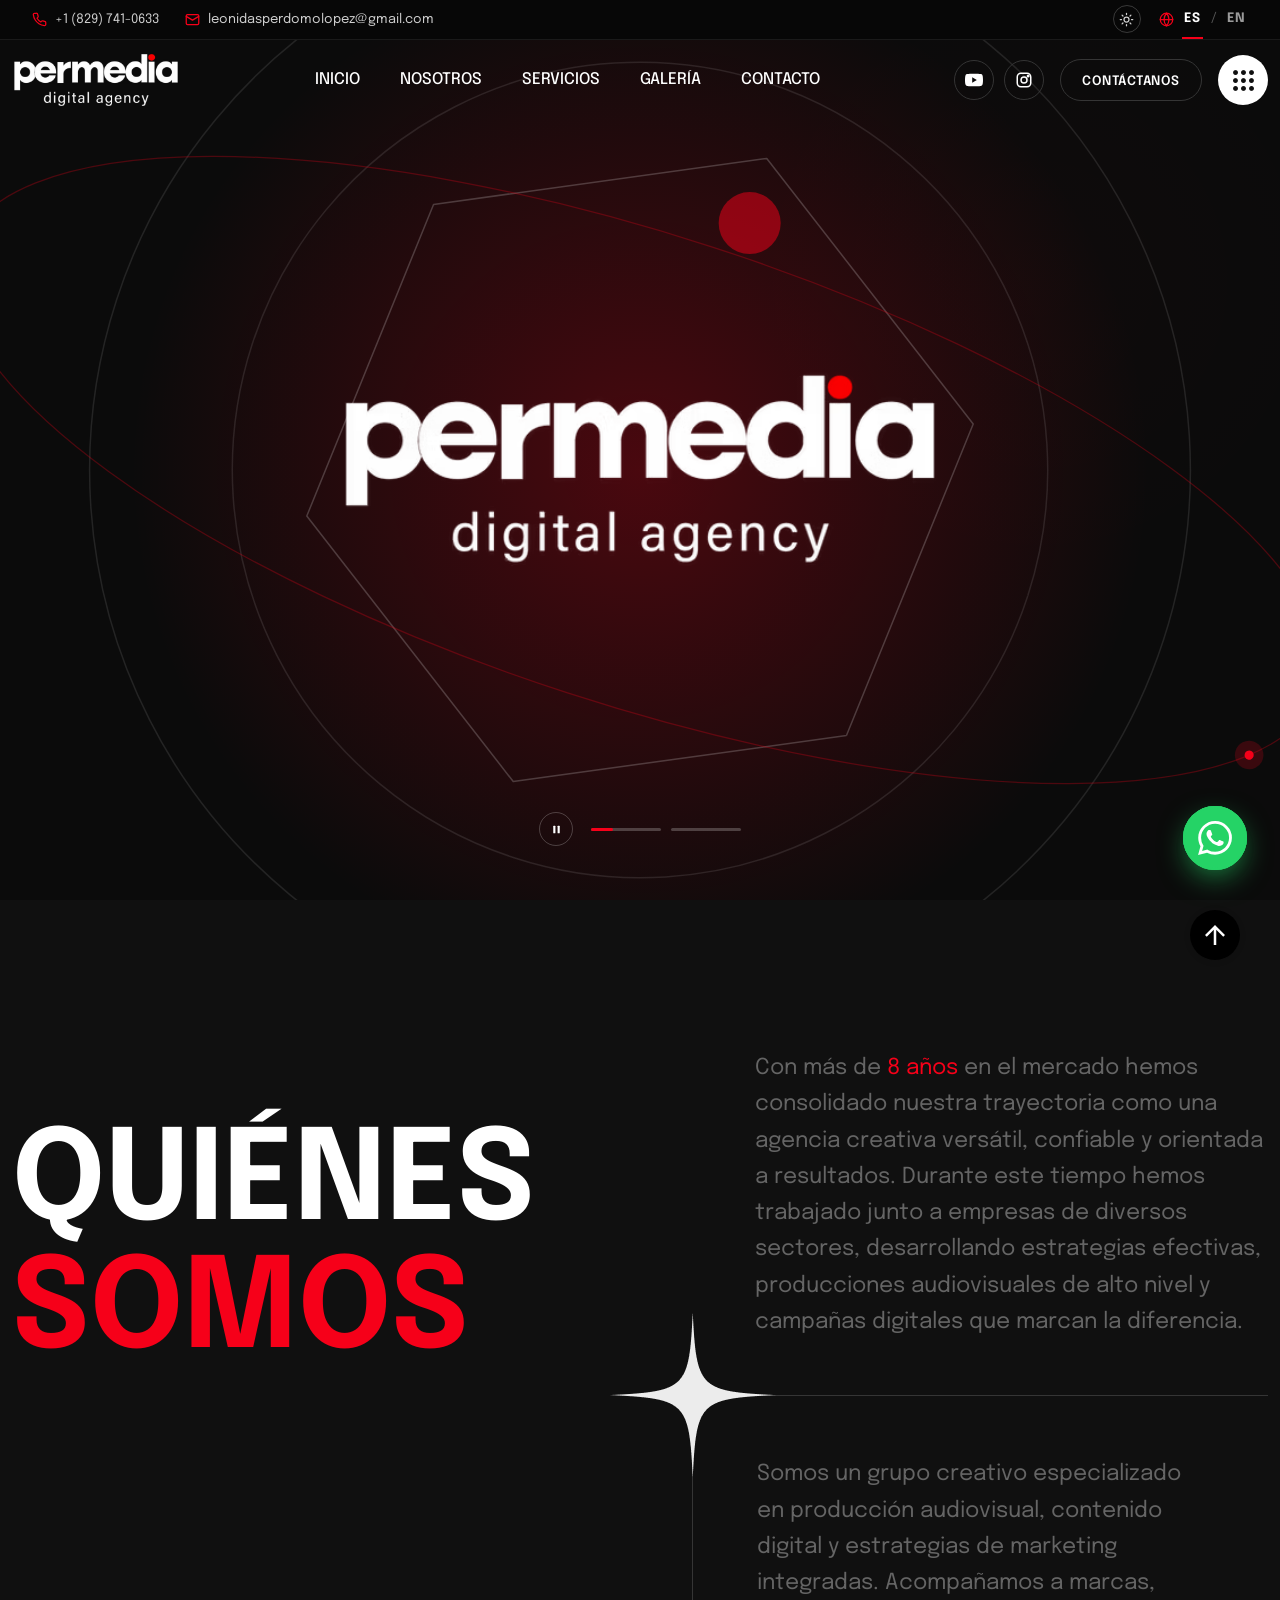
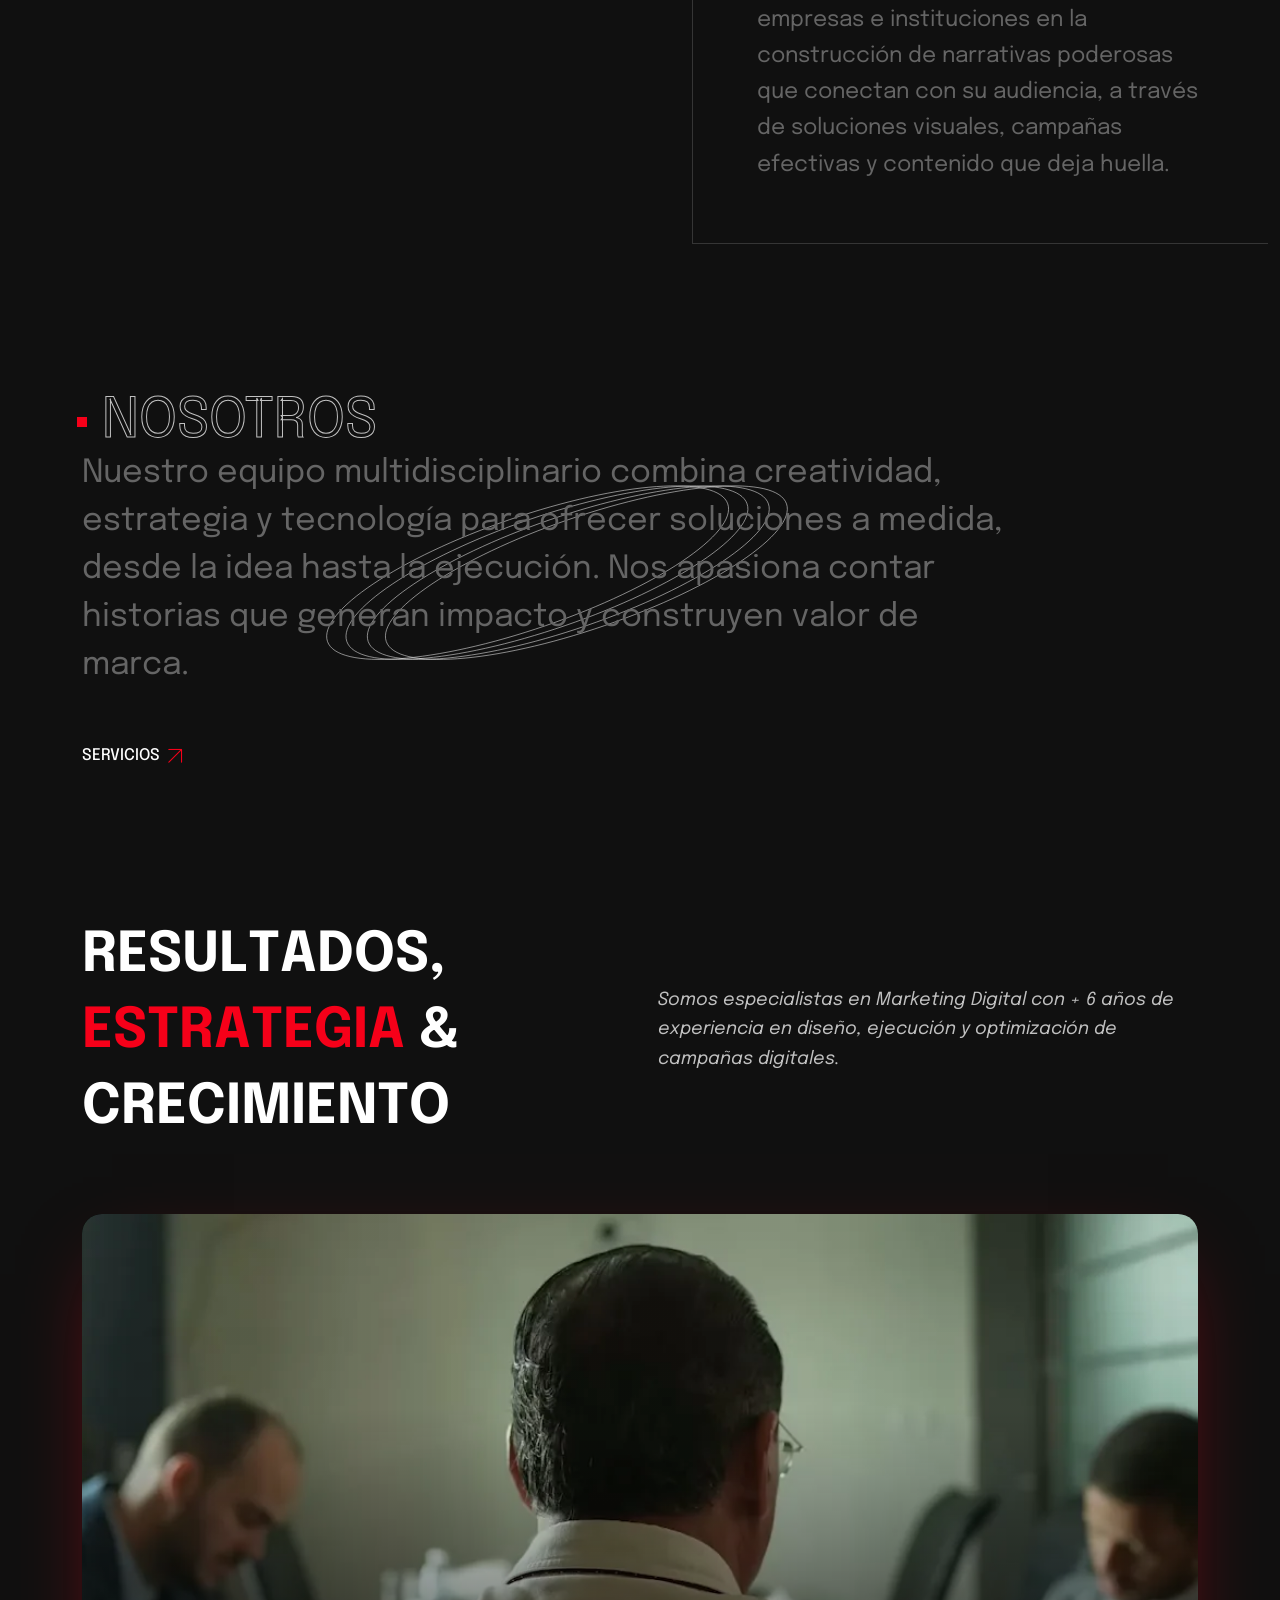
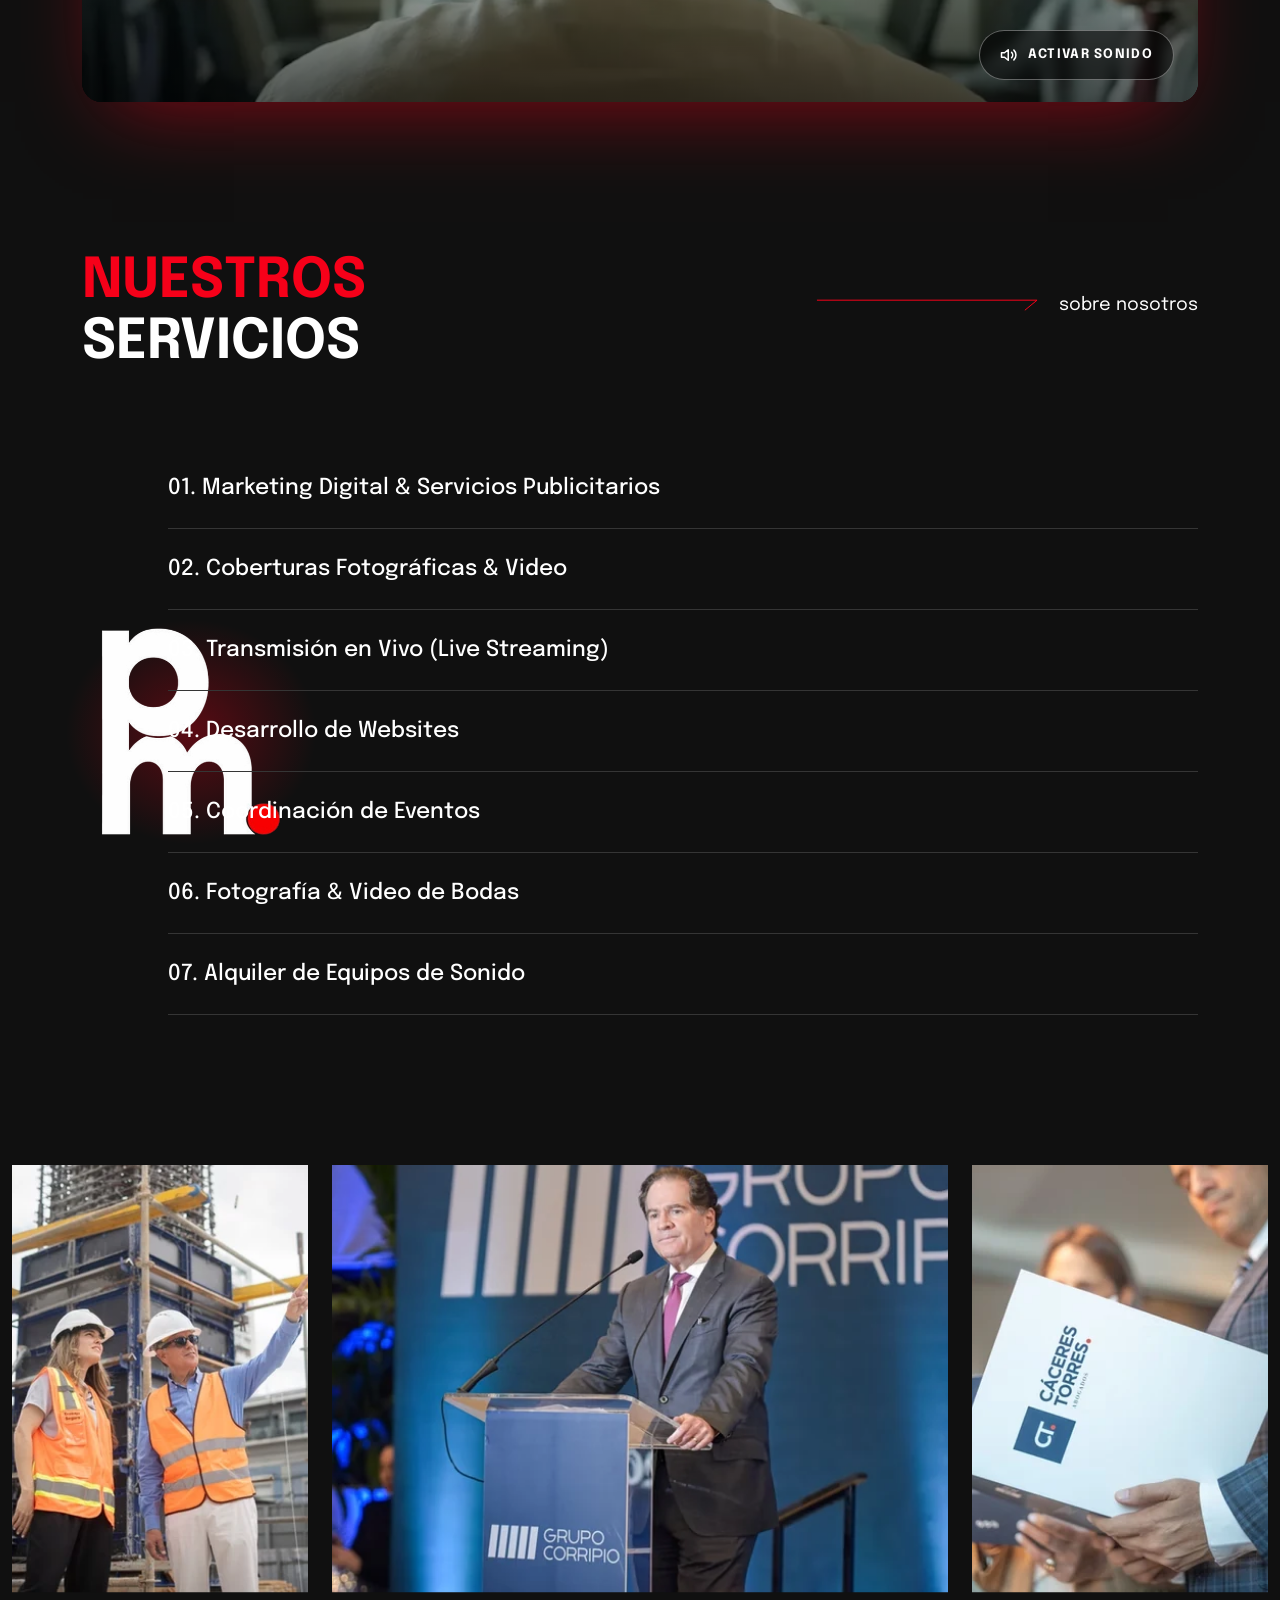
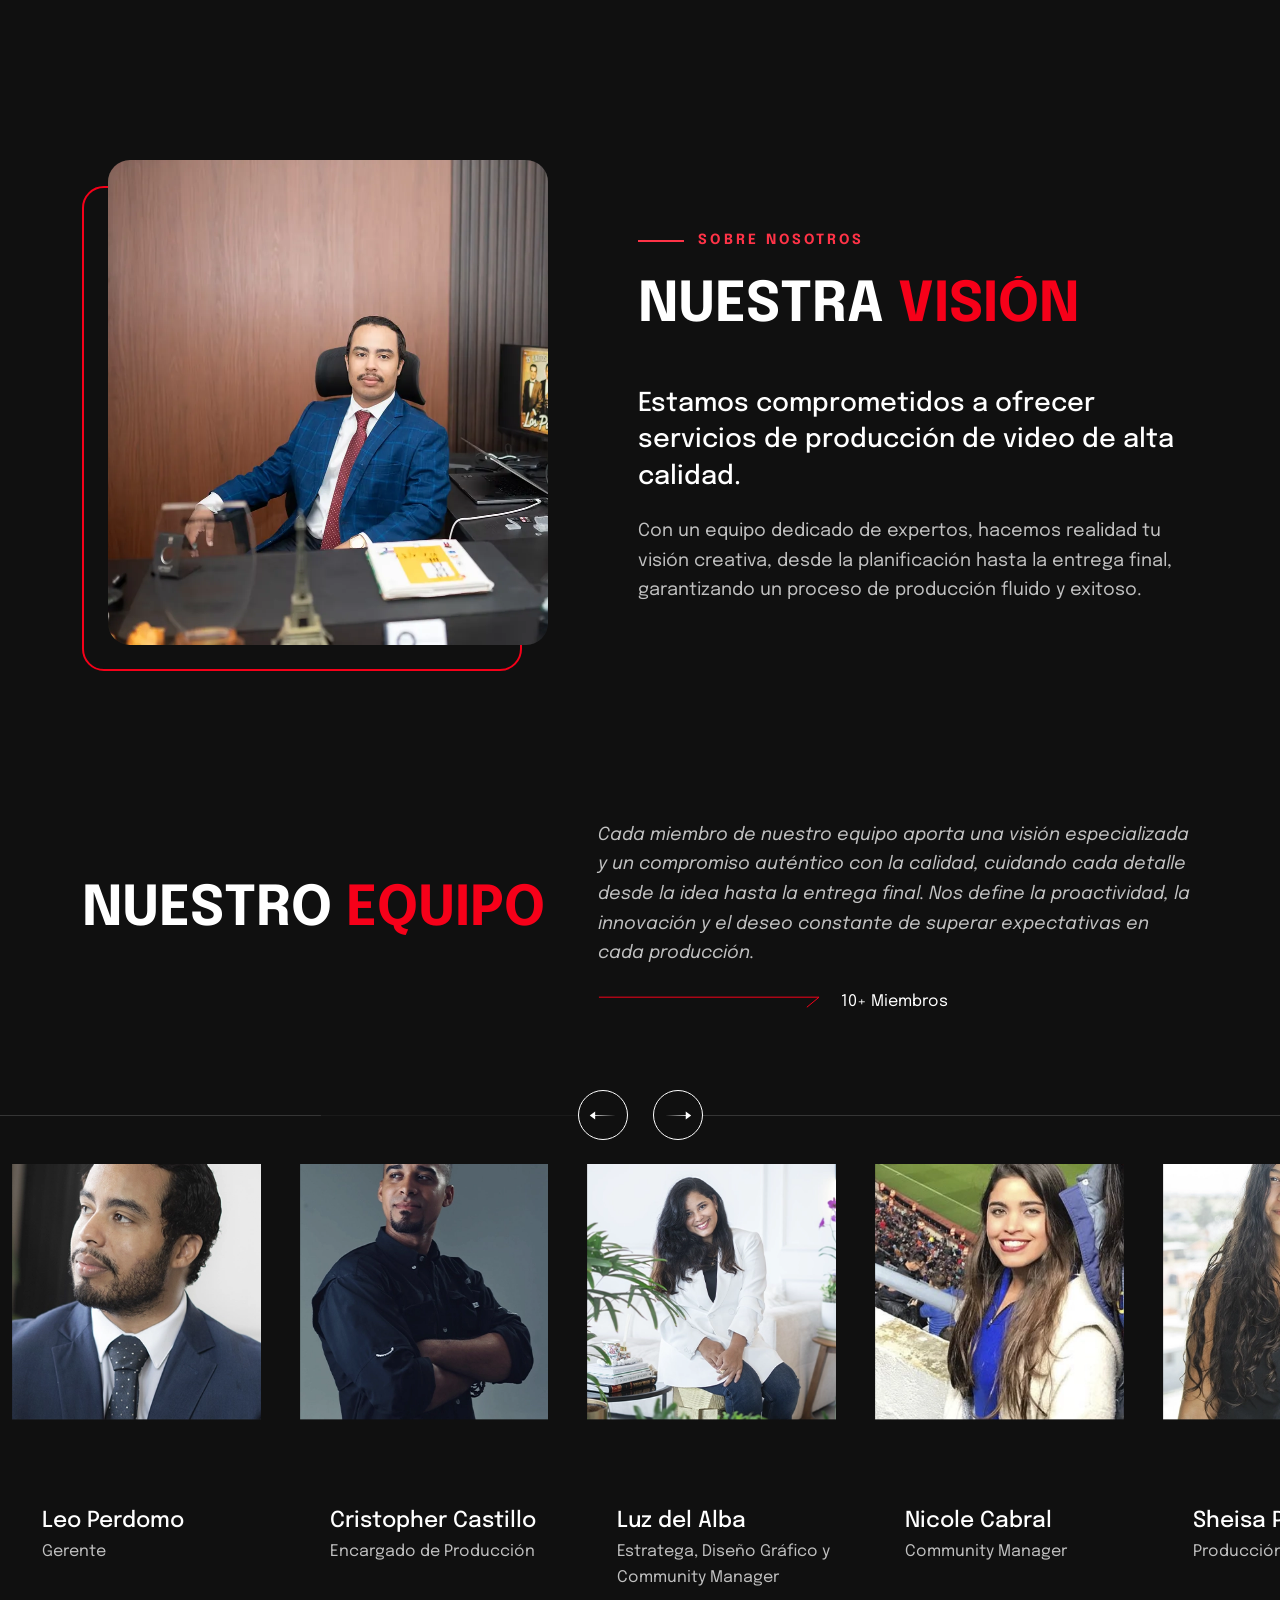
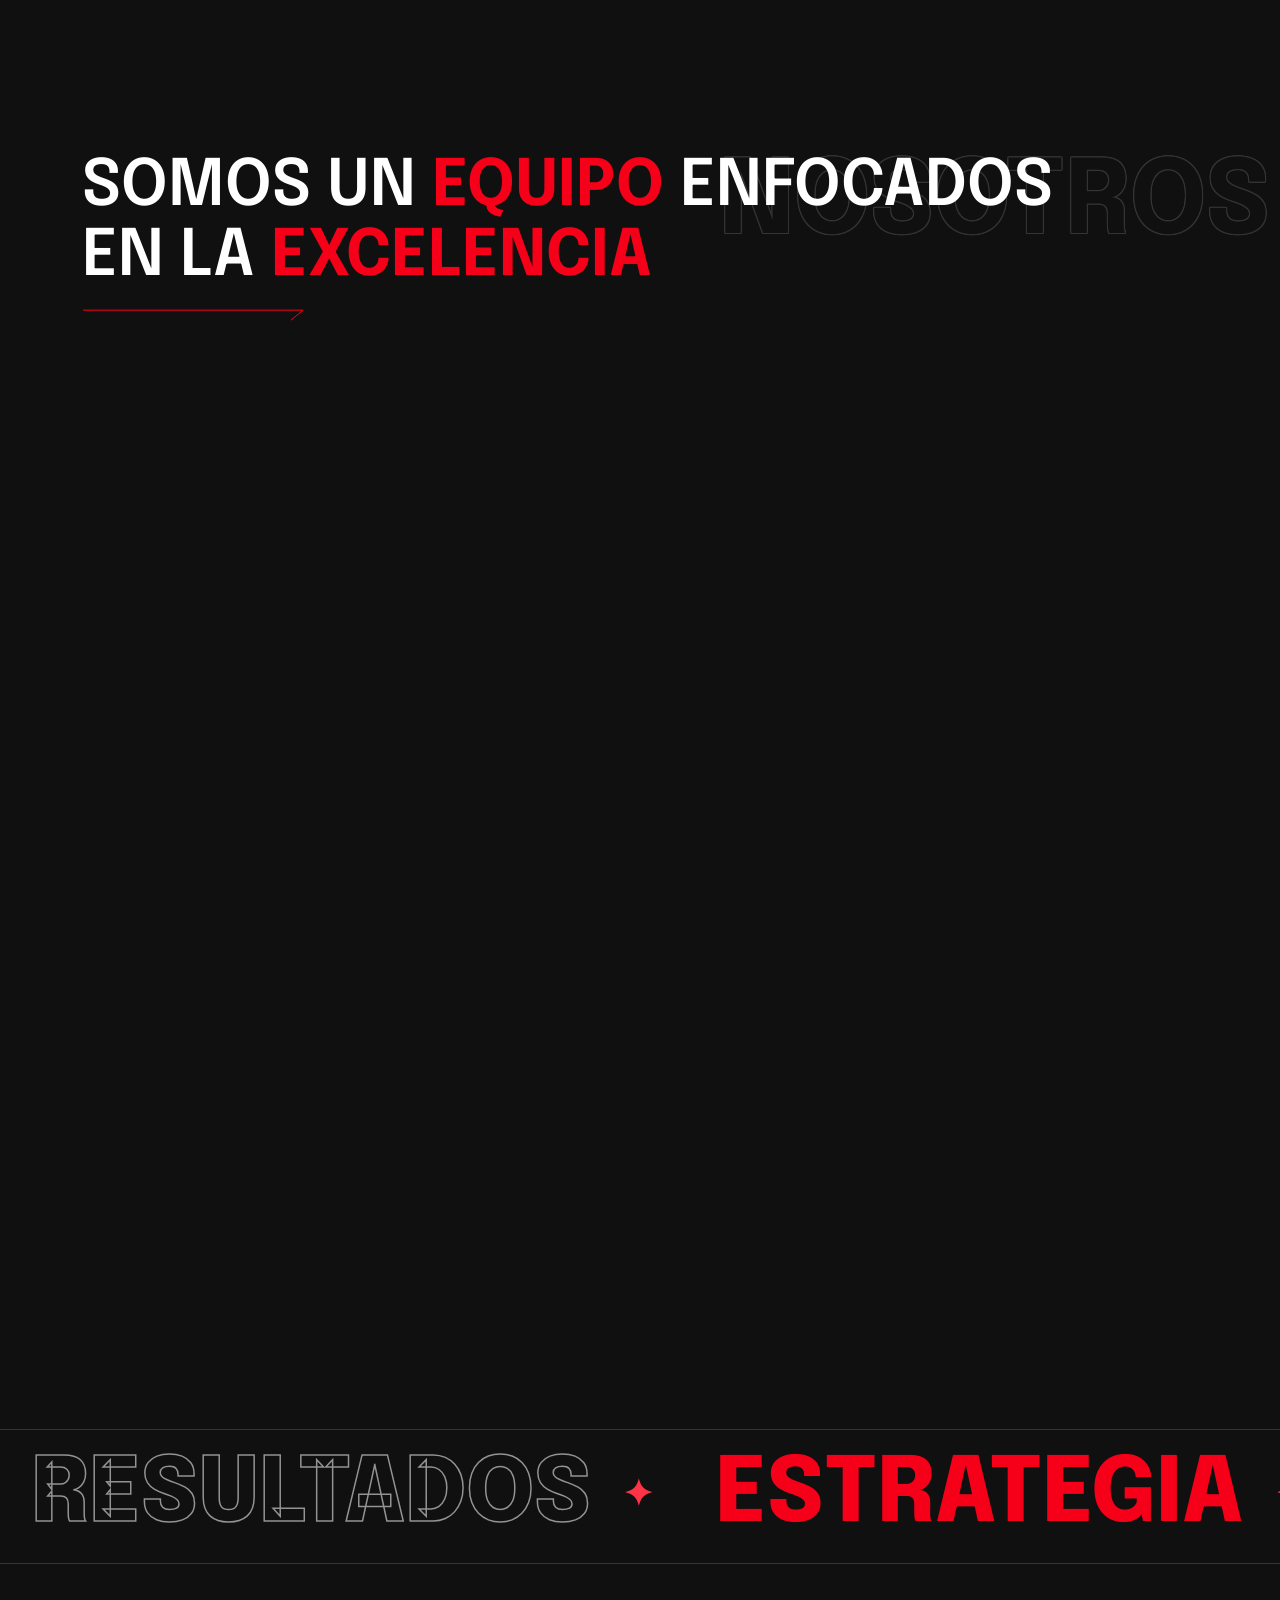
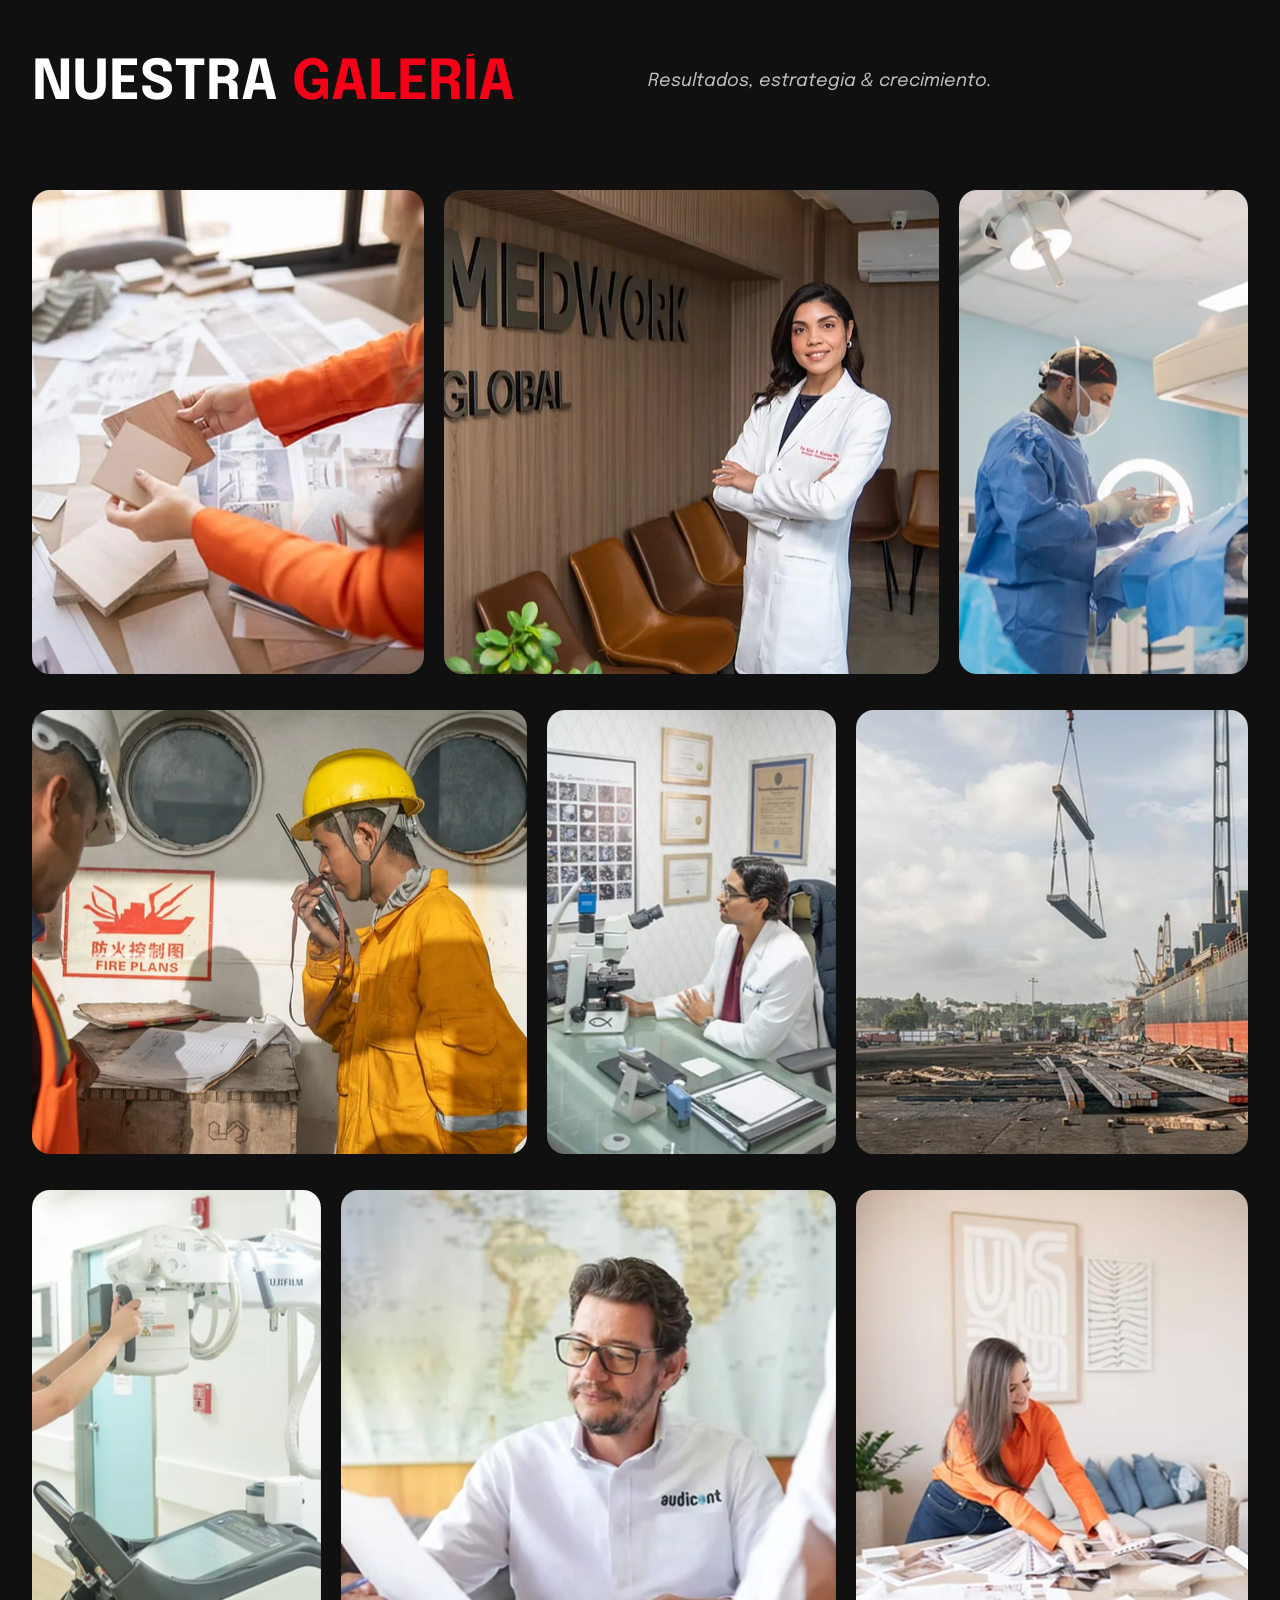
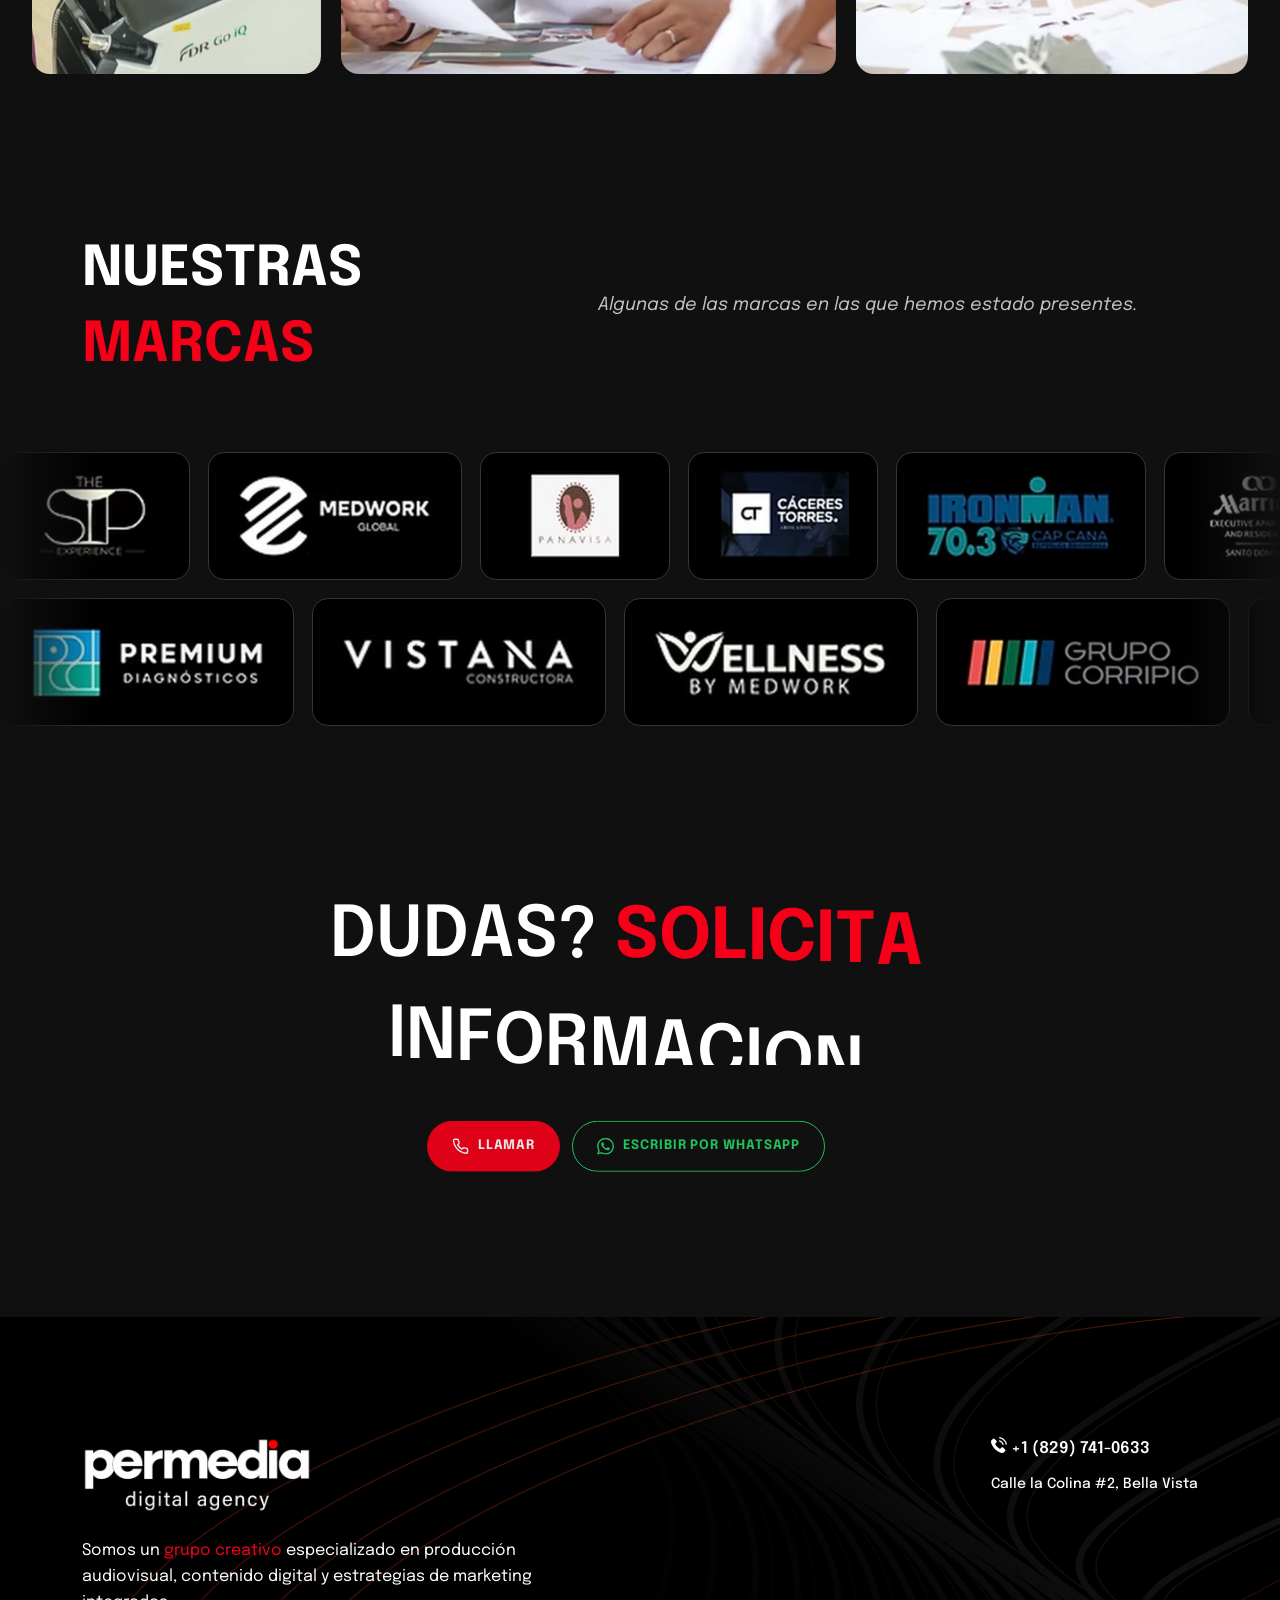
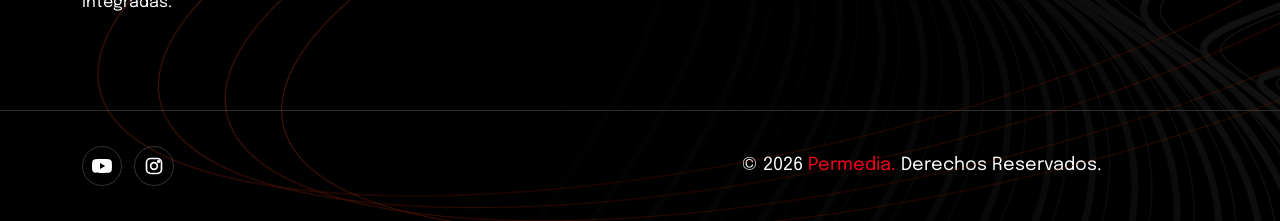
<file: index.html>
<!DOCTYPE html>
<html class="no-js" lang="es">
  <head>
    <!-- Meta Tags -->
    <meta charset="utf-8" />
    <meta http-equiv="x-ua-compatible" content="ie=edge" />
    <meta name="viewport" content="width=device-width, initial-scale=1" />
    <meta name="author" content="Thememarch" />
    <!-- Favicon Icon -->
    <link rel="icon" href="assets/img/logo/favicon.svg" />
    <!-- Site Title -->
    <title>PERMEDIA</title>
    <link
      rel="stylesheet"
      type="text/css"
      href="assets/fonts/flaticon_cretio.css"
    />
    <link rel="stylesheet" href="assets/css/plugins/swiper.min.css" />
    <link rel="stylesheet" href="assets/css/plugins/bootstrap.min.css" />
    <link rel="stylesheet" href="assets/css/style2.css" />
    <link rel="stylesheet" href="assets/css/custom.css" />
    <link rel="stylesheet" href="assets/css/gallery.css" />
    <link rel="stylesheet" href="assets/css/hero.css" />
      <link rel="stylesheet" href="assets/css/extras.css" />
  </head>

  <body class="dark">
    <!-- Preloader -->
    <!-- Preloader -->
<div id="preloader" class="preloader">
  <div class="txt-loading">
    <div class="preloader-text">
      <svg
        xmlns="http://www.w3.org/2000/svg"
        viewBox="0 0 800 300"
        class="preloader-text-svg"
      >
        <defs>
          <linearGradient
            id="textGradient"
            x1="0%"
            y1="0%"
            x2="100%"
            y2="0%"
          >
            <stop offset="0%" stop-color="#000" />
            <stop offset="50%" stop-color="#000" />
            <stop offset="100%" stop-color="#000" />
          </linearGradient>
        </defs>
        <text class="svg-text" id="svgText">PERMEDIA</text>
      </svg>
    </div>
    <div class="loading-percent">0%</div>
  </div>
</div>
<!-- Preloader -->


    <!-- Preloader -->

    <!-- Top bar -->
    <div class="pm-topbar">
      <div class="pm-topbar__in">
        <div class="pm-topbar__contact">
          <a href="tel:+18297410633"><svg viewBox="0 0 24 24" fill="none" stroke="currentColor" stroke-width="2" stroke-linecap="round" stroke-linejoin="round" aria-hidden="true"><path d="M22 16.92v3a2 2 0 0 1-2.18 2 19.79 19.79 0 0 1-8.63-3.07 19.5 19.5 0 0 1-6-6 19.79 19.79 0 0 1-3.07-8.67A2 2 0 0 1 4.11 2h3a2 2 0 0 1 2 1.72c.127.96.361 1.903.7 2.81a2 2 0 0 1-.45 2.11L8.09 9.91a16 16 0 0 0 6 6l1.27-1.27a2 2 0 0 1 2.11-.45c.907.339 1.85.573 2.81.7A2 2 0 0 1 22 16.92z"/></svg><span>+1 (829) 741-0633</span></a>
          <a href="mailto:leonidasperdomolopez@gmail.com"><svg viewBox="0 0 24 24" fill="none" stroke="currentColor" stroke-width="2" stroke-linecap="round" stroke-linejoin="round" aria-hidden="true"><rect x="2" y="4" width="20" height="16" rx="2"/><path d="M22 7l-10 6L2 7"/></svg><span>leonidasperdomolopez@gmail.com</span></a>
        </div>
        <div class="pm-topbar__right">
          <button type="button" class="pm-theme" aria-label="Cambiar tema" title="Cambiar tema" aria-pressed="false"><svg class="i-sun" viewBox="0 0 24 24" fill="none" stroke="currentColor" stroke-width="2" stroke-linecap="round" stroke-linejoin="round" aria-hidden="true"><circle cx="12" cy="12" r="4"/><path d="M12 2v2M12 20v2M4.93 4.93l1.41 1.41M17.66 17.66l1.41 1.41M2 12h2M20 12h2M4.93 19.07l1.41-1.41M17.66 6.34l1.41-1.41"/></svg><svg class="i-moon" viewBox="0 0 24 24" fill="none" stroke="currentColor" stroke-width="2" stroke-linecap="round" stroke-linejoin="round" aria-hidden="true"><path d="M21 12.79A9 9 0 1 1 11.21 3 7 7 0 0 0 21 12.79z"/></svg></button>
          <div class="pm-lang" role="group" aria-label="Idioma / Language">
          <svg viewBox="0 0 24 24" fill="none" stroke="currentColor" stroke-width="2" stroke-linecap="round" stroke-linejoin="round" aria-hidden="true"><circle cx="12" cy="12" r="10"/><path d="M2 12h20M12 2a15.3 15.3 0 0 1 4 10 15.3 15.3 0 0 1-4 10 15.3 15.3 0 0 1-4-10 15.3 15.3 0 0 1 4-10z"/></svg>
          <button type="button" data-lang="es" aria-label="Español">ES</button><i>/</i><button type="button" data-lang="en" aria-label="English">EN</button>
        </div>
        </div>
      </div>
    </div>
    <!-- Top bar -->

    <!-- Start Header Section -->
      <!-- Start Header Section -->
  <header class="ak-site_header ak-style1 ak-sticky_header">
    <div class="ak-main_header">
      <div class="container container-customize">
        <div class="ak-main_header_in">
          <div class="ak-main-header-left">
            <a class="ak-site_branding dark-logo" href="#">
              <img src="assets/new/logo-permedia-dark.png" style="max-height: 56px; width: auto;" alt="PERMEDIA" />
            </a>
            <a class="ak-site_branding white-logo" href="#">
              <img src="assets/new/logo-permedia.png" style="max-height: 56px; width: auto;" alt="PERMEDIA" />
            </a>
          </div>
          <div class="ak-main-header-center">
            <div class="ak-nav ak-medium">
              <ul class="ak-nav_list">
                <li><a href="index.html">Inicio</a></li>
                <li><a href="index.html#nosotros">Nosotros</a></li>
                <li><a href="index.html#servicios">Servicios</a></li>
                <li><a href="index.html#galeria">Galería</a></li>
                <li><a href="index.html#contacto">Contacto</a></li>
              </ul>
            </div>
          </div>
          <div class="ak-main-header-right">
            <div class="ak-space-between gap-3">
              <div class="pm-head-social"><a href="https://www.youtube.com/@PERMEDIA92" target="_blank" rel="noopener" aria-label="YouTube de PERMEDIA"><svg viewBox="0 0 24 24" fill="currentColor" aria-hidden="true"><path d="M23.5 6.2a3 3 0 0 0-2.1-2.1C19.5 3.6 12 3.6 12 3.6s-7.5 0-9.4.5A3 3 0 0 0 .5 6.2C0 8.1 0 12 0 12s0 3.9.5 5.8a3 3 0 0 0 2.1 2.1c1.9.5 9.4.5 9.4.5s7.5 0 9.4-.5a3 3 0 0 0 2.1-2.1c.5-1.9.5-5.8.5-5.8s0-3.9-.5-5.8zM9.6 15.6V8.4l6.2 3.6-6.2 3.6z"/></svg></a><a href="https://www.instagram.com/permediard/" target="_blank" rel="noopener" aria-label="Instagram de PERMEDIA"><svg viewBox="0 0 24 24" fill="none" stroke="currentColor" stroke-width="2" stroke-linecap="round" stroke-linejoin="round" aria-hidden="true"><rect x="3" y="3" width="18" height="18" rx="5"/><circle cx="12" cy="12" r="4"/><circle cx="17.5" cy="6.5" r="1" fill="currentColor"/></svg></a></div>
              <div class="btn-wrapper">
                <div class="button-container">
                  <a href="https://wa.me/18297410633?text=Hola%2C%20quisiera%20informaci%C3%B3n%20sobre%20los%20servicios%20de%20PERMEDIA." target="_blank" rel="noopener" class="custom-button ak-center">
                    <svg width="180px" height="50px" viewBox="0 0 180 50">
                      <rect
                        x="0"
                        y="0"
                        width="180"
                        height="50"
                        rx="30"
                        ry="30"
                        class="bg-line"
                      />
                      <rect
                        x="0"
                        y="0"
                        width="180"
                        height="50"
                        rx="30"
                        ry="30"
                        class="hl-line"
                      />
                    </svg>
                    <span>Contáctanos</span>
                  </a>
                </div>
              </div>

              <div
                class="offcanvaopen-btn"
                data-bs-toggle="offcanvas"
                data-bs-target="#offcanvasRight"
                aria-controls="offcanvasRight"
              >
                <i class="flaticon-dots-menu"></i>
              </div>
            </div>
          </div>
        </div>
      </div>
    </div>
    <div class="nav-bar-border"></div>
  </header>
  <!-- Start offcanvas body -->
  <div
    class="offcanvas offcanvas-end style-1"
    tabindex="-1"
    id="offcanvasRight"
  >
    <div class="offcanvas-header">
      <button
        type="button"
        class="btn-close btn-close-black ms-auto"
        data-bs-dismiss="offcanvas"
        aria-label="Close"
      ></button>
    </div>
    <div class="offcanvas-body">
      <div class="offcanvas-body-coustom-style">
        <div class="offcanvas-logo-content">
          <a class="ak-site_branding dark-logo" href="#">
            <img src="assets/new/logo-permedia-dark.png" alt="PERMEDIA" />
          </a>
          <a class="ak-site_branding white-logo" href="#">
            <img src="assets/new/logo-permedia.png" alt="PERMEDIA" />
          </a>
        </div>
        <p class="desp">Resultados, estrategia &amp; crecimiento.</p>

        <div class="offcanvas-footer-contant">
          <p class="short-title">Escribenos!</p>
          <a class="email" href="mailto:leonidasperdomolopez@gmail.com"> leonidasperdomolopez@gmail.com </a>
          <a class="email" href="tel:+18297410633">+1 (829) 741-0633</a>
          <a href="#">
            Calle la Colina, No. 2 <br />
            Bella Vista, República Dominicana
          </a>
          <div class="ak-height-25 ak-height-lg-25"></div>
          <p class="short-title">Social:</p>
          <div class="pm-social"><a href="https://www.youtube.com/@PERMEDIA92" target="_blank" rel="noopener" aria-label="YouTube de PERMEDIA"><svg viewBox="0 0 24 24" fill="currentColor" aria-hidden="true"><path d="M23.5 6.2a3 3 0 0 0-2.1-2.1C19.5 3.6 12 3.6 12 3.6s-7.5 0-9.4.5A3 3 0 0 0 .5 6.2C0 8.1 0 12 0 12s0 3.9.5 5.8a3 3 0 0 0 2.1 2.1c1.9.5 9.4.5 9.4.5s7.5 0 9.4-.5a3 3 0 0 0 2.1-2.1c.5-1.9.5-5.8.5-5.8s0-3.9-.5-5.8zM9.6 15.6V8.4l6.2 3.6-6.2 3.6z"/></svg></a><a href="https://www.instagram.com/permediard/" target="_blank" rel="noopener" aria-label="Instagram de PERMEDIA"><svg viewBox="0 0 24 24" fill="none" stroke="currentColor" stroke-width="2" stroke-linecap="round" stroke-linejoin="round" aria-hidden="true"><rect x="3" y="3" width="18" height="18" rx="5"/><circle cx="12" cy="12" r="4"/><circle cx="17.5" cy="6.5" r="1" fill="currentColor"/></svg></a></div>
          <div class="ak-height-40 ak-height-lg-40"></div>
        </div>
      </div>
    </div>
  </div>
  <!-- End offcanvas body -->
  <div class="ak-height-190 ak-height-lg-80"></div>
  <!-- End Header Section -->
    
    <!-- End Header Section -->

    <!-- Start Hero animado (SVG) -->
    <section class="pm-hero" aria-label="PERMEDIA digital agency">
      <svg class="pm-hero__svg" viewBox="0 0 1920 1080" preserveAspectRatio="xMidYMid meet" role="img" aria-labelledby="pmHeroT">
        <title id="pmHeroT">PERMEDIA digital agency. Resultados, estrategia y crecimiento.</title>
        <defs>
          <radialGradient id="pmGlowG" cx=".5" cy=".5" r=".5"><stop offset="0" stop-color="#f60019" stop-opacity=".45"/><stop offset="1" stop-color="#f60019" stop-opacity="0"/></radialGradient>
          <linearGradient id="pmShine" x1="0" y1="0" x2="1" y2="0"><stop offset="0" stop-color="#fff" stop-opacity="0"/><stop offset=".5" stop-color="#fff" stop-opacity=".9"/><stop offset="1" stop-color="#fff" stop-opacity="0"/></linearGradient>
          <filter id="pmBlur" x="-20%" y="-60%" width="140%" height="220%"><feGaussianBlur id="pmBlurF" stdDeviation="0"/></filter>
          <mask id="pmLogoMask" maskUnits="userSpaceOnUse" x="-420" y="260" width="840" height="520"><image href="assets/new/logo-permedia.png" x="-380" y="412" width="760" height="253"/></mask>
        </defs>
        <rect x="-3000" y="-10" width="8000" height="1100" fill="#0b0b0b"/>
        <g id="pmStage">
          <g class="par" id="pmBackPar"><g id="pmBack"></g></g>
          <g class="par" id="pmRingPar"><g id="pmRings"></g></g>
          <g class="par" id="pmLogoPar">
            <g class="fit" id="pmLogoFit" data-cy="540">
              <g id="pmLogoG">
                <image id="pmLogo" href="assets/new/logo-permedia.png" x="-380" y="412" width="760" height="253" filter="url(#pmBlur)"/>
                <g id="pmShineG" opacity="0"><rect id="pmShineR" x="-520" y="380" width="150" height="320" fill="url(#pmShine)" mask="url(#pmLogoMask)" transform="skewX(-18)"/></g>
                <circle id="pmDotGlow" cx="249" cy="433" r="26" fill="#f60019" opacity="0"/>
              </g>
            </g>
          </g>
          <g class="par" id="pmLemaPar">
            <g class="fit" id="pmLemaFit" data-cy="540">
              <g id="pmLema" font-size="118" font-weight="400" fill="#fff" text-anchor="middle" letter-spacing="-3">
                <text class="ln" y="500">Resultados,</text>
                <text class="ln" y="624">estrategia <tspan fill="#f60019">&amp;</tspan></text>
                <text class="ln" y="748">crecimiento<tspan fill="#f60019">.</tspan></text>
              </g>
              <path id="pmLemaLine" pathLength="1" d="M-70 372H70" stroke="#fff" stroke-opacity=".5" stroke-width="2" fill="none" stroke-linecap="round"/>
              <text id="pmLemaTag" y="836" text-anchor="middle" font-size="24" font-weight="500" fill="#9a9a9a" letter-spacing="14">DIGITAL AGENCY</text>
            </g>
          </g>
        </g>
      </svg>
      <div class="pm-hud">
        <button class="pm-hud__btn" type="button" aria-label="Pausar o reproducir animación">
          <svg class="i-pause" viewBox="0 0 24 24" fill="currentColor"><rect x="6" y="5" width="4" height="14" rx="1"/><rect x="14" y="5" width="4" height="14" rx="1"/></svg>
          <svg class="i-play" viewBox="0 0 24 24" fill="currentColor"><path d="M8 5v14l11-7z"/></svg>
        </button>
        <div class="pm-hud__bars"></div>
      </div>
      <div class="pm-sr">
        <h1>PERMEDIA digital agency</h1>
        <p>Resultados, estrategia &amp; crecimiento.</p>
      </div>
    </section>
    <!-- End Hero animado -->

    <div class="ak-height-150 ak-height-lg-80"></div>



    <!-- Start Hero Section -->
    <!-- Start Hero -->
    <section class="container container-customize" id="nosotros">
      <div class="digital-agencye-hero style-1">
        <div class="hero-left-column">
          <div class="title-box">
            <h2 class="title">
              <span class="digital">QUIÉNES</span>
              <span class="agency">SOMOS</span>
            </h2>
          </div>
          
          
        </div>
        <div class="hero-right-column">
          <p class="description text-color-shiption">
            Con más de <span class="pm-red">8 años</span> en el mercado hemos consolidado nuestra trayectoria
            como una agencia creativa versátil, confiable y orientada a resultados. Durante este tiempo
            hemos trabajado junto a empresas de diversos sectores, desarrollando estrategias efectivas,
            producciones audiovisuales de alto nivel y campañas digitales que marcan la diferencia.

          </p>
          <div class="image-box">
            <div class="da-shape-star">
              <img
                class="star-shape"
                src="assets/img/shape/star-1.png"
                alt="PERMEDIA"
              />
            </div>
            <div class="hero-right-image"></div>
            <p class="pm-frame-text text-color-shiption">Somos un grupo creativo especializado en producción audiovisual, contenido digital y estrategias de marketing integradas. Acompañamos a marcas, empresas e instituciones en la construcción de narrativas poderosas que conectan con su audiencia, a través de soluciones visuales, campañas efectivas y contenido que deja huella.</p>
          </div>
        </div>
      </div>
    </section>
    <!-- End Hero -->    
    <!-- End Hero Section -->

    <!-- Start Abut Section -->
    <!-- Start About -->
    <div class="ak-height-150 ak-height-lg-80"></div>
    <section id="sobre-nosotros">
      <div class="container">
        <div class="about-content-style2 ak-bg">
          <div class="about-title">NOSOTROS</div>
          <div class="about-info position-relative">
            <img
              class="position-absolute top-0 h-75 w-100"
              src="assets/img/shape/about-bg-line.svg"
              alt=""
            />
            <h5 class="about-desp text-color-shiption">

              <!--
              We thrive on creativity and
              <span class="highlight">innovation</span>. Our team is constantly
              exploring new ideas and approaches to ensure your
              <span class="highlight">digital presence</span>
              is fresh, engaging, and ahead of the competition.
              -->


              Nuestro equipo multidisciplinario combina creatividad, estrategia y tecnología para ofrecer
              soluciones a medida, desde la idea hasta la ejecución. Nos apasiona contar historias que
              generan impacto y construyen valor de marca.
            </h5>
            <div class="fade-animation" data-direction="right">
              <a
                href="#servicios"
                class="more-btn fade-animation"
                data-direction="right"
              >
                <span class="morebtn-text"> Servicios </span>
                <span class="primary-icon-anim">
                  <i class="flaticon-up-right-arrow"></i>
                  <i class="flaticon-up-right-arrow"></i>
                </span>
              </a>
            </div>
          </div>
        </div>
      </div>
    </section>
    <!-- End About -->


    <!-- Start Resultados + Video -->
    <div class="ak-height-150 ak-height-lg-80"></div>
    <section class="pm-results" id="resultados">
      <div class="container">
        <div class="ak-section-heading ak-style-1">
          <div class="ak-section-left">
            <h2 class="ak-section-title text-animation" data-ease="power2.out" data-split-text="chars" data-direction="textTop" data-duration="0.7" data-offset="100%">
              RESULTADOS, <span class="highlight">ESTRATEGIA</span> &amp; CRECIMIENTO
            </h2>
          </div>
          <div class="ak-section-right">
            <p class="ak-section-desp text-animation" data-direction="rotationX" data-split-text="lines" data-delay="0.3">
              Somos especialistas en Marketing Digital con + 6 años de experiencia en diseño, ejecución y optimización de campañas digitales.
            </p>
          </div>
        </div>
        <div class="pm-video fade-animation" data-pm-video data-direction="bottom">
          <video autoplay muted loop playsinline preload="auto" poster="assets/img/video/testimonio-poster.webp">
            <source src="assets/videos/testimonio.mp4" type="video/mp4" />
            Tu navegador no soporta la reproducción de video.
          </video>
          <button class="pm-video__sound" type="button" aria-label="Activar sonido"><svg viewBox="0 0 24 24" fill="none" stroke="currentColor" stroke-width="2" stroke-linecap="round" stroke-linejoin="round" aria-hidden="true"><path d="M11 5L6 9H2v6h4l5 4V5z"/><path d="M15.5 8.5a5 5 0 0 1 0 7M18.5 5.5a9 9 0 0 1 0 13"/></svg> Activar sonido</button>
        </div>
      </div>
    </section>
    <!-- End Resultados + Video -->
    
    <!-- End Abut Section -->

    <!-- Start Services Section -->
    <!-- Start  Awards-->
    <div class="ak-height-150 ak-height-lg-80"></div>
    <section class="container" id="servicios">
      <div class="ak-section-heading ak-style-1 type-2">
        <div
          class="ak-section-left fade-animation"
          data-direction="right"
          data-offset="55"
        >
          <h2 class="ak-section-title">
            <span class="highlight">NUESTROS </span> <br />
            SERVICIOS
          </h2>
        </div>
        <div
          class="ak-section-right fade-animation"
          data-direction="left"
          data-offset="55"
        >
          <div class="ak-section-caption">
            <span>
              <svg
                xmlns="http://www.w3.org/2000/svg"
                width="223"
                height="12"
                viewBox="0 0 223 12"
                fill="none"
              >
                <path
                  d="M1.33789 1.18359H221.034L209.173 10.9822"
                  stroke="#f60019"
                  stroke-linecap="round"
                />
              </svg>
            </span>
            <a href="#sobre-nosotros">
              <span> sobre nosotros </span>
            </a>
          </div>
        </div>
      </div>
      <div class="ak-height-75 ak-height-lg-50"></div>
      <div class="awards-box">
        <div class="awards-hover-image">
          <img id="awardsHover" src="assets/img/award" alt="Hover Image" />
        </div>
        <div class="awards-list">
          <div class="awards-card fade-animation">
            <div class="awards-hover">
              <img src="assets/img/award/hover-img-1.png" alt="PERMEDIA" />
            </div>
            <h6 class="awards-title">01. Marketing Digital & Servicios Publicitarios</h6>
            <div class="awards-img" aria-hidden="true"></div>
          </div>
          <div class="awards-card fade-animation">
            <div class="awards-hover">
              <img src="assets/img/award/hover-img-1.png" alt="PERMEDIA" />
            </div>
            <h6 class="awards-title">02. Coberturas Fotográficas & Video</h6>
            <div class="awards-img" aria-hidden="true"></div>
          </div>
          <div class="awards-card fade-animation">
            <div class="awards-hover">
              <img src="assets/img/award/hover-img-1.png" alt="PERMEDIA" />
            </div>
            <h6 class="awards-title">03. Transmisión en Vivo (Live Streaming)</h6>
            <div class="awards-img" aria-hidden="true"></div>
          </div>
          <div class="awards-card fade-animation">
            <div class="awards-hover">
              <img src="assets/img/award/hover-img-1.png" alt="PERMEDIA" />
            </div>
            <h6 class="awards-title">04. Desarrollo de Websites</h6>
            <div class="awards-img" aria-hidden="true"></div>
          </div>
          <div class="awards-card fade-animation">
            <div class="awards-hover">
              <img src="assets/img/award/hover-img-1.png" alt="PERMEDIA" />
            </div>
            <h6 class="awards-title">05. Coordinación de Eventos</h6>
            <div class="awards-img" aria-hidden="true"></div>
          </div>

          <div class="awards-card fade-animation">
            <div class="awards-hover">
              <img src="assets/img/award/hover-img-1.png" alt="PERMEDIA" />
            </div>
            <h6 class="awards-title">06. Fotografía & Video de Bodas</h6>
            <div class="awards-img" aria-hidden="true"></div>
          </div>

          <div class="awards-card fade-animation">
            <div class="awards-hover">
              <img src="assets/img/award/hover-img-1.png" alt="PERMEDIA" />
            </div>
            <h6 class="awards-title">07. Alquiler de Equipos de Sonido</h6>
            <div class="awards-img" aria-hidden="true"></div>
          </div>


          



        </div>
      </div>



    </section>

    <div class="container-fluid" style="margin-top: 150px;">
        <div class="dm-service-items" style="grid-template-rows: repeat(3, 1fr);">
          <a class="width-1 service-item ak-parallax">
            <img src="assets/img/services/pm-izquierda.webp" alt="Cobertura en una obra de construcción" loading="lazy" decoding="async" />
          </a>
          <a class="width-2 service-item ak-parallax">
            <img class="ak-parallax" src="assets/img/services/pm-central.webp" alt="Cobertura de un evento corporativo" loading="lazy" decoding="async" />
          </a>
          <a class="width-1 service-item ak-parallax">
            <img src="assets/img/services/pm-derecha.webp" alt="Cobertura de un evento institucional" loading="lazy" decoding="async" />
          </a>
        </div>
      </div>
    <!-- End  Awards-->    
    <!-- End Services Section -->

    <!-- Start Visión -->
    <div class="ak-height-150 ak-height-lg-80"></div>
    <section class="pm-vision" id="vision">
      <div class="container">
        <div class="pm-vision__grid">
          <div class="pm-vision__photo fade-animation" data-direction="right">
            <div class="frame">
              <img src="assets/img/nosotros/vision.webp" alt="Equipo de PERMEDIA" loading="lazy" decoding="async" />
            </div>
          </div>
          <div class="pm-vision__content">
            <span class="pm-vision__label fade-animation" data-direction="left">Sobre nosotros</span>
            <h2 class="pm-vision__title text-animation" data-ease="power2.out" data-split-text="chars" data-direction="textTop" data-duration="0.7" data-offset="100%">
              NUESTRA <span class="highlight">VISIÓN</span>
            </h2>
            <p class="pm-vision__lead fade-animation" data-direction="left" data-delay="0.1">
              Estamos comprometidos a ofrecer servicios de producción de video de alta calidad.
            </p>
            <p class="pm-vision__text fade-animation" data-direction="left" data-delay="0.2">
              Con un equipo dedicado de expertos, hacemos realidad tu visión creativa, desde la planificación hasta la entrega final, garantizando un proceso de producción fluido y exitoso.
            </p>
          </div>
        </div>
      </div>
    </section>
    <!-- End Visión -->


    <!-- Team -->
    <!-- Start Team  -->
<div class="ak-height-150 ak-height-lg-80"></div>
<section>
  <div class="container">
    <div class="ak-section-heading ak-style-1">
      <div class="ak-section-left">
        <h2
          class="ak-section-title text-animation"
          data-ease="power2.out"
          data-split-text="chars"
          data-direction="textTop"
          data-duration="0.7"
          data-offset="100%"
        >
          NUESTRO <span class="highlight">EQUIPO</span>
        </h2>
      </div>
      <div class="ak-section-right">
        <p
          class="ak-section-desp text-animation"
          data-direction="rotationX"
          data-split-text="lines"
          data-delay="0.3"
        >
          Cada miembro de nuestro equipo aporta una visión especializada y un compromiso auténtico
          con la calidad, cuidando cada detalle desde la idea hasta la entrega final. Nos define la
          proactividad, la innovación y el deseo constante de superar expectativas en cada producción.
        </p>
        <div
          class="ak-section-caption fade-animation"
          data-direction="right"
          data-delay="0.3"
        >
          <span>
            <svg
              xmlns="http://www.w3.org/2000/svg"
              width="223"
              height="12"
              viewBox="0 0 223 12"
              fill="none"
            >
              <path
                d="M1.33789 1.18359H221.034L209.173 10.9822"
                stroke="#f60019"
                stroke-linecap="round"
              />
            </svg>
          </span>
          <span> 10+ Miembros </span>
        </div>
      </div>
    </div>
  </div>
  <div class="ak-height-75 ak-height-lg-50"></div>
  <div class="team-swiper-controller">
    <div class="team-logs-scrollbar"></div>
    <div class="team-logs-navigation">
      <div class="team-logs-button-prev">
        <svg
          xmlns="http://www.w3.org/2000/svg"
          width="28"
          height="10"
          viewBox="0 0 28 10"
          fill="none"
        >
          <g clip-path="url(#clip0_2879789272_379)">
            <path
              d="M0.716728 5.58228L6.17073 1.58728V5.24028L26.5947 5.58228L6.17073 5.92428V9.57728L0.716728 5.58228Z"
              fill="#353535"
            />
          </g>
          <defs>
            <clipPath id="clip0_2879789272_379">
              <rect
                width="27"
                height="9"
                fill="white"
                transform="matrix(-1 0 0 1 27.4551 0.949463)"
              />
            </clipPath>
          </defs>
        </svg>
      </div>
      <div class="team-logs-button-next">
        <svg
          xmlns="http://www.w3.org/2000/svg"
          width="28"
          height="10"
          viewBox="0 0 28 10"
          fill="none"
        >
          <g clip-path="url(#clip0_2344554272_376)">
            <path
              d="M27.1934 5.58228L21.7394 1.58728V5.24028L1.31543 5.58228L21.7394 5.92428V9.57728L27.1934 5.58228Z"
              fill="#353535"
            />
          </g>
          <defs>
            <clipPath id="clip0_2344554272_376">
              <rect
                width="27"
                height="9"
                fill="white"
                transform="translate(0.455078 0.949463)"
              />
            </clipPath>
          </defs>
        </svg>
      </div>
    </div>
  </div>
  <div class="mt-4 ak-slider ak-team-slider">
    <div
      class="swiper-wrapper row row-cols-1 row-cols-md-5 mx-auto flex-nowrap"
    >
      <div class="swiper-slide">
        <a href="https://www.instagram.com/leoperdomophoto/" target="blank" class="border-0 team-card">
          <div class="team-img-top">
            <img src="assets/img/equipo/LEO_PERDOMO.jpg" alt="PERMEDIA" />
            <div class="team-social-icon">
              
              <span class="icon">
                <i class="flaticon-instagram-logo"></i>
              </span>
              
            </div>
          </div>
          <div class="team-body">
            <h6 class="team-title">Leo Perdomo</h6>
            <p class="team-text">Gerente</p>
          </div>
        </a>
      </div>
      <div class="swiper-slide">
        <a href="https://www.instagram.com/leoperdomophoto/" target="blank" class="border-0 team-card">
          <div class="team-img-top">
            <img src="assets/img/equipo/CRISTOPHER_CASTILLO.jpg" alt="PERMEDIA" />
            <div class="team-social-icon">
              
              <span class="icon">
                <i class="flaticon-instagram-logo"></i>
              </span>
              
            </div>
          </div>
          <div class="team-body">
            <h6 class="team-title">Cristopher Castillo</h6>
            <p class="team-text">Encargado de Producción</p>
          </div>
        </a>
      </div>

      <!-- Slide -->
      <div class="swiper-slide">
        <a href="https://www.instagram.com/leoperdomophoto/" target="blank" class="border-0 team-card">
          <div class="team-img-top">
            <img src="assets/img/equipo/LUZ_DEL_ALBA.jpg" alt="PERMEDIA" />
            <div class="team-social-icon">
              
              <span class="icon">
                <i class="flaticon-instagram-logo"></i>
              </span>
              
            </div>
          </div>
          <div class="team-body">
            <h6 class="team-title">Luz del Alba</h6>
            <p class="team-text">Estratega, Diseño Gráfico y Community Manager</p>
          </div>
        </a>
      </div>
      <!-- End Slide -->

      <!-- Slide -->
      <div class="swiper-slide">
        <a href="https://www.instagram.com/leoperdomophoto/" target="blank" class="border-0 team-card">
          <div class="team-img-top">
            <img src="assets/img/equipo/NICOLE_CABRAL.jpg" alt="PERMEDIA" />
            <div class="team-social-icon">
              
              <span class="icon">
                <i class="flaticon-instagram-logo"></i>
              </span>
              
            </div>
          </div>
          <div class="team-body">
            <h6 class="team-title">Nicole Cabral</h6>
            <p class="team-text">Community Manager</p>
          </div>
        </a>
      </div>
      <!-- End Slide -->

      <!-- Slide -->
      <div class="swiper-slide">
        <a href="https://www.instagram.com/leoperdomophoto/" target="blank" class="border-0 team-card">
          <div class="team-img-top">
            <img src="assets/img/equipo/sheisa_patino.jpg" alt="PERMEDIA" />
            <div class="team-social-icon">
              
              <span class="icon">
                <i class="flaticon-instagram-logo"></i>
              </span>
              
            </div>
          </div>
          <div class="team-body">
            <h6 class="team-title">Sheisa Patiño</h6>
            <p class="team-text">Producción</p>
          </div>
        </a>
      </div>
      <!-- End Slide -->


      <!-- Slide -->
      <div class="swiper-slide">
        <a href="https://www.instagram.com/leoperdomophoto/" target="blank" class="border-0 team-card">
          <div class="team-img-top">
            <img src="assets/img/equipo/JOSE_m_osoria.jpg" alt="PERMEDIA" />
            <div class="team-social-icon">
              
              <span class="icon">
                <i class="flaticon-instagram-logo"></i>
              </span>
              
            </div>
          </div>
          <div class="team-body">
            <h6 class="team-title">José Osoria</h6>
            <p class="team-text">Producción</p>
          </div>
        </a>
      </div>
      <!-- End Slide -->

      <!-- Slide -->
      <div class="swiper-slide">
        <a href="https://www.instagram.com/leoperdomophoto/" target="blank" class="border-0 team-card">
          <div class="team-img-top">
            <img src="assets/img/equipo/JOCHY_GARCIA_PERDOMO.jpg" alt="PERMEDIA" />
            <div class="team-social-icon">
              
              <span class="icon">
                <i class="flaticon-instagram-logo"></i>
              </span>
              
            </div>
          </div>
          <div class="team-body">
            <h6 class="team-title">Jochy García Perdomo</h6>
            <p class="team-text">Diseño Gráfico</p>
          </div>
        </a>
      </div>
      <!-- End Slide -->

      <!-- Slide -->
      <div class="swiper-slide">
        <a href="https://www.instagram.com/leoperdomophoto/" target="blank" class="border-0 team-card">
          <div class="team-img-top">
            <img src="assets/img/equipo/ANTHONY_SUAREZ.jpg" alt="PERMEDIA" />
            <div class="team-social-icon">
              
              <span class="icon">
                <i class="flaticon-instagram-logo"></i>
              </span>
              
            </div>
          </div>
          <div class="team-body">
            <h6 class="team-title">Anthony Suarez</h6>
            <p class="team-text">Audio y transmisión</p>
          </div>
        </a>
      </div>
      <!-- End Slide -->

      <!-- Slide -->
      <div class="swiper-slide">
        <a href="https://www.instagram.com/leoperdomophoto/" target="blank" class="border-0 team-card">
          <div class="team-img-top">
            <img src="assets/img/equipo/AUDICONT.jpg" alt="PERMEDIA" />
            <div class="team-social-icon">
              
              <span class="icon">
                <i class="flaticon-instagram-logo"></i>
              </span>
              
            </div>
          </div>
          <div class="team-body">
            <h6 class="team-title">AUDICONT</h6>
            <p class="team-text">Servicios Contables</p>
          </div>
        </a>
      </div>
      <!-- End Slide -->

      <!-- Slide -->
      <div class="swiper-slide">
        <a href="https://www.instagram.com/leoperdomophoto/" target="blank" class="border-0 team-card">
          <div class="team-img-top">
            <img src="assets/img/equipo/ISABEL_GORIS.jpg" alt="PERMEDIA" />
            <div class="team-social-icon">
              
              <span class="icon">
                <i class="flaticon-instagram-logo"></i>
              </span>
              
            </div>
          </div>
          <div class="team-body">
            <h6 class="team-title">Isabel Goris</h6>
            <p class="team-text">Asistencia Administrativa</p>
          </div>
        </a>
      </div>
      <!-- End Slide -->
      
      
    </div>
  </div>
</section>
<!-- Start Team  -->
    <!-- End Team Section -->

    <!-- Start Video Section -->
    <div class="breadcrumb-area style-2" style="margin-top:150px;">
      <div class="container">
        <div class="breadcrumb-wapper style-2">
          <div class="breadcrumb-title-box">
            <h1 class="breadcrumb-title">
              SOMOS UN <span class="highlight-text">EQUIPO</span> ENFOCADOS EN LA
              <span class="highlight-text">EXCELENCIA</span>
            </h1>
            <div class="breadcrumb-caption">
              <span>
                <svg xmlns="http://www.w3.org/2000/svg" width="223" height="12" viewBox="0 0 223 12" fill="none">
                  <path d="M1.33789 1.18359H221.034L209.173 10.9822" stroke="#f60019" stroke-linecap="round"></path>
                </svg>
              </span>
              <!--
              <span><a href="index.html">Home</a> / Services </span>
              -->
            </div>
          </div>
        </div>
      </div>
      <div class="breadcrumb-stroke">NOSOTROS</div>
    </div>    
    <!-- End Video Section -->

    <!-- Start Video Section -->
    <!-- Start Video -->
    <div class="ak-height-150 ak-height-lg-80"></div>
    <div class="ak-center ak-video-block ak-style1 ak-bg">
      <video autoplay muted loop class="video-img ak-bg h-100">
        <source src="assets/videos/testimonio.mp4" type="video/mp4" />
        Your browser does not support the video.
      </video>
    </div>
    <!-- End Video -->    
    <!-- End Video Section -->

    <!-- Start Galería -->
    <div class="ak-height-150 ak-height-lg-80"></div>
    <section class="pm-gallery" id="galeria">
      <div class="pm-marquee" aria-hidden="true">
        <div class="pm-marquee__track" data-pm-loop>
          <span class="pm-marquee__item">Resultados</span> <span class="pm-marquee__item">Estrategia</span> <span class="pm-marquee__item">Crecimiento</span> <span class="pm-marquee__item">Resultados</span> <span class="pm-marquee__item">Estrategia</span> <span class="pm-marquee__item">Crecimiento</span>
        </div>
      </div>
      <div class="pm-wide">
        <div class="ak-section-heading ak-style-1">
          <div class="ak-section-left">
            <h2 class="ak-section-title text-animation" data-ease="power2.out" data-split-text="chars" data-direction="textTop" data-duration="0.7" data-offset="100%">
              NUESTRA <span class="highlight">GALERÍA</span>
            </h2>
          </div>
          <div class="ak-section-right">
            <p class="ak-section-desp text-animation" data-direction="rotationX" data-split-text="lines" data-delay="0.3">
              Resultados, estrategia &amp; crecimiento.
            </p>
          </div>
        </div>
        <div class="ak-height-60 ak-height-lg-30"></div>
        <div class="pm-gallery__grid">
          <figure class="pm-tile" style="--dc:1/5;--dr:1/2;--mc:span 1;--mr:span 3;--op:50% 40%;">
            <div class="pm-tile__media"><img src="assets/img/galeria-pm/galeria-01.webp" alt="Selección de materiales y muestras de diseño" loading="lazy" decoding="async" /></div>
          </figure>
          <figure class="pm-tile" style="--dc:5/10;--dr:1/2;--mc:span 2;--mr:span 2;--op:60% 50%;">
            <div class="pm-tile__media"><img src="assets/img/galeria-pm/galeria-02.webp" alt="Profesional de la salud en una clínica Medwork" loading="lazy" decoding="async" /></div>
          </figure>
          <figure class="pm-tile" style="--dc:10/13;--dr:1/2;--mc:span 1;--mr:span 3;--op:50% 45%;">
            <div class="pm-tile__media"><img src="assets/img/galeria-pm/galeria-03.webp" alt="Cirujano durante un procedimiento" loading="lazy" decoding="async" /></div>
          </figure>
          <figure class="pm-tile" style="--dc:1/6;--dr:2/3;--mc:span 2;--mr:span 2;--op:50% 40%;">
            <div class="pm-tile__media"><img src="assets/img/galeria-pm/galeria-04.webp" alt="Equipo trabajando en un barco en puerto" loading="lazy" decoding="async" /></div>
          </figure>
          <figure class="pm-tile" style="--dc:6/9;--dr:2/3;--mc:span 1;--mr:span 3;--op:50% 55%;">
            <div class="pm-tile__media"><img src="assets/img/galeria-pm/galeria-05.webp" alt="Médico revisando muestras al microscopio" loading="lazy" decoding="async" /></div>
          </figure>
          <figure class="pm-tile" style="--dc:9/13;--dr:2/3;--mc:span 2;--mr:span 2;--op:50% 60%;">
            <div class="pm-tile__media"><img src="assets/img/galeria-pm/galeria-06.webp" alt="Grúa descargando en un puerto" loading="lazy" decoding="async" /></div>
          </figure>
          <figure class="pm-tile" style="--dc:1/4;--dr:3/4;--mc:span 2;--mr:span 2;--op:50% 50%;">
            <div class="pm-tile__media"><img src="assets/img/galeria-pm/galeria-07.webp" alt="Equipo de rayos X en un centro médico" loading="lazy" decoding="async" /></div>
          </figure>
          <figure class="pm-tile" style="--dc:4/9;--dr:3/4;--mc:span 2;--mr:span 2;--op:45% 50%;">
            <div class="pm-tile__media"><img src="assets/img/galeria-pm/galeria-08.webp" alt="Reunión de trabajo con un mapa de fondo" loading="lazy" decoding="async" /></div>
          </figure>
          <figure class="pm-tile" style="--dc:9/13;--dr:3/4;--mc:span 1;--mr:span 3;--op:50% 55%;">
            <div class="pm-tile__media"><img src="assets/img/galeria-pm/galeria-09.webp" alt="Mujer revisando muestras de tela y diseño" loading="lazy" decoding="async" /></div>
          </figure>
        </div>
      </div>
    </section>
    <!-- End Galería -->

    <!-- Start Marcas -->
    <div class="ak-height-150 ak-height-lg-80"></div>
    <section class="pm-brands" id="marcas">
      <div class="container">
        <div class="ak-section-heading ak-style-1">
          <div class="ak-section-left">
            <h2 class="ak-section-title text-animation" data-ease="power2.out" data-split-text="chars" data-direction="textTop" data-duration="0.7" data-offset="100%">
              NUESTRAS <span class="highlight">MARCAS</span>
            </h2>
          </div>
          <div class="ak-section-right">
            <p class="ak-section-desp text-animation" data-direction="rotationX" data-split-text="lines" data-delay="0.3">
              Algunas de las marcas en las que hemos estado presentes.
            </p>
          </div>
        </div>
      </div>
      <div class="pm-brands__rows">
        <div class="pm-brands__row"><div class="pm-brands__track" data-pm-loop>
            <div class="pm-brand"><img src="assets/img/marcas/the-sip.webp" alt="The SIP Experience" loading="lazy" decoding="async" /></div>
            <div class="pm-brand"><img src="assets/img/marcas/medwork.webp" alt="Medwork Global" loading="lazy" decoding="async" /></div>
            <div class="pm-brand"><img src="assets/img/marcas/panavisa.webp" alt="Panavisa" loading="lazy" decoding="async" /></div>
            <div class="pm-brand"><img src="assets/img/marcas/caceres-torres.webp" alt="Cáceres Torres" loading="lazy" decoding="async" /></div>
            <div class="pm-brand"><img src="assets/img/marcas/ironman-703.webp" alt="Ironman 70.3 Cap Cana" loading="lazy" decoding="async" /></div>
            <div class="pm-brand"><img src="assets/img/marcas/marriott.webp" alt="Marriott Executive Apartments" loading="lazy" decoding="async" /></div>
            <div class="pm-brand"><img src="assets/img/marcas/sport-corner.webp" alt="Sport Corner" loading="lazy" decoding="async" /></div>
            <div class="pm-brand"><img src="assets/img/marcas/dolcevita.webp" alt="Dolce Vita" loading="lazy" decoding="async" /></div>
            <div class="pm-brand"><img src="assets/img/marcas/laura-tosato.webp" alt="Laura Tosato" loading="lazy" decoding="async" /></div>
            <div class="pm-brand"><img src="assets/img/marcas/lowess.webp" alt="Lowess Real Estate" loading="lazy" decoding="async" /></div>
            <div class="pm-brand"><img src="assets/img/marcas/dc.webp" alt="DC" loading="lazy" decoding="async" /></div>
            <div class="pm-brand"><img src="assets/img/marcas/bravo.webp" alt="Bravo" loading="lazy" decoding="async" /></div>
            <div class="pm-brand"><img src="assets/img/marcas/hf.webp" alt="HF" loading="lazy" decoding="async" /></div>
            <div class="pm-brand"><img src="assets/img/marcas/mr-home.webp" alt="Mr. Home" loading="lazy" decoding="async" /></div>
            <div class="pm-brand"><img src="assets/img/marcas/vistana-costa-blanca.webp" alt="Vistana Costa Blanca" loading="lazy" decoding="async" /></div>
            <div class="pm-brand"><img src="assets/img/marcas/prevox.webp" alt="Prevox" loading="lazy" decoding="async" /></div>
            <div class="pm-brand"><img src="assets/img/marcas/portazul.webp" alt="Portazul" loading="lazy" decoding="async" /></div>
        </div></div>
        <div class="pm-brands__row"><div class="pm-brands__track" data-pm-loop>
            <div class="pm-brand"><img src="assets/img/marcas/premium-diagnosticos.webp" alt="Premium Diagnósticos" loading="lazy" decoding="async" /></div>
            <div class="pm-brand"><img src="assets/img/marcas/vistana-constructora.webp" alt="Vistana Constructora" loading="lazy" decoding="async" /></div>
            <div class="pm-brand"><img src="assets/img/marcas/wellness-medwork.webp" alt="Wellness by Medwork" loading="lazy" decoding="async" /></div>
            <div class="pm-brand"><img src="assets/img/marcas/grupo-corripio.webp" alt="Grupo Corripio" loading="lazy" decoding="async" /></div>
            <div class="pm-brand"><img src="assets/img/marcas/playa-blanca.webp" alt="Playa Blanca" loading="lazy" decoding="async" /></div>
            <div class="pm-brand"><img src="assets/img/marcas/halka.webp" alt="Halka Reforesta" loading="lazy" decoding="async" /></div>
            <div class="pm-brand"><img src="assets/img/marcas/verdoro.webp" alt="VerdOro" loading="lazy" decoding="async" /></div>
            <div class="pm-brand"><img src="assets/img/marcas/fabal-fries.webp" alt="Fabal Fries" loading="lazy" decoding="async" /></div>
            <div class="pm-brand"><img src="assets/img/marcas/elilolea.webp" alt="Elilolea" loading="lazy" decoding="async" /></div>
            <div class="pm-brand"><img src="assets/img/marcas/by-borja.webp" alt="By Borja Investment" loading="lazy" decoding="async" /></div>
            <div class="pm-brand"><img src="assets/img/marcas/fundacion-corripio.webp" alt="Fundación Corripio" loading="lazy" decoding="async" /></div>
            <div class="pm-brand"><img src="assets/img/marcas/ad-maiora.webp" alt="AD Maiora" loading="lazy" decoding="async" /></div>
            <div class="pm-brand"><img src="assets/img/marcas/luis-oscar-baez.webp" alt="Luis Oscar Báez Acosta" loading="lazy" decoding="async" /></div>
            <div class="pm-brand"><img src="assets/img/marcas/dominus.webp" alt="Dominus Spa" loading="lazy" decoding="async" /></div>
            <div class="pm-brand"><img src="assets/img/marcas/vascularte.webp" alt="Vascularte" loading="lazy" decoding="async" /></div>
            <div class="pm-brand"><img src="assets/img/marcas/servimedic.webp" alt="Servimedic" loading="lazy" decoding="async" /></div>
            <div class="pm-brand"><img src="assets/img/marcas/medicoms.webp" alt="Medicoms" loading="lazy" decoding="async" /></div>
        </div></div>
      </div>
    </section>
    <!-- End Marcas -->


    <!-- Start Video Section -->
    <!-- Start Newsletter -->
    <div class="ak-height-150 ak-height-lg-80"></div>
    <section class="ak-center newsletter-wapper" id="contacto">
      <div class="theme-border-wrap cta-form-border hover-animation">
        <div class="b-top-left">
          <div class="horizontal"></div>
          <div class="verticle"></div>
        </div>
        <div class="b-top-right d-flex">
          <div class="horizontal"></div>
          <div class="verticle"></div>
        </div>
        <div class="b-bottom-right d-flex flex-end">
          <div class="horizontal flex-end align-self-end"></div>
          <div class="verticle"></div>
        </div>
        <div class="b-bottom-left">
          <div class="verticle"></div>
          <div class="horizontal"></div>
        </div>

        <div class="container">
          <div class="newsletter-content">
            <div class="newsletter-anim">
              <h2 class="newsletter-title anim-line-words">
                DUDAS?
                <span class="highlight text-underlines"> SOLICITA</span> INFORMACION                
              </h2>
            </div>
            <div class="pm-cta-buttons fade-animation">
              <a class="pm-cta-btn pm-cta-btn--call" href="tel:+18297410633"><svg viewBox="0 0 24 24" fill="none" stroke="currentColor" stroke-width="2" stroke-linecap="round" stroke-linejoin="round" aria-hidden="true"><path d="M22 16.92v3a2 2 0 0 1-2.18 2 19.79 19.79 0 0 1-8.63-3.07 19.5 19.5 0 0 1-6-6 19.79 19.79 0 0 1-3.07-8.67A2 2 0 0 1 4.11 2h3a2 2 0 0 1 2 1.72c.127.96.361 1.903.7 2.81a2 2 0 0 1-.45 2.11L8.09 9.91a16 16 0 0 0 6 6l1.27-1.27a2 2 0 0 1 2.11-.45c.907.339 1.85.573 2.81.7A2 2 0 0 1 22 16.92z"/></svg> Llamar</a>
              <a class="pm-cta-btn pm-cta-btn--wa" href="https://wa.me/18297410633?text=Hola%2C%20quisiera%20informaci%C3%B3n%20sobre%20los%20servicios%20de%20PERMEDIA." target="_blank" rel="noopener"><svg viewBox="0 0 24 24" fill="currentColor" aria-hidden="true"><path d="M17.472 14.382c-.297-.149-1.758-.867-2.03-.967-.273-.099-.471-.148-.67.15-.197.297-.767.966-.94 1.164-.173.199-.347.223-.644.075-.297-.15-1.255-.463-2.39-1.475-.883-.788-1.48-1.761-1.653-2.059-.173-.297-.018-.458.13-.606.134-.133.298-.347.446-.52.149-.174.198-.298.298-.497.099-.198.05-.371-.025-.52-.075-.149-.669-1.612-.916-2.207-.242-.579-.487-.5-.669-.51-.173-.008-.371-.01-.57-.01-.198 0-.52.074-.792.372-.272.297-1.04 1.016-1.04 2.479 0 1.462 1.065 2.875 1.213 3.074.149.198 2.096 3.2 5.077 4.487.709.306 1.262.489 1.694.625.712.227 1.36.195 1.871.118.571-.085 1.758-.719 2.006-1.413.248-.694.248-1.289.173-1.413-.074-.124-.272-.198-.57-.347m-5.421 7.403h-.004a9.87 9.87 0 01-5.031-1.378l-.361-.214-3.741.982.998-3.648-.235-.374a9.86 9.86 0 01-1.51-5.26c.001-5.45 4.436-9.884 9.888-9.884 2.64 0 5.122 1.03 6.988 2.898a9.825 9.825 0 012.893 6.994c-.003 5.45-4.437 9.884-9.885 9.884m8.413-18.297A11.815 11.815 0 0012.05 0C5.495 0 .16 5.335.157 11.892c0 2.096.547 4.142 1.588 5.945L.057 24l6.305-1.654a11.882 11.882 0 005.683 1.448h.005c6.554 0 11.89-5.335 11.893-11.893a11.821 11.821 0 00-3.48-8.413z"/></svg> Escribir por WhatsApp</a>
            </div>
          </div>
        </div>
      </div>
    </section>
    <!-- End Newsletter -->    
    <!-- End Video Section -->
    

    <!-- Footer -->
    
<!-- Start Footer -->
<div class="ak-height-150 ak-height-lg-80"></div>
<footer
  class="ak-footer style-1 ak-bg"
  data-src="assets/img/bg/footer-bg.png"
>
  <div class="ak-height-120 ak-height-lg-50"></div>

  <img
    src="assets/img/bg/footer-bgshape.png"
    class="ak-bg footer-bgshape"
    alt="bgshape"
  />
  
  <div class="container">
    <div class="ak-footer-container">
      <div class="footer-cta" style="display: none;">
        <div class="footer-cta-info">
          <h1 class="footer-cta-title">Let’s</h1>
          <h2 class="footer-cta-title-two"><span>Cont</span>áctanos</h2>
        </div>
        <div class="footer-btn-email">
          <div class="footer-btn-content">
            <a href="#" class="footer-btn circle-btn-anim">
              <span class="text">
                Start
                <i class="flaticon-up-right-arrow"></i>
                <span>Project</span>
              </span>
            </a>
          </div>
          <div class="footer-email">
            <p class="email-short-title">Escribenos!</p>
            <a href="mailto:leonidasperdomolopez@gmail.com"> leonidasperdomolopez@gmail.com</a>
          </div>
        </div>
      </div>
      <div class="footer-content">
        <div class="about-company">
          <!--
          <img
            class="footer-logo"
            src="assets/img/logo/footer-logo.svg"
            alt="PERMEDIA"
          />
          -->
          <img
            class="footer-logo"
            src="assets/new/logo-permedia.png"
            alt="PERMEDIA"
          />
          <p class="about-company-desp">
            Somos un <span>grupo creativo</span> especializado en producción audiovisual, contenido
            digital y estrategias de marketing integradas.
          </p>
        </div>

        <div class="address-phn">
          <a href="tel:+18297410633" class="phn">
            <span>
              <i class="flaticon-telephone"></i>
            </span>
            +1 (829) 741-0633
          </a>
          <p class="address">Calle la Colina #2, Bella Vista</p>
        </div>
      </div>
    </div>
  </div>
  <div class="ak-height-95 ak-height-lg-50"></div>
  <div class="copy-right-content">
    <div class="container">
      <div class="ak-space-between">
        <div class="pm-social"><a href="https://www.youtube.com/@PERMEDIA92" target="_blank" rel="noopener" aria-label="YouTube de PERMEDIA"><svg viewBox="0 0 24 24" fill="currentColor" aria-hidden="true"><path d="M23.5 6.2a3 3 0 0 0-2.1-2.1C19.5 3.6 12 3.6 12 3.6s-7.5 0-9.4.5A3 3 0 0 0 .5 6.2C0 8.1 0 12 0 12s0 3.9.5 5.8a3 3 0 0 0 2.1 2.1c1.9.5 9.4.5 9.4.5s7.5 0 9.4-.5a3 3 0 0 0 2.1-2.1c.5-1.9.5-5.8.5-5.8s0-3.9-.5-5.8zM9.6 15.6V8.4l6.2 3.6-6.2 3.6z"/></svg></a><a href="https://www.instagram.com/permediard/" target="_blank" rel="noopener" aria-label="Instagram de PERMEDIA"><svg viewBox="0 0 24 24" fill="none" stroke="currentColor" stroke-width="2" stroke-linecap="round" stroke-linejoin="round" aria-hidden="true"><rect x="3" y="3" width="18" height="18" rx="5"/><circle cx="12" cy="12" r="4"/><circle cx="17.5" cy="6.5" r="1" fill="currentColor"/></svg></a></div>
        <a href="#" class="copy-right-text"
          >© 2026 <span>Permedia.</span> Derechos Reservados.</a
        >
      </div>
    </div>
  </div>
</footer>
<!-- End Footer -->

<div class="mode-toggle">
  <div class="setting-mode">
    <button id="open">
      <i class="flaticon-sun"></i>
    </button>
    <button id="clecel">
      <i class="flaticon-close-button-1"></i>
    </button>
  </div>
  <div class="mode-btn js-mode-type">
    <button data-mode="light" class="mode-light">
      <i class="flaticon-sun"></i>
    </button>
    <button data-mode="dark" class="active mode-dark">
      <i class="flaticon-night-mode"></i>
    </button>
  </div>
</div>

<span class="ak-scrollup">
  <svg
    width="20"
    height="20"
    viewBox="0 0 20 20"
    fill="none"
    xmlns="http://www.w3.org/2000/svg"
  >
    <path
      d="M0 10L1.7625 11.7625L8.75 4.7875V20H11.25V4.7875L18.225 11.775L20 10L10 0L0 10Z"
      fill="currentColor"
    />
  </svg>
</span>
<!-- Start Video Popup -->
<div class="ak-video-popup">
  <div class="ak-video-popup-overlay"></div>
  <div class="ak-video-popup-content">
    <div class="ak-video-popup-layer"></div>
    <div class="ak-video-popup-container">
      <div class="ak-video-popup-align">
        <div class="embed-responsive embed-responsive-16by9">
          <iframe class="embed-responsive-item" src="about:blank"></iframe>
        </div>
      </div>
      <div class="ak-video-popup-close"></div>
    </div>
  </div>
</div>
<!-- End Video Popup -->

<!-- Script -->
<script src="assets/js/i18n.js"></script>
<script src="assets/js/plugins/jquery-3.7.1.min.js"></script>
<script src="assets/js/plugins/bootstrap.bundle.min.js"></script>
<script src="assets/js/plugins/swiper.min.js"></script>

<script src="assets/js/plugins/gsap.js"></script>
<script src="assets/js/plugins/splittext.js"></script>
<script src="assets/js/plugins/scrolltigger.js"></script>
<script src="assets/js/plugins/scrolltoplugins.js"></script>
<script src="assets/js/plugins/lenis.min.js"></script>

<script src="assets/js/main.js"></script>
<script src="assets/js/theme.js"></script>
<script src="assets/js/gallery.js"></script>
<script src="assets/js/hero.js"></script>
<script src="assets/js/services.js"></script>


    <!-- End Footer Section -->
  
<!-- WhatsApp flotante -->
<a class="pm-wa-float" href="https://wa.me/18297410633?text=Hola%2C%20quisiera%20informaci%C3%B3n%20sobre%20los%20servicios%20de%20PERMEDIA." target="_blank" rel="noopener" aria-label="Escríbenos por WhatsApp">
  <svg viewBox="0 0 24 24" fill="currentColor" aria-hidden="true"><path d="M17.472 14.382c-.297-.149-1.758-.867-2.03-.967-.273-.099-.471-.148-.67.15-.197.297-.767.966-.94 1.164-.173.199-.347.223-.644.075-.297-.15-1.255-.463-2.39-1.475-.883-.788-1.48-1.761-1.653-2.059-.173-.297-.018-.458.13-.606.134-.133.298-.347.446-.52.149-.174.198-.298.298-.497.099-.198.05-.371-.025-.52-.075-.149-.669-1.612-.916-2.207-.242-.579-.487-.5-.669-.51-.173-.008-.371-.01-.57-.01-.198 0-.52.074-.792.372-.272.297-1.04 1.016-1.04 2.479 0 1.462 1.065 2.875 1.213 3.074.149.198 2.096 3.2 5.077 4.487.709.306 1.262.489 1.694.625.712.227 1.36.195 1.871.118.571-.085 1.758-.719 2.006-1.413.248-.694.248-1.289.173-1.413-.074-.124-.272-.198-.57-.347m-5.421 7.403h-.004a9.87 9.87 0 01-5.031-1.378l-.361-.214-3.741.982.998-3.648-.235-.374a9.86 9.86 0 01-1.51-5.26c.001-5.45 4.436-9.884 9.888-9.884 2.64 0 5.122 1.03 6.988 2.898a9.825 9.825 0 012.893 6.994c-.003 5.45-4.437 9.884-9.885 9.884m8.413-18.297A11.815 11.815 0 0012.05 0C5.495 0 .16 5.335.157 11.892c0 2.096.547 4.142 1.588 5.945L.057 24l6.305-1.654a11.882 11.882 0 005.683 1.448h.005c6.554 0 11.89-5.335 11.893-11.893a11.821 11.821 0 00-3.48-8.413z"/></svg>
  <span class="pm-wa-float__label">Escríbenos por WhatsApp</span>
</a>
  </body>
</html>
</file>
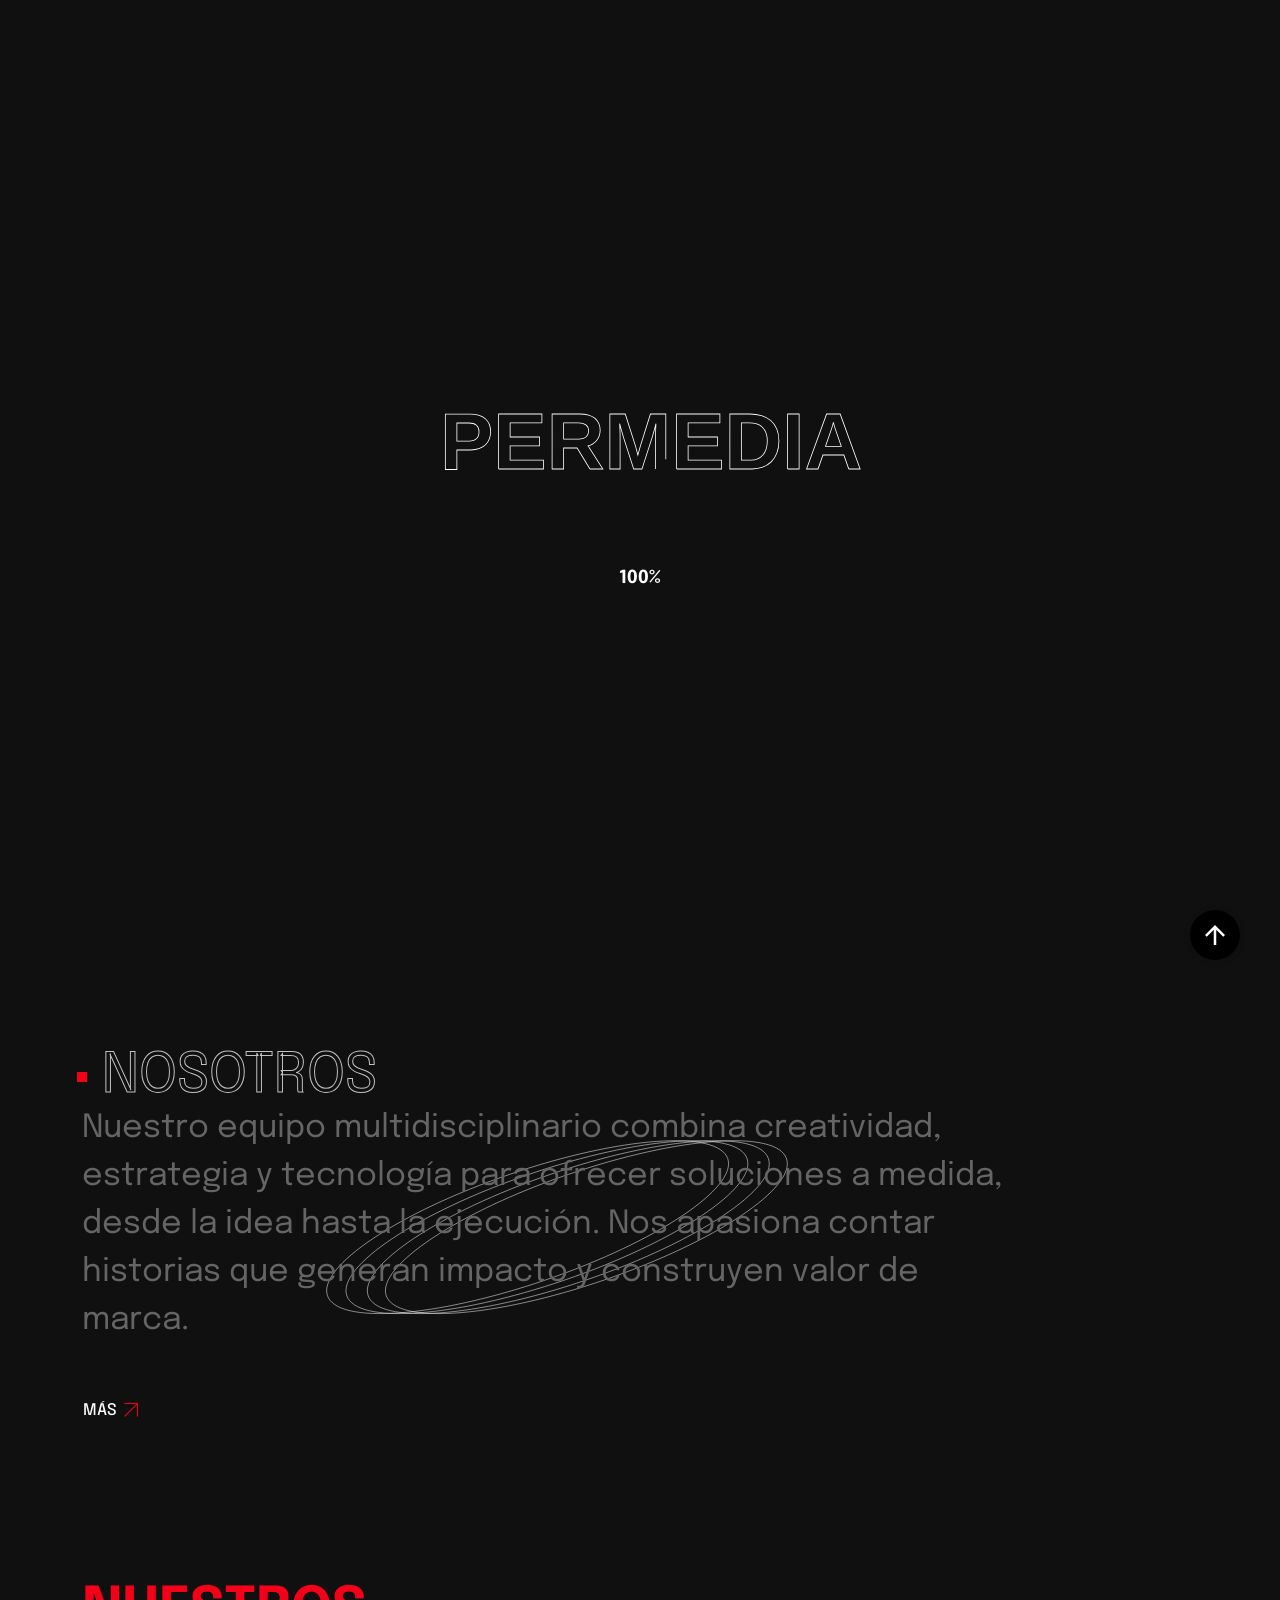
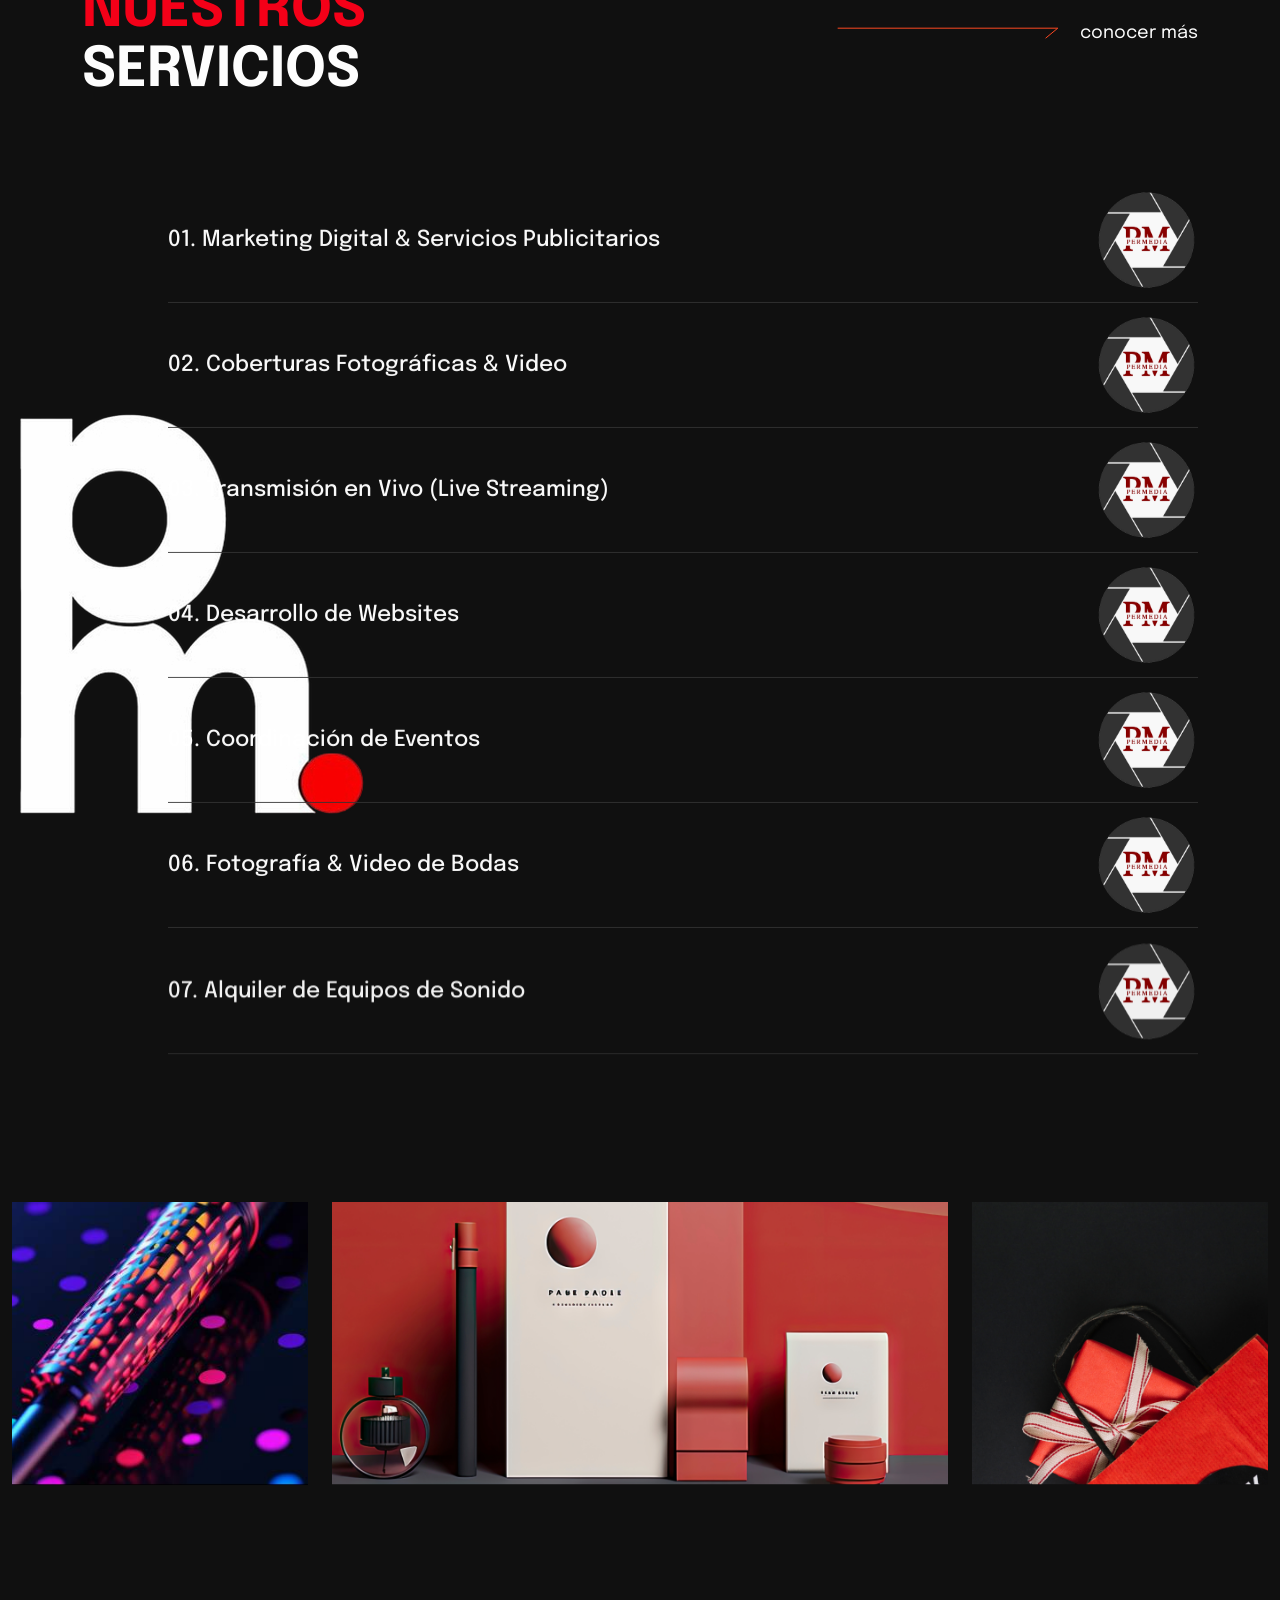
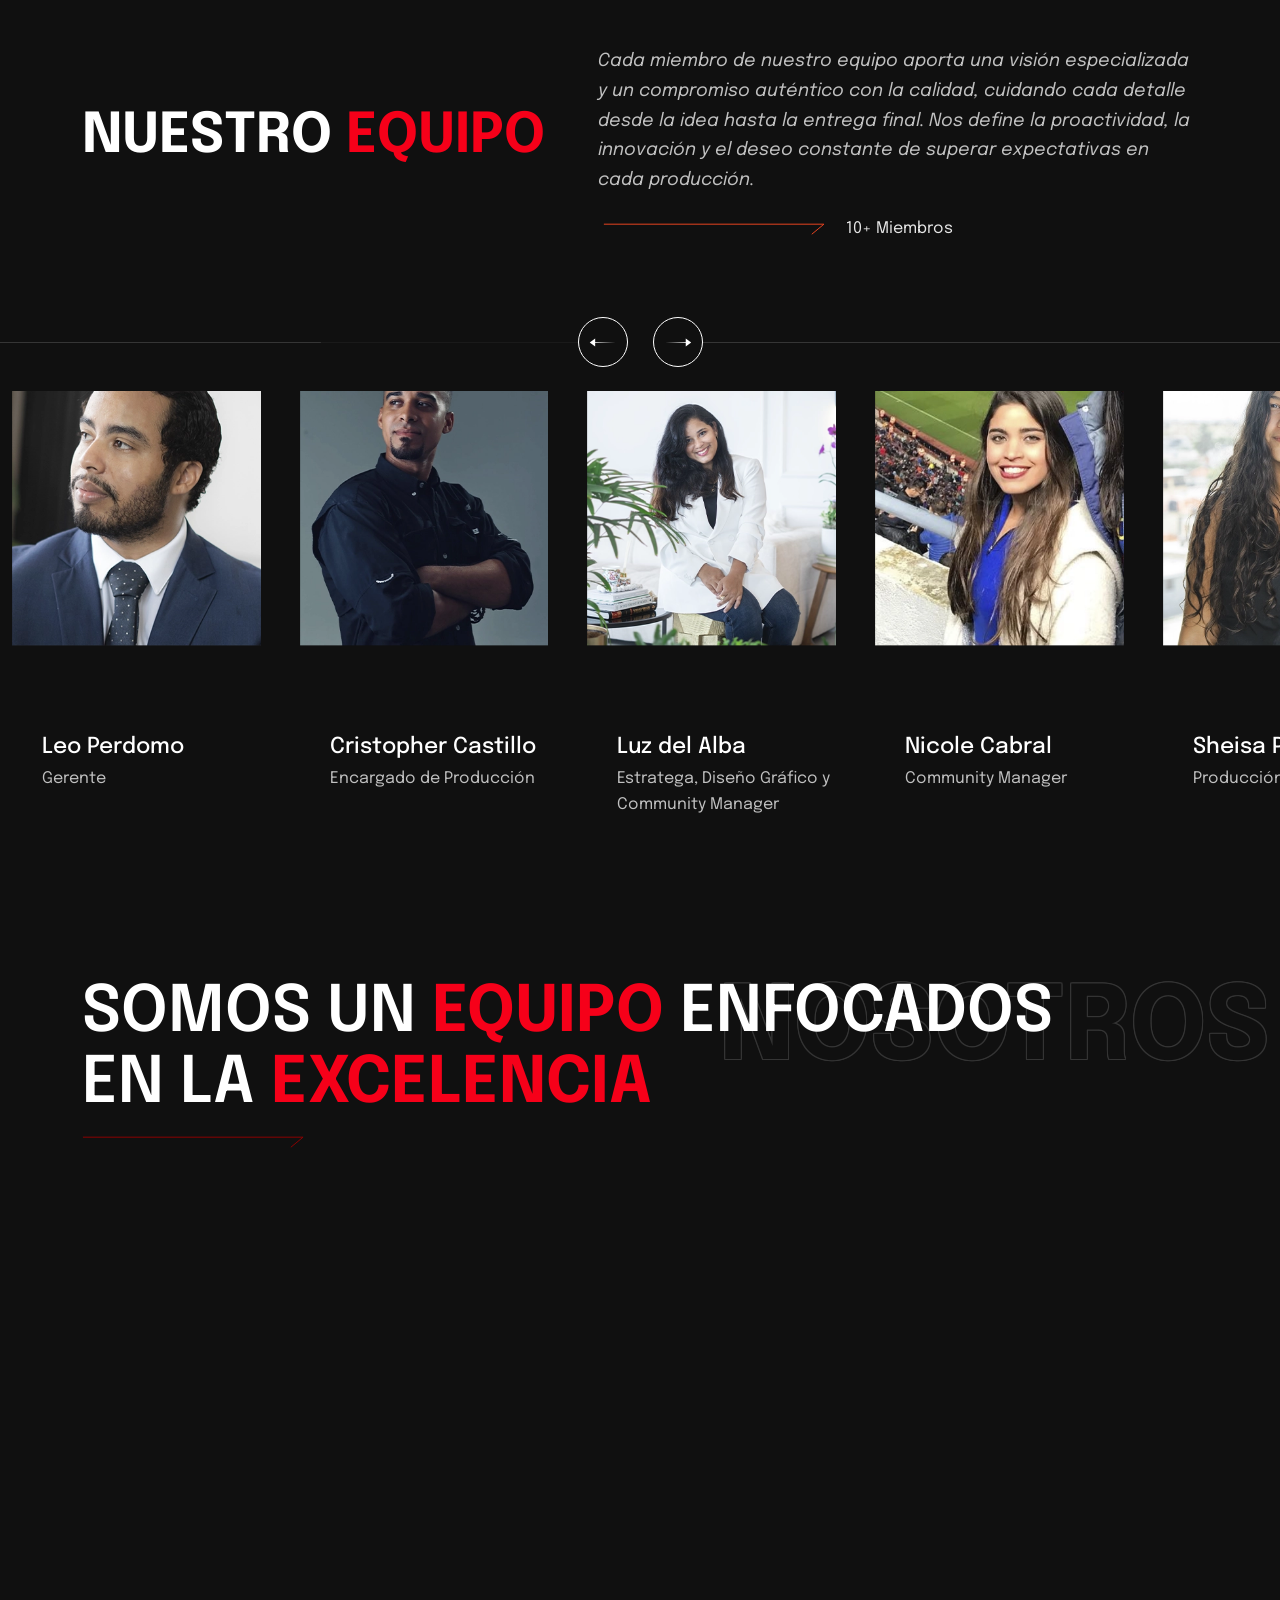
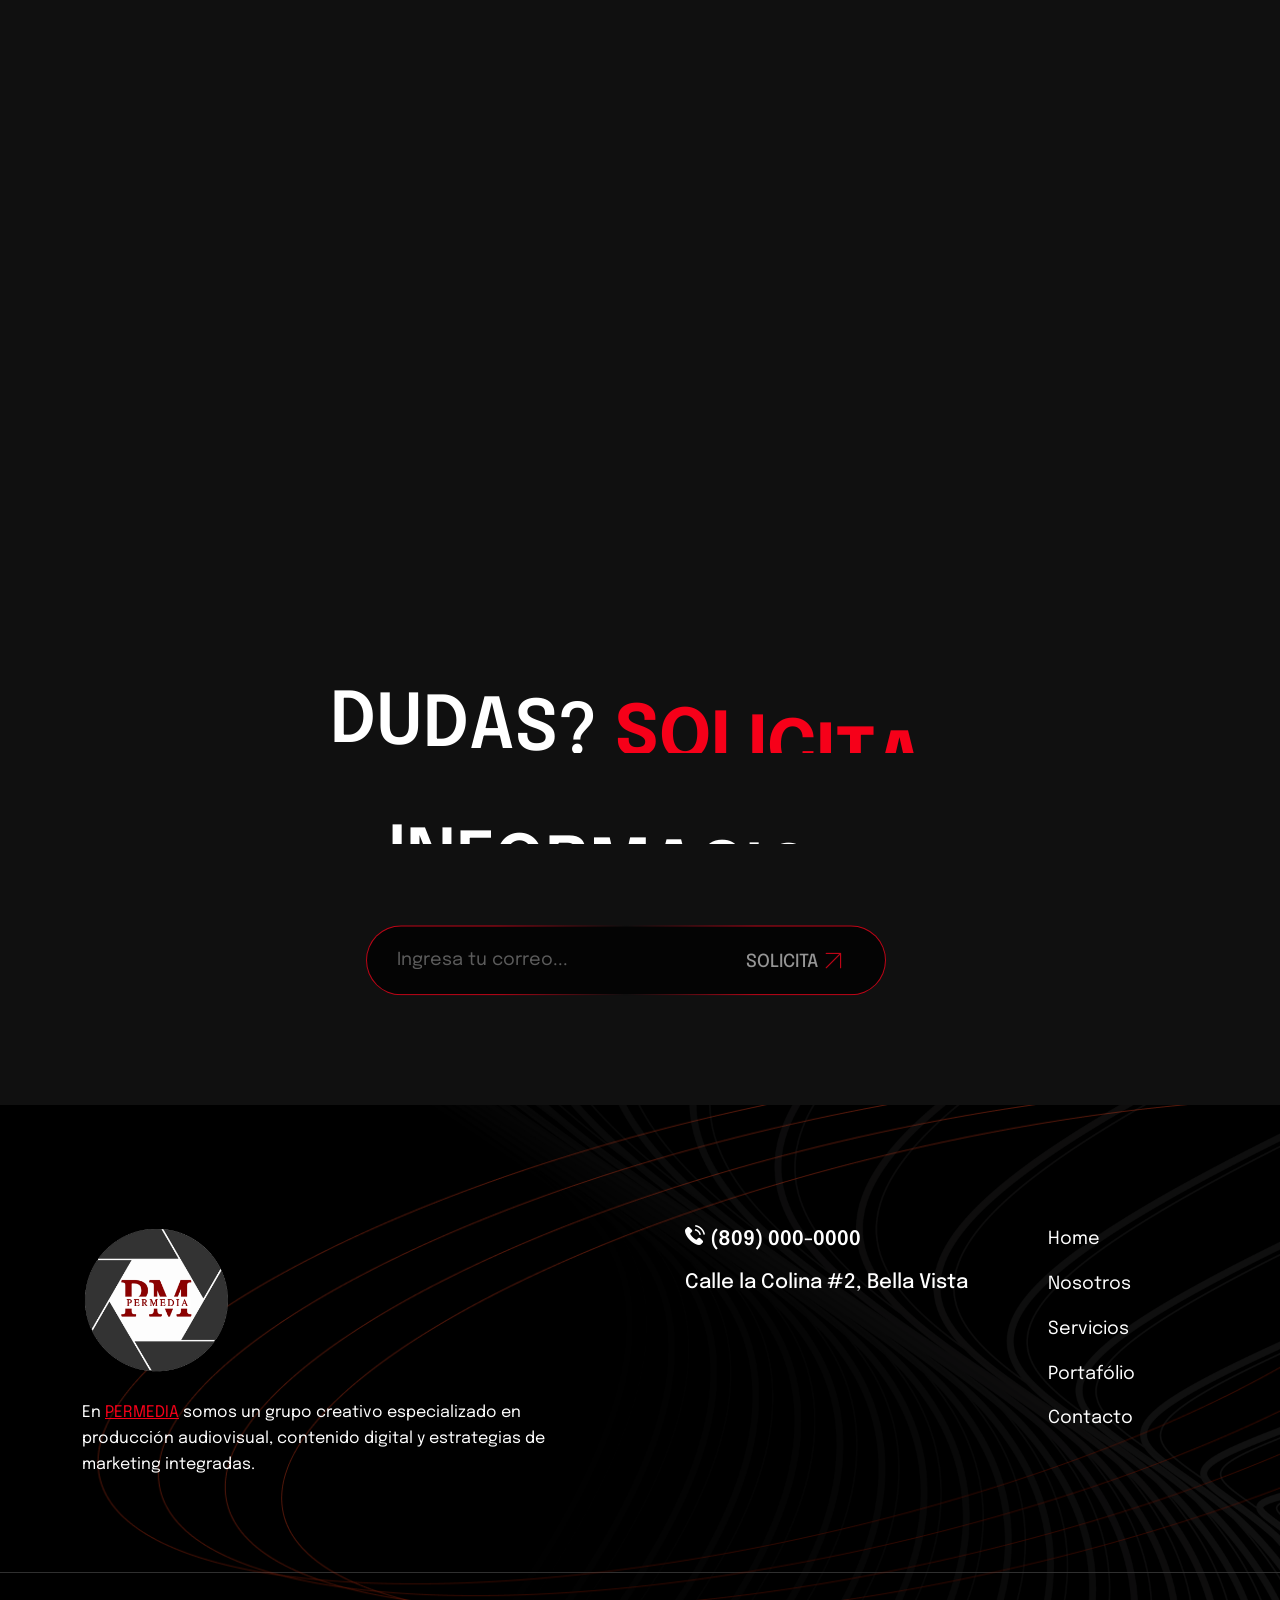
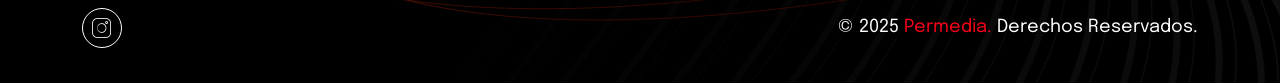
<file: deleteme/index.html>
<!DOCTYPE html>
<html class="no-js" lang="en">
  <head>
    <!-- Meta Tags -->
    <meta charset="utf-8" />
    <meta http-equiv="x-ua-compatible" content="ie=edge" />
    <meta name="viewport" content="width=device-width, initial-scale=1" />
    <meta name="author" content="Thememarch" />
    <!-- Favicon Icon -->
    <link rel="icon" href="assets/img/logo/favicon.svg" />
    <!-- Site Title -->
    <title>PERMEDIA</title>
    <link
      rel="stylesheet"
      type="text/css"
      href="assets/fonts/flaticon_cretio.css"
    />
    <link rel="stylesheet" href="assets/css/plugins/swiper.min.css" />
    <link rel="stylesheet" href="assets/css/plugins/bootstrap.min.css" />
    <link rel="stylesheet" href="assets/css/style2.css" />
    <link rel="stylesheet" href="assets/css/custom.css" />
  </head>

  <body class="dark">
    <!-- Preloader -->
    <!-- Preloader -->
<div id="preloader" class="preloader">
  <div class="txt-loading">
    <div class="preloader-text">
      <svg
        xmlns="http://www.w3.org/2000/svg"
        viewBox="0 0 800 300"
        class="preloader-text-svg"
      >
        <defs>
          <linearGradient
            id="textGradient"
            x1="0%"
            y1="0%"
            x2="100%"
            y2="0%"
          >
            <stop offset="0%" stop-color="#000" />
            <stop offset="50%" stop-color="#000" />
            <stop offset="100%" stop-color="#000" />
          </linearGradient>
        </defs>
        <text class="svg-text" id="svgText">PERMEDIA</text>
      </svg>
    </div>
    <div class="loading-percent">0%</div>
  </div>
</div>
<!-- Preloader -->


    <!-- Preloader -->

    <!-- Start Header Section -->
      <!-- Start Header Section -->
  <header class="ak-site_header ak-style1 ak-sticky_header">
    <div class="ak-main_header">
      <div class="container container-customize">
        <div class="ak-main_header_in">
          <div class="ak-main-header-left">
            <a class="ak-site_branding dark-logo" href="#">
              <img src="assets/new/logo.png" style="max-height: 80px;" alt="..." />
            </a>
            <a class="ak-site_branding white-logo" href="#">
              <img src="assets/new/logo.png" style="max-height: 80px;" alt="..." />
            </a>
          </div>
          <div class="ak-main-header-center">
            <div class="ak-nav ak-medium">
              <ul class="ak-nav_list">
                <li class="menu-item-has-children">
                  <a href="index.html">Home</a>
                </li>

                <li>
                  <a href="projects.html">Proyectos</a>
                </li>

                <li>
                  <a href="services.html">Servicios</a>
                </li>
                
                <!--
                <li>
                  <a href="#">Contacto</a>
                </li>
                -->
              </ul>
            </div>
          </div>
          <div class="ak-main-header-right">
            <div class="ak-space-between gap-3">
              <div class="btn-wrapper">
                <div class="button-container">
                  <a href="#" class="custom-button ak-center">
                    <svg width="180px" height="50px" viewBox="0 0 180 50">
                      <rect
                        x="0"
                        y="0"
                        width="180"
                        height="50"
                        rx="30"
                        ry="30"
                        class="bg-line"
                      />
                      <rect
                        x="0"
                        y="0"
                        width="180"
                        height="50"
                        rx="30"
                        ry="30"
                        class="hl-line"
                      />
                    </svg>
                    <span>Contáctanos</span>
                  </a>
                </div>
              </div>

              <div
                class="offcanvaopen-btn"
                data-bs-toggle="offcanvas"
                data-bs-target="#offcanvasRight"
                aria-controls="offcanvasRight"
              >
                <i class="flaticon-dots-menu"></i>
              </div>
            </div>
          </div>
        </div>
      </div>
    </div>
    <div class="nav-bar-border"></div>
  </header>
  <!-- Start offcanvas body -->
  <div
    class="offcanvas offcanvas-end style-1"
    tabindex="-1"
    id="offcanvasRight"
  >
    <div class="offcanvas-header">
      <button
        type="button"
        class="btn-close btn-close-black ms-auto"
        data-bs-dismiss="offcanvas"
        aria-label="Close"
      ></button>
    </div>
    <div class="offcanvas-body">
      <div class="offcanvas-body-coustom-style">
        <div class="offcanvas-logo-content">
          <a class="ak-site_branding dark-logo" href="#">
            <img src="assets/new/logo.png" alt="..." />
          </a>
          <a class="ak-site_branding white-logo" href="#">
            <img src="assets/new/logo.png" alt="..." />
          </a>
        </div>
        <p class="desp">
          Lorem ipsum dolor sit amet, consectetur adipiscing elit, sed do eiusmod tempor incididunt ut.
        </p>
        <div class="row row-cols-3 g-3">
          <div class="col">
            <img
              src="assets/img/gallery/mini-gallery-1.png"
              class="img-fluid"
              alt="..."
            />
          </div>
          <div class="col">
            <img
              src="assets/img/gallery/mini-gallery-2.png"
              class="img-fluid"
              alt="..."
            />
          </div>
          <div class="col">
            <img
              src="assets/img/gallery/mini-gallery-3.png"
              class="img-fluid"
              alt="..."
            />
          </div>
          <div class="col">
            <img
              src="assets/img/gallery/mini-gallery-4.png"
              class="img-fluid"
              alt="..."
            />
          </div>
          <div class="col">
            <img
              src="assets/img/gallery/mini-gallery-5.png"
              class="img-fluid"
              alt="..."
            />
          </div>
          <div class="col">
            <img
              src="assets/img/gallery/mini-gallery-6.png"
              class="img-fluid"
              alt="..."
            />
          </div>
        </div>

        <div class="offcanvas-footer-contant">
          <p class="short-title">Escribenos!</p>
          <a class="email" href="mailto:info@email.com"> info@email.com </a>
          <a class="email" href="tel:(406)555-0120">(809) 000-0000</a>
          <a href="#">
            Calle la Colina, No. 2 <br />
            Bella Vista, República Dominicana
          </a>
          <div class="ak-height-25 ak-height-lg-25"></div>
          <p class="short-title">Social:</p>
          <div class="social-icon">
            <a href="#" class="icon style-2 dark-mode">
              <i class="flaticon-facebook"></i>
            </a>
            <a href="#" class="icon style-2 dark-mode">
              <i class="flaticon-video"></i>
            </a>
            <a href="#" class="icon style-2 dark-mode">
              <i class="flaticon-linkedin"></i>
            </a>
            <a href="#" class="icon style-2 dark-mode">
              <i class="flaticon-twitter"></i>
            </a>
          </div>
          <div class="ak-height-40 ak-height-lg-40"></div>
        </div>
      </div>
    </div>
  </div>
  <!-- End offcanvas body -->
  <div class="ak-height-190 ak-height-lg-80"></div>
  <!-- End Header Section -->
    
    <!-- End Header Section -->

    <!-- Start Hero Section -->
    <!-- Start Hero -->
    <section class="container container-customize">
      <div class="digital-agencye-hero style-1">
        <div class="hero-left-column">
          <div class="title-box">
            <h2 class="title">
              <span class="digital">SOMOS</span>
              <span class="agency">PERMEDIA</span>
            </h2>
          </div>
          <div class="cta-box">
            <div class="hero-btn">
              <a href="contact.html" class="circle-btn circle-btn-anim">
                <span class="text text-uppercase">
                  Comienza
                  <i class="flaticon-up-right-arrow"></i>
                  <br />
                  tu Proyecto
                </span>
              </a>
            </div>
            <p class="description">
              En PERMEDIA somos un grupo creativo especializado en producción audiovisual, contenido
              digital y estrategias de marketing integradas. Acompañamos a marcas, empresas e
              instituciones en la construcción de narrativas poderosas que conectan con su audiencia, a
              través de soluciones visuales, campañas efectivas y contenido que deja huella.

            </p>
          </div>
          
        </div>
        <div class="hero-right-column">
          <p class="description">
            Con más de 8 años en el mercado, en <span style="color:#8b0101;">PERMEDIA</span> hemos consolidado nuestra trayectoria
            como una agencia creativa versátil, confiable y orientada a resultados. Durante este tiempo
            hemos trabajado junto a empresas de diversos sectores, desarrollando estrategias efectivas,
            producciones audiovisuales de alto nivel y campañas digitales que marcan la diferencia.

          </p>
          <div class="image-box">
            <div class="da-shape-star">
              <img
                class="star-shape"
                src="assets/img/shape/star-1.png"
                alt="..."
              />
            </div>
            <div class="hero-right-image"></div>
            <video autoplay muted loop>
              <source
                src="assets/videos/digital-agencye.mp4"
                type="video/mp4"
              />
              Your browser does not support the video tag.
            </video>
          </div>
        </div>
      </div>
    </section>
    <!-- End Hero -->    
    <!-- End Hero Section -->

    <!-- Start Abut Section -->
    <!-- Start About -->
    <div class="ak-height-150 ak-height-lg-80"></div>
    <section>
      <div class="container">
        <div class="about-content-style2 ak-bg">
          <div class="about-title">NOSOTROS</div>
          <div class="about-info position-relative">
            <img
              class="position-absolute top-0 h-75 w-100"
              src="assets/img/shape/about-bg-line.svg"
              alt=""
            />
            <h5 class="about-desp text-color-shiption">

              <!--
              We thrive on creativity and
              <span class="highlight">innovation</span>. Our team is constantly
              exploring new ideas and approaches to ensure your
              <span class="highlight">digital presence</span>
              is fresh, engaging, and ahead of the competition.
              -->


              Nuestro equipo multidisciplinario combina creatividad, estrategia y tecnología para ofrecer
              soluciones a medida, desde la idea hasta la ejecución. Nos apasiona contar historias que
              generan impacto y construyen valor de marca.
            </h5>
            <div class="fade-animation" data-direction="right">
              <a
                href="#"
                class="more-btn fade-animation"
                data-direction="right"
              >
                <span class="morebtn-text"> Más </span>
                <span class="primary-icon-anim">
                  <i class="flaticon-up-right-arrow"></i>
                  <i class="flaticon-up-right-arrow"></i>
                </span>
              </a>
            </div>
          </div>
        </div>
      </div>
    </section>
    <!-- End About -->    
    <!-- End Abut Section -->

    <!-- Start Services Section -->
    <!-- Start  Awards-->
    <div class="ak-height-150 ak-height-lg-80"></div>
    <section class="container">
      <div class="ak-section-heading ak-style-1 type-2">
        <div
          class="ak-section-left fade-animation"
          data-direction="right"
          data-offset="55"
        >
          <h2 class="ak-section-title">
            <span class="highlight">NUESTROS </span> <br />
            SERVICIOS
          </h2>
        </div>
        <div
          class="ak-section-right fade-animation"
          data-direction="left"
          data-offset="55"
        >
          <div class="ak-section-caption">
            <span>
              <svg
                xmlns="http://www.w3.org/2000/svg"
                width="223"
                height="12"
                viewBox="0 0 223 12"
                fill="none"
              >
                <path
                  d="M1.33789 1.18359H221.034L209.173 10.9822"
                  stroke="#FF4A23"
                  stroke-linecap="round"
                />
              </svg>
            </span>
            <a href="services.html">
              <span> conocer más </span>
            </a>
          </div>
        </div>
      </div>
      <div class="ak-height-75 ak-height-lg-50"></div>
      <div class="awards-box">
        <div class="awards-hover-image">
          <img id="awardsHover" src="assets/img/award" alt="Hover Image" />
        </div>
        <div class="awards-list">
          <div class="awards-card fade-animation">
            <div class="awards-hover">
              <img src="assets/img/award/hover-img-1.png" alt="..." />
            </div>
            <h6 class="awards-title">01. Marketing Digital & Servicios Publicitarios</h6>
            <div class="awards-img">
              <img src="assets/new/logo.png" style="height:100px;" alt="..." />
            </div>
          </div>
          <div class="awards-card fade-animation">
            <div class="awards-hover">
              <img src="assets/img/award/hover-img-1.png" alt="..." />
            </div>
            <h6 class="awards-title">02. Coberturas Fotográficas & Video</h6>
            <div class="awards-img">
              <img src="assets/new/logo.png" style="height:100px;" alt="..." />
            </div>
          </div>
          <div class="awards-card fade-animation">
            <div class="awards-hover">
              <img src="assets/img/award/hover-img-1.png" alt="..." />
            </div>
            <h6 class="awards-title">03. Transmisión en Vivo (Live Streaming)</h6>
            <div class="awards-img">
              <img src="assets/new/logo.png" style="height:100px;" alt="..." />
            </div>
          </div>
          <div class="awards-card fade-animation">
            <div class="awards-hover">
              <img src="assets/img/award/hover-img-1.png" alt="..." />
            </div>
            <h6 class="awards-title">04. Desarrollo de Websites</h6>
            <div class="awards-img">
              <img src="assets/new/logo.png" style="height:100px;" alt="..." />
            </div>
          </div>
          <div class="awards-card fade-animation">
            <div class="awards-hover">
              <img src="assets/img/award/hover-img-1.png" alt="..." />
            </div>
            <h6 class="awards-title">05. Coordinación de Eventos</h6>
            <div class="awards-img">
              <img src="assets/new/logo.png" style="height:100px;" alt="..." />
            </div>
          </div>

          <div class="awards-card fade-animation">
            <div class="awards-hover">
              <img src="assets/img/award/hover-img-1.png" alt="..." />
            </div>
            <h6 class="awards-title">06. Fotografía & Video de Bodas</h6>
            <div class="awards-img">
              <img src="assets/new/logo.png" style="height:100px;" alt="..." />
            </div>
          </div>

          <div class="awards-card fade-animation">
            <div class="awards-hover">
              <img src="assets/img/award/hover-img-1.png" alt="..." />
            </div>
            <h6 class="awards-title">07. Alquiler de Equipos de Sonido</h6>
            <div class="awards-img">
              <img src="assets/new/logo.png" style="height:100px;" alt="..." />
            </div>
          </div>


          



        </div>
      </div>



    </section>

    <div class="container-fluid" style="margin-top: 150px;">
        <div class="dm-service-items" style="grid-template-rows: repeat(3, 1fr);">
          <a href="#" class="width-1 service-item ak-parallax">
            <img src="assets/img/services/dc-services-1.png" alt="Service 1" />
            <div class="service-hover-info">
              <div class="left-content">
                <p class="mini-title">Market</p>
                <h5 class="title">Lorem Ipsum</h5>
              </div>
              <div class="service-icon-btn">
                <i class="flaticon-up-right-arrow"></i>
              </div>
            </div>
          </a>
          <a href="#" class="width-2 service-item ak-parallax">
            <img
              class="ak-parallax"
              src="assets/img/services/dc-services-2.png"
              alt="Service 2"
            />
            <div class="service-hover-info">
              <div class="left-content">
                <p class="mini-title">Market</p>
                <h5 class="title">Lorem Ipsum</h5>
              </div>
              <div class="service-icon-btn">
                <i class="flaticon-up-right-arrow"></i>
              </div>
            </div>
          </a>
          <a href="#" class="width-1 service-item ak-parallax">
            <img src="assets/img/services/dc-services-3.png" alt="Service 3" />
            <div class="service-hover-info">
              <div class="left-content">
                <p class="mini-title">Market</p>
                <h5 class="title">Lorem Ipsum</h5>
              </div>
              <div class="service-icon-btn">
                <i class="flaticon-up-right-arrow"></i>
              </div>
            </div>
          </a>
          <!--
          <a href="#" class="width-2 service-item ak-parallax">
            <img src="assets/img/services/dc-services-4.png" alt="Service 4" />
            <div class="service-hover-info">
              <div class="left-content">
                <p class="mini-title">Market</p>
                <h5 class="title">Lorem Ipsum</h5>
              </div>
              <div class="service-icon-btn">
                <i class="flaticon-up-right-arrow"></i>
              </div>
            </div>
          </a>
          <a href="#" class="width-1 service-item ak-parallax">
            <img src="assets/img/services/dc-services-5.png" alt="Service 5" />
            <div class="service-hover-info">
              <div class="left-content">
                <p class="mini-title">Market</p>
                <h5 class="title">Lorem Ipsum</h5>
              </div>
              <div class="service-icon-btn">
                <i class="flaticon-up-right-arrow"></i>
              </div>
            </div>
          </a>
          <a href="#" class="width-1 service-item ak-parallax">
            <img src="assets/img/services/dc-services-6.png" alt="Service 6" />
            <div class="service-hover-info">
              <div class="left-content">
                <p class="mini-title">Market</p>
                <h5 class="title">Lorem Ipsum</h5>
              </div>
              <div class="service-icon-btn">
                <i class="flaticon-up-right-arrow"></i>
              </div>
            </div>
          </a>
          -->
        </div>
      </div>
    <!-- End  Awards-->    
    <!-- End Services Section -->

    <!-- Team -->
    <!-- Start Team  -->
<div class="ak-height-150 ak-height-lg-80"></div>
<section>
  <div class="container">
    <div class="ak-section-heading ak-style-1">
      <div class="ak-section-left">
        <h2
          class="ak-section-title text-animation"
          data-ease="power2.out"
          data-split-text="chars"
          data-direction="textTop"
          data-duration="0.7"
          data-offset="100%"
        >
          NUESTRO <span class="highlight">EQUIPO</span>
        </h2>
      </div>
      <div class="ak-section-right">
        <p
          class="ak-section-desp text-animation"
          data-direction="rotationX"
          data-split-text="lines"
          data-delay="0.3"
        >
          Cada miembro de nuestro equipo aporta una visión especializada y un compromiso auténtico
          con la calidad, cuidando cada detalle desde la idea hasta la entrega final. Nos define la
          proactividad, la innovación y el deseo constante de superar expectativas en cada producción.
        </p>
        <div
          class="ak-section-caption fade-animation"
          data-direction="right"
          data-delay="0.3"
        >
          <span>
            <svg
              xmlns="http://www.w3.org/2000/svg"
              width="223"
              height="12"
              viewBox="0 0 223 12"
              fill="none"
            >
              <path
                d="M1.33789 1.18359H221.034L209.173 10.9822"
                stroke="#FF4A23"
                stroke-linecap="round"
              />
            </svg>
          </span>
          <span> 10+ Miembros </span>
        </div>
      </div>
    </div>
  </div>
  <div class="ak-height-75 ak-height-lg-50"></div>
  <div class="team-swiper-controller">
    <div class="team-logs-scrollbar"></div>
    <div class="team-logs-navigation">
      <div class="team-logs-button-prev">
        <svg
          xmlns="http://www.w3.org/2000/svg"
          width="28"
          height="10"
          viewBox="0 0 28 10"
          fill="none"
        >
          <g clip-path="url(#clip0_2879789272_379)">
            <path
              d="M0.716728 5.58228L6.17073 1.58728V5.24028L26.5947 5.58228L6.17073 5.92428V9.57728L0.716728 5.58228Z"
              fill="#353535"
            />
          </g>
          <defs>
            <clipPath id="clip0_2879789272_379">
              <rect
                width="27"
                height="9"
                fill="white"
                transform="matrix(-1 0 0 1 27.4551 0.949463)"
              />
            </clipPath>
          </defs>
        </svg>
      </div>
      <div class="team-logs-button-next">
        <svg
          xmlns="http://www.w3.org/2000/svg"
          width="28"
          height="10"
          viewBox="0 0 28 10"
          fill="none"
        >
          <g clip-path="url(#clip0_2344554272_376)">
            <path
              d="M27.1934 5.58228L21.7394 1.58728V5.24028L1.31543 5.58228L21.7394 5.92428V9.57728L27.1934 5.58228Z"
              fill="#353535"
            />
          </g>
          <defs>
            <clipPath id="clip0_2344554272_376">
              <rect
                width="27"
                height="9"
                fill="white"
                transform="translate(0.455078 0.949463)"
              />
            </clipPath>
          </defs>
        </svg>
      </div>
    </div>
  </div>
  <div class="mt-4 ak-slider ak-team-slider">
    <div
      class="swiper-wrapper row row-cols-1 row-cols-md-5 mx-auto flex-nowrap"
    >
      <div class="swiper-slide">
        <a href="https://www.instagram.com/leoperdomophoto/" target="blank" class="border-0 team-card">
          <div class="team-img-top">
            <img src="assets/img/equipo/LEO_PERDOMO.jpg" alt="..." />
            <div class="team-social-icon">
              
              <span class="icon">
                <i class="flaticon-instagram-logo"></i>
              </span>
              
            </div>
          </div>
          <div class="team-body">
            <h6 class="team-title">Leo Perdomo</h6>
            <p class="team-text">Gerente</p>
          </div>
        </a>
      </div>
      <div class="swiper-slide">
        <a href="https://www.instagram.com/leoperdomophoto/" target="blank" class="border-0 team-card">
          <div class="team-img-top">
            <img src="assets/img/equipo/CRISTOPHER_CASTILLO.jpg" alt="..." />
            <div class="team-social-icon">
              
              <span class="icon">
                <i class="flaticon-instagram-logo"></i>
              </span>
              
            </div>
          </div>
          <div class="team-body">
            <h6 class="team-title">Cristopher Castillo</h6>
            <p class="team-text">Encargado de Producción</p>
          </div>
        </a>
      </div>

      <!-- Slide -->
      <div class="swiper-slide">
        <a href="https://www.instagram.com/leoperdomophoto/" target="blank" class="border-0 team-card">
          <div class="team-img-top">
            <img src="assets/img/equipo/LUZ_DEL_ALBA.jpg" alt="..." />
            <div class="team-social-icon">
              
              <span class="icon">
                <i class="flaticon-instagram-logo"></i>
              </span>
              
            </div>
          </div>
          <div class="team-body">
            <h6 class="team-title">Luz del Alba</h6>
            <p class="team-text">Estratega, Diseño Gráfico y Community Manager</p>
          </div>
        </a>
      </div>
      <!-- End Slide -->

      <!-- Slide -->
      <div class="swiper-slide">
        <a href="https://www.instagram.com/leoperdomophoto/" target="blank" class="border-0 team-card">
          <div class="team-img-top">
            <img src="assets/img/equipo/NICOLE_CABRAL.jpg" alt="..." />
            <div class="team-social-icon">
              
              <span class="icon">
                <i class="flaticon-instagram-logo"></i>
              </span>
              
            </div>
          </div>
          <div class="team-body">
            <h6 class="team-title">Nicole Cabral</h6>
            <p class="team-text">Community Manager</p>
          </div>
        </a>
      </div>
      <!-- End Slide -->

      <!-- Slide -->
      <div class="swiper-slide">
        <a href="https://www.instagram.com/leoperdomophoto/" target="blank" class="border-0 team-card">
          <div class="team-img-top">
            <img src="assets/img/equipo/sheisa_patino.jpg" alt="..." />
            <div class="team-social-icon">
              
              <span class="icon">
                <i class="flaticon-instagram-logo"></i>
              </span>
              
            </div>
          </div>
          <div class="team-body">
            <h6 class="team-title">Sheisa Patiño</h6>
            <p class="team-text">Producción</p>
          </div>
        </a>
      </div>
      <!-- End Slide -->


      <!-- Slide -->
      <div class="swiper-slide">
        <a href="https://www.instagram.com/leoperdomophoto/" target="blank" class="border-0 team-card">
          <div class="team-img-top">
            <img src="assets/img/equipo/JOSE_m_osoria.jpg" alt="..." />
            <div class="team-social-icon">
              
              <span class="icon">
                <i class="flaticon-instagram-logo"></i>
              </span>
              
            </div>
          </div>
          <div class="team-body">
            <h6 class="team-title">José Osoria</h6>
            <p class="team-text">Producción</p>
          </div>
        </a>
      </div>
      <!-- End Slide -->

      <!-- Slide -->
      <div class="swiper-slide">
        <a href="https://www.instagram.com/leoperdomophoto/" target="blank" class="border-0 team-card">
          <div class="team-img-top">
            <img src="assets/img/equipo/JOCHY_GARCIA_PERDOMO.jpg" alt="..." />
            <div class="team-social-icon">
              
              <span class="icon">
                <i class="flaticon-instagram-logo"></i>
              </span>
              
            </div>
          </div>
          <div class="team-body">
            <h6 class="team-title">Jochy García Perdomo</h6>
            <p class="team-text">Diseño Gráfico</p>
          </div>
        </a>
      </div>
      <!-- End Slide -->

      <!-- Slide -->
      <div class="swiper-slide">
        <a href="https://www.instagram.com/leoperdomophoto/" target="blank" class="border-0 team-card">
          <div class="team-img-top">
            <img src="assets/img/equipo/ANTHONY_SUAREZ.jpg" alt="..." />
            <div class="team-social-icon">
              
              <span class="icon">
                <i class="flaticon-instagram-logo"></i>
              </span>
              
            </div>
          </div>
          <div class="team-body">
            <h6 class="team-title">Anthony Suarez</h6>
            <p class="team-text">Audio y transmisión</p>
          </div>
        </a>
      </div>
      <!-- End Slide -->

      <!-- Slide -->
      <div class="swiper-slide">
        <a href="https://www.instagram.com/leoperdomophoto/" target="blank" class="border-0 team-card">
          <div class="team-img-top">
            <img src="assets/img/equipo/AUDICONT.jpg" alt="..." />
            <div class="team-social-icon">
              
              <span class="icon">
                <i class="flaticon-instagram-logo"></i>
              </span>
              
            </div>
          </div>
          <div class="team-body">
            <h6 class="team-title">AUDICONT</h6>
            <p class="team-text">Servicios Contables</p>
          </div>
        </a>
      </div>
      <!-- End Slide -->

      <!-- Slide -->
      <div class="swiper-slide">
        <a href="https://www.instagram.com/leoperdomophoto/" target="blank" class="border-0 team-card">
          <div class="team-img-top">
            <img src="assets/img/equipo/ISABEL_GORIS.jpg" alt="..." />
            <div class="team-social-icon">
              
              <span class="icon">
                <i class="flaticon-instagram-logo"></i>
              </span>
              
            </div>
          </div>
          <div class="team-body">
            <h6 class="team-title">Isabel Goris</h6>
            <p class="team-text">Asistencia Administrativa</p>
          </div>
        </a>
      </div>
      <!-- End Slide -->
      
      
    </div>
  </div>
</section>
<!-- Start Team  -->
    <!-- End Team Section -->

    <!-- Start Video Section -->
    <div class="breadcrumb-area style-2" style="margin-top:150px;">
      <div class="container">
        <div class="breadcrumb-wapper style-2">
          <div class="breadcrumb-title-box">
            <h1 class="breadcrumb-title">
              SOMOS UN <span class="highlight-text">EQUIPO</span> ENFOCADOS EN LA
              <span class="highlight-text">EXCELENCIA</span>
            </h1>
            <div class="breadcrumb-caption">
              <span>
                <svg xmlns="http://www.w3.org/2000/svg" width="223" height="12" viewBox="0 0 223 12" fill="none">
                  <path d="M1.33789 1.18359H221.034L209.173 10.9822" stroke="#8b0101" stroke-linecap="round"></path>
                </svg>
              </span>
              <!--
              <span><a href="index.html">Home</a> / Services </span>
              -->
            </div>
          </div>
        </div>
      </div>
      <div class="breadcrumb-stroke">NOSOTROS</div>
    </div>    
    <!-- End Video Section -->

    <!-- Start Video Section -->
    <!-- Start Video -->
    <div class="ak-height-150 ak-height-lg-80"></div>
    <div class="ak-center ak-video-block ak-style1 ak-bg">
      <video autoplay muted loop class="video-img ak-bg h-100">
        <source src="assets/videos/markag-video.mp4" type="video/mp4" />
        Your browser does not support the video.
      </video>
    </div>
    <!-- End Video -->    
    <!-- End Video Section -->

    <!-- Start Video Section -->
    <!-- Start Newsletter -->
    <div class="ak-height-150 ak-height-lg-80"></div>
    <section class="ak-center newsletter-wapper">
      <div class="theme-border-wrap cta-form-border hover-animation">
        <div class="b-top-left">
          <div class="horizontal"></div>
          <div class="verticle"></div>
        </div>
        <div class="b-top-right d-flex">
          <div class="horizontal"></div>
          <div class="verticle"></div>
        </div>
        <div class="b-bottom-right d-flex flex-end">
          <div class="horizontal flex-end align-self-end"></div>
          <div class="verticle"></div>
        </div>
        <div class="b-bottom-left">
          <div class="verticle"></div>
          <div class="horizontal"></div>
        </div>

        <div class="container">
          <div class="newsletter-content">
            <div class="newsletter-anim">
              <h2 class="newsletter-title anim-line-words">
                DUDAS?
                <span class="highlight text-underlines"> SOLICITA</span> INFORMACION                
              </h2>
            </div>
            <form class="newsletter-form fade-animation">
              <input
                type="email"
                class="newsletter-input"
                placeholder="Ingresa tu correo..."
                required
              />
              <button type="submit" class="newsletter-btn">
                <span class="newbtn-text"> SOLICITA </span>
                <span class="primary-icon-anim">
                  <i class="flaticon-up-right-arrow"></i>
                  <i class="flaticon-up-right-arrow"></i>
                </span>
              </button>
            </form>
          </div>
        </div>
      </div>
    </section>
    <!-- End Newsletter -->    
    <!-- End Video Section -->
    

    <!-- Footer -->
    
<!-- Start Footer -->
<div class="ak-height-150 ak-height-lg-80"></div>
<footer
  class="ak-footer style-1 ak-bg"
  data-src="assets/img/bg/footer-bg.png"
>
  <div class="ak-height-120 ak-height-lg-50"></div>

  <img
    src="assets/img/bg/footer-bgshape.png"
    class="ak-bg footer-bgshape"
    alt="bgshape"
  />
  
  <div class="container">
    <div class="ak-footer-container">
      <div class="footer-cta" style="display: none;">
        <div class="footer-cta-info">
          <h1 class="footer-cta-title">Let’s</h1>
          <h2 class="footer-cta-title-two"><span>Cont</span>áctanos</h2>
        </div>
        <div class="footer-btn-email">
          <div class="footer-btn-content">
            <a href="#" class="footer-btn circle-btn-anim">
              <span class="text">
                Start
                <i class="flaticon-up-right-arrow"></i>
                <span>Project</span>
              </span>
            </a>
          </div>
          <div class="footer-email">
            <p class="email-short-title">Escribenos!</p>
            <a href="mailto:info@email.com"> info@email.com</a>
          </div>
        </div>
      </div>
      <div class="footer-content">
        <div class="about-company">
          <!--
          <img
            class="footer-logo"
            src="assets/img/logo/footer-logo.svg"
            alt="white-logo.svg"
          />
          -->
          <img
            class="footer-logo"
            src="assets/new/logo.png"
            alt="white-logo.svg"
          />
          <p class="about-company-desp">
            En <span>PERMEDIA</span> somos un grupo creativo especializado en producción audiovisual, contenido
            digital y estrategias de marketing integradas.
          </p>
        </div>

        <div class="address-phn">
          <a href="tel:(406)555-0120" class="phn">
            <span>
              <i class="flaticon-telephone"></i>
            </span>
            (809) 000-0000
          </a>
          <p class="address">Calle la Colina #2, Bella Vista</p>
        </div>

        <div class="footer-list-content">
          <ul class="footer-list-menu">
            <li><a href="#">Home</a></li>
            <li><a href="#">Nosotros</a></li>
            <li><a href="#">Servicios</a></li>
            <li><a href="#">Portafólio</a></li>
            <li><a href="#">Contacto</a></li>
          </ul>
        </div>
      </div>
    </div>
  </div>
  <div class="ak-height-95 ak-height-lg-50"></div>
  <div class="copy-right-content">
    <div class="container">
      <div class="ak-space-between">
        <div class="social-icon">
          <!--
          <a href="#" class="icon">
            <i class="flaticon-facebook"></i>
          </a>
          -->
          <a href="#" class="icon">
            <i class="flaticon-video"></i>
          </a>
          <!--
          <a href="#" class="icon">
            <i class="flaticon-linkedin"></i>
          </a>
          -->
        </div>
        <a href="#" class="copy-right-text"
          >© 2025 <span>Permedia.</span> Derechos Reservados.</a
        >
      </div>
    </div>
  </div>
</footer>
<!-- End Footer -->

<div class="mode-toggle">
  <div class="setting-mode">
    <button id="open">
      <i class="flaticon-sun"></i>
    </button>
    <button id="clecel">
      <i class="flaticon-close-button-1"></i>
    </button>
  </div>
  <div class="mode-btn js-mode-type">
    <button data-mode="light" class="mode-light">
      <i class="flaticon-sun"></i>
    </button>
    <button data-mode="dark" class="active mode-dark">
      <i class="flaticon-night-mode"></i>
    </button>
  </div>
</div>

<span class="ak-scrollup">
  <svg
    width="20"
    height="20"
    viewBox="0 0 20 20"
    fill="none"
    xmlns="http://www.w3.org/2000/svg"
  >
    <path
      d="M0 10L1.7625 11.7625L8.75 4.7875V20H11.25V4.7875L18.225 11.775L20 10L10 0L0 10Z"
      fill="currentColor"
    />
  </svg>
</span>
<!-- Start Video Popup -->
<div class="ak-video-popup">
  <div class="ak-video-popup-overlay"></div>
  <div class="ak-video-popup-content">
    <div class="ak-video-popup-layer"></div>
    <div class="ak-video-popup-container">
      <div class="ak-video-popup-align">
        <div class="embed-responsive embed-responsive-16by9">
          <iframe class="embed-responsive-item" src="about:blank"></iframe>
        </div>
      </div>
      <div class="ak-video-popup-close"></div>
    </div>
  </div>
</div>
<!-- End Video Popup -->

<!-- Script -->
<script src="assets/js/plugins/jquery-3.7.1.min.js"></script>
<script src="assets/js/plugins/bootstrap.bundle.min.js"></script>
<script src="assets/js/plugins/swiper.min.js"></script>

<script src="assets/js/plugins/gsap.js"></script>
<script src="assets/js/plugins/splittext.js"></script>
<script src="assets/js/plugins/scrolltigger.js"></script>
<script src="assets/js/plugins/scrolltoplugins.js"></script>
<script src="assets/js/plugins/lenis.min.js"></script>

<script src="assets/js/main.js"></script>


    <!-- End Footer Section -->
  </body>
</html>
</file>
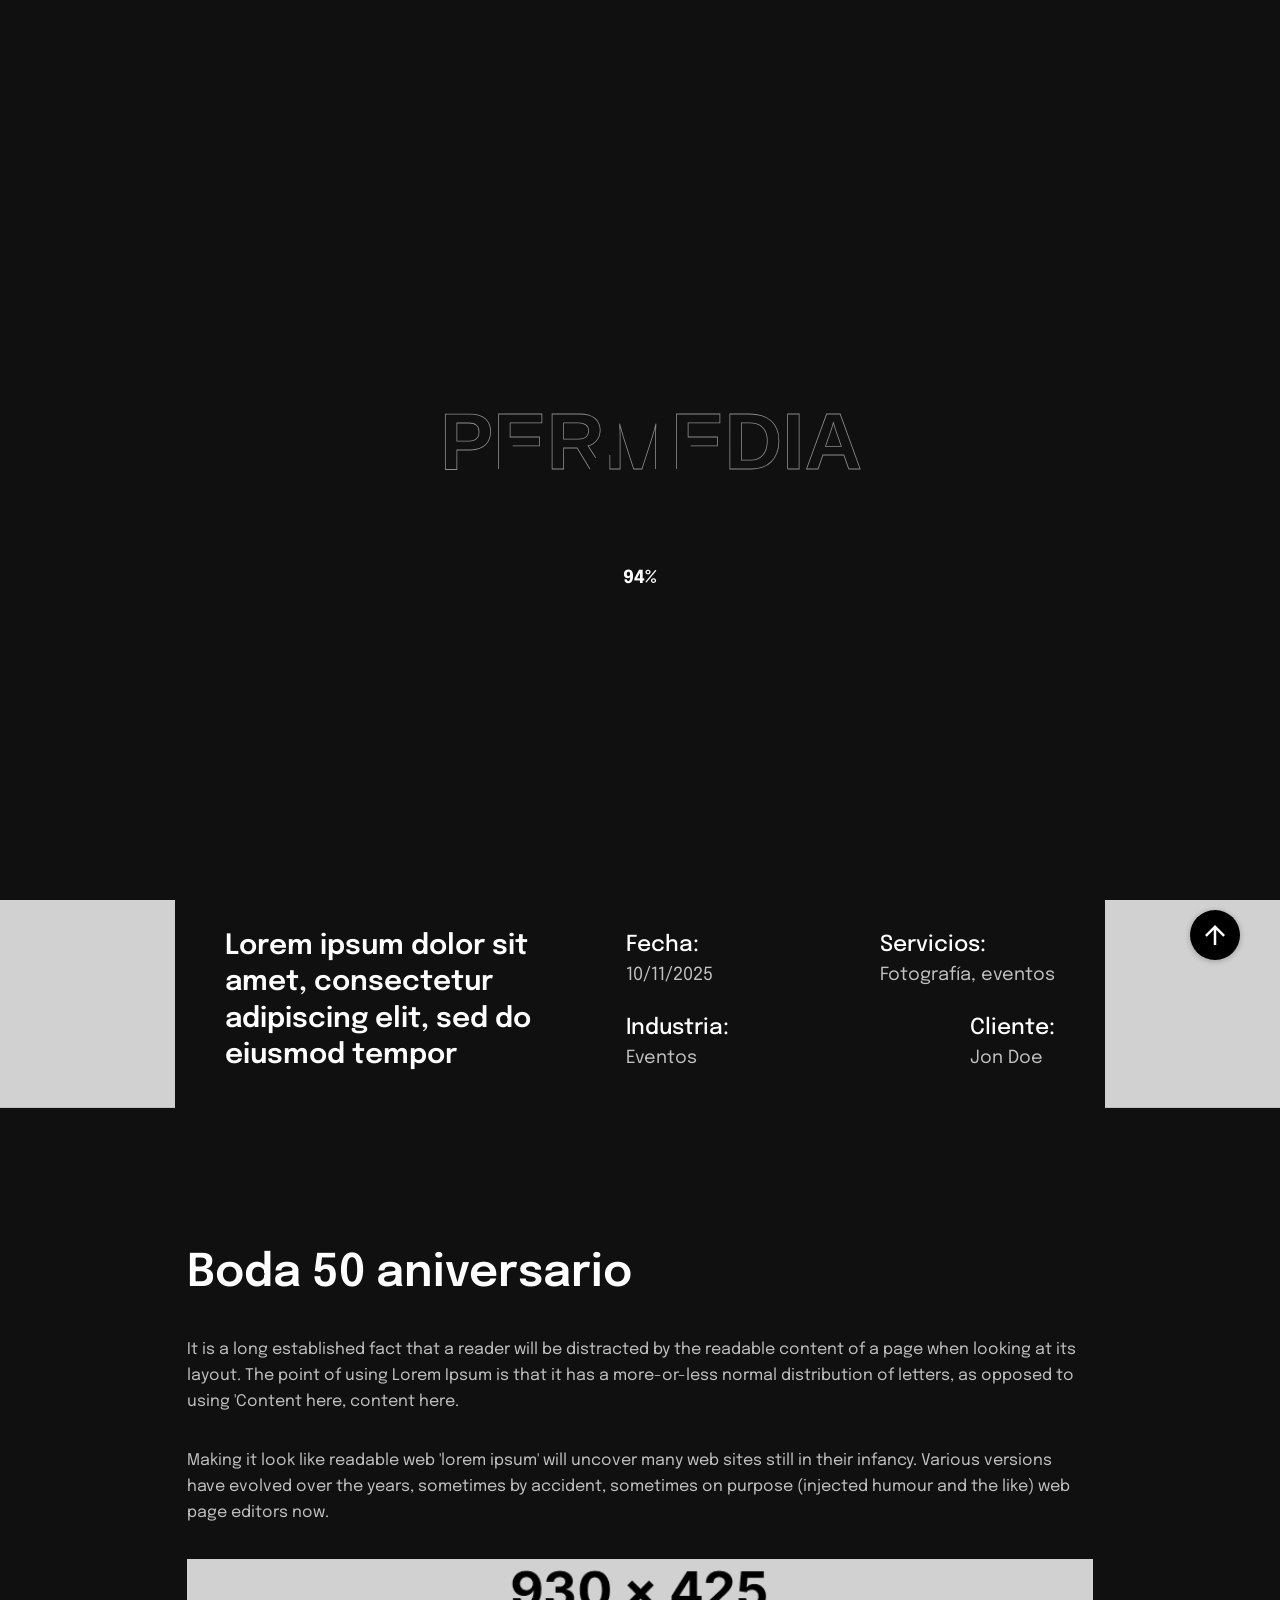
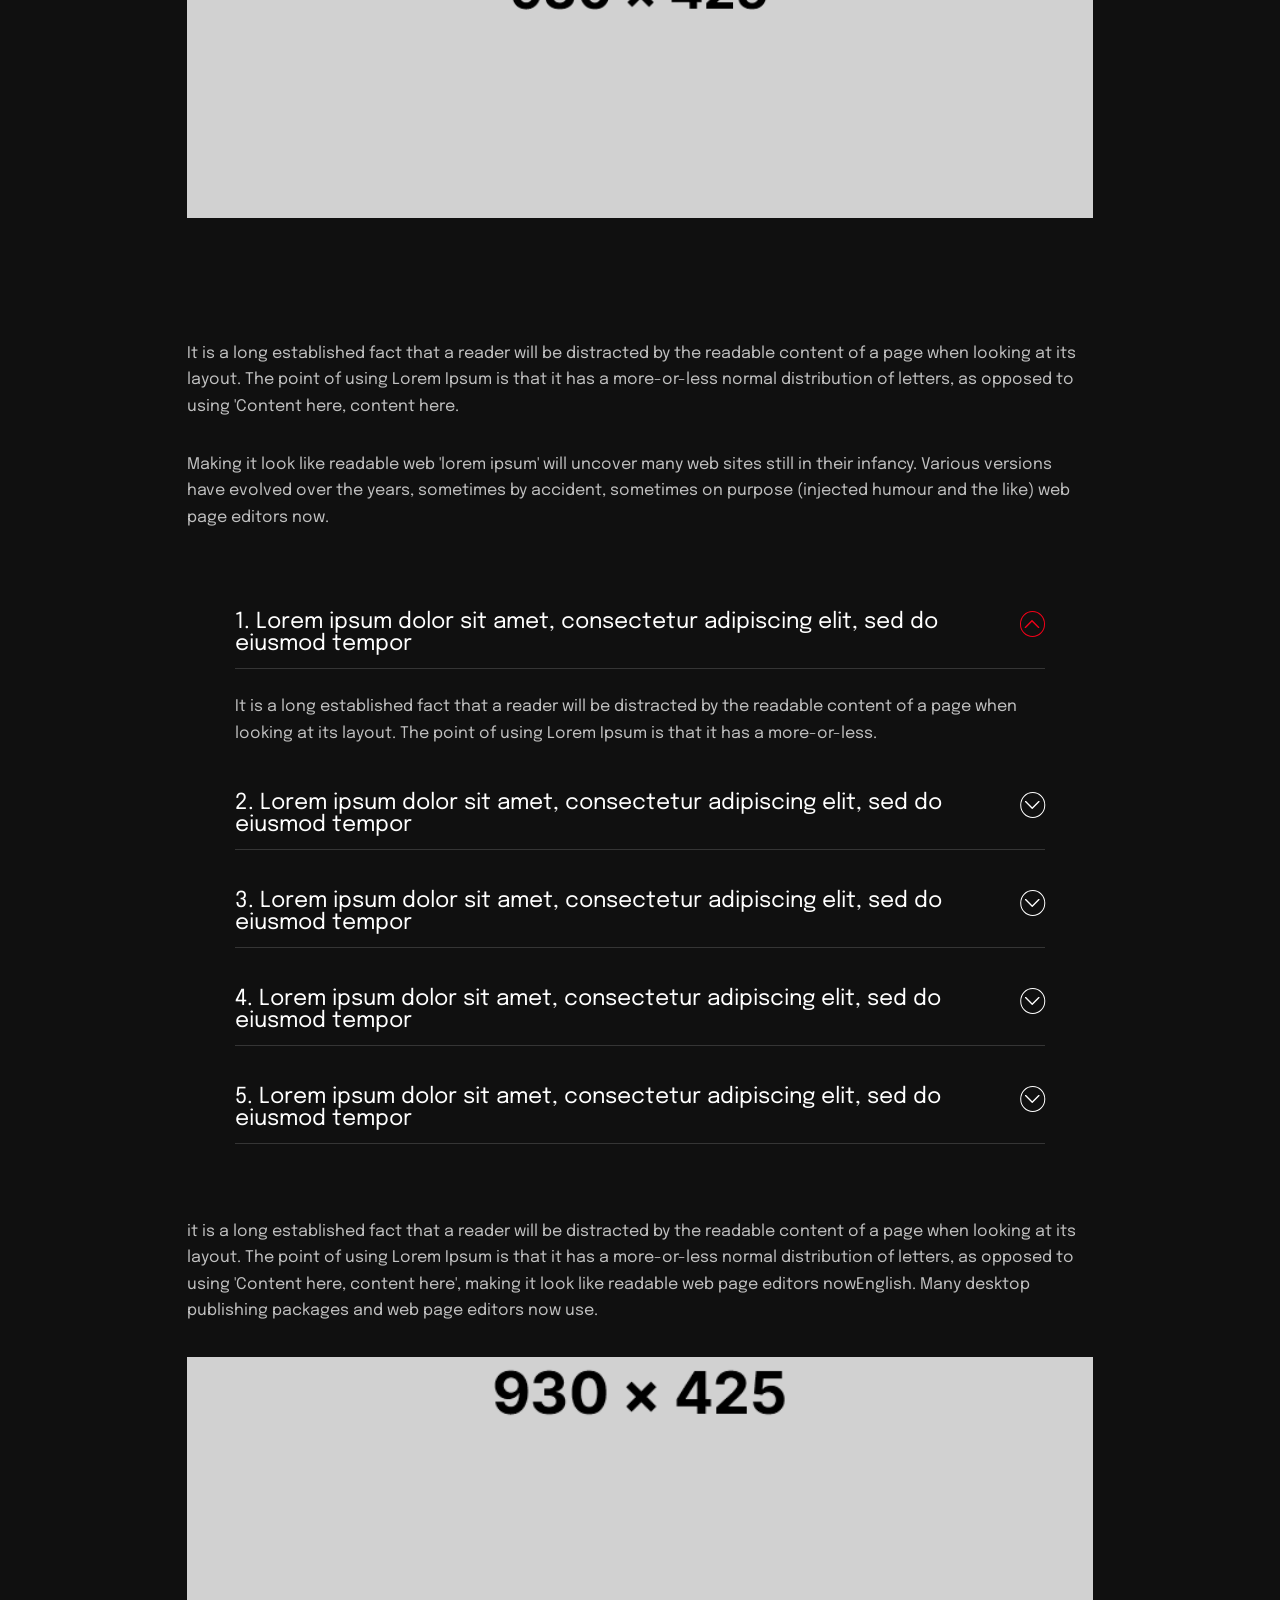
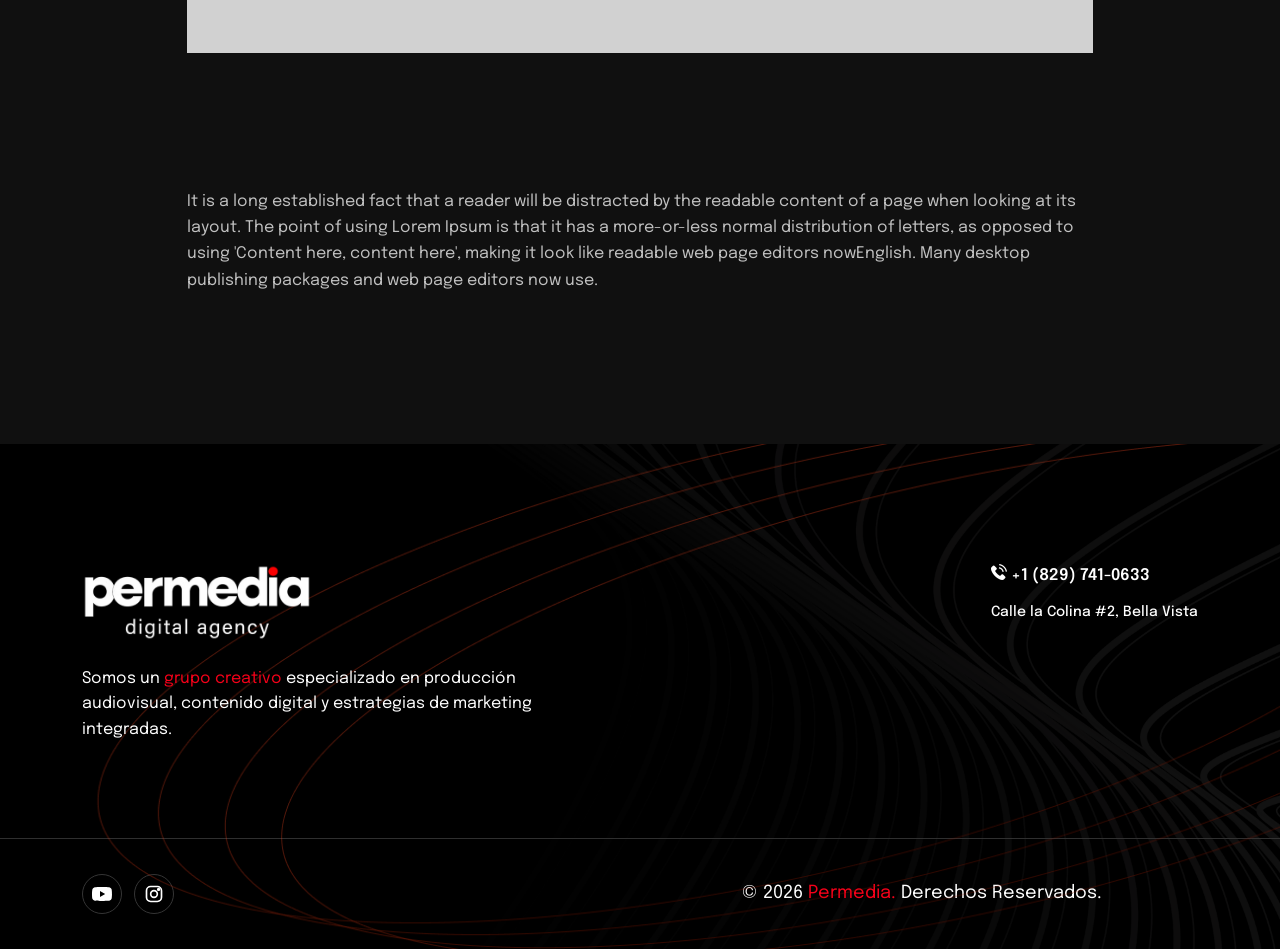
<file: detalles_proyecto.html>
<!DOCTYPE html>
<html class="no-js" lang="en">
  <head>
    <!-- Meta Tags -->
    <meta charset="utf-8" />
    <meta http-equiv="x-ua-compatible" content="ie=edge" />
    <meta name="viewport" content="width=device-width, initial-scale=1" />
    <meta name="author" content="Thememarch" />
    <!-- Favicon Icon -->
    <link rel="icon" href="assets/img/logo/favicon.svg" />
    <!-- Site Title -->
    <title>PERMEDIA</title>
    <link
      rel="stylesheet"
      type="text/css"
      href="assets/fonts/flaticon_cretio.css"
    />
    <link rel="stylesheet" href="assets/css/plugins/swiper.min.css" />
    <link rel="stylesheet" href="assets/css/plugins/bootstrap.min.css" />
    <link rel="stylesheet" href="assets/css/style2.css" />
    <link rel="stylesheet" href="assets/css/custom.css" />
      <link rel="stylesheet" href="assets/css/extras.css" />
  </head>

  <body class="dark">
    <!-- Preloader -->
    <!-- Preloader -->
<div id="preloader" class="preloader">
  <div class="txt-loading">
    <div class="preloader-text">
      <svg
        xmlns="http://www.w3.org/2000/svg"
        viewBox="0 0 800 300"
        class="preloader-text-svg"
      >
        <defs>
          <linearGradient
            id="textGradient"
            x1="0%"
            y1="0%"
            x2="100%"
            y2="0%"
          >
            <stop offset="0%" stop-color="#000" />
            <stop offset="50%" stop-color="#000" />
            <stop offset="100%" stop-color="#000" />
          </linearGradient>
        </defs>
        <text class="svg-text" id="svgText">PERMEDIA</text>
      </svg>
    </div>
    <div class="loading-percent">0%</div>
  </div>
</div>
<!-- Preloader -->


    <!-- Preloader -->

    <!-- Top bar -->
    <div class="pm-topbar">
      <div class="pm-topbar__in">
        <div class="pm-topbar__contact">
          <a href="tel:+18297410633"><svg viewBox="0 0 24 24" fill="none" stroke="currentColor" stroke-width="2" stroke-linecap="round" stroke-linejoin="round" aria-hidden="true"><path d="M22 16.92v3a2 2 0 0 1-2.18 2 19.79 19.79 0 0 1-8.63-3.07 19.5 19.5 0 0 1-6-6 19.79 19.79 0 0 1-3.07-8.67A2 2 0 0 1 4.11 2h3a2 2 0 0 1 2 1.72c.127.96.361 1.903.7 2.81a2 2 0 0 1-.45 2.11L8.09 9.91a16 16 0 0 0 6 6l1.27-1.27a2 2 0 0 1 2.11-.45c.907.339 1.85.573 2.81.7A2 2 0 0 1 22 16.92z"/></svg><span>+1 (829) 741-0633</span></a>
          <a href="mailto:leonidasperdomolopez@gmail.com"><svg viewBox="0 0 24 24" fill="none" stroke="currentColor" stroke-width="2" stroke-linecap="round" stroke-linejoin="round" aria-hidden="true"><rect x="2" y="4" width="20" height="16" rx="2"/><path d="M22 7l-10 6L2 7"/></svg><span>leonidasperdomolopez@gmail.com</span></a>
        </div>
        <div class="pm-topbar__right">
          <button type="button" class="pm-theme" aria-label="Cambiar tema" title="Cambiar tema" aria-pressed="false"><svg class="i-sun" viewBox="0 0 24 24" fill="none" stroke="currentColor" stroke-width="2" stroke-linecap="round" stroke-linejoin="round" aria-hidden="true"><circle cx="12" cy="12" r="4"/><path d="M12 2v2M12 20v2M4.93 4.93l1.41 1.41M17.66 17.66l1.41 1.41M2 12h2M20 12h2M4.93 19.07l1.41-1.41M17.66 6.34l1.41-1.41"/></svg><svg class="i-moon" viewBox="0 0 24 24" fill="none" stroke="currentColor" stroke-width="2" stroke-linecap="round" stroke-linejoin="round" aria-hidden="true"><path d="M21 12.79A9 9 0 1 1 11.21 3 7 7 0 0 0 21 12.79z"/></svg></button>
          <div class="pm-lang" role="group" aria-label="Idioma / Language">
          <svg viewBox="0 0 24 24" fill="none" stroke="currentColor" stroke-width="2" stroke-linecap="round" stroke-linejoin="round" aria-hidden="true"><circle cx="12" cy="12" r="10"/><path d="M2 12h20M12 2a15.3 15.3 0 0 1 4 10 15.3 15.3 0 0 1-4 10 15.3 15.3 0 0 1-4-10 15.3 15.3 0 0 1 4-10z"/></svg>
          <button type="button" data-lang="es" aria-label="Español">ES</button><i>/</i><button type="button" data-lang="en" aria-label="English">EN</button>
        </div>
        </div>
      </div>
    </div>
    <!-- Top bar -->

    <!-- Start Header Section -->
      <!-- Start Header Section -->
  <header class="ak-site_header ak-style1 ak-sticky_header">
    <div class="ak-main_header">
      <div class="container container-customize">
        <div class="ak-main_header_in">
          <div class="ak-main-header-left">
            <a class="ak-site_branding dark-logo" href="#">
              <img src="assets/new/logo-permedia-dark.png" style="max-height: 56px; width: auto;" alt="PERMEDIA" />
            </a>
            <a class="ak-site_branding white-logo" href="#">
              <img src="assets/new/logo-permedia.png" style="max-height: 56px; width: auto;" alt="PERMEDIA" />
            </a>
          </div>
          <div class="ak-main-header-center">
            <div class="ak-nav ak-medium">
              <ul class="ak-nav_list">
                <li><a href="index.html">Inicio</a></li>
                <li><a href="index.html#nosotros">Nosotros</a></li>
                <li><a href="index.html#servicios">Servicios</a></li>
                <li><a href="index.html#galeria">Galería</a></li>
                <li><a href="index.html#contacto">Contacto</a></li>
              </ul>
            </div>
          </div>
          <div class="ak-main-header-right">
            <div class="ak-space-between gap-3">
              <div class="pm-head-social"><a href="https://www.youtube.com/@PERMEDIA92" target="_blank" rel="noopener" aria-label="YouTube de PERMEDIA"><svg viewBox="0 0 24 24" fill="currentColor" aria-hidden="true"><path d="M23.5 6.2a3 3 0 0 0-2.1-2.1C19.5 3.6 12 3.6 12 3.6s-7.5 0-9.4.5A3 3 0 0 0 .5 6.2C0 8.1 0 12 0 12s0 3.9.5 5.8a3 3 0 0 0 2.1 2.1c1.9.5 9.4.5 9.4.5s7.5 0 9.4-.5a3 3 0 0 0 2.1-2.1c.5-1.9.5-5.8.5-5.8s0-3.9-.5-5.8zM9.6 15.6V8.4l6.2 3.6-6.2 3.6z"/></svg></a><a href="https://www.instagram.com/permediard/" target="_blank" rel="noopener" aria-label="Instagram de PERMEDIA"><svg viewBox="0 0 24 24" fill="none" stroke="currentColor" stroke-width="2" stroke-linecap="round" stroke-linejoin="round" aria-hidden="true"><rect x="3" y="3" width="18" height="18" rx="5"/><circle cx="12" cy="12" r="4"/><circle cx="17.5" cy="6.5" r="1" fill="currentColor"/></svg></a></div>
              <div class="btn-wrapper">
                <div class="button-container">
                  <a href="https://wa.me/18297410633?text=Hola%2C%20quisiera%20informaci%C3%B3n%20sobre%20los%20servicios%20de%20PERMEDIA." target="_blank" rel="noopener" class="custom-button ak-center">
                    <svg width="180px" height="50px" viewBox="0 0 180 50">
                      <rect
                        x="0"
                        y="0"
                        width="180"
                        height="50"
                        rx="30"
                        ry="30"
                        class="bg-line"
                      />
                      <rect
                        x="0"
                        y="0"
                        width="180"
                        height="50"
                        rx="30"
                        ry="30"
                        class="hl-line"
                      />
                    </svg>
                    <span>Contáctanos</span>
                  </a>
                </div>
              </div>

              <div
                class="offcanvaopen-btn"
                data-bs-toggle="offcanvas"
                data-bs-target="#offcanvasRight"
                aria-controls="offcanvasRight"
              >
                <i class="flaticon-dots-menu"></i>
              </div>
            </div>
          </div>
        </div>
      </div>
    </div>
    <div class="nav-bar-border"></div>
  </header>
  <!-- Start offcanvas body -->
  <div
    class="offcanvas offcanvas-end style-1"
    tabindex="-1"
    id="offcanvasRight"
  >
    <div class="offcanvas-header">
      <button
        type="button"
        class="btn-close btn-close-black ms-auto"
        data-bs-dismiss="offcanvas"
        aria-label="Close"
      ></button>
    </div>
    <div class="offcanvas-body">
      <div class="offcanvas-body-coustom-style">
        <div class="offcanvas-logo-content">
          <a class="ak-site_branding dark-logo" href="#">
            <img src="assets/new/logo-permedia-dark.png" alt="PERMEDIA" />
          </a>
          <a class="ak-site_branding white-logo" href="#">
            <img src="assets/new/logo-permedia.png" alt="PERMEDIA" />
          </a>
        </div>
        <p class="desp">Resultados, estrategia &amp; crecimiento.</p>

        <div class="offcanvas-footer-contant">
          <p class="short-title">Escribenos!</p>
          <a class="email" href="mailto:leonidasperdomolopez@gmail.com"> leonidasperdomolopez@gmail.com </a>
          <a class="email" href="tel:+18297410633">+1 (829) 741-0633</a>
          <a href="#">
            Calle la Colina, No. 2 <br />
            Bella Vista, República Dominicana
          </a>
          <div class="ak-height-25 ak-height-lg-25"></div>
          <p class="short-title">Social:</p>
          <div class="pm-social"><a href="https://www.youtube.com/@PERMEDIA92" target="_blank" rel="noopener" aria-label="YouTube de PERMEDIA"><svg viewBox="0 0 24 24" fill="currentColor" aria-hidden="true"><path d="M23.5 6.2a3 3 0 0 0-2.1-2.1C19.5 3.6 12 3.6 12 3.6s-7.5 0-9.4.5A3 3 0 0 0 .5 6.2C0 8.1 0 12 0 12s0 3.9.5 5.8a3 3 0 0 0 2.1 2.1c1.9.5 9.4.5 9.4.5s7.5 0 9.4-.5a3 3 0 0 0 2.1-2.1c.5-1.9.5-5.8.5-5.8s0-3.9-.5-5.8zM9.6 15.6V8.4l6.2 3.6-6.2 3.6z"/></svg></a><a href="https://www.instagram.com/permediard/" target="_blank" rel="noopener" aria-label="Instagram de PERMEDIA"><svg viewBox="0 0 24 24" fill="none" stroke="currentColor" stroke-width="2" stroke-linecap="round" stroke-linejoin="round" aria-hidden="true"><rect x="3" y="3" width="18" height="18" rx="5"/><circle cx="12" cy="12" r="4"/><circle cx="17.5" cy="6.5" r="1" fill="currentColor"/></svg></a></div>
          <div class="ak-height-40 ak-height-lg-40"></div>
        </div>
      </div>
    </div>
  </div>
  <!-- End offcanvas body -->
  <div class="ak-height-190 ak-height-lg-80"></div>
  <!-- End Header Section -->
    
    <!-- End Header Section -->

    <!-- Start Project Section -->
    <!-- Start Breadcrumb -->
<div class="ak-height-150 ak-height-lg-120"></div>
<div class="breadcrumb-area style-2">
  <div class="container">
    <div class="breadcrumb-wapper style-2">
      <div class="breadcrumb-title-box">
        <h1 class="breadcrumb-title">
          SOMOS UN <span class="highlight-text">EQUIPO</span> ENFOCADOS EN LA
              <span class="highlight-text">EXCELENCIA</span>
        </h1>
        <div class="breadcrumb-caption">
          <span>
            <svg
              xmlns="http://www.w3.org/2000/svg"
              width="223"
              height="12"
              viewBox="0 0 223 12"
              fill="none"
            >
              <path
                d="M1.33789 1.18359H221.034L209.173 10.9822"
                stroke="#f60019"
                stroke-linecap="round"
              ></path>
            </svg>
          </span>
          <span><a href="index.html">Portada</a> / Proyectos </span>
        </div>
      </div>
    </div>
  </div>
  <div class="breadcrumb-stroke">PORTFAFOLIO</div>
</div>
<!-- End Breadcrumb -->

<!--Start Portfolio Main Images -->
<div class="ak-height-150 ak-height-lg-80"></div>
<div class="portfolio-main-img ak-center ak-parallax">
  <img
    src="assets/img/portfolio/portfolio-banner.jpg"
    class="pd-main-img"
    alt="PERMEDIA"
  />
  <div class="image-content">
    <h4 class="image-content-title me-5">
      Lorem ipsum dolor sit amet, consectetur adipiscing elit, sed do eiusmod tempor
    </h4>

    <div class="image-content-box">
      <div class="image-info">
        <h6 class="image-info-title">Fecha:</h6>
        <p class="image-info-desp">10/11/2025</p>
      </div>
      <div class="image-info">
        <h6 class="image-info-title">Industria:</h6>
        <p class="image-info-desp">Eventos</p>
      </div>
    </div>
    <div class="image-content-box justify-content-xl-end">
      <div class="image-info">
        <h6 class="image-info-title">Servicios:</h6>
        <p class="image-info-desp">Fotografía, eventos</p>
      </div>
      <div class="image-info">
        <h6 class="image-info-title">Cliente:</h6>
        <p class="image-info-desp">Jon Doe</p>
      </div>
    </div>
  </div>
</div>
<!--End Portfolio Main Images -->

<!-- Start Portfolio Details Container -->
<div class="container portfolio-details-container">
  <div class="ak-height-75 ak-height-lg-50"></div>
  <div class="portfolio-details-box">
    <h3 class="pd-title mb-2">Boda 50 aniversario</h3>
    <p class="pd-desp">
      It is a long established fact that a reader will be distracted by the
      readable content of a page when looking at its layout. The point of
      using Lorem Ipsum is that it has a more-or-less normal distribution of
      letters, as opposed to using 'Content here, content here.
    </p>
    <p class="pd-desp">
      Making it look like readable web 'lorem ipsum' will uncover many web
      sites still in their infancy. Various versions have evolved over the
      years, sometimes by accident, sometimes on purpose (injected humour
      and the like) web page editors now.
    </p>
    <div class="pd-img image-scroll" data-height="350">
      <img src="assets/img/portfolio/portfolio-details-1.png" alt="PERMEDIA" />
    </div>
    <div>
      <p class="pd-desp">
        It is a long established fact that a reader will be distracted by
        the readable content of a page when looking at its layout. The point
        of using Lorem Ipsum is that it has a more-or-less normal
        distribution of letters, as opposed to using 'Content here, content
        here.
      </p>
    </div>
    <p class="pd-desp">
      Making it look like readable web 'lorem ipsum' will uncover many web
      sites still in their infancy. Various versions have evolved over the
      years, sometimes by accident, sometimes on purpose (injected humour
      and the like) web page editors now.
    </p>
    <div class="p-md-5">
      <div class="ak-accordion">
        <div class="ak-accordion-item">
          <div class="ak-accordion-title-content active">
            <h6 class="ak-accordion-title">
              1. Lorem ipsum dolor sit amet, consectetur adipiscing elit, sed do eiusmod tempor
            </h6>
            <span class="accordion-icon">
              <svg
                xmlns="http://www.w3.org/2000/svg"
                width="16"
                height="11"
                viewBox="0 0 16 11"
                fill="none"
              >
                <g clip-path="url(#clip0_347_32rtyr)">
                  <path
                    d="M8.00033 1.10913C7.82983 1.10913 7.65916 1.1743 7.529 1.30446L0.862366 7.9711C0.601868 8.23159 0.601868 8.65342 0.862366 8.91376C1.12286 9.17409 1.5447 9.17426 1.80503 8.91376L8.00033 2.71846L14.1956 8.91376C14.4561 9.17426 14.878 9.17426 15.1383 8.91376C15.3986 8.65326 15.3988 8.23143 15.1383 7.9711L8.47166 1.30446C8.34149 1.1743 8.17083 1.10913 8.00033 1.10913Z"
                    fill="#030917"
                  ></path>
                </g>
                <defs>
                  <clipPath id="clip0_347_32rtyr">
                    <rect
                      width="16"
                      height="10"
                      fill="white"
                      transform="translate(0.000488281 0.109131)"
                    ></rect>
                  </clipPath>
                </defs>
              </svg>
            </span>
          </div>
          <div class="ak-accordion-tab">
            It is a long established fact that a reader will be distracted
            by the readable content of a page when looking at its layout.
            The point of using Lorem Ipsum is that it has a more-or-less.
          </div>
        </div>
        <div class="ak-accordion-item">
          <div class="ak-accordion-title-content">
            <h6 class="ak-accordion-title">
              2. Lorem ipsum dolor sit amet, consectetur adipiscing elit, sed do eiusmod tempor
            </h6>
            <span class="accordion-icon">
              <svg
                xmlns="http://www.w3.org/2000/svg"
                width="16"
                height="11"
                viewBox="0 0 16 11"
                fill="none"
              >
                <g clip-path="url(#clip0_347_324353)">
                  <path
                    d="M8.00033 1.10913C7.82983 1.10913 7.65916 1.1743 7.529 1.30446L0.862366 7.9711C0.601868 8.23159 0.601868 8.65342 0.862366 8.91376C1.12286 9.17409 1.5447 9.17426 1.80503 8.91376L8.00033 2.71846L14.1956 8.91376C14.4561 9.17426 14.878 9.17426 15.1383 8.91376C15.3986 8.65326 15.3988 8.23143 15.1383 7.9711L8.47166 1.30446C8.34149 1.1743 8.17083 1.10913 8.00033 1.10913Z"
                    fill="#030917"
                  ></path>
                </g>
                <defs>
                  <clipPath id="clip0_347_324353">
                    <rect
                      width="16"
                      height="10"
                      fill="white"
                      transform="translate(0.000488281 0.109131)"
                    ></rect>
                  </clipPath>
                </defs>
              </svg>
            </span>
          </div>
          <div class="ak-accordion-tab">
            It is a long established fact that a reader will be distracted
            by the readable content of a page when looking at its layout.
            The point of using Lorem Ipsum is that it has a more-or-less.
          </div>
        </div>
        <div class="ak-accordion-item">
          <div class="ak-accordion-title-content">
            <h6 class="ak-accordion-title">
              3. Lorem ipsum dolor sit amet, consectetur adipiscing elit, sed do eiusmod tempor
            </h6>
            <span class="accordion-icon">
              <svg
                xmlns="http://www.w3.org/2000/svg"
                width="16"
                height="11"
                viewBox="0 0 16 11"
                fill="none"
              >
                <g clip-path="url(#clip0_347_32ewrwe)">
                  <path
                    d="M8.00033 1.10913C7.82983 1.10913 7.65916 1.1743 7.529 1.30446L0.862366 7.9711C0.601868 8.23159 0.601868 8.65342 0.862366 8.91376C1.12286 9.17409 1.5447 9.17426 1.80503 8.91376L8.00033 2.71846L14.1956 8.91376C14.4561 9.17426 14.878 9.17426 15.1383 8.91376C15.3986 8.65326 15.3988 8.23143 15.1383 7.9711L8.47166 1.30446C8.34149 1.1743 8.17083 1.10913 8.00033 1.10913Z"
                    fill="#030917"
                  ></path>
                </g>
                <defs>
                  <clipPath id="clip0_347_32ewrwe">
                    <rect
                      width="16"
                      height="10"
                      fill="white"
                      transform="translate(0.000488281 0.109131)"
                    ></rect>
                  </clipPath>
                </defs>
              </svg>
            </span>
          </div>
          <div class="ak-accordion-tab">
            It is a long established fact that a reader will be distracted
            by the readable content of a page when looking at its layout.
            The point of using Lorem Ipsum is that it has a more-or-less.
          </div>
        </div>
        <div class="ak-accordion-item">
          <div class="ak-accordion-title-content">
            <h6 class="ak-accordion-title">
              4. Lorem ipsum dolor sit amet, consectetur adipiscing elit, sed do eiusmod tempor
            </h6>
            <span class="accordion-icon">
              <svg
                xmlns="http://www.w3.org/2000/svg"
                width="16"
                height="11"
                viewBox="0 0 16 11"
                fill="none"
              >
                <g clip-path="url(#clip0_347_3243fgdg)">
                  <path
                    d="M8.00033 1.10913C7.82983 1.10913 7.65916 1.1743 7.529 1.30446L0.862366 7.9711C0.601868 8.23159 0.601868 8.65342 0.862366 8.91376C1.12286 9.17409 1.5447 9.17426 1.80503 8.91376L8.00033 2.71846L14.1956 8.91376C14.4561 9.17426 14.878 9.17426 15.1383 8.91376C15.3986 8.65326 15.3988 8.23143 15.1383 7.9711L8.47166 1.30446C8.34149 1.1743 8.17083 1.10913 8.00033 1.10913Z"
                    fill="#030917"
                  ></path>
                </g>
                <defs>
                  <clipPath id="clip0_347_3243fgdg">
                    <rect
                      width="16"
                      height="10"
                      fill="white"
                      transform="translate(0.000488281 0.109131)"
                    ></rect>
                  </clipPath>
                </defs>
              </svg>
            </span>
          </div>
          <div class="ak-accordion-tab">
            It is a long established fact that a reader will be distracted
            by the readable content of a page when looking at its layout.
            The point of using Lorem Ipsum is that it has a more-or-less.
          </div>
        </div>
        <div class="ak-accordion-item">
          <div class="ak-accordion-title-content">
            <h6 class="ak-accordion-title">
              5. Lorem ipsum dolor sit amet, consectetur adipiscing elit, sed do eiusmod tempor
            </h6>
            <span class="accordion-icon">
              <svg
                xmlns="http://www.w3.org/2000/svg"
                width="16"
                height="11"
                viewBox="0 0 16 11"
                fill="none"
              >
                <g clip-path="url(#clip0_347_32345fds)">
                  <path
                    d="M8.00033 1.10913C7.82983 1.10913 7.65916 1.1743 7.529 1.30446L0.862366 7.9711C0.601868 8.23159 0.601868 8.65342 0.862366 8.91376C1.12286 9.17409 1.5447 9.17426 1.80503 8.91376L8.00033 2.71846L14.1956 8.91376C14.4561 9.17426 14.878 9.17426 15.1383 8.91376C15.3986 8.65326 15.3988 8.23143 15.1383 7.9711L8.47166 1.30446C8.34149 1.1743 8.17083 1.10913 8.00033 1.10913Z"
                    fill="#030917"
                  ></path>
                </g>
                <defs>
                  <clipPath id="clip0_347_32345fds">
                    <rect
                      width="16"
                      height="10"
                      fill="white"
                      transform="translate(0.000488281 0.109131)"
                    ></rect>
                  </clipPath>
                </defs>
              </svg>
            </span>
          </div>
          <div class="ak-accordion-tab">
            It is a long established fact that a reader will be distracted
            by the readable content of a page when looking at its layout.
            The point of using Lorem Ipsum is that it has a more-or-less.
          </div>
        </div>
        
      </div>
    </div>
    <p class="pd-desp">
      it is a long established fact that a reader will be distracted by the
      readable content of a page when looking at its layout. The point of
      using Lorem Ipsum is that it has a more-or-less normal distribution of
      letters, as opposed to using 'Content here, content here', making it
      look like readable web page editors nowEnglish. Many desktop
      publishing packages and web page editors now use.
    </p>
    <div class="pd-img image-scroll" data-height="400">
      <img src="assets/img/portfolio/portfolio-details-2.png" alt="PERMEDIA" />
    </div>
    <p class="pd-desp">
      It is a long established fact that a reader will be distracted by the
      readable content of a page when looking at its layout. The point of
      using Lorem Ipsum is that it has a more-or-less normal distribution of
      letters, as opposed to using 'Content here, content here', making it
      look like readable web page editors nowEnglish. Many desktop
      publishing packages and web page editors now use.
    </p>
  </div>
</div>
<!-- End Portfolio Details Container -->

    
    <!-- End Project Section -->
    

    <!-- Footer -->
    
<!-- Start Footer -->
<div class="ak-height-150 ak-height-lg-80"></div>
<footer
  class="ak-footer style-1 ak-bg"
  data-src="assets/img/bg/footer-bg.png"
>
  <div class="ak-height-120 ak-height-lg-50"></div>

  <img
    src="assets/img/bg/footer-bgshape.png"
    class="ak-bg footer-bgshape"
    alt="bgshape"
  />
  
  <div class="container">
    <div class="ak-footer-container">
      <div class="footer-cta" style="display: none;">
        <div class="footer-cta-info">
          <h1 class="footer-cta-title">Let’s</h1>
          <h2 class="footer-cta-title-two"><span>Cont</span>áctanos</h2>
        </div>
        <div class="footer-btn-email">
          <div class="footer-btn-content">
            <a href="#" class="footer-btn circle-btn-anim">
              <span class="text">
                Start
                <i class="flaticon-up-right-arrow"></i>
                <span>Project</span>
              </span>
            </a>
          </div>
          <div class="footer-email">
            <p class="email-short-title">Escribenos!</p>
            <a href="mailto:leonidasperdomolopez@gmail.com"> leonidasperdomolopez@gmail.com</a>
          </div>
        </div>
      </div>
      <div class="footer-content">
        <div class="about-company">
          <!--
          <img
            class="footer-logo"
            src="assets/img/logo/footer-logo.svg"
            alt="PERMEDIA"
          />
          -->
          <img
            class="footer-logo"
            src="assets/new/logo-permedia.png"
            alt="PERMEDIA"
          />
          <p class="about-company-desp">
            Somos un <span>grupo creativo</span> especializado en producción audiovisual, contenido
            digital y estrategias de marketing integradas.
          </p>
        </div>

        <div class="address-phn">
          <a href="tel:+18297410633" class="phn">
            <span>
              <i class="flaticon-telephone"></i>
            </span>
            +1 (829) 741-0633
          </a>
          <p class="address">Calle la Colina #2, Bella Vista</p>
        </div>
      </div>
    </div>
  </div>
  <div class="ak-height-95 ak-height-lg-50"></div>
  <div class="copy-right-content">
    <div class="container">
      <div class="ak-space-between">
        <div class="pm-social"><a href="https://www.youtube.com/@PERMEDIA92" target="_blank" rel="noopener" aria-label="YouTube de PERMEDIA"><svg viewBox="0 0 24 24" fill="currentColor" aria-hidden="true"><path d="M23.5 6.2a3 3 0 0 0-2.1-2.1C19.5 3.6 12 3.6 12 3.6s-7.5 0-9.4.5A3 3 0 0 0 .5 6.2C0 8.1 0 12 0 12s0 3.9.5 5.8a3 3 0 0 0 2.1 2.1c1.9.5 9.4.5 9.4.5s7.5 0 9.4-.5a3 3 0 0 0 2.1-2.1c.5-1.9.5-5.8.5-5.8s0-3.9-.5-5.8zM9.6 15.6V8.4l6.2 3.6-6.2 3.6z"/></svg></a><a href="https://www.instagram.com/permediard/" target="_blank" rel="noopener" aria-label="Instagram de PERMEDIA"><svg viewBox="0 0 24 24" fill="none" stroke="currentColor" stroke-width="2" stroke-linecap="round" stroke-linejoin="round" aria-hidden="true"><rect x="3" y="3" width="18" height="18" rx="5"/><circle cx="12" cy="12" r="4"/><circle cx="17.5" cy="6.5" r="1" fill="currentColor"/></svg></a></div>
        <a href="#" class="copy-right-text"
          >© 2026 <span>Permedia.</span> Derechos Reservados.</a
        >
      </div>
    </div>
  </div>
</footer>
<!-- End Footer -->

<div class="mode-toggle">
  <div class="setting-mode">
    <button id="open">
      <i class="flaticon-sun"></i>
    </button>
    <button id="clecel">
      <i class="flaticon-close-button-1"></i>
    </button>
  </div>
  <div class="mode-btn js-mode-type">
    <button data-mode="light" class="mode-light">
      <i class="flaticon-sun"></i>
    </button>
    <button data-mode="dark" class="active mode-dark">
      <i class="flaticon-night-mode"></i>
    </button>
  </div>
</div>

<span class="ak-scrollup">
  <svg
    width="20"
    height="20"
    viewBox="0 0 20 20"
    fill="none"
    xmlns="http://www.w3.org/2000/svg"
  >
    <path
      d="M0 10L1.7625 11.7625L8.75 4.7875V20H11.25V4.7875L18.225 11.775L20 10L10 0L0 10Z"
      fill="currentColor"
    />
  </svg>
</span>
<!-- Start Video Popup -->
<div class="ak-video-popup">
  <div class="ak-video-popup-overlay"></div>
  <div class="ak-video-popup-content">
    <div class="ak-video-popup-layer"></div>
    <div class="ak-video-popup-container">
      <div class="ak-video-popup-align">
        <div class="embed-responsive embed-responsive-16by9">
          <iframe class="embed-responsive-item" src="about:blank"></iframe>
        </div>
      </div>
      <div class="ak-video-popup-close"></div>
    </div>
  </div>
</div>
<!-- End Video Popup -->

<!-- Script -->
<script src="assets/js/i18n.js"></script>
<script src="assets/js/plugins/jquery-3.7.1.min.js"></script>
<script src="assets/js/plugins/bootstrap.bundle.min.js"></script>
<script src="assets/js/plugins/swiper.min.js"></script>

<script src="assets/js/plugins/gsap.js"></script>
<script src="assets/js/plugins/splittext.js"></script>
<script src="assets/js/plugins/scrolltigger.js"></script>
<script src="assets/js/plugins/scrolltoplugins.js"></script>
<script src="assets/js/plugins/lenis.min.js"></script>

<script src="assets/js/main.js"></script>
<script src="assets/js/theme.js"></script>


    <!-- End Footer Section -->
  
<!-- WhatsApp flotante -->
<a class="pm-wa-float" href="https://wa.me/18297410633?text=Hola%2C%20quisiera%20informaci%C3%B3n%20sobre%20los%20servicios%20de%20PERMEDIA." target="_blank" rel="noopener" aria-label="Escríbenos por WhatsApp">
  <svg viewBox="0 0 24 24" fill="currentColor" aria-hidden="true"><path d="M17.472 14.382c-.297-.149-1.758-.867-2.03-.967-.273-.099-.471-.148-.67.15-.197.297-.767.966-.94 1.164-.173.199-.347.223-.644.075-.297-.15-1.255-.463-2.39-1.475-.883-.788-1.48-1.761-1.653-2.059-.173-.297-.018-.458.13-.606.134-.133.298-.347.446-.52.149-.174.198-.298.298-.497.099-.198.05-.371-.025-.52-.075-.149-.669-1.612-.916-2.207-.242-.579-.487-.5-.669-.51-.173-.008-.371-.01-.57-.01-.198 0-.52.074-.792.372-.272.297-1.04 1.016-1.04 2.479 0 1.462 1.065 2.875 1.213 3.074.149.198 2.096 3.2 5.077 4.487.709.306 1.262.489 1.694.625.712.227 1.36.195 1.871.118.571-.085 1.758-.719 2.006-1.413.248-.694.248-1.289.173-1.413-.074-.124-.272-.198-.57-.347m-5.421 7.403h-.004a9.87 9.87 0 01-5.031-1.378l-.361-.214-3.741.982.998-3.648-.235-.374a9.86 9.86 0 01-1.51-5.26c.001-5.45 4.436-9.884 9.888-9.884 2.64 0 5.122 1.03 6.988 2.898a9.825 9.825 0 012.893 6.994c-.003 5.45-4.437 9.884-9.885 9.884m8.413-18.297A11.815 11.815 0 0012.05 0C5.495 0 .16 5.335.157 11.892c0 2.096.547 4.142 1.588 5.945L.057 24l6.305-1.654a11.882 11.882 0 005.683 1.448h.005c6.554 0 11.89-5.335 11.893-11.893a11.821 11.821 0 00-3.48-8.413z"/></svg>
  <span class="pm-wa-float__label">Escríbenos por WhatsApp</span>
</a>
  </body>
</html>
</file>
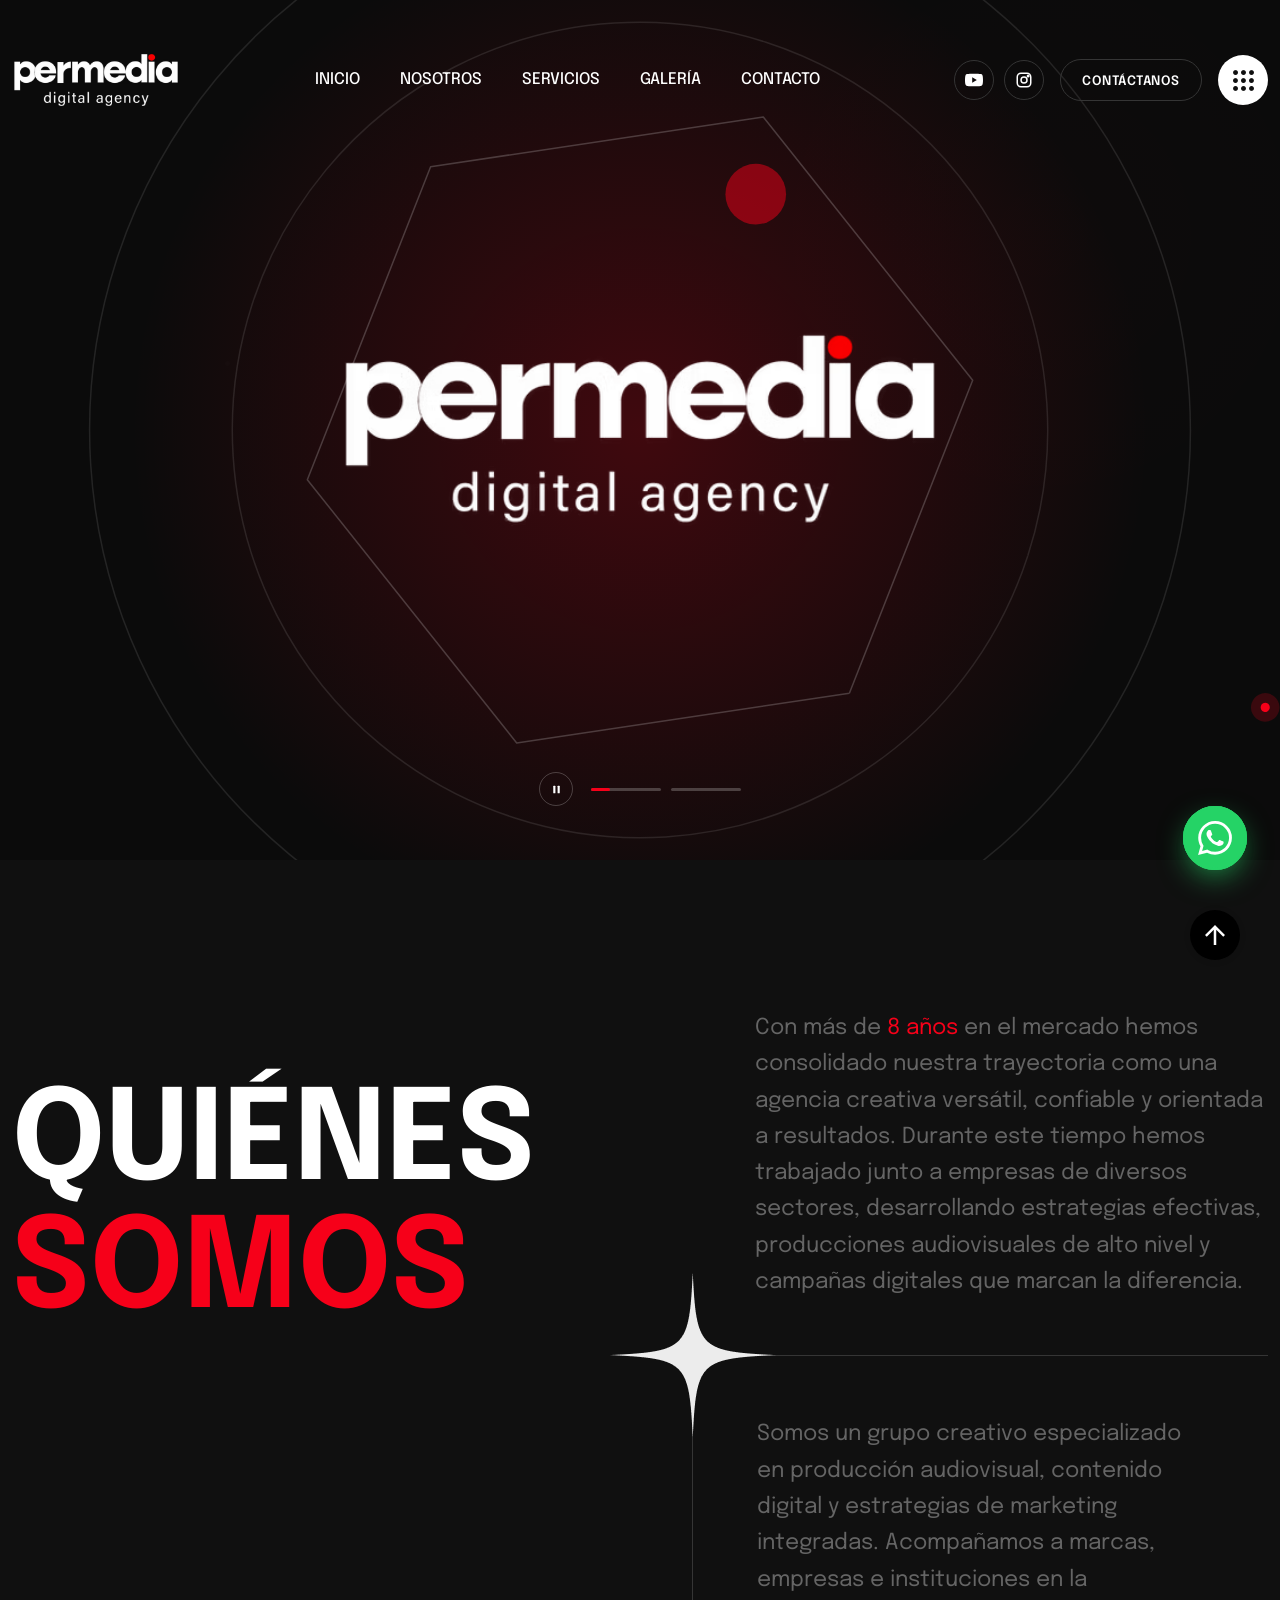
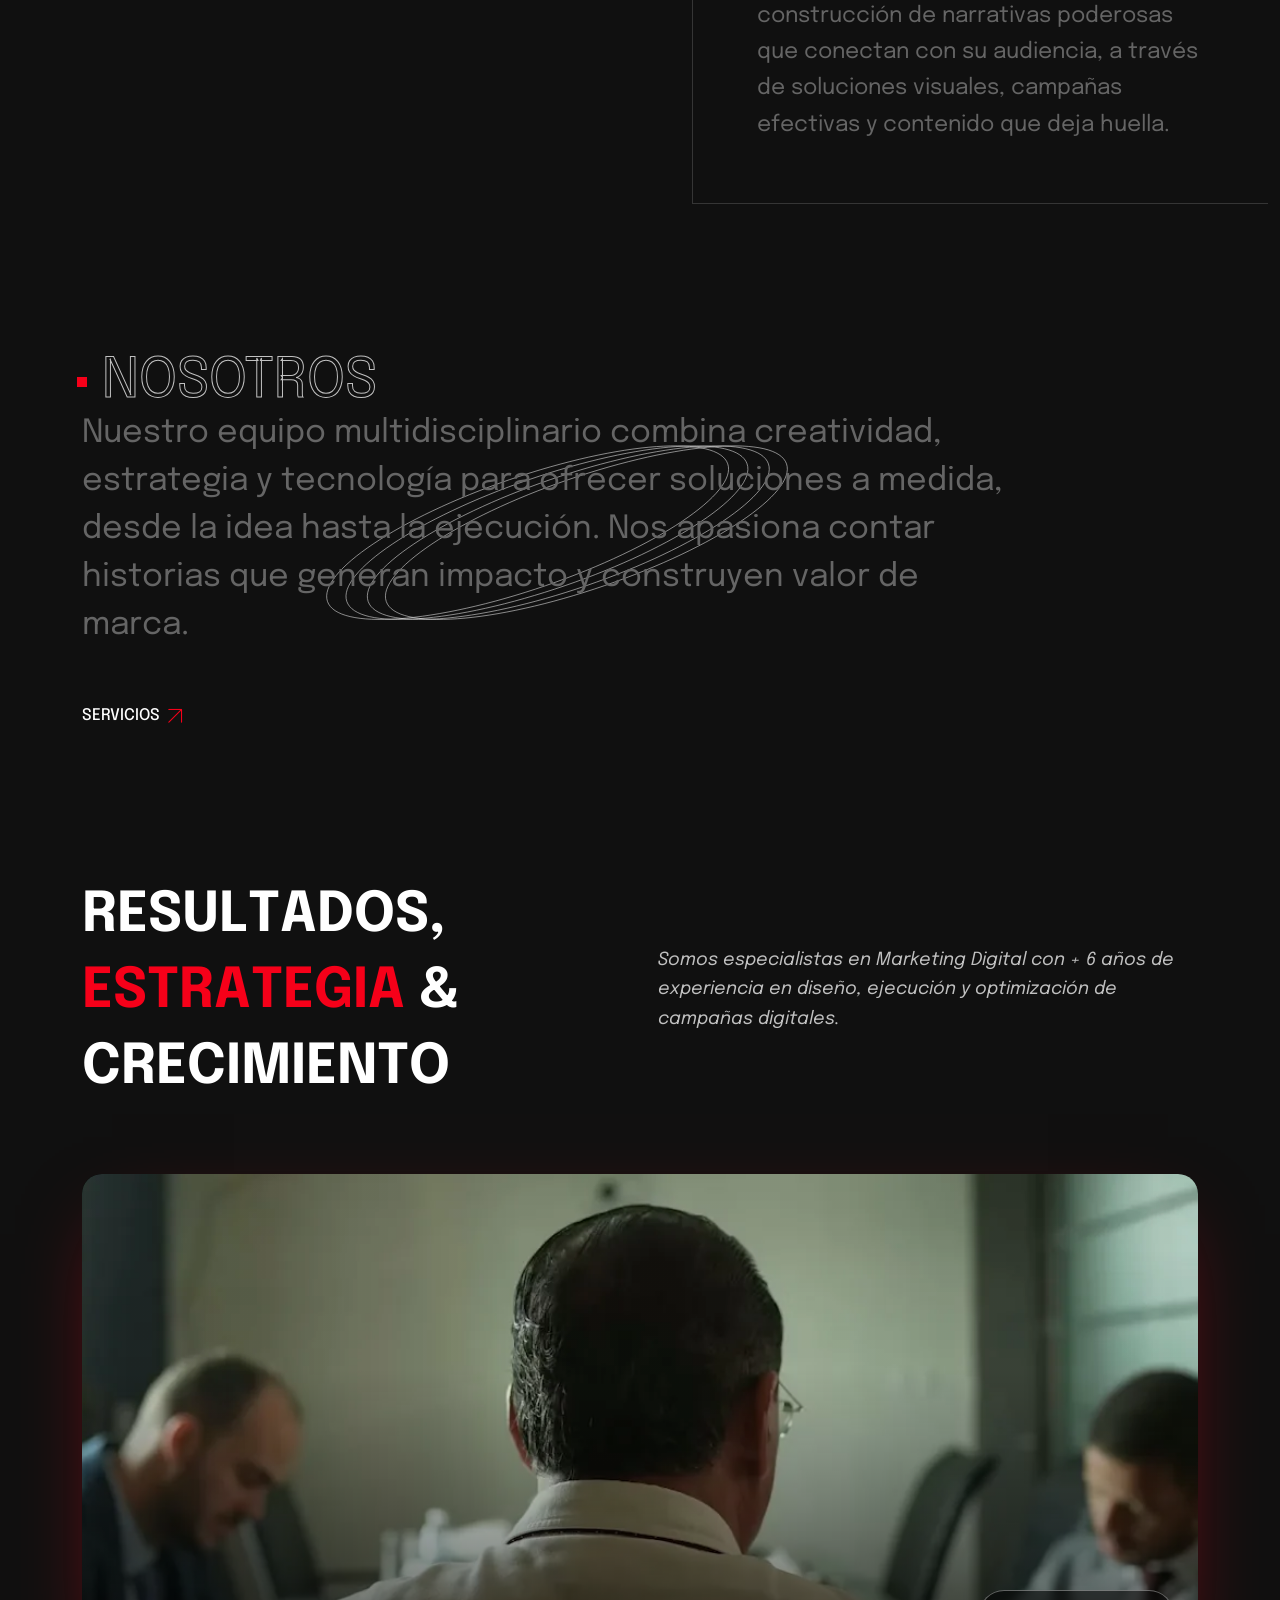
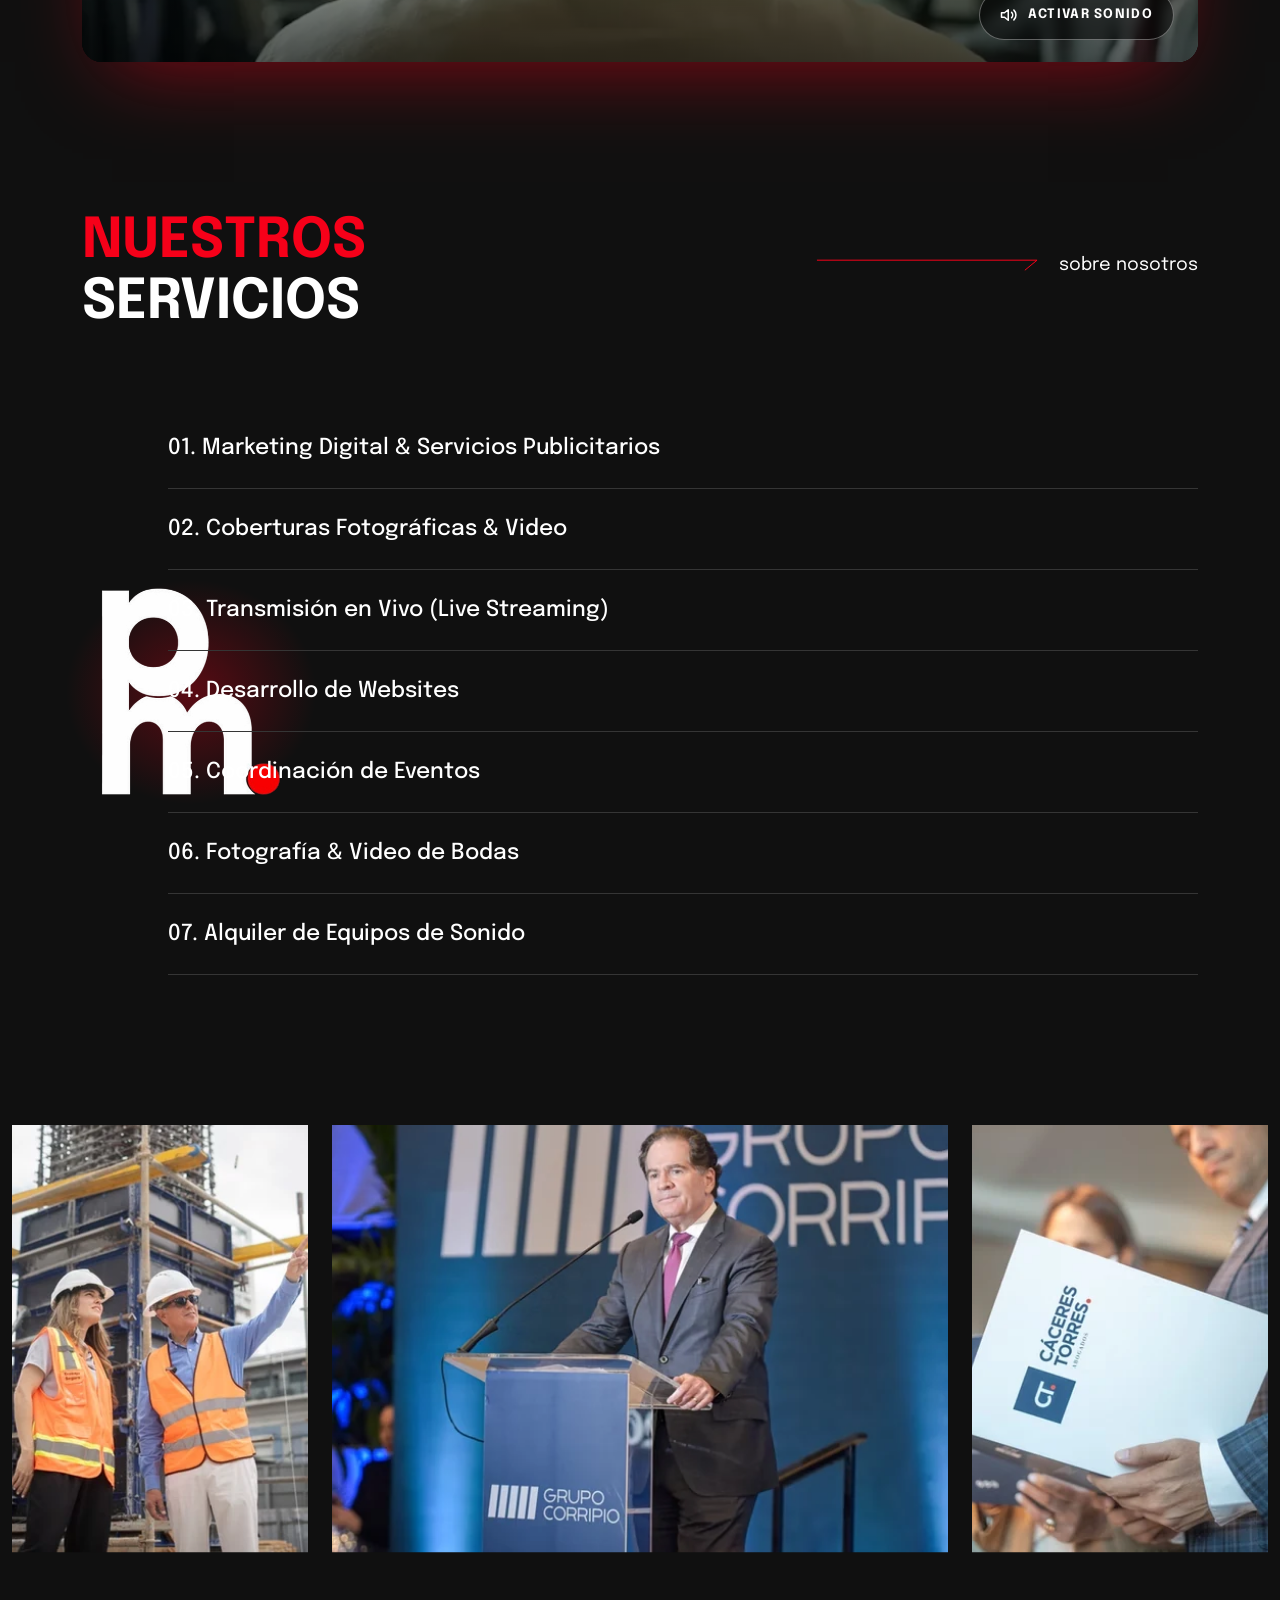
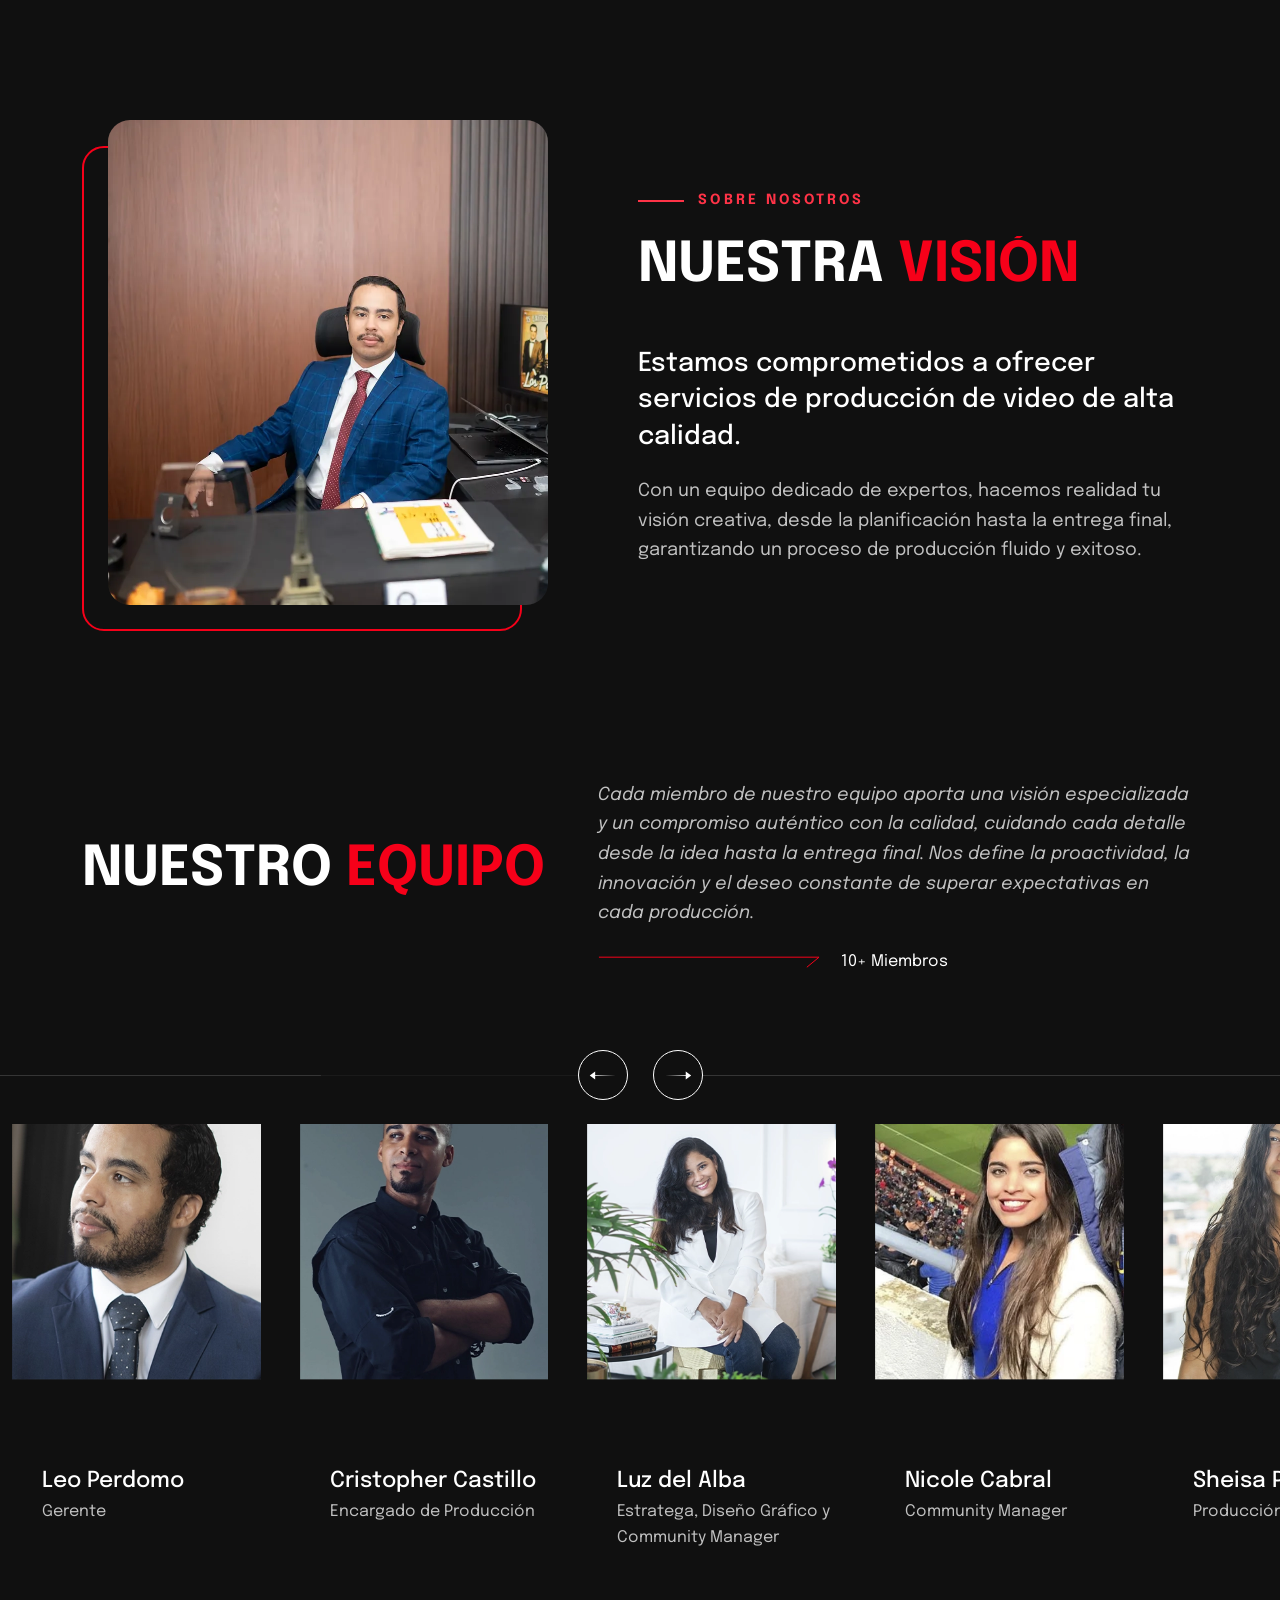
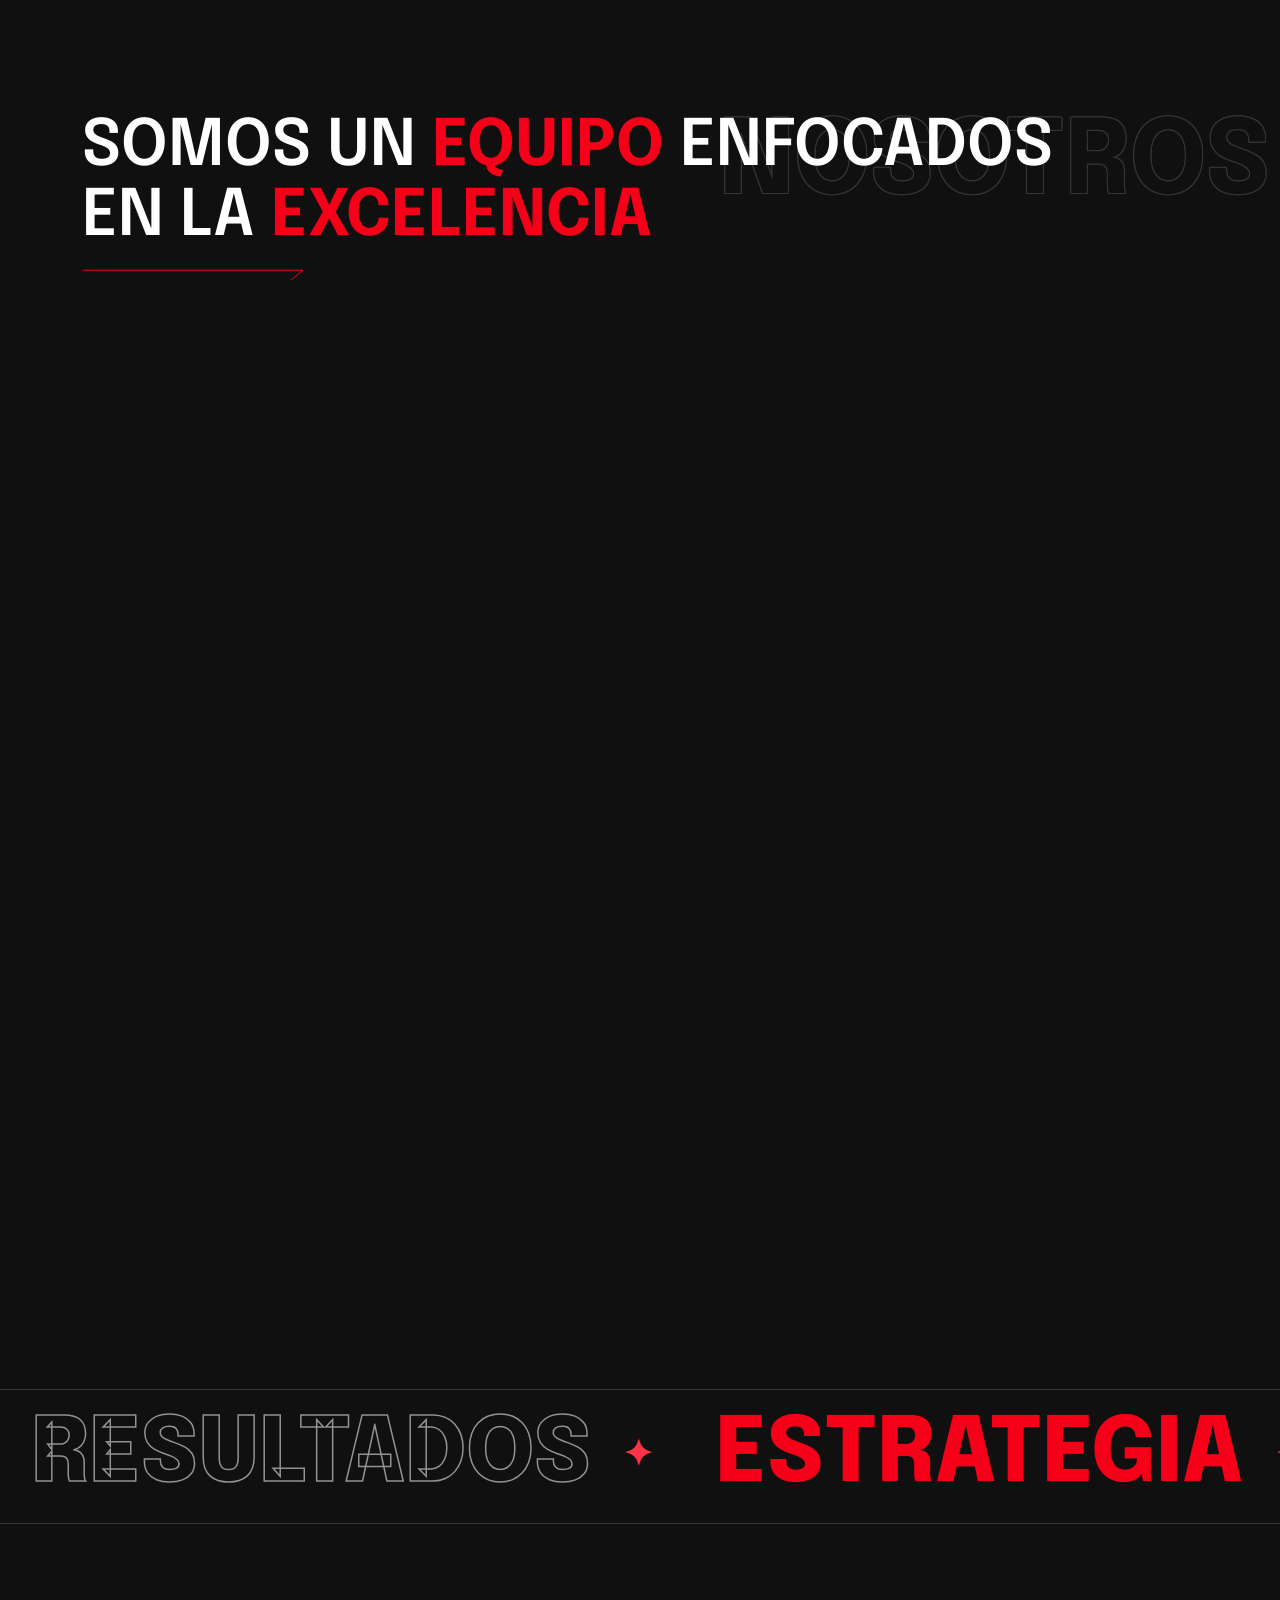
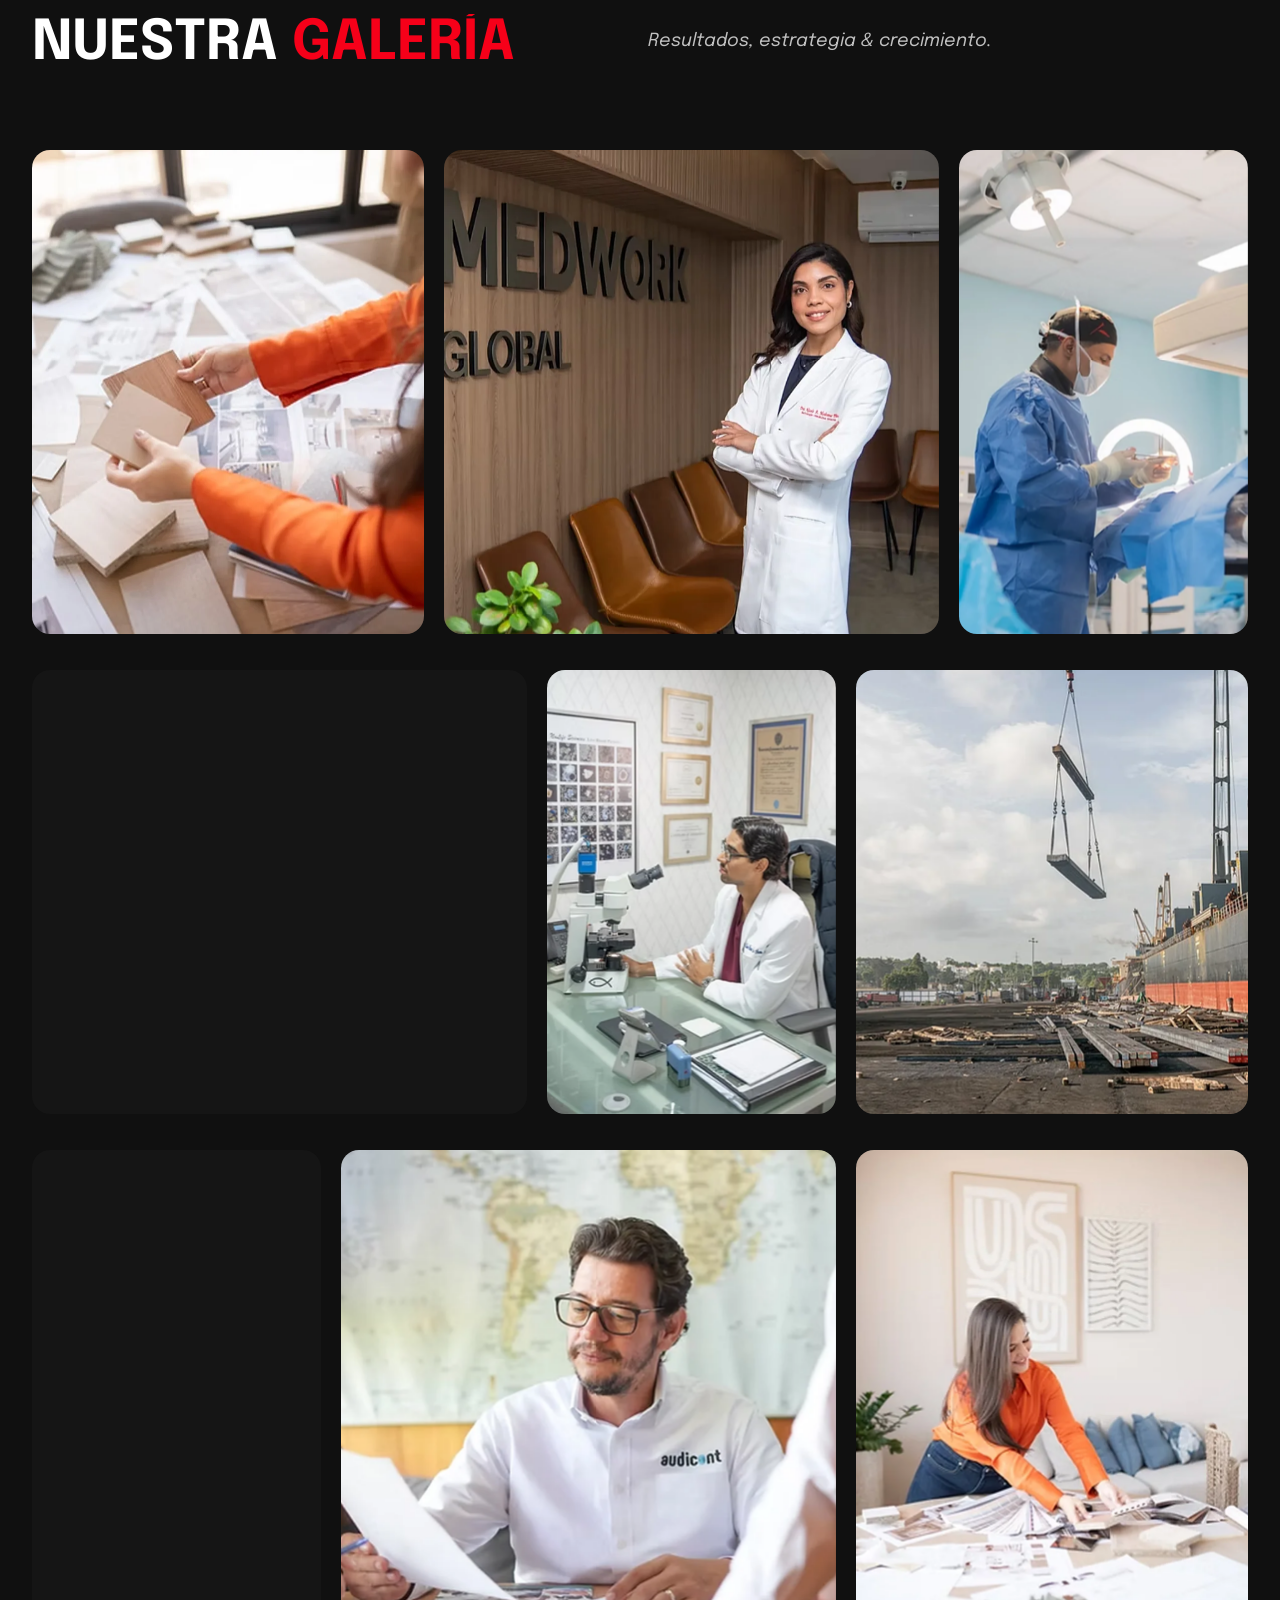
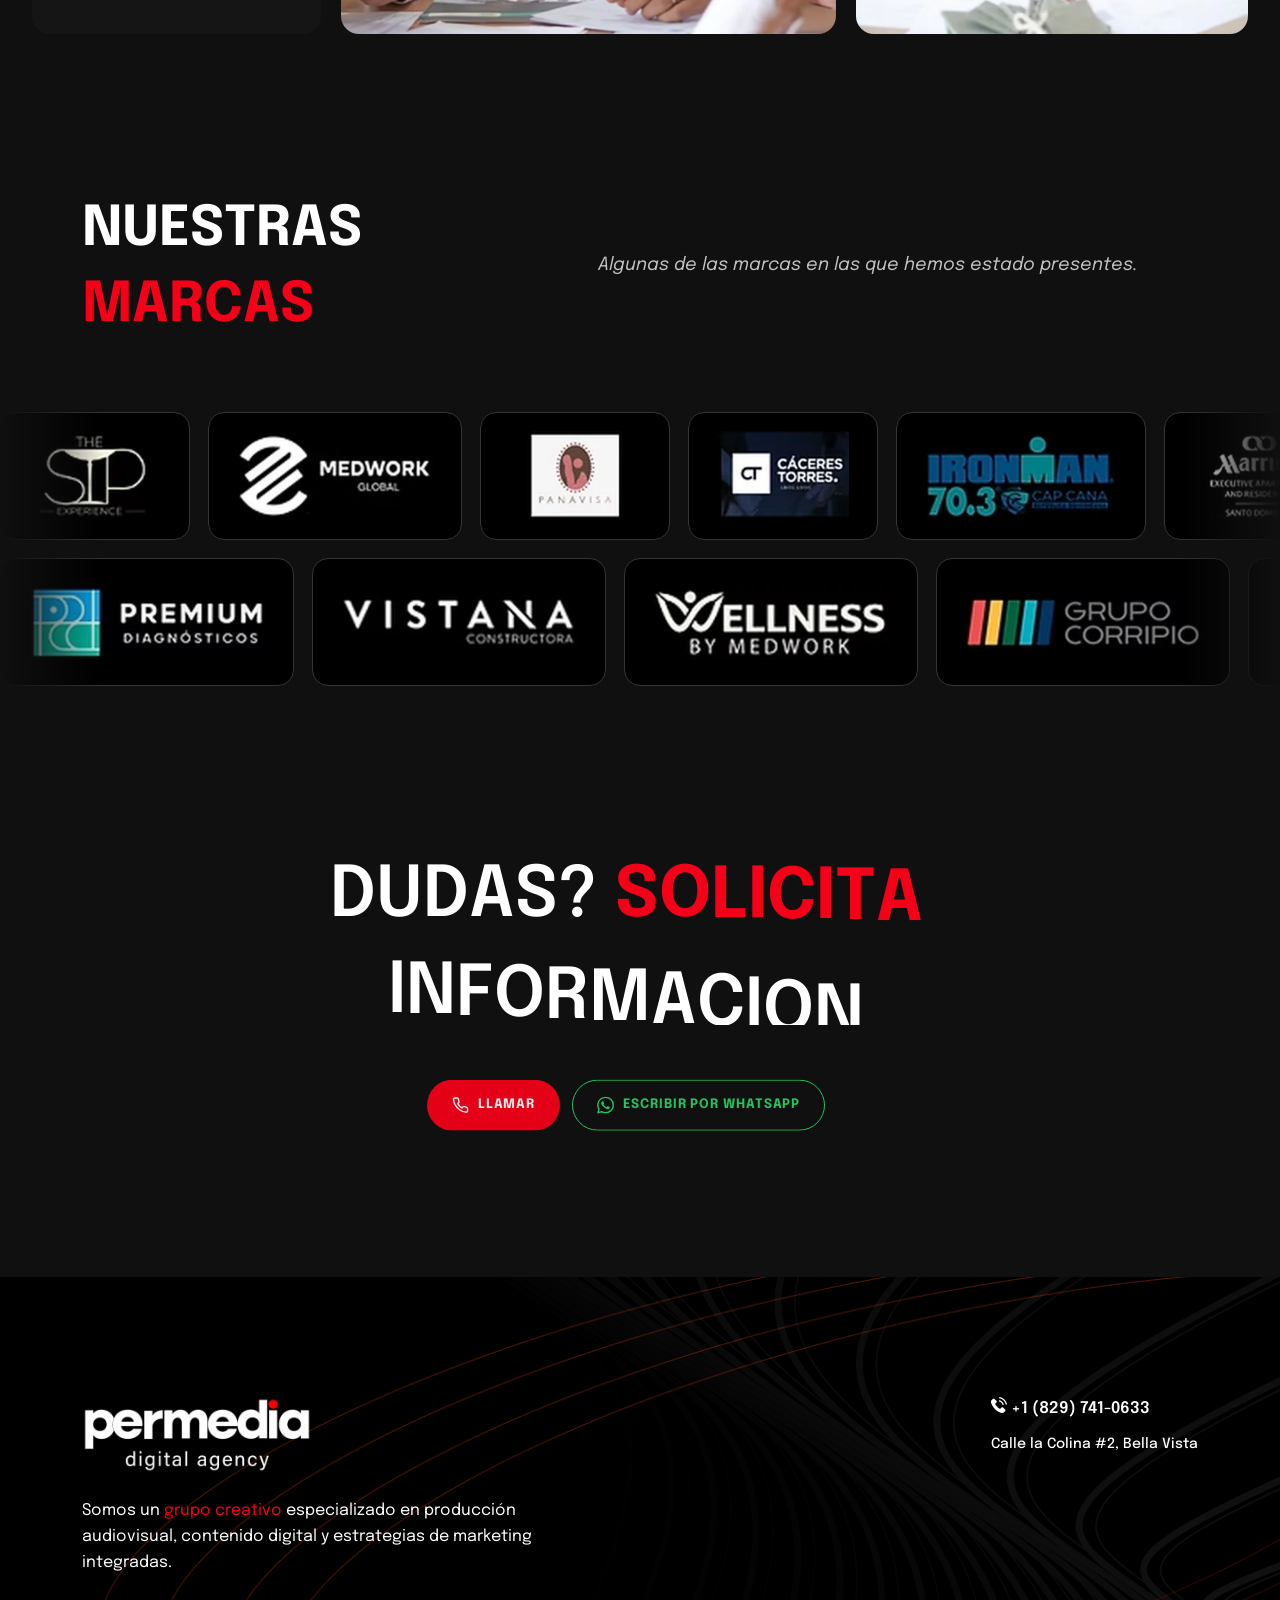
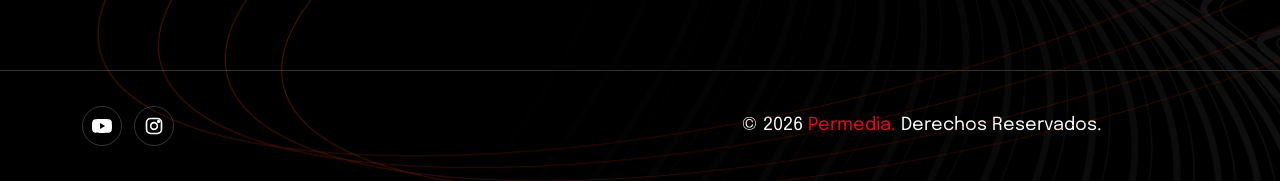
<file: index_dev.html>
<!DOCTYPE html>
<html class="no-js" lang="es">
  <head>
    <!-- Meta Tags -->
    <meta charset="utf-8" />
    <meta http-equiv="x-ua-compatible" content="ie=edge" />
    <meta name="viewport" content="width=device-width, initial-scale=1" />
    <meta name="author" content="Thememarch" />
    <!-- Favicon Icon -->
    <link rel="icon" href="assets/img/logo/favicon.svg" />
    <!-- Site Title -->
    <title>PERMEDIA</title>
    <link
      rel="stylesheet"
      type="text/css"
      href="assets/fonts/flaticon_cretio.css"
    />
    <link rel="stylesheet" href="assets/css/plugins/swiper.min.css" />
    <link rel="stylesheet" href="assets/css/plugins/bootstrap.min.css" />
    <link rel="stylesheet" href="assets/css/style2.css" />
    <link rel="stylesheet" href="assets/css/custom.css" />
    <link rel="stylesheet" href="assets/css/gallery.css" />
    <link rel="stylesheet" href="assets/css/hero.css" />
      <link rel="stylesheet" href="assets/css/extras.css" />
  </head>

  <body class="dark">
    <!-- Preloader -->
    <!-- Preloader -->
<div id="preloader" class="preloader">
  <div class="txt-loading">
    <div class="preloader-text">
      <svg
        xmlns="http://www.w3.org/2000/svg"
        viewBox="0 0 800 300"
        class="preloader-text-svg"
      >
        <defs>
          <linearGradient
            id="textGradient"
            x1="0%"
            y1="0%"
            x2="100%"
            y2="0%"
          >
            <stop offset="0%" stop-color="#000" />
            <stop offset="50%" stop-color="#000" />
            <stop offset="100%" stop-color="#000" />
          </linearGradient>
        </defs>
        <text class="svg-text" id="svgText">PERMEDIA</text>
      </svg>
    </div>
    <div class="loading-percent">0%</div>
  </div>
</div>
<!-- Preloader -->


    <!-- Preloader -->

    <!-- Start Header Section -->
      <!-- Start Header Section -->
  <header class="ak-site_header ak-style1 ak-sticky_header">
    <div class="ak-main_header">
      <div class="container container-customize">
        <div class="ak-main_header_in">
          <div class="ak-main-header-left">
            <a class="ak-site_branding dark-logo" href="#">
              <img src="assets/new/logo-permedia-dark.png" style="max-height: 56px; width: auto;" alt="PERMEDIA" />
            </a>
            <a class="ak-site_branding white-logo" href="#">
              <img src="assets/new/logo-permedia.png" style="max-height: 56px; width: auto;" alt="PERMEDIA" />
            </a>
          </div>
          <div class="ak-main-header-center">
            <div class="ak-nav ak-medium">
              <ul class="ak-nav_list">
                <li><a href="index.html">Inicio</a></li>
                <li><a href="index.html#nosotros">Nosotros</a></li>
                <li><a href="index.html#servicios">Servicios</a></li>
                <li><a href="index.html#galeria">Galería</a></li>
                <li><a href="index.html#contacto">Contacto</a></li>
              </ul>
            </div>
          </div>
          <div class="ak-main-header-right">
            <div class="ak-space-between gap-3">
              <div class="pm-head-social"><a href="https://www.youtube.com/@PERMEDIA92" target="_blank" rel="noopener" aria-label="YouTube de PERMEDIA"><svg viewBox="0 0 24 24" fill="currentColor" aria-hidden="true"><path d="M23.5 6.2a3 3 0 0 0-2.1-2.1C19.5 3.6 12 3.6 12 3.6s-7.5 0-9.4.5A3 3 0 0 0 .5 6.2C0 8.1 0 12 0 12s0 3.9.5 5.8a3 3 0 0 0 2.1 2.1c1.9.5 9.4.5 9.4.5s7.5 0 9.4-.5a3 3 0 0 0 2.1-2.1c.5-1.9.5-5.8.5-5.8s0-3.9-.5-5.8zM9.6 15.6V8.4l6.2 3.6-6.2 3.6z"/></svg></a><a href="https://www.instagram.com/permediard/" target="_blank" rel="noopener" aria-label="Instagram de PERMEDIA"><svg viewBox="0 0 24 24" fill="none" stroke="currentColor" stroke-width="2" stroke-linecap="round" stroke-linejoin="round" aria-hidden="true"><rect x="3" y="3" width="18" height="18" rx="5"/><circle cx="12" cy="12" r="4"/><circle cx="17.5" cy="6.5" r="1" fill="currentColor"/></svg></a></div>
              <div class="btn-wrapper">
                <div class="button-container">
                  <a href="https://wa.me/18297410633?text=Hola%2C%20quisiera%20informaci%C3%B3n%20sobre%20los%20servicios%20de%20PERMEDIA." target="_blank" rel="noopener" class="custom-button ak-center">
                    <svg width="180px" height="50px" viewBox="0 0 180 50">
                      <rect
                        x="0"
                        y="0"
                        width="180"
                        height="50"
                        rx="30"
                        ry="30"
                        class="bg-line"
                      />
                      <rect
                        x="0"
                        y="0"
                        width="180"
                        height="50"
                        rx="30"
                        ry="30"
                        class="hl-line"
                      />
                    </svg>
                    <span>Contáctanos</span>
                  </a>
                </div>
              </div>

              <div
                class="offcanvaopen-btn"
                data-bs-toggle="offcanvas"
                data-bs-target="#offcanvasRight"
                aria-controls="offcanvasRight"
              >
                <i class="flaticon-dots-menu"></i>
              </div>
            </div>
          </div>
        </div>
      </div>
    </div>
    <div class="nav-bar-border"></div>
  </header>
  <!-- Start offcanvas body -->
  <div
    class="offcanvas offcanvas-end style-1"
    tabindex="-1"
    id="offcanvasRight"
  >
    <div class="offcanvas-header">
      <button
        type="button"
        class="btn-close btn-close-black ms-auto"
        data-bs-dismiss="offcanvas"
        aria-label="Close"
      ></button>
    </div>
    <div class="offcanvas-body">
      <div class="offcanvas-body-coustom-style">
        <div class="offcanvas-logo-content">
          <a class="ak-site_branding dark-logo" href="#">
            <img src="assets/new/logo-permedia-dark.png" alt="PERMEDIA" />
          </a>
          <a class="ak-site_branding white-logo" href="#">
            <img src="assets/new/logo-permedia.png" alt="PERMEDIA" />
          </a>
        </div>
        <p class="desp">Resultados, estrategia &amp; crecimiento.</p>

        <div class="offcanvas-footer-contant">
          <p class="short-title">Escribenos!</p>
          <a class="email" href="mailto:leonidasperdomolopez@gmail.com"> leonidasperdomolopez@gmail.com </a>
          <a class="email" href="tel:+18297410633">+1 (829) 741-0633</a>
          <a href="#">
            Calle la Colina, No. 2 <br />
            Bella Vista, República Dominicana
          </a>
          <div class="ak-height-25 ak-height-lg-25"></div>
          <p class="short-title">Social:</p>
          <div class="pm-social"><a href="https://www.youtube.com/@PERMEDIA92" target="_blank" rel="noopener" aria-label="YouTube de PERMEDIA"><svg viewBox="0 0 24 24" fill="currentColor" aria-hidden="true"><path d="M23.5 6.2a3 3 0 0 0-2.1-2.1C19.5 3.6 12 3.6 12 3.6s-7.5 0-9.4.5A3 3 0 0 0 .5 6.2C0 8.1 0 12 0 12s0 3.9.5 5.8a3 3 0 0 0 2.1 2.1c1.9.5 9.4.5 9.4.5s7.5 0 9.4-.5a3 3 0 0 0 2.1-2.1c.5-1.9.5-5.8.5-5.8s0-3.9-.5-5.8zM9.6 15.6V8.4l6.2 3.6-6.2 3.6z"/></svg></a><a href="https://www.instagram.com/permediard/" target="_blank" rel="noopener" aria-label="Instagram de PERMEDIA"><svg viewBox="0 0 24 24" fill="none" stroke="currentColor" stroke-width="2" stroke-linecap="round" stroke-linejoin="round" aria-hidden="true"><rect x="3" y="3" width="18" height="18" rx="5"/><circle cx="12" cy="12" r="4"/><circle cx="17.5" cy="6.5" r="1" fill="currentColor"/></svg></a></div>
          <div class="ak-height-40 ak-height-lg-40"></div>
        </div>
      </div>
    </div>
  </div>
  <!-- End offcanvas body -->
  <div class="ak-height-190 ak-height-lg-80"></div>
  <!-- End Header Section -->
    
    <!-- End Header Section -->

    <!-- Start Hero animado (SVG) -->
    <section class="pm-hero" aria-label="PERMEDIA digital agency">
      <svg class="pm-hero__svg" viewBox="0 0 1920 1080" preserveAspectRatio="xMidYMid meet" role="img" aria-labelledby="pmHeroT">
        <title id="pmHeroT">PERMEDIA digital agency. Resultados, estrategia y crecimiento.</title>
        <defs>
          <radialGradient id="pmGlowG" cx=".5" cy=".5" r=".5"><stop offset="0" stop-color="#f60019" stop-opacity=".45"/><stop offset="1" stop-color="#f60019" stop-opacity="0"/></radialGradient>
          <linearGradient id="pmShine" x1="0" y1="0" x2="1" y2="0"><stop offset="0" stop-color="#fff" stop-opacity="0"/><stop offset=".5" stop-color="#fff" stop-opacity=".9"/><stop offset="1" stop-color="#fff" stop-opacity="0"/></linearGradient>
          <filter id="pmBlur" x="-20%" y="-60%" width="140%" height="220%"><feGaussianBlur id="pmBlurF" stdDeviation="0"/></filter>
          <mask id="pmLogoMask" maskUnits="userSpaceOnUse" x="-420" y="260" width="840" height="520"><image href="assets/new/logo-permedia.png" x="-380" y="412" width="760" height="253"/></mask>
        </defs>
        <rect x="-3000" y="-10" width="8000" height="1100" fill="#0b0b0b"/>
        <g id="pmStage">
          <g class="par" id="pmBackPar"><g id="pmBack"></g></g>
          <g class="par" id="pmRingPar"><g id="pmRings"></g></g>
          <g class="par" id="pmLogoPar">
            <g class="fit" id="pmLogoFit" data-cy="540">
              <g id="pmLogoG">
                <image id="pmLogo" href="assets/new/logo-permedia.png" x="-380" y="412" width="760" height="253" filter="url(#pmBlur)"/>
                <g id="pmShineG" opacity="0"><rect id="pmShineR" x="-520" y="380" width="150" height="320" fill="url(#pmShine)" mask="url(#pmLogoMask)" transform="skewX(-18)"/></g>
                <circle id="pmDotGlow" cx="249" cy="433" r="26" fill="#f60019" opacity="0"/>
              </g>
            </g>
          </g>
          <g class="par" id="pmLemaPar">
            <g class="fit" id="pmLemaFit" data-cy="540">
              <g id="pmLema" font-size="118" font-weight="400" fill="#fff" text-anchor="middle" letter-spacing="-3">
                <text class="ln" y="500">Resultados,</text>
                <text class="ln" y="624">estrategia <tspan fill="#f60019">&amp;</tspan></text>
                <text class="ln" y="748">crecimiento<tspan fill="#f60019">.</tspan></text>
              </g>
              <path id="pmLemaLine" pathLength="1" d="M-70 372H70" stroke="#fff" stroke-opacity=".5" stroke-width="2" fill="none" stroke-linecap="round"/>
              <text id="pmLemaTag" y="836" text-anchor="middle" font-size="24" font-weight="500" fill="#9a9a9a" letter-spacing="14">DIGITAL AGENCY</text>
            </g>
          </g>
        </g>
      </svg>
      <div class="pm-hud">
        <button class="pm-hud__btn" type="button" aria-label="Pausar o reproducir animación">
          <svg class="i-pause" viewBox="0 0 24 24" fill="currentColor"><rect x="6" y="5" width="4" height="14" rx="1"/><rect x="14" y="5" width="4" height="14" rx="1"/></svg>
          <svg class="i-play" viewBox="0 0 24 24" fill="currentColor"><path d="M8 5v14l11-7z"/></svg>
        </button>
        <div class="pm-hud__bars"></div>
      </div>
      <div class="pm-sr">
        <h1>PERMEDIA digital agency</h1>
        <p>Resultados, estrategia &amp; crecimiento.</p>
      </div>
    </section>
    <!-- End Hero animado -->

    <div class="ak-height-150 ak-height-lg-80"></div>



    <!-- Start Hero Section -->
    <!-- Start Hero -->
    <section class="container container-customize" id="nosotros">
      <div class="digital-agencye-hero style-1">
        <div class="hero-left-column">
          <div class="title-box">
            <h2 class="title">
              <span class="digital">QUIÉNES</span>
              <span class="agency">SOMOS</span>
            </h2>
          </div>
          
          
        </div>
        <div class="hero-right-column">
          <p class="description text-color-shiption">
            Con más de <span class="pm-red">8 años</span> en el mercado hemos consolidado nuestra trayectoria
            como una agencia creativa versátil, confiable y orientada a resultados. Durante este tiempo
            hemos trabajado junto a empresas de diversos sectores, desarrollando estrategias efectivas,
            producciones audiovisuales de alto nivel y campañas digitales que marcan la diferencia.

          </p>
          <div class="image-box">
            <div class="da-shape-star">
              <img
                class="star-shape"
                src="assets/img/shape/star-1.png"
                alt="PERMEDIA"
              />
            </div>
            <div class="hero-right-image"></div>
            <p class="pm-frame-text text-color-shiption">Somos un grupo creativo especializado en producción audiovisual, contenido digital y estrategias de marketing integradas. Acompañamos a marcas, empresas e instituciones en la construcción de narrativas poderosas que conectan con su audiencia, a través de soluciones visuales, campañas efectivas y contenido que deja huella.</p>
          </div>
        </div>
      </div>
    </section>
    <!-- End Hero -->    
    <!-- End Hero Section -->

    <!-- Start Abut Section -->
    <!-- Start About -->
    <div class="ak-height-150 ak-height-lg-80"></div>
    <section id="sobre-nosotros">
      <div class="container">
        <div class="about-content-style2 ak-bg">
          <div class="about-title">NOSOTROS</div>
          <div class="about-info position-relative">
            <img
              class="position-absolute top-0 h-75 w-100"
              src="assets/img/shape/about-bg-line.svg"
              alt=""
            />
            <h5 class="about-desp text-color-shiption">

              <!--
              We thrive on creativity and
              <span class="highlight">innovation</span>. Our team is constantly
              exploring new ideas and approaches to ensure your
              <span class="highlight">digital presence</span>
              is fresh, engaging, and ahead of the competition.
              -->


              Nuestro equipo multidisciplinario combina creatividad, estrategia y tecnología para ofrecer
              soluciones a medida, desde la idea hasta la ejecución. Nos apasiona contar historias que
              generan impacto y construyen valor de marca.
            </h5>
            <div class="fade-animation" data-direction="right">
              <a
                href="#servicios"
                class="more-btn fade-animation"
                data-direction="right"
              >
                <span class="morebtn-text"> Servicios </span>
                <span class="primary-icon-anim">
                  <i class="flaticon-up-right-arrow"></i>
                  <i class="flaticon-up-right-arrow"></i>
                </span>
              </a>
            </div>
          </div>
        </div>
      </div>
    </section>
    <!-- End About -->


    <!-- Start Resultados + Video -->
    <div class="ak-height-150 ak-height-lg-80"></div>
    <section class="pm-results" id="resultados">
      <div class="container">
        <div class="ak-section-heading ak-style-1">
          <div class="ak-section-left">
            <h2 class="ak-section-title text-animation" data-ease="power2.out" data-split-text="chars" data-direction="textTop" data-duration="0.7" data-offset="100%">
              RESULTADOS, <span class="highlight">ESTRATEGIA</span> &amp; CRECIMIENTO
            </h2>
          </div>
          <div class="ak-section-right">
            <p class="ak-section-desp text-animation" data-direction="rotationX" data-split-text="lines" data-delay="0.3">
              Somos especialistas en Marketing Digital con + 6 años de experiencia en diseño, ejecución y optimización de campañas digitales.
            </p>
          </div>
        </div>
        <div class="pm-video fade-animation" data-pm-video data-direction="bottom">
          <video autoplay muted loop playsinline preload="auto" poster="assets/img/video/testimonio-poster.webp">
            <source src="assets/videos/testimonio.mp4" type="video/mp4" />
            Tu navegador no soporta la reproducción de video.
          </video>
          <button class="pm-video__sound" type="button" aria-label="Activar sonido"><svg viewBox="0 0 24 24" fill="none" stroke="currentColor" stroke-width="2" stroke-linecap="round" stroke-linejoin="round" aria-hidden="true"><path d="M11 5L6 9H2v6h4l5 4V5z"/><path d="M15.5 8.5a5 5 0 0 1 0 7M18.5 5.5a9 9 0 0 1 0 13"/></svg> Activar sonido</button>
        </div>
      </div>
    </section>
    <!-- End Resultados + Video -->
    
    <!-- End Abut Section -->

    <!-- Start Services Section -->
    <!-- Start  Awards-->
    <div class="ak-height-150 ak-height-lg-80"></div>
    <section class="container" id="servicios">
      <div class="ak-section-heading ak-style-1 type-2">
        <div
          class="ak-section-left fade-animation"
          data-direction="right"
          data-offset="55"
        >
          <h2 class="ak-section-title">
            <span class="highlight">NUESTROS </span> <br />
            SERVICIOS
          </h2>
        </div>
        <div
          class="ak-section-right fade-animation"
          data-direction="left"
          data-offset="55"
        >
          <div class="ak-section-caption">
            <span>
              <svg
                xmlns="http://www.w3.org/2000/svg"
                width="223"
                height="12"
                viewBox="0 0 223 12"
                fill="none"
              >
                <path
                  d="M1.33789 1.18359H221.034L209.173 10.9822"
                  stroke="#f60019"
                  stroke-linecap="round"
                />
              </svg>
            </span>
            <a href="#sobre-nosotros">
              <span> sobre nosotros </span>
            </a>
          </div>
        </div>
      </div>
      <div class="ak-height-75 ak-height-lg-50"></div>
      <div class="awards-box">
        <div class="awards-hover-image">
          <img id="awardsHover" src="assets/img/award" alt="Hover Image" />
        </div>
        <div class="awards-list">
          <div class="awards-card fade-animation">
            <div class="awards-hover">
              <img src="assets/img/award/hover-img-1.png" alt="PERMEDIA" />
            </div>
            <h6 class="awards-title">01. Marketing Digital & Servicios Publicitarios</h6>
            <div class="awards-img" aria-hidden="true"></div>
          </div>
          <div class="awards-card fade-animation">
            <div class="awards-hover">
              <img src="assets/img/award/hover-img-1.png" alt="PERMEDIA" />
            </div>
            <h6 class="awards-title">02. Coberturas Fotográficas & Video</h6>
            <div class="awards-img" aria-hidden="true"></div>
          </div>
          <div class="awards-card fade-animation">
            <div class="awards-hover">
              <img src="assets/img/award/hover-img-1.png" alt="PERMEDIA" />
            </div>
            <h6 class="awards-title">03. Transmisión en Vivo (Live Streaming)</h6>
            <div class="awards-img" aria-hidden="true"></div>
          </div>
          <div class="awards-card fade-animation">
            <div class="awards-hover">
              <img src="assets/img/award/hover-img-1.png" alt="PERMEDIA" />
            </div>
            <h6 class="awards-title">04. Desarrollo de Websites</h6>
            <div class="awards-img" aria-hidden="true"></div>
          </div>
          <div class="awards-card fade-animation">
            <div class="awards-hover">
              <img src="assets/img/award/hover-img-1.png" alt="PERMEDIA" />
            </div>
            <h6 class="awards-title">05. Coordinación de Eventos</h6>
            <div class="awards-img" aria-hidden="true"></div>
          </div>

          <div class="awards-card fade-animation">
            <div class="awards-hover">
              <img src="assets/img/award/hover-img-1.png" alt="PERMEDIA" />
            </div>
            <h6 class="awards-title">06. Fotografía & Video de Bodas</h6>
            <div class="awards-img" aria-hidden="true"></div>
          </div>

          <div class="awards-card fade-animation">
            <div class="awards-hover">
              <img src="assets/img/award/hover-img-1.png" alt="PERMEDIA" />
            </div>
            <h6 class="awards-title">07. Alquiler de Equipos de Sonido</h6>
            <div class="awards-img" aria-hidden="true"></div>
          </div>


          



        </div>
      </div>



    </section>

    <div class="container-fluid" style="margin-top: 150px;">
        <div class="dm-service-items" style="grid-template-rows: repeat(3, 1fr);">
          <a class="width-1 service-item ak-parallax">
            <img src="assets/img/services/pm-izquierda.webp" alt="Cobertura en una obra de construcción" loading="lazy" decoding="async" />
          </a>
          <a class="width-2 service-item ak-parallax">
            <img class="ak-parallax" src="assets/img/services/pm-central.webp" alt="Cobertura de un evento corporativo" loading="lazy" decoding="async" />
          </a>
          <a class="width-1 service-item ak-parallax">
            <img src="assets/img/services/pm-derecha.webp" alt="Cobertura de un evento institucional" loading="lazy" decoding="async" />
          </a>
        </div>
      </div>
    <!-- End  Awards-->    
    <!-- End Services Section -->

    <!-- Start Visión -->
    <div class="ak-height-150 ak-height-lg-80"></div>
    <section class="pm-vision" id="vision">
      <div class="container">
        <div class="pm-vision__grid">
          <div class="pm-vision__photo fade-animation" data-direction="right">
            <div class="frame">
              <img src="assets/img/nosotros/vision.webp" alt="Equipo de PERMEDIA" loading="lazy" decoding="async" />
            </div>
          </div>
          <div class="pm-vision__content">
            <span class="pm-vision__label fade-animation" data-direction="left">Sobre nosotros</span>
            <h2 class="pm-vision__title text-animation" data-ease="power2.out" data-split-text="chars" data-direction="textTop" data-duration="0.7" data-offset="100%">
              NUESTRA <span class="highlight">VISIÓN</span>
            </h2>
            <p class="pm-vision__lead fade-animation" data-direction="left" data-delay="0.1">
              Estamos comprometidos a ofrecer servicios de producción de video de alta calidad.
            </p>
            <p class="pm-vision__text fade-animation" data-direction="left" data-delay="0.2">
              Con un equipo dedicado de expertos, hacemos realidad tu visión creativa, desde la planificación hasta la entrega final, garantizando un proceso de producción fluido y exitoso.
            </p>
          </div>
        </div>
      </div>
    </section>
    <!-- End Visión -->


    <!-- Team -->
    <!-- Start Team  -->
<div class="ak-height-150 ak-height-lg-80"></div>
<section>
  <div class="container">
    <div class="ak-section-heading ak-style-1">
      <div class="ak-section-left">
        <h2
          class="ak-section-title text-animation"
          data-ease="power2.out"
          data-split-text="chars"
          data-direction="textTop"
          data-duration="0.7"
          data-offset="100%"
        >
          NUESTRO <span class="highlight">EQUIPO</span>
        </h2>
      </div>
      <div class="ak-section-right">
        <p
          class="ak-section-desp text-animation"
          data-direction="rotationX"
          data-split-text="lines"
          data-delay="0.3"
        >
          Cada miembro de nuestro equipo aporta una visión especializada y un compromiso auténtico
          con la calidad, cuidando cada detalle desde la idea hasta la entrega final. Nos define la
          proactividad, la innovación y el deseo constante de superar expectativas en cada producción.
        </p>
        <div
          class="ak-section-caption fade-animation"
          data-direction="right"
          data-delay="0.3"
        >
          <span>
            <svg
              xmlns="http://www.w3.org/2000/svg"
              width="223"
              height="12"
              viewBox="0 0 223 12"
              fill="none"
            >
              <path
                d="M1.33789 1.18359H221.034L209.173 10.9822"
                stroke="#f60019"
                stroke-linecap="round"
              />
            </svg>
          </span>
          <span> 10+ Miembros </span>
        </div>
      </div>
    </div>
  </div>
  <div class="ak-height-75 ak-height-lg-50"></div>
  <div class="team-swiper-controller">
    <div class="team-logs-scrollbar"></div>
    <div class="team-logs-navigation">
      <div class="team-logs-button-prev">
        <svg
          xmlns="http://www.w3.org/2000/svg"
          width="28"
          height="10"
          viewBox="0 0 28 10"
          fill="none"
        >
          <g clip-path="url(#clip0_2879789272_379)">
            <path
              d="M0.716728 5.58228L6.17073 1.58728V5.24028L26.5947 5.58228L6.17073 5.92428V9.57728L0.716728 5.58228Z"
              fill="#353535"
            />
          </g>
          <defs>
            <clipPath id="clip0_2879789272_379">
              <rect
                width="27"
                height="9"
                fill="white"
                transform="matrix(-1 0 0 1 27.4551 0.949463)"
              />
            </clipPath>
          </defs>
        </svg>
      </div>
      <div class="team-logs-button-next">
        <svg
          xmlns="http://www.w3.org/2000/svg"
          width="28"
          height="10"
          viewBox="0 0 28 10"
          fill="none"
        >
          <g clip-path="url(#clip0_2344554272_376)">
            <path
              d="M27.1934 5.58228L21.7394 1.58728V5.24028L1.31543 5.58228L21.7394 5.92428V9.57728L27.1934 5.58228Z"
              fill="#353535"
            />
          </g>
          <defs>
            <clipPath id="clip0_2344554272_376">
              <rect
                width="27"
                height="9"
                fill="white"
                transform="translate(0.455078 0.949463)"
              />
            </clipPath>
          </defs>
        </svg>
      </div>
    </div>
  </div>
  <div class="mt-4 ak-slider ak-team-slider">
    <div
      class="swiper-wrapper row row-cols-1 row-cols-md-5 mx-auto flex-nowrap"
    >
      <div class="swiper-slide">
        <a href="https://www.instagram.com/leoperdomophoto/" target="blank" class="border-0 team-card">
          <div class="team-img-top">
            <img src="assets/img/equipo/LEO_PERDOMO.jpg" alt="PERMEDIA" />
            <div class="team-social-icon">
              
              <span class="icon">
                <i class="flaticon-instagram-logo"></i>
              </span>
              
            </div>
          </div>
          <div class="team-body">
            <h6 class="team-title">Leo Perdomo</h6>
            <p class="team-text">Gerente</p>
          </div>
        </a>
      </div>
      <div class="swiper-slide">
        <a href="https://www.instagram.com/leoperdomophoto/" target="blank" class="border-0 team-card">
          <div class="team-img-top">
            <img src="assets/img/equipo/CRISTOPHER_CASTILLO.jpg" alt="PERMEDIA" />
            <div class="team-social-icon">
              
              <span class="icon">
                <i class="flaticon-instagram-logo"></i>
              </span>
              
            </div>
          </div>
          <div class="team-body">
            <h6 class="team-title">Cristopher Castillo</h6>
            <p class="team-text">Encargado de Producción</p>
          </div>
        </a>
      </div>

      <!-- Slide -->
      <div class="swiper-slide">
        <a href="https://www.instagram.com/leoperdomophoto/" target="blank" class="border-0 team-card">
          <div class="team-img-top">
            <img src="assets/img/equipo/LUZ_DEL_ALBA.jpg" alt="PERMEDIA" />
            <div class="team-social-icon">
              
              <span class="icon">
                <i class="flaticon-instagram-logo"></i>
              </span>
              
            </div>
          </div>
          <div class="team-body">
            <h6 class="team-title">Luz del Alba</h6>
            <p class="team-text">Estratega, Diseño Gráfico y Community Manager</p>
          </div>
        </a>
      </div>
      <!-- End Slide -->

      <!-- Slide -->
      <div class="swiper-slide">
        <a href="https://www.instagram.com/leoperdomophoto/" target="blank" class="border-0 team-card">
          <div class="team-img-top">
            <img src="assets/img/equipo/NICOLE_CABRAL.jpg" alt="PERMEDIA" />
            <div class="team-social-icon">
              
              <span class="icon">
                <i class="flaticon-instagram-logo"></i>
              </span>
              
            </div>
          </div>
          <div class="team-body">
            <h6 class="team-title">Nicole Cabral</h6>
            <p class="team-text">Community Manager</p>
          </div>
        </a>
      </div>
      <!-- End Slide -->

      <!-- Slide -->
      <div class="swiper-slide">
        <a href="https://www.instagram.com/leoperdomophoto/" target="blank" class="border-0 team-card">
          <div class="team-img-top">
            <img src="assets/img/equipo/sheisa_patino.jpg" alt="PERMEDIA" />
            <div class="team-social-icon">
              
              <span class="icon">
                <i class="flaticon-instagram-logo"></i>
              </span>
              
            </div>
          </div>
          <div class="team-body">
            <h6 class="team-title">Sheisa Patiño</h6>
            <p class="team-text">Producción</p>
          </div>
        </a>
      </div>
      <!-- End Slide -->


      <!-- Slide -->
      <div class="swiper-slide">
        <a href="https://www.instagram.com/leoperdomophoto/" target="blank" class="border-0 team-card">
          <div class="team-img-top">
            <img src="assets/img/equipo/JOSE_m_osoria.jpg" alt="PERMEDIA" />
            <div class="team-social-icon">
              
              <span class="icon">
                <i class="flaticon-instagram-logo"></i>
              </span>
              
            </div>
          </div>
          <div class="team-body">
            <h6 class="team-title">José Osoria</h6>
            <p class="team-text">Producción</p>
          </div>
        </a>
      </div>
      <!-- End Slide -->

      <!-- Slide -->
      <div class="swiper-slide">
        <a href="https://www.instagram.com/leoperdomophoto/" target="blank" class="border-0 team-card">
          <div class="team-img-top">
            <img src="assets/img/equipo/JOCHY_GARCIA_PERDOMO.jpg" alt="PERMEDIA" />
            <div class="team-social-icon">
              
              <span class="icon">
                <i class="flaticon-instagram-logo"></i>
              </span>
              
            </div>
          </div>
          <div class="team-body">
            <h6 class="team-title">Jochy García Perdomo</h6>
            <p class="team-text">Diseño Gráfico</p>
          </div>
        </a>
      </div>
      <!-- End Slide -->

      <!-- Slide -->
      <div class="swiper-slide">
        <a href="https://www.instagram.com/leoperdomophoto/" target="blank" class="border-0 team-card">
          <div class="team-img-top">
            <img src="assets/img/equipo/ANTHONY_SUAREZ.jpg" alt="PERMEDIA" />
            <div class="team-social-icon">
              
              <span class="icon">
                <i class="flaticon-instagram-logo"></i>
              </span>
              
            </div>
          </div>
          <div class="team-body">
            <h6 class="team-title">Anthony Suarez</h6>
            <p class="team-text">Audio y transmisión</p>
          </div>
        </a>
      </div>
      <!-- End Slide -->

      <!-- Slide -->
      <div class="swiper-slide">
        <a href="https://www.instagram.com/leoperdomophoto/" target="blank" class="border-0 team-card">
          <div class="team-img-top">
            <img src="assets/img/equipo/AUDICONT.jpg" alt="PERMEDIA" />
            <div class="team-social-icon">
              
              <span class="icon">
                <i class="flaticon-instagram-logo"></i>
              </span>
              
            </div>
          </div>
          <div class="team-body">
            <h6 class="team-title">AUDICONT</h6>
            <p class="team-text">Servicios Contables</p>
          </div>
        </a>
      </div>
      <!-- End Slide -->

      <!-- Slide -->
      <div class="swiper-slide">
        <a href="https://www.instagram.com/leoperdomophoto/" target="blank" class="border-0 team-card">
          <div class="team-img-top">
            <img src="assets/img/equipo/ISABEL_GORIS.jpg" alt="PERMEDIA" />
            <div class="team-social-icon">
              
              <span class="icon">
                <i class="flaticon-instagram-logo"></i>
              </span>
              
            </div>
          </div>
          <div class="team-body">
            <h6 class="team-title">Isabel Goris</h6>
            <p class="team-text">Asistencia Administrativa</p>
          </div>
        </a>
      </div>
      <!-- End Slide -->
      
      
    </div>
  </div>
</section>
<!-- Start Team  -->
    <!-- End Team Section -->

    <!-- Start Video Section -->
    <div class="breadcrumb-area style-2" style="margin-top:150px;">
      <div class="container">
        <div class="breadcrumb-wapper style-2">
          <div class="breadcrumb-title-box">
            <h1 class="breadcrumb-title">
              SOMOS UN <span class="highlight-text">EQUIPO</span> ENFOCADOS EN LA
              <span class="highlight-text">EXCELENCIA</span>
            </h1>
            <div class="breadcrumb-caption">
              <span>
                <svg xmlns="http://www.w3.org/2000/svg" width="223" height="12" viewBox="0 0 223 12" fill="none">
                  <path d="M1.33789 1.18359H221.034L209.173 10.9822" stroke="#f60019" stroke-linecap="round"></path>
                </svg>
              </span>
              <!--
              <span><a href="index.html">Home</a> / Services </span>
              -->
            </div>
          </div>
        </div>
      </div>
      <div class="breadcrumb-stroke">NOSOTROS</div>
    </div>    
    <!-- End Video Section -->

    <!-- Start Video Section -->
    <!-- Start Video -->
    <div class="ak-height-150 ak-height-lg-80"></div>
    <div class="ak-center ak-video-block ak-style1 ak-bg">
      <video autoplay muted loop class="video-img ak-bg h-100">
        <source src="assets/videos/testimonio.mp4" type="video/mp4" />
        Your browser does not support the video.
      </video>
    </div>
    <!-- End Video -->    
    <!-- End Video Section -->

    <!-- Start Galería -->
    <div class="ak-height-150 ak-height-lg-80"></div>
    <section class="pm-gallery" id="galeria">
      <div class="pm-marquee" aria-hidden="true">
        <div class="pm-marquee__track" data-pm-loop>
          <span class="pm-marquee__item">Resultados</span> <span class="pm-marquee__item">Estrategia</span> <span class="pm-marquee__item">Crecimiento</span> <span class="pm-marquee__item">Resultados</span> <span class="pm-marquee__item">Estrategia</span> <span class="pm-marquee__item">Crecimiento</span>
        </div>
      </div>
      <div class="pm-wide">
        <div class="ak-section-heading ak-style-1">
          <div class="ak-section-left">
            <h2 class="ak-section-title text-animation" data-ease="power2.out" data-split-text="chars" data-direction="textTop" data-duration="0.7" data-offset="100%">
              NUESTRA <span class="highlight">GALERÍA</span>
            </h2>
          </div>
          <div class="ak-section-right">
            <p class="ak-section-desp text-animation" data-direction="rotationX" data-split-text="lines" data-delay="0.3">
              Resultados, estrategia &amp; crecimiento.
            </p>
          </div>
        </div>
        <div class="ak-height-60 ak-height-lg-30"></div>
        <div class="pm-gallery__grid">
          <figure class="pm-tile" style="--dc:1/5;--dr:1/2;--mc:span 1;--mr:span 3;--op:50% 40%;">
            <div class="pm-tile__media"><img src="assets/img/galeria-pm/galeria-01.webp" alt="Selección de materiales y muestras de diseño" loading="lazy" decoding="async" /></div>
          </figure>
          <figure class="pm-tile" style="--dc:5/10;--dr:1/2;--mc:span 2;--mr:span 2;--op:60% 50%;">
            <div class="pm-tile__media"><img src="assets/img/galeria-pm/galeria-02.webp" alt="Profesional de la salud en una clínica Medwork" loading="lazy" decoding="async" /></div>
          </figure>
          <figure class="pm-tile" style="--dc:10/13;--dr:1/2;--mc:span 1;--mr:span 3;--op:50% 45%;">
            <div class="pm-tile__media"><img src="assets/img/galeria-pm/galeria-03.webp" alt="Cirujano durante un procedimiento" loading="lazy" decoding="async" /></div>
          </figure>
          <figure class="pm-tile" style="--dc:1/6;--dr:2/3;--mc:span 2;--mr:span 2;--op:50% 40%;">
            <div class="pm-tile__media"><img src="assets/img/galeria-pm/galeria-04.webp" alt="Equipo trabajando en un barco en puerto" loading="lazy" decoding="async" /></div>
          </figure>
          <figure class="pm-tile" style="--dc:6/9;--dr:2/3;--mc:span 1;--mr:span 3;--op:50% 55%;">
            <div class="pm-tile__media"><img src="assets/img/galeria-pm/galeria-05.webp" alt="Médico revisando muestras al microscopio" loading="lazy" decoding="async" /></div>
          </figure>
          <figure class="pm-tile" style="--dc:9/13;--dr:2/3;--mc:span 2;--mr:span 2;--op:50% 60%;">
            <div class="pm-tile__media"><img src="assets/img/galeria-pm/galeria-06.webp" alt="Grúa descargando en un puerto" loading="lazy" decoding="async" /></div>
          </figure>
          <figure class="pm-tile" style="--dc:1/4;--dr:3/4;--mc:span 2;--mr:span 2;--op:50% 50%;">
            <div class="pm-tile__media"><img src="assets/img/galeria-pm/galeria-07.webp" alt="Equipo de rayos X en un centro médico" loading="lazy" decoding="async" /></div>
          </figure>
          <figure class="pm-tile" style="--dc:4/9;--dr:3/4;--mc:span 2;--mr:span 2;--op:45% 50%;">
            <div class="pm-tile__media"><img src="assets/img/galeria-pm/galeria-08.webp" alt="Reunión de trabajo con un mapa de fondo" loading="lazy" decoding="async" /></div>
          </figure>
          <figure class="pm-tile" style="--dc:9/13;--dr:3/4;--mc:span 1;--mr:span 3;--op:50% 55%;">
            <div class="pm-tile__media"><img src="assets/img/galeria-pm/galeria-09.webp" alt="Mujer revisando muestras de tela y diseño" loading="lazy" decoding="async" /></div>
          </figure>
        </div>
      </div>
    </section>
    <!-- End Galería -->

    <!-- Start Marcas -->
    <div class="ak-height-150 ak-height-lg-80"></div>
    <section class="pm-brands" id="marcas">
      <div class="container">
        <div class="ak-section-heading ak-style-1">
          <div class="ak-section-left">
            <h2 class="ak-section-title text-animation" data-ease="power2.out" data-split-text="chars" data-direction="textTop" data-duration="0.7" data-offset="100%">
              NUESTRAS <span class="highlight">MARCAS</span>
            </h2>
          </div>
          <div class="ak-section-right">
            <p class="ak-section-desp text-animation" data-direction="rotationX" data-split-text="lines" data-delay="0.3">
              Algunas de las marcas en las que hemos estado presentes.
            </p>
          </div>
        </div>
      </div>
      <div class="pm-brands__rows">
        <div class="pm-brands__row"><div class="pm-brands__track" data-pm-loop>
            <div class="pm-brand"><img src="assets/img/marcas/the-sip.webp" alt="The SIP Experience" loading="lazy" decoding="async" /></div>
            <div class="pm-brand"><img src="assets/img/marcas/medwork.webp" alt="Medwork Global" loading="lazy" decoding="async" /></div>
            <div class="pm-brand"><img src="assets/img/marcas/panavisa.webp" alt="Panavisa" loading="lazy" decoding="async" /></div>
            <div class="pm-brand"><img src="assets/img/marcas/caceres-torres.webp" alt="Cáceres Torres" loading="lazy" decoding="async" /></div>
            <div class="pm-brand"><img src="assets/img/marcas/ironman-703.webp" alt="Ironman 70.3 Cap Cana" loading="lazy" decoding="async" /></div>
            <div class="pm-brand"><img src="assets/img/marcas/marriott.webp" alt="Marriott Executive Apartments" loading="lazy" decoding="async" /></div>
            <div class="pm-brand"><img src="assets/img/marcas/sport-corner.webp" alt="Sport Corner" loading="lazy" decoding="async" /></div>
            <div class="pm-brand"><img src="assets/img/marcas/dolcevita.webp" alt="Dolce Vita" loading="lazy" decoding="async" /></div>
            <div class="pm-brand"><img src="assets/img/marcas/laura-tosato.webp" alt="Laura Tosato" loading="lazy" decoding="async" /></div>
            <div class="pm-brand"><img src="assets/img/marcas/lowess.webp" alt="Lowess Real Estate" loading="lazy" decoding="async" /></div>
            <div class="pm-brand"><img src="assets/img/marcas/dc.webp" alt="DC" loading="lazy" decoding="async" /></div>
            <div class="pm-brand"><img src="assets/img/marcas/bravo.webp" alt="Bravo" loading="lazy" decoding="async" /></div>
            <div class="pm-brand"><img src="assets/img/marcas/hf.webp" alt="HF" loading="lazy" decoding="async" /></div>
            <div class="pm-brand"><img src="assets/img/marcas/mr-home.webp" alt="Mr. Home" loading="lazy" decoding="async" /></div>
            <div class="pm-brand"><img src="assets/img/marcas/vistana-costa-blanca.webp" alt="Vistana Costa Blanca" loading="lazy" decoding="async" /></div>
            <div class="pm-brand"><img src="assets/img/marcas/prevox.webp" alt="Prevox" loading="lazy" decoding="async" /></div>
            <div class="pm-brand"><img src="assets/img/marcas/portazul.webp" alt="Portazul" loading="lazy" decoding="async" /></div>
        </div></div>
        <div class="pm-brands__row"><div class="pm-brands__track" data-pm-loop>
            <div class="pm-brand"><img src="assets/img/marcas/premium-diagnosticos.webp" alt="Premium Diagnósticos" loading="lazy" decoding="async" /></div>
            <div class="pm-brand"><img src="assets/img/marcas/vistana-constructora.webp" alt="Vistana Constructora" loading="lazy" decoding="async" /></div>
            <div class="pm-brand"><img src="assets/img/marcas/wellness-medwork.webp" alt="Wellness by Medwork" loading="lazy" decoding="async" /></div>
            <div class="pm-brand"><img src="assets/img/marcas/grupo-corripio.webp" alt="Grupo Corripio" loading="lazy" decoding="async" /></div>
            <div class="pm-brand"><img src="assets/img/marcas/playa-blanca.webp" alt="Playa Blanca" loading="lazy" decoding="async" /></div>
            <div class="pm-brand"><img src="assets/img/marcas/halka.webp" alt="Halka Reforesta" loading="lazy" decoding="async" /></div>
            <div class="pm-brand"><img src="assets/img/marcas/verdoro.webp" alt="VerdOro" loading="lazy" decoding="async" /></div>
            <div class="pm-brand"><img src="assets/img/marcas/fabal-fries.webp" alt="Fabal Fries" loading="lazy" decoding="async" /></div>
            <div class="pm-brand"><img src="assets/img/marcas/elilolea.webp" alt="Elilolea" loading="lazy" decoding="async" /></div>
            <div class="pm-brand"><img src="assets/img/marcas/by-borja.webp" alt="By Borja Investment" loading="lazy" decoding="async" /></div>
            <div class="pm-brand"><img src="assets/img/marcas/fundacion-corripio.webp" alt="Fundación Corripio" loading="lazy" decoding="async" /></div>
            <div class="pm-brand"><img src="assets/img/marcas/ad-maiora.webp" alt="AD Maiora" loading="lazy" decoding="async" /></div>
            <div class="pm-brand"><img src="assets/img/marcas/luis-oscar-baez.webp" alt="Luis Oscar Báez Acosta" loading="lazy" decoding="async" /></div>
            <div class="pm-brand"><img src="assets/img/marcas/dominus.webp" alt="Dominus Spa" loading="lazy" decoding="async" /></div>
            <div class="pm-brand"><img src="assets/img/marcas/vascularte.webp" alt="Vascularte" loading="lazy" decoding="async" /></div>
            <div class="pm-brand"><img src="assets/img/marcas/servimedic.webp" alt="Servimedic" loading="lazy" decoding="async" /></div>
            <div class="pm-brand"><img src="assets/img/marcas/medicoms.webp" alt="Medicoms" loading="lazy" decoding="async" /></div>
        </div></div>
      </div>
    </section>
    <!-- End Marcas -->


    <!-- Start Video Section -->
    <!-- Start Newsletter -->
    <div class="ak-height-150 ak-height-lg-80"></div>
    <section class="ak-center newsletter-wapper" id="contacto">
      <div class="theme-border-wrap cta-form-border hover-animation">
        <div class="b-top-left">
          <div class="horizontal"></div>
          <div class="verticle"></div>
        </div>
        <div class="b-top-right d-flex">
          <div class="horizontal"></div>
          <div class="verticle"></div>
        </div>
        <div class="b-bottom-right d-flex flex-end">
          <div class="horizontal flex-end align-self-end"></div>
          <div class="verticle"></div>
        </div>
        <div class="b-bottom-left">
          <div class="verticle"></div>
          <div class="horizontal"></div>
        </div>

        <div class="container">
          <div class="newsletter-content">
            <div class="newsletter-anim">
              <h2 class="newsletter-title anim-line-words">
                DUDAS?
                <span class="highlight text-underlines"> SOLICITA</span> INFORMACION                
              </h2>
            </div>
            <div class="pm-cta-buttons fade-animation">
              <a class="pm-cta-btn pm-cta-btn--call" href="tel:+18297410633"><svg viewBox="0 0 24 24" fill="none" stroke="currentColor" stroke-width="2" stroke-linecap="round" stroke-linejoin="round" aria-hidden="true"><path d="M22 16.92v3a2 2 0 0 1-2.18 2 19.79 19.79 0 0 1-8.63-3.07 19.5 19.5 0 0 1-6-6 19.79 19.79 0 0 1-3.07-8.67A2 2 0 0 1 4.11 2h3a2 2 0 0 1 2 1.72c.127.96.361 1.903.7 2.81a2 2 0 0 1-.45 2.11L8.09 9.91a16 16 0 0 0 6 6l1.27-1.27a2 2 0 0 1 2.11-.45c.907.339 1.85.573 2.81.7A2 2 0 0 1 22 16.92z"/></svg> Llamar</a>
              <a class="pm-cta-btn pm-cta-btn--wa" href="https://wa.me/18297410633?text=Hola%2C%20quisiera%20informaci%C3%B3n%20sobre%20los%20servicios%20de%20PERMEDIA." target="_blank" rel="noopener"><svg viewBox="0 0 24 24" fill="currentColor" aria-hidden="true"><path d="M17.472 14.382c-.297-.149-1.758-.867-2.03-.967-.273-.099-.471-.148-.67.15-.197.297-.767.966-.94 1.164-.173.199-.347.223-.644.075-.297-.15-1.255-.463-2.39-1.475-.883-.788-1.48-1.761-1.653-2.059-.173-.297-.018-.458.13-.606.134-.133.298-.347.446-.52.149-.174.198-.298.298-.497.099-.198.05-.371-.025-.52-.075-.149-.669-1.612-.916-2.207-.242-.579-.487-.5-.669-.51-.173-.008-.371-.01-.57-.01-.198 0-.52.074-.792.372-.272.297-1.04 1.016-1.04 2.479 0 1.462 1.065 2.875 1.213 3.074.149.198 2.096 3.2 5.077 4.487.709.306 1.262.489 1.694.625.712.227 1.36.195 1.871.118.571-.085 1.758-.719 2.006-1.413.248-.694.248-1.289.173-1.413-.074-.124-.272-.198-.57-.347m-5.421 7.403h-.004a9.87 9.87 0 01-5.031-1.378l-.361-.214-3.741.982.998-3.648-.235-.374a9.86 9.86 0 01-1.51-5.26c.001-5.45 4.436-9.884 9.888-9.884 2.64 0 5.122 1.03 6.988 2.898a9.825 9.825 0 012.893 6.994c-.003 5.45-4.437 9.884-9.885 9.884m8.413-18.297A11.815 11.815 0 0012.05 0C5.495 0 .16 5.335.157 11.892c0 2.096.547 4.142 1.588 5.945L.057 24l6.305-1.654a11.882 11.882 0 005.683 1.448h.005c6.554 0 11.89-5.335 11.893-11.893a11.821 11.821 0 00-3.48-8.413z"/></svg> Escribir por WhatsApp</a>
            </div>
          </div>
        </div>
      </div>
    </section>
    <!-- End Newsletter -->    
    <!-- End Video Section -->
    

    <!-- Footer -->
    
<!-- Start Footer -->
<div class="ak-height-150 ak-height-lg-80"></div>
<footer
  class="ak-footer style-1 ak-bg"
  data-src="assets/img/bg/footer-bg.png"
>
  <div class="ak-height-120 ak-height-lg-50"></div>

  <img
    src="assets/img/bg/footer-bgshape.png"
    class="ak-bg footer-bgshape"
    alt="bgshape"
  />
  
  <div class="container">
    <div class="ak-footer-container">
      <div class="footer-cta" style="display: none;">
        <div class="footer-cta-info">
          <h1 class="footer-cta-title">Let’s</h1>
          <h2 class="footer-cta-title-two"><span>Cont</span>áctanos</h2>
        </div>
        <div class="footer-btn-email">
          <div class="footer-btn-content">
            <a href="#" class="footer-btn circle-btn-anim">
              <span class="text">
                Start
                <i class="flaticon-up-right-arrow"></i>
                <span>Project</span>
              </span>
            </a>
          </div>
          <div class="footer-email">
            <p class="email-short-title">Escribenos!</p>
            <a href="mailto:leonidasperdomolopez@gmail.com"> leonidasperdomolopez@gmail.com</a>
          </div>
        </div>
      </div>
      <div class="footer-content">
        <div class="about-company">
          <!--
          <img
            class="footer-logo"
            src="assets/img/logo/footer-logo.svg"
            alt="PERMEDIA"
          />
          -->
          <img
            class="footer-logo"
            src="assets/new/logo-permedia.png"
            alt="PERMEDIA"
          />
          <p class="about-company-desp">
            Somos un <span>grupo creativo</span> especializado en producción audiovisual, contenido
            digital y estrategias de marketing integradas.
          </p>
        </div>

        <div class="address-phn">
          <a href="tel:+18297410633" class="phn">
            <span>
              <i class="flaticon-telephone"></i>
            </span>
            +1 (829) 741-0633
          </a>
          <p class="address">Calle la Colina #2, Bella Vista</p>
        </div>
      </div>
    </div>
  </div>
  <div class="ak-height-95 ak-height-lg-50"></div>
  <div class="copy-right-content">
    <div class="container">
      <div class="ak-space-between">
        <div class="pm-social"><a href="https://www.youtube.com/@PERMEDIA92" target="_blank" rel="noopener" aria-label="YouTube de PERMEDIA"><svg viewBox="0 0 24 24" fill="currentColor" aria-hidden="true"><path d="M23.5 6.2a3 3 0 0 0-2.1-2.1C19.5 3.6 12 3.6 12 3.6s-7.5 0-9.4.5A3 3 0 0 0 .5 6.2C0 8.1 0 12 0 12s0 3.9.5 5.8a3 3 0 0 0 2.1 2.1c1.9.5 9.4.5 9.4.5s7.5 0 9.4-.5a3 3 0 0 0 2.1-2.1c.5-1.9.5-5.8.5-5.8s0-3.9-.5-5.8zM9.6 15.6V8.4l6.2 3.6-6.2 3.6z"/></svg></a><a href="https://www.instagram.com/permediard/" target="_blank" rel="noopener" aria-label="Instagram de PERMEDIA"><svg viewBox="0 0 24 24" fill="none" stroke="currentColor" stroke-width="2" stroke-linecap="round" stroke-linejoin="round" aria-hidden="true"><rect x="3" y="3" width="18" height="18" rx="5"/><circle cx="12" cy="12" r="4"/><circle cx="17.5" cy="6.5" r="1" fill="currentColor"/></svg></a></div>
        <a href="#" class="copy-right-text"
          >© 2026 <span>Permedia.</span> Derechos Reservados.</a
        >
      </div>
    </div>
  </div>
</footer>
<!-- End Footer -->

<div class="mode-toggle">
  <div class="setting-mode">
    <button id="open">
      <i class="flaticon-sun"></i>
    </button>
    <button id="clecel">
      <i class="flaticon-close-button-1"></i>
    </button>
  </div>
  <div class="mode-btn js-mode-type">
    <button data-mode="light" class="mode-light">
      <i class="flaticon-sun"></i>
    </button>
    <button data-mode="dark" class="active mode-dark">
      <i class="flaticon-night-mode"></i>
    </button>
  </div>
</div>

<span class="ak-scrollup">
  <svg
    width="20"
    height="20"
    viewBox="0 0 20 20"
    fill="none"
    xmlns="http://www.w3.org/2000/svg"
  >
    <path
      d="M0 10L1.7625 11.7625L8.75 4.7875V20H11.25V4.7875L18.225 11.775L20 10L10 0L0 10Z"
      fill="currentColor"
    />
  </svg>
</span>
<!-- Start Video Popup -->
<div class="ak-video-popup">
  <div class="ak-video-popup-overlay"></div>
  <div class="ak-video-popup-content">
    <div class="ak-video-popup-layer"></div>
    <div class="ak-video-popup-container">
      <div class="ak-video-popup-align">
        <div class="embed-responsive embed-responsive-16by9">
          <iframe class="embed-responsive-item" src="about:blank"></iframe>
        </div>
      </div>
      <div class="ak-video-popup-close"></div>
    </div>
  </div>
</div>
<!-- End Video Popup -->

<!-- Script -->
<script src="assets/js/plugins/jquery-3.7.1.min.js"></script>
<script src="assets/js/plugins/bootstrap.bundle.min.js"></script>
<script src="assets/js/plugins/swiper.min.js"></script>

<script src="assets/js/plugins/gsap.js"></script>
<script src="assets/js/plugins/splittext.js"></script>
<script src="assets/js/plugins/scrolltigger.js"></script>
<script src="assets/js/plugins/scrolltoplugins.js"></script>
<script src="assets/js/plugins/lenis.min.js"></script>

<script src="assets/js/main.js"></script>
<script src="assets/js/gallery.js"></script>
<script src="assets/js/hero.js"></script>
<script src="assets/js/services.js"></script>


    <!-- End Footer Section -->
  
<!-- WhatsApp flotante -->
<a class="pm-wa-float" href="https://wa.me/18297410633?text=Hola%2C%20quisiera%20informaci%C3%B3n%20sobre%20los%20servicios%20de%20PERMEDIA." target="_blank" rel="noopener" aria-label="Escríbenos por WhatsApp">
  <svg viewBox="0 0 24 24" fill="currentColor" aria-hidden="true"><path d="M17.472 14.382c-.297-.149-1.758-.867-2.03-.967-.273-.099-.471-.148-.67.15-.197.297-.767.966-.94 1.164-.173.199-.347.223-.644.075-.297-.15-1.255-.463-2.39-1.475-.883-.788-1.48-1.761-1.653-2.059-.173-.297-.018-.458.13-.606.134-.133.298-.347.446-.52.149-.174.198-.298.298-.497.099-.198.05-.371-.025-.52-.075-.149-.669-1.612-.916-2.207-.242-.579-.487-.5-.669-.51-.173-.008-.371-.01-.57-.01-.198 0-.52.074-.792.372-.272.297-1.04 1.016-1.04 2.479 0 1.462 1.065 2.875 1.213 3.074.149.198 2.096 3.2 5.077 4.487.709.306 1.262.489 1.694.625.712.227 1.36.195 1.871.118.571-.085 1.758-.719 2.006-1.413.248-.694.248-1.289.173-1.413-.074-.124-.272-.198-.57-.347m-5.421 7.403h-.004a9.87 9.87 0 01-5.031-1.378l-.361-.214-3.741.982.998-3.648-.235-.374a9.86 9.86 0 01-1.51-5.26c.001-5.45 4.436-9.884 9.888-9.884 2.64 0 5.122 1.03 6.988 2.898a9.825 9.825 0 012.893 6.994c-.003 5.45-4.437 9.884-9.885 9.884m8.413-18.297A11.815 11.815 0 0012.05 0C5.495 0 .16 5.335.157 11.892c0 2.096.547 4.142 1.588 5.945L.057 24l6.305-1.654a11.882 11.882 0 005.683 1.448h.005c6.554 0 11.89-5.335 11.893-11.893a11.821 11.821 0 00-3.48-8.413z"/></svg>
  <span class="pm-wa-float__label">Escríbenos por WhatsApp</span>
</a>
  </body>
</html>
</file>
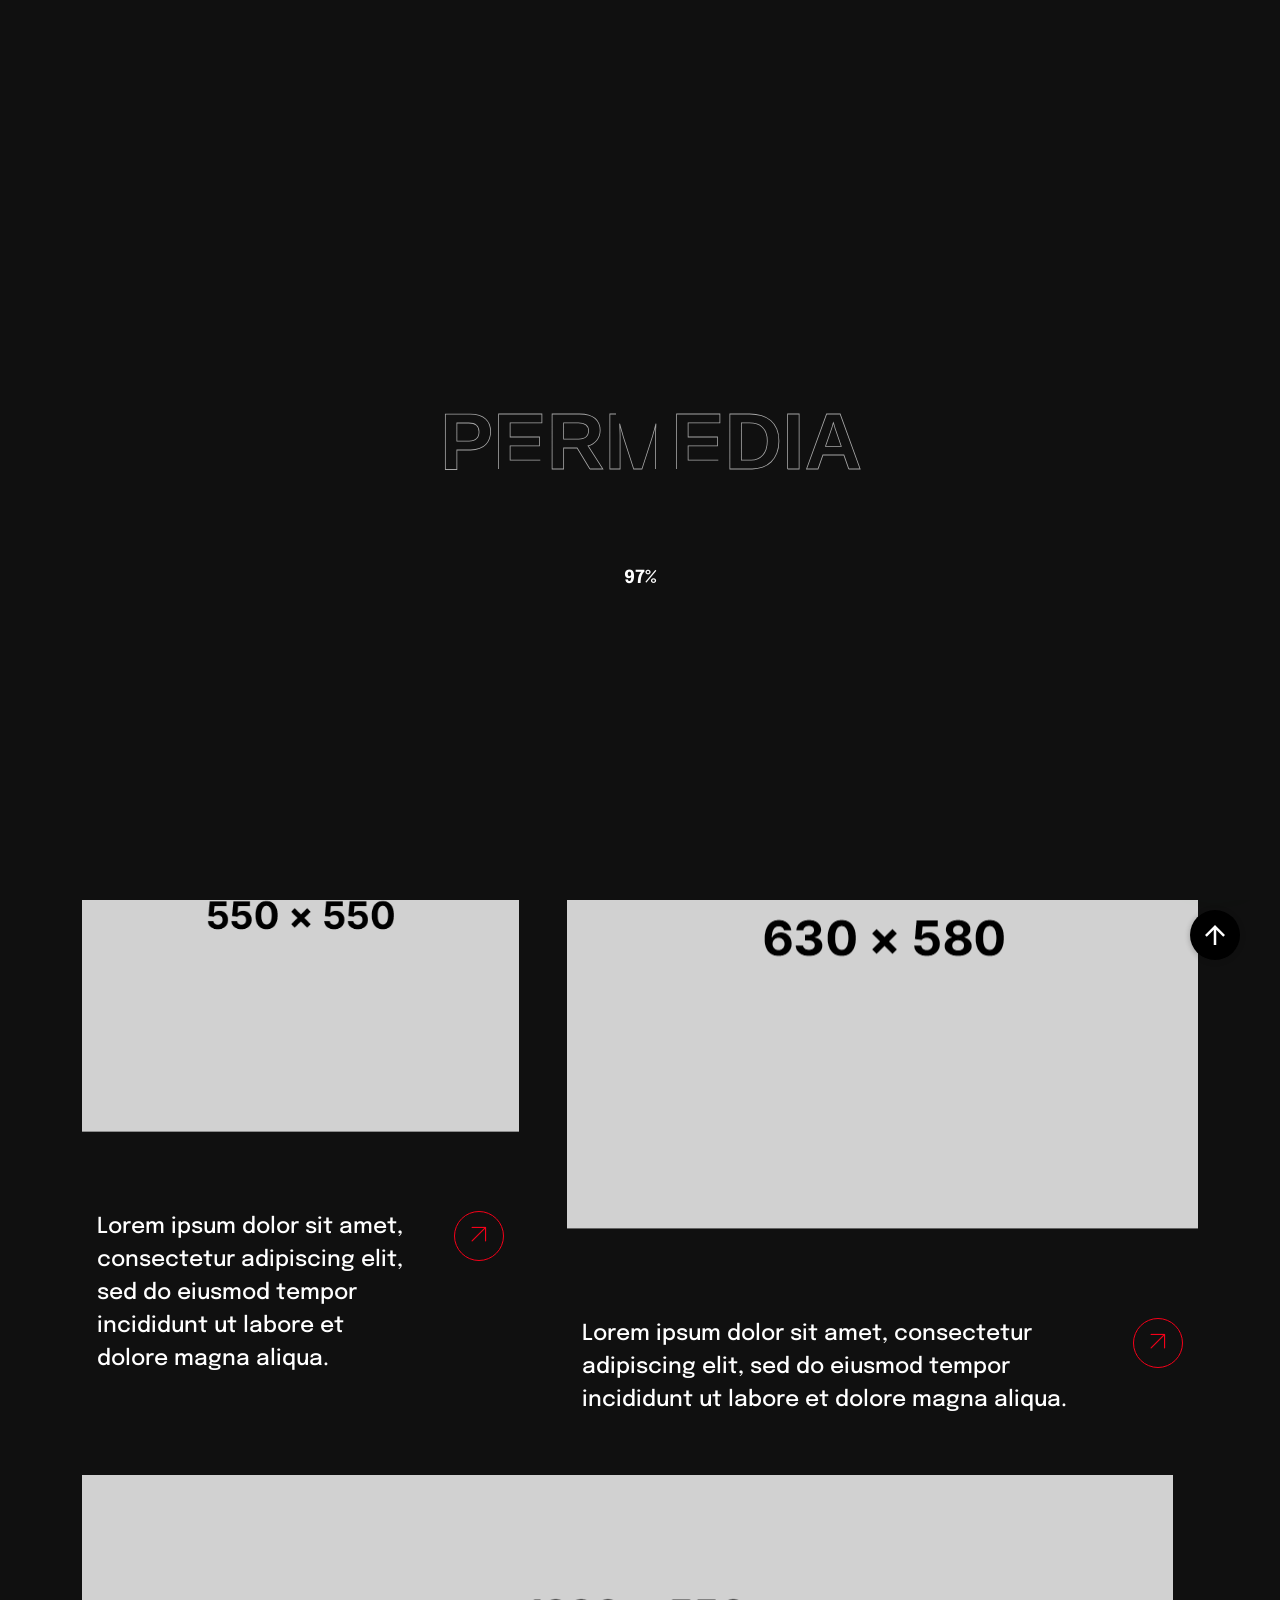
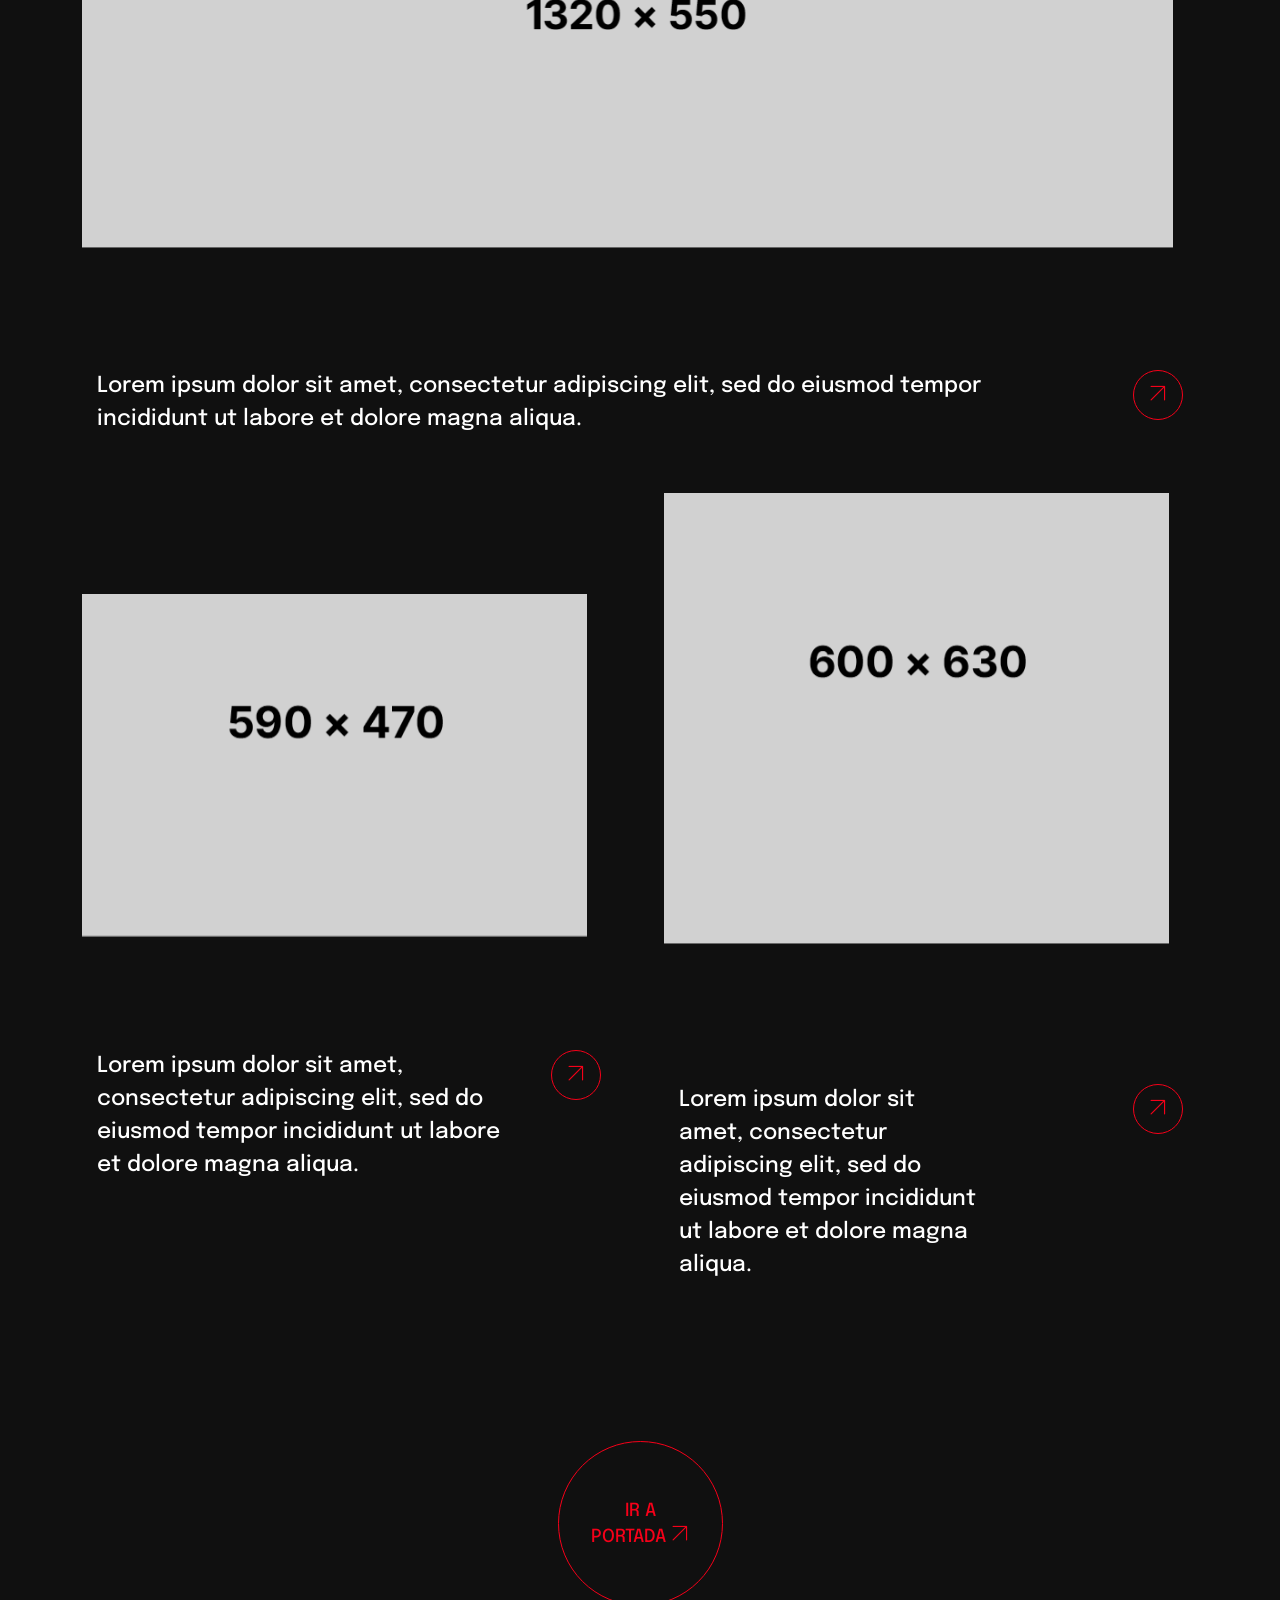
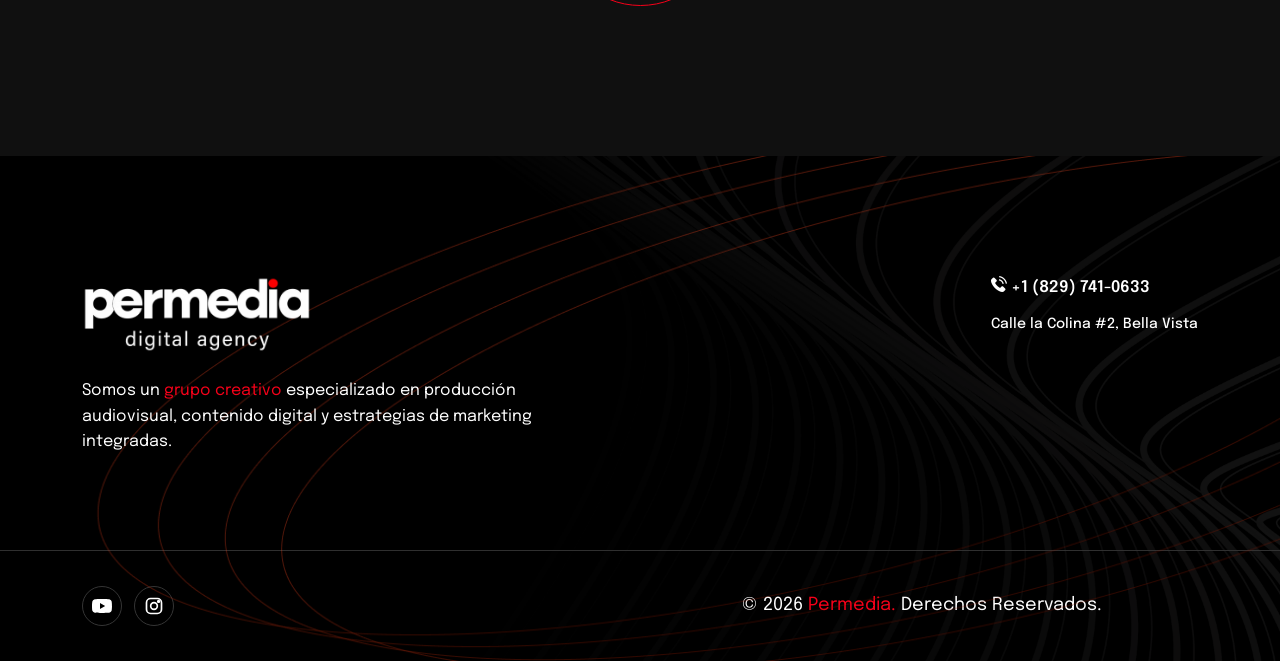
<file: projects.html>
<!DOCTYPE html>
<html class="no-js" lang="en">
  <head>
    <!-- Meta Tags -->
    <meta charset="utf-8" />
    <meta http-equiv="x-ua-compatible" content="ie=edge" />
    <meta name="viewport" content="width=device-width, initial-scale=1" />
    <meta name="author" content="Thememarch" />
    <!-- Favicon Icon -->
    <link rel="icon" href="assets/img/logo/favicon.svg" />
    <!-- Site Title -->
    <title>PERMEDIA</title>
    <link
      rel="stylesheet"
      type="text/css"
      href="assets/fonts/flaticon_cretio.css"
    />
    <link rel="stylesheet" href="assets/css/plugins/swiper.min.css" />
    <link rel="stylesheet" href="assets/css/plugins/bootstrap.min.css" />
    <link rel="stylesheet" href="assets/css/style2.css" />
    <link rel="stylesheet" href="assets/css/custom.css" />
      <link rel="stylesheet" href="assets/css/extras.css" />
  </head>

  <body class="dark">
    <!-- Preloader -->
    <!-- Preloader -->
<div id="preloader" class="preloader">
  <div class="txt-loading">
    <div class="preloader-text">
      <svg
        xmlns="http://www.w3.org/2000/svg"
        viewBox="0 0 800 300"
        class="preloader-text-svg"
      >
        <defs>
          <linearGradient
            id="textGradient"
            x1="0%"
            y1="0%"
            x2="100%"
            y2="0%"
          >
            <stop offset="0%" stop-color="#000" />
            <stop offset="50%" stop-color="#000" />
            <stop offset="100%" stop-color="#000" />
          </linearGradient>
        </defs>
        <text class="svg-text" id="svgText">PERMEDIA</text>
      </svg>
    </div>
    <div class="loading-percent">0%</div>
  </div>
</div>
<!-- Preloader -->


    <!-- Preloader -->

    <!-- Top bar -->
    <div class="pm-topbar">
      <div class="pm-topbar__in">
        <div class="pm-topbar__contact">
          <a href="tel:+18297410633"><svg viewBox="0 0 24 24" fill="none" stroke="currentColor" stroke-width="2" stroke-linecap="round" stroke-linejoin="round" aria-hidden="true"><path d="M22 16.92v3a2 2 0 0 1-2.18 2 19.79 19.79 0 0 1-8.63-3.07 19.5 19.5 0 0 1-6-6 19.79 19.79 0 0 1-3.07-8.67A2 2 0 0 1 4.11 2h3a2 2 0 0 1 2 1.72c.127.96.361 1.903.7 2.81a2 2 0 0 1-.45 2.11L8.09 9.91a16 16 0 0 0 6 6l1.27-1.27a2 2 0 0 1 2.11-.45c.907.339 1.85.573 2.81.7A2 2 0 0 1 22 16.92z"/></svg><span>+1 (829) 741-0633</span></a>
          <a href="mailto:leonidasperdomolopez@gmail.com"><svg viewBox="0 0 24 24" fill="none" stroke="currentColor" stroke-width="2" stroke-linecap="round" stroke-linejoin="round" aria-hidden="true"><rect x="2" y="4" width="20" height="16" rx="2"/><path d="M22 7l-10 6L2 7"/></svg><span>leonidasperdomolopez@gmail.com</span></a>
        </div>
        <div class="pm-topbar__right">
          <button type="button" class="pm-theme" aria-label="Cambiar tema" title="Cambiar tema" aria-pressed="false"><svg class="i-sun" viewBox="0 0 24 24" fill="none" stroke="currentColor" stroke-width="2" stroke-linecap="round" stroke-linejoin="round" aria-hidden="true"><circle cx="12" cy="12" r="4"/><path d="M12 2v2M12 20v2M4.93 4.93l1.41 1.41M17.66 17.66l1.41 1.41M2 12h2M20 12h2M4.93 19.07l1.41-1.41M17.66 6.34l1.41-1.41"/></svg><svg class="i-moon" viewBox="0 0 24 24" fill="none" stroke="currentColor" stroke-width="2" stroke-linecap="round" stroke-linejoin="round" aria-hidden="true"><path d="M21 12.79A9 9 0 1 1 11.21 3 7 7 0 0 0 21 12.79z"/></svg></button>
          <div class="pm-lang" role="group" aria-label="Idioma / Language">
          <svg viewBox="0 0 24 24" fill="none" stroke="currentColor" stroke-width="2" stroke-linecap="round" stroke-linejoin="round" aria-hidden="true"><circle cx="12" cy="12" r="10"/><path d="M2 12h20M12 2a15.3 15.3 0 0 1 4 10 15.3 15.3 0 0 1-4 10 15.3 15.3 0 0 1-4-10 15.3 15.3 0 0 1 4-10z"/></svg>
          <button type="button" data-lang="es" aria-label="Español">ES</button><i>/</i><button type="button" data-lang="en" aria-label="English">EN</button>
        </div>
        </div>
      </div>
    </div>
    <!-- Top bar -->

    <!-- Start Header Section -->
      <!-- Start Header Section -->
  <header class="ak-site_header ak-style1 ak-sticky_header">
    <div class="ak-main_header">
      <div class="container container-customize">
        <div class="ak-main_header_in">
          <div class="ak-main-header-left">
            <a class="ak-site_branding dark-logo" href="#">
              <img src="assets/new/logo-permedia-dark.png" style="max-height: 56px; width: auto;" alt="PERMEDIA" />
            </a>
            <a class="ak-site_branding white-logo" href="#">
              <img src="assets/new/logo-permedia.png" style="max-height: 56px; width: auto;" alt="PERMEDIA" />
            </a>
          </div>
          <div class="ak-main-header-center">
            <div class="ak-nav ak-medium">
              <ul class="ak-nav_list">
                <li><a href="index.html">Inicio</a></li>
                <li><a href="index.html#nosotros">Nosotros</a></li>
                <li><a href="index.html#servicios">Servicios</a></li>
                <li><a href="index.html#galeria">Galería</a></li>
                <li><a href="index.html#contacto">Contacto</a></li>
              </ul>
            </div>
          </div>
          <div class="ak-main-header-right">
            <div class="ak-space-between gap-3">
              <div class="pm-head-social"><a href="https://www.youtube.com/@PERMEDIA92" target="_blank" rel="noopener" aria-label="YouTube de PERMEDIA"><svg viewBox="0 0 24 24" fill="currentColor" aria-hidden="true"><path d="M23.5 6.2a3 3 0 0 0-2.1-2.1C19.5 3.6 12 3.6 12 3.6s-7.5 0-9.4.5A3 3 0 0 0 .5 6.2C0 8.1 0 12 0 12s0 3.9.5 5.8a3 3 0 0 0 2.1 2.1c1.9.5 9.4.5 9.4.5s7.5 0 9.4-.5a3 3 0 0 0 2.1-2.1c.5-1.9.5-5.8.5-5.8s0-3.9-.5-5.8zM9.6 15.6V8.4l6.2 3.6-6.2 3.6z"/></svg></a><a href="https://www.instagram.com/permediard/" target="_blank" rel="noopener" aria-label="Instagram de PERMEDIA"><svg viewBox="0 0 24 24" fill="none" stroke="currentColor" stroke-width="2" stroke-linecap="round" stroke-linejoin="round" aria-hidden="true"><rect x="3" y="3" width="18" height="18" rx="5"/><circle cx="12" cy="12" r="4"/><circle cx="17.5" cy="6.5" r="1" fill="currentColor"/></svg></a></div>
              <div class="btn-wrapper">
                <div class="button-container">
                  <a href="https://wa.me/18297410633?text=Hola%2C%20quisiera%20informaci%C3%B3n%20sobre%20los%20servicios%20de%20PERMEDIA." target="_blank" rel="noopener" class="custom-button ak-center">
                    <svg width="180px" height="50px" viewBox="0 0 180 50">
                      <rect
                        x="0"
                        y="0"
                        width="180"
                        height="50"
                        rx="30"
                        ry="30"
                        class="bg-line"
                      />
                      <rect
                        x="0"
                        y="0"
                        width="180"
                        height="50"
                        rx="30"
                        ry="30"
                        class="hl-line"
                      />
                    </svg>
                    <span>Contáctanos</span>
                  </a>
                </div>
              </div>

              <div
                class="offcanvaopen-btn"
                data-bs-toggle="offcanvas"
                data-bs-target="#offcanvasRight"
                aria-controls="offcanvasRight"
              >
                <i class="flaticon-dots-menu"></i>
              </div>
            </div>
          </div>
        </div>
      </div>
    </div>
    <div class="nav-bar-border"></div>
  </header>
  <!-- Start offcanvas body -->
  <div
    class="offcanvas offcanvas-end style-1"
    tabindex="-1"
    id="offcanvasRight"
  >
    <div class="offcanvas-header">
      <button
        type="button"
        class="btn-close btn-close-black ms-auto"
        data-bs-dismiss="offcanvas"
        aria-label="Close"
      ></button>
    </div>
    <div class="offcanvas-body">
      <div class="offcanvas-body-coustom-style">
        <div class="offcanvas-logo-content">
          <a class="ak-site_branding dark-logo" href="#">
            <img src="assets/new/logo-permedia-dark.png" alt="PERMEDIA" />
          </a>
          <a class="ak-site_branding white-logo" href="#">
            <img src="assets/new/logo-permedia.png" alt="PERMEDIA" />
          </a>
        </div>
        <p class="desp">Resultados, estrategia &amp; crecimiento.</p>

        <div class="offcanvas-footer-contant">
          <p class="short-title">Escribenos!</p>
          <a class="email" href="mailto:leonidasperdomolopez@gmail.com"> leonidasperdomolopez@gmail.com </a>
          <a class="email" href="tel:+18297410633">+1 (829) 741-0633</a>
          <a href="#">
            Calle la Colina, No. 2 <br />
            Bella Vista, República Dominicana
          </a>
          <div class="ak-height-25 ak-height-lg-25"></div>
          <p class="short-title">Social:</p>
          <div class="pm-social"><a href="https://www.youtube.com/@PERMEDIA92" target="_blank" rel="noopener" aria-label="YouTube de PERMEDIA"><svg viewBox="0 0 24 24" fill="currentColor" aria-hidden="true"><path d="M23.5 6.2a3 3 0 0 0-2.1-2.1C19.5 3.6 12 3.6 12 3.6s-7.5 0-9.4.5A3 3 0 0 0 .5 6.2C0 8.1 0 12 0 12s0 3.9.5 5.8a3 3 0 0 0 2.1 2.1c1.9.5 9.4.5 9.4.5s7.5 0 9.4-.5a3 3 0 0 0 2.1-2.1c.5-1.9.5-5.8.5-5.8s0-3.9-.5-5.8zM9.6 15.6V8.4l6.2 3.6-6.2 3.6z"/></svg></a><a href="https://www.instagram.com/permediard/" target="_blank" rel="noopener" aria-label="Instagram de PERMEDIA"><svg viewBox="0 0 24 24" fill="none" stroke="currentColor" stroke-width="2" stroke-linecap="round" stroke-linejoin="round" aria-hidden="true"><rect x="3" y="3" width="18" height="18" rx="5"/><circle cx="12" cy="12" r="4"/><circle cx="17.5" cy="6.5" r="1" fill="currentColor"/></svg></a></div>
          <div class="ak-height-40 ak-height-lg-40"></div>
        </div>
      </div>
    </div>
  </div>
  <!-- End offcanvas body -->
  <div class="ak-height-190 ak-height-lg-80"></div>
  <!-- End Header Section -->
    
    <!-- End Header Section -->

    <!-- Start Project Section -->
    <!-- Start Breadcrumb -->
<div class="ak-height-150 ak-height-lg-120"></div>
<div class="breadcrumb-area style-2">
  <div class="container">
    <div class="breadcrumb-wapper style-2">
      <div class="breadcrumb-title-box">
        <h1 class="breadcrumb-title">
          SOMOS UN <span class="highlight-text">EQUIPO</span> ENFOCADOS EN LA
              <span class="highlight-text">EXCELENCIA</span>
        </h1>
        <div class="breadcrumb-caption">
          <span>
            <svg
              xmlns="http://www.w3.org/2000/svg"
              width="223"
              height="12"
              viewBox="0 0 223 12"
              fill="none"
            >
              <path
                d="M1.33789 1.18359H221.034L209.173 10.9822"
                stroke="#f60019"
                stroke-linecap="round"
              ></path>
            </svg>
          </span>
          <span><a href="index.html">Portada</a> / Proyectos </span>
        </div>
      </div>
    </div>
  </div>
  <div class="breadcrumb-stroke">PORTFAFOLIO</div>
</div>
<!-- End Breadcrumb -->

<div class="ak-height-150 ak-height-lg-80"></div>
<div class="container">
  <div class="portfolio-wapper">
    <div class="row justify-content-between align-items-center g-5  overflow-hidden">
      <div class="col-md-5">
        <a href="detalles_proyecto.html" class="portfolio-card   overflow-hidden">
          <div
            class="portfolio-top-img img-anim-left-show"
            data-delay="2.5"
          >
            <img
              src="assets/img/portfolio/portfolio-top-img-1.png"
              alt="PERMEDIA"
              class="w-100"
            />
          </div>
          <div class="portfolio-content">
            <h6 class="portfolio-title">
              Lorem ipsum dolor sit amet, consectetur adipiscing elit, sed do eiusmod tempor incididunt ut labore et dolore magna aliqua.
            </h6>
            <div class="portfolio-btn">
              <i class="flaticon-up-right-arrow"></i>
            </div>
          </div>
        </a>
      </div>
      <div class="col-md-7">
        <a href="detalles_proyecto.html" class="portfolio-card  overflow-hidden">
          <div
            class="portfolio-top-img img-anim-left-show"
            data-delay="2.5"
          >
            <img
              src="assets/img/portfolio/portfolio-top-img-2.png"
              alt="PERMEDIA"
              class="w-100"
            />
          </div>
          <div class="portfolio-content">
            <h6 class="portfolio-title">
              Lorem ipsum dolor sit amet, consectetur adipiscing elit, sed do eiusmod tempor incididunt ut labore et dolore magna aliqua.
            </h6>
            <div class="portfolio-btn">
              <i class="flaticon-up-right-arrow"></i>
            </div>
          </div>
        </a>
      </div>
      
      <div class="col-md-12">
        <a href="detalles_proyecto.html" class="portfolio-card  overflow-hidden">
          <div class="portfolio-top-img img-anim-left-show">
            <img
              src="assets/img/portfolio/portfolio-top-img-5.png"
              alt="PERMEDIA"
              class="w-100"
            />
          </div>
          <div class="portfolio-content">
            <h6 class="portfolio-title">
              Lorem ipsum dolor sit amet, consectetur adipiscing elit, sed do eiusmod tempor incididunt ut labore et dolore magna aliqua.
            </h6>
            <div class="portfolio-btn">
              <i class="flaticon-up-right-arrow"></i>
            </div>
          </div>
        </a>
      </div>
      <div class="col-md-6">
        <a href="detalles_proyecto.html" class="portfolio-card  overflow-hidden">
          <div class="portfolio-top-img img-anim-left-show">
            <img
              src="assets/img/portfolio/portfolio-top-img-6.png"
              alt="PERMEDIA"
              class="w-100"
            />
          </div>
          <div class="portfolio-content">
            <h6 class="portfolio-title">
              Lorem ipsum dolor sit amet, consectetur adipiscing elit, sed do eiusmod tempor incididunt ut labore et dolore magna aliqua.
            </h6>
            <div class="portfolio-btn">
              <i class="flaticon-up-right-arrow"></i>
            </div>
          </div>
        </a>
      </div>
      <div class="col-md-6">
        <a href="detalles_proyecto.html" class="portfolio-card  overflow-hidden">
          <div class="portfolio-top-img img-anim-left-show">
            <img
              src="assets/img/portfolio/portfolio-top-img-7.png"
              alt="PERMEDIA"
              class="w-100"
            />
          </div>
          <div class="portfolio-content">
            <h6 class="portfolio-title ak-w-60">
              Lorem ipsum dolor sit amet, consectetur adipiscing elit, sed do eiusmod tempor incididunt ut labore et dolore magna aliqua.
            </h6>
            <div class="portfolio-btn">
              <i class="flaticon-up-right-arrow"></i>
            </div>
          </div>
        </a>
      </div>
    </div>
    <div class="ak-height-150 ak-height-lg-80"></div>
    <div class="ak-center">
      <a href="index.html" class="circle-btn circle-btn-anim">
        <span class="text text-uppercase" style="text-align: center;">
          Ir a
          <br />
          Portada
          <i class="flaticon-up-right-arrow"></i>
        </span>
      </a>
    </div>
  </div>
</div>    
    <!-- End Project Section -->
    

    <!-- Footer -->
    
<!-- Start Footer -->
<div class="ak-height-150 ak-height-lg-80"></div>
<footer
  class="ak-footer style-1 ak-bg"
  data-src="assets/img/bg/footer-bg.png"
>
  <div class="ak-height-120 ak-height-lg-50"></div>

  <img
    src="assets/img/bg/footer-bgshape.png"
    class="ak-bg footer-bgshape"
    alt="bgshape"
  />
  
  <div class="container">
    <div class="ak-footer-container">
      <div class="footer-cta" style="display: none;">
        <div class="footer-cta-info">
          <h1 class="footer-cta-title">Let’s</h1>
          <h2 class="footer-cta-title-two"><span>Cont</span>áctanos</h2>
        </div>
        <div class="footer-btn-email">
          <div class="footer-btn-content">
            <a href="#" class="footer-btn circle-btn-anim">
              <span class="text">
                Start
                <i class="flaticon-up-right-arrow"></i>
                <span>Project</span>
              </span>
            </a>
          </div>
          <div class="footer-email">
            <p class="email-short-title">Escribenos!</p>
            <a href="mailto:leonidasperdomolopez@gmail.com"> leonidasperdomolopez@gmail.com</a>
          </div>
        </div>
      </div>
      <div class="footer-content">
        <div class="about-company">
          <!--
          <img
            class="footer-logo"
            src="assets/img/logo/footer-logo.svg"
            alt="PERMEDIA"
          />
          -->
          <img
            class="footer-logo"
            src="assets/new/logo-permedia.png"
            alt="PERMEDIA"
          />
          <p class="about-company-desp">
            Somos un <span>grupo creativo</span> especializado en producción audiovisual, contenido
            digital y estrategias de marketing integradas.
          </p>
        </div>

        <div class="address-phn">
          <a href="tel:+18297410633" class="phn">
            <span>
              <i class="flaticon-telephone"></i>
            </span>
            +1 (829) 741-0633
          </a>
          <p class="address">Calle la Colina #2, Bella Vista</p>
        </div>
      </div>
    </div>
  </div>
  <div class="ak-height-95 ak-height-lg-50"></div>
  <div class="copy-right-content">
    <div class="container">
      <div class="ak-space-between">
        <div class="pm-social"><a href="https://www.youtube.com/@PERMEDIA92" target="_blank" rel="noopener" aria-label="YouTube de PERMEDIA"><svg viewBox="0 0 24 24" fill="currentColor" aria-hidden="true"><path d="M23.5 6.2a3 3 0 0 0-2.1-2.1C19.5 3.6 12 3.6 12 3.6s-7.5 0-9.4.5A3 3 0 0 0 .5 6.2C0 8.1 0 12 0 12s0 3.9.5 5.8a3 3 0 0 0 2.1 2.1c1.9.5 9.4.5 9.4.5s7.5 0 9.4-.5a3 3 0 0 0 2.1-2.1c.5-1.9.5-5.8.5-5.8s0-3.9-.5-5.8zM9.6 15.6V8.4l6.2 3.6-6.2 3.6z"/></svg></a><a href="https://www.instagram.com/permediard/" target="_blank" rel="noopener" aria-label="Instagram de PERMEDIA"><svg viewBox="0 0 24 24" fill="none" stroke="currentColor" stroke-width="2" stroke-linecap="round" stroke-linejoin="round" aria-hidden="true"><rect x="3" y="3" width="18" height="18" rx="5"/><circle cx="12" cy="12" r="4"/><circle cx="17.5" cy="6.5" r="1" fill="currentColor"/></svg></a></div>
        <a href="#" class="copy-right-text"
          >© 2026 <span>Permedia.</span> Derechos Reservados.</a
        >
      </div>
    </div>
  </div>
</footer>
<!-- End Footer -->

<div class="mode-toggle">
  <div class="setting-mode">
    <button id="open">
      <i class="flaticon-sun"></i>
    </button>
    <button id="clecel">
      <i class="flaticon-close-button-1"></i>
    </button>
  </div>
  <div class="mode-btn js-mode-type">
    <button data-mode="light" class="mode-light">
      <i class="flaticon-sun"></i>
    </button>
    <button data-mode="dark" class="active mode-dark">
      <i class="flaticon-night-mode"></i>
    </button>
  </div>
</div>

<span class="ak-scrollup">
  <svg
    width="20"
    height="20"
    viewBox="0 0 20 20"
    fill="none"
    xmlns="http://www.w3.org/2000/svg"
  >
    <path
      d="M0 10L1.7625 11.7625L8.75 4.7875V20H11.25V4.7875L18.225 11.775L20 10L10 0L0 10Z"
      fill="currentColor"
    />
  </svg>
</span>
<!-- Start Video Popup -->
<div class="ak-video-popup">
  <div class="ak-video-popup-overlay"></div>
  <div class="ak-video-popup-content">
    <div class="ak-video-popup-layer"></div>
    <div class="ak-video-popup-container">
      <div class="ak-video-popup-align">
        <div class="embed-responsive embed-responsive-16by9">
          <iframe class="embed-responsive-item" src="about:blank"></iframe>
        </div>
      </div>
      <div class="ak-video-popup-close"></div>
    </div>
  </div>
</div>
<!-- End Video Popup -->

<!-- Script -->
<script src="assets/js/i18n.js"></script>
<script src="assets/js/plugins/jquery-3.7.1.min.js"></script>
<script src="assets/js/plugins/bootstrap.bundle.min.js"></script>
<script src="assets/js/plugins/swiper.min.js"></script>

<script src="assets/js/plugins/gsap.js"></script>
<script src="assets/js/plugins/splittext.js"></script>
<script src="assets/js/plugins/scrolltigger.js"></script>
<script src="assets/js/plugins/scrolltoplugins.js"></script>
<script src="assets/js/plugins/lenis.min.js"></script>

<script src="assets/js/main.js"></script>
<script src="assets/js/theme.js"></script>


    <!-- End Footer Section -->
  
<!-- WhatsApp flotante -->
<a class="pm-wa-float" href="https://wa.me/18297410633?text=Hola%2C%20quisiera%20informaci%C3%B3n%20sobre%20los%20servicios%20de%20PERMEDIA." target="_blank" rel="noopener" aria-label="Escríbenos por WhatsApp">
  <svg viewBox="0 0 24 24" fill="currentColor" aria-hidden="true"><path d="M17.472 14.382c-.297-.149-1.758-.867-2.03-.967-.273-.099-.471-.148-.67.15-.197.297-.767.966-.94 1.164-.173.199-.347.223-.644.075-.297-.15-1.255-.463-2.39-1.475-.883-.788-1.48-1.761-1.653-2.059-.173-.297-.018-.458.13-.606.134-.133.298-.347.446-.52.149-.174.198-.298.298-.497.099-.198.05-.371-.025-.52-.075-.149-.669-1.612-.916-2.207-.242-.579-.487-.5-.669-.51-.173-.008-.371-.01-.57-.01-.198 0-.52.074-.792.372-.272.297-1.04 1.016-1.04 2.479 0 1.462 1.065 2.875 1.213 3.074.149.198 2.096 3.2 5.077 4.487.709.306 1.262.489 1.694.625.712.227 1.36.195 1.871.118.571-.085 1.758-.719 2.006-1.413.248-.694.248-1.289.173-1.413-.074-.124-.272-.198-.57-.347m-5.421 7.403h-.004a9.87 9.87 0 01-5.031-1.378l-.361-.214-3.741.982.998-3.648-.235-.374a9.86 9.86 0 01-1.51-5.26c.001-5.45 4.436-9.884 9.888-9.884 2.64 0 5.122 1.03 6.988 2.898a9.825 9.825 0 012.893 6.994c-.003 5.45-4.437 9.884-9.885 9.884m8.413-18.297A11.815 11.815 0 0012.05 0C5.495 0 .16 5.335.157 11.892c0 2.096.547 4.142 1.588 5.945L.057 24l6.305-1.654a11.882 11.882 0 005.683 1.448h.005c6.554 0 11.89-5.335 11.893-11.893a11.821 11.821 0 00-3.48-8.413z"/></svg>
  <span class="pm-wa-float__label">Escríbenos por WhatsApp</span>
</a>
  </body>
</html>
</file>
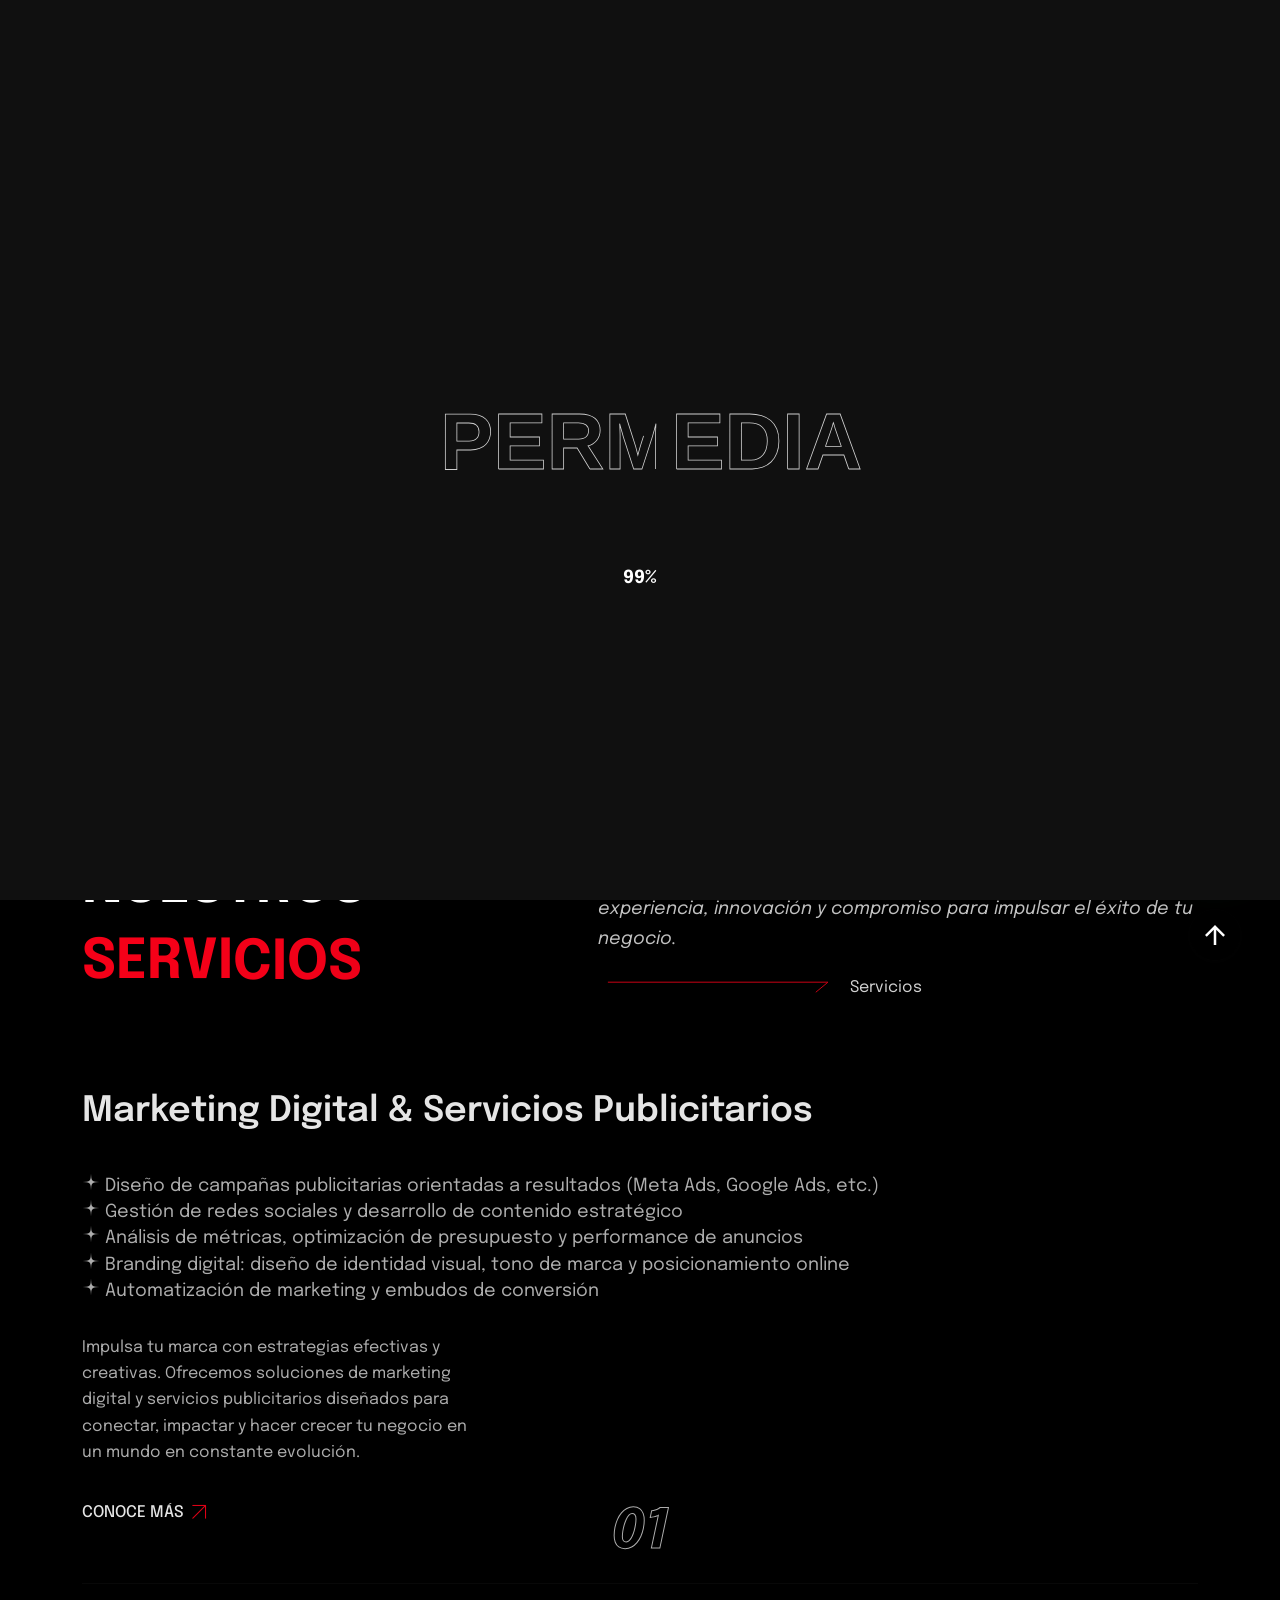
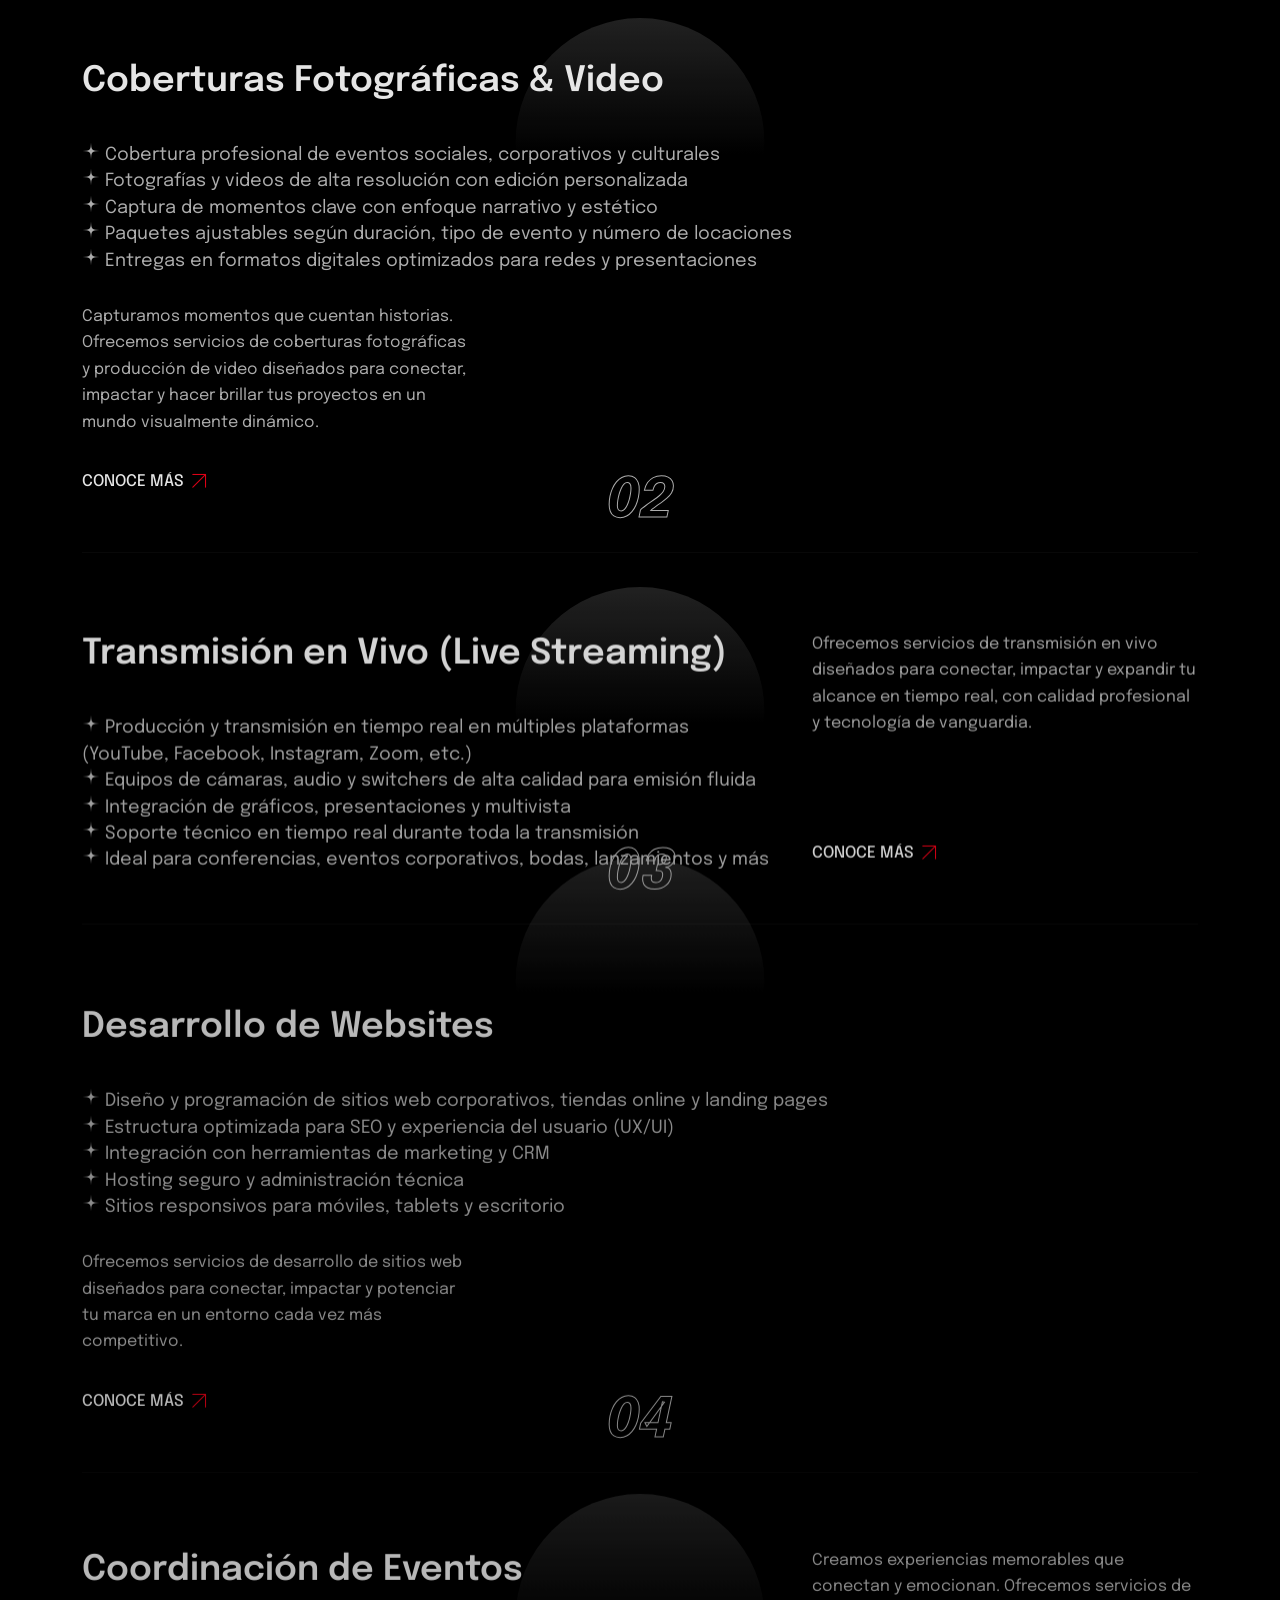
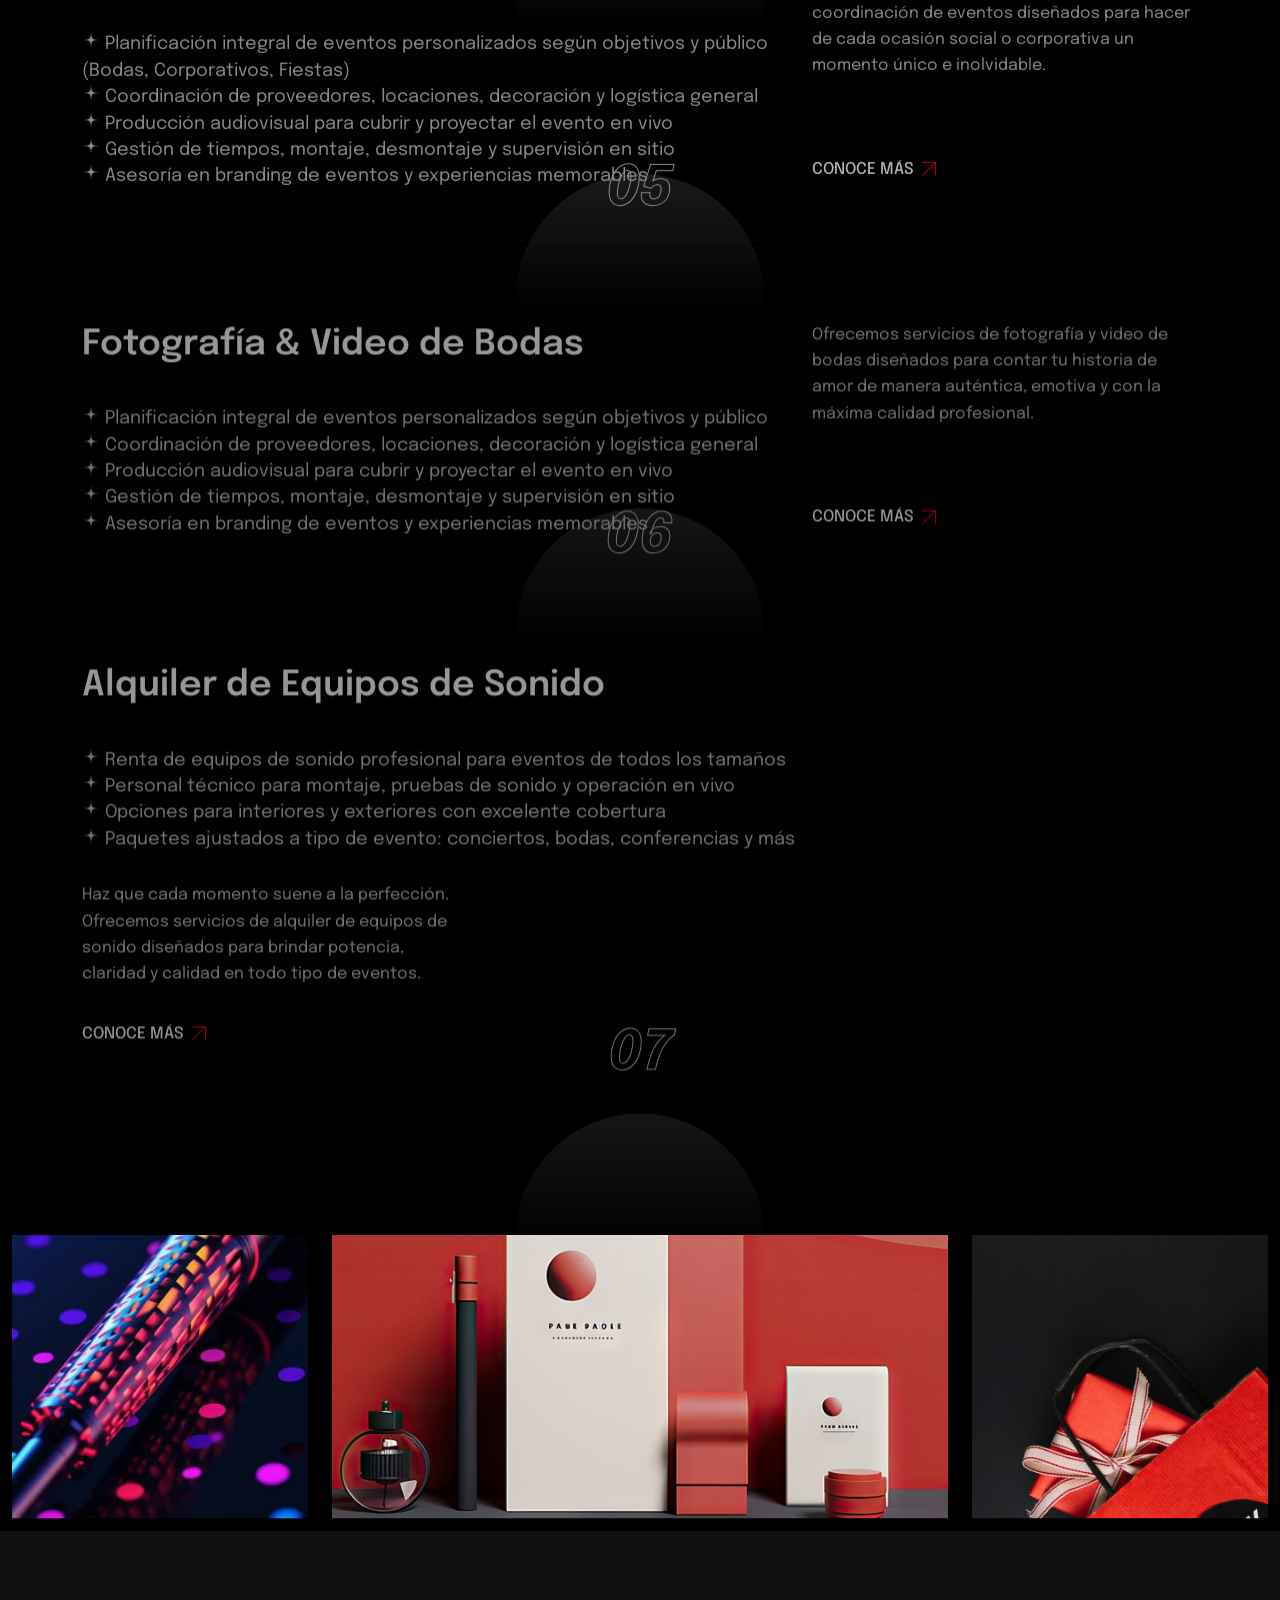
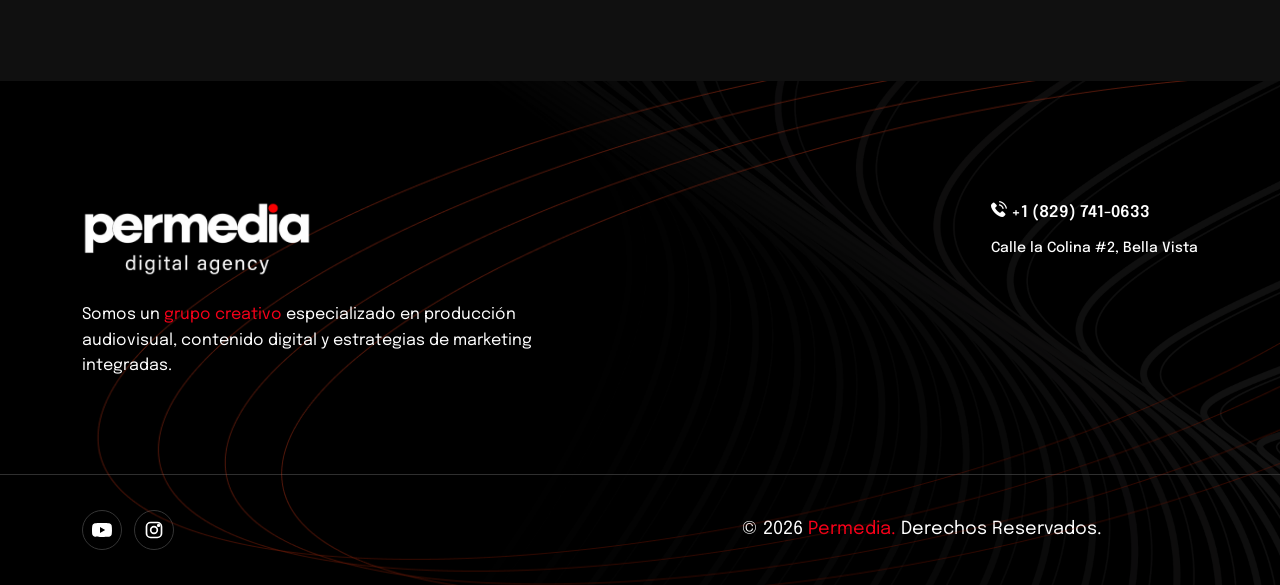
<file: services.html>
<!DOCTYPE html>
<html class="no-js" lang="en">
  <head>
    <!-- Meta Tags -->
    <meta charset="utf-8" />
    <meta http-equiv="x-ua-compatible" content="ie=edge" />
    <meta name="viewport" content="width=device-width, initial-scale=1" />
    <meta name="author" content="Thememarch" />
    <!-- Favicon Icon -->
    <link rel="icon" href="assets/img/logo/favicon.svg" />
    <!-- Site Title -->
    <title>PERMEDIA</title>
    <link
      rel="stylesheet"
      type="text/css"
      href="assets/fonts/flaticon_cretio.css"
    />
    <link rel="stylesheet" href="assets/css/plugins/swiper.min.css" />
    <link rel="stylesheet" href="assets/css/plugins/bootstrap.min.css" />
    <link rel="stylesheet" href="assets/css/style2.css" />
    <link rel="stylesheet" href="assets/css/custom.css" />
      <link rel="stylesheet" href="assets/css/extras.css" />
  </head>

  <body class="dark">
    <!-- Preloader -->
    <!-- Preloader -->
<div id="preloader" class="preloader">
  <div class="txt-loading">
    <div class="preloader-text">
      <svg
        xmlns="http://www.w3.org/2000/svg"
        viewBox="0 0 800 300"
        class="preloader-text-svg"
      >
        <defs>
          <linearGradient
            id="textGradient"
            x1="0%"
            y1="0%"
            x2="100%"
            y2="0%"
          >
            <stop offset="0%" stop-color="#000" />
            <stop offset="50%" stop-color="#000" />
            <stop offset="100%" stop-color="#000" />
          </linearGradient>
        </defs>
        <text class="svg-text" id="svgText">PERMEDIA</text>
      </svg>
    </div>
    <div class="loading-percent">0%</div>
  </div>
</div>
<!-- Preloader -->


    <!-- Preloader -->

    <!-- Top bar -->
    <div class="pm-topbar">
      <div class="pm-topbar__in">
        <div class="pm-topbar__contact">
          <a href="tel:+18297410633"><svg viewBox="0 0 24 24" fill="none" stroke="currentColor" stroke-width="2" stroke-linecap="round" stroke-linejoin="round" aria-hidden="true"><path d="M22 16.92v3a2 2 0 0 1-2.18 2 19.79 19.79 0 0 1-8.63-3.07 19.5 19.5 0 0 1-6-6 19.79 19.79 0 0 1-3.07-8.67A2 2 0 0 1 4.11 2h3a2 2 0 0 1 2 1.72c.127.96.361 1.903.7 2.81a2 2 0 0 1-.45 2.11L8.09 9.91a16 16 0 0 0 6 6l1.27-1.27a2 2 0 0 1 2.11-.45c.907.339 1.85.573 2.81.7A2 2 0 0 1 22 16.92z"/></svg><span>+1 (829) 741-0633</span></a>
          <a href="mailto:leonidasperdomolopez@gmail.com"><svg viewBox="0 0 24 24" fill="none" stroke="currentColor" stroke-width="2" stroke-linecap="round" stroke-linejoin="round" aria-hidden="true"><rect x="2" y="4" width="20" height="16" rx="2"/><path d="M22 7l-10 6L2 7"/></svg><span>leonidasperdomolopez@gmail.com</span></a>
        </div>
        <div class="pm-topbar__right">
          <button type="button" class="pm-theme" aria-label="Cambiar tema" title="Cambiar tema" aria-pressed="false"><svg class="i-sun" viewBox="0 0 24 24" fill="none" stroke="currentColor" stroke-width="2" stroke-linecap="round" stroke-linejoin="round" aria-hidden="true"><circle cx="12" cy="12" r="4"/><path d="M12 2v2M12 20v2M4.93 4.93l1.41 1.41M17.66 17.66l1.41 1.41M2 12h2M20 12h2M4.93 19.07l1.41-1.41M17.66 6.34l1.41-1.41"/></svg><svg class="i-moon" viewBox="0 0 24 24" fill="none" stroke="currentColor" stroke-width="2" stroke-linecap="round" stroke-linejoin="round" aria-hidden="true"><path d="M21 12.79A9 9 0 1 1 11.21 3 7 7 0 0 0 21 12.79z"/></svg></button>
          <div class="pm-lang" role="group" aria-label="Idioma / Language">
          <svg viewBox="0 0 24 24" fill="none" stroke="currentColor" stroke-width="2" stroke-linecap="round" stroke-linejoin="round" aria-hidden="true"><circle cx="12" cy="12" r="10"/><path d="M2 12h20M12 2a15.3 15.3 0 0 1 4 10 15.3 15.3 0 0 1-4 10 15.3 15.3 0 0 1-4-10 15.3 15.3 0 0 1 4-10z"/></svg>
          <button type="button" data-lang="es" aria-label="Español">ES</button><i>/</i><button type="button" data-lang="en" aria-label="English">EN</button>
        </div>
        </div>
      </div>
    </div>
    <!-- Top bar -->

    <!-- Start Header Section -->
      <!-- Start Header Section -->
  <header class="ak-site_header ak-style1 ak-sticky_header">
    <div class="ak-main_header">
      <div class="container container-customize">
        <div class="ak-main_header_in">
          <div class="ak-main-header-left">
            <a class="ak-site_branding dark-logo" href="#">
              <img src="assets/new/logo-permedia-dark.png" style="max-height: 56px; width: auto;" alt="PERMEDIA" />
            </a>
            <a class="ak-site_branding white-logo" href="#">
              <img src="assets/new/logo-permedia.png" style="max-height: 56px; width: auto;" alt="PERMEDIA" />
            </a>
          </div>
          <div class="ak-main-header-center">
            <div class="ak-nav ak-medium">
              <ul class="ak-nav_list">
                <li><a href="index.html">Inicio</a></li>
                <li><a href="index.html#nosotros">Nosotros</a></li>
                <li><a href="index.html#servicios">Servicios</a></li>
                <li><a href="index.html#galeria">Galería</a></li>
                <li><a href="index.html#contacto">Contacto</a></li>
              </ul>
            </div>
          </div>
          <div class="ak-main-header-right">
            <div class="ak-space-between gap-3">
              <div class="pm-head-social"><a href="https://www.youtube.com/@PERMEDIA92" target="_blank" rel="noopener" aria-label="YouTube de PERMEDIA"><svg viewBox="0 0 24 24" fill="currentColor" aria-hidden="true"><path d="M23.5 6.2a3 3 0 0 0-2.1-2.1C19.5 3.6 12 3.6 12 3.6s-7.5 0-9.4.5A3 3 0 0 0 .5 6.2C0 8.1 0 12 0 12s0 3.9.5 5.8a3 3 0 0 0 2.1 2.1c1.9.5 9.4.5 9.4.5s7.5 0 9.4-.5a3 3 0 0 0 2.1-2.1c.5-1.9.5-5.8.5-5.8s0-3.9-.5-5.8zM9.6 15.6V8.4l6.2 3.6-6.2 3.6z"/></svg></a><a href="https://www.instagram.com/permediard/" target="_blank" rel="noopener" aria-label="Instagram de PERMEDIA"><svg viewBox="0 0 24 24" fill="none" stroke="currentColor" stroke-width="2" stroke-linecap="round" stroke-linejoin="round" aria-hidden="true"><rect x="3" y="3" width="18" height="18" rx="5"/><circle cx="12" cy="12" r="4"/><circle cx="17.5" cy="6.5" r="1" fill="currentColor"/></svg></a></div>
              <div class="btn-wrapper">
                <div class="button-container">
                  <a href="https://wa.me/18297410633?text=Hola%2C%20quisiera%20informaci%C3%B3n%20sobre%20los%20servicios%20de%20PERMEDIA." target="_blank" rel="noopener" class="custom-button ak-center">
                    <svg width="180px" height="50px" viewBox="0 0 180 50">
                      <rect
                        x="0"
                        y="0"
                        width="180"
                        height="50"
                        rx="30"
                        ry="30"
                        class="bg-line"
                      />
                      <rect
                        x="0"
                        y="0"
                        width="180"
                        height="50"
                        rx="30"
                        ry="30"
                        class="hl-line"
                      />
                    </svg>
                    <span>Contáctanos</span>
                  </a>
                </div>
              </div>

              <div
                class="offcanvaopen-btn"
                data-bs-toggle="offcanvas"
                data-bs-target="#offcanvasRight"
                aria-controls="offcanvasRight"
              >
                <i class="flaticon-dots-menu"></i>
              </div>
            </div>
          </div>
        </div>
      </div>
    </div>
    <div class="nav-bar-border"></div>
  </header>
  <!-- Start offcanvas body -->
  <div
    class="offcanvas offcanvas-end style-1"
    tabindex="-1"
    id="offcanvasRight"
  >
    <div class="offcanvas-header">
      <button
        type="button"
        class="btn-close btn-close-black ms-auto"
        data-bs-dismiss="offcanvas"
        aria-label="Close"
      ></button>
    </div>
    <div class="offcanvas-body">
      <div class="offcanvas-body-coustom-style">
        <div class="offcanvas-logo-content">
          <a class="ak-site_branding dark-logo" href="#">
            <img src="assets/new/logo-permedia-dark.png" alt="PERMEDIA" />
          </a>
          <a class="ak-site_branding white-logo" href="#">
            <img src="assets/new/logo-permedia.png" alt="PERMEDIA" />
          </a>
        </div>
        <p class="desp">Resultados, estrategia &amp; crecimiento.</p>

        <div class="offcanvas-footer-contant">
          <p class="short-title">Escribenos!</p>
          <a class="email" href="mailto:leonidasperdomolopez@gmail.com"> leonidasperdomolopez@gmail.com </a>
          <a class="email" href="tel:+18297410633">+1 (829) 741-0633</a>
          <a href="#">
            Calle la Colina, No. 2 <br />
            Bella Vista, República Dominicana
          </a>
          <div class="ak-height-25 ak-height-lg-25"></div>
          <p class="short-title">Social:</p>
          <div class="pm-social"><a href="https://www.youtube.com/@PERMEDIA92" target="_blank" rel="noopener" aria-label="YouTube de PERMEDIA"><svg viewBox="0 0 24 24" fill="currentColor" aria-hidden="true"><path d="M23.5 6.2a3 3 0 0 0-2.1-2.1C19.5 3.6 12 3.6 12 3.6s-7.5 0-9.4.5A3 3 0 0 0 .5 6.2C0 8.1 0 12 0 12s0 3.9.5 5.8a3 3 0 0 0 2.1 2.1c1.9.5 9.4.5 9.4.5s7.5 0 9.4-.5a3 3 0 0 0 2.1-2.1c.5-1.9.5-5.8.5-5.8s0-3.9-.5-5.8zM9.6 15.6V8.4l6.2 3.6-6.2 3.6z"/></svg></a><a href="https://www.instagram.com/permediard/" target="_blank" rel="noopener" aria-label="Instagram de PERMEDIA"><svg viewBox="0 0 24 24" fill="none" stroke="currentColor" stroke-width="2" stroke-linecap="round" stroke-linejoin="round" aria-hidden="true"><rect x="3" y="3" width="18" height="18" rx="5"/><circle cx="12" cy="12" r="4"/><circle cx="17.5" cy="6.5" r="1" fill="currentColor"/></svg></a></div>
          <div class="ak-height-40 ak-height-lg-40"></div>
        </div>
      </div>
    </div>
  </div>
  <!-- End offcanvas body -->
  <div class="ak-height-190 ak-height-lg-80"></div>
  <!-- End Header Section -->
    
    <!-- End Header Section -->

    <!-- Start Breadcrumb -->
<div class="ak-height-150 ak-height-lg-120"></div>
<div class="breadcrumb-area style-2">
  <div class="container">
    <div class="breadcrumb-wapper style-2">
      <div class="breadcrumb-title-box">
        <h1 class="breadcrumb-title">
          SOMOS UN <span class="highlight-text">EQUIPO</span> ENFOCADOS EN LA
              <span class="highlight-text">EXCELENCIA</span>
        </h1>
        <div class="breadcrumb-caption">
          <span>
            <svg
              xmlns="http://www.w3.org/2000/svg"
              width="223"
              height="12"
              viewBox="0 0 223 12"
              fill="none"
            >
              <path
                d="M1.33789 1.18359H221.034L209.173 10.9822"
                stroke="#f60019"
                stroke-linecap="round"
              ></path>
            </svg>
          </span>
          <span><a href="index.html">Portada</a> / Servicios </span>
        </div>
      </div>
    </div>
  </div>
  <div class="breadcrumb-stroke">Servicios</div>
</div>
<!-- End Breadcrumb -->
    

    <!-- Start Services Section -->
    <!-- Start Services -->
    <div class="ak-height-150 ak-height-lg-80"></div>
    <section class="service-bg">
      <div class="container">
        <div class="ak-height-150 ak-height-lg-80"></div>
        <div class="service-content">
          <div class="ak-section-heading ak-style-1">
            <div class="ak-section-left">
              <h2
                class="ak-section-title text-animation"
                data-ease="power2.out"
                data-split-text="chars"
                data-duration="0.7"
                data-direction="textTop"
                data-offset="100%"
              >
                NUESTROS <span class="highlight">SERVICIOS</span>
              </h2>
            </div>
            <div class="ak-section-right">
              <p
                class="ak-section-desp text-animation"
                data-direction="rotationX"
                data-split-text="lines"
                data-delay="0.3"
              >
                Somos expertos en ofrecer servicios de alta calidad, combinando experiencia, 
                innovación y compromiso para impulsar el éxito de tu negocio.
                
              </p>
              <div
                class="ak-section-caption fade-animation"
                data-direction="right"
                data-delay="0.3"
              >
                <span>
                  <svg
                    xmlns="http://www.w3.org/2000/svg"
                    width="223"
                    height="12"
                    viewBox="0 0 223 12"
                    fill="none"
                  >
                    <path
                      d="M1.33789 1.18359H221.034L209.173 10.9822"
                      stroke="#f60019"
                      stroke-linecap="round"
                    />
                  </svg>
                </span>
                <span> Servicios </span>
              </div>
            </div>
          </div>
          <div class="service-card fade-animation" data-direction="bottom">
            <img
              class="service-hover-img"
              src="assets/img/servicios/1.png"
              alt="PERMEDIA"
            />
            <div class="service-card-item style-1">
              <div class="service-left-info">
                <h4 class="service-title">Marketing Digital & Servicios Publicitarios</h4>
                <ul class="service-lists">
                  <li class="service-list">
                    <span>
                      <i class="flaticon-star-2"></i>
                    </span>
                    <span>Diseño de campañas publicitarias orientadas a resultados (Meta Ads, Google Ads, etc.)</span>
                  </li>
                  <li class="service-list">
                    <span>
                      <i class="flaticon-star-2"></i>
                    </span>
                    <span>Gestión de redes sociales y desarrollo de contenido estratégico</span>
                  </li>
                  <li class="service-list">
                    <span>
                      <i class="flaticon-star-2"></i>
                    </span>
                    <span>Análisis de métricas, optimización de presupuesto y performance de anuncios</span>
                  </li>
                   <li class="service-list">
                    <span>
                      <i class="flaticon-star-2"></i>
                    </span>
                    <span>Branding digital: diseño de identidad visual, tono de marca y posicionamiento online</span>
                  </li>
                   <li class="service-list">
                    <span>
                      <i class="flaticon-star-2"></i>
                    </span>
                    <span>Automatización de marketing y embudos de conversión</span>
                  </li>
                </ul>
              </div>
              <div class="service-left-right">
                <p class="service-desp">
                  Impulsa tu marca con estrategias efectivas y creativas.
                  Ofrecemos soluciones de marketing digital y servicios publicitarios diseñados para conectar, impactar y hacer crecer tu negocio en un mundo en constante evolución.
                </p>
                <div class="service-btn-content">
                  <a href="#" class="more-btn">
                    <span class="morebtn-text"> Conoce Más </span>
                    <span class="primary-icon-anim">
                      <i class="flaticon-up-right-arrow"></i>
                      <i class="flaticon-up-right-arrow"></i>
                    </span>
                  </a>
                </div>
              </div>
            </div>
            <div class="service-stroke-number ak-stroke-number">01</div>
          </div>
          <div class="service-card fade-animation" data-direction="bottom">
            <img
              class="service-hover-img"
              src="assets/img/servicios/2.png"
              alt="PERMEDIA"
            />
            <div class="service-card-item style-1">
              <div class="service-left-info">
                <h4 class="service-title">Coberturas Fotográficas & Video</h4>
                <ul class="service-lists">
                  <li class="service-list">
                    <span>
                      <i class="flaticon-star-2"></i>
                    </span>
                    <span>Cobertura profesional de eventos sociales, corporativos y culturales</span>
                  </li>
                  <li class="service-list">
                    <span>
                      <i class="flaticon-star-2"></i>
                    </span>
                    <span>Fotografías y videos de alta resolución con edición personalizada</span>
                  </li>
                  <li class="service-list">
                    <span>
                      <i class="flaticon-star-2"></i>
                    </span>
                    <span>Captura de momentos clave con enfoque narrativo y estético</span>
                  </li>
                  <li class="service-list">
                    <span>
                      <i class="flaticon-star-2"></i>
                    </span>
                    <span>Paquetes ajustables según duración, tipo de evento y número de locaciones</span>
                  </li>
                  <li class="service-list">
                    <span>
                      <i class="flaticon-star-2"></i>
                    </span>
                    <span>Entregas en formatos digitales optimizados para redes y presentaciones</span>
                  </li>
                </ul>
              </div>
              <div class="service-left-right">
                <p class="service-desp">
                  Capturamos momentos que cuentan historias.
                  Ofrecemos servicios de coberturas fotográficas y producción de video diseñados para conectar, impactar y hacer brillar tus proyectos en un mundo visualmente dinámico.
                </p>
                <div class="service-btn-content">
                  <a href="#" class="more-btn">
                    <span class="morebtn-text"> Conoce Más </span>
                    <span class="primary-icon-anim">
                      <i class="flaticon-up-right-arrow"></i>
                      <i class="flaticon-up-right-arrow"></i>
                    </span>
                  </a>
                </div>
              </div>
            </div>
            <div class="service-stroke-number ak-stroke-number">02</div>
          </div>
          <div class="service-card fade-animation" data-direction="bottom">
            <img
              class="service-hover-img"
              src="assets/img/servicios/3.png"
              alt="PERMEDIA"
            />
            <div class="service-card-item style-1">
              <div class="service-left-info">
                <h4 class="service-title">Transmisión en Vivo (Live Streaming)</h4>
                <ul class="service-lists">
                  <li class="service-list">
                    <span>
                      <i class="flaticon-star-2"></i>
                    </span>
                    <span>Producción y transmisión en tiempo real en múltiples plataformas<br/> (YouTube, Facebook,
                    Instagram, Zoom, etc.)</span>
                  </li>
                  <li class="service-list">
                    <span>
                      <i class="flaticon-star-2"></i>
                    </span>
                    <span>Equipos de cámaras, audio y switchers de alta calidad para emisión fluida</span>
                  </li>
                  <li class="service-list">
                    <span>
                      <i class="flaticon-star-2"></i>
                    </span>
                    <span>Integración de gráficos, presentaciones y multivista</span>
                  </li>
                  <li class="service-list">
                    <span>
                      <i class="flaticon-star-2"></i>
                    </span>
                    <span>Soporte técnico en tiempo real durante toda la transmisión</span>
                  </li>
                  <li class="service-list">
                    <span>
                      <i class="flaticon-star-2"></i>
                    </span>
                    <span>Ideal para conferencias, eventos corporativos, bodas, lanzamientos y más</span>
                  </li>
                </ul>
              </div>
              <div class="service-left-right">
                <p class="service-desp">
                  Ofrecemos servicios de transmisión en vivo diseñados para conectar, impactar y expandir tu alcance en tiempo real, con calidad profesional y tecnología de vanguardia.
                </p>
                <div class="service-btn-content">
                  <a href="#" class="more-btn">
                    <span class="morebtn-text"> Conoce Más </span>
                    <span class="primary-icon-anim">
                      <i class="flaticon-up-right-arrow"></i>
                      <i class="flaticon-up-right-arrow"></i>
                    </span>
                  </a>
                </div>
              </div>
            </div>
            <div class="service-stroke-number ak-stroke-number">03</div>
          </div>
          

          <div class="service-card fade-animation" data-direction="bottom">
            <img
              class="service-hover-img"
              src="assets/img/servicios/4.png"
              alt="PERMEDIA"
            />
            <div class="service-card-item style-1">
              <div class="service-left-info">
                <h4 class="service-title">Desarrollo de Websites</h4>
                <ul class="service-lists">
                  <li class="service-list">
                    <span>
                      <i class="flaticon-star-2"></i>
                    </span>
                    <span>Diseño y programación de sitios web corporativos, tiendas online y landing pages</span>
                  </li>
                  <li class="service-list">
                    <span>
                      <i class="flaticon-star-2"></i>
                    </span>
                    <span>Estructura optimizada para SEO y experiencia del usuario (UX/UI)</span>
                  </li>
                  <li class="service-list">
                    <span>
                      <i class="flaticon-star-2"></i>
                    </span>
                    <span>Integración con herramientas de marketing y CRM</span>
                  </li>
                   <li class="service-list">
                    <span>
                      <i class="flaticon-star-2"></i>
                    </span>
                    <span>Hosting seguro y administración técnica</span>
                  </li>
                   <li class="service-list">
                    <span>
                      <i class="flaticon-star-2"></i>
                    </span>
                    <span>Sitios responsivos para móviles, tablets y escritorio</span>
                  </li>
                </ul>
              </div>
              <div class="service-left-right">
                <p class="service-desp">
                  Ofrecemos servicios de desarrollo de sitios web diseñados para conectar, impactar y potenciar tu marca en un entorno cada vez más competitivo.
                </p>
                <div class="service-btn-content">
                  <a href="#" class="more-btn">
                    <span class="morebtn-text"> Conoce Más </span>
                    <span class="primary-icon-anim">
                      <i class="flaticon-up-right-arrow"></i>
                      <i class="flaticon-up-right-arrow"></i>
                    </span>
                  </a>
                </div>
              </div>
            </div>
            <div class="service-stroke-number ak-stroke-number">04</div>
          </div>

          <div class="service-card fade-animation" data-direction="bottom">
            <img
              class="service-hover-img"
              src="assets/img/servicios/5.png"
              alt="PERMEDIA"
            />
            <div class="service-card-item style-1">
              <div class="service-left-info">
                <h4 class="service-title">Coordinación de Eventos</h4>
                <ul class="service-lists">
                  <li class="service-list">
                    <span>
                      <i class="flaticon-star-2"></i>
                    </span>
                    <span>Planificación integral de eventos personalizados según objetivos y público<br/>(Bodas, Corporativos, Fiestas)</span>
                  </li>
                  <li class="service-list">
                    <span>
                      <i class="flaticon-star-2"></i>
                    </span>
                    <span>Coordinación de proveedores, locaciones, decoración y logística general</span>
                  </li>
                  <li class="service-list">
                    <span>
                      <i class="flaticon-star-2"></i>
                    </span>
                    <span>Producción audiovisual para cubrir y proyectar el evento en vivo</span>
                  </li>
                  <li class="service-list">
                    <span>
                      <i class="flaticon-star-2"></i>
                    </span>
                    <span>Gestión de tiempos, montaje, desmontaje y supervisión en sitio</span>
                  </li>
                  <li class="service-list">
                    <span>
                      <i class="flaticon-star-2"></i>
                    </span>
                    <span>Asesoría en branding de eventos y experiencias memorables</span>
                  </li>
                </ul>
              </div>
              <div class="service-left-right">
                <p class="service-desp">
                  Creamos experiencias memorables que conectan y emocionan.
                  Ofrecemos servicios de coordinación de eventos diseñados para hacer de cada ocasión social o corporativa un momento único e inolvidable.
                </p>
                <div class="service-btn-content">
                  <a href="#" class="more-btn">
                    <span class="morebtn-text"> Conoce Más </span>
                    <span class="primary-icon-anim">
                      <i class="flaticon-up-right-arrow"></i>
                      <i class="flaticon-up-right-arrow"></i>
                    </span>
                  </a>
                </div>
              </div>
            </div>
            <div class="service-stroke-number ak-stroke-number">05</div>
          </div>

          <div class="service-card fade-animation" data-direction="bottom">
            <img
              class="service-hover-img"
              src="assets/img/servicios/6.png"
              alt="PERMEDIA"
            />
            <div class="service-card-item style-1">
              <div class="service-left-info">
                <h4 class="service-title">Fotografía & Video de Bodas</h4>
                <ul class="service-lists">
                  <li class="service-list">
                    <span>
                      <i class="flaticon-star-2"></i>
                    </span>
                    <span>Planificación integral de eventos personalizados según objetivos y público</span>
                  </li>
                  <li class="service-list">
                    <span>
                      <i class="flaticon-star-2"></i>
                    </span>
                    <span>Coordinación de proveedores, locaciones, decoración y logística general</span>
                  </li>
                  <li class="service-list">
                    <span>
                      <i class="flaticon-star-2"></i>
                    </span>
                    <span>Producción audiovisual para cubrir y proyectar el evento en vivo</span>
                  </li>
                  <li class="service-list">
                    <span>
                      <i class="flaticon-star-2"></i>
                    </span>
                    <span>Gestión de tiempos, montaje, desmontaje y supervisión en sitio</span>
                  </li>
                  <li class="service-list">
                    <span>
                      <i class="flaticon-star-2"></i>
                    </span>
                    <span>Asesoría en branding de eventos y experiencias memorables</span>
                  </li>
                </ul>
              </div>
              <div class="service-left-right">
                <p class="service-desp">
                  Ofrecemos servicios de fotografía y video de bodas diseñados para contar tu historia de amor de manera auténtica, emotiva y con la máxima calidad profesional.
                </p>
                <div class="service-btn-content">
                  <a href="#" class="more-btn">
                    <span class="morebtn-text"> Conoce Más </span>
                    <span class="primary-icon-anim">
                      <i class="flaticon-up-right-arrow"></i>
                      <i class="flaticon-up-right-arrow"></i>
                    </span>
                  </a>
                </div>
              </div>
            </div>
            <div class="service-stroke-number ak-stroke-number">06</div>
          </div>


          

          <div class="service-card fade-animation" data-direction="bottom">
            <img
              class="service-hover-img"
              src="assets/img/servicios/7.png"
              alt="PERMEDIA"
            />
            <div class="service-card-item style-1">
              <div class="service-left-info">
                <h4 class="service-title">Alquiler de Equipos de Sonido</h4>
                <ul class="service-lists">
                  <li class="service-list">
                    <span>
                      <i class="flaticon-star-2"></i>
                    </span>
                    <span>Renta de equipos de sonido profesional para eventos de todos los tamaños</span>
                  </li>
                  <li class="service-list">
                    <span>
                      <i class="flaticon-star-2"></i>
                    </span>
                    <span>Personal técnico para montaje, pruebas de sonido y operación en vivo</span>
                  </li>
                  <li class="service-list">
                    <span>
                      <i class="flaticon-star-2"></i>
                    </span>
                    <span>Opciones para interiores y exteriores con excelente cobertura</span>
                  </li>
                  <li class="service-list">
                    <span>
                      <i class="flaticon-star-2"></i>
                    </span>
                    <span>Paquetes ajustados a tipo de evento: conciertos, bodas, conferencias y más</span>
                  </li>
                  
                </ul>
              </div>
              <div class="service-left-right">
                <p class="service-desp">
                  Haz que cada momento suene a la perfección. Ofrecemos servicios de alquiler de equipos de sonido diseñados para brindar potencia, claridad y calidad en todo tipo de eventos.

                </p>
                <div class="service-btn-content">
                  <a href="#" class="more-btn">
                    <span class="morebtn-text"> Conoce Más </span>
                    <span class="primary-icon-anim">
                      <i class="flaticon-up-right-arrow"></i>
                      <i class="flaticon-up-right-arrow"></i>
                    </span>
                  </a>
                </div>
              </div>
            </div>
            <div class="service-stroke-number ak-stroke-number">07</div>
          </div>

          
        </div>
        <div class="ak-height-150 ak-height-lg-80"></div>
      </div>

      <div class="container-fluid">
        <div class="dm-service-items" style="grid-template-rows: repeat(3, 1fr);">
          <a href="#" class="width-1 service-item ak-parallax">
            <img src="assets/img/services/dc-services-1.png" alt="Service 1" />
            <div class="service-hover-info">
              <div class="left-content">
                <p class="mini-title">Market</p>
                <h5 class="title">Lorem Ipsum</h5>
              </div>
              <div class="service-icon-btn">
                <i class="flaticon-up-right-arrow"></i>
              </div>
            </div>
          </a>
          <a href="#" class="width-2 service-item ak-parallax">
            <img
              class="ak-parallax"
              src="assets/img/services/dc-services-2.png"
              alt="Service 2"
            />
            <div class="service-hover-info">
              <div class="left-content">
                <p class="mini-title">Market</p>
                <h5 class="title">Lorem Ipsum</h5>
              </div>
              <div class="service-icon-btn">
                <i class="flaticon-up-right-arrow"></i>
              </div>
            </div>
          </a>
          <a href="#" class="width-1 service-item ak-parallax">
            <img src="assets/img/services/dc-services-3.png" alt="Service 3" />
            <div class="service-hover-info">
              <div class="left-content">
                <p class="mini-title">Market</p>
                <h5 class="title">Lorem Ipsum</h5>
              </div>
              <div class="service-icon-btn">
                <i class="flaticon-up-right-arrow"></i>
              </div>
            </div>
          </a>
          <!--
          <a href="#" class="width-2 service-item ak-parallax">
            <img src="assets/img/services/dc-services-4.png" alt="Service 4" />
            <div class="service-hover-info">
              <div class="left-content">
                <p class="mini-title">Market</p>
                <h5 class="title">Lorem Ipsum</h5>
              </div>
              <div class="service-icon-btn">
                <i class="flaticon-up-right-arrow"></i>
              </div>
            </div>
          </a>
          <a href="#" class="width-1 service-item ak-parallax">
            <img src="assets/img/services/dc-services-5.png" alt="Service 5" />
            <div class="service-hover-info">
              <div class="left-content">
                <p class="mini-title">Market</p>
                <h5 class="title">Lorem Ipsum</h5>
              </div>
              <div class="service-icon-btn">
                <i class="flaticon-up-right-arrow"></i>
              </div>
            </div>
          </a>
          <a href="#" class="width-1 service-item ak-parallax">
            <img src="assets/img/services/dc-services-6.png" alt="Service 6" />
            <div class="service-hover-info">
              <div class="left-content">
                <p class="mini-title">Market</p>
                <h5 class="title">Lorem Ipsum</h5>
              </div>
              <div class="service-icon-btn">
                <i class="flaticon-up-right-arrow"></i>
              </div>
            </div>
          </a>
          -->
        </div>
      </div>
    <!-- End Digital Marketing Services -->


    </section>
    <!-- End Services -->

    <style type="text/css">
      .service-card .service-hover-img {
    
        left: 87%;
      }
    </style>    
    <!-- End Services Section -->


    
    

    <!-- Footer -->
    
<!-- Start Footer -->
<div class="ak-height-150 ak-height-lg-80"></div>
<footer
  class="ak-footer style-1 ak-bg"
  data-src="assets/img/bg/footer-bg.png"
>
  <div class="ak-height-120 ak-height-lg-50"></div>

  <img
    src="assets/img/bg/footer-bgshape.png"
    class="ak-bg footer-bgshape"
    alt="bgshape"
  />
  
  <div class="container">
    <div class="ak-footer-container">
      <div class="footer-cta" style="display: none;">
        <div class="footer-cta-info">
          <h1 class="footer-cta-title">Let’s</h1>
          <h2 class="footer-cta-title-two"><span>Cont</span>áctanos</h2>
        </div>
        <div class="footer-btn-email">
          <div class="footer-btn-content">
            <a href="#" class="footer-btn circle-btn-anim">
              <span class="text">
                Start
                <i class="flaticon-up-right-arrow"></i>
                <span>Project</span>
              </span>
            </a>
          </div>
          <div class="footer-email">
            <p class="email-short-title">Escribenos!</p>
            <a href="mailto:leonidasperdomolopez@gmail.com"> leonidasperdomolopez@gmail.com</a>
          </div>
        </div>
      </div>
      <div class="footer-content">
        <div class="about-company">
          <!--
          <img
            class="footer-logo"
            src="assets/img/logo/footer-logo.svg"
            alt="PERMEDIA"
          />
          -->
          <img
            class="footer-logo"
            src="assets/new/logo-permedia.png"
            alt="PERMEDIA"
          />
          <p class="about-company-desp">
            Somos un <span>grupo creativo</span> especializado en producción audiovisual, contenido
            digital y estrategias de marketing integradas.
          </p>
        </div>

        <div class="address-phn">
          <a href="tel:+18297410633" class="phn">
            <span>
              <i class="flaticon-telephone"></i>
            </span>
            +1 (829) 741-0633
          </a>
          <p class="address">Calle la Colina #2, Bella Vista</p>
        </div>
      </div>
    </div>
  </div>
  <div class="ak-height-95 ak-height-lg-50"></div>
  <div class="copy-right-content">
    <div class="container">
      <div class="ak-space-between">
        <div class="pm-social"><a href="https://www.youtube.com/@PERMEDIA92" target="_blank" rel="noopener" aria-label="YouTube de PERMEDIA"><svg viewBox="0 0 24 24" fill="currentColor" aria-hidden="true"><path d="M23.5 6.2a3 3 0 0 0-2.1-2.1C19.5 3.6 12 3.6 12 3.6s-7.5 0-9.4.5A3 3 0 0 0 .5 6.2C0 8.1 0 12 0 12s0 3.9.5 5.8a3 3 0 0 0 2.1 2.1c1.9.5 9.4.5 9.4.5s7.5 0 9.4-.5a3 3 0 0 0 2.1-2.1c.5-1.9.5-5.8.5-5.8s0-3.9-.5-5.8zM9.6 15.6V8.4l6.2 3.6-6.2 3.6z"/></svg></a><a href="https://www.instagram.com/permediard/" target="_blank" rel="noopener" aria-label="Instagram de PERMEDIA"><svg viewBox="0 0 24 24" fill="none" stroke="currentColor" stroke-width="2" stroke-linecap="round" stroke-linejoin="round" aria-hidden="true"><rect x="3" y="3" width="18" height="18" rx="5"/><circle cx="12" cy="12" r="4"/><circle cx="17.5" cy="6.5" r="1" fill="currentColor"/></svg></a></div>
        <a href="#" class="copy-right-text"
          >© 2026 <span>Permedia.</span> Derechos Reservados.</a
        >
      </div>
    </div>
  </div>
</footer>
<!-- End Footer -->

<div class="mode-toggle">
  <div class="setting-mode">
    <button id="open">
      <i class="flaticon-sun"></i>
    </button>
    <button id="clecel">
      <i class="flaticon-close-button-1"></i>
    </button>
  </div>
  <div class="mode-btn js-mode-type">
    <button data-mode="light" class="mode-light">
      <i class="flaticon-sun"></i>
    </button>
    <button data-mode="dark" class="active mode-dark">
      <i class="flaticon-night-mode"></i>
    </button>
  </div>
</div>

<span class="ak-scrollup">
  <svg
    width="20"
    height="20"
    viewBox="0 0 20 20"
    fill="none"
    xmlns="http://www.w3.org/2000/svg"
  >
    <path
      d="M0 10L1.7625 11.7625L8.75 4.7875V20H11.25V4.7875L18.225 11.775L20 10L10 0L0 10Z"
      fill="currentColor"
    />
  </svg>
</span>
<!-- Start Video Popup -->
<div class="ak-video-popup">
  <div class="ak-video-popup-overlay"></div>
  <div class="ak-video-popup-content">
    <div class="ak-video-popup-layer"></div>
    <div class="ak-video-popup-container">
      <div class="ak-video-popup-align">
        <div class="embed-responsive embed-responsive-16by9">
          <iframe class="embed-responsive-item" src="about:blank"></iframe>
        </div>
      </div>
      <div class="ak-video-popup-close"></div>
    </div>
  </div>
</div>
<!-- End Video Popup -->

<!-- Script -->
<script src="assets/js/i18n.js"></script>
<script src="assets/js/plugins/jquery-3.7.1.min.js"></script>
<script src="assets/js/plugins/bootstrap.bundle.min.js"></script>
<script src="assets/js/plugins/swiper.min.js"></script>

<script src="assets/js/plugins/gsap.js"></script>
<script src="assets/js/plugins/splittext.js"></script>
<script src="assets/js/plugins/scrolltigger.js"></script>
<script src="assets/js/plugins/scrolltoplugins.js"></script>
<script src="assets/js/plugins/lenis.min.js"></script>

<script src="assets/js/main.js"></script>
<script src="assets/js/theme.js"></script>


    <!-- End Footer Section -->
  
<!-- WhatsApp flotante -->
<a class="pm-wa-float" href="https://wa.me/18297410633?text=Hola%2C%20quisiera%20informaci%C3%B3n%20sobre%20los%20servicios%20de%20PERMEDIA." target="_blank" rel="noopener" aria-label="Escríbenos por WhatsApp">
  <svg viewBox="0 0 24 24" fill="currentColor" aria-hidden="true"><path d="M17.472 14.382c-.297-.149-1.758-.867-2.03-.967-.273-.099-.471-.148-.67.15-.197.297-.767.966-.94 1.164-.173.199-.347.223-.644.075-.297-.15-1.255-.463-2.39-1.475-.883-.788-1.48-1.761-1.653-2.059-.173-.297-.018-.458.13-.606.134-.133.298-.347.446-.52.149-.174.198-.298.298-.497.099-.198.05-.371-.025-.52-.075-.149-.669-1.612-.916-2.207-.242-.579-.487-.5-.669-.51-.173-.008-.371-.01-.57-.01-.198 0-.52.074-.792.372-.272.297-1.04 1.016-1.04 2.479 0 1.462 1.065 2.875 1.213 3.074.149.198 2.096 3.2 5.077 4.487.709.306 1.262.489 1.694.625.712.227 1.36.195 1.871.118.571-.085 1.758-.719 2.006-1.413.248-.694.248-1.289.173-1.413-.074-.124-.272-.198-.57-.347m-5.421 7.403h-.004a9.87 9.87 0 01-5.031-1.378l-.361-.214-3.741.982.998-3.648-.235-.374a9.86 9.86 0 01-1.51-5.26c.001-5.45 4.436-9.884 9.888-9.884 2.64 0 5.122 1.03 6.988 2.898a9.825 9.825 0 012.893 6.994c-.003 5.45-4.437 9.884-9.885 9.884m8.413-18.297A11.815 11.815 0 0012.05 0C5.495 0 .16 5.335.157 11.892c0 2.096.547 4.142 1.588 5.945L.057 24l6.305-1.654a11.882 11.882 0 005.683 1.448h.005c6.554 0 11.89-5.335 11.893-11.893a11.821 11.821 0 00-3.48-8.413z"/></svg>
  <span class="pm-wa-float__label">Escríbenos por WhatsApp</span>
</a>
  </body>
</html>
</file>
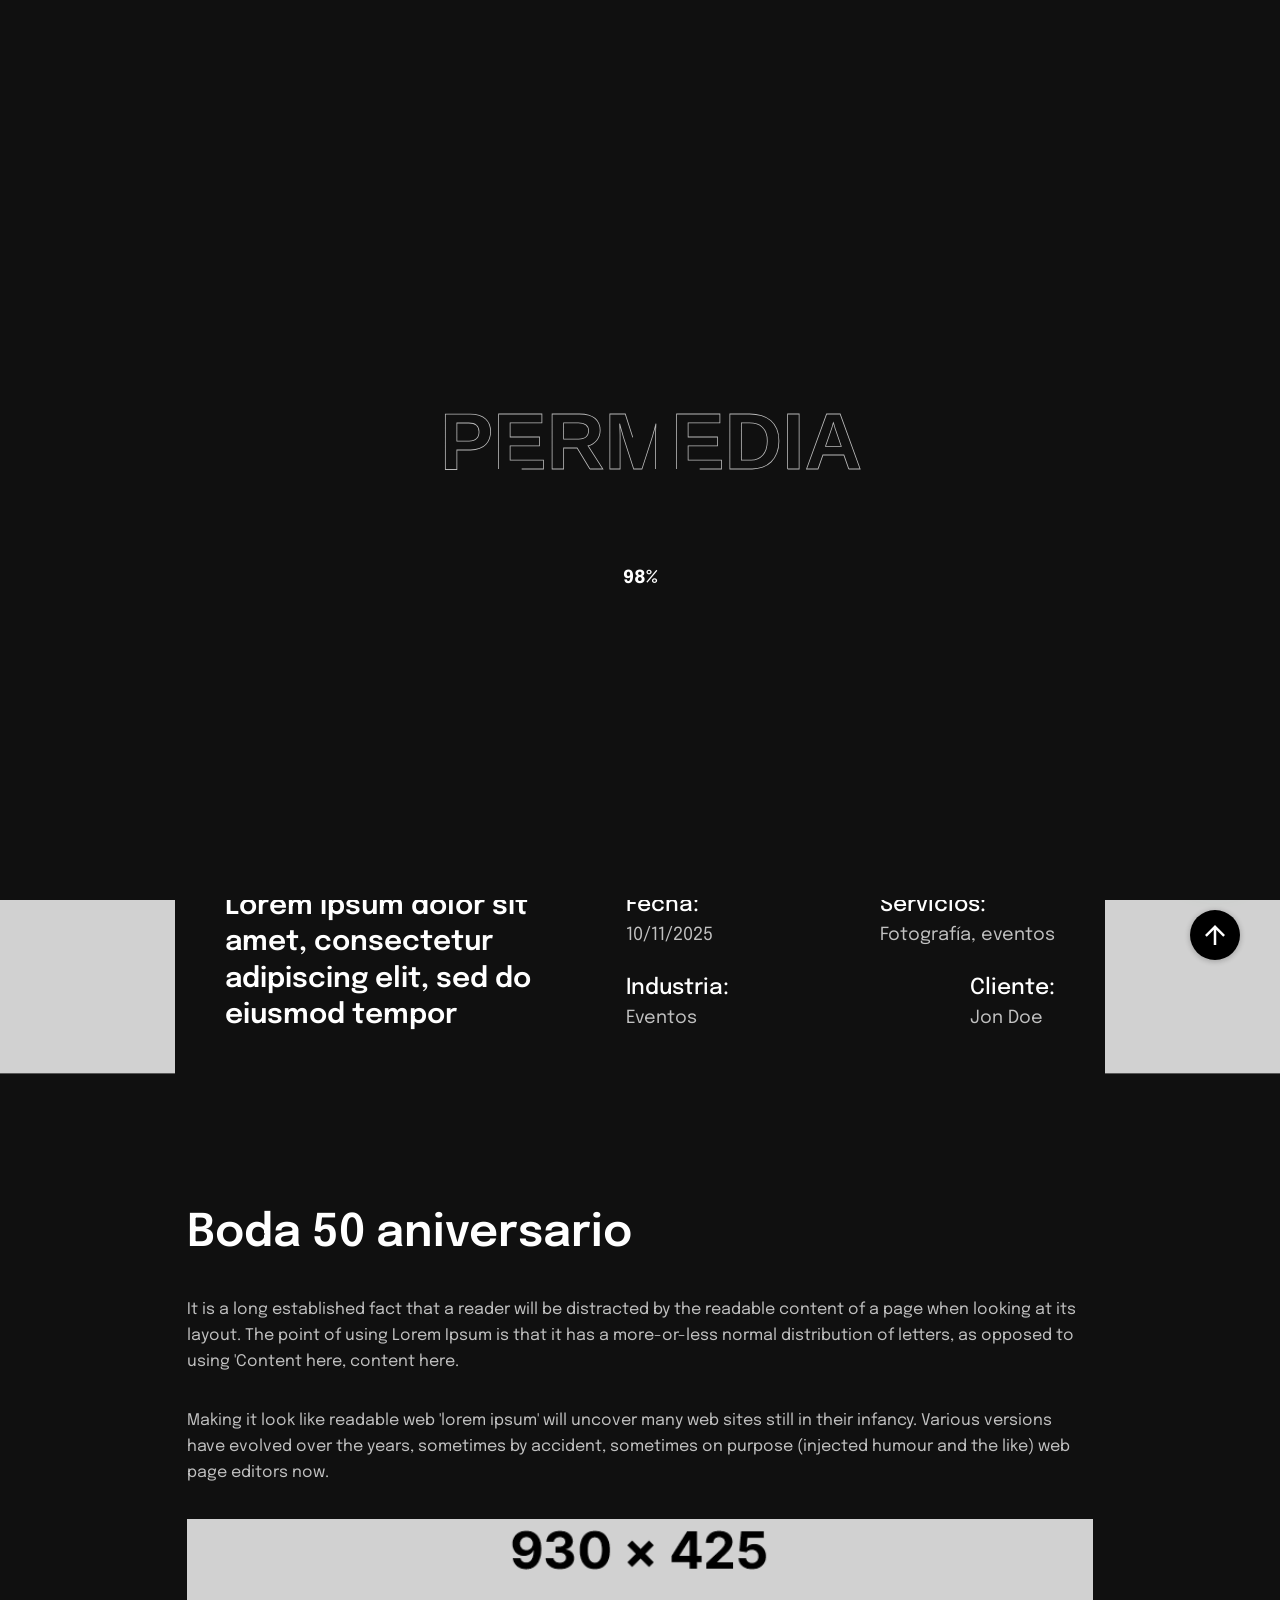
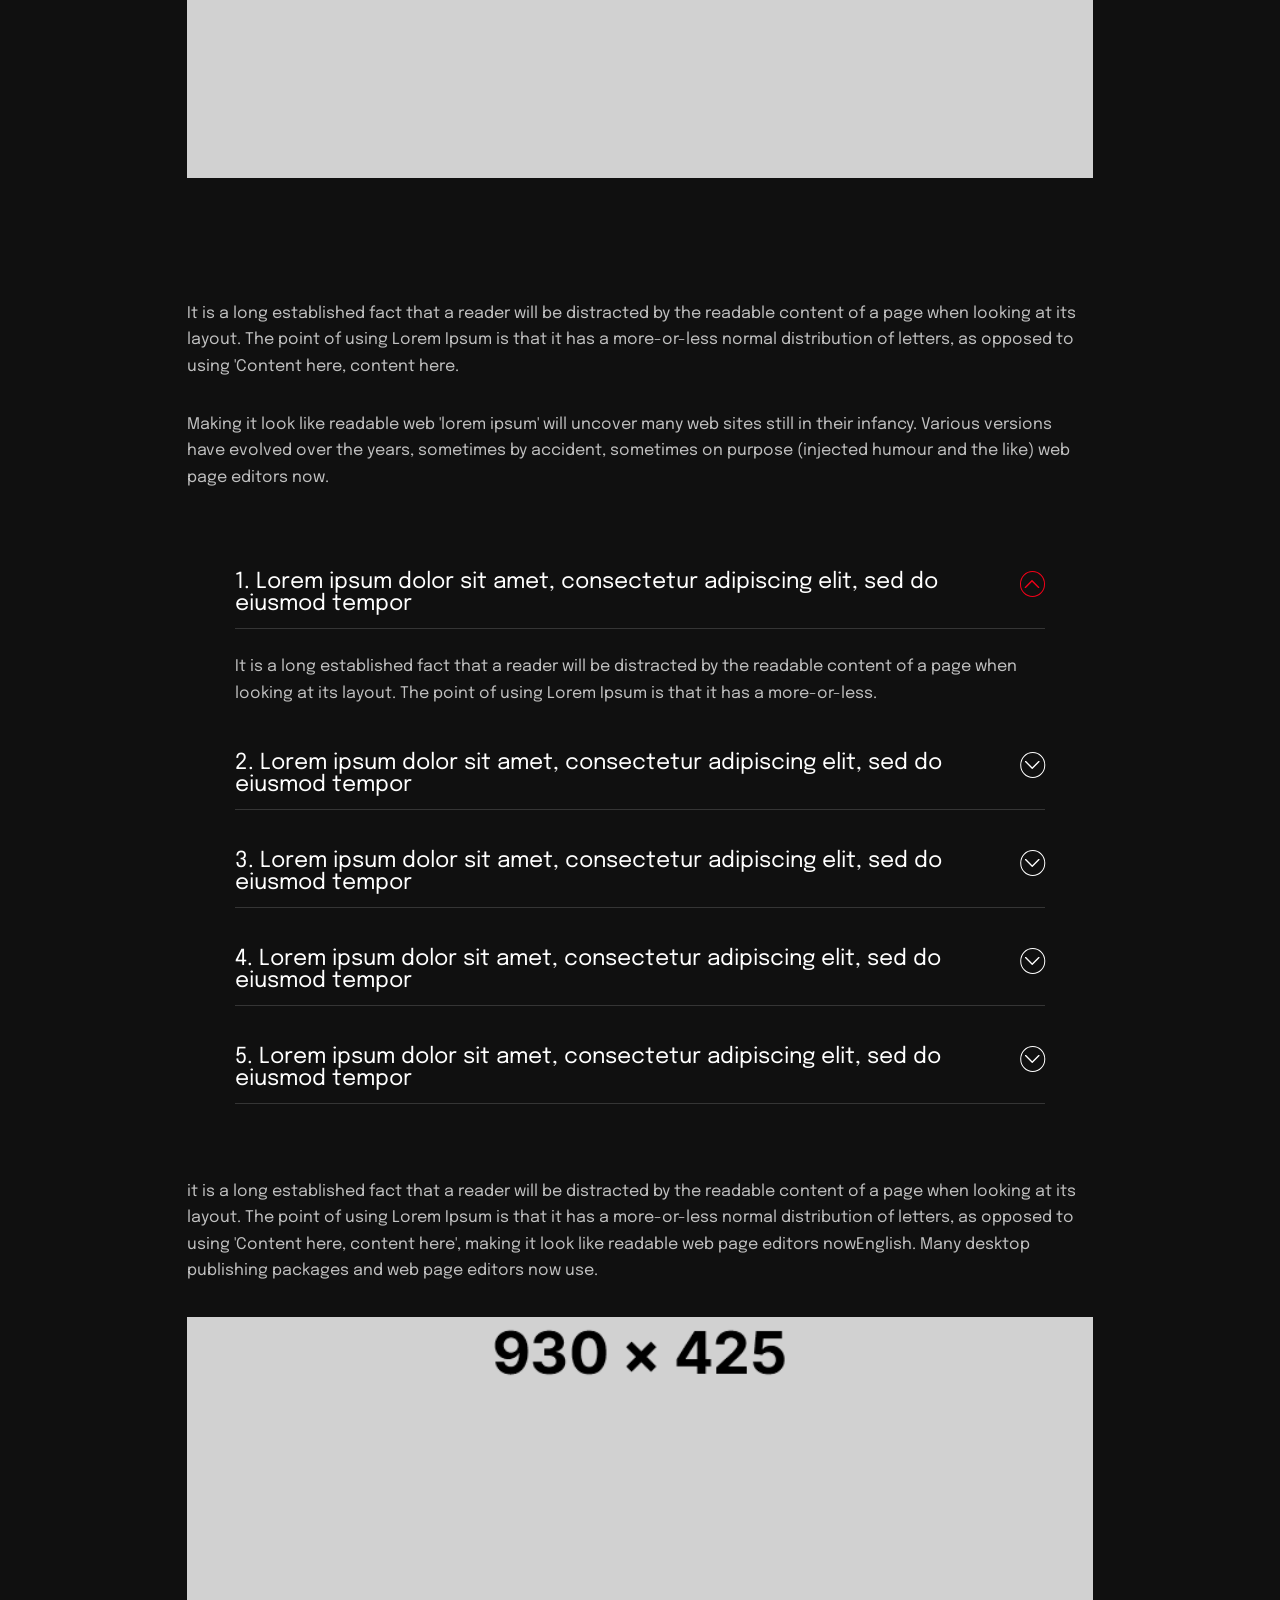
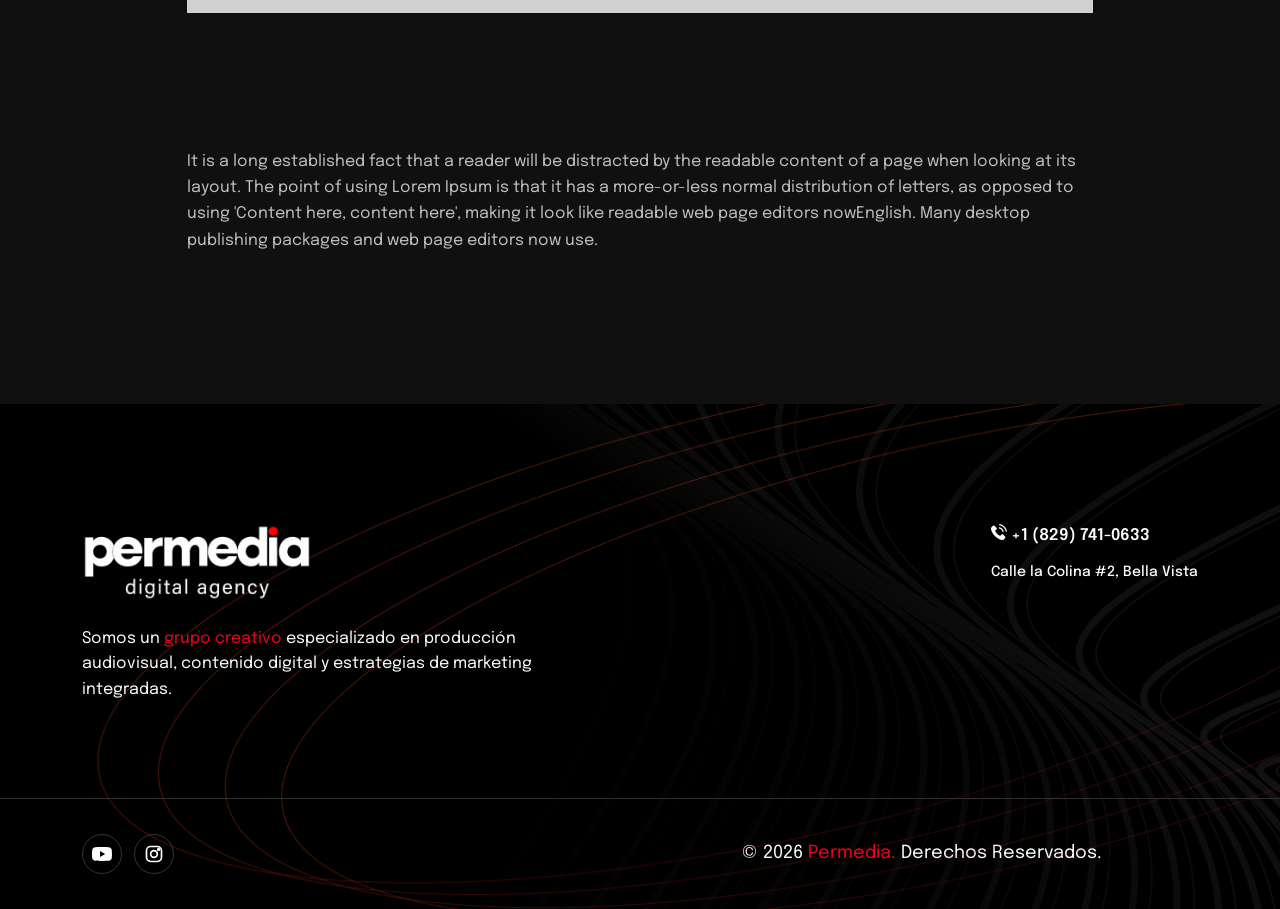
<file: deleteme/detalles_proyecto.html>
<!DOCTYPE html>
<html class="no-js" lang="en">
  <head>
    <!-- Meta Tags -->
    <meta charset="utf-8" />
    <meta http-equiv="x-ua-compatible" content="ie=edge" />
    <meta name="viewport" content="width=device-width, initial-scale=1" />
    <meta name="author" content="Thememarch" />
    <!-- Favicon Icon -->
    <link rel="icon" href="assets/img/logo/favicon.svg" />
    <!-- Site Title -->
    <title>PERMEDIA</title>
    <link
      rel="stylesheet"
      type="text/css"
      href="assets/fonts/flaticon_cretio.css"
    />
    <link rel="stylesheet" href="assets/css/plugins/swiper.min.css" />
    <link rel="stylesheet" href="assets/css/plugins/bootstrap.min.css" />
    <link rel="stylesheet" href="assets/css/style2.css" />
    <link rel="stylesheet" href="assets/css/custom.css" />
      <link rel="stylesheet" href="assets/css/extras.css" />
  </head>

  <body class="dark">
    <!-- Preloader -->
    <!-- Preloader -->
<div id="preloader" class="preloader">
  <div class="txt-loading">
    <div class="preloader-text">
      <svg
        xmlns="http://www.w3.org/2000/svg"
        viewBox="0 0 800 300"
        class="preloader-text-svg"
      >
        <defs>
          <linearGradient
            id="textGradient"
            x1="0%"
            y1="0%"
            x2="100%"
            y2="0%"
          >
            <stop offset="0%" stop-color="#000" />
            <stop offset="50%" stop-color="#000" />
            <stop offset="100%" stop-color="#000" />
          </linearGradient>
        </defs>
        <text class="svg-text" id="svgText">PERMEDIA</text>
      </svg>
    </div>
    <div class="loading-percent">0%</div>
  </div>
</div>
<!-- Preloader -->


    <!-- Preloader -->

    <!-- Start Header Section -->
      <!-- Start Header Section -->
  <header class="ak-site_header ak-style1 ak-sticky_header">
    <div class="ak-main_header">
      <div class="container container-customize">
        <div class="ak-main_header_in">
          <div class="ak-main-header-left">
            <a class="ak-site_branding dark-logo" href="#">
              <img src="assets/new/logo-permedia-dark.png" style="max-height: 56px; width: auto;" alt="PERMEDIA" />
            </a>
            <a class="ak-site_branding white-logo" href="#">
              <img src="assets/new/logo-permedia.png" style="max-height: 56px; width: auto;" alt="PERMEDIA" />
            </a>
          </div>
          <div class="ak-main-header-center">
            <div class="ak-nav ak-medium">
              <ul class="ak-nav_list">
                <li><a href="index.html">Inicio</a></li>
                <li><a href="index.html#nosotros">Nosotros</a></li>
                <li><a href="index.html#servicios">Servicios</a></li>
                <li><a href="index.html#galeria">Galería</a></li>
                <li><a href="index.html#contacto">Contacto</a></li>
              </ul>
            </div>
          </div>
          <div class="ak-main-header-right">
            <div class="ak-space-between gap-3">
              <div class="pm-head-social"><a href="https://www.youtube.com/@PERMEDIA92" target="_blank" rel="noopener" aria-label="YouTube de PERMEDIA"><svg viewBox="0 0 24 24" fill="currentColor" aria-hidden="true"><path d="M23.5 6.2a3 3 0 0 0-2.1-2.1C19.5 3.6 12 3.6 12 3.6s-7.5 0-9.4.5A3 3 0 0 0 .5 6.2C0 8.1 0 12 0 12s0 3.9.5 5.8a3 3 0 0 0 2.1 2.1c1.9.5 9.4.5 9.4.5s7.5 0 9.4-.5a3 3 0 0 0 2.1-2.1c.5-1.9.5-5.8.5-5.8s0-3.9-.5-5.8zM9.6 15.6V8.4l6.2 3.6-6.2 3.6z"/></svg></a><a href="https://www.instagram.com/permediard/" target="_blank" rel="noopener" aria-label="Instagram de PERMEDIA"><svg viewBox="0 0 24 24" fill="none" stroke="currentColor" stroke-width="2" stroke-linecap="round" stroke-linejoin="round" aria-hidden="true"><rect x="3" y="3" width="18" height="18" rx="5"/><circle cx="12" cy="12" r="4"/><circle cx="17.5" cy="6.5" r="1" fill="currentColor"/></svg></a></div>
              <div class="btn-wrapper">
                <div class="button-container">
                  <a href="https://wa.me/18297410633?text=Hola%2C%20quisiera%20informaci%C3%B3n%20sobre%20los%20servicios%20de%20PERMEDIA." target="_blank" rel="noopener" class="custom-button ak-center">
                    <svg width="180px" height="50px" viewBox="0 0 180 50">
                      <rect
                        x="0"
                        y="0"
                        width="180"
                        height="50"
                        rx="30"
                        ry="30"
                        class="bg-line"
                      />
                      <rect
                        x="0"
                        y="0"
                        width="180"
                        height="50"
                        rx="30"
                        ry="30"
                        class="hl-line"
                      />
                    </svg>
                    <span>Contáctanos</span>
                  </a>
                </div>
              </div>

              <div
                class="offcanvaopen-btn"
                data-bs-toggle="offcanvas"
                data-bs-target="#offcanvasRight"
                aria-controls="offcanvasRight"
              >
                <i class="flaticon-dots-menu"></i>
              </div>
            </div>
          </div>
        </div>
      </div>
    </div>
    <div class="nav-bar-border"></div>
  </header>
  <!-- Start offcanvas body -->
  <div
    class="offcanvas offcanvas-end style-1"
    tabindex="-1"
    id="offcanvasRight"
  >
    <div class="offcanvas-header">
      <button
        type="button"
        class="btn-close btn-close-black ms-auto"
        data-bs-dismiss="offcanvas"
        aria-label="Close"
      ></button>
    </div>
    <div class="offcanvas-body">
      <div class="offcanvas-body-coustom-style">
        <div class="offcanvas-logo-content">
          <a class="ak-site_branding dark-logo" href="#">
            <img src="assets/new/logo-permedia-dark.png" alt="PERMEDIA" />
          </a>
          <a class="ak-site_branding white-logo" href="#">
            <img src="assets/new/logo-permedia.png" alt="PERMEDIA" />
          </a>
        </div>
        <p class="desp">Resultados, estrategia &amp; crecimiento.</p>

        <div class="offcanvas-footer-contant">
          <p class="short-title">Escribenos!</p>
          <a class="email" href="mailto:leonidasperdomolopez@gmail.com"> leonidasperdomolopez@gmail.com </a>
          <a class="email" href="tel:+18297410633">+1 (829) 741-0633</a>
          <a href="#">
            Calle la Colina, No. 2 <br />
            Bella Vista, República Dominicana
          </a>
          <div class="ak-height-25 ak-height-lg-25"></div>
          <p class="short-title">Social:</p>
          <div class="pm-social"><a href="https://www.youtube.com/@PERMEDIA92" target="_blank" rel="noopener" aria-label="YouTube de PERMEDIA"><svg viewBox="0 0 24 24" fill="currentColor" aria-hidden="true"><path d="M23.5 6.2a3 3 0 0 0-2.1-2.1C19.5 3.6 12 3.6 12 3.6s-7.5 0-9.4.5A3 3 0 0 0 .5 6.2C0 8.1 0 12 0 12s0 3.9.5 5.8a3 3 0 0 0 2.1 2.1c1.9.5 9.4.5 9.4.5s7.5 0 9.4-.5a3 3 0 0 0 2.1-2.1c.5-1.9.5-5.8.5-5.8s0-3.9-.5-5.8zM9.6 15.6V8.4l6.2 3.6-6.2 3.6z"/></svg></a><a href="https://www.instagram.com/permediard/" target="_blank" rel="noopener" aria-label="Instagram de PERMEDIA"><svg viewBox="0 0 24 24" fill="none" stroke="currentColor" stroke-width="2" stroke-linecap="round" stroke-linejoin="round" aria-hidden="true"><rect x="3" y="3" width="18" height="18" rx="5"/><circle cx="12" cy="12" r="4"/><circle cx="17.5" cy="6.5" r="1" fill="currentColor"/></svg></a></div>
          <div class="ak-height-40 ak-height-lg-40"></div>
        </div>
      </div>
    </div>
  </div>
  <!-- End offcanvas body -->
  <div class="ak-height-190 ak-height-lg-80"></div>
  <!-- End Header Section -->
    
    <!-- End Header Section -->

    <!-- Start Project Section -->
    <!-- Start Breadcrumb -->
<div class="ak-height-150 ak-height-lg-120"></div>
<div class="breadcrumb-area style-2">
  <div class="container">
    <div class="breadcrumb-wapper style-2">
      <div class="breadcrumb-title-box">
        <h1 class="breadcrumb-title">
          SOMOS UN <span class="highlight-text">EQUIPO</span> ENFOCADOS EN LA
              <span class="highlight-text">EXCELENCIA</span>
        </h1>
        <div class="breadcrumb-caption">
          <span>
            <svg
              xmlns="http://www.w3.org/2000/svg"
              width="223"
              height="12"
              viewBox="0 0 223 12"
              fill="none"
            >
              <path
                d="M1.33789 1.18359H221.034L209.173 10.9822"
                stroke="#f60019"
                stroke-linecap="round"
              ></path>
            </svg>
          </span>
          <span><a href="index.html">Portada</a> / Proyectos </span>
        </div>
      </div>
    </div>
  </div>
  <div class="breadcrumb-stroke">PORTFAFOLIO</div>
</div>
<!-- End Breadcrumb -->

<!--Start Portfolio Main Images -->
<div class="ak-height-150 ak-height-lg-80"></div>
<div class="portfolio-main-img ak-center ak-parallax">
  <img
    src="assets/img/portfolio/portfolio-banner.jpg"
    class="pd-main-img"
    alt="PERMEDIA"
  />
  <div class="image-content">
    <h4 class="image-content-title me-5">
      Lorem ipsum dolor sit amet, consectetur adipiscing elit, sed do eiusmod tempor
    </h4>

    <div class="image-content-box">
      <div class="image-info">
        <h6 class="image-info-title">Fecha:</h6>
        <p class="image-info-desp">10/11/2025</p>
      </div>
      <div class="image-info">
        <h6 class="image-info-title">Industria:</h6>
        <p class="image-info-desp">Eventos</p>
      </div>
    </div>
    <div class="image-content-box justify-content-xl-end">
      <div class="image-info">
        <h6 class="image-info-title">Servicios:</h6>
        <p class="image-info-desp">Fotografía, eventos</p>
      </div>
      <div class="image-info">
        <h6 class="image-info-title">Cliente:</h6>
        <p class="image-info-desp">Jon Doe</p>
      </div>
    </div>
  </div>
</div>
<!--End Portfolio Main Images -->

<!-- Start Portfolio Details Container -->
<div class="container portfolio-details-container">
  <div class="ak-height-75 ak-height-lg-50"></div>
  <div class="portfolio-details-box">
    <h3 class="pd-title mb-2">Boda 50 aniversario</h3>
    <p class="pd-desp">
      It is a long established fact that a reader will be distracted by the
      readable content of a page when looking at its layout. The point of
      using Lorem Ipsum is that it has a more-or-less normal distribution of
      letters, as opposed to using 'Content here, content here.
    </p>
    <p class="pd-desp">
      Making it look like readable web 'lorem ipsum' will uncover many web
      sites still in their infancy. Various versions have evolved over the
      years, sometimes by accident, sometimes on purpose (injected humour
      and the like) web page editors now.
    </p>
    <div class="pd-img image-scroll" data-height="350">
      <img src="assets/img/portfolio/portfolio-details-1.png" alt="PERMEDIA" />
    </div>
    <div>
      <p class="pd-desp">
        It is a long established fact that a reader will be distracted by
        the readable content of a page when looking at its layout. The point
        of using Lorem Ipsum is that it has a more-or-less normal
        distribution of letters, as opposed to using 'Content here, content
        here.
      </p>
    </div>
    <p class="pd-desp">
      Making it look like readable web 'lorem ipsum' will uncover many web
      sites still in their infancy. Various versions have evolved over the
      years, sometimes by accident, sometimes on purpose (injected humour
      and the like) web page editors now.
    </p>
    <div class="p-md-5">
      <div class="ak-accordion">
        <div class="ak-accordion-item">
          <div class="ak-accordion-title-content active">
            <h6 class="ak-accordion-title">
              1. Lorem ipsum dolor sit amet, consectetur adipiscing elit, sed do eiusmod tempor
            </h6>
            <span class="accordion-icon">
              <svg
                xmlns="http://www.w3.org/2000/svg"
                width="16"
                height="11"
                viewBox="0 0 16 11"
                fill="none"
              >
                <g clip-path="url(#clip0_347_32rtyr)">
                  <path
                    d="M8.00033 1.10913C7.82983 1.10913 7.65916 1.1743 7.529 1.30446L0.862366 7.9711C0.601868 8.23159 0.601868 8.65342 0.862366 8.91376C1.12286 9.17409 1.5447 9.17426 1.80503 8.91376L8.00033 2.71846L14.1956 8.91376C14.4561 9.17426 14.878 9.17426 15.1383 8.91376C15.3986 8.65326 15.3988 8.23143 15.1383 7.9711L8.47166 1.30446C8.34149 1.1743 8.17083 1.10913 8.00033 1.10913Z"
                    fill="#030917"
                  ></path>
                </g>
                <defs>
                  <clipPath id="clip0_347_32rtyr">
                    <rect
                      width="16"
                      height="10"
                      fill="white"
                      transform="translate(0.000488281 0.109131)"
                    ></rect>
                  </clipPath>
                </defs>
              </svg>
            </span>
          </div>
          <div class="ak-accordion-tab">
            It is a long established fact that a reader will be distracted
            by the readable content of a page when looking at its layout.
            The point of using Lorem Ipsum is that it has a more-or-less.
          </div>
        </div>
        <div class="ak-accordion-item">
          <div class="ak-accordion-title-content">
            <h6 class="ak-accordion-title">
              2. Lorem ipsum dolor sit amet, consectetur adipiscing elit, sed do eiusmod tempor
            </h6>
            <span class="accordion-icon">
              <svg
                xmlns="http://www.w3.org/2000/svg"
                width="16"
                height="11"
                viewBox="0 0 16 11"
                fill="none"
              >
                <g clip-path="url(#clip0_347_324353)">
                  <path
                    d="M8.00033 1.10913C7.82983 1.10913 7.65916 1.1743 7.529 1.30446L0.862366 7.9711C0.601868 8.23159 0.601868 8.65342 0.862366 8.91376C1.12286 9.17409 1.5447 9.17426 1.80503 8.91376L8.00033 2.71846L14.1956 8.91376C14.4561 9.17426 14.878 9.17426 15.1383 8.91376C15.3986 8.65326 15.3988 8.23143 15.1383 7.9711L8.47166 1.30446C8.34149 1.1743 8.17083 1.10913 8.00033 1.10913Z"
                    fill="#030917"
                  ></path>
                </g>
                <defs>
                  <clipPath id="clip0_347_324353">
                    <rect
                      width="16"
                      height="10"
                      fill="white"
                      transform="translate(0.000488281 0.109131)"
                    ></rect>
                  </clipPath>
                </defs>
              </svg>
            </span>
          </div>
          <div class="ak-accordion-tab">
            It is a long established fact that a reader will be distracted
            by the readable content of a page when looking at its layout.
            The point of using Lorem Ipsum is that it has a more-or-less.
          </div>
        </div>
        <div class="ak-accordion-item">
          <div class="ak-accordion-title-content">
            <h6 class="ak-accordion-title">
              3. Lorem ipsum dolor sit amet, consectetur adipiscing elit, sed do eiusmod tempor
            </h6>
            <span class="accordion-icon">
              <svg
                xmlns="http://www.w3.org/2000/svg"
                width="16"
                height="11"
                viewBox="0 0 16 11"
                fill="none"
              >
                <g clip-path="url(#clip0_347_32ewrwe)">
                  <path
                    d="M8.00033 1.10913C7.82983 1.10913 7.65916 1.1743 7.529 1.30446L0.862366 7.9711C0.601868 8.23159 0.601868 8.65342 0.862366 8.91376C1.12286 9.17409 1.5447 9.17426 1.80503 8.91376L8.00033 2.71846L14.1956 8.91376C14.4561 9.17426 14.878 9.17426 15.1383 8.91376C15.3986 8.65326 15.3988 8.23143 15.1383 7.9711L8.47166 1.30446C8.34149 1.1743 8.17083 1.10913 8.00033 1.10913Z"
                    fill="#030917"
                  ></path>
                </g>
                <defs>
                  <clipPath id="clip0_347_32ewrwe">
                    <rect
                      width="16"
                      height="10"
                      fill="white"
                      transform="translate(0.000488281 0.109131)"
                    ></rect>
                  </clipPath>
                </defs>
              </svg>
            </span>
          </div>
          <div class="ak-accordion-tab">
            It is a long established fact that a reader will be distracted
            by the readable content of a page when looking at its layout.
            The point of using Lorem Ipsum is that it has a more-or-less.
          </div>
        </div>
        <div class="ak-accordion-item">
          <div class="ak-accordion-title-content">
            <h6 class="ak-accordion-title">
              4. Lorem ipsum dolor sit amet, consectetur adipiscing elit, sed do eiusmod tempor
            </h6>
            <span class="accordion-icon">
              <svg
                xmlns="http://www.w3.org/2000/svg"
                width="16"
                height="11"
                viewBox="0 0 16 11"
                fill="none"
              >
                <g clip-path="url(#clip0_347_3243fgdg)">
                  <path
                    d="M8.00033 1.10913C7.82983 1.10913 7.65916 1.1743 7.529 1.30446L0.862366 7.9711C0.601868 8.23159 0.601868 8.65342 0.862366 8.91376C1.12286 9.17409 1.5447 9.17426 1.80503 8.91376L8.00033 2.71846L14.1956 8.91376C14.4561 9.17426 14.878 9.17426 15.1383 8.91376C15.3986 8.65326 15.3988 8.23143 15.1383 7.9711L8.47166 1.30446C8.34149 1.1743 8.17083 1.10913 8.00033 1.10913Z"
                    fill="#030917"
                  ></path>
                </g>
                <defs>
                  <clipPath id="clip0_347_3243fgdg">
                    <rect
                      width="16"
                      height="10"
                      fill="white"
                      transform="translate(0.000488281 0.109131)"
                    ></rect>
                  </clipPath>
                </defs>
              </svg>
            </span>
          </div>
          <div class="ak-accordion-tab">
            It is a long established fact that a reader will be distracted
            by the readable content of a page when looking at its layout.
            The point of using Lorem Ipsum is that it has a more-or-less.
          </div>
        </div>
        <div class="ak-accordion-item">
          <div class="ak-accordion-title-content">
            <h6 class="ak-accordion-title">
              5. Lorem ipsum dolor sit amet, consectetur adipiscing elit, sed do eiusmod tempor
            </h6>
            <span class="accordion-icon">
              <svg
                xmlns="http://www.w3.org/2000/svg"
                width="16"
                height="11"
                viewBox="0 0 16 11"
                fill="none"
              >
                <g clip-path="url(#clip0_347_32345fds)">
                  <path
                    d="M8.00033 1.10913C7.82983 1.10913 7.65916 1.1743 7.529 1.30446L0.862366 7.9711C0.601868 8.23159 0.601868 8.65342 0.862366 8.91376C1.12286 9.17409 1.5447 9.17426 1.80503 8.91376L8.00033 2.71846L14.1956 8.91376C14.4561 9.17426 14.878 9.17426 15.1383 8.91376C15.3986 8.65326 15.3988 8.23143 15.1383 7.9711L8.47166 1.30446C8.34149 1.1743 8.17083 1.10913 8.00033 1.10913Z"
                    fill="#030917"
                  ></path>
                </g>
                <defs>
                  <clipPath id="clip0_347_32345fds">
                    <rect
                      width="16"
                      height="10"
                      fill="white"
                      transform="translate(0.000488281 0.109131)"
                    ></rect>
                  </clipPath>
                </defs>
              </svg>
            </span>
          </div>
          <div class="ak-accordion-tab">
            It is a long established fact that a reader will be distracted
            by the readable content of a page when looking at its layout.
            The point of using Lorem Ipsum is that it has a more-or-less.
          </div>
        </div>
        
      </div>
    </div>
    <p class="pd-desp">
      it is a long established fact that a reader will be distracted by the
      readable content of a page when looking at its layout. The point of
      using Lorem Ipsum is that it has a more-or-less normal distribution of
      letters, as opposed to using 'Content here, content here', making it
      look like readable web page editors nowEnglish. Many desktop
      publishing packages and web page editors now use.
    </p>
    <div class="pd-img image-scroll" data-height="400">
      <img src="assets/img/portfolio/portfolio-details-2.png" alt="PERMEDIA" />
    </div>
    <p class="pd-desp">
      It is a long established fact that a reader will be distracted by the
      readable content of a page when looking at its layout. The point of
      using Lorem Ipsum is that it has a more-or-less normal distribution of
      letters, as opposed to using 'Content here, content here', making it
      look like readable web page editors nowEnglish. Many desktop
      publishing packages and web page editors now use.
    </p>
  </div>
</div>
<!-- End Portfolio Details Container -->

    
    <!-- End Project Section -->
    

    <!-- Footer -->
    
<!-- Start Footer -->
<div class="ak-height-150 ak-height-lg-80"></div>
<footer
  class="ak-footer style-1 ak-bg"
  data-src="assets/img/bg/footer-bg.png"
>
  <div class="ak-height-120 ak-height-lg-50"></div>

  <img
    src="assets/img/bg/footer-bgshape.png"
    class="ak-bg footer-bgshape"
    alt="bgshape"
  />
  
  <div class="container">
    <div class="ak-footer-container">
      <div class="footer-cta" style="display: none;">
        <div class="footer-cta-info">
          <h1 class="footer-cta-title">Let’s</h1>
          <h2 class="footer-cta-title-two"><span>Cont</span>áctanos</h2>
        </div>
        <div class="footer-btn-email">
          <div class="footer-btn-content">
            <a href="#" class="footer-btn circle-btn-anim">
              <span class="text">
                Start
                <i class="flaticon-up-right-arrow"></i>
                <span>Project</span>
              </span>
            </a>
          </div>
          <div class="footer-email">
            <p class="email-short-title">Escribenos!</p>
            <a href="mailto:leonidasperdomolopez@gmail.com"> leonidasperdomolopez@gmail.com</a>
          </div>
        </div>
      </div>
      <div class="footer-content">
        <div class="about-company">
          <!--
          <img
            class="footer-logo"
            src="assets/img/logo/footer-logo.svg"
            alt="PERMEDIA"
          />
          -->
          <img
            class="footer-logo"
            src="assets/new/logo-permedia.png"
            alt="PERMEDIA"
          />
          <p class="about-company-desp">
            Somos un <span>grupo creativo</span> especializado en producción audiovisual, contenido
            digital y estrategias de marketing integradas.
          </p>
        </div>

        <div class="address-phn">
          <a href="tel:+18297410633" class="phn">
            <span>
              <i class="flaticon-telephone"></i>
            </span>
            +1 (829) 741-0633
          </a>
          <p class="address">Calle la Colina #2, Bella Vista</p>
        </div>
      </div>
    </div>
  </div>
  <div class="ak-height-95 ak-height-lg-50"></div>
  <div class="copy-right-content">
    <div class="container">
      <div class="ak-space-between">
        <div class="pm-social"><a href="https://www.youtube.com/@PERMEDIA92" target="_blank" rel="noopener" aria-label="YouTube de PERMEDIA"><svg viewBox="0 0 24 24" fill="currentColor" aria-hidden="true"><path d="M23.5 6.2a3 3 0 0 0-2.1-2.1C19.5 3.6 12 3.6 12 3.6s-7.5 0-9.4.5A3 3 0 0 0 .5 6.2C0 8.1 0 12 0 12s0 3.9.5 5.8a3 3 0 0 0 2.1 2.1c1.9.5 9.4.5 9.4.5s7.5 0 9.4-.5a3 3 0 0 0 2.1-2.1c.5-1.9.5-5.8.5-5.8s0-3.9-.5-5.8zM9.6 15.6V8.4l6.2 3.6-6.2 3.6z"/></svg></a><a href="https://www.instagram.com/permediard/" target="_blank" rel="noopener" aria-label="Instagram de PERMEDIA"><svg viewBox="0 0 24 24" fill="none" stroke="currentColor" stroke-width="2" stroke-linecap="round" stroke-linejoin="round" aria-hidden="true"><rect x="3" y="3" width="18" height="18" rx="5"/><circle cx="12" cy="12" r="4"/><circle cx="17.5" cy="6.5" r="1" fill="currentColor"/></svg></a></div>
        <a href="#" class="copy-right-text"
          >© 2026 <span>Permedia.</span> Derechos Reservados.</a
        >
      </div>
    </div>
  </div>
</footer>
<!-- End Footer -->

<div class="mode-toggle">
  <div class="setting-mode">
    <button id="open">
      <i class="flaticon-sun"></i>
    </button>
    <button id="clecel">
      <i class="flaticon-close-button-1"></i>
    </button>
  </div>
  <div class="mode-btn js-mode-type">
    <button data-mode="light" class="mode-light">
      <i class="flaticon-sun"></i>
    </button>
    <button data-mode="dark" class="active mode-dark">
      <i class="flaticon-night-mode"></i>
    </button>
  </div>
</div>

<span class="ak-scrollup">
  <svg
    width="20"
    height="20"
    viewBox="0 0 20 20"
    fill="none"
    xmlns="http://www.w3.org/2000/svg"
  >
    <path
      d="M0 10L1.7625 11.7625L8.75 4.7875V20H11.25V4.7875L18.225 11.775L20 10L10 0L0 10Z"
      fill="currentColor"
    />
  </svg>
</span>
<!-- Start Video Popup -->
<div class="ak-video-popup">
  <div class="ak-video-popup-overlay"></div>
  <div class="ak-video-popup-content">
    <div class="ak-video-popup-layer"></div>
    <div class="ak-video-popup-container">
      <div class="ak-video-popup-align">
        <div class="embed-responsive embed-responsive-16by9">
          <iframe class="embed-responsive-item" src="about:blank"></iframe>
        </div>
      </div>
      <div class="ak-video-popup-close"></div>
    </div>
  </div>
</div>
<!-- End Video Popup -->

<!-- Script -->
<script src="assets/js/plugins/jquery-3.7.1.min.js"></script>
<script src="assets/js/plugins/bootstrap.bundle.min.js"></script>
<script src="assets/js/plugins/swiper.min.js"></script>

<script src="assets/js/plugins/gsap.js"></script>
<script src="assets/js/plugins/splittext.js"></script>
<script src="assets/js/plugins/scrolltigger.js"></script>
<script src="assets/js/plugins/scrolltoplugins.js"></script>
<script src="assets/js/plugins/lenis.min.js"></script>

<script src="assets/js/main.js"></script>


    <!-- End Footer Section -->
  
<!-- WhatsApp flotante -->
<a class="pm-wa-float" href="https://wa.me/18297410633?text=Hola%2C%20quisiera%20informaci%C3%B3n%20sobre%20los%20servicios%20de%20PERMEDIA." target="_blank" rel="noopener" aria-label="Escríbenos por WhatsApp">
  <svg viewBox="0 0 24 24" fill="currentColor" aria-hidden="true"><path d="M17.472 14.382c-.297-.149-1.758-.867-2.03-.967-.273-.099-.471-.148-.67.15-.197.297-.767.966-.94 1.164-.173.199-.347.223-.644.075-.297-.15-1.255-.463-2.39-1.475-.883-.788-1.48-1.761-1.653-2.059-.173-.297-.018-.458.13-.606.134-.133.298-.347.446-.52.149-.174.198-.298.298-.497.099-.198.05-.371-.025-.52-.075-.149-.669-1.612-.916-2.207-.242-.579-.487-.5-.669-.51-.173-.008-.371-.01-.57-.01-.198 0-.52.074-.792.372-.272.297-1.04 1.016-1.04 2.479 0 1.462 1.065 2.875 1.213 3.074.149.198 2.096 3.2 5.077 4.487.709.306 1.262.489 1.694.625.712.227 1.36.195 1.871.118.571-.085 1.758-.719 2.006-1.413.248-.694.248-1.289.173-1.413-.074-.124-.272-.198-.57-.347m-5.421 7.403h-.004a9.87 9.87 0 01-5.031-1.378l-.361-.214-3.741.982.998-3.648-.235-.374a9.86 9.86 0 01-1.51-5.26c.001-5.45 4.436-9.884 9.888-9.884 2.64 0 5.122 1.03 6.988 2.898a9.825 9.825 0 012.893 6.994c-.003 5.45-4.437 9.884-9.885 9.884m8.413-18.297A11.815 11.815 0 0012.05 0C5.495 0 .16 5.335.157 11.892c0 2.096.547 4.142 1.588 5.945L.057 24l6.305-1.654a11.882 11.882 0 005.683 1.448h.005c6.554 0 11.89-5.335 11.893-11.893a11.821 11.821 0 00-3.48-8.413z"/></svg>
  <span class="pm-wa-float__label">Escríbenos por WhatsApp</span>
</a>
  </body>
</html>
</file>
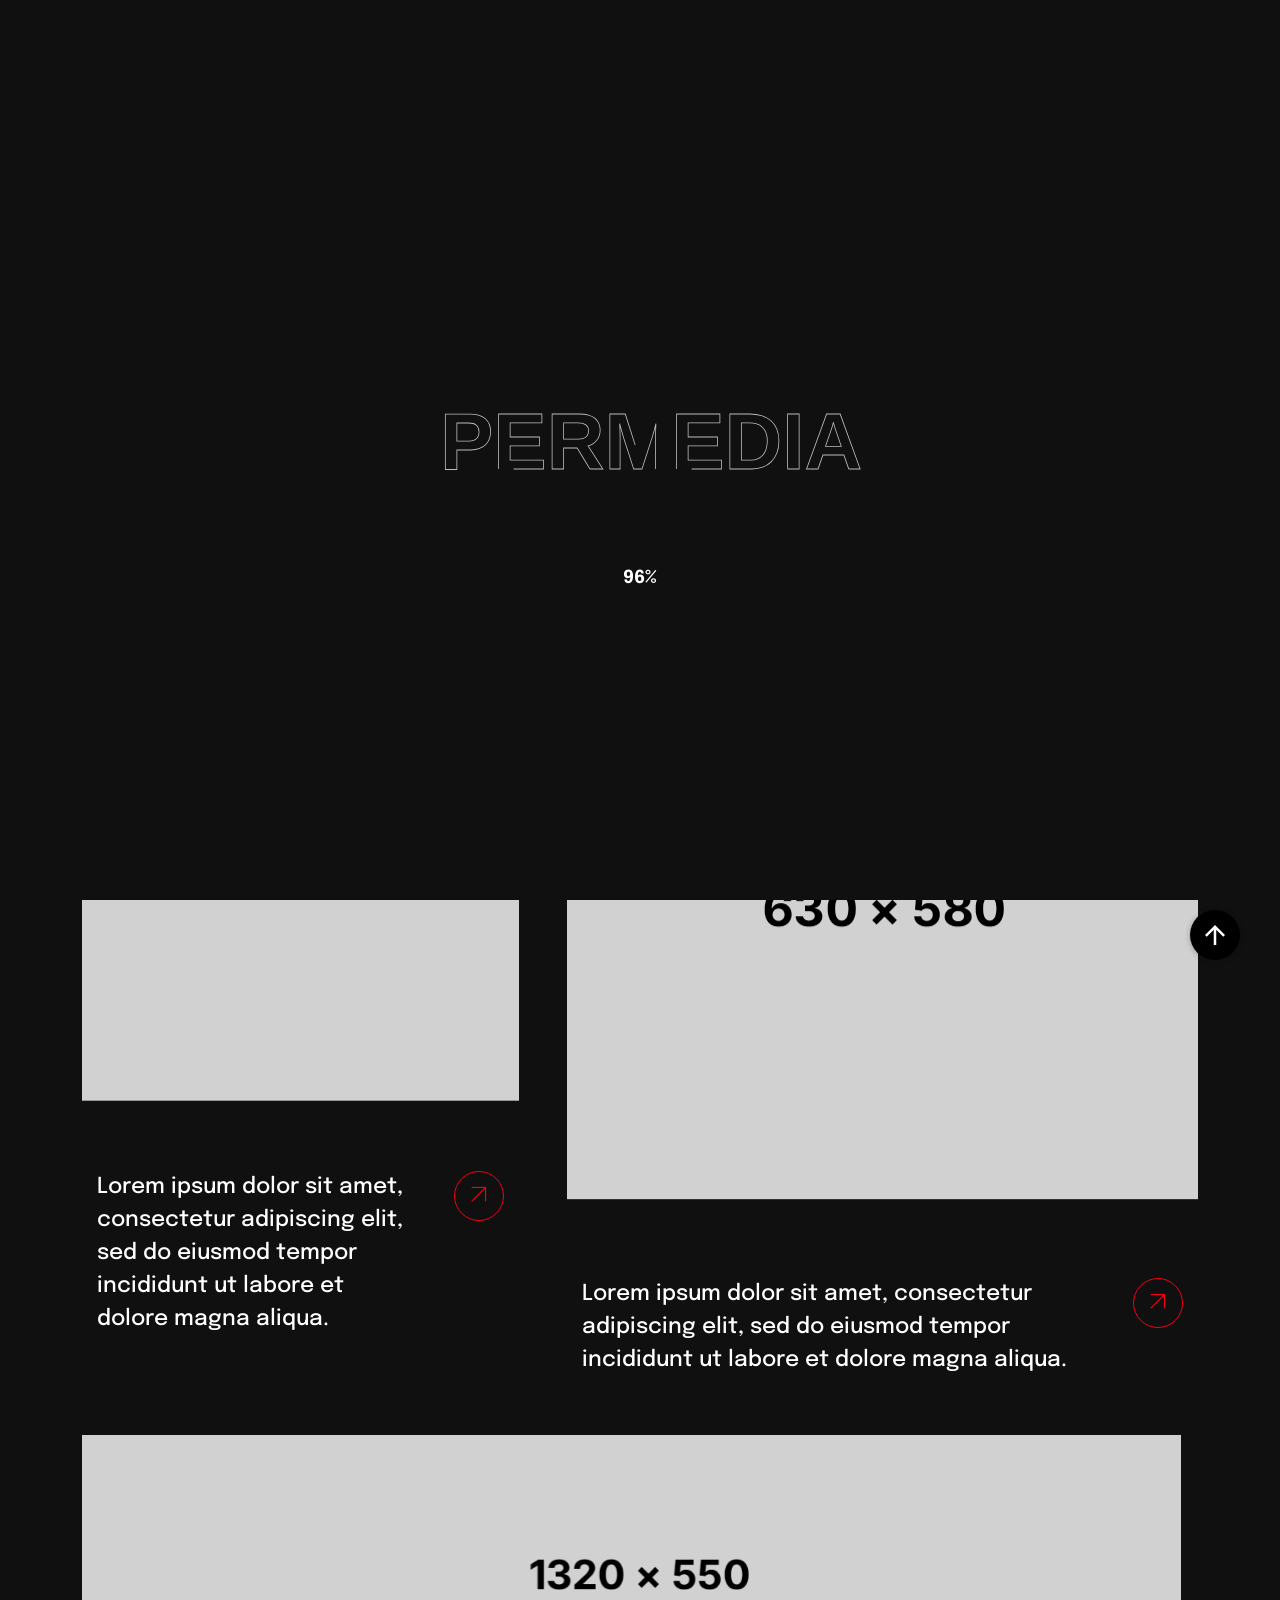
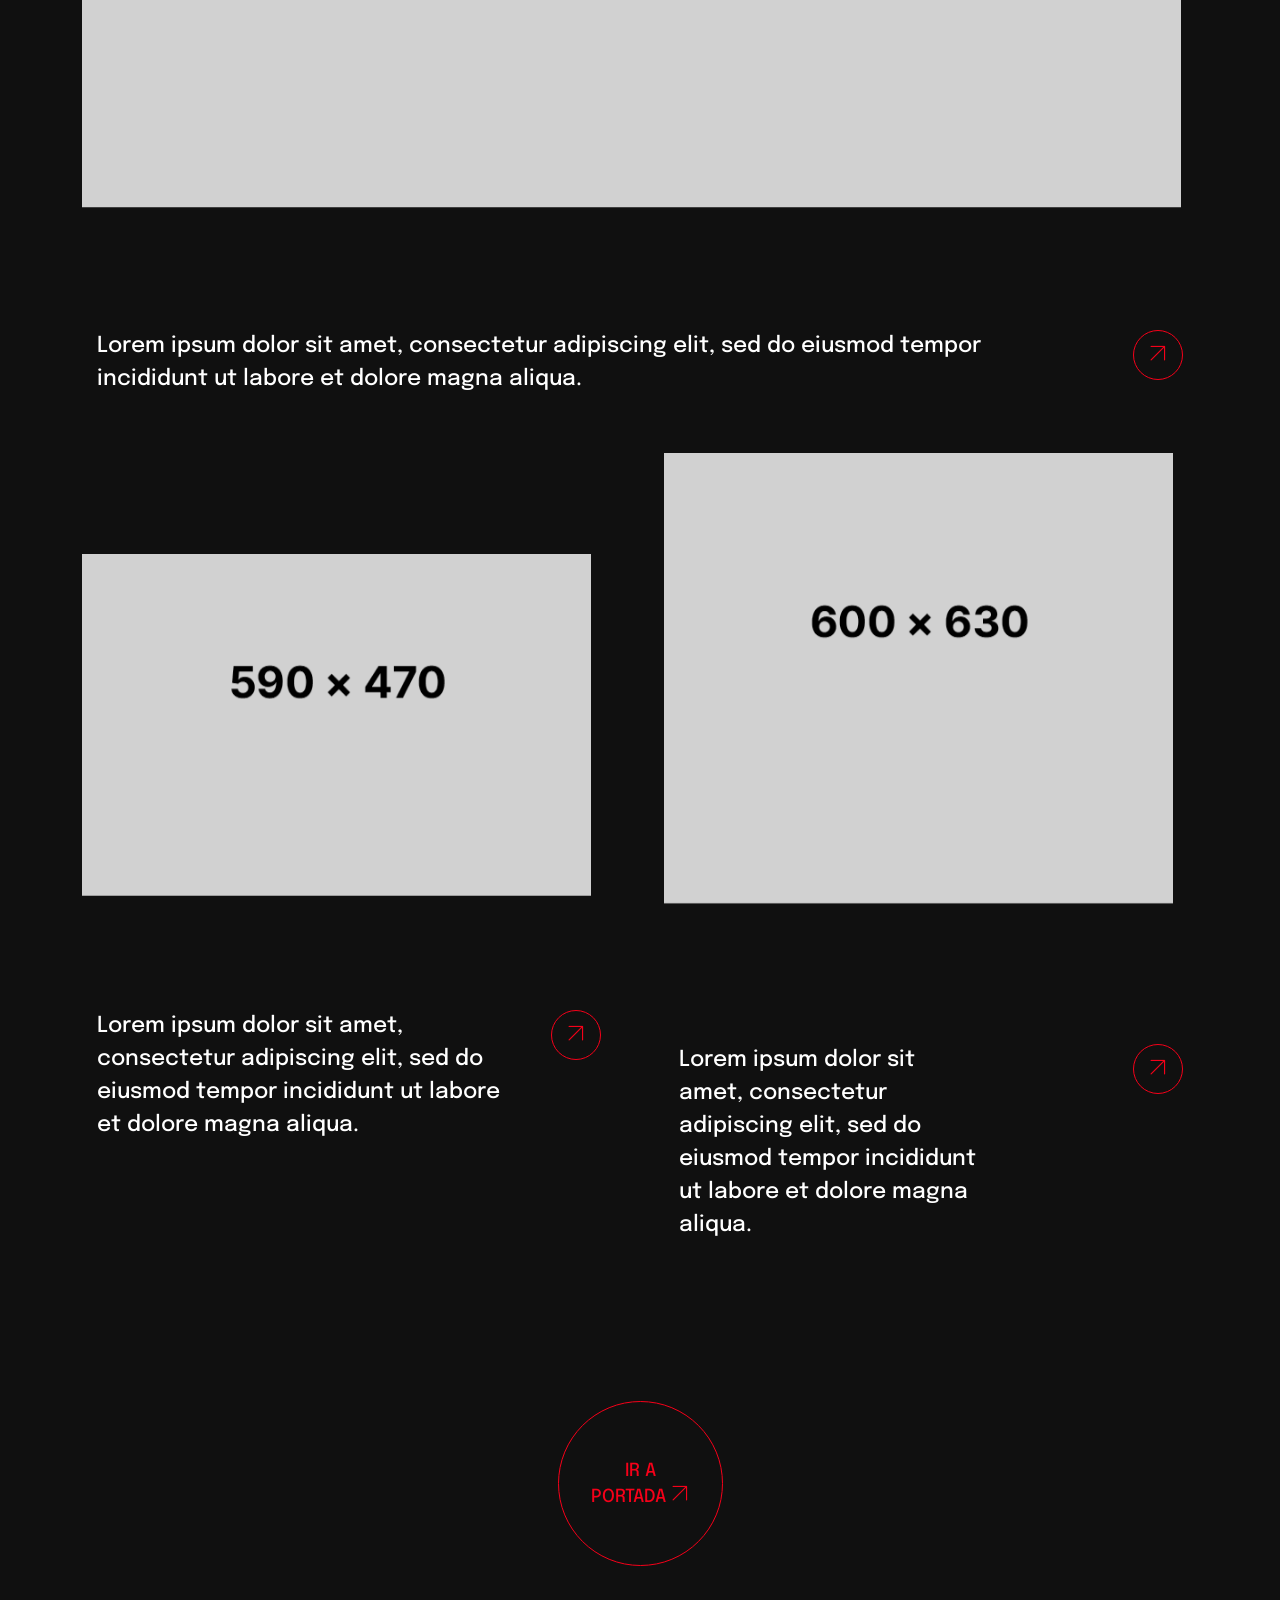
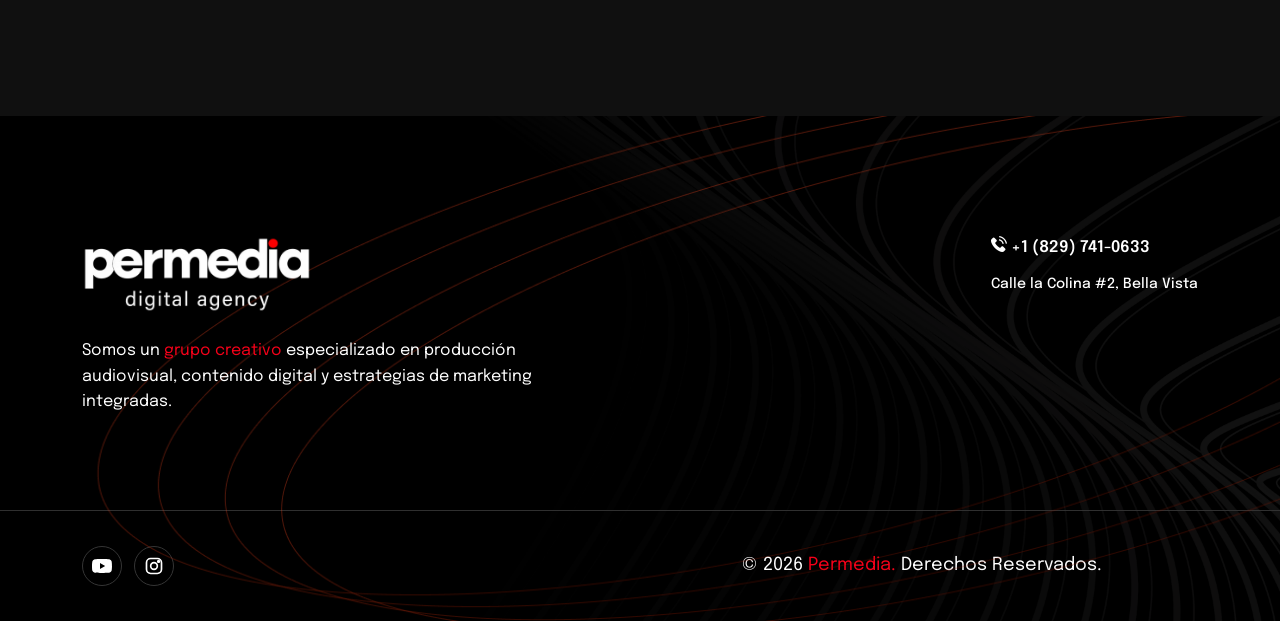
<file: deleteme/projects.html>
<!DOCTYPE html>
<html class="no-js" lang="en">
  <head>
    <!-- Meta Tags -->
    <meta charset="utf-8" />
    <meta http-equiv="x-ua-compatible" content="ie=edge" />
    <meta name="viewport" content="width=device-width, initial-scale=1" />
    <meta name="author" content="Thememarch" />
    <!-- Favicon Icon -->
    <link rel="icon" href="assets/img/logo/favicon.svg" />
    <!-- Site Title -->
    <title>PERMEDIA</title>
    <link
      rel="stylesheet"
      type="text/css"
      href="assets/fonts/flaticon_cretio.css"
    />
    <link rel="stylesheet" href="assets/css/plugins/swiper.min.css" />
    <link rel="stylesheet" href="assets/css/plugins/bootstrap.min.css" />
    <link rel="stylesheet" href="assets/css/style2.css" />
    <link rel="stylesheet" href="assets/css/custom.css" />
      <link rel="stylesheet" href="assets/css/extras.css" />
  </head>

  <body class="dark">
    <!-- Preloader -->
    <!-- Preloader -->
<div id="preloader" class="preloader">
  <div class="txt-loading">
    <div class="preloader-text">
      <svg
        xmlns="http://www.w3.org/2000/svg"
        viewBox="0 0 800 300"
        class="preloader-text-svg"
      >
        <defs>
          <linearGradient
            id="textGradient"
            x1="0%"
            y1="0%"
            x2="100%"
            y2="0%"
          >
            <stop offset="0%" stop-color="#000" />
            <stop offset="50%" stop-color="#000" />
            <stop offset="100%" stop-color="#000" />
          </linearGradient>
        </defs>
        <text class="svg-text" id="svgText">PERMEDIA</text>
      </svg>
    </div>
    <div class="loading-percent">0%</div>
  </div>
</div>
<!-- Preloader -->


    <!-- Preloader -->

    <!-- Start Header Section -->
      <!-- Start Header Section -->
  <header class="ak-site_header ak-style1 ak-sticky_header">
    <div class="ak-main_header">
      <div class="container container-customize">
        <div class="ak-main_header_in">
          <div class="ak-main-header-left">
            <a class="ak-site_branding dark-logo" href="#">
              <img src="assets/new/logo-permedia-dark.png" style="max-height: 56px; width: auto;" alt="PERMEDIA" />
            </a>
            <a class="ak-site_branding white-logo" href="#">
              <img src="assets/new/logo-permedia.png" style="max-height: 56px; width: auto;" alt="PERMEDIA" />
            </a>
          </div>
          <div class="ak-main-header-center">
            <div class="ak-nav ak-medium">
              <ul class="ak-nav_list">
                <li><a href="index.html">Inicio</a></li>
                <li><a href="index.html#nosotros">Nosotros</a></li>
                <li><a href="index.html#servicios">Servicios</a></li>
                <li><a href="index.html#galeria">Galería</a></li>
                <li><a href="index.html#contacto">Contacto</a></li>
              </ul>
            </div>
          </div>
          <div class="ak-main-header-right">
            <div class="ak-space-between gap-3">
              <div class="pm-head-social"><a href="https://www.youtube.com/@PERMEDIA92" target="_blank" rel="noopener" aria-label="YouTube de PERMEDIA"><svg viewBox="0 0 24 24" fill="currentColor" aria-hidden="true"><path d="M23.5 6.2a3 3 0 0 0-2.1-2.1C19.5 3.6 12 3.6 12 3.6s-7.5 0-9.4.5A3 3 0 0 0 .5 6.2C0 8.1 0 12 0 12s0 3.9.5 5.8a3 3 0 0 0 2.1 2.1c1.9.5 9.4.5 9.4.5s7.5 0 9.4-.5a3 3 0 0 0 2.1-2.1c.5-1.9.5-5.8.5-5.8s0-3.9-.5-5.8zM9.6 15.6V8.4l6.2 3.6-6.2 3.6z"/></svg></a><a href="https://www.instagram.com/permediard/" target="_blank" rel="noopener" aria-label="Instagram de PERMEDIA"><svg viewBox="0 0 24 24" fill="none" stroke="currentColor" stroke-width="2" stroke-linecap="round" stroke-linejoin="round" aria-hidden="true"><rect x="3" y="3" width="18" height="18" rx="5"/><circle cx="12" cy="12" r="4"/><circle cx="17.5" cy="6.5" r="1" fill="currentColor"/></svg></a></div>
              <div class="btn-wrapper">
                <div class="button-container">
                  <a href="https://wa.me/18297410633?text=Hola%2C%20quisiera%20informaci%C3%B3n%20sobre%20los%20servicios%20de%20PERMEDIA." target="_blank" rel="noopener" class="custom-button ak-center">
                    <svg width="180px" height="50px" viewBox="0 0 180 50">
                      <rect
                        x="0"
                        y="0"
                        width="180"
                        height="50"
                        rx="30"
                        ry="30"
                        class="bg-line"
                      />
                      <rect
                        x="0"
                        y="0"
                        width="180"
                        height="50"
                        rx="30"
                        ry="30"
                        class="hl-line"
                      />
                    </svg>
                    <span>Contáctanos</span>
                  </a>
                </div>
              </div>

              <div
                class="offcanvaopen-btn"
                data-bs-toggle="offcanvas"
                data-bs-target="#offcanvasRight"
                aria-controls="offcanvasRight"
              >
                <i class="flaticon-dots-menu"></i>
              </div>
            </div>
          </div>
        </div>
      </div>
    </div>
    <div class="nav-bar-border"></div>
  </header>
  <!-- Start offcanvas body -->
  <div
    class="offcanvas offcanvas-end style-1"
    tabindex="-1"
    id="offcanvasRight"
  >
    <div class="offcanvas-header">
      <button
        type="button"
        class="btn-close btn-close-black ms-auto"
        data-bs-dismiss="offcanvas"
        aria-label="Close"
      ></button>
    </div>
    <div class="offcanvas-body">
      <div class="offcanvas-body-coustom-style">
        <div class="offcanvas-logo-content">
          <a class="ak-site_branding dark-logo" href="#">
            <img src="assets/new/logo-permedia-dark.png" alt="PERMEDIA" />
          </a>
          <a class="ak-site_branding white-logo" href="#">
            <img src="assets/new/logo-permedia.png" alt="PERMEDIA" />
          </a>
        </div>
        <p class="desp">Resultados, estrategia &amp; crecimiento.</p>

        <div class="offcanvas-footer-contant">
          <p class="short-title">Escribenos!</p>
          <a class="email" href="mailto:leonidasperdomolopez@gmail.com"> leonidasperdomolopez@gmail.com </a>
          <a class="email" href="tel:+18297410633">+1 (829) 741-0633</a>
          <a href="#">
            Calle la Colina, No. 2 <br />
            Bella Vista, República Dominicana
          </a>
          <div class="ak-height-25 ak-height-lg-25"></div>
          <p class="short-title">Social:</p>
          <div class="pm-social"><a href="https://www.youtube.com/@PERMEDIA92" target="_blank" rel="noopener" aria-label="YouTube de PERMEDIA"><svg viewBox="0 0 24 24" fill="currentColor" aria-hidden="true"><path d="M23.5 6.2a3 3 0 0 0-2.1-2.1C19.5 3.6 12 3.6 12 3.6s-7.5 0-9.4.5A3 3 0 0 0 .5 6.2C0 8.1 0 12 0 12s0 3.9.5 5.8a3 3 0 0 0 2.1 2.1c1.9.5 9.4.5 9.4.5s7.5 0 9.4-.5a3 3 0 0 0 2.1-2.1c.5-1.9.5-5.8.5-5.8s0-3.9-.5-5.8zM9.6 15.6V8.4l6.2 3.6-6.2 3.6z"/></svg></a><a href="https://www.instagram.com/permediard/" target="_blank" rel="noopener" aria-label="Instagram de PERMEDIA"><svg viewBox="0 0 24 24" fill="none" stroke="currentColor" stroke-width="2" stroke-linecap="round" stroke-linejoin="round" aria-hidden="true"><rect x="3" y="3" width="18" height="18" rx="5"/><circle cx="12" cy="12" r="4"/><circle cx="17.5" cy="6.5" r="1" fill="currentColor"/></svg></a></div>
          <div class="ak-height-40 ak-height-lg-40"></div>
        </div>
      </div>
    </div>
  </div>
  <!-- End offcanvas body -->
  <div class="ak-height-190 ak-height-lg-80"></div>
  <!-- End Header Section -->
    
    <!-- End Header Section -->

    <!-- Start Project Section -->
    <!-- Start Breadcrumb -->
<div class="ak-height-150 ak-height-lg-120"></div>
<div class="breadcrumb-area style-2">
  <div class="container">
    <div class="breadcrumb-wapper style-2">
      <div class="breadcrumb-title-box">
        <h1 class="breadcrumb-title">
          SOMOS UN <span class="highlight-text">EQUIPO</span> ENFOCADOS EN LA
              <span class="highlight-text">EXCELENCIA</span>
        </h1>
        <div class="breadcrumb-caption">
          <span>
            <svg
              xmlns="http://www.w3.org/2000/svg"
              width="223"
              height="12"
              viewBox="0 0 223 12"
              fill="none"
            >
              <path
                d="M1.33789 1.18359H221.034L209.173 10.9822"
                stroke="#f60019"
                stroke-linecap="round"
              ></path>
            </svg>
          </span>
          <span><a href="index.html">Portada</a> / Proyectos </span>
        </div>
      </div>
    </div>
  </div>
  <div class="breadcrumb-stroke">PORTFAFOLIO</div>
</div>
<!-- End Breadcrumb -->

<div class="ak-height-150 ak-height-lg-80"></div>
<div class="container">
  <div class="portfolio-wapper">
    <div class="row justify-content-between align-items-center g-5  overflow-hidden">
      <div class="col-md-5">
        <a href="detalles_proyecto.html" class="portfolio-card   overflow-hidden">
          <div
            class="portfolio-top-img img-anim-left-show"
            data-delay="2.5"
          >
            <img
              src="assets/img/portfolio/portfolio-top-img-1.png"
              alt="PERMEDIA"
              class="w-100"
            />
          </div>
          <div class="portfolio-content">
            <h6 class="portfolio-title">
              Lorem ipsum dolor sit amet, consectetur adipiscing elit, sed do eiusmod tempor incididunt ut labore et dolore magna aliqua.
            </h6>
            <div class="portfolio-btn">
              <i class="flaticon-up-right-arrow"></i>
            </div>
          </div>
        </a>
      </div>
      <div class="col-md-7">
        <a href="detalles_proyecto.html" class="portfolio-card  overflow-hidden">
          <div
            class="portfolio-top-img img-anim-left-show"
            data-delay="2.5"
          >
            <img
              src="assets/img/portfolio/portfolio-top-img-2.png"
              alt="PERMEDIA"
              class="w-100"
            />
          </div>
          <div class="portfolio-content">
            <h6 class="portfolio-title">
              Lorem ipsum dolor sit amet, consectetur adipiscing elit, sed do eiusmod tempor incididunt ut labore et dolore magna aliqua.
            </h6>
            <div class="portfolio-btn">
              <i class="flaticon-up-right-arrow"></i>
            </div>
          </div>
        </a>
      </div>
      
      <div class="col-md-12">
        <a href="detalles_proyecto.html" class="portfolio-card  overflow-hidden">
          <div class="portfolio-top-img img-anim-left-show">
            <img
              src="assets/img/portfolio/portfolio-top-img-5.png"
              alt="PERMEDIA"
              class="w-100"
            />
          </div>
          <div class="portfolio-content">
            <h6 class="portfolio-title">
              Lorem ipsum dolor sit amet, consectetur adipiscing elit, sed do eiusmod tempor incididunt ut labore et dolore magna aliqua.
            </h6>
            <div class="portfolio-btn">
              <i class="flaticon-up-right-arrow"></i>
            </div>
          </div>
        </a>
      </div>
      <div class="col-md-6">
        <a href="detalles_proyecto.html" class="portfolio-card  overflow-hidden">
          <div class="portfolio-top-img img-anim-left-show">
            <img
              src="assets/img/portfolio/portfolio-top-img-6.png"
              alt="PERMEDIA"
              class="w-100"
            />
          </div>
          <div class="portfolio-content">
            <h6 class="portfolio-title">
              Lorem ipsum dolor sit amet, consectetur adipiscing elit, sed do eiusmod tempor incididunt ut labore et dolore magna aliqua.
            </h6>
            <div class="portfolio-btn">
              <i class="flaticon-up-right-arrow"></i>
            </div>
          </div>
        </a>
      </div>
      <div class="col-md-6">
        <a href="detalles_proyecto.html" class="portfolio-card  overflow-hidden">
          <div class="portfolio-top-img img-anim-left-show">
            <img
              src="assets/img/portfolio/portfolio-top-img-7.png"
              alt="PERMEDIA"
              class="w-100"
            />
          </div>
          <div class="portfolio-content">
            <h6 class="portfolio-title ak-w-60">
              Lorem ipsum dolor sit amet, consectetur adipiscing elit, sed do eiusmod tempor incididunt ut labore et dolore magna aliqua.
            </h6>
            <div class="portfolio-btn">
              <i class="flaticon-up-right-arrow"></i>
            </div>
          </div>
        </a>
      </div>
    </div>
    <div class="ak-height-150 ak-height-lg-80"></div>
    <div class="ak-center">
      <a href="index.html" class="circle-btn circle-btn-anim">
        <span class="text text-uppercase" style="text-align: center;">
          Ir a
          <br />
          Portada
          <i class="flaticon-up-right-arrow"></i>
        </span>
      </a>
    </div>
  </div>
</div>    
    <!-- End Project Section -->
    

    <!-- Footer -->
    
<!-- Start Footer -->
<div class="ak-height-150 ak-height-lg-80"></div>
<footer
  class="ak-footer style-1 ak-bg"
  data-src="assets/img/bg/footer-bg.png"
>
  <div class="ak-height-120 ak-height-lg-50"></div>

  <img
    src="assets/img/bg/footer-bgshape.png"
    class="ak-bg footer-bgshape"
    alt="bgshape"
  />
  
  <div class="container">
    <div class="ak-footer-container">
      <div class="footer-cta" style="display: none;">
        <div class="footer-cta-info">
          <h1 class="footer-cta-title">Let’s</h1>
          <h2 class="footer-cta-title-two"><span>Cont</span>áctanos</h2>
        </div>
        <div class="footer-btn-email">
          <div class="footer-btn-content">
            <a href="#" class="footer-btn circle-btn-anim">
              <span class="text">
                Start
                <i class="flaticon-up-right-arrow"></i>
                <span>Project</span>
              </span>
            </a>
          </div>
          <div class="footer-email">
            <p class="email-short-title">Escribenos!</p>
            <a href="mailto:leonidasperdomolopez@gmail.com"> leonidasperdomolopez@gmail.com</a>
          </div>
        </div>
      </div>
      <div class="footer-content">
        <div class="about-company">
          <!--
          <img
            class="footer-logo"
            src="assets/img/logo/footer-logo.svg"
            alt="PERMEDIA"
          />
          -->
          <img
            class="footer-logo"
            src="assets/new/logo-permedia.png"
            alt="PERMEDIA"
          />
          <p class="about-company-desp">
            Somos un <span>grupo creativo</span> especializado en producción audiovisual, contenido
            digital y estrategias de marketing integradas.
          </p>
        </div>

        <div class="address-phn">
          <a href="tel:+18297410633" class="phn">
            <span>
              <i class="flaticon-telephone"></i>
            </span>
            +1 (829) 741-0633
          </a>
          <p class="address">Calle la Colina #2, Bella Vista</p>
        </div>
      </div>
    </div>
  </div>
  <div class="ak-height-95 ak-height-lg-50"></div>
  <div class="copy-right-content">
    <div class="container">
      <div class="ak-space-between">
        <div class="pm-social"><a href="https://www.youtube.com/@PERMEDIA92" target="_blank" rel="noopener" aria-label="YouTube de PERMEDIA"><svg viewBox="0 0 24 24" fill="currentColor" aria-hidden="true"><path d="M23.5 6.2a3 3 0 0 0-2.1-2.1C19.5 3.6 12 3.6 12 3.6s-7.5 0-9.4.5A3 3 0 0 0 .5 6.2C0 8.1 0 12 0 12s0 3.9.5 5.8a3 3 0 0 0 2.1 2.1c1.9.5 9.4.5 9.4.5s7.5 0 9.4-.5a3 3 0 0 0 2.1-2.1c.5-1.9.5-5.8.5-5.8s0-3.9-.5-5.8zM9.6 15.6V8.4l6.2 3.6-6.2 3.6z"/></svg></a><a href="https://www.instagram.com/permediard/" target="_blank" rel="noopener" aria-label="Instagram de PERMEDIA"><svg viewBox="0 0 24 24" fill="none" stroke="currentColor" stroke-width="2" stroke-linecap="round" stroke-linejoin="round" aria-hidden="true"><rect x="3" y="3" width="18" height="18" rx="5"/><circle cx="12" cy="12" r="4"/><circle cx="17.5" cy="6.5" r="1" fill="currentColor"/></svg></a></div>
        <a href="#" class="copy-right-text"
          >© 2026 <span>Permedia.</span> Derechos Reservados.</a
        >
      </div>
    </div>
  </div>
</footer>
<!-- End Footer -->

<div class="mode-toggle">
  <div class="setting-mode">
    <button id="open">
      <i class="flaticon-sun"></i>
    </button>
    <button id="clecel">
      <i class="flaticon-close-button-1"></i>
    </button>
  </div>
  <div class="mode-btn js-mode-type">
    <button data-mode="light" class="mode-light">
      <i class="flaticon-sun"></i>
    </button>
    <button data-mode="dark" class="active mode-dark">
      <i class="flaticon-night-mode"></i>
    </button>
  </div>
</div>

<span class="ak-scrollup">
  <svg
    width="20"
    height="20"
    viewBox="0 0 20 20"
    fill="none"
    xmlns="http://www.w3.org/2000/svg"
  >
    <path
      d="M0 10L1.7625 11.7625L8.75 4.7875V20H11.25V4.7875L18.225 11.775L20 10L10 0L0 10Z"
      fill="currentColor"
    />
  </svg>
</span>
<!-- Start Video Popup -->
<div class="ak-video-popup">
  <div class="ak-video-popup-overlay"></div>
  <div class="ak-video-popup-content">
    <div class="ak-video-popup-layer"></div>
    <div class="ak-video-popup-container">
      <div class="ak-video-popup-align">
        <div class="embed-responsive embed-responsive-16by9">
          <iframe class="embed-responsive-item" src="about:blank"></iframe>
        </div>
      </div>
      <div class="ak-video-popup-close"></div>
    </div>
  </div>
</div>
<!-- End Video Popup -->

<!-- Script -->
<script src="assets/js/plugins/jquery-3.7.1.min.js"></script>
<script src="assets/js/plugins/bootstrap.bundle.min.js"></script>
<script src="assets/js/plugins/swiper.min.js"></script>

<script src="assets/js/plugins/gsap.js"></script>
<script src="assets/js/plugins/splittext.js"></script>
<script src="assets/js/plugins/scrolltigger.js"></script>
<script src="assets/js/plugins/scrolltoplugins.js"></script>
<script src="assets/js/plugins/lenis.min.js"></script>

<script src="assets/js/main.js"></script>


    <!-- End Footer Section -->
  
<!-- WhatsApp flotante -->
<a class="pm-wa-float" href="https://wa.me/18297410633?text=Hola%2C%20quisiera%20informaci%C3%B3n%20sobre%20los%20servicios%20de%20PERMEDIA." target="_blank" rel="noopener" aria-label="Escríbenos por WhatsApp">
  <svg viewBox="0 0 24 24" fill="currentColor" aria-hidden="true"><path d="M17.472 14.382c-.297-.149-1.758-.867-2.03-.967-.273-.099-.471-.148-.67.15-.197.297-.767.966-.94 1.164-.173.199-.347.223-.644.075-.297-.15-1.255-.463-2.39-1.475-.883-.788-1.48-1.761-1.653-2.059-.173-.297-.018-.458.13-.606.134-.133.298-.347.446-.52.149-.174.198-.298.298-.497.099-.198.05-.371-.025-.52-.075-.149-.669-1.612-.916-2.207-.242-.579-.487-.5-.669-.51-.173-.008-.371-.01-.57-.01-.198 0-.52.074-.792.372-.272.297-1.04 1.016-1.04 2.479 0 1.462 1.065 2.875 1.213 3.074.149.198 2.096 3.2 5.077 4.487.709.306 1.262.489 1.694.625.712.227 1.36.195 1.871.118.571-.085 1.758-.719 2.006-1.413.248-.694.248-1.289.173-1.413-.074-.124-.272-.198-.57-.347m-5.421 7.403h-.004a9.87 9.87 0 01-5.031-1.378l-.361-.214-3.741.982.998-3.648-.235-.374a9.86 9.86 0 01-1.51-5.26c.001-5.45 4.436-9.884 9.888-9.884 2.64 0 5.122 1.03 6.988 2.898a9.825 9.825 0 012.893 6.994c-.003 5.45-4.437 9.884-9.885 9.884m8.413-18.297A11.815 11.815 0 0012.05 0C5.495 0 .16 5.335.157 11.892c0 2.096.547 4.142 1.588 5.945L.057 24l6.305-1.654a11.882 11.882 0 005.683 1.448h.005c6.554 0 11.89-5.335 11.893-11.893a11.821 11.821 0 00-3.48-8.413z"/></svg>
  <span class="pm-wa-float__label">Escríbenos por WhatsApp</span>
</a>
  </body>
</html>
</file>
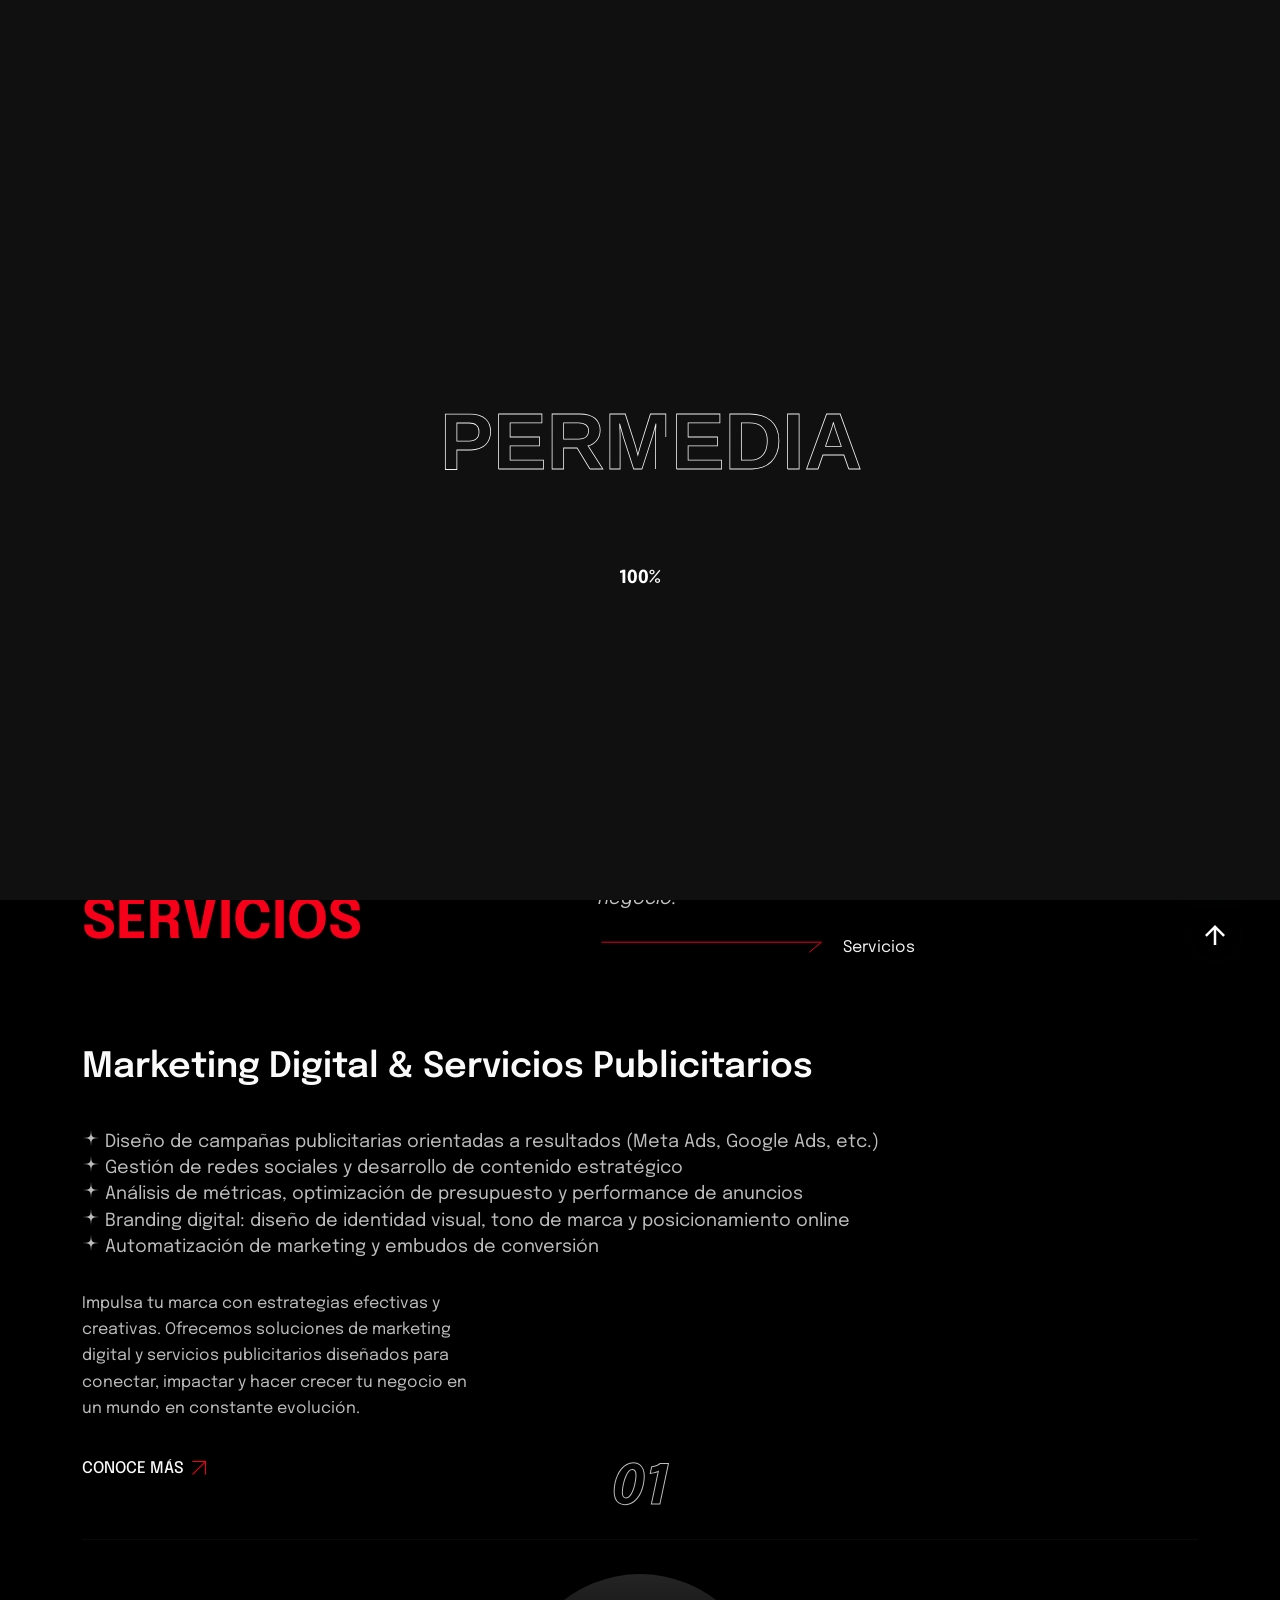
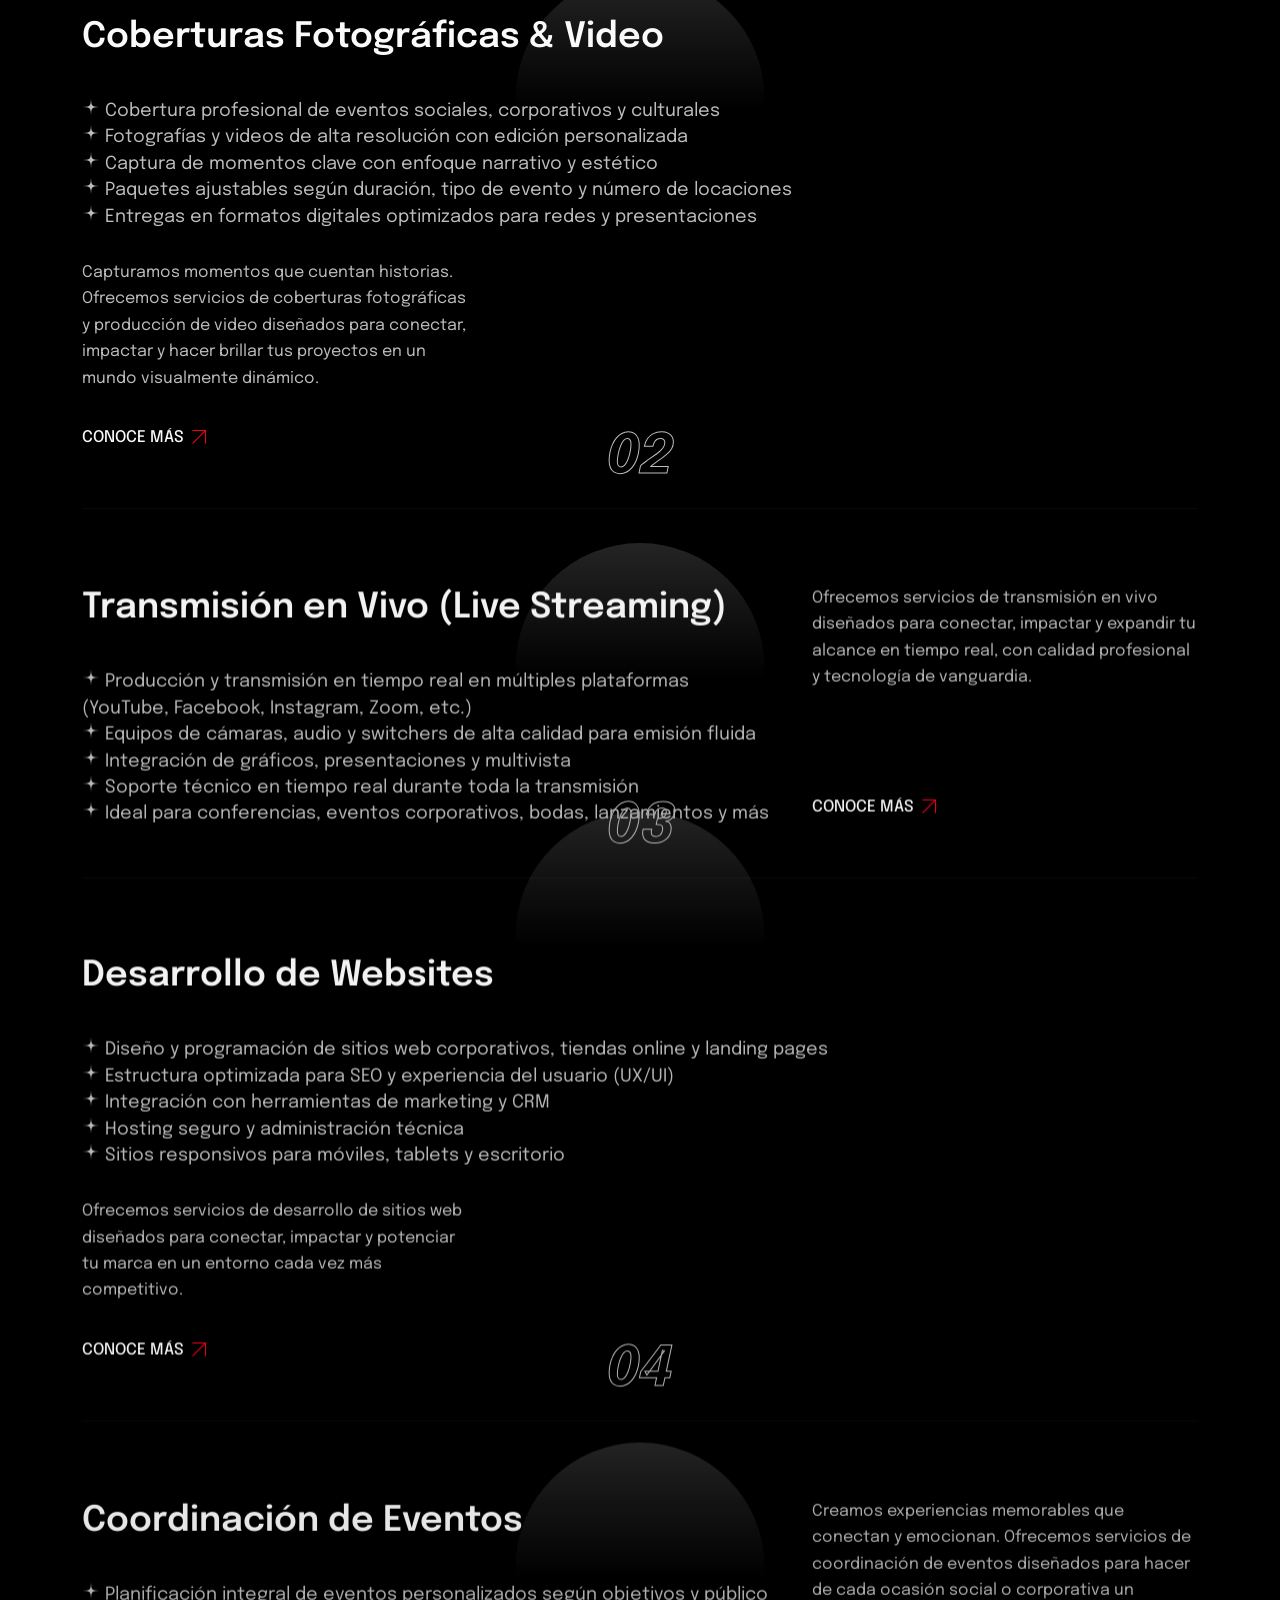
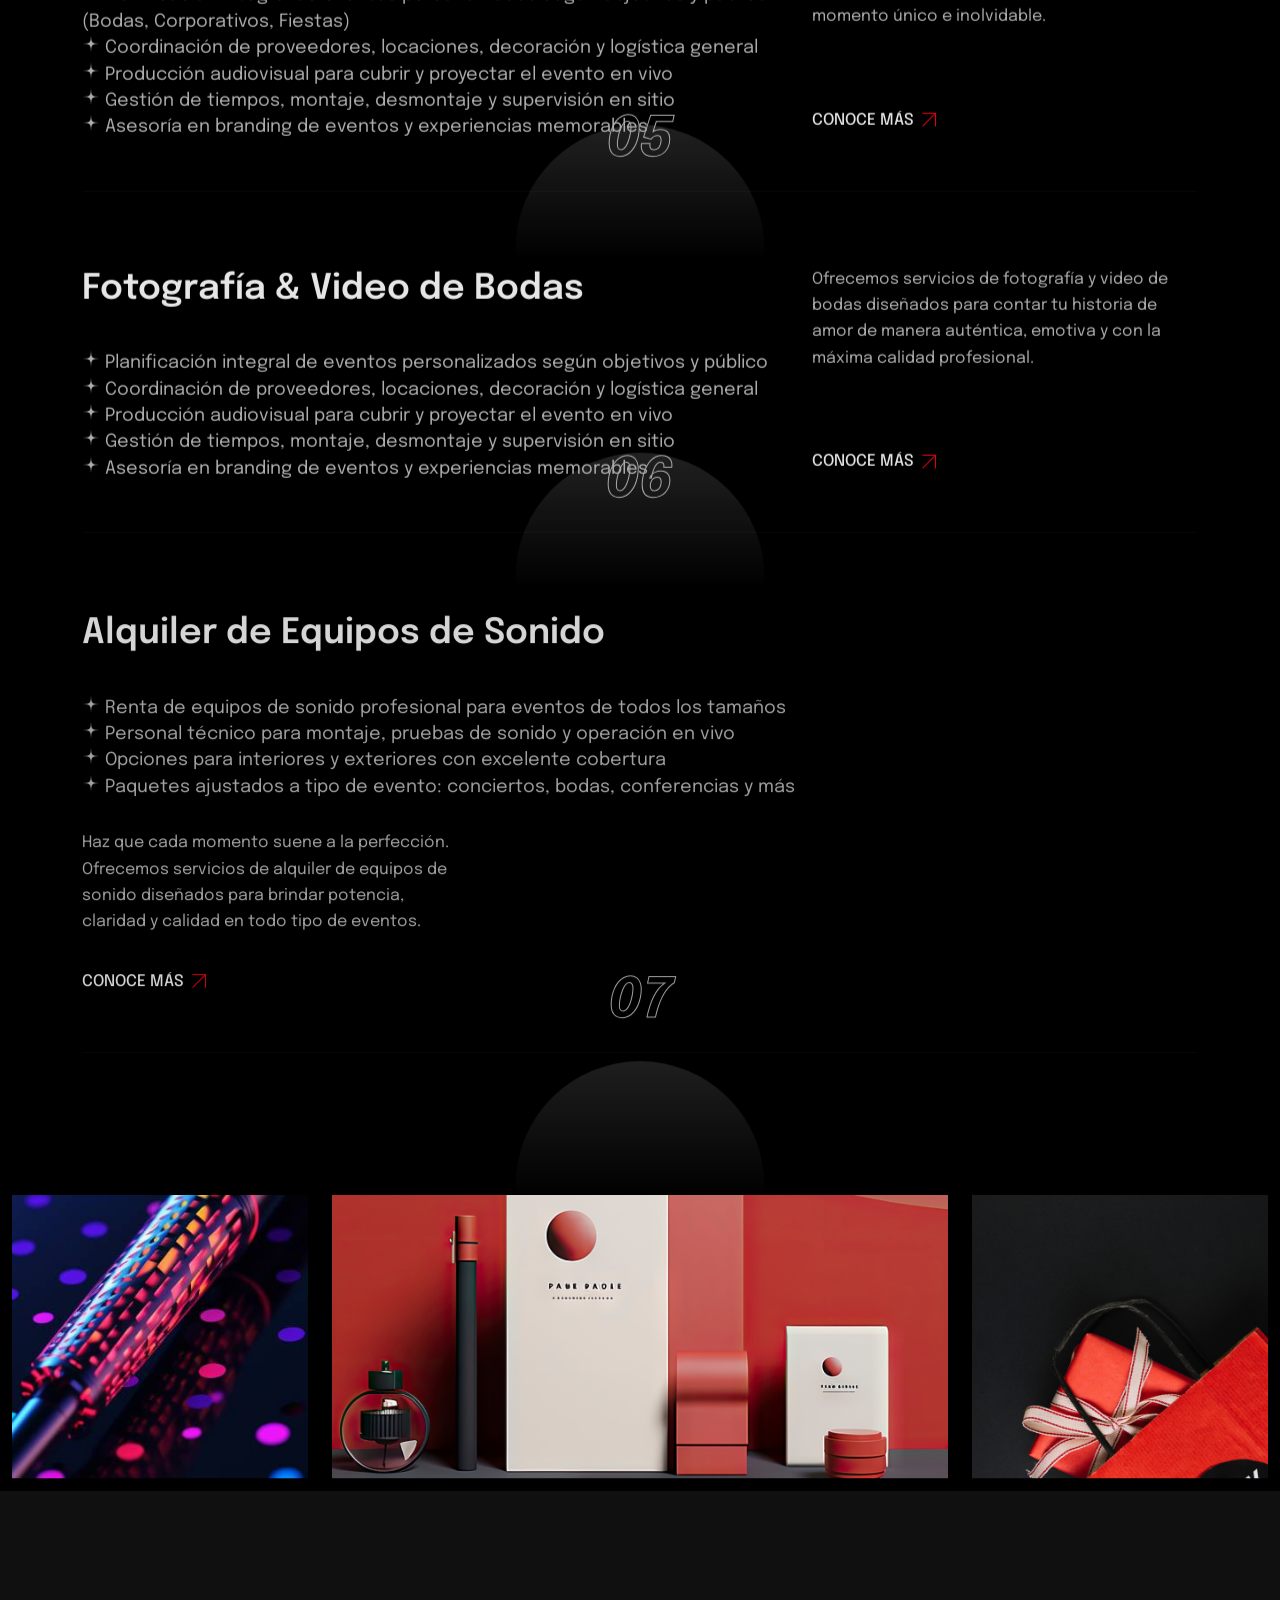
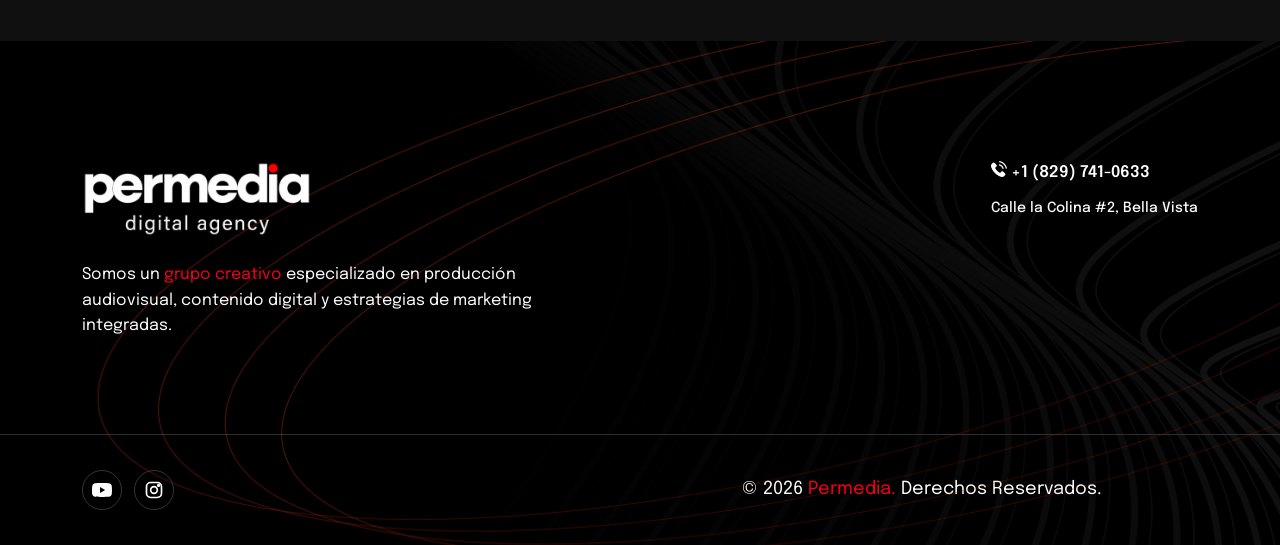
<file: deleteme/services.html>
<!DOCTYPE html>
<html class="no-js" lang="en">
  <head>
    <!-- Meta Tags -->
    <meta charset="utf-8" />
    <meta http-equiv="x-ua-compatible" content="ie=edge" />
    <meta name="viewport" content="width=device-width, initial-scale=1" />
    <meta name="author" content="Thememarch" />
    <!-- Favicon Icon -->
    <link rel="icon" href="assets/img/logo/favicon.svg" />
    <!-- Site Title -->
    <title>PERMEDIA</title>
    <link
      rel="stylesheet"
      type="text/css"
      href="assets/fonts/flaticon_cretio.css"
    />
    <link rel="stylesheet" href="assets/css/plugins/swiper.min.css" />
    <link rel="stylesheet" href="assets/css/plugins/bootstrap.min.css" />
    <link rel="stylesheet" href="assets/css/style2.css" />
    <link rel="stylesheet" href="assets/css/custom.css" />
      <link rel="stylesheet" href="assets/css/extras.css" />
  </head>

  <body class="dark">
    <!-- Preloader -->
    <!-- Preloader -->
<div id="preloader" class="preloader">
  <div class="txt-loading">
    <div class="preloader-text">
      <svg
        xmlns="http://www.w3.org/2000/svg"
        viewBox="0 0 800 300"
        class="preloader-text-svg"
      >
        <defs>
          <linearGradient
            id="textGradient"
            x1="0%"
            y1="0%"
            x2="100%"
            y2="0%"
          >
            <stop offset="0%" stop-color="#000" />
            <stop offset="50%" stop-color="#000" />
            <stop offset="100%" stop-color="#000" />
          </linearGradient>
        </defs>
        <text class="svg-text" id="svgText">PERMEDIA</text>
      </svg>
    </div>
    <div class="loading-percent">0%</div>
  </div>
</div>
<!-- Preloader -->


    <!-- Preloader -->

    <!-- Start Header Section -->
      <!-- Start Header Section -->
  <header class="ak-site_header ak-style1 ak-sticky_header">
    <div class="ak-main_header">
      <div class="container container-customize">
        <div class="ak-main_header_in">
          <div class="ak-main-header-left">
            <a class="ak-site_branding dark-logo" href="#">
              <img src="assets/new/logo-permedia-dark.png" style="max-height: 56px; width: auto;" alt="PERMEDIA" />
            </a>
            <a class="ak-site_branding white-logo" href="#">
              <img src="assets/new/logo-permedia.png" style="max-height: 56px; width: auto;" alt="PERMEDIA" />
            </a>
          </div>
          <div class="ak-main-header-center">
            <div class="ak-nav ak-medium">
              <ul class="ak-nav_list">
                <li><a href="index.html">Inicio</a></li>
                <li><a href="index.html#nosotros">Nosotros</a></li>
                <li><a href="index.html#servicios">Servicios</a></li>
                <li><a href="index.html#galeria">Galería</a></li>
                <li><a href="index.html#contacto">Contacto</a></li>
              </ul>
            </div>
          </div>
          <div class="ak-main-header-right">
            <div class="ak-space-between gap-3">
              <div class="pm-head-social"><a href="https://www.youtube.com/@PERMEDIA92" target="_blank" rel="noopener" aria-label="YouTube de PERMEDIA"><svg viewBox="0 0 24 24" fill="currentColor" aria-hidden="true"><path d="M23.5 6.2a3 3 0 0 0-2.1-2.1C19.5 3.6 12 3.6 12 3.6s-7.5 0-9.4.5A3 3 0 0 0 .5 6.2C0 8.1 0 12 0 12s0 3.9.5 5.8a3 3 0 0 0 2.1 2.1c1.9.5 9.4.5 9.4.5s7.5 0 9.4-.5a3 3 0 0 0 2.1-2.1c.5-1.9.5-5.8.5-5.8s0-3.9-.5-5.8zM9.6 15.6V8.4l6.2 3.6-6.2 3.6z"/></svg></a><a href="https://www.instagram.com/permediard/" target="_blank" rel="noopener" aria-label="Instagram de PERMEDIA"><svg viewBox="0 0 24 24" fill="none" stroke="currentColor" stroke-width="2" stroke-linecap="round" stroke-linejoin="round" aria-hidden="true"><rect x="3" y="3" width="18" height="18" rx="5"/><circle cx="12" cy="12" r="4"/><circle cx="17.5" cy="6.5" r="1" fill="currentColor"/></svg></a></div>
              <div class="btn-wrapper">
                <div class="button-container">
                  <a href="https://wa.me/18297410633?text=Hola%2C%20quisiera%20informaci%C3%B3n%20sobre%20los%20servicios%20de%20PERMEDIA." target="_blank" rel="noopener" class="custom-button ak-center">
                    <svg width="180px" height="50px" viewBox="0 0 180 50">
                      <rect
                        x="0"
                        y="0"
                        width="180"
                        height="50"
                        rx="30"
                        ry="30"
                        class="bg-line"
                      />
                      <rect
                        x="0"
                        y="0"
                        width="180"
                        height="50"
                        rx="30"
                        ry="30"
                        class="hl-line"
                      />
                    </svg>
                    <span>Contáctanos</span>
                  </a>
                </div>
              </div>

              <div
                class="offcanvaopen-btn"
                data-bs-toggle="offcanvas"
                data-bs-target="#offcanvasRight"
                aria-controls="offcanvasRight"
              >
                <i class="flaticon-dots-menu"></i>
              </div>
            </div>
          </div>
        </div>
      </div>
    </div>
    <div class="nav-bar-border"></div>
  </header>
  <!-- Start offcanvas body -->
  <div
    class="offcanvas offcanvas-end style-1"
    tabindex="-1"
    id="offcanvasRight"
  >
    <div class="offcanvas-header">
      <button
        type="button"
        class="btn-close btn-close-black ms-auto"
        data-bs-dismiss="offcanvas"
        aria-label="Close"
      ></button>
    </div>
    <div class="offcanvas-body">
      <div class="offcanvas-body-coustom-style">
        <div class="offcanvas-logo-content">
          <a class="ak-site_branding dark-logo" href="#">
            <img src="assets/new/logo-permedia-dark.png" alt="PERMEDIA" />
          </a>
          <a class="ak-site_branding white-logo" href="#">
            <img src="assets/new/logo-permedia.png" alt="PERMEDIA" />
          </a>
        </div>
        <p class="desp">Resultados, estrategia &amp; crecimiento.</p>

        <div class="offcanvas-footer-contant">
          <p class="short-title">Escribenos!</p>
          <a class="email" href="mailto:leonidasperdomolopez@gmail.com"> leonidasperdomolopez@gmail.com </a>
          <a class="email" href="tel:+18297410633">+1 (829) 741-0633</a>
          <a href="#">
            Calle la Colina, No. 2 <br />
            Bella Vista, República Dominicana
          </a>
          <div class="ak-height-25 ak-height-lg-25"></div>
          <p class="short-title">Social:</p>
          <div class="pm-social"><a href="https://www.youtube.com/@PERMEDIA92" target="_blank" rel="noopener" aria-label="YouTube de PERMEDIA"><svg viewBox="0 0 24 24" fill="currentColor" aria-hidden="true"><path d="M23.5 6.2a3 3 0 0 0-2.1-2.1C19.5 3.6 12 3.6 12 3.6s-7.5 0-9.4.5A3 3 0 0 0 .5 6.2C0 8.1 0 12 0 12s0 3.9.5 5.8a3 3 0 0 0 2.1 2.1c1.9.5 9.4.5 9.4.5s7.5 0 9.4-.5a3 3 0 0 0 2.1-2.1c.5-1.9.5-5.8.5-5.8s0-3.9-.5-5.8zM9.6 15.6V8.4l6.2 3.6-6.2 3.6z"/></svg></a><a href="https://www.instagram.com/permediard/" target="_blank" rel="noopener" aria-label="Instagram de PERMEDIA"><svg viewBox="0 0 24 24" fill="none" stroke="currentColor" stroke-width="2" stroke-linecap="round" stroke-linejoin="round" aria-hidden="true"><rect x="3" y="3" width="18" height="18" rx="5"/><circle cx="12" cy="12" r="4"/><circle cx="17.5" cy="6.5" r="1" fill="currentColor"/></svg></a></div>
          <div class="ak-height-40 ak-height-lg-40"></div>
        </div>
      </div>
    </div>
  </div>
  <!-- End offcanvas body -->
  <div class="ak-height-190 ak-height-lg-80"></div>
  <!-- End Header Section -->
    
    <!-- End Header Section -->

    <!-- Start Breadcrumb -->
<div class="ak-height-150 ak-height-lg-120"></div>
<div class="breadcrumb-area style-2">
  <div class="container">
    <div class="breadcrumb-wapper style-2">
      <div class="breadcrumb-title-box">
        <h1 class="breadcrumb-title">
          SOMOS UN <span class="highlight-text">EQUIPO</span> ENFOCADOS EN LA
              <span class="highlight-text">EXCELENCIA</span>
        </h1>
        <div class="breadcrumb-caption">
          <span>
            <svg
              xmlns="http://www.w3.org/2000/svg"
              width="223"
              height="12"
              viewBox="0 0 223 12"
              fill="none"
            >
              <path
                d="M1.33789 1.18359H221.034L209.173 10.9822"
                stroke="#f60019"
                stroke-linecap="round"
              ></path>
            </svg>
          </span>
          <span><a href="index.html">Portada</a> / Servicios </span>
        </div>
      </div>
    </div>
  </div>
  <div class="breadcrumb-stroke">Servicios</div>
</div>
<!-- End Breadcrumb -->
    

    <!-- Start Services Section -->
    <!-- Start Services -->
    <div class="ak-height-150 ak-height-lg-80"></div>
    <section class="service-bg">
      <div class="container">
        <div class="ak-height-150 ak-height-lg-80"></div>
        <div class="service-content">
          <div class="ak-section-heading ak-style-1">
            <div class="ak-section-left">
              <h2
                class="ak-section-title text-animation"
                data-ease="power2.out"
                data-split-text="chars"
                data-duration="0.7"
                data-direction="textTop"
                data-offset="100%"
              >
                NUESTROS <span class="highlight">SERVICIOS</span>
              </h2>
            </div>
            <div class="ak-section-right">
              <p
                class="ak-section-desp text-animation"
                data-direction="rotationX"
                data-split-text="lines"
                data-delay="0.3"
              >
                Somos expertos en ofrecer servicios de alta calidad, combinando experiencia, 
                innovación y compromiso para impulsar el éxito de tu negocio.
                
              </p>
              <div
                class="ak-section-caption fade-animation"
                data-direction="right"
                data-delay="0.3"
              >
                <span>
                  <svg
                    xmlns="http://www.w3.org/2000/svg"
                    width="223"
                    height="12"
                    viewBox="0 0 223 12"
                    fill="none"
                  >
                    <path
                      d="M1.33789 1.18359H221.034L209.173 10.9822"
                      stroke="#f60019"
                      stroke-linecap="round"
                    />
                  </svg>
                </span>
                <span> Servicios </span>
              </div>
            </div>
          </div>
          <div class="service-card fade-animation" data-direction="bottom">
            <img
              class="service-hover-img"
              src="assets/img/servicios/1.png"
              alt="PERMEDIA"
            />
            <div class="service-card-item style-1">
              <div class="service-left-info">
                <h4 class="service-title">Marketing Digital & Servicios Publicitarios</h4>
                <ul class="service-lists">
                  <li class="service-list">
                    <span>
                      <i class="flaticon-star-2"></i>
                    </span>
                    <span>Diseño de campañas publicitarias orientadas a resultados (Meta Ads, Google Ads, etc.)</span>
                  </li>
                  <li class="service-list">
                    <span>
                      <i class="flaticon-star-2"></i>
                    </span>
                    <span>Gestión de redes sociales y desarrollo de contenido estratégico</span>
                  </li>
                  <li class="service-list">
                    <span>
                      <i class="flaticon-star-2"></i>
                    </span>
                    <span>Análisis de métricas, optimización de presupuesto y performance de anuncios</span>
                  </li>
                   <li class="service-list">
                    <span>
                      <i class="flaticon-star-2"></i>
                    </span>
                    <span>Branding digital: diseño de identidad visual, tono de marca y posicionamiento online</span>
                  </li>
                   <li class="service-list">
                    <span>
                      <i class="flaticon-star-2"></i>
                    </span>
                    <span>Automatización de marketing y embudos de conversión</span>
                  </li>
                </ul>
              </div>
              <div class="service-left-right">
                <p class="service-desp">
                  Impulsa tu marca con estrategias efectivas y creativas.
                  Ofrecemos soluciones de marketing digital y servicios publicitarios diseñados para conectar, impactar y hacer crecer tu negocio en un mundo en constante evolución.
                </p>
                <div class="service-btn-content">
                  <a href="#" class="more-btn">
                    <span class="morebtn-text"> Conoce Más </span>
                    <span class="primary-icon-anim">
                      <i class="flaticon-up-right-arrow"></i>
                      <i class="flaticon-up-right-arrow"></i>
                    </span>
                  </a>
                </div>
              </div>
            </div>
            <div class="service-stroke-number ak-stroke-number">01</div>
          </div>
          <div class="service-card fade-animation" data-direction="bottom">
            <img
              class="service-hover-img"
              src="assets/img/servicios/2.png"
              alt="PERMEDIA"
            />
            <div class="service-card-item style-1">
              <div class="service-left-info">
                <h4 class="service-title">Coberturas Fotográficas & Video</h4>
                <ul class="service-lists">
                  <li class="service-list">
                    <span>
                      <i class="flaticon-star-2"></i>
                    </span>
                    <span>Cobertura profesional de eventos sociales, corporativos y culturales</span>
                  </li>
                  <li class="service-list">
                    <span>
                      <i class="flaticon-star-2"></i>
                    </span>
                    <span>Fotografías y videos de alta resolución con edición personalizada</span>
                  </li>
                  <li class="service-list">
                    <span>
                      <i class="flaticon-star-2"></i>
                    </span>
                    <span>Captura de momentos clave con enfoque narrativo y estético</span>
                  </li>
                  <li class="service-list">
                    <span>
                      <i class="flaticon-star-2"></i>
                    </span>
                    <span>Paquetes ajustables según duración, tipo de evento y número de locaciones</span>
                  </li>
                  <li class="service-list">
                    <span>
                      <i class="flaticon-star-2"></i>
                    </span>
                    <span>Entregas en formatos digitales optimizados para redes y presentaciones</span>
                  </li>
                </ul>
              </div>
              <div class="service-left-right">
                <p class="service-desp">
                  Capturamos momentos que cuentan historias.
                  Ofrecemos servicios de coberturas fotográficas y producción de video diseñados para conectar, impactar y hacer brillar tus proyectos en un mundo visualmente dinámico.
                </p>
                <div class="service-btn-content">
                  <a href="#" class="more-btn">
                    <span class="morebtn-text"> Conoce Más </span>
                    <span class="primary-icon-anim">
                      <i class="flaticon-up-right-arrow"></i>
                      <i class="flaticon-up-right-arrow"></i>
                    </span>
                  </a>
                </div>
              </div>
            </div>
            <div class="service-stroke-number ak-stroke-number">02</div>
          </div>
          <div class="service-card fade-animation" data-direction="bottom">
            <img
              class="service-hover-img"
              src="assets/img/servicios/3.png"
              alt="PERMEDIA"
            />
            <div class="service-card-item style-1">
              <div class="service-left-info">
                <h4 class="service-title">Transmisión en Vivo (Live Streaming)</h4>
                <ul class="service-lists">
                  <li class="service-list">
                    <span>
                      <i class="flaticon-star-2"></i>
                    </span>
                    <span>Producción y transmisión en tiempo real en múltiples plataformas<br/> (YouTube, Facebook,
                    Instagram, Zoom, etc.)</span>
                  </li>
                  <li class="service-list">
                    <span>
                      <i class="flaticon-star-2"></i>
                    </span>
                    <span>Equipos de cámaras, audio y switchers de alta calidad para emisión fluida</span>
                  </li>
                  <li class="service-list">
                    <span>
                      <i class="flaticon-star-2"></i>
                    </span>
                    <span>Integración de gráficos, presentaciones y multivista</span>
                  </li>
                  <li class="service-list">
                    <span>
                      <i class="flaticon-star-2"></i>
                    </span>
                    <span>Soporte técnico en tiempo real durante toda la transmisión</span>
                  </li>
                  <li class="service-list">
                    <span>
                      <i class="flaticon-star-2"></i>
                    </span>
                    <span>Ideal para conferencias, eventos corporativos, bodas, lanzamientos y más</span>
                  </li>
                </ul>
              </div>
              <div class="service-left-right">
                <p class="service-desp">
                  Ofrecemos servicios de transmisión en vivo diseñados para conectar, impactar y expandir tu alcance en tiempo real, con calidad profesional y tecnología de vanguardia.
                </p>
                <div class="service-btn-content">
                  <a href="#" class="more-btn">
                    <span class="morebtn-text"> Conoce Más </span>
                    <span class="primary-icon-anim">
                      <i class="flaticon-up-right-arrow"></i>
                      <i class="flaticon-up-right-arrow"></i>
                    </span>
                  </a>
                </div>
              </div>
            </div>
            <div class="service-stroke-number ak-stroke-number">03</div>
          </div>
          

          <div class="service-card fade-animation" data-direction="bottom">
            <img
              class="service-hover-img"
              src="assets/img/servicios/4.png"
              alt="PERMEDIA"
            />
            <div class="service-card-item style-1">
              <div class="service-left-info">
                <h4 class="service-title">Desarrollo de Websites</h4>
                <ul class="service-lists">
                  <li class="service-list">
                    <span>
                      <i class="flaticon-star-2"></i>
                    </span>
                    <span>Diseño y programación de sitios web corporativos, tiendas online y landing pages</span>
                  </li>
                  <li class="service-list">
                    <span>
                      <i class="flaticon-star-2"></i>
                    </span>
                    <span>Estructura optimizada para SEO y experiencia del usuario (UX/UI)</span>
                  </li>
                  <li class="service-list">
                    <span>
                      <i class="flaticon-star-2"></i>
                    </span>
                    <span>Integración con herramientas de marketing y CRM</span>
                  </li>
                   <li class="service-list">
                    <span>
                      <i class="flaticon-star-2"></i>
                    </span>
                    <span>Hosting seguro y administración técnica</span>
                  </li>
                   <li class="service-list">
                    <span>
                      <i class="flaticon-star-2"></i>
                    </span>
                    <span>Sitios responsivos para móviles, tablets y escritorio</span>
                  </li>
                </ul>
              </div>
              <div class="service-left-right">
                <p class="service-desp">
                  Ofrecemos servicios de desarrollo de sitios web diseñados para conectar, impactar y potenciar tu marca en un entorno cada vez más competitivo.
                </p>
                <div class="service-btn-content">
                  <a href="#" class="more-btn">
                    <span class="morebtn-text"> Conoce Más </span>
                    <span class="primary-icon-anim">
                      <i class="flaticon-up-right-arrow"></i>
                      <i class="flaticon-up-right-arrow"></i>
                    </span>
                  </a>
                </div>
              </div>
            </div>
            <div class="service-stroke-number ak-stroke-number">04</div>
          </div>

          <div class="service-card fade-animation" data-direction="bottom">
            <img
              class="service-hover-img"
              src="assets/img/servicios/5.png"
              alt="PERMEDIA"
            />
            <div class="service-card-item style-1">
              <div class="service-left-info">
                <h4 class="service-title">Coordinación de Eventos</h4>
                <ul class="service-lists">
                  <li class="service-list">
                    <span>
                      <i class="flaticon-star-2"></i>
                    </span>
                    <span>Planificación integral de eventos personalizados según objetivos y público<br/>(Bodas, Corporativos, Fiestas)</span>
                  </li>
                  <li class="service-list">
                    <span>
                      <i class="flaticon-star-2"></i>
                    </span>
                    <span>Coordinación de proveedores, locaciones, decoración y logística general</span>
                  </li>
                  <li class="service-list">
                    <span>
                      <i class="flaticon-star-2"></i>
                    </span>
                    <span>Producción audiovisual para cubrir y proyectar el evento en vivo</span>
                  </li>
                  <li class="service-list">
                    <span>
                      <i class="flaticon-star-2"></i>
                    </span>
                    <span>Gestión de tiempos, montaje, desmontaje y supervisión en sitio</span>
                  </li>
                  <li class="service-list">
                    <span>
                      <i class="flaticon-star-2"></i>
                    </span>
                    <span>Asesoría en branding de eventos y experiencias memorables</span>
                  </li>
                </ul>
              </div>
              <div class="service-left-right">
                <p class="service-desp">
                  Creamos experiencias memorables que conectan y emocionan.
                  Ofrecemos servicios de coordinación de eventos diseñados para hacer de cada ocasión social o corporativa un momento único e inolvidable.
                </p>
                <div class="service-btn-content">
                  <a href="#" class="more-btn">
                    <span class="morebtn-text"> Conoce Más </span>
                    <span class="primary-icon-anim">
                      <i class="flaticon-up-right-arrow"></i>
                      <i class="flaticon-up-right-arrow"></i>
                    </span>
                  </a>
                </div>
              </div>
            </div>
            <div class="service-stroke-number ak-stroke-number">05</div>
          </div>

          <div class="service-card fade-animation" data-direction="bottom">
            <img
              class="service-hover-img"
              src="assets/img/servicios/6.png"
              alt="PERMEDIA"
            />
            <div class="service-card-item style-1">
              <div class="service-left-info">
                <h4 class="service-title">Fotografía & Video de Bodas</h4>
                <ul class="service-lists">
                  <li class="service-list">
                    <span>
                      <i class="flaticon-star-2"></i>
                    </span>
                    <span>Planificación integral de eventos personalizados según objetivos y público</span>
                  </li>
                  <li class="service-list">
                    <span>
                      <i class="flaticon-star-2"></i>
                    </span>
                    <span>Coordinación de proveedores, locaciones, decoración y logística general</span>
                  </li>
                  <li class="service-list">
                    <span>
                      <i class="flaticon-star-2"></i>
                    </span>
                    <span>Producción audiovisual para cubrir y proyectar el evento en vivo</span>
                  </li>
                  <li class="service-list">
                    <span>
                      <i class="flaticon-star-2"></i>
                    </span>
                    <span>Gestión de tiempos, montaje, desmontaje y supervisión en sitio</span>
                  </li>
                  <li class="service-list">
                    <span>
                      <i class="flaticon-star-2"></i>
                    </span>
                    <span>Asesoría en branding de eventos y experiencias memorables</span>
                  </li>
                </ul>
              </div>
              <div class="service-left-right">
                <p class="service-desp">
                  Ofrecemos servicios de fotografía y video de bodas diseñados para contar tu historia de amor de manera auténtica, emotiva y con la máxima calidad profesional.
                </p>
                <div class="service-btn-content">
                  <a href="#" class="more-btn">
                    <span class="morebtn-text"> Conoce Más </span>
                    <span class="primary-icon-anim">
                      <i class="flaticon-up-right-arrow"></i>
                      <i class="flaticon-up-right-arrow"></i>
                    </span>
                  </a>
                </div>
              </div>
            </div>
            <div class="service-stroke-number ak-stroke-number">06</div>
          </div>


          

          <div class="service-card fade-animation" data-direction="bottom">
            <img
              class="service-hover-img"
              src="assets/img/servicios/7.png"
              alt="PERMEDIA"
            />
            <div class="service-card-item style-1">
              <div class="service-left-info">
                <h4 class="service-title">Alquiler de Equipos de Sonido</h4>
                <ul class="service-lists">
                  <li class="service-list">
                    <span>
                      <i class="flaticon-star-2"></i>
                    </span>
                    <span>Renta de equipos de sonido profesional para eventos de todos los tamaños</span>
                  </li>
                  <li class="service-list">
                    <span>
                      <i class="flaticon-star-2"></i>
                    </span>
                    <span>Personal técnico para montaje, pruebas de sonido y operación en vivo</span>
                  </li>
                  <li class="service-list">
                    <span>
                      <i class="flaticon-star-2"></i>
                    </span>
                    <span>Opciones para interiores y exteriores con excelente cobertura</span>
                  </li>
                  <li class="service-list">
                    <span>
                      <i class="flaticon-star-2"></i>
                    </span>
                    <span>Paquetes ajustados a tipo de evento: conciertos, bodas, conferencias y más</span>
                  </li>
                  
                </ul>
              </div>
              <div class="service-left-right">
                <p class="service-desp">
                  Haz que cada momento suene a la perfección. Ofrecemos servicios de alquiler de equipos de sonido diseñados para brindar potencia, claridad y calidad en todo tipo de eventos.

                </p>
                <div class="service-btn-content">
                  <a href="#" class="more-btn">
                    <span class="morebtn-text"> Conoce Más </span>
                    <span class="primary-icon-anim">
                      <i class="flaticon-up-right-arrow"></i>
                      <i class="flaticon-up-right-arrow"></i>
                    </span>
                  </a>
                </div>
              </div>
            </div>
            <div class="service-stroke-number ak-stroke-number">07</div>
          </div>

          
        </div>
        <div class="ak-height-150 ak-height-lg-80"></div>
      </div>

      <div class="container-fluid">
        <div class="dm-service-items" style="grid-template-rows: repeat(3, 1fr);">
          <a href="#" class="width-1 service-item ak-parallax">
            <img src="assets/img/services/dc-services-1.png" alt="Service 1" />
            <div class="service-hover-info">
              <div class="left-content">
                <p class="mini-title">Market</p>
                <h5 class="title">Lorem Ipsum</h5>
              </div>
              <div class="service-icon-btn">
                <i class="flaticon-up-right-arrow"></i>
              </div>
            </div>
          </a>
          <a href="#" class="width-2 service-item ak-parallax">
            <img
              class="ak-parallax"
              src="assets/img/services/dc-services-2.png"
              alt="Service 2"
            />
            <div class="service-hover-info">
              <div class="left-content">
                <p class="mini-title">Market</p>
                <h5 class="title">Lorem Ipsum</h5>
              </div>
              <div class="service-icon-btn">
                <i class="flaticon-up-right-arrow"></i>
              </div>
            </div>
          </a>
          <a href="#" class="width-1 service-item ak-parallax">
            <img src="assets/img/services/dc-services-3.png" alt="Service 3" />
            <div class="service-hover-info">
              <div class="left-content">
                <p class="mini-title">Market</p>
                <h5 class="title">Lorem Ipsum</h5>
              </div>
              <div class="service-icon-btn">
                <i class="flaticon-up-right-arrow"></i>
              </div>
            </div>
          </a>
          <!--
          <a href="#" class="width-2 service-item ak-parallax">
            <img src="assets/img/services/dc-services-4.png" alt="Service 4" />
            <div class="service-hover-info">
              <div class="left-content">
                <p class="mini-title">Market</p>
                <h5 class="title">Lorem Ipsum</h5>
              </div>
              <div class="service-icon-btn">
                <i class="flaticon-up-right-arrow"></i>
              </div>
            </div>
          </a>
          <a href="#" class="width-1 service-item ak-parallax">
            <img src="assets/img/services/dc-services-5.png" alt="Service 5" />
            <div class="service-hover-info">
              <div class="left-content">
                <p class="mini-title">Market</p>
                <h5 class="title">Lorem Ipsum</h5>
              </div>
              <div class="service-icon-btn">
                <i class="flaticon-up-right-arrow"></i>
              </div>
            </div>
          </a>
          <a href="#" class="width-1 service-item ak-parallax">
            <img src="assets/img/services/dc-services-6.png" alt="Service 6" />
            <div class="service-hover-info">
              <div class="left-content">
                <p class="mini-title">Market</p>
                <h5 class="title">Lorem Ipsum</h5>
              </div>
              <div class="service-icon-btn">
                <i class="flaticon-up-right-arrow"></i>
              </div>
            </div>
          </a>
          -->
        </div>
      </div>
    <!-- End Digital Marketing Services -->


    </section>
    <!-- End Services -->

    <style type="text/css">
      .service-card .service-hover-img {
    
        left: 87%;
      }
    </style>    
    <!-- End Services Section -->


    
    

    <!-- Footer -->
    
<!-- Start Footer -->
<div class="ak-height-150 ak-height-lg-80"></div>
<footer
  class="ak-footer style-1 ak-bg"
  data-src="assets/img/bg/footer-bg.png"
>
  <div class="ak-height-120 ak-height-lg-50"></div>

  <img
    src="assets/img/bg/footer-bgshape.png"
    class="ak-bg footer-bgshape"
    alt="bgshape"
  />
  
  <div class="container">
    <div class="ak-footer-container">
      <div class="footer-cta" style="display: none;">
        <div class="footer-cta-info">
          <h1 class="footer-cta-title">Let’s</h1>
          <h2 class="footer-cta-title-two"><span>Cont</span>áctanos</h2>
        </div>
        <div class="footer-btn-email">
          <div class="footer-btn-content">
            <a href="#" class="footer-btn circle-btn-anim">
              <span class="text">
                Start
                <i class="flaticon-up-right-arrow"></i>
                <span>Project</span>
              </span>
            </a>
          </div>
          <div class="footer-email">
            <p class="email-short-title">Escribenos!</p>
            <a href="mailto:leonidasperdomolopez@gmail.com"> leonidasperdomolopez@gmail.com</a>
          </div>
        </div>
      </div>
      <div class="footer-content">
        <div class="about-company">
          <!--
          <img
            class="footer-logo"
            src="assets/img/logo/footer-logo.svg"
            alt="PERMEDIA"
          />
          -->
          <img
            class="footer-logo"
            src="assets/new/logo-permedia.png"
            alt="PERMEDIA"
          />
          <p class="about-company-desp">
            Somos un <span>grupo creativo</span> especializado en producción audiovisual, contenido
            digital y estrategias de marketing integradas.
          </p>
        </div>

        <div class="address-phn">
          <a href="tel:+18297410633" class="phn">
            <span>
              <i class="flaticon-telephone"></i>
            </span>
            +1 (829) 741-0633
          </a>
          <p class="address">Calle la Colina #2, Bella Vista</p>
        </div>
      </div>
    </div>
  </div>
  <div class="ak-height-95 ak-height-lg-50"></div>
  <div class="copy-right-content">
    <div class="container">
      <div class="ak-space-between">
        <div class="pm-social"><a href="https://www.youtube.com/@PERMEDIA92" target="_blank" rel="noopener" aria-label="YouTube de PERMEDIA"><svg viewBox="0 0 24 24" fill="currentColor" aria-hidden="true"><path d="M23.5 6.2a3 3 0 0 0-2.1-2.1C19.5 3.6 12 3.6 12 3.6s-7.5 0-9.4.5A3 3 0 0 0 .5 6.2C0 8.1 0 12 0 12s0 3.9.5 5.8a3 3 0 0 0 2.1 2.1c1.9.5 9.4.5 9.4.5s7.5 0 9.4-.5a3 3 0 0 0 2.1-2.1c.5-1.9.5-5.8.5-5.8s0-3.9-.5-5.8zM9.6 15.6V8.4l6.2 3.6-6.2 3.6z"/></svg></a><a href="https://www.instagram.com/permediard/" target="_blank" rel="noopener" aria-label="Instagram de PERMEDIA"><svg viewBox="0 0 24 24" fill="none" stroke="currentColor" stroke-width="2" stroke-linecap="round" stroke-linejoin="round" aria-hidden="true"><rect x="3" y="3" width="18" height="18" rx="5"/><circle cx="12" cy="12" r="4"/><circle cx="17.5" cy="6.5" r="1" fill="currentColor"/></svg></a></div>
        <a href="#" class="copy-right-text"
          >© 2026 <span>Permedia.</span> Derechos Reservados.</a
        >
      </div>
    </div>
  </div>
</footer>
<!-- End Footer -->

<div class="mode-toggle">
  <div class="setting-mode">
    <button id="open">
      <i class="flaticon-sun"></i>
    </button>
    <button id="clecel">
      <i class="flaticon-close-button-1"></i>
    </button>
  </div>
  <div class="mode-btn js-mode-type">
    <button data-mode="light" class="mode-light">
      <i class="flaticon-sun"></i>
    </button>
    <button data-mode="dark" class="active mode-dark">
      <i class="flaticon-night-mode"></i>
    </button>
  </div>
</div>

<span class="ak-scrollup">
  <svg
    width="20"
    height="20"
    viewBox="0 0 20 20"
    fill="none"
    xmlns="http://www.w3.org/2000/svg"
  >
    <path
      d="M0 10L1.7625 11.7625L8.75 4.7875V20H11.25V4.7875L18.225 11.775L20 10L10 0L0 10Z"
      fill="currentColor"
    />
  </svg>
</span>
<!-- Start Video Popup -->
<div class="ak-video-popup">
  <div class="ak-video-popup-overlay"></div>
  <div class="ak-video-popup-content">
    <div class="ak-video-popup-layer"></div>
    <div class="ak-video-popup-container">
      <div class="ak-video-popup-align">
        <div class="embed-responsive embed-responsive-16by9">
          <iframe class="embed-responsive-item" src="about:blank"></iframe>
        </div>
      </div>
      <div class="ak-video-popup-close"></div>
    </div>
  </div>
</div>
<!-- End Video Popup -->

<!-- Script -->
<script src="assets/js/plugins/jquery-3.7.1.min.js"></script>
<script src="assets/js/plugins/bootstrap.bundle.min.js"></script>
<script src="assets/js/plugins/swiper.min.js"></script>

<script src="assets/js/plugins/gsap.js"></script>
<script src="assets/js/plugins/splittext.js"></script>
<script src="assets/js/plugins/scrolltigger.js"></script>
<script src="assets/js/plugins/scrolltoplugins.js"></script>
<script src="assets/js/plugins/lenis.min.js"></script>

<script src="assets/js/main.js"></script>


    <!-- End Footer Section -->
  
<!-- WhatsApp flotante -->
<a class="pm-wa-float" href="https://wa.me/18297410633?text=Hola%2C%20quisiera%20informaci%C3%B3n%20sobre%20los%20servicios%20de%20PERMEDIA." target="_blank" rel="noopener" aria-label="Escríbenos por WhatsApp">
  <svg viewBox="0 0 24 24" fill="currentColor" aria-hidden="true"><path d="M17.472 14.382c-.297-.149-1.758-.867-2.03-.967-.273-.099-.471-.148-.67.15-.197.297-.767.966-.94 1.164-.173.199-.347.223-.644.075-.297-.15-1.255-.463-2.39-1.475-.883-.788-1.48-1.761-1.653-2.059-.173-.297-.018-.458.13-.606.134-.133.298-.347.446-.52.149-.174.198-.298.298-.497.099-.198.05-.371-.025-.52-.075-.149-.669-1.612-.916-2.207-.242-.579-.487-.5-.669-.51-.173-.008-.371-.01-.57-.01-.198 0-.52.074-.792.372-.272.297-1.04 1.016-1.04 2.479 0 1.462 1.065 2.875 1.213 3.074.149.198 2.096 3.2 5.077 4.487.709.306 1.262.489 1.694.625.712.227 1.36.195 1.871.118.571-.085 1.758-.719 2.006-1.413.248-.694.248-1.289.173-1.413-.074-.124-.272-.198-.57-.347m-5.421 7.403h-.004a9.87 9.87 0 01-5.031-1.378l-.361-.214-3.741.982.998-3.648-.235-.374a9.86 9.86 0 01-1.51-5.26c.001-5.45 4.436-9.884 9.888-9.884 2.64 0 5.122 1.03 6.988 2.898a9.825 9.825 0 012.893 6.994c-.003 5.45-4.437 9.884-9.885 9.884m8.413-18.297A11.815 11.815 0 0012.05 0C5.495 0 .16 5.335.157 11.892c0 2.096.547 4.142 1.588 5.945L.057 24l6.305-1.654a11.882 11.882 0 005.683 1.448h.005c6.554 0 11.89-5.335 11.893-11.893a11.821 11.821 0 00-3.48-8.413z"/></svg>
  <span class="pm-wa-float__label">Escríbenos por WhatsApp</span>
</a>
  </body>
</html>
</file>
<file: assets/fonts/flaticon_cretio.css>
@font-face {
  font-family: "flaticon_cretio";
  src: url("./flaticon_cretio.woff2?27d66299e77734b3747271e5f6c74c41") format("woff2"), url("./flaticon_cretio.woff?27d66299e77734b3747271e5f6c74c41") format("woff"), url("./flaticon_cretio.eot?27d66299e77734b3747271e5f6c74c41#iefix") format("embedded-opentype"), url("./flaticon_cretio.ttf?27d66299e77734b3747271e5f6c74c41") format("truetype"), url("./flaticon_cretio.svg?27d66299e77734b3747271e5f6c74c41#flaticon_cretio") format("svg");
}
i[class^=flaticon-]:before, i[class*=" flaticon-"]:before {
  font-family: flaticon_cretio !important;
  font-style: normal;
  font-weight: normal !important;
  font-variant: normal;
  text-transform: none;
  line-height: 1;
  -webkit-font-smoothing: antialiased;
  -moz-osx-font-smoothing: grayscale;
}

.flaticon-down-arrow:before {
  content: "\f101";
}

.flaticon-down-arrow-1:before {
  content: "\f102";
}

.flaticon-right-arrow:before {
  content: "\f103";
}

.flaticon-facebook-app-symbol:before {
  content: "\f104";
}

.flaticon-twitter:before {
  content: "\f105";
}

.flaticon-instagram:before {
  content: "\f106";
}

.flaticon-arrow:before {
  content: "\f107";
}

.flaticon-check-mark:before {
  content: "\f108";
}

.flaticon-phone-call:before {
  content: "\f109";
}

.flaticon-envelope:before {
  content: "\f10a";
}

.flaticon-right-arrow-1:before {
  content: "\f10b";
}

.flaticon-location:before {
  content: "\f10c";
}

.flaticon-location-1:before {
  content: "\f10d";
}

.flaticon-phone:before {
  content: "\f10e";
}

.flaticon-call:before {
  content: "\f10f";
}

.flaticon-email:before {
  content: "\f110";
}

.flaticon-chevron:before {
  content: "\f111";
}

.flaticon-down-chevron:before {
  content: "\f112";
}

.flaticon-check-mark-1:before {
  content: "\f113";
}

.flaticon-checked:before {
  content: "\f114";
}

.flaticon-facebook:before {
  content: "\f115";
}

.flaticon-facebook-1:before {
  content: "\f116";
}

.flaticon-facebook-logo:before {
  content: "\f117";
}

.flaticon-linkedin:before {
  content: "\f118";
}

.flaticon-instagram-logo:before {
  content: "\f119";
}

.flaticon-video:before {
  content: "\f11a";
}

.flaticon-telephone:before {
  content: "\f11b";
}

.flaticon-phone-call-1:before {
  content: "\f11c";
}

.flaticon-sparkle:before {
  content: "\f11d";
}

.flaticon-compass:before {
  content: "\f11e";
}

.flaticon-star:before {
  content: "\f11f";
}

.flaticon-star-1:before {
  content: "\f120";
}

.flaticon-star-2:before {
  content: "\f121";
}

.flaticon-circles:before {
  content: "\f122";
}

.flaticon-folded:before {
  content: "\f123";
}

.flaticon-saturn:before {
  content: "\f124";
}

.flaticon-overlapping:before {
  content: "\f125";
}

.flaticon-heptagon:before {
  content: "\f126";
}

.flaticon-circles-1:before {
  content: "\f127";
}

.flaticon-twirl:before {
  content: "\f128";
}

.flaticon-asterisk:before {
  content: "\f129";
}

.flaticon-star-3:before {
  content: "\f12a";
}

.flaticon-circle:before {
  content: "\f12b";
}

.flaticon-zigzag-lines-in-side-view-position:before {
  content: "\f12c";
}

.flaticon-sparkler:before {
  content: "\f12d";
}

.flaticon-right-arrow-2:before {
  content: "\f12e";
}

.flaticon-arrow-up:before {
  content: "\f12f";
}

.flaticon-top-right:before {
  content: "\f130";
}

.flaticon-left-up:before {
  content: "\f131";
}

.flaticon-down-right-arrow:before {
  content: "\f132";
}

.flaticon-left-down-arrow:before {
  content: "\f133";
}

.flaticon-right-arrow-3:before {
  content: "\f134";
}

.flaticon-down-right-arrow-1:before {
  content: "\f135";
}

.flaticon-down-arrow-2:before {
  content: "\f136";
}

.flaticon-left-arrow:before {
  content: "\f137";
}

.flaticon-top-left:before {
  content: "\f138";
}

.flaticon-bottom-left:before {
  content: "\f139";
}

.flaticon-up-arrow:before {
  content: "\f13a";
}

.flaticon-right-arrow-4:before {
  content: "\f13b";
}

.flaticon-up-arrow-1:before {
  content: "\f13c";
}

.flaticon-left-arrow-1:before {
  content: "\f13d";
}

.flaticon-down-arrow-3:before {
  content: "\f13e";
}

.flaticon-up-arrow-2:before {
  content: "\f13f";
}

.flaticon-down-arrow-4:before {
  content: "\f140";
}

.flaticon-up-right-arrow:before {
  content: "\f141";
}

.flaticon-left-arrow-2:before {
  content: "\f142";
}

.flaticon-sun:before {
  content: "\f143";
}

.flaticon-night-mode:before {
  content: "\f144";
}

.flaticon-close:before {
  content: "\f145";
}

.flaticon-close-button:before {
  content: "\f146";
}

.flaticon-close-1:before {
  content: "\f147";
}

.flaticon-close-button-1:before {
  content: "\f148";
}

.flaticon-dots-menu:before {
  content: "\f149";
}

.flaticon-menu:before {
  content: "\f14a";
}

.flaticon-grid:before {
  content: "\f14b";
}/*# sourceMappingURL=flaticon_cretio.css.map */
</file>
<file: assets/css/style2.css>
/* 
|......................................................................
| Template Name: Cretio
| Author: Thememarch
| Version: 1.0
|--------------------------------------------------------------------------
|--------------------------------------------------------------------------
| TABLE OF CONTENTS:
|--------------------------------------------------------------------------
| 1. Basic Color Variable
| 2. Typography
| 3. Preloader
| 4. Spacing
| 5. General
| 6. Slider
| 7. Video Popup
| 8. Header
| 9. Footer
| 10. Pagination
| 11. Section Heading Title
| 12. Button style
| 13. Hero
| 14. Service
| 15. Moving Text
| 16. About Content
| 17. Counter Funfact
| 18. Feature Content
| 19. Testmonial
| 20. Team
| 21. DarkMode Theme Btn
| 22. Blog
| 23. Accordion
| 24. Cta
| 25. Pricing Calculator
| 26. Portfolio
| 27. Awards
| 28. Newsletter
| 29. News Card
| 30. Progress Bar
| 31. Contact Form
| 32. Error Page
 ................................................................*/
/*--------------------------------------------------------------
1. Basic Color Variable
----------------------------------------------------------------*/
@import url("https://fonts.googleapis.com/css2?family=Epilogue:ital,wght@0,100..900;1,100..900&family=Instrument+Serif:ital@0;1&display=swap");
:root {
  --body-font-family: "Epilogue", sans-serif;
  --heading-font-family: "Epilogue", sans-serif;
  --secondary-font-family: "Instrument Serif";
  --body-color: #353535;
  --body-bg-color: #ffffff;
  --heading-color: #101010;
  --border-color: #ececec;
  --white-color: #ffffff;
  --black-color: #101010;
  --primary-color: #f60019;
  --secondary-color: #353535;
  --gray-bg: #f1f1f1;
}

.dark {
  --body-bg-color: #101010;
  --heading-color: #ffffff;
  --body-color: #c1c1c1;
  --gray-bg: #000000;
  --black-color: #ffffff;
  --white-color: #101010;
  --secondary-color: #c1c1c1;
  --border-color: #353535;
}

/*--------------------------------------------------------------
2. Typography
----------------------------------------------------------------*/
html,
body {
  color: var(--body-color);
  font-family: var(--body-font-family);
  background-color: var(--body-bg-color);
  font-size: 16px;
  font-weight: 400;
  line-height: 165%;
  overflow-x: hidden;
  scroll-behavior: auto;
  padding-right: 0 !important;
  transition: color 0.5s, background-color 0.5s;
}

html.lenis,
html.lenis body {
  height: auto;
}

.lenis.lenis-smooth {
  scroll-behavior: auto !important;
}

.lenis.lenis-smooth [data-lenis-prevent] {
  overscroll-behavior: contain;
}

.lenis.lenis-stopped {
  overflow: hidden;
}

.lenis.lenis-smooth iframe {
  pointer-events: none;
}

h1,
h2,
h3,
h4,
h5,
h6 {
  clear: both;
  color: var(--heading-color);
  font-family: var(--heading-font-family);
  padding: 0px;
  margin: 0px;
  line-height: normal;
  font-style: normal;
}

h1 {
  font-size: 100px;
  font-weight: 700;
}

h2 {
  font-size: 55px;
  font-weight: 700;
}

h3 {
  font-size: 45px;
  font-weight: 600;
}

h4 {
  font-size: 35px;
  font-weight: 600;
}

h5 {
  font-size: 28px;
  font-weight: 500;
}

h6 {
  font-size: 22px;
  font-weight: 500;
}

p {
  margin-bottom: 0;
}

ul {
  margin: 0 0 25px 0;
  padding-left: 20px;
  list-style: square outside none;
}

ol {
  padding-left: 20px;
  margin-bottom: 25px;
}

dfn,
cite,
em,
i {
  font-style: italic;
}

blockquote {
  margin: 0 15px;
  font-style: italic;
  font-size: 20px;
  line-height: 1.6em;
  margin: 0;
}

address {
  margin: 0 0 15px;
}

img {
  border: 0;
  max-width: 100%;
  height: auto;
}

a {
  font-size: 18px;
  color: inherit;
  text-decoration: none;
}

button {
  color: inherit;
  transition: all 0.3s ease;
}

a:hover {
  text-decoration: none;
  color: var(--body-color);
}

table {
  width: 100%;
  margin-bottom: 25px;
}
table th {
  font-weight: 600;
  color: var(--body-color);
}
table td,
table th {
  border-top: 1px solid #ffffff;
  padding: 11px 10px;
}

dl {
  margin-bottom: 25px;
}
dl dt {
  font-weight: 600;
}

b,
strong {
  font-weight: bold;
}

pre {
  color: var(--body-color);
  border: 1px solid #ffffff;
  font-size: 18px;
  padding: 25px;
  border-radius: 5px;
}

kbd {
  font-size: 100%;
  background-color: var(--body-color);
  border-radius: 5px;
}

/*--------------------------------------------------------------
3. Preloader
----------------------------------------------------------------*/
.preloader {
  position: fixed;
  top: 0;
  left: 0;
  width: 100vw;
  height: 100vh;
  background: var(--white-color);
  z-index: 99999999;
  overflow: hidden;
  transform: translateY(0);
}
.preloader .txt-loading {
  display: flex;
  justify-content: center;
  align-items: center;
  flex-direction: column;
  width: 100%;
  height: 100%;
  color: var(--black-color);
  font-size: 160px;
  font-weight: 700;
}
.preloader .txt-loading .preloader-text {
  text-align: center;
  max-width: 800px;
  width: 100%;
}
.preloader .txt-loading .preloader-text .preloader-text-svg {
  width: 80%;
  max-width: 900px;
  height: auto;
}
.preloader .txt-loading .preloader-text .preloader-text-svg .svg-text {
  fill: none;
  stroke: var(--black-color);
  stroke-width: 1;
  font-size: 200px;
  opacity: 0;
  transform: translate(150px, 200px);
  font-family: "Instrument", sans-serif !important;
  background: var(--white-color);
}
.preloader .txt-loading .loading-percent {
  margin-top: 1rem;
  font-size: 18px;
}

@media screen and (max-width: 991px) {
  .preloader .txt-loading {
    font-size: 42px;
  }
  .preloader .txt-loading .loading-percent {
    font-size: 16px;
  }
}
/*--------------------------------------------------------------
  4. Spacing
----------------------------------------------------------------*/
@media screen and (min-width: 992px) {
  .ak-height-0 {
    height: 0px;
  }
  .ak-height-5 {
    height: 5px;
  }
  .ak-height-10 {
    height: 10px;
  }
  .ak-height-15 {
    height: 15px;
  }
  .ak-height-20 {
    height: 20px;
  }
  .ak-height-25 {
    height: 25px;
  }
  .ak-height-30 {
    height: 30px;
  }
  .ak-height-35 {
    height: 35px;
  }
  .ak-height-40 {
    height: 40px;
  }
  .ak-height-45 {
    height: 45px;
  }
  .ak-height-50 {
    height: 50px;
  }
  .ak-height-55 {
    height: 55px;
  }
  .ak-height-60 {
    height: 60px;
  }
  .ak-height-65 {
    height: 65px;
  }
  .ak-height-70 {
    height: 70px;
  }
  .ak-height-75 {
    height: 75px;
  }
  .ak-height-80 {
    height: 80px;
  }
  .ak-height-85 {
    height: 85px;
  }
  .ak-height-90 {
    height: 90px;
  }
  .ak-height-95 {
    height: 95px;
  }
  .ak-height-100 {
    height: 100px;
  }
  .ak-height-105 {
    height: 105px;
  }
  .ak-height-110 {
    height: 110px;
  }
  .ak-height-115 {
    height: 115px;
  }
  .ak-height-120 {
    height: 120px;
  }
  .ak-height-125 {
    height: 125px;
  }
  .ak-height-130 {
    height: 130px;
  }
  .ak-height-135 {
    height: 135px;
  }
  .ak-height-140 {
    height: 140px;
  }
  .ak-height-145 {
    height: 145px;
  }
  .ak-height-150 {
    height: 150px;
  }
  .ak-height-155 {
    height: 155px;
  }
  .ak-height-160 {
    height: 160px;
  }
  .ak-height-165 {
    height: 165px;
  }
  .ak-height-170 {
    height: 170px;
  }
  .ak-height-175 {
    height: 175px;
  }
  .ak-height-180 {
    height: 180px;
  }
  .ak-height-185 {
    height: 185px;
  }
  .ak-height-190 {
    height: 190px;
  }
  .ak-height-195 {
    height: 195px;
  }
  .ak-height-200 {
    height: 200px;
  }
  .ak-height-205 {
    height: 205px;
  }
  .ak-height-210 {
    height: 210px;
  }
  .ak-height-219 {
    height: 219px;
  }
}
@media screen and (max-width: 991px) {
  .ak-height-lg-0 {
    height: 0px;
  }
  .ak-height-lg-5 {
    height: 5px;
  }
  .ak-height-lg-10 {
    height: 10px;
  }
  .ak-height-lg-15 {
    height: 15px;
  }
  .ak-height-lg-20 {
    height: 20px;
  }
  .ak-height-lg-25 {
    height: 25px;
  }
  .ak-height-lg-30 {
    height: 30px;
  }
  .ak-height-lg-35 {
    height: 35px;
  }
  .ak-height-lg-40 {
    height: 40px;
  }
  .ak-height-lg-45 {
    height: 45px;
  }
  .ak-height-lg-50 {
    height: 50px;
  }
  .ak-height-lg-55 {
    height: 55px;
  }
  .ak-height-lg-60 {
    height: 60px;
  }
  .ak-height-lg-65 {
    height: 65px;
  }
  .ak-height-lg-70 {
    height: 70px;
  }
  .ak-height-lg-75 {
    height: 75px;
  }
  .ak-height-lg-80 {
    height: 80px;
  }
  .ak-height-lg-85 {
    height: 85px;
  }
  .ak-height-lg-90 {
    height: 90px;
  }
  .ak-height-lg-95 {
    height: 95px;
  }
  .ak-height-lg-100 {
    height: 100px;
  }
  .ak-height-lg-105 {
    height: 105px;
  }
  .ak-height-lg-110 {
    height: 110px;
  }
  .ak-height-lg-115 {
    height: 115px;
  }
  .ak-height-lg-120 {
    height: 120px;
  }
  .ak-height-lg-125 {
    height: 125px;
  }
  .ak-height-lg-130 {
    height: 130px;
  }
  .ak-height-lg-135 {
    height: 135px;
  }
  .ak-height-lg-140 {
    height: 140px;
  }
  .ak-height-lg-145 {
    height: 145px;
  }
  .ak-height-lg-150 {
    height: 150px;
  }
  .ak-height-lg-155 {
    height: 155px;
  }
  .ak-height-lg-160 {
    height: 160px;
  }
  .ak-height-lg-165 {
    height: 165px;
  }
  .ak-height-lg-170 {
    height: 170px;
  }
  .ak-height-lg-175 {
    height: 175px;
  }
  .ak-height-lg-180 {
    height: 180px;
  }
  .ak-height-lg-185 {
    height: 185px;
  }
  .ak-height-lg-190 {
    height: 190px;
  }
  .ak-height-lg-195 {
    height: 195px;
  }
  .ak-height-lg-200 {
    height: 200px;
  }
  .ak-height-lg-205 {
    height: 205px;
  }
  .ak-height-lg-210 {
    height: 210px;
  }
  .ak-height-lg-219 {
    height: 219px;
  }
}
/*--------------------------------------------------------------
  5. General
----------------------------------------------------------------*/
.ak-light {
  font-weight: 300;
}

.ak-normal {
  font-weight: 400;
}

.ak-medium {
  font-weight: 500;
}

.ak-semi-bold {
  font-weight: 600;
}

.ak-bold {
  font-weight: 700;
}

.ak-extra-bold {
  font-weight: 800;
}

.ak-black {
  font-weight: 900;
}

.ak-radius-3 {
  border-radius: 3px;
}

.ak-radius-5 {
  border-radius: 5px;
}

.ak-radius-7 {
  border-radius: 7px;
}

.ak-radius-10 {
  border-radius: 10px;
}

.ak-radius-15 {
  border-radius: 15px;
}

.ak-line-height-1 {
  line-height: 1.2em;
}

.ak-line-height-2 {
  line-height: 1.25em;
}

.ak-line-height-3 {
  line-height: 1.3em;
}

.ak-line-height-4 {
  line-height: 1.4em;
}

.ak-line-height-5 {
  line-height: 1.5em;
}

.ak-line-height-6 {
  line-height: 1.6em;
}

.ak-line-height-7 {
  line-height: 1.7em;
}

.ak-line-height-39 {
  line-height: 39px;
}

.ak-line-height-54 {
  line-height: 54px;
}

.ak-line-height-85 {
  line-height: 85px;
}

.ak-line-height-100 {
  line-height: 100%;
}

.ak-font-14 {
  font-size: 14px;
}

.ak-font-16 {
  font-size: 16px;
}

.ak-font-18 {
  font-size: 18px;
}

.ak-font-20 {
  font-size: 20px;
}

.ak-font-22 {
  font-size: 22px;
}

.ak-font-24 {
  font-size: 24px;
}

.ak-font-26 {
  font-size: 26px;
}

.ak-font-28 {
  font-size: 28px;
}

.ak-font-30 {
  font-size: 30px;
}

.ak-font-38 {
  font-size: 38px;
}

.ak-font-42 {
  font-size: 42px;
}

.ak-font-50 {
  font-size: 50px;
}

.ak-font-62 {
  font-size: 62px;
}

.ak-font-italic {
  font-style: italic;
}

.ak-mp0 {
  list-style: none;
  margin: 0;
  padding: 0;
}

.ak-m0 {
  margin: 0;
}

.ak-mt100 {
  margin-top: 100px;
}

.ak-bg {
  background-size: cover;
  background-repeat: no-repeat;
  background-position: center;
}

.object-cover {
  -o-object-fit: cover;
     object-fit: cover;
}

.ak-vertical-middle {
  display: flex;
  align-items: center;
  min-height: 100%;
}

.ak-vertical-middle-in {
  flex: none;
  width: 100%;
}

.ak-center {
  display: flex;
  align-items: center;
  justify-content: center;
}

.ak-space-between {
  display: flex;
  align-items: center;
  justify-content: space-between;
}

.ak-primary-font {
  font-family: var(--heading-font-family);
}

.ak-secondary-font {
  font-family: var(--secondary-font-family);
}

.dark .ak-black-color,
.dark .ak-black-color-hover:hover {
  color: #ffffff !important;
}

.ak-black-color,
.ak-black-color-hover:hover {
  color: #101010 !important;
}

.ak-white-color,
.ak-white-color-hover:hover {
  color: #ffffff;
}

.ak-primary-color,
.ak-primary-color-hover:hover {
  color: #f60019;
}

.ak-body-color,
.ak-body-color-hover:hover {
  color: var(--body-color);
}

.ak-body-bg,
.ak-body-bg-hover:hover {
  background-color: var(--white-color) !important;
}

.ak-white-bg-1,
.ak-white-bg-1-hover:hover {
  background-color: rgba(255, 255, 255, 0.25);
}

.ak-white-bg,
.ak-white-bg-hover:hover {
  background-color: #ffffff;
}

.ak-primary-bg-1,
.ak-primary-bg-hover-1:hover {
  background-color: rgba(246, 0, 25, 0.7);
}

.ak-primary-bg,
.ak-primary-bg-hover:hover {
  background-color: #f60019;
}

.ak-black-bg,
.ak-black-bg-hover:hover {
  background-color: #101010;
}

.ak-solidblack-bg,
.ak-solidblack-bg-hover:hover {
  background-color: #000000;
}

.ak-gray-bg,
.ak-gray-bg-hover:hover {
  background-color: var(--gray-bg);
}

.ak-gradient-bg-1 {
  background: linear-gradient(267.18deg, #161616 0%, #080808 100%);
}

.dot-text {
  position: relative;
  display: inline-block;
  content: "";
  width: 10px;
  height: 10px;
  flex-shrink: 0;
  background-color: #f60019;
  margin-bottom: 3px;
  margin-right: 5px;
}

@media screen and (min-width: 992px) {
  .ak-w-20 {
    width: 20%;
  }
  .ak-w-30 {
    width: 30%;
  }
  .ak-w-40 {
    width: 40%;
  }
  .ak-w-50 {
    width: 50%;
  }
  .ak-w-60 {
    width: 60%;
  }
  .ak-w-70 {
    width: 70% !important;
  }
  .ak-w-80 {
    width: 80%;
  }
}
@media screen and (max-width: 991px) {
  .ak-left-space-30 {
    padding-left: 0px;
  }
  .ak-font-14-sm {
    font-size: 14px;
  }
  .ak-font-16-sm {
    font-size: 16px;
  }
  .ak-font-18-sm {
    font-size: 18px;
  }
  .ak-font-20-sm {
    font-size: 20px;
  }
  .ak-font-22-sm {
    font-size: 22px;
  }
  .ak-font-24-sm {
    font-size: 24px;
  }
  .ak-font-26-sm {
    font-size: 26px;
  }
  .ak-font-28-sm {
    font-size: 28px;
  }
  .ak-font-42-sm {
    font-size: 42px;
  }
  .ak-font-36-sm {
    font-size: 36px;
  }
  .ak-btn-group > *:not(:last-child) {
    margin-right: 10px;
  }
  .flex-column-reverse-lg {
    flex-direction: column-reverse;
  }
  .ak-line-height-39 {
    line-height: 100%;
  }
}
.text-decoration-underline {
  text-decoration-thickness: 2px !important;
}

.ak-stroke-text {
  font-size: 50px;
  font-weight: 500;
  line-height: 1.2em;
  color: transparent;
  font-family: var(--heading-font-family);
  -webkit-text-stroke: 1px var(--body-color);
}
.ak-stroke-text.ak-type-1 {
  -webkit-text-stroke: 1.5px var(--body-color);
  text-align: center;
  font-size: 265.289px;
  line-height: 321px;
}

.ak-stroke-number {
  font-size: 55px;
  font-weight: 700;
  color: transparent;
  -webkit-text-stroke: 1px var(--body-color);
}
.ak-stroke-number.ak-type-1 {
  text-align: center;
  font-size: 265.289px;
}
@media screen and (max-width: 991px) {
  .ak-stroke-number.ak-type-1 {
    font-size: 100px;
    line-height: 100px;
  }
}

.ak-fixed-bg {
  background-attachment: fixed;
}

.ak-hover-layer,
.ak-hover-layer1,
.ak-hover-layer3 {
  position: relative;
  transition: all 0.5s cubic-bezier(0.215, 0.61, 0.355, 1);
  transform: perspective(600px) translate3d(0, 0, 0);
}

.ak-tab {
  display: none;
}
.ak-tab.active {
  display: block;
}

.ak-google-map {
  height: 530px;
}
.ak-google-map iframe {
  height: 100%;
  width: 100%;
  display: block;
  border: none;
}
.ak-google-map.ak-type1 {
  height: 100%;
  min-height: 300px;
  width: 50vw;
}

.ak-rotate-img {
  transform: rotate(45deg);
  overflow: hidden;
  border-radius: 7px;
}

.ak-rotate-img-in {
  transform: rotate(-45deg) scale(1.4);
}

.ak-half-screen {
  width: 56vw;
}

.ak-scrollup {
  position: fixed;
  bottom: -60px;
  right: 40px;
  color: #fff;
  padding: 5px;
  height: 50px;
  width: 50px;
  display: flex;
  justify-content: center;
  align-items: center;
  cursor: pointer;
  transition: all 0.4s ease;
  z-index: 111111;
  background-color: #000000;
  box-shadow: 0px 1px 5px 1px rgba(16, 16, 16, 0.2);
  border-radius: 50%;
}
.ak-scrollup:hover {
  background-color: #ffffff;
  color: #101010;
}

.ak-scrollup.ak-scrollup-show {
  bottom: 50px;
}

.swiper-slide {
  backface-visibility: hidden;
  -webkit-backface-visibility: hidden;
  overflow: hidden;
}
.swiper-slide .ak-entity-img {
  display: none;
}

.primary-color-border {
  width: 100%;
  height: 1px;
  opacity: 0.35;
  background: var(--primary-color);
}

.btn-animation {
  transform-style: preserve-3d;
  transition: font-size 0.5s, background-color 0.3s, transform 0.3s, color 0.3s;
  transform: translate3d(0, 0px, 0px);
}
.btn-animation:hover {
  font-size: 17px !important;
  color: rgba(255, 255, 255, 0.9) !important;
  background-color: rgba(246, 0, 25, 0.7) !important;
  transform: translate3d(0, -8px, 0.01px);
}

.text-letter-spacing-animation {
  letter-spacing: normal;
  transition: letter-spacing 0.3s ease;
  cursor: pointer;
}
.text-letter-spacing-animation:hover {
  letter-spacing: 2px;
  color: var(--white-color);
}

.select-input-customize {
  border-radius: 0;
  background-color: transparent;
  color: #ffffff;
  border: 1px solid #ececec;
}
.select-input-customize:focus {
  border-color: #f60019 !important;
  box-shadow: 0 0 0 0.25rem rgba(253, 13, 13, 0.19);
}
.select-input-customize option {
  background-color: var(--black-color);
  color: rgba(255, 255, 255, 0.25);
}
.select-input-customize option:visited {
  background-color: #f60019 !important;
  color: #f60019 !important;
}

.container-customize {
  max-width: 1720px;
  width: 100%;
  margin-left: auto;
  margin-right: auto;
}

.img-clip-text {
  background-clip: text;
  -webkit-background-clip: text;
  -webkit-text-fill-color: transparent;
  font-family: var(--heading-font-family);
  font-size: 120px;
  font-style: normal;
  font-weight: 900;
  line-height: 125%;
  text-transform: uppercase;
}

.dark .social-icon .icon.style-2.dark-mode {
  border: 1px solid #ffffff !important;
}
.dark .social-icon .icon.style-2.dark-mode i {
  color: #ffffff;
}
.dark .social-icon .icon.style-2.dark-mode:hover {
  background-color: #ffffff;
}
.dark .social-icon .icon.style-2.dark-mode:hover i {
  color: #101010;
}

.social-icon {
  display: flex;
  gap: 15px;
}
.social-icon .icon {
  border: 1px solid #ffffff;
  width: 40px;
  height: 40px;
  border-radius: 50%;
  display: flex;
  align-items: center;
  justify-content: center;
  transition: all 0.5s ease-in-out;
}
.social-icon .icon i {
  color: #ffffff;
  display: contents;
  line-height: 30%;
  font-size: 20px;
}
.social-icon .icon.color-1 {
  background-color: rgba(0, 0, 0, 0.1);
}
.social-icon .icon.color-1 i {
  color: #101010;
}
.social-icon .icon.color-1:hover {
  background-color: #f60019;
}
.social-icon .icon.style-2 {
  border: 1px solid #101010;
}
.social-icon .icon.style-2 i {
  color: #101010;
}
.social-icon .icon.style-2:hover {
  background-color: #101010;
}
.social-icon .icon.style-2:hover i {
  color: #ffffff;
}
.social-icon .icon:hover {
  background-color: #ffffff;
  transform: scale(1.2);
  transition-timing-function: cubic-bezier(0.47, 2.02, 0.31, -0.36);
}
.social-icon .icon:hover i {
  color: #101010;
}

.ak-border-width {
  width: 100%;
  height: 1px;
  background: var(--border-color);
}
.ak-border-width.color-black {
  background: rgba(16, 16, 16, 0.2);
}

.image-hov-one {
  position: relative;
  display: block;
  overflow: hidden;
}
.image-hov-one img {
  transition: all 0.3s linear;
  transform: scale(1);
}

.image-hov-one::after {
  background: rgba(255, 255, 255, 0.3);
  bottom: 0;
  content: "";
  left: 50%;
  position: absolute;
  right: 51%;
  top: 0;
  opacity: 1;
  pointer-events: none;
  transition: all 400ms linear;
}

.image-hov-one:hover img {
  transform: scale(1.02);
}
.image-hov-one:hover::after {
  left: 0;
  right: 0;
  opacity: 0;
  transition: all 400ms linear;
}

.split-line {
  display: inline-block !important;
}

.highlight-text {
  font-style: italic;
  color: #f60019;
  font-weight: 400;
  font-family: var(--secondary-font-family);
  display: inline;
}

.image-scroll {
  height: 250px;
  position: relative;
  width: 100%;
  height: 100%;
  overflow: hidden;
}
.image-scroll img {
  position: absolute;
  top: -30%;
  width: 100%;
  height: 130%;
  -o-object-fit: cover;
     object-fit: cover;
}

.img-anim-left-show {
  visibility: hidden;
  overflow: hidden;
}
.img-anim-left-show img {
  -o-object-fit: cover;
     object-fit: cover;
  transform-origin: left;
}

.isotop-item-menu {
  display: flex;
  gap: 40px;
  justify-content: center;
  list-style: none;
  margin-top: 30px;
}
.isotop-item-menu .item-title {
  text-transform: uppercase;
  font-size: 16px;
  cursor: pointer;
  color: var(--black-color);
}
.isotop-item-menu .item-title.is-clicked {
  color: #f60019;
}

.isotop-items-portfolio {
  height: auto !important;
  margin-top: 0;
}
.isotop-items-portfolio > * {
  position: relative !important;
  left: auto !important;
  top: auto !important;
}

.upcomming-soon-border {
  position: relative;
  width: 100%;
  max-width: 1015px;
}
.upcomming-soon-border .horizontal {
  width: 250px;
  height: 1px;
  animation: horizontal-grow 0.5s ease-out forwards;
}
.upcomming-soon-border .verticle {
  width: 1px;
  height: 250px;
  animation: vertical-grow 0.5s ease-out forwards;
}
.upcomming-soon-border .b-top-left {
  position: absolute;
  top: 0;
  left: 0;
  transition: all 0.3s ease;
}
.upcomming-soon-border .b-top-left.type2 {
  left: 7px;
}
.upcomming-soon-border .b-top-left .horizontal {
  opacity: 0.3;
  margin-left: -10%;
  background: linear-gradient(90deg, #c1c1c1 0%, transparent 100%);
}
.upcomming-soon-border .b-top-left .verticle {
  opacity: 0.3;
  margin-top: -10%;
  background: linear-gradient(180deg, #c1c1c1 0%, transparent 100%);
}
.upcomming-soon-border .b-top-left::after {
  position: absolute;
  content: "";
  top: -5px;
  left: -5px;
  width: 10px;
  height: 10px;
  background-color: #c1c1c1;
  opacity: 1;
}
.upcomming-soon-border .b-top-right {
  position: absolute;
  top: 0;
  right: 0;
  transition: all 0.3s ease;
}
.upcomming-soon-border .b-top-right.type2 {
  right: -14px;
}
.upcomming-soon-border .b-top-right .horizontal {
  margin-right: -10%;
  opacity: 0.3;
  background: linear-gradient(270deg, #c1c1c1 0%, transparent 100%);
}
.upcomming-soon-border .b-top-right .verticle {
  margin-top: -10%;
  opacity: 0.3;
  background: linear-gradient(190deg, #c1c1c1 0%, transparent 100%);
}
.upcomming-soon-border .b-top-right::after {
  position: absolute;
  content: "";
  top: -5px;
  right: 20px;
  width: 10px;
  height: 10px;
  background-color: #c1c1c1;
  opacity: 1;
}
.upcomming-soon-border .b-bottom-right {
  position: absolute;
  bottom: 0;
  right: 0;
  transition: all 0.3s ease;
}
.upcomming-soon-border .b-bottom-right.type2 {
  right: -14px;
}
.upcomming-soon-border .b-bottom-right .horizontal {
  opacity: 0.3;
  margin-right: -10%;
  background: linear-gradient(270deg, #c1c1c1 0%, transparent 100%);
}
.upcomming-soon-border .b-bottom-right .verticle {
  opacity: 0.3;
  margin-bottom: -10%;
  background: linear-gradient(0deg, #c1c1c1 0%, transparent 100%);
}
.upcomming-soon-border .b-bottom-right::after {
  position: absolute;
  content: "";
  bottom: -5px;
  right: 20px;
  width: 10px;
  height: 10px;
  background-color: #c1c1c1;
  opacity: 1;
}
.upcomming-soon-border .b-bottom-left {
  position: absolute;
  bottom: 0;
  left: 0;
  transition: all 0.3s ease;
}
.upcomming-soon-border .b-bottom-left.type2 {
  left: 7px;
}
.upcomming-soon-border .b-bottom-left .horizontal {
  opacity: 0.3;
  margin-left: -10%;
  background: linear-gradient(90deg, #c1c1c1 0%, transparent 100%);
}
.upcomming-soon-border .b-bottom-left .verticle {
  opacity: 0.3;
  margin-bottom: -10%;
  background: linear-gradient(0deg, #c1c1c1 0%, transparent 100%);
}
.upcomming-soon-border .b-bottom-left::after {
  position: absolute;
  content: "";
  bottom: -5px;
  left: -5px;
  width: 10px;
  height: 10px;
  background-color: #c1c1c1;
  opacity: 1;
}
@media (min-width: 1199px) {
  .upcomming-soon-border.hover-animation:hover .b-top-left {
    top: 20px;
    left: 20px;
    transition: all 0.3s ease;
    opacity: 0.3;
  }
  .upcomming-soon-border.hover-animation:hover .b-top-right {
    top: 20px;
    right: 20px;
    transition: all 0.3s ease;
    opacity: 0.3;
  }
  .upcomming-soon-border.hover-animation:hover .b-bottom-right {
    bottom: 20px;
    right: 20px;
    transition: all 0.3s ease;
    opacity: 0.3;
  }
  .upcomming-soon-border.hover-animation:hover .b-bottom-left {
    bottom: 20px;
    left: 20px;
    transition: all 0.3s ease;
    opacity: 0.3;
  }
}

.contact-form-border {
  position: relative;
  width: 100%;
  max-width: 1015px;
}
.contact-form-border .horizontal {
  width: 250px;
  height: 1px;
  animation: horizontal-grow 0.5s ease-out forwards;
}
.contact-form-border .verticle {
  width: 1px;
  height: 250px;
  animation: vertical-grow 0.5s ease-out forwards;
}
.contact-form-border .b-top-left {
  position: absolute;
  top: 0;
  left: 0;
  transition: all 0.3s ease;
}
.contact-form-border .b-top-left.type2 {
  left: 7px;
}
.contact-form-border .b-top-left .horizontal {
  opacity: 0.3;
  margin-left: -10%;
  background: linear-gradient(90deg, #f60019 0%, transparent 100%);
}
.contact-form-border .b-top-left .verticle {
  opacity: 0.3;
  margin-top: -10%;
  background: linear-gradient(180deg, #f60019 0%, transparent 100%);
}
.contact-form-border .b-top-left::after {
  position: absolute;
  content: "";
  top: -5px;
  left: -5px;
  width: 10px;
  height: 10px;
  background-color: #f60019;
  opacity: 1;
}
.contact-form-border .b-top-right {
  position: absolute;
  top: 0;
  right: 0;
  transition: all 0.3s ease;
}
.contact-form-border .b-top-right.type2 {
  right: -14px;
}
.contact-form-border .b-top-right .horizontal {
  margin-right: -10%;
  opacity: 0.3;
  background: linear-gradient(270deg, #f60019 0%, transparent 100%);
}
.contact-form-border .b-top-right .verticle {
  margin-top: -10%;
  opacity: 0.3;
  background: linear-gradient(190deg, #f60019 0%, transparent 100%);
}
.contact-form-border .b-top-right::after {
  position: absolute;
  content: "";
  top: -5px;
  right: 20px;
  width: 10px;
  height: 10px;
  background-color: #f60019;
  opacity: 1;
}
.contact-form-border .b-bottom-right {
  position: absolute;
  bottom: 0;
  right: 0;
  transition: all 0.3s ease;
}
.contact-form-border .b-bottom-right.type2 {
  right: -14px;
}
.contact-form-border .b-bottom-right .horizontal {
  opacity: 0.3;
  margin-right: -10%;
  background: linear-gradient(270deg, #f60019 0%, transparent 100%);
}
.contact-form-border .b-bottom-right .verticle {
  opacity: 0.3;
  margin-bottom: -10%;
  background: linear-gradient(0deg, #f60019 0%, transparent 100%);
}
.contact-form-border .b-bottom-right::after {
  position: absolute;
  content: "";
  bottom: -5px;
  right: 20px;
  width: 10px;
  height: 10px;
  background-color: #f60019;
  opacity: 1;
}
.contact-form-border .b-bottom-left {
  position: absolute;
  bottom: 0;
  left: 0;
  transition: all 0.3s ease;
}
.contact-form-border .b-bottom-left.type2 {
  left: 7px;
}
.contact-form-border .b-bottom-left .horizontal {
  opacity: 0.3;
  margin-left: -10%;
  background: linear-gradient(90deg, #f60019 0%, transparent 100%);
}
.contact-form-border .b-bottom-left .verticle {
  opacity: 0.3;
  margin-bottom: -10%;
  background: linear-gradient(0deg, #f60019 0%, transparent 100%);
}
.contact-form-border .b-bottom-left::after {
  position: absolute;
  content: "";
  bottom: -5px;
  left: -5px;
  width: 10px;
  height: 10px;
  background-color: #f60019;
  opacity: 1;
}
@media (min-width: 1199px) {
  .contact-form-border.hover-animation:hover .b-top-left {
    top: 20px;
    left: 20px;
    transition: all 0.3s ease;
    opacity: 0.3;
  }
  .contact-form-border.hover-animation:hover .b-top-right {
    top: 20px;
    right: 20px;
    transition: all 0.3s ease;
    opacity: 0.3;
  }
  .contact-form-border.hover-animation:hover .b-bottom-right {
    bottom: 20px;
    right: 20px;
    transition: all 0.3s ease;
    opacity: 0.3;
  }
  .contact-form-border.hover-animation:hover .b-bottom-left {
    bottom: 20px;
    left: 20px;
    transition: all 0.3s ease;
    opacity: 0.3;
  }
}

.cta-form-border {
  position: relative;
  width: 100%;
  max-width: 1163px;
  padding-right: 28px;
}
.cta-form-border .horizontal {
  width: 250px;
  height: 1px;
  animation: horizontal-grow 0.5s ease-out forwards;
}
.cta-form-border .verticle {
  width: 1px;
  height: 250px;
  animation: vertical-grow 0.5s ease-out forwards;
}
.cta-form-border .b-top-left {
  position: absolute;
  top: 0;
  left: 0;
  transition: all 0.3s ease;
}
.cta-form-border .b-top-left.type2 {
  left: 7px;
}
.cta-form-border .b-top-left .horizontal {
  opacity: 0.3;
  margin-left: -10%;
  background: linear-gradient(90deg, #f60019 0%, transparent 100%);
}
.cta-form-border .b-top-left .verticle {
  opacity: 0.3;
  margin-top: -10%;
  background: linear-gradient(180deg, #f60019 0%, transparent 100%);
}
.cta-form-border .b-top-left::after {
  position: absolute;
  content: "";
  top: -5px;
  left: -5px;
  width: 10px;
  height: 10px;
  background-color: #f60019;
  opacity: 1;
}
.cta-form-border .b-top-right {
  position: absolute;
  top: 0;
  right: 0;
  transition: all 0.3s ease;
}
.cta-form-border .b-top-right.type2 {
  right: -14px;
}
.cta-form-border .b-top-right .horizontal {
  margin-right: -10%;
  opacity: 0.3;
  background: linear-gradient(270deg, #f60019 0%, transparent 100%);
}
.cta-form-border .b-top-right .verticle {
  margin-top: -10%;
  opacity: 0.3;
  background: linear-gradient(190deg, #f60019 0%, transparent 100%);
}
.cta-form-border .b-top-right::after {
  position: absolute;
  content: "";
  top: -5px;
  right: 20px;
  width: 10px;
  height: 10px;
  background-color: #f60019;
  opacity: 1;
}
.cta-form-border .b-bottom-right {
  position: absolute;
  bottom: 0;
  right: 0;
  transition: all 0.3s ease;
}
.cta-form-border .b-bottom-right.type2 {
  right: -14px;
}
.cta-form-border .b-bottom-right .horizontal {
  opacity: 0.3;
  margin-right: -10%;
  background: linear-gradient(270deg, #f60019 0%, transparent 100%);
}
.cta-form-border .b-bottom-right .verticle {
  opacity: 0.3;
  margin-bottom: -10%;
  background: linear-gradient(0deg, #f60019 0%, transparent 100%);
}
.cta-form-border .b-bottom-right::after {
  position: absolute;
  content: "";
  bottom: -5px;
  right: 20px;
  width: 10px;
  height: 10px;
  background-color: #f60019;
  opacity: 1;
}
.cta-form-border .b-bottom-left {
  position: absolute;
  bottom: 0;
  left: 0;
  transition: all 0.3s ease;
}
.cta-form-border .b-bottom-left.type2 {
  left: 7px;
}
.cta-form-border .b-bottom-left .horizontal {
  opacity: 0.3;
  margin-left: -10%;
  background: linear-gradient(90deg, #f60019 0%, transparent 100%);
}
.cta-form-border .b-bottom-left .verticle {
  opacity: 0.3;
  margin-bottom: -10%;
  background: linear-gradient(0deg, #f60019 0%, transparent 100%);
}
.cta-form-border .b-bottom-left::after {
  position: absolute;
  content: "";
  bottom: -5px;
  left: -5px;
  width: 10px;
  height: 10px;
  background-color: #f60019;
  opacity: 1;
}
@media (min-width: 1199px) {
  .cta-form-border.hover-animation:hover .b-top-left {
    top: 20px;
    left: 20px;
    transition: all 0.3s ease;
    opacity: 0.3;
  }
  .cta-form-border.hover-animation:hover .b-top-right {
    top: 20px;
    right: 20px;
    transition: all 0.3s ease;
    opacity: 0.3;
  }
  .cta-form-border.hover-animation:hover .b-bottom-right {
    bottom: 20px;
    right: 20px;
    transition: all 0.3s ease;
    opacity: 0.3;
  }
  .cta-form-border.hover-animation:hover .b-bottom-left {
    bottom: 20px;
    left: 20px;
    transition: all 0.3s ease;
    opacity: 0.3;
  }
}
.cta-form-border .b-top-left,
.cta-form-border .b-top-right,
.cta-form-border .b-bottom-right,
.cta-form-border .b-bottom-left {
  transition: all 0.5s ease-in-out;
  opacity: 0;
}

.testmonial-slider-2 {
  position: relative;
  width: 100%;
}
.testmonial-slider-2 .horizontal {
  width: 250px;
  height: 1px;
  animation: horizontal-grow 0.5s ease-out forwards;
}
.testmonial-slider-2 .verticle {
  width: 1px;
  height: 250px;
  animation: vertical-grow 0.5s ease-out forwards;
}
.testmonial-slider-2 .b-top-left {
  position: absolute;
  top: 0;
  left: 0;
  transition: all 0.3s ease;
}
.testmonial-slider-2 .b-top-left.type2 {
  left: 7px;
}
.testmonial-slider-2 .b-top-left .horizontal {
  opacity: 0.3;
  margin-left: -10%;
  background: linear-gradient(90deg, #f60019 0%, transparent 100%);
}
.testmonial-slider-2 .b-top-left .verticle {
  opacity: 0.3;
  margin-top: -10%;
  background: linear-gradient(180deg, #f60019 0%, transparent 100%);
}
.testmonial-slider-2 .b-top-left::after {
  position: absolute;
  content: "";
  top: -5px;
  left: -5px;
  width: 10px;
  height: 10px;
  background-color: #f60019;
  opacity: 1;
}
.testmonial-slider-2 .b-top-right {
  position: absolute;
  top: 0;
  right: 0;
  transition: all 0.3s ease;
}
.testmonial-slider-2 .b-top-right.type2 {
  right: -14px;
}
.testmonial-slider-2 .b-top-right .horizontal {
  margin-right: -10%;
  opacity: 0.3;
  background: linear-gradient(270deg, #f60019 0%, transparent 100%);
}
.testmonial-slider-2 .b-top-right .verticle {
  margin-top: -10%;
  opacity: 0.3;
  background: linear-gradient(190deg, #f60019 0%, transparent 100%);
}
.testmonial-slider-2 .b-top-right::after {
  position: absolute;
  content: "";
  top: -5px;
  right: 20px;
  width: 10px;
  height: 10px;
  background-color: #f60019;
  opacity: 1;
}
.testmonial-slider-2 .b-bottom-right {
  position: absolute;
  bottom: 0;
  right: 0;
  transition: all 0.3s ease;
}
.testmonial-slider-2 .b-bottom-right.type2 {
  right: -14px;
}
.testmonial-slider-2 .b-bottom-right .horizontal {
  opacity: 0.3;
  margin-right: -10%;
  background: linear-gradient(270deg, #f60019 0%, transparent 100%);
}
.testmonial-slider-2 .b-bottom-right .verticle {
  opacity: 0.3;
  margin-bottom: -10%;
  background: linear-gradient(0deg, #f60019 0%, transparent 100%);
}
.testmonial-slider-2 .b-bottom-right::after {
  position: absolute;
  content: "";
  bottom: -5px;
  right: 20px;
  width: 10px;
  height: 10px;
  background-color: #f60019;
  opacity: 1;
}
.testmonial-slider-2 .b-bottom-left {
  position: absolute;
  bottom: 0;
  left: 0;
  transition: all 0.3s ease;
}
.testmonial-slider-2 .b-bottom-left.type2 {
  left: 7px;
}
.testmonial-slider-2 .b-bottom-left .horizontal {
  opacity: 0.3;
  margin-left: -10%;
  background: linear-gradient(90deg, #f60019 0%, transparent 100%);
}
.testmonial-slider-2 .b-bottom-left .verticle {
  opacity: 0.3;
  margin-bottom: -10%;
  background: linear-gradient(0deg, #f60019 0%, transparent 100%);
}
.testmonial-slider-2 .b-bottom-left::after {
  position: absolute;
  content: "";
  bottom: -5px;
  left: -5px;
  width: 10px;
  height: 10px;
  background-color: #f60019;
  opacity: 1;
}
@media (min-width: 1199px) {
  .testmonial-slider-2.hover-animation:hover .b-top-left {
    top: 20px;
    left: 20px;
    transition: all 0.3s ease;
    opacity: 0.3;
  }
  .testmonial-slider-2.hover-animation:hover .b-top-right {
    top: 20px;
    right: 20px;
    transition: all 0.3s ease;
    opacity: 0.3;
  }
  .testmonial-slider-2.hover-animation:hover .b-bottom-right {
    bottom: 20px;
    right: 20px;
    transition: all 0.3s ease;
    opacity: 0.3;
  }
  .testmonial-slider-2.hover-animation:hover .b-bottom-left {
    bottom: 20px;
    left: 20px;
    transition: all 0.3s ease;
    opacity: 0.3;
  }
}
.testmonial-slider-2 .b-top-left {
  top: 25px;
  left: 27px;
}
.testmonial-slider-2 .b-top-right {
  right: 0px;
  top: 25px;
}
.testmonial-slider-2 .b-bottom-right {
  bottom: 79px;
}
.testmonial-slider-2 .b-bottom-left {
  bottom: 79px;
  left: 27px;
}

.core-features .core-feature-card {
  position: relative;
  width: 100%;
}
.core-features .core-feature-card .horizontal {
  width: 250px;
  height: 1px;
  animation: horizontal-grow 0.5s ease-out forwards;
}
.core-features .core-feature-card .verticle {
  width: 1px;
  height: 250px;
  animation: vertical-grow 0.5s ease-out forwards;
}
.core-features .core-feature-card .b-top-left {
  position: absolute;
  top: 0;
  left: 0;
  transition: all 0.3s ease;
}
.core-features .core-feature-card .b-top-left.type2 {
  left: 7px;
}
.core-features .core-feature-card .b-top-left .horizontal {
  opacity: 0.3;
  margin-left: -10%;
  background: linear-gradient(90deg, #f60019 0%, transparent 100%);
}
.core-features .core-feature-card .b-top-left .verticle {
  opacity: 0.3;
  margin-top: -10%;
  background: linear-gradient(180deg, #f60019 0%, transparent 100%);
}
.core-features .core-feature-card .b-top-left::after {
  position: absolute;
  content: "";
  top: -5px;
  left: -5px;
  width: 10px;
  height: 10px;
  background-color: #f60019;
  opacity: 1;
}
.core-features .core-feature-card .b-top-right {
  position: absolute;
  top: 0;
  right: 0;
  transition: all 0.3s ease;
}
.core-features .core-feature-card .b-top-right.type2 {
  right: -14px;
}
.core-features .core-feature-card .b-top-right .horizontal {
  margin-right: -10%;
  opacity: 0.3;
  background: linear-gradient(270deg, #f60019 0%, transparent 100%);
}
.core-features .core-feature-card .b-top-right .verticle {
  margin-top: -10%;
  opacity: 0.3;
  background: linear-gradient(190deg, #f60019 0%, transparent 100%);
}
.core-features .core-feature-card .b-top-right::after {
  position: absolute;
  content: "";
  top: -5px;
  right: 20px;
  width: 10px;
  height: 10px;
  background-color: #f60019;
  opacity: 1;
}
.core-features .core-feature-card .b-bottom-right {
  position: absolute;
  bottom: 0;
  right: 0;
  transition: all 0.3s ease;
}
.core-features .core-feature-card .b-bottom-right.type2 {
  right: -14px;
}
.core-features .core-feature-card .b-bottom-right .horizontal {
  opacity: 0.3;
  margin-right: -10%;
  background: linear-gradient(270deg, #f60019 0%, transparent 100%);
}
.core-features .core-feature-card .b-bottom-right .verticle {
  opacity: 0.3;
  margin-bottom: -10%;
  background: linear-gradient(0deg, #f60019 0%, transparent 100%);
}
.core-features .core-feature-card .b-bottom-right::after {
  position: absolute;
  content: "";
  bottom: -5px;
  right: 20px;
  width: 10px;
  height: 10px;
  background-color: #f60019;
  opacity: 1;
}
.core-features .core-feature-card .b-bottom-left {
  position: absolute;
  bottom: 0;
  left: 0;
  transition: all 0.3s ease;
}
.core-features .core-feature-card .b-bottom-left.type2 {
  left: 7px;
}
.core-features .core-feature-card .b-bottom-left .horizontal {
  opacity: 0.3;
  margin-left: -10%;
  background: linear-gradient(90deg, #f60019 0%, transparent 100%);
}
.core-features .core-feature-card .b-bottom-left .verticle {
  opacity: 0.3;
  margin-bottom: -10%;
  background: linear-gradient(0deg, #f60019 0%, transparent 100%);
}
.core-features .core-feature-card .b-bottom-left::after {
  position: absolute;
  content: "";
  bottom: -5px;
  left: -5px;
  width: 10px;
  height: 10px;
  background-color: #f60019;
  opacity: 1;
}
@media (min-width: 1199px) {
  .core-features .core-feature-card.hover-animation:hover .b-top-left {
    top: 20px;
    left: 20px;
    transition: all 0.3s ease;
    opacity: 0.3;
  }
  .core-features .core-feature-card.hover-animation:hover .b-top-right {
    top: 20px;
    right: 20px;
    transition: all 0.3s ease;
    opacity: 0.3;
  }
  .core-features .core-feature-card.hover-animation:hover .b-bottom-right {
    bottom: 20px;
    right: 20px;
    transition: all 0.3s ease;
    opacity: 0.3;
  }
  .core-features .core-feature-card.hover-animation:hover .b-bottom-left {
    bottom: 20px;
    left: 20px;
    transition: all 0.3s ease;
    opacity: 0.3;
  }
}
.core-features .core-feature-card .b-bottom-right {
  right: -27px;
}
.core-features .core-feature-card .b-top-right {
  right: -27px;
}
.core-features.slider-two .swiper-wrapper {
  height: 405px;
  align-items: center;
  margin-left: 13px;
}
.core-features.slider-two .swiper-wrapper .swiper-slide {
  height: auto;
  overflow: visible;
}

@media screen and (max-width: 1399px) {
  .core-features.slider-two .swiper-wrapper {
    margin-left: 0;
  }
  .core-features.slider-two .swiper-wrapper .b-top-left,
  .core-features.slider-two .swiper-wrapper .b-top-right,
  .core-features.slider-two .swiper-wrapper .b-bottom-right,
  .core-features.slider-two .swiper-wrapper .b-bottom-left {
    display: none !important;
  }
}
@media screen and (max-width: 1199px) {
  .theme-border-wrap .b-top-left {
    left: 1px;
  }
  .theme-border-wrap .b-top-right {
    right: -24px;
  }
  .theme-border-wrap .b-bottom-right {
    right: -24px;
  }
  .theme-border-wrap .b-bottom-left {
    left: 1px;
  }
  .cta-form-border {
    padding-right: 0;
    margin-bottom: 35px;
  }
}
@media screen and (max-width: 991px) {
  .ak-google-map {
    height: 400px;
  }
  .ak-google-map.ak-type1 {
    width: 100%;
    height: 400px;
    border-radius: 15px;
    overflow: hidden;
  }
  .ak-scrollup {
    right: 15px;
  }
  .ak-scrollup.ak-scrollup-show {
    bottom: 50px;
  }
  .theme-border-wrap .b-top-left {
    left: 1px;
  }
  .theme-border-wrap .b-top-right {
    right: -24px;
  }
  .theme-border-wrap .b-bottom-right {
    right: -24px;
  }
  .theme-border-wrap .b-bottom-left {
    left: 1px;
  }
}
@media screen and (max-width: 767px) {
  .ak-cursor-lg,
  .ak-cursor-sm {
    display: none !important;
  }
  .isotop-item-menu {
    gap: 0;
    justify-content: space-between;
    padding: 0;
  }
}
/*--------------------------------------------------------------
  6. Slider
----------------------------------------------------------------*/
.ak-slider {
  position: relative;
  overflow: hidden;
}

.partners-logos-slider {
  position: relative;
  width: 100%;
}
.partners-logos-slider .swiper-slide {
  width: 25%;
}

.partners-swiper-controller {
  display: flex;
  justify-content: space-between;
  align-items: center;
  gap: 40px;
}

.partners-logs-scrollbar {
  position: relative;
  background: var(--border-color);
  cursor: pointer;
  width: 100%;
  height: 1px;
}
.partners-logs-scrollbar .swiper-scrollbar-drag {
  background: var(--primary-color);
  cursor: pointer;
}

.dark .partners-logs-navigation .partners-logs-button-next.hover-1 svg path, .dark .partners-logs-navigation .hover-1.partners-logs-button-prev svg path, .dark .partners-logs-navigation .partners-logs-button-next.hover-2 svg path, .dark .partners-logs-navigation .hover-2.partners-logs-button-prev svg path {
  fill: #ffffff;
}

.partners-logs-navigation {
  max-width: 125px;
  display: flex;
  justify-content: space-between;
  gap: 25px;
}
.partners-logs-navigation .partners-logs-button-next, .partners-logs-navigation .partners-logs-button-prev {
  width: 50px;
  height: 50px;
  flex-shrink: 0;
  border-radius: 50%;
  border: 1px solid var(--border-color);
  display: flex;
  align-items: center;
  justify-content: center;
  align-content: center;
}
.partners-logs-navigation .partners-logs-button-next.hover-1, .partners-logs-navigation .hover-1.partners-logs-button-prev {
  transition: border 0.3s;
}
.partners-logs-navigation .partners-logs-button-next.hover-1 svg, .partners-logs-navigation .hover-1.partners-logs-button-prev svg {
  transition: transform 0.3s;
}
.partners-logs-navigation .partners-logs-button-next.hover-1 svg path, .partners-logs-navigation .hover-1.partners-logs-button-prev svg path {
  transition: borfillder 0.3s;
}
.partners-logs-navigation .partners-logs-button-next.hover-1:hover, .partners-logs-navigation .hover-1.partners-logs-button-prev:hover {
  border: 1px solid var(--primary-color);
}
.partners-logs-navigation .partners-logs-button-next.hover-1:hover svg, .partners-logs-navigation .hover-1.partners-logs-button-prev:hover svg {
  transform: translateX(-5px);
}
.partners-logs-navigation .partners-logs-button-next.hover-1:hover svg path, .partners-logs-navigation .hover-1.partners-logs-button-prev:hover svg path {
  fill: var(--primary-color);
}
.partners-logs-navigation .partners-logs-button-prev.hover-2 {
  transition: border 0.3s;
}
.partners-logs-navigation .partners-logs-button-prev.hover-2 svg {
  transition: transform 0.3s;
}
.partners-logs-navigation .partners-logs-button-prev.hover-2 svg path {
  transition: borfillder 0.3s;
}
.partners-logs-navigation .partners-logs-button-prev.hover-2:hover {
  border: 1px solid var(--primary-color);
}
.partners-logs-navigation .partners-logs-button-prev.hover-2:hover svg {
  transform: translateX(5px);
}
.partners-logs-navigation .partners-logs-button-prev.hover-2:hover svg path {
  fill: var(--primary-color);
}

.client-logo {
  max-width: 245px;
  width: 100%;
  height: 125px;
  border: 1px solid var(--border-color);
  display: flex;
  align-items: center;
  justify-content: center;
  gap: 10px;
}
.client-logo.style2 {
  height: auto;
  border: none;
}
.client-logo .client-info .client-title {
  font-size: 26px;
  font-style: italic;
  font-weight: 400;
  line-height: 100%;
  font-family: var(--secondary-font-family);
}
.client-logo .client-info .client-shot-title {
  font-size: 9.5px;
  font-style: normal;
  font-weight: 300;
  line-height: 165%;
  text-transform: uppercase;
}

@media screen and (max-width: 1299px) {
  .partners-logos-slider .swiper-slide {
    width: 33.333%;
  }
}
@media screen and (max-width: 1199px) {
  .partners-logos-slider .swiper-slide {
    width: 50%;
  }
}
/*--------------------------------------------------------------
7. Video Popup
----------------------------------------------------------------*/
.ak-pd-video .ak-video-open,
.ak-sample-img .ak-video-open {
  position: absolute;
  left: 50%;
  top: 50%;
  transform: translate(-50%, -50%);
  font-size: 68px;
  transition: all 0.3s ease;
  line-height: 48px;
}

.ak-video-popup {
  position: fixed;
  z-index: 1000;
  top: 0;
  width: 100%;
  height: 100%;
  left: -100%;
  transition-delay: 0.3s;
}

.ak-video-popup.active {
  left: 0;
  transition-delay: 0s;
  left: 0;
}

.ak-video-popup-overlay {
  position: absolute;
  left: 0;
  right: 0;
  background: #ffffff;
  transition: all 0.4s ease-out;
  opacity: 0;
}

.ak-video-popup.active .ak-video-popup-overlay {
  opacity: 0.8;
  height: 100%;
  background: rgba(255, 255, 255, 0.5);
}

.ak-video-popup-content {
  position: absolute;
  left: 0;
  top: 0;
  right: 0;
  bottom: 0;
  overflow: auto;
  -webkit-overflow-scrolling: touch;
  font-size: 0;
  text-align: center;
  transition: all 0.4s ease-out;
  transform: translateY(100px);
  opacity: 0;
  visibility: hidden;
  padding: 15px;
}

.ak-video-popup.active .ak-video-popup-content {
  transform: translateY(0);
  opacity: 1;
  visibility: visible;
}

.ak-video-popup-content:after {
  content: "";
  display: inline-block;
  height: 100%;
  vertical-align: middle;
}

.ak-video-popup-container {
  display: inline-block;
  position: relative;
  text-align: left;
  max-width: 1380px;
  width: 100%;
  vertical-align: middle;
}

.ak-video-popup-container .embed-responsive {
  width: 100%;
}

.embed-responsive {
  position: relative;
  display: block;
  height: 0;
  padding: 0;
  overflow: hidden;
  height: 100%;
}

.embed-responsive-16by9::before {
  display: block;
  content: "";
  padding-top: 56.25%;
}

.embed-responsive iframe,
.embed-responsive video {
  position: absolute;
  top: 0;
  bottom: 0;
  left: 0;
  width: 100%;
  height: 100%;
  border: 0;
}

.ak-video-popup-close {
  position: absolute;
  top: 0;
  right: 0;
  width: 40px;
  height: 40px;
  background: var(--primary-color);
  cursor: pointer;
  transition: all 0.4s ease-in-out;
}

.ak-video-popup iframe {
  width: 100%;
  height: 100%;
  position: absolute;
}

.ak-video-popup-close:before {
  content: "";
  display: block;
  position: absolute;
  top: 50%;
  left: 50%;
  width: 20px;
  height: 1px;
  background: #ffffff;
  margin-left: -10px;
  transform: rotate(-45deg);
  transition: all 0.4s ease-in-out;
}

.ak-video-popup-close:after {
  content: "";
  display: block;
  position: absolute;
  top: 50%;
  left: 50%;
  width: 20px;
  height: 1px;
  background: #ffffff;
  margin-left: -10px;
  transform: rotate(45deg);
  transition: all 0.4s ease-in-out;
}

.ak-video-popup-close:hover:before,
.ak-video-popup-close:hover:after {
  background: #101010;
}

.ak-video-popup-layer {
  position: absolute;
  left: 0;
  bottom: 0;
  right: 0;
}

.ak-video-popup-align {
  overflow: hidden;
}

.ak-video-block {
  position: relative;
  height: 800px;
  overflow: hidden;
}
.ak-video-block.about-video-block {
  height: 750px;
}
.ak-video-block .video-img {
  position: absolute;
  width: 100%;
  height: 120%;
  -o-object-fit: cover;
     object-fit: cover;
}
.ak-video-block .video-player-btn {
  position: absolute;
  width: 150px;
  height: 150px;
  border-radius: 50%;
  color: var(--black-color);
  background-color: var(--white-color);
}

@media screen and (max-width: 1199px) {
  .ak-video-block {
    height: 520px;
  }
  .ak-video-block.about-video-block {
    height: 475px;
  }
}
@media screen and (max-width: 767px) {
  .ak-video-block {
    height: 400px;
  }
  .ak-video-block.about-video-block {
    height: 400px;
  }
}
/*--------------------------------------------------------------
8. Header
----------------------------------------------------------------*/
.ak-site_header {
  position: relative;
  z-index: 100001;
}

.ak-site-branding {
  display: inline-block;
  max-width: 180px;
}

.ak-site_header.ak-style1 .ak-main_header_in,
.ak-site_header.ak-style1 .ak-top_header_in {
  display: flex;
  align-items: center;
  flex-wrap: wrap;
  justify-content: space-between;
  position: relative;
  margin: 0px;
}
.ak-site_header.ak-style1 .ak-main-header-center {
  display: flex;
  align-items: center;
  height: 100%;
}

.ak-site_header_full_width .container {
  max-width: 100%;
  padding: 0 100px;
}

.ak-nav ul {
  margin: 0;
  padding: 0;
  list-style: none;
}
.ak-nav .ak-nav_list a {
  color: var(--black-color);
  font-family: var(--body-font-family);
  font-size: 16px;
  font-weight: 500;
  text-transform: capitalize;
  transition: color 0.3s;
}
.ak-nav .ak-nav_list a:hover {
  color: var(--primary-color);
}
@media screen and (min-width: 1200px) {
  .ak-nav .ak-nav_list.style-2.typle2 a {
    color: #ffffff;
  }
  .ak-nav .ak-nav_list.style-2.typle2 a:hover {
    color: var(--primary-color);
  }
}

.ak-sticky_header {
  position: fixed !important;
  width: 100%;
  z-index: 999;
}

.ak-gescout_sticky {
  position: fixed !important;
  top: -150px;
  transition: top 0.4s ease;
}

.ak-gescout_show {
  top: 0 !important;
  background-color: var(--body-bg-color);
}

.ak-site_branding {
  display: inline-block;
}
.ak-site_branding img {
  max-height: 45px;
}

.dark .btn-close.btn-close-black {
  filter: invert(1) grayscale(100%) brightness(200%);
  border: none;
}

.offcanvas.offcanvas-end.style-1 {
  background-color: var(--body-bg-color);
  width: 500px;
}
.offcanvas.offcanvas-end.style-1 .btn-close {
  opacity: 1;
}
.offcanvas.offcanvas-end.style-1 .btn-close:focus {
  box-shadow: none;
}

.offcanvas-body-coustom-style {
  display: flex;
  align-items: center;
  flex-direction: column;
  padding: 0px 29px;
  width: 100%;
  height: 100%;
}
.offcanvas-body-coustom-style .ak-site_branding {
  margin-bottom: 50px;
}
.offcanvas-body-coustom-style .desp {
  text-align: center;
  font-size: 18px;
  margin-bottom: 50px;
}
.offcanvas-body-coustom-style .offcanvas-footer-contant {
  height: 100%;
  width: 100%;
  display: flex;
  flex-direction: column;
  justify-content: flex-end;
  gap: 5px;
}
.offcanvas-body-coustom-style .offcanvas-footer-contant .short-title {
  font-size: 16px;
  line-height: 165%;
}
.offcanvas-body-coustom-style .offcanvas-footer-contant .email {
  font-size: 35px;
  font-weight: 600;
  line-height: 130%;
  color: var(--black-color);
}

@media screen and (min-width: 1200px) {
  .ak-main_header {
    position: relative;
  }
  .ak-main_header .container-fluid {
    padding-right: 40px;
    padding-left: 40px;
  }
  .ak-main_header_center,
  .ak-top_header_center {
    position: absolute;
    left: 50%;
    top: 50%;
    transform: translate(-50%, -50%);
  }
  .ak-site_header.ak-style1 .ak-main_header_center {
    display: flex;
    justify-content: center;
    align-items: center;
    height: 100%;
    width: 100%;
    max-width: calc(100% - 300px);
  }
  .ak-nav {
    display: flex;
    align-items: center;
    height: 100%;
    line-height: 1.6em;
    font-size: 16px;
  }
  .ak-nav .ak-nav_list {
    display: flex !important;
    flex-wrap: wrap;
    height: inherit;
  }
  .ak-nav .ak-nav_list > li {
    margin-right: 40px;
    height: 80px;
  }
  .ak-nav .ak-nav_list > li:last-child {
    margin-right: 0;
  }
  .ak-nav .ak-nav_list > li > a {
    display: inline-flex;
    position: relative;
    height: inherit;
    align-items: center;
    text-transform: uppercase;
  }
  .ak-nav .ak-nav_list > li > ul {
    left: 0;
    top: calc(100% + 25px);
  }
  .ak-nav .ak-nav_list > li:hover > ul {
    top: calc(100% + 0px);
    opacity: 1;
    visibility: visible;
    transition: all 0.3s ease;
  }
  .ak-nav .ak-nav_list > li.menu-item-has-children > a {
    position: relative;
  }
  .ak-nav .ak-nav_list > li.menu-item-has-children > a:after {
    content: "+";
    margin-left: 5px;
    color: #f60019;
    font-size: 30px;
    margin-bottom: 5px;
    font-weight: 200;
  }
  .ak-nav .ak-nav_list > li.menu-item-has-children.cs_changes_color_1 > a {
    position: relative;
  }
  .ak-nav .ak-nav_list > li.menu-item-has-children.cs_changes_color_1 > a::after {
    content: "";
    display: inline-block;
    height: 8px;
    width: 8px;
    border: 2px solid #ffffff;
    transform: rotate(45deg);
    border-left: 0;
    border-top: 0;
    margin-left: 6px;
    position: relative;
    top: -2px;
    border-radius: 0px 0px 2px 0px;
  }
  .ak-nav .ak-nav_list > li.menu-item-has-children > ul > li:last-child {
    border-bottom: none;
  }
  .ak-nav .ak-nav_list li:not(.ak-mega_menu) {
    position: relative;
  }
  .ak-nav .ak-nav_list ul {
    width: 260px;
    background-color: var(--black-color);
    position: absolute;
    box-shadow: 0px 1px 2px 0px rgba(2, 0, 181, 0.1);
    border-top: 2px solid rgba(255, 255, 255, 0.3215686275);
    padding: 35px 15px;
    z-index: 100;
    opacity: 0;
    visibility: hidden;
    display: block !important;
    border-radius: 0;
    transition: all 0.1s ease;
  }
  .ak-nav .ak-nav_list ul li a {
    color: var(--white-color);
  }
  .ak-nav .ak-nav_list ul li:hover ul {
    top: 0px;
  }
  .ak-nav .ak-nav_list ul li:hover > ul {
    opacity: 1;
    visibility: visible;
    transition: all 0.4s ease;
  }
  .ak-nav .ak-nav_list ul a {
    display: block;
    line-height: inherit;
    padding: 7px 20px;
    text-transform: uppercase;
  }
  .ak-nav .ak-nav_list ul ul {
    top: 15px;
    left: 100%;
  }
  .ak-munu_toggle,
  .ak-munu_dropdown_toggle {
    display: none;
  }
  .ak-nav_black_section ul {
    position: relative;
    list-style: none;
    line-height: 65px;
    padding: 0px;
  }
  .ak-nav_black_section ul li {
    margin-top: 40px;
    font-size: 55px;
    text-transform: uppercase;
    font-weight: 900;
  }
  .menu-item-has-black-section {
    position: relative;
  }
  .menu-item-has-black-section span {
    cursor: pointer;
  }
  .menu-item-has-black-section > a {
    position: relative;
  }
  .menu-item-has-black-section > ul {
    padding-left: 40px;
    display: none;
    list-style: none;
    line-height: 30px;
  }
  .menu-item-has-black-section > ul li {
    margin-top: 40px;
  }
  .ak-munu_dropdown_toggle_1 {
    position: absolute;
    height: 30px;
    width: 35px;
    right: 20px;
    top: 9px;
  }
  .ak-munu_dropdown_toggle_1:before, .ak-munu_dropdown_toggle_1:after {
    content: "";
    display: block;
    position: absolute;
    left: 50%;
    top: 50%;
    transform: translate(-50%, -50%);
    height: 2px;
    width: 35px;
    background-color: #101010;
    transition: all 0.3s ease;
  }
  .ak-munu_dropdown_toggle_1:before {
    transform: translate(-50%, -50%) rotate(90deg);
  }
  .ak-munu_dropdown_toggle_1.active:before {
    transform: translate(-50%, -50%) rotate(0deg);
  }
}
@media screen and (max-width: 1199px) {
  .ak-main_header .container {
    max-width: 100%;
  }
  .ak-site_header.ak-style1 .ak-nav {
    display: flex;
  }
  .ak-site_header_full_width .container {
    padding: 0 15px;
  }
  .ak-munu_dropdown_toggle {
    position: absolute;
    height: 30px;
    width: 30px;
    right: 20px;
    top: 5px;
  }
  .ak-munu_dropdown_toggle:before, .ak-munu_dropdown_toggle:after {
    content: "";
    display: block;
    position: absolute;
    left: 50%;
    top: 50%;
    transform: translate(-50%, -50%);
    height: 2px;
    width: 10px;
    background-color: var(--body-color);
    transition: all 0.3s ease;
  }
  .ak-munu_dropdown_toggle:before {
    transform: translate(-50%, -50%) rotate(90deg);
  }
  .ak-munu_dropdown_toggle.active:before {
    transform: translate(-50%, -50%) rotate(0deg);
  }
  .ak-nav .ak-nav_list {
    position: absolute;
    width: 100vw;
    left: -12px;
    padding: 10px 0;
    display: none;
    top: 0%;
    padding-top: 75px;
    border-top: 1px solid rgba(77, 77, 77, 0.3215686275);
    border-bottom: 1px solid rgba(77, 77, 77, 0.3215686275);
    overflow: auto;
    max-height: calc(100vh - 80px);
    line-height: 1.6em;
    background-color: var(--body-bg-color);
    z-index: -11;
  }
  .ak-nav .ak-nav_list ul {
    padding-left: 15px;
    display: none;
  }
  .ak-nav .ak-nav_list a {
    display: block;
    padding: 8px 20px;
    text-transform: uppercase;
    position: relative;
  }
  .ak-nav .menu-item-has-children {
    position: relative;
  }
  /*Mobile Menu Button*/
  .ak-munu_toggle {
    display: inline-block;
    width: 30px;
    height: 27px;
    cursor: pointer;
    position: absolute;
    top: 27px;
    right: 30px;
  }
  .ak-munu_toggle span,
  .ak-munu_toggle span:before,
  .ak-munu_toggle span:after {
    width: 100%;
    height: 2px;
    background-color: var(--black-color);
    display: block;
  }
  .ak-munu_toggle span {
    margin: 0 auto;
    position: relative;
    top: 12px;
    transition-duration: 0s;
    transition-delay: 0.2s;
  }
  .ak-munu_toggle span:before {
    content: "";
    position: absolute;
    margin-top: -9px;
    transition-property: margin, transform;
    transition-duration: 0.2s;
    transition-delay: 0.2s, 0s;
  }
  .ak-munu_toggle span:after {
    content: "";
    position: absolute;
    margin-top: 9px;
    transition-property: margin, transform;
    transition-duration: 0.2s;
    transition-delay: 0.2s, 0s;
  }
  .ak-site_header.ak-style1 .ak-munu_toggle {
    top: 50%;
    right: 0px;
    margin-top: -13px;
  }
  .ak-toggle_active span {
    background-color: rgba(0, 0, 0, 0);
    transition-delay: 0.2s;
  }
  .ak-toggle_active span:before {
    margin-top: 0;
    transform: rotate(45deg);
    transition-delay: 0s, 0.2s;
  }
  .ak-toggle_active span:after {
    margin-top: 0;
    transform: rotate(-45deg);
    transition-delay: 0s, 0.2s;
  }
  .ak-header_toolbox {
    margin-right: 50px;
  }
  .ak-site_header.ak-style1 .ak-main_header_in {
    height: 80px;
    justify-content: start;
    margin: 0px;
  }
  .ak-site_header .current-menu-item > a:before {
    display: none;
  }
  .ak-site_header.ak-style1 .ak-main_header_center .ak-site_branding {
    position: absolute;
    left: 0px;
    top: 50%;
    transform: translateY(-50%);
  }
  .ak-site_header.ak-style1 {
    top: 0;
    background-color: var(--white-color);
  }
  .dark .ak-site_header.style-2.type2 .ak-main_header_in .ak-main-header-left .dark-logo {
    display: none !important;
  }
  .dark .ak-site_header.style-2.type2 .ak-main_header_in .ak-main-header-left .white-logo {
    display: block !important;
  }
  .ak-site_header.style-2.type2 .ak-main_header_in .ak-main-header-left .dark-logo {
    display: block !important;
  }
  .ak-site_header.style-2.type2 .ak-main_header_in .ak-main-header-left .white-logo {
    display: none !important;
  }
  .ak-main-header-right {
    display: none;
  }
}
@media screen and (max-width: 991px) {
  .ak-site_header .container {
    max-width: 100%;
    background-color: var(--body-bg-color);
  }
  .ak-site_header.ak-style1 .ak-action_box > *:not(:last-child) {
    margin-right: 25px;
  }
  .ak-site_header.ak-style1 .ak-btn {
    padding: 8px;
  }
}
@media screen and (max-width: 575px) {
  .ak-site-branding {
    max-width: 150px;
  }
  .ak-site_branding img {
    max-height: 32px;
  }
  .ak-site_header.ak-style1 .ak-btn span {
    display: none;
  }
  .ak-site_header.ak-style1 .ak-btn svg {
    margin-right: 0;
    width: 20px;
    height: 20px;
  }
}
/*--------------------------------------------------------------
  9. Footer
----------------------------------------------------------------*/
.ak-footer.style-1 {
  position: relative;
  overflow: hidden;
}
.ak-footer.style-1 .footer-bgshape {
  position: absolute;
  right: 0;
  top: 0;
  background-position: top right;
}
.ak-footer.style-1 .ak-footer-container {
  position: relative;
  display: flex;
  flex-direction: column;
  gap: 155px;
}
@media (max-width: 1199px) {
  .ak-footer.style-1 .ak-footer-container {
    gap: 50px;
  }
}
.ak-footer.style-1 .ak-footer-container .footer-cta {
  display: flex;
  justify-content: space-between;
  gap: 50px;
  flex-wrap: wrap;
}
.ak-footer.style-1 .ak-footer-container .footer-cta .footer-cta-info {
  max-width: 850px;
  width: 100%;
  display: flex;
  flex-direction: column;
  justify-content: space-between;
}
.ak-footer.style-1 .ak-footer-container .footer-cta .footer-cta-info .footer-cta-title {
  font-size: 120px;
  color: #ffffff;
  font-style: normal;
  font-weight: 500;
  line-height: normal;
}
@media (min-width: 1199px) {
  .ak-footer.style-1 .ak-footer-container .footer-cta .footer-cta-info .footer-cta-title {
    font-size: 8.2vw;
  }
}
.ak-footer.style-1 .ak-footer-container .footer-cta .footer-cta-info .footer-cta-title-two {
  color: #ffffff;
  font-size: 100px;
  line-height: normal;
  font-weight: 400;
  font-style: italic;
  font-family: var(--secondary-font-family);
}
.ak-footer.style-1 .ak-footer-container .footer-cta .footer-cta-info .footer-cta-title-two span {
  color: #f60019;
  position: relative;
}
.ak-footer.style-1 .ak-footer-container .footer-cta .footer-cta-info .footer-cta-title-two span::after {
  position: absolute;
  content: "";
  width: 100%;
  height: 2px;
  bottom: 13px;
  right: 0;
  background-color: #f60019;
}
@media (min-width: 1199px) {
  .ak-footer.style-1 .ak-footer-container .footer-cta .footer-cta-info .footer-cta-title-two {
    font-size: 8.3vw;
    line-height: 163px;
    width: 100%;
  }
}
.ak-footer.style-1 .ak-footer-container .footer-cta .footer-btn-email {
  max-width: 371px;
  display: flex;
  flex-direction: column;
  align-items: center;
  gap: 30px;
}
@media (max-width: 1199px) {
  .ak-footer.style-1 .ak-footer-container .footer-cta .footer-btn-email {
    align-items: self-start;
  }
}
.ak-footer.style-1 .ak-footer-container .footer-cta .footer-btn-email .footer-btn-content .footer-btn {
  display: inline-flex;
  justify-content: center;
  align-items: center;
  align-content: center;
  text-align: center;
  flex-wrap: wrap;
  width: 165px;
  height: 165px;
  padding: 62px 42px;
  border-radius: 50%;
  color: #ffffff;
  font-size: 18px;
  font-style: normal;
  font-weight: 500;
  line-height: 125%;
  text-transform: uppercase;
  background-color: var(--primary-color);
}
@media (max-width: 1199px) {
  .ak-footer.style-1 .ak-footer-container .footer-cta .footer-btn-email .footer-btn-content .footer-btn {
    width: 135px;
    height: 135px;
    padding: 0px;
  }
}
.ak-footer.style-1 .ak-footer-container .footer-cta .footer-btn-email .footer-btn-content .footer-btn i {
  line-height: 30%;
}
.ak-footer.style-1 .ak-footer-container .footer-cta .footer-btn-email .footer-email {
  display: flex;
  flex-direction: column;
  color: #ffffff;
}
.ak-footer.style-1 .ak-footer-container .footer-cta .footer-btn-email .footer-email .email-short-title {
  font-size: 18px;
  line-height: 165%;
}
.ak-footer.style-1 .ak-footer-container .footer-cta .footer-btn-email .footer-email a {
  font-size: 45px;
  font-weight: 700;
  line-height: 125%;
  color: #ffffff;
}
.ak-footer.style-1 .ak-footer-container .footer-content {
  display: flex;
  justify-content: space-between;
  flex-wrap: wrap;
  gap: 50px;
}
@media (min-width: 1199px) {
  .ak-footer.style-1 .ak-footer-container .footer-content .about-company {
    max-width: 522px;
  }
}
.ak-footer.style-1 .ak-footer-container .footer-content .about-company .footer-logo {
  max-width: 162px;
  max-height: 47px;
  margin-bottom: 25px;
}
.ak-footer.style-1 .ak-footer-container .footer-content .about-company .about-company-desp {
  font-size: 20px;
  line-height: 160%;
  color: #ffffff;
}
.ak-footer.style-1 .ak-footer-container .footer-content .about-company .about-company-desp span {
  color: #f60019;
  font-style: italic;
  text-decoration-line: underline;
}
.ak-footer.style-1 .ak-footer-container .footer-content .address-phn {
  color: #ffffff;
  max-width: 313px;
  display: flex;
  flex-direction: column;
  gap: 15px;
}
.ak-footer.style-1 .ak-footer-container .footer-content .address-phn .phn {
  font-size: 35px;
  font-weight: 600;
  line-height: 130%;
  color: #ffffff;
}
.ak-footer.style-1 .ak-footer-container .footer-content .address-phn .phn i {
  line-height: normal;
}
.ak-footer.style-1 .ak-footer-container .footer-content .address-phn .address {
  font-size: 22px;
  font-style: normal;
  font-weight: 500;
  line-height: 150%;
}
.ak-footer.style-1 .ak-footer-container .footer-content .footer-list-content .footer-list-menu {
  color: #ffffff;
  font-size: 18px;
  line-height: 165%;
  display: flex;
  flex-direction: column;
  gap: 15px;
  list-style: none;
  padding: 0;
  margin: 0;
  min-width: 150px;
}
.ak-footer.style-1 .ak-footer-container .footer-content .footer-list-content .footer-list-menu li {
  transform: translateX(0px);
  transition: transform 0.3s ease;
}
.ak-footer.style-1 .ak-footer-container .footer-content .footer-list-content .footer-list-menu li a {
  color: #ffffff;
  font-weight: 400;
}
.ak-footer.style-1 .ak-footer-container .footer-content .footer-list-content .footer-list-menu li:hover {
  transform: translateX(10px);
}
.ak-footer.style-1 .ak-footer-container .footer-content .footer-list-content .footer-list-menu li:hover a {
  opacity: 0.8;
}
.ak-footer.style-1 .copy-right-content {
  border-top: 1px solid rgba(53, 53, 53, 0.9);
  padding: 35px 0px;
}
.ak-footer.style-1 .copy-right-content .copy-right-social-info {
  display: flex;
  justify-content: space-between;
  align-items: center;
  gap: 20px;
  flex-wrap: wrap;
}
.ak-footer.style-1 .copy-right-content .copy-right-text {
  font-size: 18px;
  line-height: 165%;
  color: #ffffff;
  font-weight: 400;
}
.ak-footer.style-1 .copy-right-content .copy-right-text span {
  color: #f60019;
}

@media screen and (max-width: 576px) {
  .ak-footer.style-1 .ak-footer-container .footer-cta .footer-cta-info .footer-cta-title {
    font-size: 62px;
  }
  .ak-footer.style-1 .ak-footer-container .footer-cta .footer-cta-info .footer-cta-title-two {
    font-size: 62px;
  }
  .ak-footer.style-1 .ak-footer-container .footer-cta .footer-btn-email .footer-btn-content .footer-btn {
    width: 110px;
    height: 110px;
    font-size: 14px;
  }
  .ak-footer.style-1 .ak-footer-container .footer-cta .footer-btn-email .footer-email a {
    font-size: 32px;
  }
  .ak-footer.style-1 .ak-footer-container .footer-content .about-company .about-company-desp {
    font-size: 18px;
  }
  .ak-footer.style-1 .ak-footer-container .footer-content .address-phn .phn {
    font-size: 32px;
  }
  .ak-footer.style-1 .ak-footer-container .footer-content .address-phn .address {
    font-size: 18px;
  }
  .ak-footer.style-1 .copy-right-content .ak-space-between {
    flex-wrap: wrap;
    gap: 20px;
  }
  .ak-footer.style-1 .copy-right-content .copy-right-text {
    font-size: 16px;
  }
}
/*--------------------------------------------------------------
  10. Pagination
----------------------------------------------------------------*/
.pagination-style {
  display: flex;
  gap: 30px;
  justify-content: center;
  color: #ffffff;
  font-size: 22px;
  cursor: pointer;
}
.pagination-style .current {
  color: #f60019;
}
.pagination-style .current.next,
.pagination-style .current.prev {
  color: #ffffff;
}

/*--------------------------------------------------------------
11. Section Heading Title
----------------------------------------------------------------*/
.ak-section-heading.ak-style-1 {
  display: flex;
  justify-content: space-between;
  align-items: center;
  gap: 25px;
}
.ak-section-heading.ak-style-1.bg-black .ak-section-left .ak-section-title {
  color: #ffffff;
}
.ak-section-heading.ak-style-1.bg-black .ak-section-right .ak-section-desp {
  color: #c1c1c1;
}
.ak-section-heading.ak-style-1.bg-black .ak-section-right .ak-section-caption {
  color: #ffffff;
}
.ak-section-heading.ak-style-1 .ak-section-left {
  flex: 1 1 auto;
}
.ak-section-heading.ak-style-1 .ak-section-left .ak-section-title {
  font-size: 55px;
  font-weight: 700;
  color: var(--heading-color);
  line-height: 110%;
}
.ak-section-heading.ak-style-1 .ak-section-left .ak-section-title.mini-section-title {
  font-size: 28px;
  font-weight: 600;
}
.ak-section-heading.ak-style-1 .ak-section-left .ak-section-title .highlight {
  font-weight: 400;
  font-style: italic;
  color: #f60019;
  display: inline-block !important;
  font-family: var(--secondary-font-family);
}
.ak-section-heading.ak-style-1 .ak-section-left .ak-section-title .highlight.text-underline::after {
  content: "";
  display: block;
  width: 100%;
  height: 1px;
  background-color: #f60019;
  margin-top: 4px;
  opacity: 0;
  transition-delay: 1.5s;
  transition-duration: 0.5s;
}
.ak-section-heading.ak-style-1 .ak-section-left .ak-section-title .highlight.text-underline.active::after {
  opacity: 1;
}
.ak-section-heading.ak-style-1 .ak-section-left .ak-section-title .highlight.text-underline-white::after {
  content: "";
  display: block;
  width: 100%;
  height: 1px;
  background-color: #ffffff;
  margin-bottom: 4px;
  opacity: 0;
  transition-delay: 1.5s;
  transition-duration: 0.5s;
}
.ak-section-heading.ak-style-1 .ak-section-left .ak-section-title .highlight.text-underline-white.active::after {
  opacity: 1;
}
.ak-section-heading.ak-style-1 .ak-section-left .ak-section-title .highlight.text-underline-black::after {
  content: "";
  display: block;
  width: 100%;
  height: 1px;
  background-color: #101010;
  margin-bottom: 4px;
  opacity: 0;
  transition-delay: 1.5s;
  transition-duration: 0.5s;
}
.ak-section-heading.ak-style-1 .ak-section-left .ak-section-title .highlight.text-underline-black.active::after {
  opacity: 1;
}
.ak-section-heading.ak-style-1 .ak-section-right {
  flex: 1 1 auto;
  max-width: 600px;
  width: 100%;
}
.ak-section-heading.ak-style-1 .ak-section-right .ak-section-desp {
  font-size: 18px;
  font-style: italic;
  line-height: 165%;
  margin-bottom: 20px;
}
.ak-section-heading.ak-style-1 .ak-section-right .ak-section-caption {
  font-size: 16px;
  color: var(--heading-color);
  display: flex;
  gap: 20px;
  flex-shrink: 0;
  line-height: 165%;
}
.ak-section-heading.ak-style-1 .ak-section-right .ak-section-caption:first-child {
  padding-bottom: 15px;
}
.ak-section-heading.ak-style-1.type-2 .ak-section-right .ak-section-caption {
  justify-content: flex-end;
}

.breadcrumb-area.style-2 {
  position: relative;
  max-width: 1720px;
  width: 100%;
  margin-left: auto;
  margin-right: auto;
}
.breadcrumb-area.style-2 .breadcrumb-stroke {
  text-transform: uppercase;
  position: absolute;
  top: 0;
  right: 10px;
  color: transparent;
  font-family: var(--heading-font-family);
  background-image: none;
  text-shadow: -1px -1px 0 var(--border-color), 0px -1px 0 var(--border-color), 1px -1px 0 var(--border-color), 1px 0px 0 var(--border-color), 1px 1px 0 var(--border-color), 0px 1px 0 var(--border-color), -1px 1px 0 var(--border-color), -1px 0 0 var(--border-color);
  color: var(--white-color);
  font-size: clamp(100px, 8vw, 150px);
  line-height: normal;
  font-weight: 700;
  z-index: 11;
}
.breadcrumb-area.style-2 .breadcrumb-stroke.text-normal {
  font-size: 130px;
  line-height: normal;
  color: var(--border-color);
  text-transform: uppercase;
}
.breadcrumb-area .breadcrumb-wapper {
  display: flex;
  align-items: center;
  gap: 50px;
  justify-content: flex-end;
}
.breadcrumb-area .breadcrumb-wapper.style-2 {
  justify-content: space-between;
}
.breadcrumb-area .breadcrumb-wapper.style-2 .breadcrumb-title-box {
  max-width: 100%;
  position: relative;
}
.breadcrumb-area .breadcrumb-wapper .breadcrumb-title-box {
  max-width: 831px;
  width: 100%;
  flex: 1 2 100%;
}
.breadcrumb-area .breadcrumb-wapper .breadcrumb-title-box .breadcrumb-title {
  font-size: clamp(42px, 5vw, 80px);
  font-style: normal;
  font-weight: 600;
  line-height: 110%;
  position: relative;
  z-index: 12;
  max-width: 1050px;
  width: 100%;
}
.breadcrumb-area .breadcrumb-wapper .breadcrumb-title-box .breadcrumb-caption {
  margin-top: 10px;
  width: 100%;
  display: flex;
  gap: 20px;
  flex-wrap: wrap;
}
.breadcrumb-area .breadcrumb-wapper .breadcrumb-title-box .breadcrumb-caption a {
  font-size: 16px;
  transition: color 0.3s ease-in-out;
}
.breadcrumb-area .breadcrumb-wapper .breadcrumb-title-box .breadcrumb-caption a span {
  font-size: 16px;
}
.breadcrumb-area .breadcrumb-wapper .breadcrumb-title-box .breadcrumb-caption a:hover {
  color: #f60019;
}
.breadcrumb-area .breadcrumb-wapper .breadcrumb-img-box {
  max-width: 600px;
  width: 100%;
  position: relative;
  flex: 1 2 100%;
}
.breadcrumb-area .breadcrumb-wapper .breadcrumb-img-box video {
  width: 100%;
  height: 100%;
  border-radius: 1000px;
}
.breadcrumb-area .breadcrumb-wapper .breadcrumb-img-box .breadcrumb-cricle {
  position: absolute;
  bottom: -50px;
  left: -50px;
}

.cricle-animated-text {
  position: relative;
  width: 180px;
  height: 180px;
  flex-shrink: 0;
  z-index: 13;
  border-radius: 50%;
  padding: 15px;
  background-color: var(--white-color);
}
.cricle-animated-text::before {
  position: absolute;
  display: inline-block;
  content: "";
  top: 50%;
  left: 50%;
  transform: translate(-50%, -50%);
  width: 30px;
  height: 30px;
  background-color: var(--gray-bg);
  z-index: 1;
  border-radius: 50%;
}
.cricle-animated-text .cricle-ceneter-text {
  position: absolute;
  top: 50%;
  left: 50%;
  transform: translate(-50%, -50%);
  width: 75px;
  height: 75px;
  flex-shrink: 0;
  background-color: var(--white-color);
  border-radius: 50%;
}
.cricle-animated-text .rotating {
  animation: rotating 12s linear infinite;
  font-weight: 600;
  border-radius: 50%;
  background-color: var(--gray-bg);
  padding: 18px;
}
@media (max-width: 1199px) {
  .cricle-animated-text {
    width: 120px;
    height: 120px;
  }
  .cricle-animated-text::before {
    width: 20px;
    height: 20px;
  }
  .cricle-animated-text .cricle-ceneter-text {
    width: 45px;
    height: 45px;
  }
  .cricle-animated-text .rotating {
    padding: 10px;
  }
}
.cricle-animated-text .rounded-text {
  letter-spacing: 2px;
  font-weight: 500;
  z-index: -1;
  font-size: 18px;
}
.cricle-animated-text .rounded-text svg {
  fill: var(--black-color);
}

@keyframes rotating {
  from {
    transform: rotate(-360deg);
  }
  to {
    transform: rotate(0deg);
  }
}
@media screen and (max-width: 1199px) {
  .ak-section-heading.ak-style-1 {
    flex-wrap: wrap;
  }
  .ak-section-heading.ak-style-1 .ak-section-right .ak-section-caption svg {
    max-width: 180px;
  }
  .ak-section-heading.ak-style-1.type-2 .ak-section-right .ak-section-caption {
    justify-content: flex-start;
  }
  .ak-section-heading.ak-style-1.type-2 .ak-section-right .ak-section-caption svg {
    max-width: 180px;
  }
  .breadcrumb-area .breadcrumb-wapper .breadcrumb-title-box {
    flex: 1 2 100%;
  }
  .breadcrumb-area .breadcrumb-wapper .breadcrumb-img-box {
    flex: 1 4 100%;
  }
}
@media screen and (max-width: 767px) {
  .ak-section-heading.ak-style-1 .ak-section-left .ak-section-title {
    font-size: 36px;
  }
  .breadcrumb-area .breadcrumb-wapper {
    flex-direction: column;
  }
  .breadcrumb-area .breadcrumb-wapper .breadcrumb-caption svg {
    max-width: 150px;
  }
  .breadcrumb-area .breadcrumb-wapper.style-2 {
    align-items: flex-start;
  }
  .breadcrumb-area .breadcrumb-wapper .breadcrumb-title-box {
    flex: 1 1 auto;
  }
  .breadcrumb-area .breadcrumb-wapper .breadcrumb-img-box {
    flex: 1 1 auto;
  }
  .breadcrumb-area .breadcrumb-wapper .breadcrumb-img-box video {
    border-radius: 0;
  }
}
/*--------------------------------------------------------------
  12. Button style
----------------------------------------------------------------*/
.btn-wrapper {
  position: relative;
  display: flex;
  justify-content: flex-end;
  align-items: center;
}
.btn-wrapper .button-container {
  width: 180px;
  height: 50px;
  position: absolute;
}
.btn-wrapper .button-container .custom-button {
  width: 180px;
  height: 50px;
  cursor: pointer;
  background: transparent;
  border: 1px solid var(--border-color);
  outline: none;
  transition: 1s ease-in-out;
  border-radius: 50px;
  padding: 5px;
}
.btn-wrapper .button-container .custom-button:hover {
  transition: 1s ease-in-out;
}
.btn-wrapper .button-container .custom-button span {
  color: var(--black-color);
  font-size: 18px;
  font-weight: 500;
  text-transform: uppercase;
  line-height: 100%;
  margin-top: 3px;
}
.btn-wrapper .button-container .custom-button svg {
  position: absolute;
  left: 0;
  top: 0;
  fill: none;
  stroke: var(--black-color);
  stroke-dasharray: 150 480;
  stroke-dashoffset: 150;
  border-radius: 50px;
  transition: all 1s ease-in-out;
  overflow: hidden;
}
.btn-wrapper .button-container .custom-button svg:hover {
  stroke-dashoffset: -480;
}

.btn-8 {
  color: black;
  position: relative;
  overflow: hidden;
}
.btn-8:before, .btn-8:after {
  content: "";
  position: absolute;
  top: 0;
  right: 0;
  bottom: 0;
  left: 0;
  background-color: black;
  transition: transform 0.3s ease;
}
.btn-8:before {
  transform: translateY(-100%);
}
.btn-8:after {
  transform: translateY(100%);
}
.btn-8:hover {
  color: rgba(0, 0, 0, 0.75);
}
.btn-8:hover:before {
  transform: translateY(-50%);
}
.btn-8:hover:after {
  transform: translateY(50%);
}

.common-btn {
  font-size: 18px;
  font-style: normal;
  font-weight: 500;
  line-height: normal;
  text-transform: uppercase;
  border-radius: 50px;
  padding: 19px 25px;
  color: var(--black-color);
  border: 1px solid var(--border-color);
  transition: color 0.3s ease, background-color 0.3s ease, border-color 0.3s ease, transform 0.3s ease;
  position: relative;
  overflow: hidden;
}
.common-btn:hover {
  color: var(--white-color);
  background-color: var(--primary-color);
  border-color: var(--primary-color);
  transform: scale(1.05);
}
.common-btn:hover::before {
  transform: translateX(0);
}
.common-btn::before {
  content: "";
  position: absolute;
  top: 0;
  left: -100%;
  width: 200%;
  height: 100%;
  transform: translateX(-100%);
  transition: transform 0.5s ease;
}

.dark .offcanvaopen-btn {
  background-color: #ffffff;
}
.dark .offcanvaopen-btn i {
  color: #101010;
}

.offcanvaopen-btn {
  width: 50px;
  height: 50px;
  border-radius: 50px;
  background: var(--border-color);
  display: flex;
  align-items: center;
  justify-content: center;
  cursor: pointer;
  overflow: hidden;
}
.offcanvaopen-btn i {
  line-height: 100%;
  font-size: 21px;
  margin-top: 5px;
  transition: transform 0.4s ease;
  transform-origin: center;
}

.circle-btn {
  width: 165px;
  height: 165px;
  font-size: 18px;
  font-weight: 500;
  color: var(--primary-color);
  border: 1px solid var(--primary-color);
  border-radius: 50%;
  cursor: pointer;
  display: inline-flex;
  flex-direction: column;
  flex-shrink: 0;
  align-items: center;
  justify-content: center;
  text-align: start;
  transition: background-color 0.3s, border-color 0.3s, border-width 0.3s;
  text-transform: uppercase;
}
.circle-btn:hover {
  color: var(--white-color);
  background-color: var(--black-color);
  transition: 0.5s background-color;
  border: 0 solid transparent;
}
.circle-btn.style-1 {
  background-color: var(--white-color);
}
.circle-btn.style-1:hover {
  color: var(--white-color);
  background-color: var(--black-color);
}
.circle-btn.style-2 {
  color: #ffffff;
  background-color: #f60019;
}
.circle-btn.style-2:hover {
  color: var(--white-color);
  background-color: var(--black-color);
}
.circle-btn.style-3 {
  color: #101010;
  background-color: #ffffff;
}
.circle-btn.style-3:hover {
  color: #ffffff;
  background-color: #101010;
}
.circle-btn.style-4 {
  color: #ffffff;
  background-color: #f60019;
}
.circle-btn.style-4:hover {
  background-color: #ffffff;
  color: #101010;
}

.more-btn {
  position: relative;
  display: inline-flex;
  color: var(--black-color);
  font-size: 16px;
  font-weight: 500;
  min-width: 100px;
  text-transform: uppercase;
  margin-bottom: 6px;
  flex-shrink: 0;
  cursor: pointer;
  align-items: center;
}
.more-btn.style2 {
  border-radius: 50px;
  border: 2px solid var(--border-color);
  display: inline-flex;
  padding: 19px 25px;
  font-style: normal;
  font-weight: 500;
  overflow: hidden;
}
.more-btn.style2 .text-1 {
  position: relative;
  transition: all 0.3s;
  transform: scale3d(1, 1, 1) rotate3d(1, 0, 0, 0deg);
}
.more-btn.style2:hover .text-1 {
  transform: scale3d(1.05, 1.05, 1) translateX(2%) rotate3d(1, 0, 1, 10deg);
}
.more-btn.style2::after {
  display: none;
}
.more-btn.style3 {
  border: none;
}
.more-btn.style3::after {
  display: none;
}
.more-btn .svg-icon {
  display: flex;
  justify-content: center;
  align-items: center;
  z-index: 111;
  overflow: hidden;
  transform: rotate3d(0, 0, 1, -45deg);
}
.more-btn .svg-icon > :first-child {
  transition: all 0.3s;
  transform: translateX(-150%);
}
.more-btn .svg-icon > :last-child {
  transition: all 0.3s;
  transform: translateX(-50%);
}
.more-btn .svg-icon i {
  font-size: 20px;
  color: #f60019;
}
.more-btn .svg-icon.style-three {
  transform: rotate3d(0, 0, 1, 0deg);
}
.more-btn::after {
  content: "";
  position: absolute;
  display: inline;
  width: 0%;
  height: 1px;
  left: 0;
  bottom: 5px;
  opacity: 1;
  transition: all 0.3s;
  background-color: var(--black-color);
}
.more-btn .morebtn-text {
  font-size: 16px;
  margin-top: 3px;
}
.more-btn .primary-icon-anim i {
  font-size: 17px;
}
.more-btn:hover {
  color: var(--black-color);
}
.more-btn:hover .svg-icon.style-two {
  transform: rotate3d(0, 0, 1, 0deg);
}
.more-btn:hover .svg-icon > :first-child {
  transform: translateX(50%);
}
.more-btn:hover .svg-icon > :last-child {
  transform: translateX(170%) rotateX(50deg);
}
.more-btn:hover::after {
  width: 70%;
}
.more-btn:hover .primary-icon-anim i:nth-of-type(1) {
  transform: translate(40px, -60px);
  opacity: 0;
  color: #f60019;
}
.more-btn:hover .primary-icon-anim i:nth-of-type(2) {
  transform: translate(0, 0);
  opacity: 1;
  color: #f60019;
}
.more-btn.arrow-left-style::after {
  right: 0;
  left: auto;
}
.more-btn.arrow-left-style .svg-icon {
  transform: rotate3d(0, 0, 1, 0deg);
}
.more-btn.arrow-left-style .svg-icon > :first-child {
  transition: all 0.3s;
  transform: translateX(210%);
}
.more-btn.arrow-left-style .svg-icon > :last-child {
  transition: all 0.3s;
  transform: translateX(-50%);
}
.more-btn.arrow-left-style:hover .svg-icon > :first-child {
  transform: translateX(50%);
}
.more-btn.arrow-left-style:hover .svg-icon > :last-child {
  transform: translateX(-210%) rotateX(50deg);
}

.primary-icon-anim {
  display: inline-flex;
  justify-content: center;
  align-items: center;
  width: 30px;
  height: 30px;
  flex-shrink: 0;
  position: relative;
  overflow: hidden;
}
.primary-icon-anim i {
  position: absolute;
  font-size: larger;
  line-height: 30%;
  transition: transform 0.3s ease-in-out, opacity 0.3s ease-in-out;
  color: #f60019;
}
.primary-icon-anim i:nth-of-type(1) {
  transform: translate(0, 0);
  opacity: 1;
}
.primary-icon-anim i:nth-of-type(2) {
  transform: translate(-40px, 60px);
  opacity: 0;
}

.arrow-circle-btn {
  display: inline-flex;
  justify-content: center;
  align-items: center;
  align-content: center;
  width: 50px;
  height: 50px;
  border-radius: 50%;
  flex-shrink: 0;
  border: 1px solid var(--border-color);
  cursor: pointer;
}
.arrow-circle-btn svg {
  transition: margin 0.3s ease-in-out;
}
.arrow-circle-btn svg path {
  fill: var(--black-color);
}
.arrow-circle-btn.prev:hover {
  border: 1px solid var(--primary-color);
}
.arrow-circle-btn.prev:hover svg {
  margin-right: 10px;
}
.arrow-circle-btn.prev:hover svg path {
  fill: var(--primary-color);
}
.arrow-circle-btn.next:hover {
  border: 1px solid var(--primary-color);
}
.arrow-circle-btn.next:hover svg {
  margin-left: 10px;
}
.arrow-circle-btn.next:hover svg path {
  fill: var(--primary-color);
}

@media screen and (min-width: 1399px) {
  .btn-flip-text {
    perspective: 1000px;
    text-decoration: none;
  }
  .btn-flip-text:hover span {
    transform: rotateX(90deg) translateY(-12px);
  }
  .btn-flip-text span {
    position: relative;
    display: inline-block;
    padding: 0;
    transition: transform 0.3s ease, color 0.3s ease;
    transform-origin: 50% 0;
    transform-style: preserve-3d;
  }
  .btn-flip-text span::before {
    position: absolute;
    top: 100%;
    left: 0;
    width: 100%;
    height: 100%;
    content: attr(data-text);
    transition: color 0.3s ease;
    transform: rotateX(-90deg);
    transform-origin: 50% 0;
    text-align: center;
  }
}
/*End Dark mode btn */
@media screen and (max-width: 1199px) {
  .circle-btn {
    width: 150px;
    height: 150px;
  }
}
@media screen and (max-width: 767px) {
  .circle-btn {
    width: 130px;
    height: 130px;
    font-size: 16px;
  }
}
/*--------------------------------------------------------------
  13. Hero
----------------------------------------------------------------*/
.dark .design-company-hero-area {
  background-color: transparent;
}

.digital-agencye-hero.style-1 {
  display: flex;
  gap: 40px;
  width: 100%;
  margin: 0 auto;
  font-size: 18px;
}
@media (min-width: 1720px) {
  .digital-agencye-hero.style-1 {
    width: calc(100vw - 100px);
  }
}
.digital-agencye-hero.style-1 .hero-left-column {
  max-width: 765px;
  flex: 1 3 auto;
}
.digital-agencye-hero.style-1 .hero-left-column .partners-section {
  display: flex;
  flex-direction: column;
  gap: 80px;
  position: relative;
}
.digital-agencye-hero.style-1 .hero-left-column .partners-section .partners-title {
  font-size: 22px;
  font-weight: 500;
  line-height: 150%;
}
.digital-agencye-hero.style-1 .hero-left-column .partners-section .partners-title::after {
  position: absolute;
  content: "";
  height: 290px;
  width: 1px;
  z-index: 11;
  right: -41px;
  bottom: 31px;
  background: linear-gradient(180deg, #f60019 0%, transparent 100%);
}
.digital-agencye-hero.style-1 .hero-left-column .partners-section .partners-title:before {
  position: absolute;
  content: "";
  height: 1px;
  width: 60%;
  right: -40px;
  top: 17px;
  background: linear-gradient(90deg, transparent 20%, #f60019 100%);
}
.digital-agencye-hero.style-1 .hero-left-column .cta-box {
  display: flex;
  gap: 60px;
  align-items: center;
  max-width: 771px;
  margin-bottom: 100px;
}
.digital-agencye-hero.style-1 .hero-left-column .title-box {
  margin-bottom: 45px;
}
.digital-agencye-hero.style-1 .hero-left-column .title-box .title {
  margin-top: 70px;
}
.digital-agencye-hero.style-1 .hero-left-column .title-box .title .digital {
  font-size: 125px;
  font-style: normal;
  font-weight: 700;
  line-height: normal;
  text-transform: uppercase;
}
.digital-agencye-hero.style-1 .hero-left-column .title-box .title .agency {
  font-size: 175px;
  font-style: normal;
  font-weight: 700;
  line-height: normal;
  text-transform: uppercase;
  color: var(--primary-color);
}
.digital-agencye-hero.style-1 .hero-right-column {
  max-width: 997px;
  width: 100%;
  display: flex;
  flex-direction: column;
  gap: 55px;
  justify-content: space-between;
  flex: 1 2 auto;
}
.digital-agencye-hero.style-1 .hero-right-column .description {
  max-width: 789px;
  padding-left: 63px;
}
.digital-agencye-hero.style-1 .hero-right-column .image-box {
  border: 1px solid var(--border-color);
  padding: 63px 0 63px 63px;
  width: 100%;
  height: 100%;
  position: relative;
}
.digital-agencye-hero.style-1 .hero-right-column .image-box .da-shape-star {
  position: absolute;
  left: -89px;
  top: -89px;
}
.digital-agencye-hero.style-1 .hero-right-column .image-box .hero-right-image {
  width: 100%;
  height: 100%;
  background-color: var(--white-color);
  position: absolute;
  bottom: 0;
}
.digital-agencye-hero.style-1 .hero-right-column .image-box video {
  width: 100%;
  height: 100%;
  -o-object-fit: cover;
     object-fit: cover;
  max-width: 100%;
  display: block;
}
.digital-agencye-hero.style-1 .hero-right-column .image-box img {
  width: 100%;
  height: 100%;
  -o-object-fit: cover;
     object-fit: cover;
}

.marketing-agency-section .marketing-agency-hero.style-1 .marketing-agency-slider-card {
  position: relative;
  min-height: 100vh;
  width: 100%;
  height: 100%;
}
@media (min-height: 800px) {
  .marketing-agency-section .marketing-agency-hero.style-1 .marketing-agency-slider-card {
    min-height: calc(100vh - 120px);
  }
}
.marketing-agency-section .marketing-agency-hero.style-1 .marketing-agency-slider-card .hero-bg-img {
  position: absolute;
  width: 100%;
  height: 100%;
  z-index: 11;
  -o-object-fit: cover;
     object-fit: cover;
}
.marketing-agency-section .marketing-agency-hero.style-1 .marketing-agency-slider-card .marketing-agency-content {
  position: absolute;
  width: 100%;
  bottom: 112px;
  z-index: 12;
}
.marketing-agency-section .marketing-agency-hero.style-1 .marketing-agency-slider-card .marketing-agency-content .marketing-agency-info {
  text-transform: uppercase;
  max-width: 1203px;
}
.marketing-agency-section .marketing-agency-hero.style-1 .marketing-agency-slider-card .marketing-agency-content .marketing-agency-info .marketing-agency-caption {
  display: flex;
  gap: 20px;
  margin-bottom: 20px;
  color: #101010;
}
.marketing-agency-section .marketing-agency-hero.style-1 .marketing-agency-slider-card .marketing-agency-content .marketing-agency-info .main-title {
  font-size: 100px;
  line-height: 130%;
  font-style: normal;
  color: #101010;
}
.marketing-agency-section .marketing-agency-hero.style-1 .marketing-agency-slider-card .marketing-agency-content .marketing-agency-info .main-title .highlight {
  font-size: 100px;
  font-family: var(--secondary-font-family);
  color: #f60019;
  font-weight: 400;
  font-style: italic;
  text-decoration-line: underline;
  text-decoration-style: solid;
  -webkit-text-decoration-skip-ink: none;
          text-decoration-skip-ink: none;
  text-decoration-thickness: auto;
  text-underline-offset: auto;
  text-underline-position: from-font;
  text-transform: uppercase;
  text-decoration-thickness: 2px;
  text-underline-offset: 3px;
}
.marketing-agency-section .marketing-agency-hero.style-1 .marketing-agency-slider-card .marketing-agency-content .marketing-agency-info .sub-title {
  font-size: 70px;
  line-height: 130%;
  font-style: normal;
  color: #101010;
}
.marketing-agency-section .marketing-agency-hero.style-1 .marketing-agency-slider-card .marketing-agency-content .marketing-agency-info .sub-title .highlight {
  font-weight: 400;
  font-size: 100px;
  font-family: var(--secondary-font-family);
  color: #f60019;
  font-style: italic;
  text-decoration-line: underline;
  text-decoration-style: solid;
  -webkit-text-decoration-skip-ink: none;
          text-decoration-skip-ink: none;
  text-decoration-thickness: auto;
  text-underline-offset: auto;
  text-underline-position: from-font;
  text-transform: uppercase;
  text-decoration-thickness: 2px;
  text-underline-offset: 3px;
}
.marketing-agency-section .marketing-agency-hero.style-1 .social-links {
  position: absolute;
  width: 100px;
  height: 100%;
  top: 50%;
  transform: translateY(-50%);
  background-color: var(--white-color);
  z-index: 12;
}
.marketing-agency-section .marketing-agency-hero.style-1 .social-links ul {
  height: 100%;
  list-style: none;
  padding: 0;
  display: flex;
  flex-direction: column;
  align-items: center;
  justify-content: center;
}
.marketing-agency-section .marketing-agency-hero.style-1 .social-links ul li {
  margin-bottom: 20px;
}
.marketing-agency-section .marketing-agency-hero.style-1 .social-links ul li a.social-link {
  display: inline-block;
  font-size: 16px;
  text-transform: uppercase;
  writing-mode: vertical-rl;
  transform: rotate(180deg);
  text-decoration: none;
}
.marketing-agency-section .marketing-agency-hero.style-1 .social-links ul li a.social-link:hover {
  color: #f60019;
}
.marketing-agency-section .marketing-agency-cta {
  position: relative;
  display: flex;
  justify-content: space-between;
  align-items: center;
  margin-top: -80px;
  z-index: 12;
  gap: 30px;
}
.marketing-agency-section .marketing-agency-cta .cta-content {
  margin-top: 80px;
  max-width: 460px;
  width: 100%;
}
.marketing-agency-section .marketing-agency-cta .cta-circle {
  background-color: var(--white-color);
  border-radius: 50%;
  padding: 22px;
}
.marketing-agency-section .marketing-agency-cta .contact-info {
  margin-top: 80px;
  max-width: 486px;
  width: 100%;
  display: flex;
  gap: 15px;
  justify-content: space-between;
  flex-wrap: wrap;
}
.marketing-agency-section .marketing-agency-cta .contact-info .email-info a,
.marketing-agency-section .marketing-agency-cta .contact-info .phone-info a {
  font-size: 22px;
  color: var(--black-color);
  font-weight: 500;
  transition: color 0.3s;
}
.marketing-agency-section .marketing-agency-cta .contact-info .email-info a:hover,
.marketing-agency-section .marketing-agency-cta .contact-info .phone-info a:hover {
  color: #f60019;
}
@media (min-width: 1199px) {
  .marketing-agency-section .container-extent {
    max-width: 100%;
    margin: 0 5% 0 10%;
  }
}
.marketing-agency-section .container-extent {
  height: 100%;
  padding: 0 15px;
}

.design-company-hero-area {
  padding-top: 210px;
  position: relative;
  background-color: #f1f1f1;
}
.design-company-hero-area .dc-hero-wrapper.style-1 {
  position: relative;
  z-index: 2;
}
.design-company-hero-area .dc-hero-wrapper.style-1 .dc-hero-title-box {
  display: flex;
  flex-direction: column;
}
.design-company-hero-area .dc-hero-wrapper.style-1 .dc-hero-title-box .dc-hero-title.text-1 {
  font-size: 259.117px;
  font-style: italic;
  font-weight: 700;
  line-height: 110%;
}
.design-company-hero-area .dc-hero-wrapper.style-1 .dc-hero-title-box .dc-hero-title.text-2 {
  font-size: 234.659px;
  font-style: normal;
  font-weight: 700;
  line-height: 110%;
}
.design-company-hero-area .dc-hero-wrapper.style-1 .dc-hero-title-box .dc-hero-top-content {
  display: flex;
  gap: 48px;
  align-items: center;
}
.design-company-hero-area .dc-hero-wrapper.style-1 .dc-hero-title-box .dc-hero-top-content .dc-hero-title-img {
  width: 378px;
  height: 198px;
  flex-shrink: 0;
  border-radius: 500px;
  overflow: hidden;
  position: relative;
}
.design-company-hero-area .dc-hero-wrapper.style-1 .dc-hero-title-box .dc-hero-top-content .dc-hero-title-img video {
  position: absolute;
  top: 0;
  width: 100%;
  height: 100%;
  -o-object-fit: cover;
     object-fit: cover;
}
.design-company-hero-area .dc-hero-wrapper.style-1 .dc-hero-title-box .dc-hero-bottom-content {
  display: flex;
  gap: 48px;
  align-items: center;
}
.design-company-hero-area .dc-hero-wrapper.style-1 .dc-hero-title-box .dc-hero-bottom-content .dc-hero-desp {
  font-size: 18px;
  font-style: normal;
  font-weight: 400;
  line-height: 165%;
  text-align: justify;
}
.design-company-hero-area .dc-hero-wrapper.style-1 .dc-hero-info-box {
  display: flex;
  justify-content: space-between;
  max-width: 1037px;
  width: 100%;
  align-items: center;
}
.design-company-hero-area .dc-hero-wrapper.style-1 .dc-hero-info-box .dc-hero-info-left {
  max-width: 165px;
  width: 100%;
}
.design-company-hero-area .dc-hero-wrapper.style-1 .dc-hero-info-box .dc-hero-info-right {
  max-width: 486px;
  width: 100%;
  display: flex;
  justify-content: space-between;
}
.design-company-hero-area .dc-hero-wrapper.style-1 .dc-hero-info-box .dc-hero-info-right p {
  font-size: 14px;
  font-weight: 400;
  line-height: 150%;
}
.design-company-hero-area .dc-hero-wrapper.style-1 .dc-hero-info-box .dc-hero-info-right a {
  font-size: 22px;
  font-weight: 500;
  line-height: 150%;
}

.minimal-studio-hero-area {
  display: flex;
  position: relative;
}
.minimal-studio-hero-area .ms-hero-title-content {
  max-width: 1520px;
  width: 100%;
  margin-bottom: 35px;
}
.minimal-studio-hero-area .ms-hero-title-content .ms-hero-title {
  font-weight: 400;
  font-style: normal;
  font-size: clamp(55px, 8vw, 123px);
}
.minimal-studio-hero-area .ms-hero-title-content .ms-hero-title .highlight {
  font-style: italic;
  color: #f60019;
}
.minimal-studio-hero-area .ms-hero-title-content .ms-hero-title .highlight-black {
  font-size: clamp(65px, 8vw, 149px);
  font-style: italic;
  font-weight: 700;
}
.minimal-studio-hero-area .ms-animated-badge {
  position: absolute;
  width: 200px;
  height: 200px;
  flex-shrink: 0;
  z-index: 13;
  border-radius: 50%;
  background-color: var(--white-color);
  padding: 20px;
  right: 0;
  bottom: -90px;
}
.minimal-studio-hero-area .ms-animated-badge .ms-ceneter-text {
  position: absolute;
  top: 50%;
  left: 50%;
  transform: translate(-50%, -50%);
  width: 75px;
  height: 75px;
  flex-shrink: 0;
  background-color: var(--white-color);
  border-radius: 50%;
}
.minimal-studio-hero-area .ms-animated-badge .ms-ceneter-text::after {
  content: "";
  position: absolute;
  top: 50%;
  left: 50%;
  transform: translate(-50%, -50%);
  width: 50%;
  height: 50%;
  border-radius: 50%;
  background-color: #f1f1f1;
}
.minimal-studio-hero-area .ms-animated-badge .rotating {
  animation: rotating 12s linear infinite;
  font-weight: 600;
  border-radius: 50%;
  background-color: #641200;
  padding: 18px;
}
@media (max-width: 1400px) {
  .minimal-studio-hero-area .ms-animated-badge {
    width: 120px;
    height: 120px;
    bottom: -75px;
    padding: 12px;
  }
  .minimal-studio-hero-area .ms-animated-badge .ms-ceneter-text {
    width: 25px;
    height: 25px;
  }
  .minimal-studio-hero-area .ms-animated-badge .rotating {
    padding: 10px;
  }
}
.minimal-studio-hero-area .ms-animated-badge .rounded-text {
  letter-spacing: 2px;
  font-weight: 500;
  z-index: -1;
  font-size: 18px;
}
.minimal-studio-hero-area .ms-animated-badge .rounded-text svg {
  fill: #ffffff;
}

.seo-agency-hero-area {
  position: relative;
  overflow: hidden;
  min-height: 100vh;
  height: 100%;
  width: 100%;
}
.seo-agency-hero-area .seo-agency-hero-area-bg {
  position: absolute;
  top: 0;
  left: 0;
  width: 100%;
  height: 100%;
  background-size: cover;
  background-position: center;
  filter: brightness(0.5);
}
.seo-agency-hero-area .seo-agency-wrapper {
  position: absolute;
  height: 100%;
  width: 100%;
  display: flex;
  flex-direction: column;
  justify-content: center;
}
@media (min-width: 1400px) {
  .seo-agency-hero-area .seo-agency-wrapper {
    max-width: 1341px;
  }
}
.seo-agency-hero-area .seo-agency-wrapper .sa-title-box {
  display: flex;
  margin-bottom: 45px;
}
.seo-agency-hero-area .seo-agency-wrapper .sa-title-box .sa-title {
  color: #ffffff;
  font-size: clamp(75px, 8vw, 138px);
  font-weight: 700;
  line-height: 108%;
  font-weight: 500;
}
.seo-agency-hero-area .seo-agency-wrapper .sa-title-box .sa-title .highlight {
  font-family: var(--secondary-font-family);
  font-style: italic;
  font-weight: 400;
}
.seo-agency-hero-area .seo-agency-wrapper .sa-contact-info {
  display: flex;
  max-width: 486px;
  width: 100%;
  gap: 20px;
  justify-content: space-between;
}
.seo-agency-hero-area .seo-agency-wrapper .sa-contact-info .sa-email,
.seo-agency-hero-area .seo-agency-wrapper .sa-contact-info .sa-phone {
  color: #c1c1c1;
  font-size: 14px;
  font-weight: 400;
}
.seo-agency-hero-area .seo-agency-wrapper .sa-contact-info .sa-email a,
.seo-agency-hero-area .seo-agency-wrapper .sa-contact-info .sa-phone a {
  color: #ffffff;
  font-size: 22px;
  font-weight: 500;
}
.seo-agency-hero-area .seo-agency-wrapper .sa-animated-rounded-badge {
  position: relative;
  width: 200px;
  height: 200px;
  flex-shrink: 0;
  z-index: 13;
  border-radius: 50%;
  background-color: #101010;
  padding: 20px;
  right: 0;
}
.seo-agency-hero-area .seo-agency-wrapper .sa-animated-rounded-badge .ms-ceneter-text {
  position: absolute;
  top: 50%;
  left: 50%;
  transform: translate(-50%, -50%);
  width: 75px;
  height: 75px;
  flex-shrink: 0;
  background-color: #101010;
  border-radius: 50%;
}
.seo-agency-hero-area .seo-agency-wrapper .sa-animated-rounded-badge .ms-ceneter-text::after {
  content: "";
  position: absolute;
  top: 50%;
  left: 50%;
  transform: translate(-50%, -50%);
  width: 40%;
  height: 40%;
  border-radius: 50%;
  background-color: #f1f1f1;
}
.seo-agency-hero-area .seo-agency-wrapper .sa-animated-rounded-badge .rotating {
  animation: rotating 12s linear infinite;
  font-weight: 600;
  border-radius: 50%;
  background-color: #641200;
  padding: 18px;
}
@media (max-width: 991px) {
  .seo-agency-hero-area .seo-agency-wrapper .sa-animated-rounded-badge {
    width: 120px;
    height: 120px;
    bottom: -90px;
    padding: 12px;
  }
  .seo-agency-hero-area .seo-agency-wrapper .sa-animated-rounded-badge .ms-ceneter-text {
    width: 25px;
    height: 25px;
  }
  .seo-agency-hero-area .seo-agency-wrapper .sa-animated-rounded-badge .rotating {
    padding: 10px;
  }
}
.seo-agency-hero-area .seo-agency-wrapper .sa-animated-rounded-badge .rounded-text {
  letter-spacing: 2px;
  font-weight: 500;
  z-index: -1;
  font-size: 18px;
}
.seo-agency-hero-area .seo-agency-wrapper .sa-animated-rounded-badge .rounded-text svg {
  fill: #ffffff;
}
.seo-agency-hero-area .sa-left-text-content {
  position: absolute;
  width: 100px;
  top: 50%;
  transform: translate(0%, -50%);
  left: 30px;
  z-index: 12;
}
.seo-agency-hero-area .sa-left-text-content .sa-left-text {
  display: inline-block;
  writing-mode: vertical-lr;
  transform: rotate(180deg);
  color: #c1c1c1;
}
.seo-agency-hero-area .sa-social-links {
  position: absolute;
  width: 100px;
  top: 50%;
  transform: translate(0%, -50%);
  right: -20px;
  z-index: 12;
  list-style: none;
  display: flex;
  flex-direction: column;
  gap: 40px;
}
.seo-agency-hero-area .sa-social-links a {
  display: inline-block;
  writing-mode: vertical-lr;
  transform: rotate(180deg);
  text-decoration: none;
  color: #ffffff;
  transition: color 0.5s ease;
}
.seo-agency-hero-area .sa-social-links a:hover {
  color: #f60019;
}
.seo-agency-hero-area .sa-social-links a .sa-social-item {
  cursor: pointer;
  font-size: 16px;
  text-transform: uppercase;
  color: #ffffff;
}
.seo-agency-hero-area .sa-social-links a .sa-social-item:hover {
  color: #f60019;
}

.creactive-portflio-slider {
  position: relative;
  min-height: 100vh;
  height: 100%;
}
.creactive-portflio-slider .cp-hero-content {
  min-height: calc(100vh - 100px);
  width: 100%;
  position: relative;
  overflow: hidden;
}
.creactive-portflio-slider .cp-hero-content img {
  position: absolute;
  top: 0;
  right: 0;
  width: 100%;
  height: 100%;
  -o-object-fit: cover;
     object-fit: cover;
}
.creactive-portflio-slider .cp-hero-content .cp-hero-title-box {
  position: absolute;
  max-width: 991px;
  width: 100%;
  height: 100%;
  display: flex;
  flex-direction: column;
  justify-content: center;
  margin-left: 100px;
}
.creactive-portflio-slider .cp-hero-content .cp-hero-title-box .cp-hero-title {
  font-size: clamp(48px, 6vw, 100px);
  font-style: normal;
  font-weight: 700;
  line-height: 110%;
  text-transform: uppercase;
  color: #101010;
}
.creactive-portflio-slider .cp-social-links {
  position: absolute;
  width: 100px;
  top: 50%;
  padding-top: 140px;
  transform: translate(0%, -50%);
  height: 100%;
  z-index: 122;
  list-style: none;
  left: -16px;
  display: flex;
  flex-direction: column;
  gap: 50px;
  background-color: var(--white-color);
  align-items: center;
}
.creactive-portflio-slider .cp-social-links .sa-social-item {
  display: inline-block;
  writing-mode: vertical-lr;
  transform: rotate(180deg);
  text-decoration: none;
}
.creactive-portflio-slider .cp-social-links .sa-social-item a {
  cursor: pointer;
  font-size: 16px;
  text-transform: uppercase;
  color: var(--black-color);
  transition: color 0.3s ease-in-out;
}
.creactive-portflio-slider .cp-social-links .sa-social-item a:hover {
  color: #f60019;
}
.creactive-portflio-slider .cta-box {
  background-color: var(--white-color);
  max-width: 945px;
  width: 100%;
  display: flex;
  align-items: center;
  justify-content: center;
  position: absolute;
  z-index: 100;
  bottom: 0;
}
.creactive-portflio-slider .cta-box .cta-content {
  position: relative;
  margin-left: 85px;
}
.creactive-portflio-slider .cta-box .cta-content .dot-box .left-dot,
.creactive-portflio-slider .cta-box .cta-content .dot-box .right-dot,
.creactive-portflio-slider .cta-box .cta-content .dot-box .top-bot,
.creactive-portflio-slider .cta-box .cta-content .dot-box .bottom-dot {
  position: absolute;
  width: 15px;
  height: 15px;
  background-color: #f60019;
}
.creactive-portflio-slider .cta-box .cta-content .dot-box .left-dot {
  left: 0;
}
.creactive-portflio-slider .cta-box .cta-content .dot-box .right-dot {
  right: 0;
}
.creactive-portflio-slider .cta-box .cta-content .dot-box .top-bot {
  left: 0;
  bottom: 0;
}
.creactive-portflio-slider .cta-box .cta-content .dot-box .bottom-dot {
  right: 0;
  bottom: 0;
}
.creactive-portflio-slider .cta-box .cta-content .cta-info {
  display: flex;
  padding: 35px 150px 35px 42px;
  align-items: center;
}
.creactive-portflio-slider .cp-swiper-pagination {
  position: relative;
  z-index: 11;
  display: flex;
  justify-content: flex-end;
  align-items: center;
  margin-top: 35px;
  font-size: 28px;
  color: #c1c1c1;
  gap: 10px;
  font-weight: 600;
}
.creactive-portflio-slider .cp-swiper-pagination .swiper-pagination-current {
  color: var(--black-color);
}

.circle-360 {
  animation: animationglob 5s cubic-bezier(1, 0.99, 0.03, 0.01) infinite;
}

@keyframes animationglob {
  0% {
    transform: rotate(0deg);
  }
  100% {
    transform: rotate(360deg);
  }
}
@keyframes rotating {
  from {
    transform: rotate(-360deg);
  }
  to {
    transform: rotate(0deg);
  }
}
@media screen and (max-width: 1399px) {
  .design-company-hero-area .dc-hero-wrapper.style-1 .dc-hero-title-box .dc-hero-title.text-1 {
    font-size: 200px;
  }
  .design-company-hero-area .dc-hero-wrapper.style-1 .dc-hero-title-box .dc-hero-title.text-2 {
    font-size: 150px;
  }
  .design-company-hero-area .dc-hero-wrapper.style-1 .dc-hero-title-box .dc-hero-top-content {
    gap: 36px;
  }
  .design-company-hero-area .dc-hero-wrapper.style-1 .dc-hero-title-box .dc-hero-top-content .dc-hero-title-img {
    width: 280px;
    height: 150px;
  }
  .creactive-portflio-slider .cp-swiper-pagination {
    display: none;
  }
}
@media screen and (max-width: 1199px) {
  .marketing-agency-section .marketing-agency-hero.style-1 .marketing-agency-slider-card {
    min-height: 60vh;
  }
  .marketing-agency-section .marketing-agency-cta {
    margin-top: -60px;
  }
  .digital-agencye-hero.style-1 .hero-left-column .title-box {
    margin-bottom: 45px;
  }
  .digital-agencye-hero.style-1 .hero-left-column .title-box .title {
    margin-top: 50px;
  }
  .digital-agencye-hero.style-1 .hero-left-column .title-box .title .digital {
    font-size: clamp(92px, 22vw, 120px);
  }
  .digital-agencye-hero.style-1 .hero-left-column .title-box .title .agency {
    font-size: clamp(100px, 22vw, 120px);
  }
  .digital-agencye-hero.style-1 .hero-left-column .cta-box {
    margin-bottom: 50px;
  }
  .digital-agencye-hero.style-1 .hero-left-column .cta-box .circle-btn {
    width: 100px;
    height: 100px;
    font-size: 14px;
  }
  .digital-agencye-hero.style-1 .hero-left-column .partners-section {
    gap: 50px;
  }
  .marketing-agency-section .marketing-agency-hero.style-1 .marketing-agency-content {
    height: 100%;
    bottom: -40px !important;
  }
  .marketing-agency-section .marketing-agency-hero.style-1 .marketing-agency-content .marketing-agency-info {
    height: 100%;
    width: 100%;
    display: flex;
    flex-direction: column;
    justify-content: center;
  }
  .marketing-agency-section .marketing-agency-hero.style-1 .marketing-agency-content .marketing-agency-info .main-title {
    font-size: 55px !important;
  }
  .marketing-agency-section .marketing-agency-hero.style-1 .marketing-agency-content .marketing-agency-info .main-title .highlight {
    font-size: 65px !important;
  }
  .marketing-agency-section .marketing-agency-hero.style-1 .marketing-agency-content .marketing-agency-info .sub-title {
    font-size: 55px !important;
  }
  .marketing-agency-section .marketing-agency-hero.style-1 .marketing-agency-content .marketing-agency-info .sub-title .highlight {
    font-size: 65px !important;
  }
  .marketing-agency-section .marketing-agency-hero.style-1 .marketing-agency-content .marketing-agency-info .marketing-agency-caption svg {
    max-width: 180px;
  }
  .marketing-agency-section .marketing-agency-hero.style-1 .social-links {
    display: none;
  }
  .creactive-portflio-slider {
    min-height: 75vh;
  }
  .creactive-portflio-slider .cp-hero-content {
    min-height: 65vh;
  }
  .creactive-portflio-slider .cp-swiper-pagination {
    display: none;
  }
}
@media screen and (max-width: 991px) {
  .digital-agencye-hero.style-1 {
    flex-direction: column;
    gap: 50px;
  }
  .digital-agencye-hero.style-1 .hero-left-column .title-box {
    margin-bottom: 45px;
  }
  .digital-agencye-hero.style-1 .hero-left-column .title-box .title {
    margin-top: 45px;
    line-height: 1px;
  }
  .digital-agencye-hero.style-1 .hero-left-column .title-box .title .digital {
    font-size: clamp(62px, 22vw, 120px);
  }
  .digital-agencye-hero.style-1 .hero-left-column .title-box .title .agency {
    font-size: clamp(72px, 22vw, 120px);
  }
  .digital-agencye-hero.style-1 .hero-left-column .cta-box {
    margin-bottom: 50px;
    flex-wrap: wrap;
    flex-direction: column-reverse;
    align-items: flex-start;
  }
  .digital-agencye-hero.style-1 .hero-left-column .cta-box .circle-btn {
    width: 130px;
    height: 130px;
    font-size: 16px;
  }
  .digital-agencye-hero.style-1 .hero-left-column .partners-section {
    gap: 50px;
  }
  .digital-agencye-hero.style-1 .hero-right-column .description {
    padding: 15px !important;
  }
  .digital-agencye-hero.style-1 .hero-right-column .image-box {
    padding: 20px;
    height: 400px;
  }
  .design-company-hero-area {
    padding-top: 150px;
  }
  .design-company-hero-area .dc-hero-wrapper.style-1 .dc-hero-title-box .dc-hero-title.text-1 {
    font-size: 140px;
  }
  .design-company-hero-area .dc-hero-wrapper.style-1 .dc-hero-title-box .dc-hero-title.text-2 {
    font-size: 120px;
  }
  .design-company-hero-area .dc-hero-wrapper.style-1 .dc-hero-title-box .dc-hero-top-content {
    gap: 24px;
  }
  .design-company-hero-area .dc-hero-wrapper.style-1 .dc-hero-title-box .dc-hero-top-content .dc-hero-title-img {
    width: 200px;
    height: 120px;
  }
  .creactive-portflio-slider .cp-hero-content .cp-hero-title-box {
    max-width: 100%;
    margin-left: 0;
    text-align: center;
  }
  .creactive-portflio-slider .cp-social-links {
    display: none;
  }
  .creactive-portflio-slider .cta-box {
    max-width: 80%;
    transform: translate(-50%, 0%);
    left: 50%;
  }
  .creactive-portflio-slider .cta-box .cta-content {
    margin-left: 0;
  }
  .creactive-portflio-slider .cta-box .cta-content .cta-info {
    padding: 50px;
  }
  .seo-agency-hero-area .sa-left-text-content {
    display: none;
  }
  .seo-agency-hero-area .sa-social-links {
    display: none;
  }
  .seo-agency-hero-area .sa-animated-rounded-badge {
    display: none;
  }
}
@media screen and (max-width: 767px) {
  .marketing-agency-section .marketing-agency-hero.style-1 .marketing-agency-slider-card {
    min-height: 100vh;
  }
  .marketing-agency-section .marketing-agency-cta {
    margin-top: 60px;
    flex-wrap: wrap;
    gap: 0px;
  }
  .marketing-agency-section .marketing-agency-cta .cta-content {
    margin-top: 0;
  }
  .marketing-agency-section .marketing-agency-cta .contact-info {
    margin-top: 0;
  }
  .design-company-hero-area .dc-hero-wrapper.style-1 .dc-hero-title-box {
    gap: 15px;
    margin-bottom: 30px;
  }
  .design-company-hero-area .dc-hero-wrapper.style-1 .dc-hero-title-box .dc-hero-title.text-1 {
    font-size: 100px;
  }
  .design-company-hero-area .dc-hero-wrapper.style-1 .dc-hero-title-box .dc-hero-title.text-2 {
    font-size: 80px;
  }
  .design-company-hero-area .dc-hero-wrapper.style-1 .dc-hero-title-box .dc-hero-top-content {
    gap: 16px;
    flex-direction: column-reverse;
  }
  .design-company-hero-area .dc-hero-wrapper.style-1 .dc-hero-title-box .dc-hero-top-content .dc-hero-title-img {
    width: 85vw;
    height: 150px;
  }
  .design-company-hero-area .dc-hero-wrapper.style-1 .dc-hero-title-box .dc-hero-bottom-content {
    flex-direction: column-reverse;
    gap: 16px;
  }
  .design-company-hero-area .dc-hero-wrapper.style-1 .dc-hero-info-box {
    align-items: flex-start;
    gap: 16px;
  }
  .design-company-hero-area .dc-hero-wrapper.style-1 .dc-hero-info-box .dc-hero-info-right {
    flex-direction: column;
    align-items: flex-start;
  }
  .creactive-portflio-slider {
    min-height: 80vh;
    max-height: 85vh;
  }
  .creactive-portflio-slider .cp-hero-content {
    min-height: calc(100vh - 100px);
  }
  .creactive-portflio-slider .cp-hero-content img {
    -o-object-fit: cover;
       object-fit: cover;
  }
  .creactive-portflio-slider .cta-box {
    max-width: 95%;
  }
  .creactive-portflio-slider .cta-box .cta-content .cta-info {
    padding: 15px;
  }
  .creactive-portflio-slider .cta-box .cta-content .cta-info .circle-btn {
    display: none;
  }
  .seo-agency-hero-area .seo-agency-wrapper .sa-title-box {
    margin-top: 50px;
    margin-bottom: 15px;
  }
  .seo-agency-hero-area .seo-agency-wrapper .sa-contact-info {
    flex-direction: column;
  }
}
/*--------------------------------------------------------------
14. Service
----------------------------------------------------------------*/
.service-bg {
  background-color: var(--gray-bg);
}

.service-card {
  position: relative;
  padding-top: 75px;
  padding-bottom: 50px;
  border-bottom: 1px solid rgba(53, 53, 53, 0.2);
}
.service-card .service-card-item.style-1 {
  display: flex;
  justify-content: space-between;
  gap: 30px;
  flex-wrap: wrap;
}
.service-card .service-card-item.style-1 .service-left-info .service-title {
  margin-bottom: 38px;
  font-size: 35px;
  font-weight: 600;
  line-height: 130%;
}
.service-card .service-card-item.style-1 .service-left-info .service-lists {
  margin: 0;
  text-decoration: none;
  list-style: none;
  padding: 0;
}
.service-card .service-card-item.style-1 .service-left-info .service-lists .service-list {
  font-size: 18px;
}
.service-card .service-card-item.style-1 .service-left-right {
  max-width: 386px;
  display: flex;
  flex-direction: column;
  justify-content: space-between;
  gap: 30px;
}
.service-card .service-card-item.style-1 .service-left-right .service-desp {
  font-size: 16px;
}
.service-card .service-stroke-number {
  position: absolute;
  left: 50%;
  transform: translate(-50%, -50%);
  font-style: italic;
}
.service-card .service-hover-img {
  position: absolute;
  left: 35%;
  width: auto;
  max-height: 280px;
  height: 100%;
  bottom: 0;
  z-index: 11;
}
.service-card::after {
  content: "";
  position: absolute;
  max-width: 249px;
  max-height: 249px;
  width: 100%;
  height: 100%;
  border-radius: 50%;
  background: linear-gradient(180deg, #bababa 0%, rgba(186, 186, 186, 0) 56.13%);
  bottom: -50%;
  left: 50%;
  transform: translate(-50%, 0%);
  opacity: 0.2;
}

.services-branding {
  position: relative;
}
.services-branding .sb-card,
.services-branding div {
  position: relative;
  display: inline-block;
}
.services-branding .sb-card h2,
.services-branding div h2 {
  position: relative;
  z-index: 2;
  cursor: pointer;
  font-size: 55px;
  font-style: normal;
  font-weight: 600;
  line-height: 170%;
  transition: color 0.2s ease;
}
.services-branding .sb-card h2:hover,
.services-branding div h2:hover {
  color: #f60019;
}
.services-branding .sb-card img,
.services-branding div img {
  position: absolute;
  top: 50%;
  left: 60%;
  transform: translate(-50%, -50%) scale(0.5);
  opacity: 0;
  z-index: 1;
  transition: opacity 0.2s ease, transform 0.2s ease;
  pointer-events: none;
}

.dm-service-items {
  display: grid;
  grid-template-columns: repeat(8, 1fr);
  grid-template-rows: repeat(8, 1fr);
  grid-gap: 1.5rem;
}
.dm-service-items.style2 {
  display: flex;
  width: 100%;
}
.dm-service-items.style2 .service-item {
  width: 100%;
  max-height: 500px;
}
.dm-service-items.style2 .service-item img {
  width: 100%;
  height: 100%;
  -o-object-fit: cover;
     object-fit: cover;
}
.dm-service-items img {
  width: 100%;
  height: 120%;
  -o-object-fit: cover;
     object-fit: cover;
}
.dm-service-items .width-1 {
  grid-column: span 2;
  grid-row: span 4;
  overflow: hidden;
}
.dm-service-items .width-2 {
  grid-column: span 4;
  grid-row: span 4;
  overflow: hidden;
}
.dm-service-items .service-item {
  position: relative;
  overflow: hidden;
}
.dm-service-items .service-item .service-hover-info {
  max-width: 405px;
  width: 100%;
  position: absolute;
  bottom: 0;
  right: 0;
  background-color: var(--white-color);
  padding: 29px 0 29px 42px;
  display: flex;
  align-items: flex-end;
  opacity: 0;
  transition: opacity 0.3s;
}
.dm-service-items .service-item .service-hover-info .left-content .mini-title {
  font-size: 18px;
  border-radius: 50px;
  display: inline-flex;
  padding: 2px 15px 0px 15px;
  justify-content: center;
  align-items: center;
  gap: 10px;
  border: 1px solid var(--secondary-color);
  margin-bottom: 10px;
  color: var(--secondary-color);
}
.dm-service-items .service-item .service-hover-info .left-content .title {
  font-size: 28px;
  font-style: normal;
  font-weight: 600;
  line-height: 130%;
  color: var(--black-color);
}
.dm-service-items .service-item .service-hover-info .service-icon-btn {
  display: inline-flex;
  justify-content: center;
  align-items: center;
  align-content: center;
  width: 50px;
  height: 50px;
  border-radius: 50%;
  flex-shrink: 0;
  border: 1px solid #f60019;
  background-color: transparent;
  transition: background-color 0.3s ease-in-out;
}
.dm-service-items .service-item .service-hover-info .service-icon-btn i {
  transition: transform 0.3s ease-in-out;
  line-height: normal;
  color: #f60019;
  transform: rotate3d(0, 0, 1, 0deg);
}
.dm-service-items .service-item .service-hover-info .service-icon-btn:hover {
  background-color: #f60019;
  border: 1px solid transparent;
}
.dm-service-items .service-item .service-hover-info .service-icon-btn:hover i {
  color: var(--white-color);
  transform: rotate3d(0, 0, 1, 360deg);
}
.dm-service-items .service-item:hover .service-hover-info {
  opacity: 1;
}
@media (max-width: 575px) {
  .dm-service-items .service-item .service-hover-info {
    display: none;
  }
}

.seo-service-wapper {
  display: flex;
  justify-content: space-between;
  align-items: flex-end;
  gap: 100px;
}
.seo-service-wapper .seo-service-img-content {
  max-width: 475px;
  width: 100%;
}
.seo-service-wapper ul {
  list-style: none;
  padding: 0;
  margin: 0;
}
.seo-service-wapper .seo-service-lists {
  max-width: 845px;
  width: 100%;
}
.seo-service-wapper .seo-service-lists .service-list-item {
  width: 100%;
  display: flex;
  justify-content: space-between;
  cursor: pointer;
  transition: border-bottom 0.3s;
  padding: 32px 0;
  border-bottom: 1px solid var(--border-color);
}
.seo-service-wapper .seo-service-lists .service-list-item .service-list-title {
  font-size: 28px;
  font-style: normal;
  font-weight: 600;
  line-height: 130%;
  transition: font-style 0.5s;
  color: var(--black-color);
}
.seo-service-wapper .seo-service-lists .service-list-item:hover {
  border-bottom: 1px solid #f60019;
}
.seo-service-wapper .seo-service-lists .service-list-item:hover .service-list-title {
  color: #f60019;
}

.methodology-wrapper {
  position: relative;
}
.methodology-wrapper .background-text {
  width: 100%;
  position: absolute;
  font-size: 10rem;
  font-weight: bold;
  color: rgba(255, 69, 58, 0.05);
  top: 50%;
  left: 60%;
  transform: translate(60%, 50%);
  transition: transform 0.1s ease-out;
}

.methodology-card {
  background: conic-gradient(from 180deg at 50% 50%, #f1f1f1 219deg, #fff 304deg);
  padding: 70px 48px;
}
.methodology-card .methodology-number {
  color: #f60019;
  margin-bottom: 45px;
  font-style: italic;
  font-family: var(--secondary-font-family);
}
.methodology-card .methodology-info .methodology-title {
  font-size: 28px;
  font-weight: 600;
  line-height: 130%;
  color: #101010;
  margin-bottom: 18px;
}

.services-main-img {
  width: 85vw;
}

.services-short-info {
  margin: 50px 0;
}
.services-short-info-content {
  max-width: 1081px;
  width: 100%;
  display: flex;
  justify-content: space-between;
  gap: 30px;
  flex-wrap: wrap;
}
.services-short-info-item {
  display: flex;
  flex-direction: column;
  flex: 1 1 auto;
}
.services-short-info-label {
  font-size: 22px;
  font-weight: 500;
  line-height: 150%;
  color: var(--black-color);
  position: relative;
  padding-left: 25px;
}
.services-short-info-label::after {
  content: "";
  position: absolute;
  height: 10px;
  width: 10px;
  left: 0;
  top: 25%;
  background-color: #f60019;
}
.services-short-info-text {
  font-size: 18px;
  font-weight: 400;
  line-height: 165%;
  padding-left: 25px;
}

.services-details-title-text {
  font-size: 32px;
  font-style: normal;
  font-weight: 700;
  line-height: 125%;
  margin-bottom: 20px;
}
.services-details-title-description {
  font-size: 18px;
  line-height: 165%;
}

.dark .methodology-card {
  background: conic-gradient(from 180deg at 50% 50%, #410b00 0deg, #641200 90deg);
}
.dark .methodology-card .methodology-number {
  color: #ffffff;
}
.dark .methodology-card .methodology-info .methodology-title {
  color: #ffffff;
}

@media screen and (max-width: 1199px) {
  .service-card .service-stroke-number {
    display: none;
  }
  .service-card::after {
    display: none;
  }
}
@media screen and (max-width: 991px) {
  .services-main-img {
    width: 100%;
  }
  .service-card {
    padding-top: 50px;
    padding-bottom: 30px;
  }
  .service-card .service-card-item.style-1 .service-left-info .service-title {
    font-size: 28px;
    margin-bottom: 30px;
  }
  .service-card .service-card-item.style-1 .service-left-right {
    gap: 15px;
  }
  .seo-service-wapper {
    flex-direction: column;
    gap: 20px;
    align-items: center;
  }
  .seo-service-wapper .seo-service-img-content {
    max-width: 100%;
    max-height: 400px;
  }
  .seo-service-wapper .seo-service-img-content img {
    width: 100%;
    height: 100%;
    -o-object-fit: cover;
       object-fit: cover;
  }
  .seo-service-wapper .seo-service-lists .service-list-item {
    padding: 25px 0;
    flex-direction: column;
    gap: 20px;
  }
  .seo-service-wapper .seo-service-lists .service-list-item .service-list-title {
    font-size: 24px;
  }
}
@media screen and (max-width: 767px) {
  .seo-service-wapper .seo-service-lists .service-list-item .more-btn:hover::after {
    width: 20%;
  }
  .services-branding .sb-card h2,
  .services-branding div h2 {
    font-size: 28px;
  }
  .services-main-img {
    width: 100%;
  }
  .services-main-img img {
    height: 350px;
    -o-object-fit: cover;
       object-fit: cover;
  }
}
/*--------------------------------------------------------------
15. Moving Text
----------------------------------------------------------------*/
.slideing-text-content {
  position: relative;
  height: 270px;
  left: -89px;
}
.slideing-text-content .slideing-text {
  position: absolute;
  font-weight: 700;
  font-size: 100px;
  letter-spacing: 0;
  line-height: 120px;
  white-space: nowrap;
  color: transparent;
  background-clip: text;
  -webkit-background-clip: text;
}
.slideing-text-content .text-color-one {
  top: 0;
  left: 0;
  text-shadow: -1px -1px 0 #f60019, 0px -1px 0 #f60019, 1px -1px 0 #f60019, 1px 0px 0 #f60019, 1px 1px 0 #f60019, 0px 1px 0 #f60019, -1px 1px 0 #f60019, -1px 0 0 #f60019;
  color: #f60019;
}
.slideing-text-content .text-color-two {
  top: 149px;
  left: -150px;
  background-image: none;
  text-shadow: -1px -1px 0 #01010f, 0px -1px 0 #01010f, 1px -1px 0 #01010f, 1px 0px 0 #01010f, 1px 1px 0 #01010f, 0px 1px 0 #01010f, -1px 1px 0 #01010f, -1px 0 0 #01010f;
  color: #fff;
}
.slideing-text-content.style2 .text-color-three,
.slideing-text-content.style2 .text-color-two {
  background-image: none;
  text-shadow: -1px -1px 0 #01010f, 0px -1px 0 #01010f, 1px -1px 0 #01010f, 1px 0px 0 #01010f, 1px 1px 0 #01010f, 0px 1px 0 #01010f, -1px 1px 0 #01010f, -1px 0 0 #01010f;
  color: #fff;
}

@keyframes scrollText {
  from {
    transform: translateX(0%);
  }
  to {
    transform: translateX(-100%);
  }
}
.background-gradient {
  padding: 20px;
  overflow: hidden;
  white-space: nowrap;
  display: flex;
  background: rgb(255, 74, 35);
  background: linear-gradient(90deg, rgba(246, 0, 25, 0.0760679272) 0%, rgba(246, 0, 25, 0.3365721289) 50%, rgba(246, 0, 25, 0.0816701681) 100%);
}

.text-container {
  display: inline-flex;
  animation: scrollText 10s linear infinite;
  position: relative;
  width: 100%;
  white-space: nowrap;
}

.text-gradient {
  transform: translateX(0px);
  font-weight: bold;
  background: linear-gradient(90deg, #ff4500, #000000, #ff4500);
  -webkit-background-clip: text;
  background-clip: text;
  font-size: 55px;
  line-height: 120%;
  -webkit-text-fill-color: transparent;
  margin-right: 1rem;
}

.dark .text-gradient {
  transform: translateX(0px);
  font-weight: bold;
  background: linear-gradient(90deg, #ff4500, #ffffff, #ff4500);
  -webkit-background-clip: text;
  background-clip: text;
  font-size: 55px;
  line-height: 120%;
  -webkit-text-fill-color: transparent;
  margin-right: 1rem;
}

.text-moving-container.style2 {
  position: relative;
}
.text-moving-container.style2 .text-moving-bg {
  position: absolute;
  display: block;
  width: 100%;
  height: 100%;
  background: linear-gradient(90deg, var(--white-color) 0%, rgba(246, 0, 25, 0) 50%, var(--white-color) 100%);
  z-index: 1;
}

.text-moving-info {
  display: inline-flex;
  animation: scrollText 10s linear infinite;
  position: relative;
  width: 100%;
  white-space: nowrap;
}
.text-moving-info .text-moving.style2 {
  transform: translateX(0px);
  font-weight: bold;
  background: #f60019;
  -webkit-background-clip: text;
  background-clip: text;
  font-size: 100px;
  line-height: 120%;
  -webkit-text-fill-color: transparent;
  margin-right: 1rem;
}

@media screen and (max-width: 991px) {
  .slideing-text-content {
    height: 200px;
  }
  .slideing-text-content .slideing-text {
    font-size: 75px;
  }
  .slideing-text-content .text-color-one {
    top: 0;
    left: -337px;
  }
  .slideing-text-content .text-color-two {
    top: 100px;
    left: -244px;
  }
}
@media screen and (max-width: 767px) {
  .slideing-text-content {
    height: 155px;
  }
  .slideing-text-content .slideing-text {
    font-size: 52px;
  }
  .slideing-text-content .text-color-one {
    top: 0;
    left: -337px;
  }
  .slideing-text-content .text-color-two {
    top: 68px;
    left: -244px;
  }
  .text-moving-container.style2 {
    position: relative;
  }
  .text-moving-container.style2 .text-moving-bg {
    display: none;
  }
}
/*--------------------------------------------------------------
16. About Content
----------------------------------------------------------------*/
.dark .about-content .star-content .star-1 {
  opacity: 0.3;
}
.dark .about-content .star-content .star-2 {
  opacity: 0.3;
}
.dark .about-content .about-info .swirl {
  opacity: 0.1;
}

.about-content {
  position: relative;
  height: 408px;
  display: flex;
  align-items: center;
  overflow: hidden;
}
@media (min-width: 1400px) {
  .about-content {
    max-width: 1420px;
    margin-left: 48px;
  }
}
.about-content .star-content {
  width: 335px;
  display: flex;
  flex-direction: column;
}
.about-content .star-content .star-1 {
  max-width: 150px;
  align-self: self-start;
}
.about-content .star-content .star-2 {
  max-width: 247px;
  align-self: self-end;
}
.about-content .about-info {
  max-width: 1117px;
  text-align: center;
  height: 100%;
  display: flex;
  flex-direction: column;
  justify-content: flex-end;
  align-items: center;
}
.about-content .about-info .about-title {
  font-size: 42px;
  font-style: normal;
  font-weight: 600;
  position: relative;
  z-index: 13;
  margin-bottom: 78px;
  line-height: 130%;
  color: var(--black-color);
}
.about-content .about-info .about-title .highlight {
  font-weight: 400;
  line-height: 130%;
  font-style: italic;
  font-family: var(--secondary-font-family);
  color: #f60019 !important;
}
.about-content .about-info .more-btn {
  z-index: 13;
}
.about-content .about-info .more-btn .svg-icon i {
  font-size: 22px;
  color: #f60019;
}
.about-content .about-info .swirl {
  position: absolute;
  top: 46px;
  max-width: 895px;
  z-index: 12;
}

.about-content-style2 {
  width: calc(82vw - 100px);
  display: flex;
  justify-content: space-between;
  align-items: flex-start;
  flex-wrap: wrap;
}
.about-content-style2 .about-title {
  font-size: 55px;
  font-style: italic;
  font-weight: 400;
  line-height: normal;
  position: relative;
  font-family: var(--secondary-font-family);
  color: transparent;
  -webkit-text-stroke: 1px #c1c1c1;
  left: 20px;
}
.about-content-style2 .about-title::after {
  position: absolute;
  left: -20px;
  top: 50%;
  transform: translate(-50%, -50%);
  content: "";
  width: 10px;
  height: 10px;
  flex-shrink: 0;
  background-color: #f60019;
}
.about-content-style2 .about-info {
  max-width: 1086px;
  width: 100%;
}
.about-content-style2 .about-info .about-desp {
  font-size: 32px;
  font-weight: 400;
  line-height: 150%;
  margin-bottom: 50px;
}
.about-content-style2 .about-info .about-desp .highlight {
  color: #f60019;
  font-style: italic;
  font-family: var(--secondary-font-family);
}

.about-circle-area {
  display: flex;
  gap: 50px;
  justify-content: space-between;
}
.about-circle-area .about-circle-content {
  display: flex;
  flex-direction: column;
  width: 581px;
  justify-content: flex-start;
  margin-top: 45px;
  gap: 30px;
}
.about-circle-area .about-circle-content .list-text {
  display: flex;
  flex-wrap: wrap;
  margin: 0;
}
.about-circle-area .about-circle-content .list-text li {
  width: 50%;
  box-sizing: border-box;
}
.about-circle-area .about-circle-content .leads-list {
  list-style: none;
  padding: 0;
  margin: 0;
  counter-reset: service-counter;
  display: flex;
  flex-direction: column;
  gap: 30px;
}
.about-circle-area .about-circle-content .leads-list li a {
  font-size: 35px;
  font-style: normal;
  font-weight: 600;
  line-height: 130%;
  text-transform: uppercase;
  color: var(--black-color);
  transition: color 0.3s;
  cursor: pointer;
  border-width: 0;
  position: relative;
}
.about-circle-area .about-circle-content .leads-list li a::after {
  width: 0;
  height: 1px;
  content: "";
  position: absolute;
  bottom: -10px;
  left: 0;
  transition: width 0.5s;
  display: inline-block;
  background-color: #f60019;
}
.about-circle-area .about-circle-content .leads-list li a:hover {
  color: #f60019;
}
.about-circle-area .about-circle-content .leads-list li a:hover::after {
  width: 100%;
}
.about-circle-area .about-circle-img {
  width: 450px;
  height: 450px;
  border-radius: 50%;
  display: flex;
  justify-content: center;
  align-items: center;
  text-align: center;
  flex-shrink: 0;
}
.about-circle-area .about-circle-img .about-circle-img-info {
  padding: 0 47px;
}
.about-circle-area .about-circle-img .about-circle-img-info .title {
  color: #ffffff;
  margin-bottom: 10px;
}
.about-circle-area .about-circle-img .about-circle-img-info .desp {
  color: #c1c1c1;
}

.seo-agency-about-wrapper {
  display: flex;
  justify-content: space-between;
  align-items: center;
}
.seo-agency-about-wrapper .seo-agency-about-content {
  max-width: 610px;
  width: 100%;
}
.seo-agency-about-wrapper .seo-agency-about-content .about-title {
  font-size: 55px;
  font-style: italic;
  font-weight: 400;
  line-height: normal;
  position: relative;
  font-family: var(--secondary-font-family);
  color: transparent;
  -webkit-text-stroke: 1px #c1c1c1;
  left: 20px;
}
.seo-agency-about-wrapper .seo-agency-about-content .about-title::after {
  position: absolute;
  left: -20px;
  top: 50%;
  transform: translate(-50%, -50%);
  content: "";
  width: 10px;
  height: 10px;
  flex-shrink: 0;
  background-color: #f60019;
}
.seo-agency-about-wrapper .seo-agency-about-content .about-info {
  max-width: 610px;
  width: 100%;
}
.seo-agency-about-wrapper .seo-agency-about-content .about-info .about-desp {
  font-size: 32px;
  font-weight: 400;
  line-height: 150%;
  margin-bottom: 30px;
}
.seo-agency-about-wrapper .seo-agency-about-content .about-info .about-desp .highlight {
  color: #f60019;
  font-style: italic;
  font-family: var(--secondary-font-family);
}
.seo-agency-about-wrapper .number-circle-content {
  display: flex;
  width: 650px;
  height: 713px;
  flex-wrap: wrap;
  position: relative;
}
.seo-agency-about-wrapper .number-circle {
  width: 300px;
  height: 300px;
  border-radius: 50%;
  border: 1px solid var(--border-color);
  display: inline-flex;
  flex-direction: column;
  justify-content: center;
  align-items: center;
  text-align: center;
  flex-shrink: 0;
}
.seo-agency-about-wrapper .number-circle .img-clip-text {
  line-height: 100%;
  font-size: 100px;
}
.seo-agency-about-wrapper .number-circle .achievement-text {
  font-size: 18px;
}
.seo-agency-about-wrapper .number-circle-center-right {
  position: absolute;
  right: 0;
  top: 50%;
  transform: translate(0%, -50%);
}
.seo-agency-about-wrapper .number-circle-bottom {
  position: absolute;
  left: 0;
  bottom: 0;
}

@media screen and (max-width: 1199px) {
  .about-content {
    height: 100%;
  }
  .about-content .about-info .swirl {
    max-width: 50%;
  }
  .about-content .about-info .about-title {
    font-size: 35px;
    margin-bottom: 25px;
  }
  .about-content .star-content .star-1 {
    max-width: 100px;
  }
  .about-content .star-content .star-2 {
    max-width: 150px;
  }
  .about-content-style2 {
    width: 100%;
  }
}
@media screen and (max-width: 991px) {
  .about-content {
    flex-direction: column-reverse;
  }
  .about-content .star-content {
    position: absolute;
    width: 100%;
  }
  .about-circle-area {
    flex-direction: column;
  }
  .about-circle-area .about-circle-img {
    width: 100%;
    height: 300px;
    border-radius: 0;
  }
  .seo-agency-about-wrapper {
    flex-direction: column;
  }
  .seo-agency-about-wrapper .number-circle-content {
    height: auto;
    width: 100%;
    justify-content: space-between;
    gap: 30px;
  }
  .seo-agency-about-wrapper .number-circle-content {
    flex-wrap: wrap;
  }
  .seo-agency-about-wrapper .number-circle {
    width: 200px;
    height: 200px;
  }
  .seo-agency-about-wrapper .number-circle .img-clip-text {
    font-size: 55px;
  }
  .seo-agency-about-wrapper .number-circle .achievement-text {
    font-size: 16px;
  }
  .seo-agency-about-wrapper .number-circle-center-right {
    position: relative;
    top: 0;
    transform: translate(0%, 0%);
  }
  .seo-agency-about-wrapper .number-circle-bottom {
    position: relative;
  }
}
@media screen and (max-width: 767px) {
  .about-content {
    flex-direction: column-reverse;
  }
  .about-content .about-info .about-title {
    font-size: 28px;
  }
  .about-content .star-content .star-1 {
    max-width: 50px;
  }
  .about-content .star-content .star-2 {
    max-width: 100px;
  }
  .about-content-style2 .about-info .about-desp {
    font-size: 22px;
  }
  .about-circle-area .about-circle-content .leads-list li {
    font-size: 24px;
  }
  .seo-agency-about-wrapper {
    flex-direction: column;
  }
  .seo-agency-about-wrapper .seo-agency-about-content .about-title {
    font-size: 55px;
  }
  .seo-agency-about-wrapper .seo-agency-about-content .about-info .about-desp {
    font-size: 22px;
  }
  .seo-agency-about-wrapper .number-circle-content {
    flex-direction: column;
    align-items: center;
  }
}
/*--------------------------------------------------------------
  17. Counter Funfact
----------------------------------------------------------------*/
.funfact-content {
  display: flex;
}
.funfact-content > * {
  width: 24.4%;
}
.funfact-content.type-2 > * {
  width: 25%;
}

.funfact-card.style-1 {
  width: 350px;
  height: 350px;
  display: inline-flex;
  align-items: center;
  justify-content: center;
  flex-direction: column;
  border-radius: 350px;
  border: 1px solid var(--border-color);
}
.funfact-card.style-1.type-2 {
  width: 100%;
  height: auto;
  border: 0;
  border-radius: 0px;
}
.funfact-card.style-1.type-2 .funfact-number {
  -webkit-text-stroke: 0px var(--body-color);
  text-shadow: none !important;
}
.funfact-card.style-1.type-3 {
  text-align: center;
}
.funfact-card.style-1.type-3 .funfact-text {
  font-size: 18px;
  line-height: 165%;
}
.funfact-card.style-1.type-3 .funfact-number {
  color: var(--black-color);
  font-size: 55px;
  margin-top: 10px;
}
.funfact-card.style-1 .funfact-number {
  font-style: normal;
  line-height: normal;
  color: transparent;
  font-size: 100px;
  font-weight: 700;
  font-family: var(--heading-font-family);
  background-image: none;
  text-shadow: -1px -1px 0 var(--black-color), 0px -1px 0 var(--black-color), 1px -1px 0 var(--black-color), 1px 0px 0 var(--black-color), 1px 1px 0 var(--black-color), 0px 1px 0 var(--black-color), -1px 1px 0 var(--black-color), -1px 0 0 var(--black-color);
  color: var(--white-color);
  word-spacing: -32px;
}
.funfact-card.style-1 .funfact-text {
  font-size: 18px;
  position: relative;
}

@media screen and (max-width: 1399px) {
  .funfact-card.style-1 {
    width: 300px;
    height: 300px;
  }
  .funfact-card.style-1 .funfact-number {
    font-size: 75px;
  }
}
@media screen and (max-width: 1199px) {
  .funfact-card.style-1 {
    width: 250px;
    height: 250px;
  }
  .funfact-card.style-1 .funfact-number {
    font-size: 55px;
  }
}
@media screen and (max-width: 991px) {
  .funfact-content {
    justify-content: center;
    flex-wrap: wrap;
  }
  .funfact-content.funfact-gap {
    gap: 50px;
  }
  .funfact-content > * {
    width: 250px !important;
  }
}
/*--------------------------------------------------------------
18. Feature Content
----------------------------------------------------------------*/
.dark .core-feature-card {
  background: conic-gradient(from 180deg at 50% 50%, #410b00 0deg, #641200 90deg);
}
.dark .core-feature-card.type-2 {
  background: conic-gradient(from 180deg at 50% 50%, #410b00 0deg, #641200 90deg);
}
.dark .core-feature-card.type-3 {
  background: conic-gradient(from 180deg at 50% 50%, #410b00 0deg, #641200 90deg);
}

.core-features-area .core-features {
  display: flex;
  justify-content: space-between;
  gap: 50px;
}
.core-features-area .core-features > * {
  flex: 1 1 33.33%;
}
.core-features-area .core-features.style2 {
  gap: 30px;
}

.core-feature-card {
  background: conic-gradient(from 180deg at 50% 50%, #f1f1f1 234deg, #fff 270deg);
  display: flex;
  flex-direction: column;
  align-items: center;
  text-align: center;
  padding: 60px 23px 10px 23px;
  max-width: 385px;
  position: relative;
  z-index: 111;
}
.core-feature-card.type-2 {
  background: conic-gradient(from 180deg at 50% 50%, #f1f1f1 166deg, #fff 227deg);
}
.core-feature-card.type-3 {
  background: conic-gradient(from 180deg at 50% 50%, #f1f1f1 12deg, #fff 270deg);
}
.core-feature-card.style-2 .icon i {
  color: #ffffff;
}
.core-feature-card.style-2 .core-feature-title {
  color: #ffffff;
}
.core-feature-card.style-2 .core-feature-desp {
  color: #ffffff;
}
.core-feature-card.style-2 .core-feature-number {
  color: #ffffff;
}
.core-feature-card.type-1 {
  background: conic-gradient(from 180deg at 50% 50%, #410b00 0deg, #641200 90deg);
}
.core-feature-card.color-2 {
  background: #101010;
}
.core-feature-card.color-3 {
  background: #f60019;
}
.core-feature-card .core-feature-title {
  font-size: 22px;
  margin-bottom: 5px;
  line-height: 150%;
}
.core-feature-card .core-feature-desp {
  font-size: 16px;
  margin-bottom: 35px;
}
.core-feature-card .icon {
  margin-bottom: 26px;
}
.core-feature-card .icon i {
  font-size: 60px;
}
.core-feature-card .icon i path {
  fill: var(--black-color);
}
.core-feature-card .core-feature-number {
  font-size: 25px;
  font-style: italic;
  font-family: var(--secondary-font-family);
  margin-bottom: 10px;
}

.core-features-swiper-pagination {
  display: flex;
  justify-content: center;
  align-items: center;
  margin-top: 20px;
}
.core-features-swiper-pagination .swiper-pagination-bullet {
  width: 13px;
  height: 13px;
  margin: 0 5px;
  border-radius: 50%;
  border: 2px solid #f60019;
  transition: transform 0.3s ease, border-color 0.3s ease;
}
.core-features-swiper-pagination .swiper-pagination-bullet-active {
  background: #f60019;
  border: 2px solid #f60019;
}

.feature-area {
  position: relative;
  overflow: hidden;
}
.feature-area .feature-area-img {
  position: absolute;
  top: 0;
  left: 0;
  width: 100%;
  height: 100%;
  -o-object-fit: cover;
     object-fit: cover;
  z-index: 1;
  transition: background-color 1s linear;
}
.feature-area .feature-wapper {
  position: relative;
  z-index: 2;
}
.feature-area .feature-wapper .feature-item {
  position: relative;
  height: 750px;
  background-color: transparent;
  overflow: hidden;
}
.feature-area .feature-wapper .feature-item::before {
  content: "";
  position: absolute;
  top: 0;
  left: 0;
  width: 100%;
  height: 100%;
  background-color: rgba(0, 0, 0, 0.6);
  z-index: 2;
  pointer-events: none;
  transition: background-color 0.5s linear;
}
.feature-area .feature-wapper .feature-item.active::before {
  background-color: rgba(0, 0, 0, 0);
}
.feature-area .feature-wapper .feature-item .feature-item-bg {
  position: absolute;
  top: 0;
  left: 0;
  width: 100%;
  height: 100%;
  z-index: 11;
  opacity: 0;
}
.feature-area .feature-wapper .feature-item .feature-item-content {
  position: absolute;
  top: 0;
  left: 0;
  width: 100%;
  height: 100%;
  display: flex;
  flex-direction: column;
  justify-content: space-between;
  padding: 95px 45px 65px 50px;
  z-index: 12;
}
.feature-area .feature-wapper .feature-item .feature-item-number .feature-number {
  font-style: normal;
  line-height: normal;
  font-size: 100px;
  font-weight: 700;
  font-family: var(--heading-font-family);
  background-image: none;
  text-shadow: -1px -1px 0 #ffffff, 0px -1px 0 #ffffff, 1px -1px 0 #ffffff, 1px 0px 0 #ffffff, 1px 1px 0 #ffffff, 0px 1px 0 #ffffff, -1px 1px 0 #ffffff, -1px 0 0 #ffffff;
  color: #101010;
  word-spacing: -32px;
  opacity: 0.7;
}
.feature-area .feature-wapper .feature-item:hover .feature-info {
  margin-bottom: 20px;
}
.feature-area .feature-wapper .feature-item:hover .feature-info .feature-info-desp {
  opacity: 1;
}
.feature-area .feature-wapper .feature-item .feature-info {
  transition: all 0.5s ease;
  margin-bottom: -50px;
}
.feature-area .feature-wapper .feature-item .feature-info .feature-info-title {
  font-size: 28px;
  font-style: normal;
  font-weight: 600;
  line-height: 130%;
  color: #ffffff;
}
.feature-area .feature-wapper .feature-item .feature-info .feature-info-desp {
  font-size: 18px;
  margin-top: 22px;
  opacity: 0;
  transition: all 0.5s ease;
  color: #c1c1c1;
}

@media screen and (max-width: 1199px) {
  .core-features {
    gap: 50px;
    flex-wrap: wrap;
  }
  .feature-item {
    height: 450px;
  }
  .core-feature-card {
    max-width: 100%;
  }
}
@media screen and (max-width: 767px) {
  .feature-area .feature-area-img {
    opacity: 0;
  }
  .feature-area .feature-wapper .feature-item {
    height: 550px;
  }
  .feature-area .feature-wapper .feature-item .feature-item-bg {
    opacity: 1;
    -o-object-fit: cover;
       object-fit: cover;
    background-repeat: no-repeat;
  }
  .feature-area .feature-wapper .feature-item .feature-item-content {
    padding: 60px 30px 30px 30px;
  }
  .core-features-area .core-features {
    flex-direction: column;
    gap: 50px;
  }
  .core-features-area .core-features > * {
    flex: 1 1 100%;
  }
  .core-features {
    justify-content: center;
    gap: 50px;
    flex-direction: column;
  }
  .core-features > * {
    flex: 1 1 100%;
  }
  .core-feature-card {
    max-width: 100%;
  }
}
/*--------------------------------------------------------------
19. Testmonial
----------------------------------------------------------------*/
.testmonial-content.style-1 {
  display: flex;
  flex-direction: column;
  align-items: center;
  justify-content: flex-end;
  border: 1px solid var(--border-color);
}
.testmonial-content.style-1 .testmonial-desp {
  font-size: 18px;
  font-style: italic;
  line-height: 165%;
  text-align: center;
  padding: 0px 55px;
  color: var(--black-color);
}
.testmonial-content.style-1 .testmonial-info {
  display: flex;
  justify-content: center;
  align-items: center;
  flex-direction: column;
}
.testmonial-content.style-1 .testmonial-info .testmonial-img {
  width: 80px;
  height: 80px;
  flex-shrink: 0;
  border-radius: 50%;
  text-align: center;
  margin-bottom: 30px;
}
.testmonial-content.style-1 .testmonial-info .testmonial-title {
  font-size: 22px;
  font-weight: 500;
  line-height: 150%;
  text-align: center;
}
.testmonial-content.style-1 .testmonial-info .testmonial-shot-desp {
  font-size: 18px;
  font-style: normal;
  font-weight: 400;
  line-height: 165%;
  text-align: center;
}

.testmonial-swiper-controller {
  display: flex;
}
.testmonial-swiper-controller .testmonial-button-prev {
  justify-content: flex-end;
}
.testmonial-swiper-controller .testmonial-button-prev > * {
  max-width: 650px;
  width: 100%;
  height: 100%;
  text-align: center;
  display: flex;
  align-items: center;
  justify-content: center;
  gap: 10px;
  transition: all 0.3s ease-in-out;
  position: relative;
  overflow: hidden;
}
.testmonial-swiper-controller .testmonial-button-prev > * span {
  position: relative;
  z-index: 111;
  transition: color 0.3s ease;
}
.testmonial-swiper-controller .testmonial-button-prev > *:before, .testmonial-swiper-controller .testmonial-button-prev > *:after {
  content: "";
  position: absolute;
  top: 0;
  right: 0;
  bottom: 0;
  left: 0;
  background-color: var(--black-color);
  transition: transform 0.3s ease;
  z-index: 11;
}
.testmonial-swiper-controller .testmonial-button-prev > *:before {
  transform: translateY(-100%);
}
.testmonial-swiper-controller .testmonial-button-prev > *:after {
  transform: translateY(100%);
}
.testmonial-swiper-controller .testmonial-button-prev > *:hover {
  color: var(--white-color);
}
.testmonial-swiper-controller .testmonial-button-prev > *:hover:before {
  transform: translateY(-50%);
}
.testmonial-swiper-controller .testmonial-button-prev > *:hover:after {
  transform: translateY(50%);
}
.testmonial-swiper-controller .testmonial-button-next {
  justify-content: flex-start;
}
.testmonial-swiper-controller .testmonial-button-next > * {
  max-width: 650px;
  width: 100%;
  height: 100%;
  text-align: center;
  display: flex;
  align-items: center;
  justify-content: center;
  gap: 10px;
  transition: all 0.3s ease-in-out;
  position: relative;
  overflow: hidden;
}
.testmonial-swiper-controller .testmonial-button-next > * span {
  position: relative;
  z-index: 111;
  transition: color 0.3s ease;
}
.testmonial-swiper-controller .testmonial-button-next > *:before, .testmonial-swiper-controller .testmonial-button-next > *:after {
  content: "";
  position: absolute;
  top: 0;
  right: 0;
  bottom: 0;
  left: 0;
  background-color: var(--black-color);
  transition: transform 0.3s ease;
  z-index: 11;
}
.testmonial-swiper-controller .testmonial-button-next > *:before {
  transform: translateY(-100%);
}
.testmonial-swiper-controller .testmonial-button-next > *:after {
  transform: translateY(100%);
}
.testmonial-swiper-controller .testmonial-button-next > *:hover {
  color: var(--white-color);
}
.testmonial-swiper-controller .testmonial-button-next > *:hover:before {
  transform: translateY(-50%);
}
.testmonial-swiper-controller .testmonial-button-next > *:hover:after {
  transform: translateY(50%);
}
.testmonial-swiper-controller .testmonial-button-prev,
.testmonial-swiper-controller .testmonial-button-next {
  width: 100%;
  height: 86px;
  border: 1px solid var(--border-color);
  display: flex;
  align-items: center;
  color: var(--black-color);
  text-transform: uppercase;
  font-size: 18px;
  line-height: normal;
  transition: background-color 0.3s;
}

.testmonial-area {
  position: relative;
}
.testmonial-area .testmonial-bg-shape {
  position: absolute;
  left: 0;
  top: -81%;
  transform: translate(-2%, 50%);
  width: auto;
  height: auto;
  z-index: 11;
}
.testmonial-area .testmonial-area-img {
  position: absolute;
  width: 100%;
  height: 120%;
  z-index: 10;
  top: -50px;
}

.testmonial-wrapper {
  padding: 100px 0;
  position: relative;
  z-index: 13;
}
.testmonial-wrapper.style2 {
  padding: 200px 0;
}
.testmonial-wrapper .testmonial-slider-2 .testmonial-content.style-2 {
  display: flex;
  flex-direction: column;
  align-items: center;
}
.testmonial-wrapper .testmonial-slider-2 .testmonial-content.style-2.type-2 {
  flex-direction: row-reverse;
  gap: 100px;
}
.testmonial-wrapper .testmonial-slider-2 .testmonial-content.style-2.type-2 .testmonial-person-content {
  flex-direction: column;
  flex-shrink: 0;
  align-items: flex-start;
}
.testmonial-wrapper .testmonial-slider-2 .testmonial-content.style-2.type-2 .testmonial-desp-content {
  margin-bottom: 65px;
  padding: 0;
}
.testmonial-wrapper .testmonial-slider-2 .testmonial-content.style-2.type-2 .testmonial-desp-content .desp {
  text-align: start;
  font-size: 32px;
}
.testmonial-wrapper .testmonial-slider-2 .testmonial-content.style-2 .testmonial-desp-content {
  position: relative;
  margin: 50px;
}
.testmonial-wrapper .testmonial-slider-2 .testmonial-content.style-2 .testmonial-desp-content .desp {
  font-size: 36px;
  font-style: normal;
  font-weight: 400;
  line-height: 130%;
  text-align: center;
  color: #ffffff;
}
.testmonial-wrapper .testmonial-slider-2 .testmonial-content.style-2 .testmonial-desp-content .desp.color-2 {
  color: var(--black-color);
}
.testmonial-wrapper .testmonial-slider-2 .testmonial-content.style-2 .testmonial-desp-content .desp .highlight {
  font-style: italic;
  color: #f60019;
  font-family: var(--secondary-font-family);
  text-decoration-line: underline;
}
.testmonial-wrapper .testmonial-slider-2 .testmonial-content.style-2 .testmonial-person-content {
  display: flex;
  gap: 20px;
  align-items: center;
}
.testmonial-wrapper .testmonial-slider-2 .testmonial-content.style-2 .testmonial-person-content .person-img {
  width: 80px;
  height: 80px;
  flex-shrink: 0;
  border-radius: 80px;
}
.testmonial-wrapper .testmonial-slider-2 .testmonial-content.style-2 .testmonial-person-content .person-info h6 {
  font-size: 22px;
  font-weight: 500;
  line-height: 150%;
  color: #ffffff;
}
.testmonial-wrapper .testmonial-slider-2 .testmonial-content.style-2 .testmonial-person-content .person-info p {
  font-size: 18px;
  line-height: 165%;
  color: #c1c1c1;
}
.testmonial-wrapper .testmonial-slider-2 .testmonial-content.style-2 .testmonial-person-content .person-info.color-2 h6 {
  color: var(--black-color);
}
.testmonial-wrapper .testmonial-slider-2 .testmonial-content.style-2 .testmonial-person-content .person-info.color-2 p {
  color: var(--secondary-color);
}
.testmonial-wrapper .testmonial-slider-controller-2 {
  text-align: center;
  display: flex;
  justify-content: center;
  position: relative;
  z-index: 13;
  margin-top: 75px;
}
.testmonial-wrapper .testmonial-slider-controller-2.type-2 {
  margin: 0;
}
.testmonial-wrapper .testmonial-slider-controller-2 > * {
  max-width: 262px;
  width: 100%;
  display: flex;
  justify-content: space-between;
}
.testmonial-wrapper .testmonial-slider-controller-2 .testmonial-slider-btn p {
  font-size: 18px;
  text-transform: uppercase;
  color: #c1c1c1;
}
.testmonial-wrapper .testmonial-slider-controller-2 .testmonial-slider-btn .more-btn.style3 .svg-icon {
  margin-top: 5px;
}
.testmonial-wrapper .testmonial-slider-controller-2 .testmonial-slider-btn.ts-prev-2 .btn-text, .testmonial-wrapper .testmonial-slider-controller-2 .testmonial-slider-btn.ts-next-2 .btn-text {
  color: var(--secondary-color);
}
.testmonial-wrapper .testmonial-slider-controller-2 .testmonial-slider-btn.ts-prev-2 .btn-text.color-white, .testmonial-wrapper .testmonial-slider-controller-2 .testmonial-slider-btn.ts-next-2 .btn-text.color-white {
  color: #ffffff !important;
}
.testmonial-wrapper .testmonial-slider-controller-2 .testmonial-slider-btn.color-2 p {
  color: var(--secondary-color);
}
.testmonial-wrapper .testmonial-slider-controller-2 .testmonial-slider-btn .btn-text {
  color: var(--white-color);
}
.testmonial-wrapper .testmonial-slider-controller-2 .testmonial-slider-btn:hover .btn-text {
  color: var(--primary-color);
}
.testmonial-wrapper .testmonial-slider-controller-2 .testmonial-slider-btn:hover .btn-text.color-white {
  color: var(--black-color);
}

@media screen and (max-width: 991px) {
  .testmonial-wrapper .testmonial-slider-2 .testmonial-content.style-2 .testmonial-desp-content {
    padding: 0;
    margin-bottom: 30px;
  }
  .testmonial-wrapper .testmonial-slider-2 .testmonial-content.style-2 .testmonial-desp-content .desp {
    text-align: center;
  }
  .testmonial-wrapper .testmonial-slider-2 .testmonial-content.style-2.type-2 {
    flex-direction: column-reverse;
    gap: 50px;
  }
  .testmonial-wrapper .testmonial-slider-2 .testmonial-content.style-2.type-2 .testmonial-person-content {
    margin-bottom: 0;
    align-items: center;
    text-align: center;
  }
  .testmonial-wrapper .testmonial-slider-2 .testmonial-content.style-2.type-2 .testmonial-desp-content .desp {
    text-align: center;
    line-height: 124%;
  }
}
@media screen and (max-width: 767px) {
  .testmonial-wrapper {
    padding: 80px 0;
  }
  .testmonial-wrapper .testmonial-slider-2 .testmonial-content.style-2.type-2 {
    flex-direction: column-reverse;
    gap: 30px;
  }
  .testmonial-wrapper .testmonial-slider-2 .testmonial-content.style-2.type-2 .testmonial-person-content {
    margin-bottom: 0;
    align-items: center;
    text-align: center;
  }
  .testmonial-wrapper .testmonial-slider-2 .testmonial-content.style-2.type-2 .testmonial-desp-content {
    margin-bottom: 50px;
  }
  .testmonial-wrapper .testmonial-slider-2 .testmonial-content.style-2.type-2 .testmonial-desp-content .desp {
    font-size: 24px;
    text-align: center;
    line-height: 124%;
  }
  .testmonial-wrapper .testmonial-slider-2 .testmonial-content.style-2 .testmonial-desp-content .desp {
    font-size: 24px;
    line-height: 130%;
  }
}
/*--------------------------------------------------------------
20. Team
----------------------------------------------------------------*/
.team-card {
  position: relative;
  display: flex;
  flex-direction: column;
  min-width: 0;
  word-wrap: break-word;
}
.team-card .team-img-top {
  position: relative;
}
.team-card .team-img-top img {
  width: 100%;
  height: 100%;
  -o-object-fit: cover;
     object-fit: cover;
}
.team-card .team-img-top .team-social-icon {
  position: absolute;
  bottom: 25px;
  left: 40%;
  transform: translate(-50%, -50%);
  display: inline-flex;
  opacity: 0;
  transition: all 0.5s;
}
.team-card .team-img-top .team-social-icon .icon {
  display: inline-flex;
  justify-content: center;
  align-items: center;
  width: 50px;
  height: 50px;
  flex-shrink: 0;
  background-color: rgba(255, 255, 255, 0.7);
  transition: background-color 0.3s;
}
.team-card .team-img-top .team-social-icon .icon i {
  font-size: 20px;
  color: #101010;
  display: contents;
}
.team-card .team-img-top .team-social-icon .icon:hover {
  background-color: #f60019;
}
.team-card .team-img-top .team-social-icon .icon:hover i {
  color: #ffffff;
}
.team-card .team-body {
  flex: 1 1 auto;
  margin: 20px 0px 0px 30px;
}
.team-card .team-body .team-title,
.team-card .team-body .team-text {
  transition: all 0.3s;
  line-height: 165%;
}
.team-card .team-body .team-text {
  font-size: 16px;
}
.team-card:hover .team-img-top .team-social-icon {
  opacity: 1;
  left: 50%;
}
.team-card:hover .team-body .team-title {
  color: #f60019;
}

.dark .team-swiper-controller .team-logs-navigation .team-logs-button-prev,
.dark .team-swiper-controller .team-logs-navigation .team-logs-button-next {
  border: 1px solid #ffffff;
}
.dark .team-swiper-controller .team-logs-navigation .team-logs-button-prev svg path,
.dark .team-swiper-controller .team-logs-navigation .team-logs-button-next svg path {
  fill: #ffffff;
}

.team-swiper-controller {
  position: relative;
  display: flex;
  justify-content: center;
  align-items: center;
}
.team-swiper-controller .team-logs-scrollbar {
  width: 100%;
  height: 1px;
  background-color: var(--border-color);
  position: absolute;
  top: 50%;
}
.team-swiper-controller .team-logs-navigation {
  display: flex;
  gap: 25px;
  flex-shrink: 0;
  z-index: 111;
  background-color: var(--white-color);
  transition: all 0.5s;
}
.team-swiper-controller .team-logs-navigation .team-logs-button-prev,
.team-swiper-controller .team-logs-navigation .team-logs-button-next {
  display: flex;
  justify-content: center;
  align-items: center;
  width: 50px;
  height: 50px;
  flex-shrink: 0;
  border-radius: 50%;
  border: 1px solid var(--border-color);
  transition: border 0.2s ease-in-out;
}
.team-swiper-controller .team-logs-navigation .team-logs-button-prev svg,
.team-swiper-controller .team-logs-navigation .team-logs-button-next svg {
  transition: all 0.2s ease-in-out;
}
.team-swiper-controller .team-logs-navigation .team-logs-button-prev svg path,
.team-swiper-controller .team-logs-navigation .team-logs-button-next svg path {
  transition: fill 0.2s ease-in-out;
}
.team-swiper-controller .team-logs-navigation .team-logs-button-prev i,
.team-swiper-controller .team-logs-navigation .team-logs-button-next i {
  line-height: normal;
  font-size: 25px;
  transition: all 0.3s ease-in-out;
}
.team-swiper-controller .team-logs-navigation .team-logs-button-prev:hover {
  border: 1px solid var(--primary-color);
}
.team-swiper-controller .team-logs-navigation .team-logs-button-prev:hover svg {
  margin-right: 10px;
}
.team-swiper-controller .team-logs-navigation .team-logs-button-prev:hover svg path {
  fill: var(--primary-color);
}
.team-swiper-controller .team-logs-navigation .team-logs-button-next:hover {
  border: 1px solid var(--primary-color);
}
.team-swiper-controller .team-logs-navigation .team-logs-button-next:hover svg {
  margin-left: 10px;
}
.team-swiper-controller .team-logs-navigation .team-logs-button-next:hover svg path {
  fill: var(--primary-color);
}

@media screen and (max-width: 767px) {
  .team-card {
    max-width: 380px;
  }
}
/*--------------------------------------------------------------
21. DarkMode Theme Btn
----------------------------------------------------------------*/
.mode-toggle {
  position: relative;
  font-size: 18px;
  cursor: pointer;
  z-index: 10000;
}
.mode-toggle .setting-mode {
  position: fixed;
  right: 0px;
  top: 40%;
  -webkit-transition: all 0.2s;
  transform: translateY(-50%);
  transition: all 0.2s;
  cursor: pointer;
  mix-blend-mode: exclusion;
}
.mode-toggle .setting-mode button {
  border: none;
  line-height: normal;
  background-color: #2b2b2f;
  padding: 7px;
  border-radius: 5px;
}
.mode-toggle .setting-mode button i {
  display: inline-block;
  line-height: normal;
  color: #ffffff;
  margin-top: 3px;
  font-size: 13px;
}
.mode-toggle .setting-mode #clecel {
  display: none;
}
.mode-toggle .mode-btn {
  position: fixed;
  right: -50px;
  top: 40%;
  transform: translateY(-50%);
  transition: all 0.3s;
  mix-blend-mode: exclusion;
  display: flex;
  flex-direction: column;
  flex-shrink: 0;
  overflow: hidden;
  border-radius: 50px;
}
.mode-toggle .mode-btn button {
  border: none;
  background-color: #2b2b2f;
  color: rgba(143, 143, 143, 0.9333333333);
  line-height: normal;
}
.mode-toggle .mode-btn button i {
  line-height: normal;
}
.mode-toggle .mode-btn button.mode-light {
  padding: 8px 8px 4px 8px;
}
.mode-toggle .mode-btn button.mode-dark {
  padding: 4px 8px 8px 8px;
}
.mode-toggle .mode-btn .active {
  color: #fff;
}

.offcanvas-logo-content .dark-logo {
  display: block;
}
.offcanvas-logo-content .white-logo {
  display: none;
}

.dark .circle-btn.style-4 {
  background-color: #ffffff;
  color: #101010;
}
.dark .circle-btn.style-4:hover {
  background-color: #101010;
  color: #ffffff;
}
.dark .offcanvas-logo-content .dark-logo {
  display: none;
}
.dark .offcanvas-logo-content .white-logo {
  display: block;
}
.dark .ak-site_header .ak-main_header .ak-main_header_in .ak-main-header-left .dark-logo {
  display: none;
}
.dark .ak-site_header .ak-main_header .ak-main_header_in .ak-main-header-left .white-logo {
  display: block;
}
.dark .ak-site_header.style-2.type2.ak-gescout_sticky .ak-main-header-left .ak-site_branding.dark-logo {
  display: none;
}
.dark .ak-site_header.style-2.type2.ak-gescout_sticky .ak-main-header-left .ak-site_branding.white-logo {
  display: block;
}

.ak-site_header .ak-main_header .ak-main_header_in .ak-main-header-left .dark-logo {
  display: block;
}
.ak-site_header .ak-main_header .ak-main_header_in .ak-main-header-left .white-logo {
  display: none;
}

@media screen and (min-width: 1200px) {
  .ak-site_header.style-2.type2 .ak-main-header-center .ak-nav .ak-nav_list.typle2 ul a {
    color: var(--white-color);
  }
  .ak-site_header.style-2.type2 .ak-main-header-center .ak-nav .ak-nav_list.typle2 ul a:hover {
    color: var(--primary-color);
  }
}
.ak-site_header.style-2.type2 .ak-main-header-right .btn-wrapper .button-container span {
  color: #ffffff;
}
.ak-site_header.style-2.type2 .ak-main-header-left .ak-site_branding.dark-logo {
  display: none;
}
.ak-site_header.style-2.type2 .ak-main-header-left .ak-site_branding.white-logo {
  display: block;
}
.ak-site_header.style-2.type2.ak-gescout_sticky .ak-main-header-left .ak-site_branding.dark-logo {
  display: block;
}
.ak-site_header.style-2.type2.ak-gescout_sticky .ak-main-header-left .ak-site_branding.white-logo {
  display: none;
}
.ak-site_header.style-2.type2.ak-gescout_sticky .ak-main-header-right .btn-wrapper .button-container span {
  color: var(--black-color);
}
.ak-site_header.style-2.type2.ak-gescout_sticky .ak-nav .ak-nav_list.typle2 a {
  color: var(--black-color);
}
.ak-site_header.style-2.type2.ak-gescout_sticky .ak-nav .ak-nav_list.typle2 a:hover {
  color: var(--primary-color);
}

/*--------------------------------------------------------------
22. Blog
----------------------------------------------------------------*/
.dark .blog-card {
  transition: all 0.4s ease-in-out;
}
.dark .blog-card:hover {
  background-color: #f60019;
}
.dark .blog-card:hover .blog-info .blog-card-btn {
  border-color: #ffffff;
}
.dark .blog-card:hover .blog-info .blog-card-btn i {
  color: #ffffff;
}
.dark .blog-card:hover .blog-info .blog-heading .meta-info .admin-tag,
.dark .blog-card:hover .blog-info .blog-heading .meta-info .date-tag {
  color: #ffffff;
  border: 1px solid rgba(255, 255, 255, 0.3);
}
.dark .blog-card:hover .blog-info .blog-heading .blog-title {
  color: #ffffff;
}
.dark .blog-card:hover .blog-info .blog-heading .blog-description {
  color: #ffffff;
}
.dark .core-features-swiper-controller .core-features-navigation .core-features-button-prev,
.dark .core-features-swiper-controller .core-features-navigation .core-features-button-next {
  border: 1px solid #ffffff;
}
.dark .core-features-swiper-controller .core-features-navigation .core-features-button-prev svg path,
.dark .core-features-swiper-controller .core-features-navigation .core-features-button-next svg path {
  fill: #ffffff;
}
.dark .news-blog-swiper-controller .news-blog-navigation .news-blog-button-prev,
.dark .news-blog-swiper-controller .news-blog-navigation .news-blog-button-next {
  border: 1px solid var(--black-color);
}

.blogs-content {
  display: flex;
  flex-direction: column;
  gap: 30px;
}

.blog-card {
  display: flex;
  align-items: center;
  gap: 40px;
  padding: 20px;
  position: relative;
  overflow: hidden;
  transition: all 0.5s ease-in-out;
  transform-origin: center;
}
.blog-card .blog-image {
  max-width: 280px;
  height: 280px;
  width: 100%;
  overflow: hidden;
  position: relative;
}
.blog-card .blog-image img {
  position: absolute;
  top: -30%;
  width: 100%;
  height: 130%;
  -o-object-fit: cover;
     object-fit: cover;
}
.blog-card .blog-info {
  display: flex;
  justify-content: space-between;
  align-items: center;
  gap: 30px;
  width: 100%;
}
.blog-card .blog-info .blog-heading {
  max-width: 638px;
  width: 100%;
  margin: 30px 0;
}
.blog-card .blog-info .blog-heading .meta-info {
  display: inline-flex;
  justify-content: center;
  align-items: center;
  gap: 31px;
  margin-bottom: 21px;
}
.blog-card .blog-info .blog-heading .meta-info .admin-tag,
.blog-card .blog-info .blog-heading .meta-info .date-tag {
  border-radius: 50px;
  border: 1px solid var(--border-color);
  padding: 2px 15px 0px 15px;
  font-size: 14px;
  font-weight: 400;
  transition: all 0.5s ease-in-out;
}
.blog-card .blog-info .blog-heading .blog-title {
  font-size: 32px;
  margin-bottom: 25px;
  color: var(--black-color);
  line-height: 130%;
}
.blog-card .blog-info .blog-heading .blog-description {
  font-size: 16px;
}
.blog-card .blog-info .blog-card-btn {
  display: inline-flex;
  justify-content: center;
  align-items: center;
  width: 50px;
  height: 50px;
  border-radius: 50%;
  flex-shrink: 0;
  border: 1px solid var(--primary-color);
  position: relative;
  overflow: hidden;
  transition: background-color 0.3s ease-in-out;
}
.blog-card .blog-info .blog-card-btn:hover {
  background-color: #ffffff;
  border: 1px solid transparent;
}
.blog-card .blog-info .blog-card-btn i {
  position: absolute;
  font-size: larger;
  line-height: 30%;
  transition: transform 0.3s ease-in-out, opacity 0.3s ease-in-out;
  color: #f60019;
}
.blog-card .blog-info .blog-card-btn i:nth-of-type(1) {
  transform: translate(0, 0);
  opacity: 1;
}
.blog-card .blog-info .blog-card-btn i:nth-of-type(2) {
  transform: translate(-40px, 60px);
  opacity: 0;
}
.blog-card .blog-info .blog-card-btn:hover i:nth-of-type(1) {
  transform: translate(40px, -60px);
  opacity: 0;
  color: #101010;
}
.blog-card .blog-info .blog-card-btn:hover i:nth-of-type(2) {
  transform: translate(0, 0);
  opacity: 1;
  color: #101010;
}
.blog-card:hover {
  margin: 0 20px;
  background-color: #101010;
}
.blog-card:hover .blog-info .blog-heading .meta-info .admin-tag,
.blog-card:hover .blog-info .blog-heading .meta-info .date-tag {
  color: #ffffff;
  border: 1px solid rgba(255, 255, 255, 0.2);
}
.blog-card:hover .blog-info .blog-heading .blog-title {
  color: #ffffff;
}
.blog-card:hover .blog-info .blog-heading .blog-description {
  color: #ffffff;
}

.news-blog-card {
  background-color: var(--gray-bg);
  padding: 65px 40px;
  display: inline-block;
  position: relative;
  overflow: hidden;
}
.news-blog-card .news-blog-bg-img {
  position: absolute;
  top: 0;
  left: 0;
  width: 100%;
  height: 100%;
  -o-object-fit: cover;
     object-fit: cover;
  opacity: 0;
  transition: all 0.5s ease;
  z-index: -1;
}
.news-blog-card .overlay {
  position: absolute;
  top: 0;
  left: 0;
  width: 100%;
  height: 100%;
  background-color: rgba(16, 16, 16, 0);
  transition: background-color 0.5s ease;
  z-index: 0;
}
.news-blog-card:hover {
  background: transparent;
}
.news-blog-card:hover .news-blog-bg-img {
  opacity: 0.8;
}
.news-blog-card:hover .overlay {
  background-color: rgba(16, 16, 16, 0.75);
}
.news-blog-card:hover .news-blog-title,
.news-blog-card:hover .news-blog-desp,
.news-blog-card:hover .more-btn {
  color: #ffffff;
}
.news-blog-card:hover .more-btn::after {
  background-color: #ffffff;
}
.news-blog-card .news-blog-title {
  font-size: 22px;
  font-weight: 600;
  line-height: 150%;
  margin-bottom: 15px;
}
.news-blog-card .news-blog-desp {
  font-size: 16px;
  margin-bottom: 45px;
}
.news-blog-card .news-blog-title,
.news-blog-card .news-blog-desp,
.news-blog-card .more-btn {
  position: relative;
  z-index: 2;
}

.news-blog-swiper-controller {
  position: relative;
  display: flex;
  justify-content: center;
  align-items: center;
}
.news-blog-swiper-controller .news-blog-scrollbar {
  width: 100%;
  height: 1px;
  background-color: var(--border-color);
  position: absolute;
  top: 50%;
}
.news-blog-swiper-controller .news-blog-navigation {
  display: flex;
  gap: 25px;
  flex-shrink: 0;
  z-index: 111;
  background-color: var(--white-color);
  transition: all 0.5s;
}
.news-blog-swiper-controller .news-blog-navigation .news-blog-button-prev,
.news-blog-swiper-controller .news-blog-navigation .news-blog-button-next {
  display: flex;
  justify-content: center;
  align-items: center;
  width: 50px;
  height: 50px;
  flex-shrink: 0;
  border-radius: 50%;
  border: 1px solid var(--border-color);
}
.news-blog-swiper-controller .news-blog-navigation .news-blog-button-prev svg,
.news-blog-swiper-controller .news-blog-navigation .news-blog-button-next svg {
  transition: all 0.3s ease-in-out;
}
.news-blog-swiper-controller .news-blog-navigation .news-blog-button-prev svg path,
.news-blog-swiper-controller .news-blog-navigation .news-blog-button-next svg path {
  fill: var(--black-color);
}
.news-blog-swiper-controller .news-blog-navigation .news-blog-button-prev:hover svg {
  margin-right: 10px;
}
.news-blog-swiper-controller .news-blog-navigation .news-blog-button-prev:hover svg path {
  fill: #f60019;
}
.news-blog-swiper-controller .news-blog-navigation .news-blog-button-next:hover svg {
  margin-left: 10px;
}
.news-blog-swiper-controller .news-blog-navigation .news-blog-button-next:hover svg path {
  fill: #f60019;
}

.core-features-swiper-controller {
  position: relative;
  display: flex;
  justify-content: center;
  align-items: center;
}
.core-features-swiper-controller .core-features-scrollbar {
  width: 100%;
  height: 1px;
  background-color: var(--border-color);
  position: absolute;
  top: 50%;
}
.core-features-swiper-controller .core-features-navigation {
  display: flex;
  gap: 25px;
  flex-shrink: 0;
  z-index: 111;
  background-color: var(--white-color);
}
.core-features-swiper-controller .core-features-navigation .core-features-button-prev,
.core-features-swiper-controller .core-features-navigation .core-features-button-next {
  display: flex;
  justify-content: center;
  align-items: center;
  width: 50px;
  height: 50px;
  flex-shrink: 0;
  border-radius: 50%;
  border: 1px solid var(--border-color);
  background-color: transparent;
}
.core-features-swiper-controller .core-features-navigation .core-features-button-prev svg,
.core-features-swiper-controller .core-features-navigation .core-features-button-next svg {
  transition: all 0.3s ease-in-out;
}
.core-features-swiper-controller .core-features-navigation .core-features-button-prev:hover {
  border: 1px solid var(--primary-color);
}
.core-features-swiper-controller .core-features-navigation .core-features-button-prev:hover svg {
  margin-right: 10px;
}
.core-features-swiper-controller .core-features-navigation .core-features-button-prev:hover svg path {
  fill: var(--primary-color);
}
.core-features-swiper-controller .core-features-navigation .core-features-button-next:hover {
  border: 1px solid var(--primary-color);
}
.core-features-swiper-controller .core-features-navigation .core-features-button-next:hover svg {
  margin-left: 10px;
}
.core-features-swiper-controller .core-features-navigation .core-features-button-next:hover svg path {
  fill: var(--primary-color);
}

.blogs-details-wapper {
  max-width: 930px;
  width: 100%;
  display: flex;
  flex-direction: column;
}
.blogs-details-wapper .blogs-details-main-title {
  font-size: 45px;
  line-height: 125%;
}
.blogs-details-wapper .blogs-details-desp-text {
  line-height: 160%;
  font-size: 16px;
}
.blogs-details-wapper .blogs-details-quote-text {
  font-style: italic;
  position: relative;
  min-height: 250px;
  display: flex;
  justify-content: center;
  align-items: center;
}
.blogs-details-wapper .blogs-details-quote-text img {
  position: absolute;
  width: 100%;
  height: 100%;
  z-index: 12;
}
.blogs-details-wapper .blogs-details-quote-text p {
  position: relative;
  z-index: 13;
  padding: 80px;
  color: var(--black-color);
}

@media screen and (max-width: 991px) {
  .blogs-content {
    flex-direction: row;
    flex-wrap: wrap;
  }
  .blogs-content > * {
    max-width: 50%;
    min-width: 35%;
    width: 100%;
    flex: 1;
  }
  .blog-card {
    flex-wrap: wrap;
  }
  .blog-card:hover {
    margin: 0;
  }
  .blog-card .blog-image {
    max-width: 100%;
  }
  .blog-card .blog-info {
    flex-wrap: wrap;
  }
  .blog-card .blog-info .blog-heading {
    margin: 0;
  }
  .blog-card .blog-info .blog-heading .blog-title {
    font-size: 26px;
    margin-bottom: 20px;
  }
}
@media screen and (max-width: 767px) {
  .blogs-details-wapper .blogs-details-main-title {
    font-size: 34px;
  }
  .blogs-details-wapper .blogs-details-quote-text p {
    padding: 40px;
  }
  .blogs-content {
    flex-direction: column;
  }
  .blogs-content > * {
    max-width: 100%;
    min-width: 35%;
    width: 100%;
  }
  .blog-card .blog-info .blog-heading .blog-title {
    font-size: 24px;
  }
  .news-blog-card {
    padding: 45px 25px;
  }
}
/*--------------------------------------------------------------
  23. Accordion
----------------------------------------------------------------*/
.ak-accordion-tab {
  display: none;
}

.ak-accordion {
  display: flex;
  flex-direction: column;
  gap: 45px;
}
.ak-accordion .ak-accordion-item:first-child .ak-accordion-tab {
  display: block;
}

.ak-accordion-item .ak-accordion-title-content {
  height: 53px;
  cursor: pointer;
  position: relative;
  transition: all 0.3s ease;
  display: flex;
  justify-content: space-between;
}
.ak-accordion-item .ak-accordion-title-content:after {
  content: "";
  position: absolute;
  width: 100%;
  height: 1px;
  background-color: var(--border-color);
  bottom: -5px;
}
.ak-accordion-item .ak-accordion-title-content .ak-accordion-title {
  font-size: 22px;
  font-weight: 400;
  color: var(--black-color);
  width: 100%;
}
.ak-accordion-item .ak-accordion-title-content span {
  align-self: flex-start;
  transform: rotate(180deg);
}
.ak-accordion-item .ak-accordion-title-content.active .accordion-icon {
  border: 1px solid #f60019;
}
.ak-accordion-item .ak-accordion-title-content.active .accordion-icon svg path {
  fill: #f60019;
}
.ak-accordion-item .ak-accordion-title-content.active span {
  transform: rotate(0deg);
}
.ak-accordion-item .ak-accordion-title-content .accordion-icon {
  border: 1px solid var(--black-color);
  border-radius: 50%;
  width: 26px;
  height: 26px;
  text-align: center;
}
.ak-accordion-item .ak-accordion-title-content .accordion-icon svg path {
  fill: var(--black-color);
}
.ak-accordion-item .ak-accordion-tab {
  padding-top: 30px;
}
.ak-accordion-item.style-2 {
  padding: 23px;
}
.ak-accordion-item.style-2 .ak-accordion-title-content {
  height: auto;
}
.ak-accordion-item.style-2 .ak-accordion-title-content:after {
  display: none;
}
.ak-accordion-item.style-3 .ak-accordion-title-content:after {
  background-color: #063232;
}
.ak-accordion-item.style-3 .ak-accordion-title-content .ak-accordion-title {
  color: #ffffff;
}
.ak-accordion-item.style-3 .ak-accordion-tab {
  padding-bottom: 50px;
}

.faq-wapper {
  display: flex;
  gap: 72px;
  align-items: center;
}
.faq-wapper .faq-img-content {
  max-width: 870px;
  width: 100%;
}
.faq-wapper .faq-accordion {
  max-width: 677px;
  width: 100%;
}

@media screen and (max-width: 1199px) {
  .faq-wapper {
    flex-direction: column;
    gap: 50px;
    align-items: center;
  }
  .faq-wapper .faq-img-content .image-hov-one {
    max-height: 400px;
    height: 100%;
  }
}
/*--------------------------------------------------------------
  24. Cta
----------------------------------------------------------------*/
.dark .services-details-cta {
  background-color: #f60019;
}
.dark .services-details-cta-title .highlight {
  color: #101010;
}
.dark .services-details-cta .services-bg-start {
  opacity: 0.1;
}
.dark .services-details-cta .dot-top-left,
.dark .services-details-cta .dot-top-right,
.dark .services-details-cta .dot-bottom-left,
.dark .services-details-cta .dot-bottom-right {
  background-color: #ffffff;
}

.services-details-cta {
  display: flex;
  justify-content: center;
  align-items: center;
  text-align: center;
  width: 100%;
  flex-direction: column;
  height: 350px;
  position: relative;
  background-color: var(--gray-bg);
  margin-bottom: 100px;
}
.services-details-cta .dot-top-left,
.services-details-cta .dot-top-right,
.services-details-cta .dot-bottom-left,
.services-details-cta .dot-bottom-right {
  position: absolute;
  width: 10px;
  height: 10px;
  background-color: #f60019;
  z-index: 2;
}
.services-details-cta .dot-top-left {
  top: -4px;
  left: -4px;
}
.services-details-cta .dot-top-right {
  top: -4px;
  right: -4px;
}
.services-details-cta .dot-bottom-left {
  bottom: -4px;
  left: -4px;
}
.services-details-cta .dot-bottom-right {
  bottom: -4px;
  right: -4px;
}
.services-details-cta .services-bg-start {
  position: absolute;
  width: 100%;
  display: flex;
  align-items: center;
  justify-content: space-between;
  padding: 0 5%;
}
.services-details-cta-content {
  max-width: 740px;
  width: 100%;
}
.services-details-cta-wapper {
  display: flex;
  justify-content: center;
  align-items: center;
  padding: 60px 0;
  width: 100%;
}
.services-details-cta-title {
  font-size: 55px;
  line-height: 120%;
}
.services-details-cta-title .highlight {
  text-decoration: underline;
  color: #f60019;
  font-weight: 400;
  font-style: italic;
  font-family: var(--secondary-font-family);
  position: relative;
}
.services-details-cta-title .highlight.text-underlines::after {
  content: "";
  position: absolute;
  left: 0%;
  bottom: 2px;
  width: 100%;
  height: 2px;
  background-color: #f60019;
  transform: scaleX(0);
  transform-origin: center;
  transition: transform 1s ease-in-out, opacity 1s ease-in-out;
  opacity: 0;
}
.services-details-cta-title .highlight.text-underlines.active::after {
  transition-delay: 1.2s;
  transform: scaleX(1);
  opacity: 1;
}
.services-details-cta-btn {
  position: absolute;
  bottom: -35%;
  padding: 15px;
  background-color: var(--white-color);
  border-radius: 50%;
}
.services-details-cta-btn .circle-btn {
  border: 1px solid var(--black-color);
  color: var(--black-color);
}

@media screen and (max-width: 768px) {
  .services-details-cta-title {
    font-size: 36px;
  }
}
/*--------------------------------------------------------------
25. Pricing Calculator
----------------------------------------------------------------*/
.package-content {
  display: flex;
  gap: 30px;
}
.package-content.style3 {
  gap: 0;
}
.package-content .package-one,
.package-content .package-two,
.package-content .package-three {
  flex-grow: 1;
  text-align: center;
  display: flex;
  flex-direction: column;
  align-items: center;
  position: relative;
  max-width: 440px;
  width: 100%;
}
.package-content .package-one.style2,
.package-content .package-two.style2,
.package-content .package-three.style2 {
  transition: all 0.3s ease;
}
.package-content .package-one.style2.active,
.package-content .package-two.style2.active,
.package-content .package-three.style2.active {
  background-color: black;
  cursor: pointer;
  color: #ffffff;
}
.package-content .package-one.style2.active .common-btn.style-3,
.package-content .package-two.style2.active .common-btn.style-3,
.package-content .package-three.style2.active .common-btn.style-3 {
  background-color: #f60019;
  border: 1px solid #101010;
  color: #ffffff;
}
.package-content .package-one.style2.active .package-head-info .title,
.package-content .package-two.style2.active .package-head-info .title,
.package-content .package-three.style2.active .package-head-info .title {
  color: #ffffff;
}
.package-content .package-one.style2.active .package-price-info .price,
.package-content .package-two.style2.active .package-price-info .price,
.package-content .package-three.style2.active .package-price-info .price {
  color: #ffffff;
}
.package-content .package-one.style2.active .package-list li i,
.package-content .package-two.style2.active .package-list li i,
.package-content .package-three.style2.active .package-list li i {
  color: #f60019;
}
.package-content .package-one.style3,
.package-content .package-two.style3,
.package-content .package-three.style3 {
  border: 1px solid var(--border-color);
}
.package-content .package-one.style3 .package-btn-content,
.package-content .package-two.style3 .package-btn-content,
.package-content .package-three.style3 .package-btn-content {
  padding: 20px 20px 13px 20px;
  width: 100%;
  border-top: 1px solid var(--border-color);
}
.package-content .package-one.style3 .package-btn-content:hover,
.package-content .package-two.style3 .package-btn-content:hover,
.package-content .package-three.style3 .package-btn-content:hover {
  background-color: #f60019;
}
.package-content .package-one.style3 .package-btn-content:hover .package-btn,
.package-content .package-two.style3 .package-btn-content:hover .package-btn,
.package-content .package-three.style3 .package-btn-content:hover .package-btn {
  color: #ffffff;
}
.package-content .package-one.style3 .package-btn-content:hover .package-btn::after,
.package-content .package-two.style3 .package-btn-content:hover .package-btn::after,
.package-content .package-three.style3 .package-btn-content:hover .package-btn::after {
  background-color: #ffffff;
}
.package-content .package-one.style3 .package-btn-content:hover .package-btn .svg-icon path,
.package-content .package-two.style3 .package-btn-content:hover .package-btn .svg-icon path,
.package-content .package-three.style3 .package-btn-content:hover .package-btn .svg-icon path {
  stroke: #ffffff;
}
.package-content .package-one.style3 .package-btn-content:hover .package-btn .svg-icon i,
.package-content .package-two.style3 .package-btn-content:hover .package-btn .svg-icon i,
.package-content .package-three.style3 .package-btn-content:hover .package-btn .svg-icon i {
  color: #ffffff;
}
.package-content .package-one.style3 .package-btn,
.package-content .package-two.style3 .package-btn,
.package-content .package-three.style3 .package-btn {
  position: relative;
  display: inline-flex;
  color: var(--black-color);
  font-size: 16px;
  font-weight: 500;
  text-transform: uppercase;
  margin-bottom: 6px;
  flex-shrink: 0;
}
.package-content .package-one.style3 .package-btn .primary-icon-anim,
.package-content .package-two.style3 .package-btn .primary-icon-anim,
.package-content .package-three.style3 .package-btn .primary-icon-anim {
  display: inline-flex;
  justify-content: center;
  align-items: center;
  width: 28px;
  height: 24px;
  flex-shrink: 0;
  position: relative;
  overflow: hidden;
}
.package-content .package-one.style3 .package-btn .primary-icon-anim i,
.package-content .package-two.style3 .package-btn .primary-icon-anim i,
.package-content .package-three.style3 .package-btn .primary-icon-anim i {
  position: absolute;
  font-size: larger;
  line-height: 30%;
  transition: transform 0.3s ease-in-out, opacity 0.3s ease-in-out;
  color: #ffffff;
  font-size: 16px;
}
.package-content .package-one.style3 .package-btn .primary-icon-anim i:nth-of-type(1),
.package-content .package-two.style3 .package-btn .primary-icon-anim i:nth-of-type(1),
.package-content .package-three.style3 .package-btn .primary-icon-anim i:nth-of-type(1) {
  transform: translate(0, 0);
  opacity: 1;
}
.package-content .package-one.style3 .package-btn .primary-icon-anim i:nth-of-type(2),
.package-content .package-two.style3 .package-btn .primary-icon-anim i:nth-of-type(2),
.package-content .package-three.style3 .package-btn .primary-icon-anim i:nth-of-type(2) {
  transform: translate(-40px, 60px);
  opacity: 0;
}
.package-content .package-one.style3 .package-btn::after,
.package-content .package-two.style3 .package-btn::after,
.package-content .package-three.style3 .package-btn::after {
  content: "";
  position: absolute;
  display: inline;
  width: 0%;
  height: 1px;
  left: 0;
  bottom: 5px;
  opacity: 1;
  transition: all 0.3s;
  background-color: var(--black-color);
}
.package-content .package-one.style3 .package-btn:hover,
.package-content .package-two.style3 .package-btn:hover,
.package-content .package-three.style3 .package-btn:hover {
  color: var(--black-color);
}
.package-content .package-one.style3 .package-btn:hover::after,
.package-content .package-two.style3 .package-btn:hover::after,
.package-content .package-three.style3 .package-btn:hover::after {
  width: 70%;
}
.package-content .package-one.style3 .package-btn:hover .primary-icon-anim i:nth-of-type(1),
.package-content .package-two.style3 .package-btn:hover .primary-icon-anim i:nth-of-type(1),
.package-content .package-three.style3 .package-btn:hover .primary-icon-anim i:nth-of-type(1) {
  transform: translate(40px, -60px);
  opacity: 0;
  color: #ffffff;
}
.package-content .package-one.style3 .package-btn:hover .primary-icon-anim i:nth-of-type(2),
.package-content .package-two.style3 .package-btn:hover .primary-icon-anim i:nth-of-type(2),
.package-content .package-three.style3 .package-btn:hover .primary-icon-anim i:nth-of-type(2) {
  transform: translate(0, 0);
  opacity: 1;
  color: #ffffff;
}
.package-content .package-one .package-head-info,
.package-content .package-two .package-head-info,
.package-content .package-three .package-head-info {
  position: relative;
  margin: 60px 0;
}
.package-content .package-one .package-head-info .title,
.package-content .package-two .package-head-info .title,
.package-content .package-three .package-head-info .title {
  font-size: 35px;
  color: var(--black-color);
}
.package-content .package-one .package-head-info .duration,
.package-content .package-two .package-head-info .duration,
.package-content .package-three .package-head-info .duration {
  font-size: 16px;
}
.package-content .package-one .package-price-info,
.package-content .package-two .package-price-info,
.package-content .package-three .package-price-info {
  margin: 60px 0 40px 0;
}
.package-content .package-one .package-price-info .price,
.package-content .package-two .package-price-info .price,
.package-content .package-three .package-price-info .price {
  color: var(--black-color);
  font-size: 45px;
}
.package-content .package-one .package-price-info .price .max-price,
.package-content .package-two .package-price-info .price .max-price,
.package-content .package-three .package-price-info .price .max-price {
  font-size: 16px;
  font-weight: 400;
  opacity: 0.8;
}
.package-content .package-one .package-list,
.package-content .package-two .package-list,
.package-content .package-three .package-list {
  text-align: start;
  max-width: 320px;
  list-style: none;
  padding: 0;
  margin: 0;
  display: flex;
  flex-direction: column;
  gap: 20px;
}
.package-content .package-one .package-list li,
.package-content .package-two .package-list li,
.package-content .package-three .package-list li {
  display: flex;
  gap: 10px;
}
.package-content .package-one .package-list li i,
.package-content .package-two .package-list li i,
.package-content .package-three .package-list li i {
  color: #f60019;
  width: 26px;
  height: 26px;
  display: flex;
  align-items: center;
  justify-content: center;
  flex-shrink: 0;
  background-color: rgba(193, 193, 193, 0.0823529412);
  border-radius: 50%;
}
.package-content .package-one .common-btn,
.package-content .package-two .common-btn,
.package-content .package-three .common-btn {
  margin-bottom: 50px;
}

@media screen and (max-width: 1199px) {
  .package-content .package-one.style2,
  .package-content .package-two.style2,
  .package-content .package-three.style2 {
    max-width: 420px;
    width: 100%;
  }
}
@media screen and (max-width: 991px) {
  .package-content {
    flex-direction: column;
    align-items: center;
  }
}
/*--------------------------------------------------------------
26. Portfolio
----------------------------------------------------------------*/
.portfolio-content .portfolio-title-content {
  font-size: 55px;
  text-align: center;
  margin-top: 41px;
}
.portfolio-content .portfolio-title-content .highlight {
  color: var(--primary-color);
  font-style: italic;
  font-weight: 400;
  font-family: var(--secondary-font-family);
}
.portfolio-content .portfolio-title-content .highlight.style-2 {
  font-size: 95px;
  line-height: 100%;
}
.portfolio-content .portfolio-content-top {
  display: flex;
  justify-content: space-between;
  align-items: flex-end;
  gap: 134px;
}
.portfolio-content .portfolio-content-bottom {
  display: flex;
  justify-content: space-between;
  align-items: flex-end;
  gap: 94px;
}

.portfolio-card.style-1 {
  position: relative;
  overflow: hidden;
  display: inline-block;
  transition: all 0.5s ease;
}
.portfolio-card.style-1 .portfolio-img {
  width: 100%;
  height: 100%;
}
.portfolio-card.style-1 .portfolio-img img {
  width: 100%;
  height: 100%;
  -o-object-fit: cover;
     object-fit: cover;
}
.portfolio-card.style-1 .portfolio-info {
  position: absolute;
  left: 50px;
  right: 30px;
  bottom: 0px;
  opacity: 0;
  background-color: transparent;
  transition: all 0.3s ease-in-out;
}
.portfolio-card.style-1 .portfolio-info .portfolio-subtitle {
  display: inline-flex;
  padding: 2px 15px 0px 15px;
  justify-content: center;
  align-items: center;
  gap: 10px;
  border-radius: 50px;
  color: #ffffff;
  border: 1px solid #ffffff;
  margin-bottom: 18px;
}
.portfolio-card.style-1 .portfolio-info .portfolio-text {
  display: flex;
  gap: 40px;
  align-items: center;
  justify-content: space-between;
}
.portfolio-card.style-1 .portfolio-info .portfolio-text .portfolio-title {
  color: #ffffff;
  font-size: 35px;
  line-height: 130%;
}
.portfolio-card.style-1 .portfolio-info .portfolio-text .portfolio-btn {
  display: inline-flex;
  justify-content: center;
  align-items: center;
  align-content: center;
  width: 50px;
  height: 50px;
  border-radius: 50%;
  flex-shrink: 0;
  border: 1px solid #ffffff;
  background-color: transparent;
  transition: background-color 0.3s ease-in-out;
}
.portfolio-card.style-1 .portfolio-info .portfolio-text .portfolio-btn i {
  transition: all 0.3s ease-in-out;
  line-height: normal;
  color: #ffffff;
}
.portfolio-card.style-1 .portfolio-info .portfolio-text:hover .portfolio-btn {
  background-color: #ffffff;
}
.portfolio-card.style-1 .portfolio-info .portfolio-text:hover .portfolio-btn i {
  color: #101010;
}
.portfolio-card.style-1:hover > .portfolio-info {
  bottom: 50px;
  opacity: 1;
}

.portfolio-card {
  display: inline-block;
}
.portfolio-card .portfolio-top-img {
  margin-bottom: 30px;
}
.portfolio-card .portfolio-content {
  width: 100%;
  display: flex;
  gap: 40px;
  justify-content: space-between;
  padding: 0 15px;
}
.portfolio-card .portfolio-content .portfolio-title {
  font-size: 22px;
  font-weight: 500;
  line-height: 150%;
  transition: color 0.3s ease;
}
.portfolio-card .portfolio-content .portfolio-btn {
  display: inline-flex;
  justify-content: center;
  align-items: center;
  align-content: center;
  width: 50px;
  height: 50px;
  border-radius: 50%;
  flex-shrink: 0;
  border: 1px solid #f60019;
  transition: background-color 0.4s ease;
}
.portfolio-card .portfolio-content .portfolio-btn i {
  transition: transform 0.4s;
  line-height: normal;
  color: #f60019;
}
.portfolio-card:hover .portfolio-content .portfolio-title {
  color: #f60019;
}
.portfolio-card:hover .portfolio-btn {
  background-color: var(--black-color);
  border: 1px solid transparent;
}
.portfolio-card:hover .portfolio-btn i {
  color: var(--white-color);
}

.portfolio-details-container {
  max-width: 930px;
}

.portfolio-main-img {
  position: relative;
}
.portfolio-main-img .image-content {
  max-width: 930px;
  width: 100%;
  padding: 50px;
  display: flex;
  position: absolute;
  bottom: 50px;
  background-color: var(--white-color);
}
.portfolio-main-img .image-content .image-content-title {
  max-width: 353px;
  width: 100%;
  font-size: 28px;
  line-height: 130%;
}
.portfolio-main-img .image-content .image-content-box {
  display: flex;
  flex-wrap: wrap;
  justify-content: space-between;
  gap: 20px;
}
.portfolio-main-img .image-content .image-content-box .image-info-title {
  font-size: 22px;
  font-weight: 500;
  line-height: 150%;
}
.portfolio-main-img .image-content .image-content-box .image-info-desp {
  font-size: 18px;
}

.portfolio-details-box {
  display: flex;
  flex-direction: column;
  gap: 32px;
}
.portfolio-details-box .pd-desp {
  font-size: 16px;
}

@media screen and (max-width: 991px) {
  .portfolio-card .portfolio-content {
    flex-direction: column;
  }
  .portfolio-content .portfolio-title-content {
    font-size: 34px;
    text-align: center;
    margin-top: 41px;
  }
  .portfolio-content .portfolio-title-content .highlight.style-2 {
    font-size: 45px;
  }
  .portfolio-content .portfolio-content-top {
    gap: 50px;
  }
  .portfolio-content .portfolio-content-bottom {
    gap: 50px;
  }
  .portfolio-card.style-1 {
    height: 400px;
    width: 100%;
  }
  .portfolio-card.style-1 .portfolio-info {
    left: 15px;
    right: 15px;
  }
  .portfolio-card.style-1 .portfolio-info .portfolio-text.style-1 .portfolio-title {
    font-size: 24px;
  }
  .portfolio-main-img {
    flex-direction: column;
  }
  .portfolio-main-img .td-main-img,
  .portfolio-main-img .pd-main-img {
    height: 400px;
    -o-object-fit: cover;
       object-fit: cover;
  }
  .portfolio-main-img .image-content {
    position: relative;
    flex-direction: column;
    padding: 15px;
    bottom: 0;
    gap: 30px;
  }
  .portfolio-main-img .image-content .image-content-box {
    justify-content: start;
  }
}
@media screen and (max-width: 767px) {
  .portfolio-content .portfolio-title-content {
    font-size: 34px;
    text-align: center;
    margin-top: 41px;
  }
  .portfolio-content .portfolio-title-content .highlight.style-2 {
    font-size: 45px;
  }
  .portfolio-content .portfolio-content-top {
    flex-wrap: wrap;
  }
  .portfolio-content .portfolio-content-bottom {
    flex-wrap: wrap;
  }
}
@media screen and (max-width: 575px) {
  .portfolio-main-img .image-content .image-content-box .image-info {
    width: 100%;
  }
}
/*--------------------------------------------------------------
  27. Awards
----------------------------------------------------------------*/
.awards-box {
  position: relative;
  width: 100%;
  display: flex;
  justify-content: center;
  align-items: center;
}
.awards-box .awards-hover-image {
  position: absolute;
  left: -100px;
}
.awards-box .awards-hover-image img {
  min-width: 400px;
}

.awards-list {
  display: flex;
  flex-direction: column;
  position: relative;
  width: 100%;
}

.awards-card {
  max-width: 1030px;
  width: 100%;
  padding: 12px 0px;
  display: flex;
  align-items: center;
  border-bottom: 1px solid var(--border-color);
  justify-content: space-between;
  align-self: flex-end;
  cursor: pointer;
}
.awards-card .awards-hover {
  display: none;
}
.awards-card .awards-title {
  transition: font-size 0.5s ease;
}
.awards-card .awards-img img {
  transition: transform 1s ease;
  transform: rotate3d(0, 0, 0, 0deg);
}
.awards-card:hover .awards-title {
  font-size: 24px;
}
.awards-card:hover .awards-img img {
  transform: rotate3d(0, 1, 0, 180deg);
}

@media screen and (max-width: 767px) {
  .awards-list {
    gap: 30px;
  }
  .awards-card {
    flex-direction: column;
    max-width: 100%;
    align-items: self-start;
    gap: 15px;
  }
  .awards-box {
    position: relative;
  }
  .awards-box .awards-hover-image {
    display: none;
    position: absolute;
    left: -10%;
    top: 50%;
    transform: translate(0, -50%);
  }
}
/*--------------------------------------------------------------
28. Newsletter
----------------------------------------------------------------*/
.dark .newsletter-content .newsletter-form .newsletter-input {
  background-image: linear-gradient(black, black), linear-gradient(to right, #f60019 0%, #f60019 25%, #101010 50%, #f60019 75%, #f60019 100%);
}
.dark .newsletter-content .newsletter-form .newsletter-input:focus {
  background-image: linear-gradient(black, black), linear-gradient(to right, #f60019 0%, #101010 25%, #f60019 50%, #101010 75%, #f60019 100%);
}

.newsletter-content {
  display: flex;
  flex-direction: column;
  align-items: center;
}
.newsletter-content.style-2 {
  flex-direction: row;
  justify-content: space-between;
}
.newsletter-content.style-2 .newsletter-title-content .newsletter-title {
  max-width: 685px;
  width: 100%;
  text-align: start;
  margin: 0;
}
.newsletter-content.style-2 .newsletter-title-content .newsletter-title .highlight.text-underlines::after {
  bottom: 6px;
}
.newsletter-content.style-2 .newsletter-title {
  font-size: 55px;
}
.newsletter-content.style-2 .newsletter-form {
  top: auto;
}
.newsletter-content .newsletter-title {
  max-width: 941px;
  width: 100%;
  font-size: 70px;
  font-weight: 600;
  line-height: 105%;
  text-align: center;
  margin: 24px 0;
}
.newsletter-content .newsletter-title .highlight {
  font-style: italic;
  font-family: var(--secondary-font-family);
  font-weight: 400;
  color: #f60019;
  position: relative;
}
.newsletter-content .newsletter-title .highlight.text-underlines::after {
  content: "";
  position: absolute;
  left: 0%;
  bottom: 22px;
  width: 94%;
  height: 1px;
  background-color: #f60019;
  transform: scaleX(0);
  transform-origin: center;
  transition: transform 1s ease-in-out, opacity 1s ease-in-out;
  opacity: 0;
}
.newsletter-content .newsletter-title .highlight.text-underlines.active::after {
  transition-delay: 1.2s;
  transform: scaleX(1);
  opacity: 1;
}
.newsletter-content .newsletter-form {
  max-width: 520px;
  width: 100%;
  height: 70px;
  display: flex;
  justify-content: flex-end;
  align-items: center;
  position: relative;
  top: 28px;
}
.newsletter-content .newsletter-form .newsletter-input {
  width: 100%;
  height: 100%;
  padding: 20px 30px;
  outline: none;
  background: transparent;
  font-size: 18px;
  border: 1px solid transparent;
  border-radius: 50px;
  overflow: hidden;
  transition: background-image 0.5s ease;
  background-image: linear-gradient(white, white), linear-gradient(to right, #f60019 0%, #f60019 25%, #101010 50%, #f60019 75%, #f60019 100%);
  background-origin: border-box;
  background-clip: padding-box, border-box;
}
.newsletter-content .newsletter-form .newsletter-input.style-2 {
  transition: border 0.5s ease;
  background-image: none;
  border: 1px solid var(--border-color);
}
.newsletter-content .newsletter-form .newsletter-input.style-2:focus {
  border-color: var(--balck-color);
}
.newsletter-content .newsletter-form .newsletter-input:focus {
  background-image: linear-gradient(white, white), linear-gradient(to right, #f60019 0%, #101010 25%, #f60019 50%, #101010 75%, #f60019 100%);
}
.newsletter-content .newsletter-form .newsletter-btn {
  position: absolute;
  right: 32px;
  border: none;
  background-color: transparent;
  font-weight: 500;
  text-transform: uppercase;
  display: flex;
  align-items: center;
}
.newsletter-content .newsletter-form .newsletter-btn .newbtn-text {
  font-size: 18px;
  margin-top: 3px;
}
.newsletter-content .newsletter-form .newsletter-btn:hover .primary-icon-anim i:nth-of-type(1) {
  transform: translate(40px, -60px);
  opacity: 0;
}
.newsletter-content .newsletter-form .newsletter-btn:hover .primary-icon-anim i:nth-of-type(2) {
  transform: translate(0, 0);
  opacity: 1;
}

.newsletter-wapper.active .cta-form-border .b-top-left,
.newsletter-wapper.active .cta-form-border .b-top-right,
.newsletter-wapper.active .cta-form-border .b-bottom-right,
.newsletter-wapper.active .cta-form-border .b-bottom-left {
  transition: all 0.5s ease-in-out;
  opacity: 1;
}
.newsletter-wapper.active .newsletter-content .newsletter-anim .newsletter-title .highlight.text-underlines::after {
  transform: scaleX(1);
  opacity: 1;
}

@media screen and (max-width: 1200px) {
  .newsletter-content .newsletter-title {
    font-size: 60px;
    max-width: 800px;
  }
  .newsletter-content .newsletter-form {
    width: 480px;
  }
}
@media screen and (max-width: 992px) {
  .newsletter-content.style-2 {
    gap: 30px;
    flex-wrap: wrap;
  }
  .newsletter-content.style-2 .newsletter-title {
    font-size: 50px;
  }
  .newsletter-content .newsletter-title {
    font-size: 50px;
    max-width: 700px;
  }
  .newsletter-content .newsletter-form {
    width: 400px;
    height: 65px;
  }
  .newsletter-content .newsletter-form .newsletter-input {
    font-size: 16px;
    padding: 15px 25px;
  }
}
@media screen and (max-width: 768px) {
  .newsletter-content.style-2 .newsletter-title {
    font-size: 36px;
  }
  .newsletter-content .newsletter-title {
    font-size: 42px;
    max-width: 600px;
  }
  .newsletter-content .newsletter-form {
    width: 90%;
    height: 60px;
  }
  .newsletter-content .newsletter-form .newsletter-input {
    font-size: 14px;
    padding: 12px 20px;
  }
}
@media screen and (max-width: 576px) {
  .newsletter-content .newsletter-title {
    font-size: 36px;
    max-width: 500px;
    line-height: 108%;
  }
  .newsletter-content .newsletter-title .highlight.text-underlines::after {
    bottom: 10px;
  }
  .newsletter-content .newsletter-form {
    width: 100%;
    height: 55px;
  }
  .newsletter-content .newsletter-form .newsletter-input {
    font-size: 16px;
    padding: 10px 15px;
  }
  .newsletter-content .newsletter-btn {
    right: 10px !important;
  }
  .newsletter-content .newsletter-btn .newbtn-text {
    font-size: 16px !important;
  }
}
/*--------------------------------------------------------------
20. Team
----------------------------------------------------------------*/
.news-card {
  position: relative;
  display: flex;
  flex-direction: column;
  min-width: 0;
  word-wrap: break-word;
  overflow: hidden;
}
.news-card .news-img-content {
  position: relative;
  overflow: hidden;
  max-height: 350px;
  width: 100%;
}
.news-card .news-img-content .news-img-top {
  position: relative;
  transition: transform 500ms;
  transform: perspective(0) rotateX(0) rotateY(0) scaleX(1) scaleY(1);
  transform-origin: center center;
  overflow: hidden;
}
.news-card .news-img-content .news-img-top img {
  width: 100%;
  height: 100%;
  -o-object-fit: cover;
     object-fit: cover;
}
.news-card .news-body {
  flex: 1 1 auto;
  margin: 45px 0px 0px 20px;
}
.news-card .news-body .news-title {
  margin-bottom: 18px;
}
.news-card .news-body .news-title,
.news-card .news-body .news-text {
  transition: all 0.3s;
  line-height: 165%;
}
.news-card .news-body .news-text {
  font-size: 16px;
  margin-bottom: 48px;
}
.news-card:hover .news-body .news-title {
  color: #f60019;
}
.news-card:hover .news-img-content .news-img-top {
  transform: perspective(600px) rotateX(0.06deg) rotateY(0) scaleX(1.1) scaleY(1.1);
}

.dark .news-swiper-controller .news-logs-navigation .news-logs-button-prev,
.dark .news-swiper-controller .news-logs-navigation .news-logs-button-next {
  border: 1px solid #ffffff;
}
.dark .news-swiper-controller .news-logs-navigation .news-logs-button-prev svg path,
.dark .news-swiper-controller .news-logs-navigation .news-logs-button-next svg path {
  fill: #ffffff;
}

.news-swiper-controller {
  position: relative;
  display: flex;
  justify-content: center;
  align-items: center;
}
.news-swiper-controller .news-logs-scrollbar {
  width: 100%;
  height: 1px;
  background-color: var(--border-color);
  position: absolute;
  top: 50%;
}
.news-swiper-controller .news-logs-navigation {
  display: flex;
  gap: 25px;
  flex-shrink: 0;
  z-index: 111;
  background-color: var(--white-color);
  transition: all 0.5s;
}
.news-swiper-controller .news-logs-navigation .news-logs-button-prev,
.news-swiper-controller .news-logs-navigation .news-logs-button-next {
  display: flex;
  justify-content: center;
  align-items: center;
  width: 50px;
  height: 50px;
  flex-shrink: 0;
  border-radius: 50%;
  border: 1px solid var(--border-color);
}
.news-swiper-controller .news-logs-navigation .news-logs-button-prev svg,
.news-swiper-controller .news-logs-navigation .news-logs-button-next svg {
  transition: all 0.3s ease-in-out;
}
.news-swiper-controller .news-logs-navigation .news-logs-button-prev:hover {
  border: 1px solid var(--primary-color);
}
.news-swiper-controller .news-logs-navigation .news-logs-button-prev:hover svg {
  margin-right: 10px;
}
.news-swiper-controller .news-logs-navigation .news-logs-button-prev:hover svg path {
  fill: var(--primary-color);
}
.news-swiper-controller .news-logs-navigation .news-logs-button-next:hover {
  border: 1px solid var(--primary-color);
}
.news-swiper-controller .news-logs-navigation .news-logs-button-next:hover svg {
  margin-left: 10px;
}
.news-swiper-controller .news-logs-navigation .news-logs-button-next:hover svg path {
  fill: var(--primary-color);
}

@media screen and (max-width: 768px) {
  .news-card {
    flex: 1 1 100%;
    margin: 45px 0px 0px 0px;
  }
  .news-card .news-body .news-text {
    margin-bottom: 10px;
  }
}
/*--------------------------------------------------------------
30. Progress Bar
----------------------------------------------------------------*/
.ak-skill-box {
  margin-bottom: 50px;
}
.ak-skill-box:last-child {
  margin-bottom: 0;
}
.ak-skill-box.type-2 .ak-skill-bar {
  background-color: #101010;
}
.ak-skill-box.type-2 .ak-skill-bar .ak-skill-fill {
  background-color: #ffffff;
}
.ak-skill-box.type-2 .ak-skill-text .ak-skill-title {
  color: #ffffff;
}
.ak-skill-box.type-2 .ak-skill-text .ak-skill-per {
  color: #ffffff;
}
.ak-skill-box .ak-skill-text {
  display: flex;
  justify-content: space-between;
  margin-bottom: 5px;
}
.ak-skill-box .ak-skill-text .ak-skill-title {
  font-size: 16px;
  color: var(--heading-color);
  text-transform: uppercase;
}
.ak-skill-box .ak-skill-text .ak-skill-per {
  font-size: 16px;
  color: var(--black-color);
  font-weight: 400;
}
.ak-skill-box .ak-skill-bar {
  background-color: var(--border-color);
  height: 8px;
  width: 100%;
  overflow: hidden;
}
.ak-skill-box .ak-skill-bar .ak-skill-fill {
  background-color: var(--black-color);
  height: 100%;
  width: 0;
}

.progress-goal {
  display: flex;
}
.progress-goal > * {
  width: 50%;
}

.goal-circle-container {
  display: flex;
  gap: 40px;
  align-items: flex-end;
  justify-content: center;
}
.goal-circle-container .goal-circle {
  position: relative;
  width: 236px;
}
.goal-circle-container .goal-circle .goal-circle-overlay {
  width: 100%;
  height: 100%;
}
.goal-circle-container .goal-circle img {
  position: absolute;
  left: 50%;
  top: 0;
  transform: rotateY(0deg);
  transition: transform 0.5s ease, right 0.5s ease;
  transform-origin: center center;
}

@keyframes zigzag-animation {
  0% {
    transform: translateY(0);
  }
  100% {
    transform: translateY(-10px);
  }
}
@media screen and (max-width: 991px) {
  .progress-goal {
    flex-direction: column;
    gap: 50px;
  }
  .progress-goal > * {
    width: 100%;
  }
  .progress-goal .goal-shape {
    display: flex;
  }
}
/*--------------------------------------------------------------
31. Contact Form
----------------------------------------------------------------*/
.contact-form-box {
  max-width: 750px;
  width: 100%;
  position: relative;
  z-index: 111;
}

.dark .field-group .input-field {
  color: #101010;
}
.dark .field-group .input-field:focus ~ .input-label {
  display: block;
  position: absolute;
  top: 0;
  font-size: 18px;
  color: #000000;
}
.dark .field-group .input-field:focus {
  -o-border-image: linear-gradient(to right, #101010, #f60019);
     border-image: linear-gradient(to right, #101010, #f60019);
  border-image-slice: 1;
}
.dark .contact-form-container .contact-form {
  background-color: #f60019;
}
.dark .contact-cards .contact-card {
  background: radial-gradient(341.22% 40.56% at 50% 50%, #f60019 0%, rgba(246, 0, 25, 0.7) 100%);
}
.dark .contact-cards .contact-card .contact-icon {
  margin-bottom: 30px;
}
.dark .contact-cards .contact-card .contact-icon svg path {
  stroke: #ffffff;
}
.dark .contact-cards .contact-card .contact-icon.email svg path {
  fill: #ffffff;
  stroke: #ffffff;
}
.dark .contact-form-wapper.style-2 .contact-us-btn {
  background-color: #f60019;
  color: #ffffff;
}

.field-group {
  position: relative;
  padding-top: 30px;
  margin-bottom: 42px;
}
.field-group .input-field {
  width: 100%;
  outline: none;
  border: 0;
  border-bottom: 1px solid var(--body-color);
  padding: 5px 0px;
  background: transparent;
  font-size: 18px;
  color: #ffffff;
  transition: 0.3s ease;
}
.field-group .input-field::-moz-placeholder {
  color: transparent;
}
.field-group .input-field::placeholder {
  color: transparent;
}
.field-group .input-field:focus {
  -o-border-image: linear-gradient(to right, #f60019, #101010);
     border-image: linear-gradient(to right, #f60019, #101010);
  border-image-slice: 1;
}
.field-group .input-field:focus ~ .input-label {
  display: block;
  position: absolute;
  top: 0;
  font-size: 18px;
  color: #ff6b00;
}
.field-group .input-label {
  display: block;
  position: absolute;
  top: 0;
  margin: 0;
  font-size: 1em;
  color: #ffffff;
  text-transform: uppercase;
  transition: 0.3s ease;
}
.field-group.style-2 .input-field {
  color: #ffffff;
  border-bottom: 1px solid #ffffff;
}
.field-group.style-2 .input-field:focus ~ .input-label {
  display: block;
  position: absolute;
  top: 0;
  font-size: 18px;
  color: #ffffff;
}
.field-group.style-2 .input-field:focus {
  -o-border-image: linear-gradient(to right, #ffffff, #f60019);
     border-image: linear-gradient(to right, #ffffff, #f60019);
  border-image-slice: 1;
}

.input-field:-moz-placeholder-shown ~ .input-label {
  top: 20px;
  font-size: 18px;
}

.input-field:placeholder-shown ~ .input-label {
  top: 20px;
  font-size: 18px;
}

.contact-form-container {
  display: flex;
  gap: 59px;
}
@media (min-width: 1400px) {
  .contact-form-container {
    max-width: 1620px;
    margin-right: 0 !important;
  }
}
.contact-form-container .left-content {
  max-width: 433px;
  width: 100%;
}
.contact-form-container .left-content .contact-title-stroke {
  font-weight: 700;
  line-height: 115%;
  color: transparent;
  font-family: Epilogue;
  font-size: 100px;
  background-image: none;
  text-shadow: -1px -1px 0 #f60019, 0px -1px 0 #f60019, 1px -1px 0 #f60019, 1px 0px 0 #f60019, 1px 1px 0 #f60019, 0px 1px 0 #f60019, -1px 1px 0 #f60019, -1px 0 0 #f60019;
  color: var(--white-color);
  transform-origin: 50% 50% 80px;
}
.contact-form-container .contact-form {
  width: 100%;
  padding: 135px 15px 80px 80px;
}
.contact-form-container .contact-form form {
  max-width: 750px;
}

.comments-box-content .comments-content .comments-title {
  font-size: 28px;
  font-weight: 600;
  line-height: 130%;
  margin-bottom: 40px;
}
.comments-box-content .comments-content .comments-info {
  display: flex;
  flex-direction: column;
  gap: 15px;
}
.comments-box-content .comments-content .comments-info .person-info {
  display: flex;
  gap: 14px;
}
.comments-box-content .comments-content .comments-info .person-info .person-img {
  width: 50px;
  height: 50px;
  flex-shrink: 0;
  border-radius: 50%;
}
.comments-box-content .comments-content .comments-info .person-desp {
  font-size: 16px;
}
.comments-box-content .comments-content .comments-info .comment-reply-btn {
  display: inline-block;
  border: 0;
  background-color: transparent;
  font-size: 18px;
  text-transform: uppercase;
  color: var(--black-color);
  cursor: pointer;
}
.comments-box-content .comments-content .comments-info .comment-reply-btn:hover {
  color: var(--primary-color);
}

.contact-form-wapper.style-2 .contact-title {
  font-size: 28px;
  font-weight: 600;
  line-height: 130%;
  margin-bottom: 10px;
}
.contact-form-wapper.style-2 .contact-title-desp {
  font-size: 16px;
  line-height: 165%;
}
.contact-form-wapper.style-2 .input-text.style-2 {
  width: 100%;
  font-size: 16px;
  border-radius: 50px;
  padding: 12px 30px;
  color: var(--black-color);
  border: 1px solid var(--border-color);
  background-color: transparent;
}
.contact-form-wapper.style-2 .input-text.style-2:focus {
  border: 1px solid var(--primary-color);
  outline: none;
}
.contact-form-wapper.style-2 .textarea-text.style-2 {
  width: 100%;
  padding: 12px 30px;
  font-size: 16px;
  border-radius: 15px;
  color: var(--black-color);
  border: 1px solid var(--border-color);
  background-color: transparent;
}
.contact-form-wapper.style-2 .textarea-text.style-2:focus {
  border: 1px solid var(--primary-color);
  outline: none;
}
.contact-form-wapper.style-2 .circle-btn.style-1 {
  background-color: var(--white-color);
}
.contact-form-wapper.style-2 .circle-btn.style-1:hover {
  color: var(--white-color);
  background-color: var(--black-color);
}
.contact-form-wapper.style-2 .contact-us-btn {
  font-size: 18px;
  border-radius: 50px;
  padding: 36px 0;
  font-weight: 500;
  text-transform: uppercase;
  color: var(--white-color);
  background-color: var(--black-color);
  width: 100%;
  border: 0;
  justify-content: flex-start;
  transition: all 0.3s ease-in-out;
  position: relative;
  overflow: hidden;
}
.contact-form-wapper.style-2 .contact-us-btn span {
  position: absolute;
  z-index: 111;
  transition: color 0.3s ease;
  width: 100%;
  height: 100%;
  left: 0;
  top: 0;
  border: 1px solid var(--border-color);
  border-radius: 50px;
}
.contact-form-wapper.style-2 .contact-us-btn:before, .contact-form-wapper.style-2 .contact-us-btn:after {
  content: "";
  position: absolute;
  top: 0;
  right: 0;
  bottom: 0;
  left: 0;
  background-color: var(--white-color);
  transition: transform 0.3s ease;
  z-index: 11;
}
.contact-form-wapper.style-2 .contact-us-btn:before {
  transform: translateY(-100%);
}
.contact-form-wapper.style-2 .contact-us-btn:after {
  transform: translateY(100%);
}
.contact-form-wapper.style-2 .contact-us-btn:hover {
  color: var(--black-color);
}
.contact-form-wapper.style-2 .contact-us-btn:hover:before {
  transform: translateY(-45%);
}
.contact-form-wapper.style-2 .contact-us-btn:hover:after {
  transform: translateY(45%);
}

.contact-cards {
  max-width: 1110px;
  width: 100%;
  display: flex;
  gap: 30px;
  padding: 0 15px;
}
.contact-cards .contact-card {
  background: conic-gradient(from 180deg at 50% 50%, rgba(241, 241, 241, 0.9607843137) 158.4deg, #e0e0e0 180deg);
  padding: 40px 0;
  text-align: center;
  width: 32%;
}
.contact-cards .contact-card .contact-icon {
  margin-bottom: 30px;
}
.contact-cards .contact-card .contact-icon svg path {
  stroke: #f60019;
}
.contact-cards .contact-card .contact-title {
  font-size: 28px;
  font-weight: 600;
  line-height: 130%;
}

@media screen and (max-width: 1199px) {
  .contact-form-container {
    flex-wrap: wrap;
  }
  .contact-form-container .left-content {
    max-width: none;
  }
  .contact-form-container .left-content .contact-title-stroke {
    font-size: 80px;
  }
  .contact-form-container .contact-form {
    padding: 50px;
  }
}
@media screen and (max-width: 767px) {
  .contact-cards {
    flex-direction: column;
    align-items: center;
  }
  .contact-cards .contact-card {
    width: 100%;
  }
  .contact-form-container {
    gap: 50px;
  }
  .contact-form-container .left-content .contact-title-stroke {
    font-size: 36px;
  }
  .contact-form-container .contact-form {
    padding: 25px;
  }
}
/*--------------------------------------------------------------
32. Error Page Content
----------------------------------------------------------------*/
.error-page-container {
  margin-top: 50px;
  max-width: 550px;
  width: 100%;
  display: flex;
  flex-direction: column;
  text-align: center;
  align-items: center;
  justify-content: center;
}
.error-page-container .number-stroke {
  display: flex;
  align-items: center;
  gap: 10px;
}
.error-page-container .number-stroke .number {
  font-size: clamp(150px, 25vw, 247px);
  font-weight: 700;
  color: transparent;
  line-height: normal;
  background-color: transparent;
  background-image: none;
  text-shadow: -1px -1px 0 var(--black-color), 0px -1px 0 var(--black-color), 1px -1px 0 var(--black-color), 1px 0px 0 var(--black-color), 1px 1px 0 var(--black-color), 0px 1px 0 var(--black-color), -1px 1px 0 var(--black-color), -1px 0 0 var(--black-color);
  color: var(--white-color);
  word-spacing: -32px;
}
.error-page-container .number-stroke .exclamation {
  margin-bottom: 50px;
}
.error-page-container .error-message {
  font-size: 55px;
  line-height: 120%;
  margin-bottom: 10px;
}
.error-page-container .error-description {
  margin-bottom: 50px;
  color: var(--body-color);
}
.error-page-container .home-back-btn {
  border: 1px solid var(--border-color) !important;
  border-radius: 50px !important;
  padding: 15px 25px 15px 28px;
}
.error-page-container .home-back-btn .text-1 {
  margin-top: 5px;
}

.upcomming-soon-container {
  min-height: 100vh;
  padding: 15px;
}
.upcomming-soon-container .upcomming-soon-wapper {
  max-width: 930px;
  width: 100%;
  display: flex;
  flex-direction: column;
  gap: 4vw;
}
@media (max-width: 768px) {
  .upcomming-soon-container .upcomming-soon-wapper {
    gap: 50px;
  }
}
.upcomming-soon-container .upcomming-soon-wapper .upcomming-soon-content {
  display: flex;
  flex-direction: column;
  align-items: center;
  gap: 15px;
}
@media (min-width: 992px) {
  .upcomming-soon-container .upcomming-soon-wapper .upcomming-soon-content .time-counter .funfact-content {
    margin-left: 70px;
  }
}
.upcomming-soon-container .upcomming-soon-wapper .upcomming-soon-content .time-counter .funfact-content > * {
  width: 22.5%;
}
@media (max-width: 575px) {
  .upcomming-soon-container .upcomming-soon-wapper .upcomming-soon-content .time-counter .funfact-content {
    width: 100%;
  }
  .upcomming-soon-container .upcomming-soon-wapper .upcomming-soon-content .time-counter .funfact-content > * {
    width: 50% !important;
    text-align: center;
  }
  .upcomming-soon-container .upcomming-soon-wapper .upcomming-soon-content .time-counter .funfact-content .funfact.style1 .funfact-card {
    width: 175px !important;
    height: 175px !important;
  }
}
.upcomming-soon-container .upcomming-soon-wapper .upcomming-soon-content .time-counter .funfact-content .funfact.style1 .funfact-card {
  width: 246px;
  height: 246px;
  border-radius: 50%;
}
.upcomming-soon-container .upcomming-soon-wapper .upcomming-soon-content .time-counter .funfact-content .funfact.style1 .funfact-card .funfact-number {
  font-size: 70px;
}
.upcomming-soon-container .upcomming-soon-wapper .upcomming-soon-content .upcomming-soon-info {
  max-width: 500px;
  width: 100%;
  text-align: center;
}
.upcomming-soon-container .upcomming-soon-wapper .upcomming-soon-content .upcomming-soon-info .upcomming-soon-title {
  font-size: clamp(50px, 10vw, 100px);
  font-style: italic;
  font-weight: 400;
  line-height: normal;
  font-family: "Instrument Serif";
}
.upcomming-soon-container .upcomming-soon-wapper .upcomming-soon-content .upcomming-soon-info .upcomming-soon-title .highlight {
  color: #f60019;
}
.upcomming-soon-container .upcomming-soon-wapper .upcomming-soon-content .upcomming-soon-info .upcomming-soon-desp {
  font-size: 18px;
  line-height: 165%;
  text-align: center;
}
.upcomming-soon-container .upcomming-soon-wapper .social-wapper {
  display: flex;
  flex-direction: column;
  gap: 30px;
}
.upcomming-soon-container .upcomming-soon-wapper .social-wapper .social-content {
  display: flex;
  justify-content: space-between;
  gap: 30px;
  flex-wrap: wrap;
}
.upcomming-soon-container .upcomming-soon-wapper .social-wapper .social-content .social-title {
  max-width: 500px;
  width: 100%;
  font-size: 28px;
  line-height: 130%;
  font-weight: 600;
}
.upcomming-soon-container .upcomming-soon-wapper .social-wapper .social-content .social-title .heghtlight {
  font-family: var(--secondary-font-family);
  color: var(--primary-color);
  font-style: italic;
  font-weight: 400;
  position: relative;
}
.upcomming-soon-container .upcomming-soon-wapper .social-wapper .social-content .social-title .heghtlight.underline::after {
  content: "";
  position: absolute;
  bottom: 3px;
  left: 50%;
  transform: translateX(-50%);
  width: 100%;
  height: 1px;
  background-color: var(--primary-color);
}
.upcomming-soon-container .upcomming-soon-wapper .social-wapper .email-send-form {
  position: relative;
}
.upcomming-soon-container .upcomming-soon-wapper .social-wapper .email-send-form input {
  width: 100%;
  padding: 20px 30px;
  border-radius: 50px;
  border: 1px solid var(--border-color);
  background-color: var(--white-color);
  transition: all 0.3s ease;
  color: var(--black-color);
}
.upcomming-soon-container .upcomming-soon-wapper .social-wapper .email-send-form .email-send-btn {
  position: absolute;
  right: 20px;
  top: 50%;
  transform: translate(0, -50%);
  background-color: transparent;
  border: 0;
  font-weight: 500;
  line-height: normal;
  text-transform: uppercase;
}
.upcomming-soon-container .upcomming-soon-wapper .social-wapper .email-send-form .email-send-btn button {
  background-color: transparent;
  margin-bottom: 0;
}

@media screen and (max-width: 767px) {
  .error-page-container .number-stroke .exclamation svg {
    width: 100px;
    height: 100px;
  }
}/*# sourceMappingURL=style.css.map */
</file>
<file: assets/css/custom.css>
.preloader .txt-loading .preloader-text .preloader-text-svg .svg-text {
    font-size: 100px;
}

:root {
    --primary-color: #f60019;          
}
.ak-section-heading.ak-style-1 .ak-section-left .ak-section-title .highlight {
    color: #f60019;
}

.ak-footer.style-1 .ak-footer-container .footer-content .about-company .about-company-desp span {
    font-style: normal;
}

.ak-footer.style-1 .ak-footer-container .footer-content .about-company .footer-logo {
    max-width: 162px;
    max-height: 150px;
    margin-bottom: 25px;
}

.ak-footer.style-1 .ak-footer-container .footer-content .address-phn .phn {
    font-size: 26px;
    font-weight: 600;
    line-height: 130%;
    color: #ffffff;
}

.ak-site_branding img {
    max-height: 150px;
}


.digital-agencye-hero.style-1 .hero-left-column .title-box .title .agency {
    font-size: 150PX;
    font-style: normal;
    font-weight: 700;
    line-height: normal;
    text-transform: uppercase;
    color: var(--primary-color);
}

.about-content-style2 .about-title {
    font-style: normal;    
    font-family: var(--primary-font-family);
}

.ak-section-heading.ak-style-1 .ak-section-left .ak-section-title .highlight {
    font-weight: 700;
    font-style: normal;
    font-family: var(--primary-font-family);
}

.highlight-text {
    font-style: normal;
    font-weight: 700;
    font-family: var(--primary-font-family);
}

.newsletter-content .newsletter-title .highlight {
    font-style: normal;
    font-family: var(--primary-font-family);
    font-weight: 700;
    color: #f60019;
    position: relative;
}

.ak-footer.style-1 .ak-footer-container .footer-content .about-company .about-company-desp {
    font-size: 16px;
}

.ak-footer.style-1 .ak-footer-container .footer-content .address-phn .address {
    font-size: 20px;
}

.ak-footer.style-1 .ak-footer-container .footer-content .address-phn .phn {
    font-size: 20px;
    font-weight: 600;
    line-height: 130%;
    color: #ffffff;
}

.digital-agencye-hero.style-1 .hero-right-column {
    max-width: 45vw;
}

.digital-agencye-hero.style-1 .hero-left-column .title-box .title .agency {
    font-size
Indicates the desired height of glyphs from the font. For scalable fonts, the font-size is a scale factor applied to the EM unit of the font. (Note that certain glyphs may bleed outside their EM box.) For non-scalable fonts, the font-size is converted into absolute units and matched against the declared font-size of the font, using the same absolute coordinate space for both of the matched values.
Más información
No mostrar
: 125px;
    font-style: normal;
    font-weight: 700;
    line-height: normal;
    text-transform: uppercase;
    color: var(--primary-color);
}

.digital-agencye-hero.style-1 .hero-left-column .title-box .title .agency

 {
    font-size: 125px;
    
}
</file>
<file: assets/css/gallery.css>
/* ==========================================================
   PERMEDIA - Secciones nuevas: Resultados, Visión, Galería, Marcas
   ========================================================== */
:root {
  --pm-red: #f60019;
  --pm-red-bright: #ff3347;
  --pm-card: #000;
  --pm-line: #353535;
}

/* ---------- Resultados + video ---------- */
.pm-results .ak-section-desp { max-width: 520px; }
.pm-video {
  position: relative;
  margin-top: 60px;
  border-radius: 20px;
  overflow: hidden;
  background: #000;
  aspect-ratio: 16 / 7;
  isolation: isolate;
  box-shadow: 0 30px 80px -30px rgba(246, 0, 25, 0.55);
}
.pm-video video {
  position: absolute; inset: 0; width: 100%; height: 100%;
  object-fit: cover; display: block; background: #000;
}
.pm-video.has-sound video { object-fit: contain; }
.pm-video::after {
  content: ""; position: absolute; inset: 0; z-index: 1; pointer-events: none;
  background: linear-gradient(180deg, rgba(0,0,0,.05) 40%, rgba(0,0,0,.65));
  transition: opacity .5s;
}
.pm-video.has-sound::after { opacity: 0; }
.pm-video__play {
  position: absolute; z-index: 2; left: 50%; top: 50%;
  width: 110px; height: 110px; margin: -55px 0 0 -55px;
  border-radius: 50%; border: 0; cursor: pointer;
  background: var(--pm-red); color: #fff;
  display: grid; place-items: center;
  transition: transform .4s cubic-bezier(.2,.8,.2,1), opacity .4s, background .3s;
}
.pm-video__play::before, .pm-video__play::after {
  content: ""; position: absolute; inset: 0; border-radius: 50%;
  border: 2px solid var(--pm-red-bright);
  animation: pmPulse 2.4s ease-out infinite;
}
.pm-video__play::after { animation-delay: 1.2s; }
.pm-video__play svg { width: 34px; height: 34px; margin-left: 5px; position: relative; }
.pm-video__play:hover { transform: scale(1.1); background: var(--pm-red-bright); }
.pm-video.is-playing .pm-video__play { opacity: 0; pointer-events: none; transform: scale(.6); }
.pm-video__badge {
  position: absolute; z-index: 2; left: 28px; bottom: 24px;
  color: #fff; font-weight: 600; letter-spacing: .14em; font-size: 13px; text-transform: uppercase;
  display: flex; align-items: center; gap: 12px; transition: opacity .4s;
}
.pm-video__badge::before { content: ""; width: 38px; height: 2px; background: var(--pm-red-bright); }
.pm-video.is-playing .pm-video__badge { opacity: 0; }
@keyframes pmPulse { from { transform: scale(1); opacity: .8; } to { transform: scale(1.9); opacity: 0; } }

/* ---------- Visión ---------- */
.pm-vision__grid {
  display: grid; grid-template-columns: 5fr 6fr; gap: 90px; align-items: center;
}
.pm-vision__photo { position: relative; padding: 0 0 26px 26px; }
.pm-vision__photo::before {
  content: ""; position: absolute; left: 0; bottom: 0; right: 26px; top: 26px;
  border: 2px solid var(--pm-red); border-radius: 22px; z-index: 0;
}
.pm-vision__photo .frame {
  position: relative; z-index: 1; border-radius: 22px; overflow: hidden; aspect-ratio: 4 / 4.4; background: #1a1a1a;
}
.pm-vision__photo img { width: 100%; height: 100%; object-fit: cover; object-position: 60% 40%; display: block; }
.pm-vision__label {
  display: inline-flex; align-items: center; gap: 14px; margin-bottom: 22px;
  color: var(--pm-red-bright); font-weight: 700; letter-spacing: .22em; font-size: 14px; text-transform: uppercase;
}
.pm-vision__label::before { content: ""; width: 46px; height: 2px; background: currentColor; }
.pm-vision__title { font-size: 55px; font-weight: 700; line-height: 110%; color: var(--heading-color); margin-bottom: 34px; }
.pm-vision__title .highlight { color: var(--pm-red); font-style: normal; }
.pm-vision__lead { font-size: 26px; line-height: 140%; color: var(--heading-color); font-weight: 500; margin-bottom: 22px; }
.pm-vision__text { font-size: 18px; line-height: 165%; color: var(--body-color); margin: 0; }

/* ---------- Galería ---------- */
.pm-marquee {
  overflow: hidden; white-space: nowrap; user-select: none;
  border-top: 1px solid var(--pm-line); border-bottom: 1px solid var(--pm-line);
  padding: 22px 0; margin-bottom: 90px;
}
.pm-marquee__track { display: inline-flex; animation: pmMarquee 38s linear infinite; will-change: transform; }
.pm-marquee__item {
  font-size: clamp(46px, 7vw, 104px); font-weight: 800; line-height: 1; text-transform: uppercase;
  padding: 0 .35em; color: transparent; -webkit-text-stroke: 1.5px rgba(255,255,255,.55);
  display: inline-flex; align-items: center; gap: .35em;
}
.pm-marquee__item:nth-child(3n+2) { color: var(--pm-red); -webkit-text-stroke: 0; }
.pm-marquee__item::after { content: "✦"; font-size: .4em; color: var(--pm-red-bright); -webkit-text-stroke: 0; }
@keyframes pmMarquee { to { transform: translateX(-50%); } }

.pm-gallery__grid {
  display: grid; grid-template-columns: repeat(12, 1fr); grid-template-rows: 500px 460px 500px; gap: 20px;
}
.pm-tile {
  position: relative; border-radius: 18px; overflow: hidden; cursor: none; background: #151515;
  grid-column: var(--dc); grid-row: var(--dr);
  outline: none; -webkit-tap-highlight-color: transparent;
}
.pm-tile__media { position: absolute; left: 0; right: 0; top: -5%; height: 110%; will-change: transform; }
.pm-tile__media img {
  width: 100%; height: 100%; object-fit: cover; object-position: var(--op, 50% 50%); display: block;
  transition: transform 1.1s cubic-bezier(.2,.7,.2,1), filter .6s;
}
.pm-tile::before { /* spotlight */
  content: ""; position: absolute; inset: 0; z-index: 2; pointer-events: none; opacity: 0; transition: opacity .4s;
  background: radial-gradient(380px circle at var(--mx, 50%) var(--my, 50%), rgba(246, 0, 25,.38), transparent 60%);
  mix-blend-mode: screen;
}
.pm-tile::after { /* línea roja inferior */
  content: ""; position: absolute; left: 0; bottom: 0; height: 4px; width: 100%; z-index: 4;
  background: var(--pm-red-bright); transform: scaleX(0); transform-origin: left; transition: transform .6s cubic-bezier(.2,.8,.2,1);
}
.pm-tile__cap {
  position: absolute; z-index: 3; left: 0; right: 0; bottom: 0; padding: 70px 22px 20px;
  background: linear-gradient(0deg, rgba(0,0,0,.82), transparent);
  transform: translateY(35%); opacity: 0; transition: transform .6s cubic-bezier(.2,.8,.2,1), opacity .5s;
  color: #fff; pointer-events: none;
}
.pm-tile__num { font-size: 13px; letter-spacing: .2em; color: rgba(255,255,255,.7); display: block; margin-bottom: 4px; }
.pm-tile__tag { font-size: 22px; font-weight: 700; text-transform: uppercase; letter-spacing: .04em; line-height: 1.1; }
.pm-tile__tag em { font-style: normal; color: var(--pm-red-bright); }
.pm-tile:hover img, .pm-tile:focus-visible img { transform: scale(1.1); filter: saturate(1.15) contrast(1.05); }
.pm-tile:hover::before, .pm-tile:focus-visible::before { opacity: 1; }
.pm-tile:hover::after, .pm-tile:focus-visible::after { transform: scaleX(1); }
.pm-tile:hover .pm-tile__cap, .pm-tile:focus-visible .pm-tile__cap { transform: none; opacity: 1; }
.pm-tile:focus-visible { box-shadow: 0 0 0 3px var(--pm-red-bright); }

/* cursor "ver" */
.pm-cursor {
  position: fixed; left: 0; top: 0; z-index: 99990; width: 92px; height: 92px; margin: -46px 0 0 -46px;
  border-radius: 50%; background: var(--pm-red); color: #fff; display: grid; place-items: center;
  font-size: 12px; font-weight: 700; letter-spacing: .16em; text-transform: uppercase;
  pointer-events: none; opacity: 0;
}
.pm-cursor.is-on { opacity: 1; }

/* ---------- Lightbox ---------- */
.pm-lightbox {
  position: fixed; inset: 0; z-index: 2147483000; display: none; background: rgba(6,6,6,.94);
  backdrop-filter: blur(10px); -webkit-backdrop-filter: blur(10px);
  align-items: center; justify-content: center; opacity: 0;
}
.pm-lightbox.is-open { display: flex; }
.pm-lightbox__stage { position: relative; width: min(1100px, 88vw); height: 72vh; margin-bottom: 6vh; display: grid; place-items: center; touch-action: pan-y; }
.pm-lightbox__img { max-width: 100%; max-height: 100%; border-radius: 14px; object-fit: contain; box-shadow: 0 40px 120px -20px rgba(0,0,0,.9); }
.pm-lightbox__bar {
  position: absolute; left: 0; right: 0; bottom: 3vh; text-align: center; color: #fff; padding: 0 20px;
}
.pm-lightbox__tag { font-size: 20px; font-weight: 700; text-transform: uppercase; letter-spacing: .06em; }
.pm-lightbox__count { font-size: 13px; letter-spacing: .24em; color: rgba(255,255,255,.65); margin-top: 6px; }
.pm-lightbox button {
  position: absolute; z-index: 2; width: 58px; height: 58px; border-radius: 50%; border: 1px solid rgba(255,255,255,.28);
  background: rgba(255,255,255,.06); color: #fff; cursor: pointer; display: grid; place-items: center;
  transition: background .3s, transform .3s, border-color .3s;
}
.pm-lightbox button:hover { background: var(--pm-red); border-color: var(--pm-red); transform: scale(1.08); }
.pm-lightbox button svg { width: 22px; height: 22px; }
.pm-lightbox__close { top: 3vh; right: 3vw; }
.pm-lightbox__prev { left: 3vw; top: 50%; margin-top: -29px; }
.pm-lightbox__next { right: 3vw; top: 50%; margin-top: -29px; }

/* ---------- Marcas ---------- */
.pm-brands { overflow: hidden; }
.pm-brands__rows { display: grid; gap: 18px; margin-top: 60px;
  -webkit-mask-image: linear-gradient(90deg, transparent, #000 8%, #000 92%, transparent);
          mask-image: linear-gradient(90deg, transparent, #000 8%, #000 92%, transparent); }
.pm-brands__row { overflow: hidden; }
.pm-brands__track { display: flex; gap: 18px; width: max-content; animation: pmBrands 55s linear infinite; }
.pm-brands__row:nth-child(2) .pm-brands__track { animation-direction: reverse; animation-duration: 65s; }
.pm-brands__row:hover .pm-brands__track { animation-play-state: paused; }
.pm-brand {
  flex: 0 0 auto; height: 128px; min-width: 190px; padding: 18px 26px; border-radius: 16px;
  background: var(--pm-card); border: 1px solid var(--pm-line);
  display: grid; place-items: center;
  transition: transform .45s cubic-bezier(.2,.8,.2,1), border-color .3s, box-shadow .45s;
}
.pm-brand img { height: 90px; width: auto; max-width: 240px; object-fit: contain; display: block; }
.pm-brand:hover { transform: translateY(-8px) scale(1.04); border-color: var(--pm-red-bright); box-shadow: 0 18px 40px -14px rgba(246, 0, 25,.65); }
@keyframes pmBrands { to { transform: translateX(calc(-50% - 9px)); } }

/* ---------- Responsive ---------- */
@media (max-width: 991px) {
  .pm-vision__grid { grid-template-columns: 1fr; gap: 50px; }
  .pm-vision__title { font-size: 36px; }
  .pm-vision__lead { font-size: 21px; }
  .pm-video { aspect-ratio: 16 / 10; margin-top: 40px; }
  .pm-video__play { width: 84px; height: 84px; margin: -42px 0 0 -42px; }
  .pm-gallery__grid { grid-template-columns: repeat(2, 1fr); grid-template-rows: none; grid-auto-rows: 140px; grid-auto-flow: dense; gap: 12px; }
  .pm-tile { grid-column: var(--mc); grid-row: var(--mr); cursor: pointer; }
  .pm-tile__cap { opacity: 1; transform: none; padding: 50px 14px 12px; }
  .pm-tile__tag { font-size: 16px; }
  .pm-marquee { margin-bottom: 50px; padding: 14px 0; }
  .pm-brand { height: 104px; min-width: 150px; padding: 14px 18px; }
  .pm-brand img { height: 72px; max-width: 180px; }
  .pm-lightbox__prev, .pm-lightbox__next { top: auto; bottom: 3vh; margin: 0; }
  .pm-lightbox__prev { left: 6vw; } .pm-lightbox__next { right: 6vw; }
  .pm-lightbox__stage { height: 70vh; width: 94vw; }
  .pm-lightbox__bar { bottom: 5vh; }
}
@media (hover: none) { .pm-cursor { display: none; } .pm-tile { cursor: pointer; } }
@media (prefers-reduced-motion: reduce) {
  .pm-marquee__track, .pm-brands__track, .pm-video__play::before, .pm-video__play::after { animation: none; }
  .pm-tile, .pm-tile img, .pm-tile__cap { transition: none; }
}
</file>
<file: assets/css/hero.css>
/* PERMEDIA - Hero animado en SVG */
.pm-hero {
  position: relative; height: 100vh; height: 100svh; min-height: 580px; margin-top: -190px;
  overflow: hidden; background: #0b0b0b; isolation: isolate;
}
@media (max-width: 991px) { .pm-hero { margin-top: -80px; } }
.pm-hero__svg { position: absolute; inset: 0; width: 100%; height: 100%; display: block; font-family: var(--heading-font-family, "Epilogue", Arial, sans-serif); }
.pm-hero__svg text { font-family: inherit; }
.pm-hero__svg .sc { opacity: 0; }
.pm-hero__svg .sc.is-final { opacity: 1; }
.pm-hero__cta { cursor: pointer; }
.pm-hero__cta rect { transition: fill .3s; }
.pm-hero__cta:hover rect { fill: #ff3347; }

/* HUD tipo cámara */
.pm-hud {
  position: absolute; z-index: 3; left: 0; right: 0; bottom: 54px; padding: 0 40px;
  display: flex; align-items: center; justify-content: center; gap: 18px; pointer-events: none; color: #fff;
}
.pm-hud > * { pointer-events: auto; }
.pm-hud__btn {
  width: 34px; height: 34px; border-radius: 50%; border: 1px solid rgba(255,255,255,.22); background: transparent;
  color: #fff; display: grid; place-items: center; cursor: pointer; transition: background .3s, border-color .3s;
}
.pm-hud__btn:hover { background: #f60019; border-color: #f60019; }
.pm-hud__btn svg { width: 13px; height: 13px; }
.pm-hud__btn .i-play { display: none; }
.pm-hero.is-paused .pm-hud__btn .i-play { display: block; }
.pm-hero.is-paused .pm-hud__btn .i-pause { display: none; }
.pm-hud__rec { display: flex; align-items: center; gap: 10px; font-size: 13px; font-weight: 700; letter-spacing: .14em; white-space: nowrap; font-variant-numeric: tabular-nums; }
.pm-hud__rec i { width: 10px; height: 10px; border-radius: 50%; background: #f60019; animation: pmRec 1.2s steps(1) infinite; }
.pm-hero.is-paused .pm-hud__rec i { animation: none; opacity: .4; }
@keyframes pmRec { 50% { opacity: 0; } }
.pm-hud__bars { display: flex; gap: 10px; width: 150px; }
.pm-hud__bar { flex: 1; height: 26px; background: none; border: 0; cursor: pointer; position: relative; padding: 0; }
.pm-hud__bar::before { content: ""; position: absolute; left: 0; right: 0; top: 12px; height: 3px; background: rgba(255,255,255,.22); border-radius: 3px; }
.pm-hud__bar::after { content: ""; position: absolute; left: 0; top: 12px; height: 3px; width: calc(var(--p, 0) * 100%); background: #f60019; border-radius: 3px; }
.pm-hud__bar:hover::before { background: rgba(255,255,255,.4); }
.pm-sr { position: absolute; width: 1px; height: 1px; margin: -1px; padding: 0; overflow: hidden; clip: rect(0 0 0 0); white-space: nowrap; border: 0; }
@media (max-width: 767px) {
  .pm-hud { padding: 0 20px; bottom: 44px; gap: 14px; }
  .pm-hud__rec { font-size: 11px; }
  .pm-hud__bars { gap: 5px; }
}
@media (prefers-reduced-motion: reduce) { .pm-hud__rec i { animation: none; } }

.pm-hero:not(.is-ready) #pmLogoPar, .pm-hero:not(.is-ready) #pmLemaPar { opacity: 0; }
</file>
<file: assets/css/extras.css>
/* PERMEDIA - extras: WhatsApp flotante, redes en header, botones de contacto */
:root { --pm-wa: #25d366; }

/* ---------- Header: botón Contáctanos más pequeño + redes a la izquierda ---------- */
.btn-wrapper .button-container .custom-button { width: 142px; height: 42px; padding: 3px; }
.btn-wrapper .button-container .custom-button svg { width: 142px; height: 42px; }
.btn-wrapper .button-container .custom-button span { font-size: 13px; font-weight: 600; letter-spacing: .06em; margin-top: 2px; }
.pm-head-social { display: flex; align-items: center; gap: 10px; }
.pm-head-social a, .pm-social a {
  width: 40px; height: 40px; border-radius: 50%; border: 1px solid var(--border-color);
  display: grid; place-items: center; color: var(--black-color);
  transition: background .3s, color .3s, border-color .3s, transform .3s;
}
.pm-head-social a svg, .pm-social a svg { width: 18px; height: 18px; display: block; }
.pm-head-social a:hover, .pm-social a:hover { background: var(--primary-color); border-color: var(--primary-color); color: #fff; transform: translateY(-3px); }
@media (max-width: 991px) { .pm-head-social { display: none; } }

/* ---------- Menú lateral ---------- */
.offcanvas-body-coustom-style .offcanvas-footer-contant .email { font-size: 22px; word-break: break-word; }
.offcanvas-body-coustom-style .desp { font-size: 28px; font-weight: 700; line-height: 125%; color: var(--black-color); margin: 30px 0 10px; }
.pm-social { display: flex; gap: 12px; }
.pm-social a { width: 46px; height: 46px; }
.pm-social a svg { width: 20px; height: 20px; }
.copy-right-content .pm-social a { width: 40px; height: 40px; }

/* ---------- Botones de contacto (sustituyen el input de correo) ---------- */
.pm-cta-buttons { display: flex; gap: 12px; flex-wrap: wrap; justify-content: center; margin-top: 10px; }
.pm-cta-btn {
  display: inline-flex; align-items: center; gap: 9px; padding: 11px 24px; border-radius: 50px;
  font-size: 13px; font-weight: 700; letter-spacing: .07em; text-transform: uppercase; text-decoration: none;
  border: 1.5px solid transparent; transition: transform .35s cubic-bezier(.2,.8,.2,1), box-shadow .35s, background .3s, color .3s;
}
.pm-cta-btn svg { width: 17px; height: 17px; flex: 0 0 auto; }
.pm-cta-btn--call { background: var(--primary-color); color: #fff; }
.pm-cta-btn--call:hover { background: #ff2a40; transform: translateY(-4px); box-shadow: 0 16px 34px -12px rgba(246, 0, 25,.7); color: #fff; }
.pm-cta-btn--wa { border-color: var(--pm-wa); color: var(--pm-wa); background: transparent; }
.pm-cta-btn--wa:hover { background: var(--pm-wa); color: #0b2e18; transform: translateY(-4px); box-shadow: 0 16px 34px -12px rgba(37,211,102,.7); }
@media (max-width: 575px) { .pm-cta-btn { width: 100%; justify-content: center; padding: 12px 18px; } }

/* ---------- WhatsApp flotante ---------- */
.pm-wa-float {
  position: fixed; right: 33px; bottom: 30px; z-index: 111112; width: 64px; height: 64px; border-radius: 50%;
  background: var(--pm-wa); color: #fff; display: grid; place-items: center; text-decoration: none;
  box-shadow: 0 10px 30px -6px rgba(37,211,102,.7); transition: transform .35s cubic-bezier(.2,.8,.2,1);
}
.pm-wa-float svg { width: 34px; height: 34px; position: relative; z-index: 1; }
.pm-wa-float::before, .pm-wa-float::after {
  content: ""; position: absolute; inset: 0; border-radius: 50%; border: 2px solid var(--pm-wa);
  animation: pmWaPulse 2.4s ease-out infinite;
}
.pm-wa-float::after { animation-delay: 1.2s; }
.pm-wa-float:hover { transform: scale(1.1); color: #fff; }
.pm-wa-float__label {
  position: absolute; right: 78px; top: 50%; transform: translateY(-50%) translateX(10px); white-space: nowrap;
  background: #fff; color: #101010; font-size: 14px; font-weight: 600; padding: 9px 16px; border-radius: 30px;
  opacity: 0; pointer-events: none; transition: opacity .3s, transform .3s; box-shadow: 0 8px 24px -8px rgba(0,0,0,.5);
}
.pm-wa-float:hover .pm-wa-float__label, .pm-wa-float:focus-visible .pm-wa-float__label { opacity: 1; transform: translateY(-50%); }
@keyframes pmWaPulse { from { transform: scale(1); opacity: .7; } to { transform: scale(1.7); opacity: 0; } }
/* el botón de subir queda justo encima del WhatsApp */
.ak-scrollup.ak-scrollup-show { bottom: 118px; right: 40px; }
@media (max-width: 767px) {
  .pm-wa-float { right: 18px; bottom: 18px; width: 58px; height: 58px; }
  .pm-wa-float__label { display: none; }
  .ak-scrollup.ak-scrollup-show { bottom: 90px; right: 22px; }
}
@media (prefers-reduced-motion: reduce) { .pm-wa-float::before, .pm-wa-float::after { animation: none; } }

/* ---------- Video con autoplay: botón de sonido ---------- */
.pm-video__sound {
  position: absolute; z-index: 3; right: 24px; bottom: 22px; display: inline-flex; align-items: center; gap: 10px;
  padding: 11px 20px; border-radius: 40px; border: 1px solid rgba(255,255,255,.35); background: rgba(0,0,0,.55);
  color: #fff; font-size: 13px; font-weight: 700; letter-spacing: .1em; text-transform: uppercase; cursor: pointer;
  backdrop-filter: blur(6px); -webkit-backdrop-filter: blur(6px); transition: background .3s, border-color .3s;
}
.pm-video__sound svg { width: 18px; height: 18px; }
.pm-video__sound:hover { background: var(--primary-color); border-color: var(--primary-color); }
.pm-video.has-sound .pm-video__sound { display: none; }

/* el contenedor del botón estaba fuera de flujo (absolute, ancho 0): lo dejamos en flujo para que las redes no lo pisen */
.ak-main-header-right .btn-wrapper { width: 142px; height: 42px; }
.ak-main-header-right .btn-wrapper .button-container { position: relative; right: auto; top: auto; width: 142px; height: 42px; }
@media (max-width: 575px) { .ak-main-header-right .btn-wrapper { display: none; } }

/* ---------- Galería: contenedor más ancho ---------- */
.pm-wide { width: 100%; max-width: 1760px; margin: 0 auto; padding: 0 32px; }
@media (max-width: 991px) { .pm-wide { padding: 0 20px; } }

/* ---------- Footer: dirección y teléfono más pequeños, logo ancho ---------- */
.ak-footer.style-1 .ak-footer-container .footer-content .address-phn .phn { font-size: 16px; font-weight: 600; }
.ak-footer.style-1 .ak-footer-container .footer-content .address-phn .address { font-size: 14px; }
.ak-footer.style-1 .ak-footer-container .footer-content .about-company .footer-logo { max-width: 230px; max-height: none; width: auto; height: auto; }
.offcanvas-logo-content img { max-width: 210px; height: auto; }

/* ---------- Logo por modo (tarjetas de servicios) ---------- */
.pm-logo-l { display: none; }
.dark .pm-logo-l { display: block; }
.dark .pm-logo-d { display: none; }

/* ---------- Anclas con header fijo ---------- */
#nosotros, #servicios, #galeria, #contacto, #marcas, #vision, #resultados { scroll-margin-top: 110px; }

/* que el WhatsApp flotante no tape el copyright */
.copy-right-content .copy-right-text { padding-right: 96px; }
@media (max-width: 767px) { .copy-right-content .copy-right-text { padding-right: 0; } .copy-right-content { padding-bottom: 80px; } }

/* footer: "PERMEDIA" con el mismo tipo de letra que el párrafo (sin cursiva ni subrayado) */
.ak-footer.style-1 .ak-footer-container .footer-content .about-company .about-company-desp span {
  font-style: normal; font-family: inherit; font-weight: inherit; letter-spacing: inherit;
  text-decoration: none; border: 0;
}

/* ---------- Quiénes somos: texto dentro del marco + efecto de scroll ---------- */
.pm-red, .pm-red * { color: #f60019 !important; }
.digital-agencye-hero.style-1 .hero-right-column .image-box {
  display: flex; align-items: center; padding: 60px 64px; min-height: 400px;
}
.digital-agencye-hero.style-1 .hero-right-column .image-box .pm-frame-text {
  position: relative; z-index: 2; margin: 0; padding: 0; max-width: 760px;
  font-size: 26px; line-height: 155%; font-weight: 500;
}
.digital-agencye-hero.style-1 .hero-left-column .title-box { margin-bottom: 0; }
@media (max-width: 991px) {
  .digital-agencye-hero.style-1 .hero-right-column .image-box { height: auto; min-height: 0; padding: 40px 28px; }
  .digital-agencye-hero.style-1 .hero-right-column .image-box .pm-frame-text { font-size: 22px; }
}
@media (max-width: 991px) {
  .digital-agencye-hero.style-1 .hero-right-column { max-width: 100%; width: 100%; gap: 30px; }
  .digital-agencye-hero.style-1 .hero-left-column .title-box { margin-bottom: 10px; }
  .digital-agencye-hero.style-1 .hero-left-column .title-box .title { line-height: 1.05; }
  .digital-agencye-hero.style-1 .hero-left-column .title-box .title .digital { font-size: clamp(48px, 17vw, 120px); display: block; }
  .digital-agencye-hero.style-1 .hero-left-column .title-box .title .agency { font-size: clamp(52px, 19vw, 130px); display: block; }
  .digital-agencye-hero.style-1 .hero-right-column .image-box .da-shape-star { left: -30px; top: -30px; width: 60px; }
}

/* los dos párrafos de "Quiénes somos" comparten tamaño, grosor e interlineado */
.digital-agencye-hero.style-1 .hero-right-column > .description,
.digital-agencye-hero.style-1 .hero-right-column .image-box .pm-frame-text {
  font-size: 22px; line-height: 165%; font-weight: 400;
}
@media (max-width: 991px) {
  .digital-agencye-hero.style-1 .hero-right-column > .description,
  .digital-agencye-hero.style-1 .hero-right-column .image-box .pm-frame-text { font-size: 18px; }
}

/* ---------- Servicios: el logo "pm." de la izquierda gira al cambiar de línea ---------- */
.awards-card .awards-img { height: 56px; min-width: 1px; }
.awards-card .awards-img img { display: none; }
.awards-box .awards-hover-image { isolation: isolate; left: 0; }
.awards-box .awards-hover-image::before {
  content: ""; position: absolute; inset: -14% -30%; z-index: -1; pointer-events: none;
  background: radial-gradient(closest-side, rgba(246, 0, 25, .32), transparent 72%);
}
.awards-box .awards-hover-image img { min-width: 0; width: clamp(200px, 17vw, 330px); max-width: none; height: auto; display: block; transform-style: preserve-3d; filter: invert(1) hue-rotate(180deg); }
.dark .awards-box .awards-hover-image img { filter: none; }
@media (max-width: 767px) { .awards-card .awards-img { display: none; } }

/* ---------- Franja de 3 imágenes: sin cajas de información en hover ---------- */
.dm-service-items .service-item .service-hover-info { display: none !important; }
.dm-service-items .service-item { cursor: default; }
#sobre-nosotros { scroll-margin-top: 110px; }

/* Selector de tema oculto (no eliminado): el sitio queda en modo oscuro.
   Para mostrarlo desde la consola:  document.querySelector('.mode-toggle').style.display = 'block' */
.mode-toggle { display: none; }

/* ---------- Barra superior: contacto + idioma ---------- */
:root { --pm-top-h: 40px; }
.pm-topbar { position: relative; z-index: 100002; height: var(--pm-top-h); background: #070707; border-bottom: 1px solid rgba(255,255,255,.08); color: #cfcfcf; font-size: 13px; }
.pm-topbar__in { height: 100%; max-width: 1760px; margin: 0 auto; padding: 0 32px; display: flex; align-items: center; justify-content: space-between; gap: 20px; }
.pm-topbar__contact { display: flex; align-items: center; gap: 26px; min-width: 0; }
.pm-topbar__contact a { display: inline-flex; align-items: center; gap: 8px; color: inherit; text-decoration: none; white-space: nowrap; transition: color .25s; }
.pm-topbar__contact a svg { width: 15px; height: 15px; color: #f60019; flex: 0 0 auto; }
.pm-topbar__contact a:hover { color: #fff; }
.pm-lang { display: flex; align-items: center; gap: 8px; }
.pm-lang svg { width: 15px; height: 15px; color: #f60019; }
.pm-lang i { font-style: normal; opacity: .4; }
.pm-lang button { background: none; border: 0; padding: 4px 2px; color: #9a9a9a; font: inherit; font-weight: 700; letter-spacing: .08em; cursor: pointer; transition: color .25s; }
.pm-lang button:hover { color: #fff; }
.pm-lang button.is-active { color: #fff; box-shadow: 0 2px 0 #f60019; }
.pm-hero { height: calc(100vh - var(--pm-top-h)); height: calc(100svh - var(--pm-top-h)); }
@media (max-width: 767px) {
  .pm-topbar__in { padding: 0 16px; }
  .pm-topbar__contact { gap: 16px; }
  .pm-topbar__contact a:last-child span { display: none; }
  .pm-topbar__contact a:last-child svg { width: 18px; height: 18px; }
}
.pm-topbar__contact a, .pm-topbar__contact a span { font-size: 13px; line-height: 1; }
/* cada palabra del título "Quiénes somos / Who we are" en su propia línea, en cualquier idioma */
.digital-agencye-hero.style-1 .hero-left-column .title-box .title .digital,
.digital-agencye-hero.style-1 .hero-left-column .title-box .title .agency { display: block; }
/* el header fijo arranca justo debajo de la barra superior (al hacer scroll se pega arriba como siempre) */
.ak-site_header.ak-sticky_header:not(.ak-gescout_sticky) { top: var(--pm-top-h); }

/* ---------- Selector claro / oscuro en la barra superior ---------- */
.pm-topbar__right { display: flex; align-items: center; gap: 18px; }
.pm-theme { width: 28px; height: 28px; border-radius: 50%; border: 1px solid rgba(255,255,255,.2); background: transparent; color: #cfcfcf; display: grid; place-items: center; cursor: pointer; padding: 0; transition: background .25s, color .25s, border-color .25s; }
.pm-theme svg { width: 15px; height: 15px; grid-area: 1 / 1; }
.pm-theme:hover { background: #f60019; border-color: #f60019; color: #fff; }
.pm-theme .i-moon { display: none; }
.pm-theme.is-light .i-sun { display: none; }
.pm-theme.is-light .i-moon { display: block; }
/* modo claro: la barra se aclara */
body:not(.dark) .pm-topbar { background: #f3f3f3; border-bottom-color: rgba(0,0,0,.08); color: #3a3a3a; }
body:not(.dark) .pm-topbar__contact a:hover { color: #000; }
body:not(.dark) .pm-lang button { color: #6a6a6a; }
body:not(.dark) .pm-lang button:hover, body:not(.dark) .pm-lang button.is-active { color: #000; }
body:not(.dark) .pm-theme { border-color: rgba(0,0,0,.25); color: #3a3a3a; }
body:not(.dark) .pm-theme:hover { color: #fff; }

/* ---------- Ajustes de modo claro ---------- */
body:not(.dark) .ak-site_header.ak-sticky_header:not(.ak-gescout_sticky) { background: #fff; box-shadow: 0 1px 0 rgba(0,0,0,.06); }
body:not(.dark) .about-content-style2 .about-title,
body:not(.dark) .breadcrumb-stroke { -webkit-text-stroke-color: #7a7a7a; }
</file>
<file: deleteme/assets/fonts/flaticon_cretio.css>
@font-face {
  font-family: "flaticon_cretio";
  src: url("./flaticon_cretio.woff2?27d66299e77734b3747271e5f6c74c41") format("woff2"), url("./flaticon_cretio.woff?27d66299e77734b3747271e5f6c74c41") format("woff"), url("./flaticon_cretio.eot?27d66299e77734b3747271e5f6c74c41#iefix") format("embedded-opentype"), url("./flaticon_cretio.ttf?27d66299e77734b3747271e5f6c74c41") format("truetype"), url("./flaticon_cretio.svg?27d66299e77734b3747271e5f6c74c41#flaticon_cretio") format("svg");
}
i[class^=flaticon-]:before, i[class*=" flaticon-"]:before {
  font-family: flaticon_cretio !important;
  font-style: normal;
  font-weight: normal !important;
  font-variant: normal;
  text-transform: none;
  line-height: 1;
  -webkit-font-smoothing: antialiased;
  -moz-osx-font-smoothing: grayscale;
}

.flaticon-down-arrow:before {
  content: "\f101";
}

.flaticon-down-arrow-1:before {
  content: "\f102";
}

.flaticon-right-arrow:before {
  content: "\f103";
}

.flaticon-facebook-app-symbol:before {
  content: "\f104";
}

.flaticon-twitter:before {
  content: "\f105";
}

.flaticon-instagram:before {
  content: "\f106";
}

.flaticon-arrow:before {
  content: "\f107";
}

.flaticon-check-mark:before {
  content: "\f108";
}

.flaticon-phone-call:before {
  content: "\f109";
}

.flaticon-envelope:before {
  content: "\f10a";
}

.flaticon-right-arrow-1:before {
  content: "\f10b";
}

.flaticon-location:before {
  content: "\f10c";
}

.flaticon-location-1:before {
  content: "\f10d";
}

.flaticon-phone:before {
  content: "\f10e";
}

.flaticon-call:before {
  content: "\f10f";
}

.flaticon-email:before {
  content: "\f110";
}

.flaticon-chevron:before {
  content: "\f111";
}

.flaticon-down-chevron:before {
  content: "\f112";
}

.flaticon-check-mark-1:before {
  content: "\f113";
}

.flaticon-checked:before {
  content: "\f114";
}

.flaticon-facebook:before {
  content: "\f115";
}

.flaticon-facebook-1:before {
  content: "\f116";
}

.flaticon-facebook-logo:before {
  content: "\f117";
}

.flaticon-linkedin:before {
  content: "\f118";
}

.flaticon-instagram-logo:before {
  content: "\f119";
}

.flaticon-video:before {
  content: "\f11a";
}

.flaticon-telephone:before {
  content: "\f11b";
}

.flaticon-phone-call-1:before {
  content: "\f11c";
}

.flaticon-sparkle:before {
  content: "\f11d";
}

.flaticon-compass:before {
  content: "\f11e";
}

.flaticon-star:before {
  content: "\f11f";
}

.flaticon-star-1:before {
  content: "\f120";
}

.flaticon-star-2:before {
  content: "\f121";
}

.flaticon-circles:before {
  content: "\f122";
}

.flaticon-folded:before {
  content: "\f123";
}

.flaticon-saturn:before {
  content: "\f124";
}

.flaticon-overlapping:before {
  content: "\f125";
}

.flaticon-heptagon:before {
  content: "\f126";
}

.flaticon-circles-1:before {
  content: "\f127";
}

.flaticon-twirl:before {
  content: "\f128";
}

.flaticon-asterisk:before {
  content: "\f129";
}

.flaticon-star-3:before {
  content: "\f12a";
}

.flaticon-circle:before {
  content: "\f12b";
}

.flaticon-zigzag-lines-in-side-view-position:before {
  content: "\f12c";
}

.flaticon-sparkler:before {
  content: "\f12d";
}

.flaticon-right-arrow-2:before {
  content: "\f12e";
}

.flaticon-arrow-up:before {
  content: "\f12f";
}

.flaticon-top-right:before {
  content: "\f130";
}

.flaticon-left-up:before {
  content: "\f131";
}

.flaticon-down-right-arrow:before {
  content: "\f132";
}

.flaticon-left-down-arrow:before {
  content: "\f133";
}

.flaticon-right-arrow-3:before {
  content: "\f134";
}

.flaticon-down-right-arrow-1:before {
  content: "\f135";
}

.flaticon-down-arrow-2:before {
  content: "\f136";
}

.flaticon-left-arrow:before {
  content: "\f137";
}

.flaticon-top-left:before {
  content: "\f138";
}

.flaticon-bottom-left:before {
  content: "\f139";
}

.flaticon-up-arrow:before {
  content: "\f13a";
}

.flaticon-right-arrow-4:before {
  content: "\f13b";
}

.flaticon-up-arrow-1:before {
  content: "\f13c";
}

.flaticon-left-arrow-1:before {
  content: "\f13d";
}

.flaticon-down-arrow-3:before {
  content: "\f13e";
}

.flaticon-up-arrow-2:before {
  content: "\f13f";
}

.flaticon-down-arrow-4:before {
  content: "\f140";
}

.flaticon-up-right-arrow:before {
  content: "\f141";
}

.flaticon-left-arrow-2:before {
  content: "\f142";
}

.flaticon-sun:before {
  content: "\f143";
}

.flaticon-night-mode:before {
  content: "\f144";
}

.flaticon-close:before {
  content: "\f145";
}

.flaticon-close-button:before {
  content: "\f146";
}

.flaticon-close-1:before {
  content: "\f147";
}

.flaticon-close-button-1:before {
  content: "\f148";
}

.flaticon-dots-menu:before {
  content: "\f149";
}

.flaticon-menu:before {
  content: "\f14a";
}

.flaticon-grid:before {
  content: "\f14b";
}/*# sourceMappingURL=flaticon_cretio.css.map */
</file>
